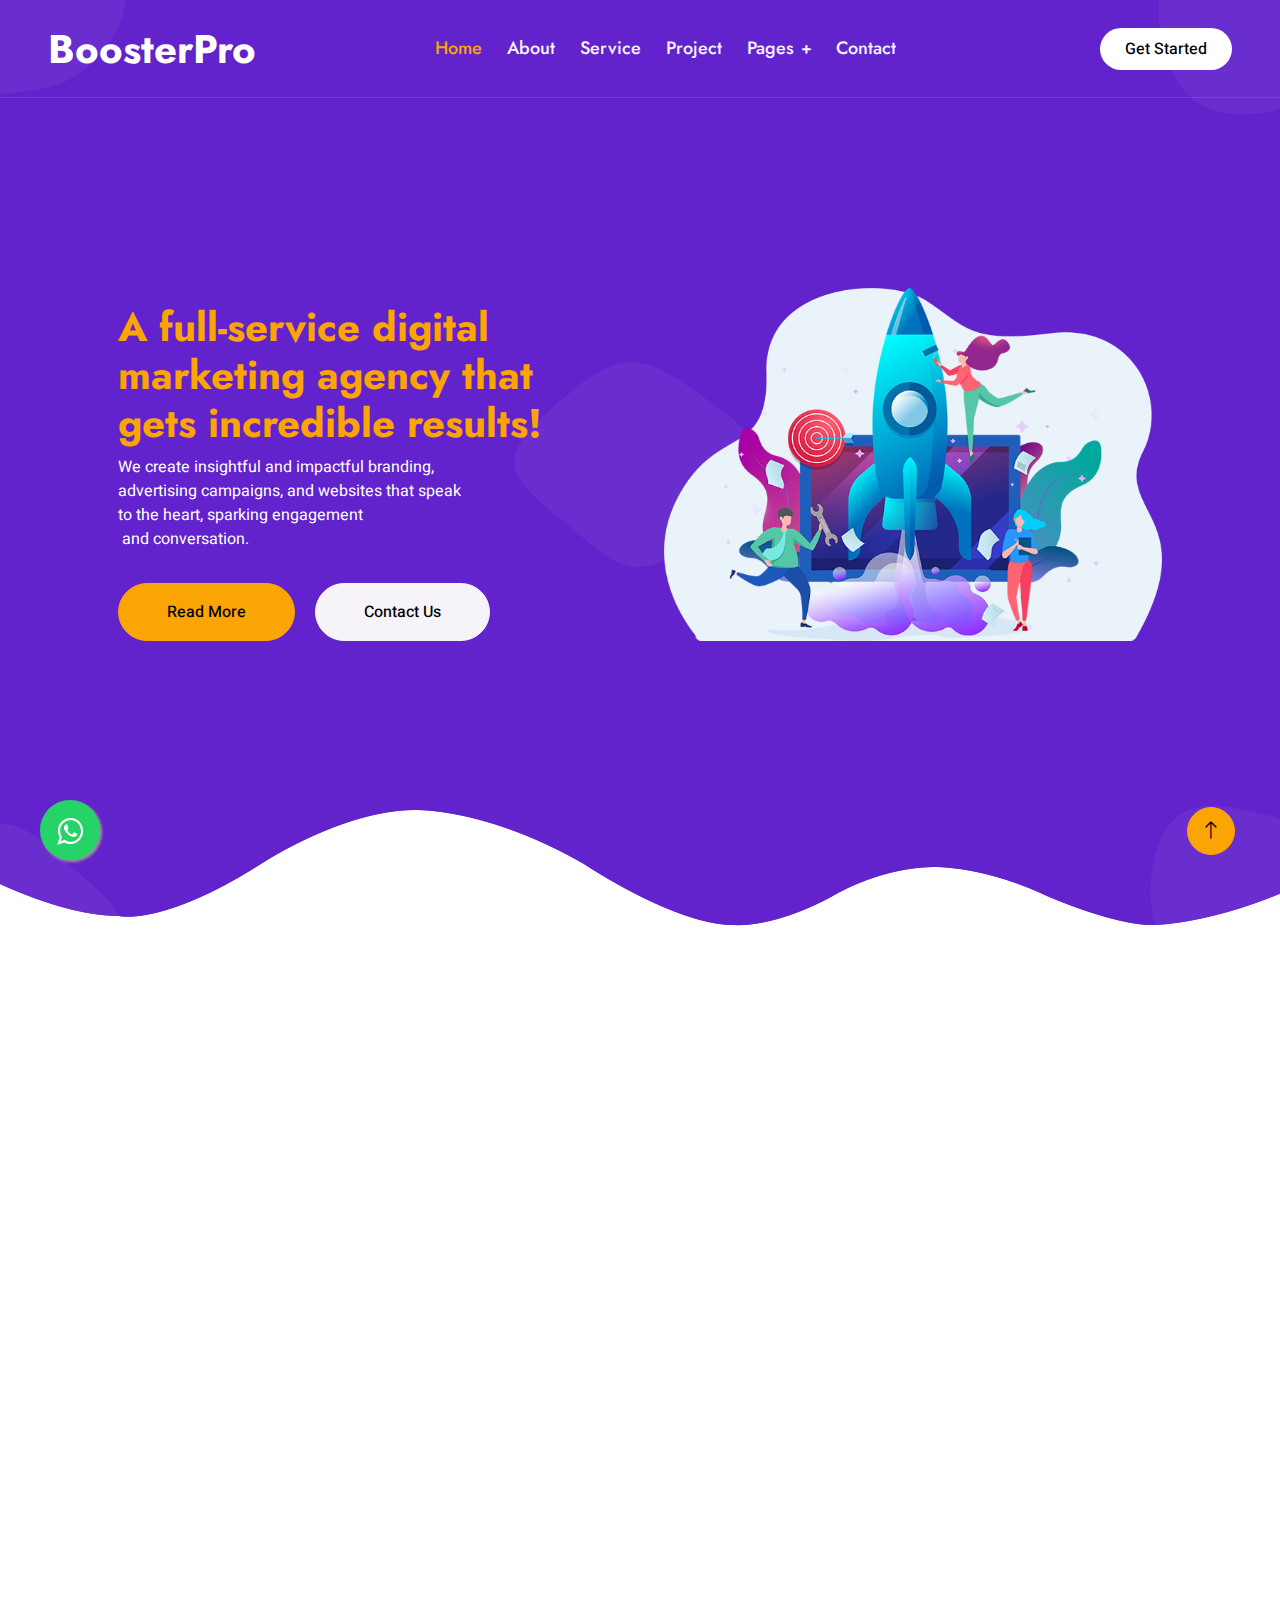
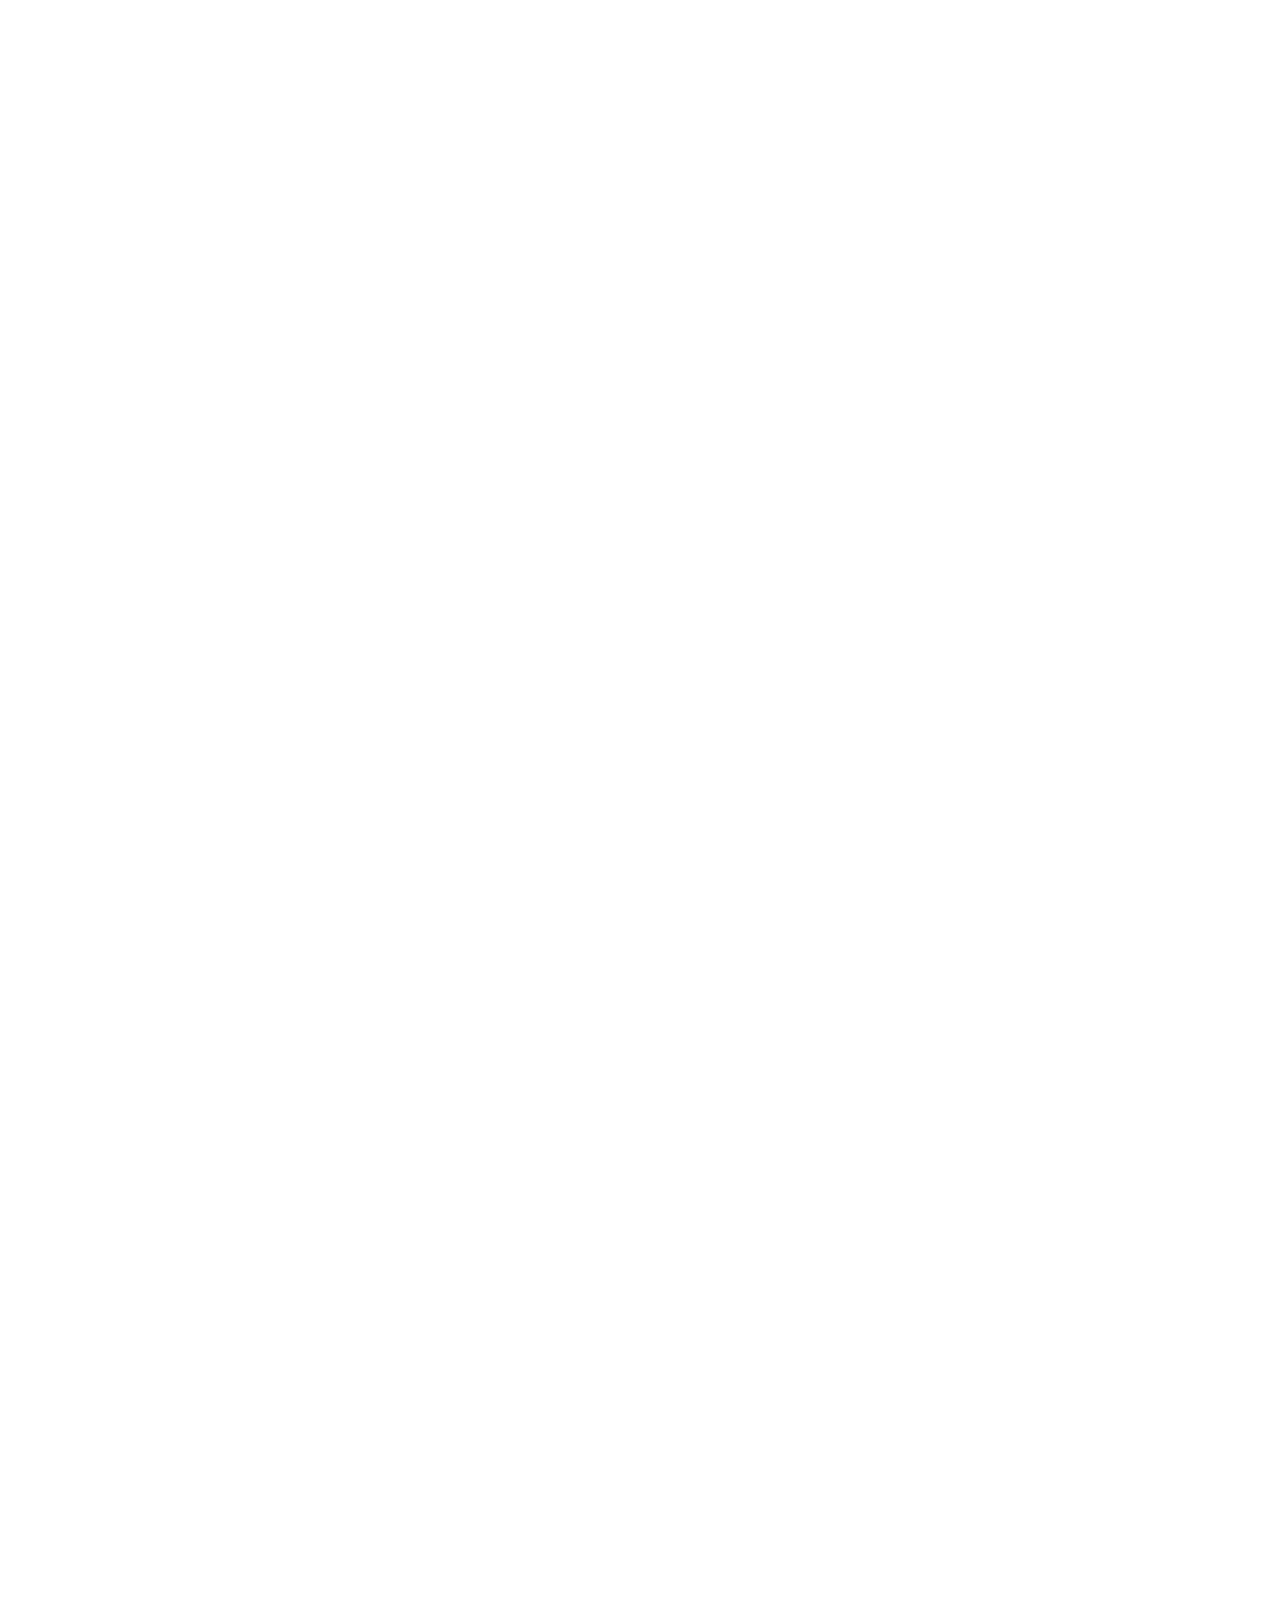
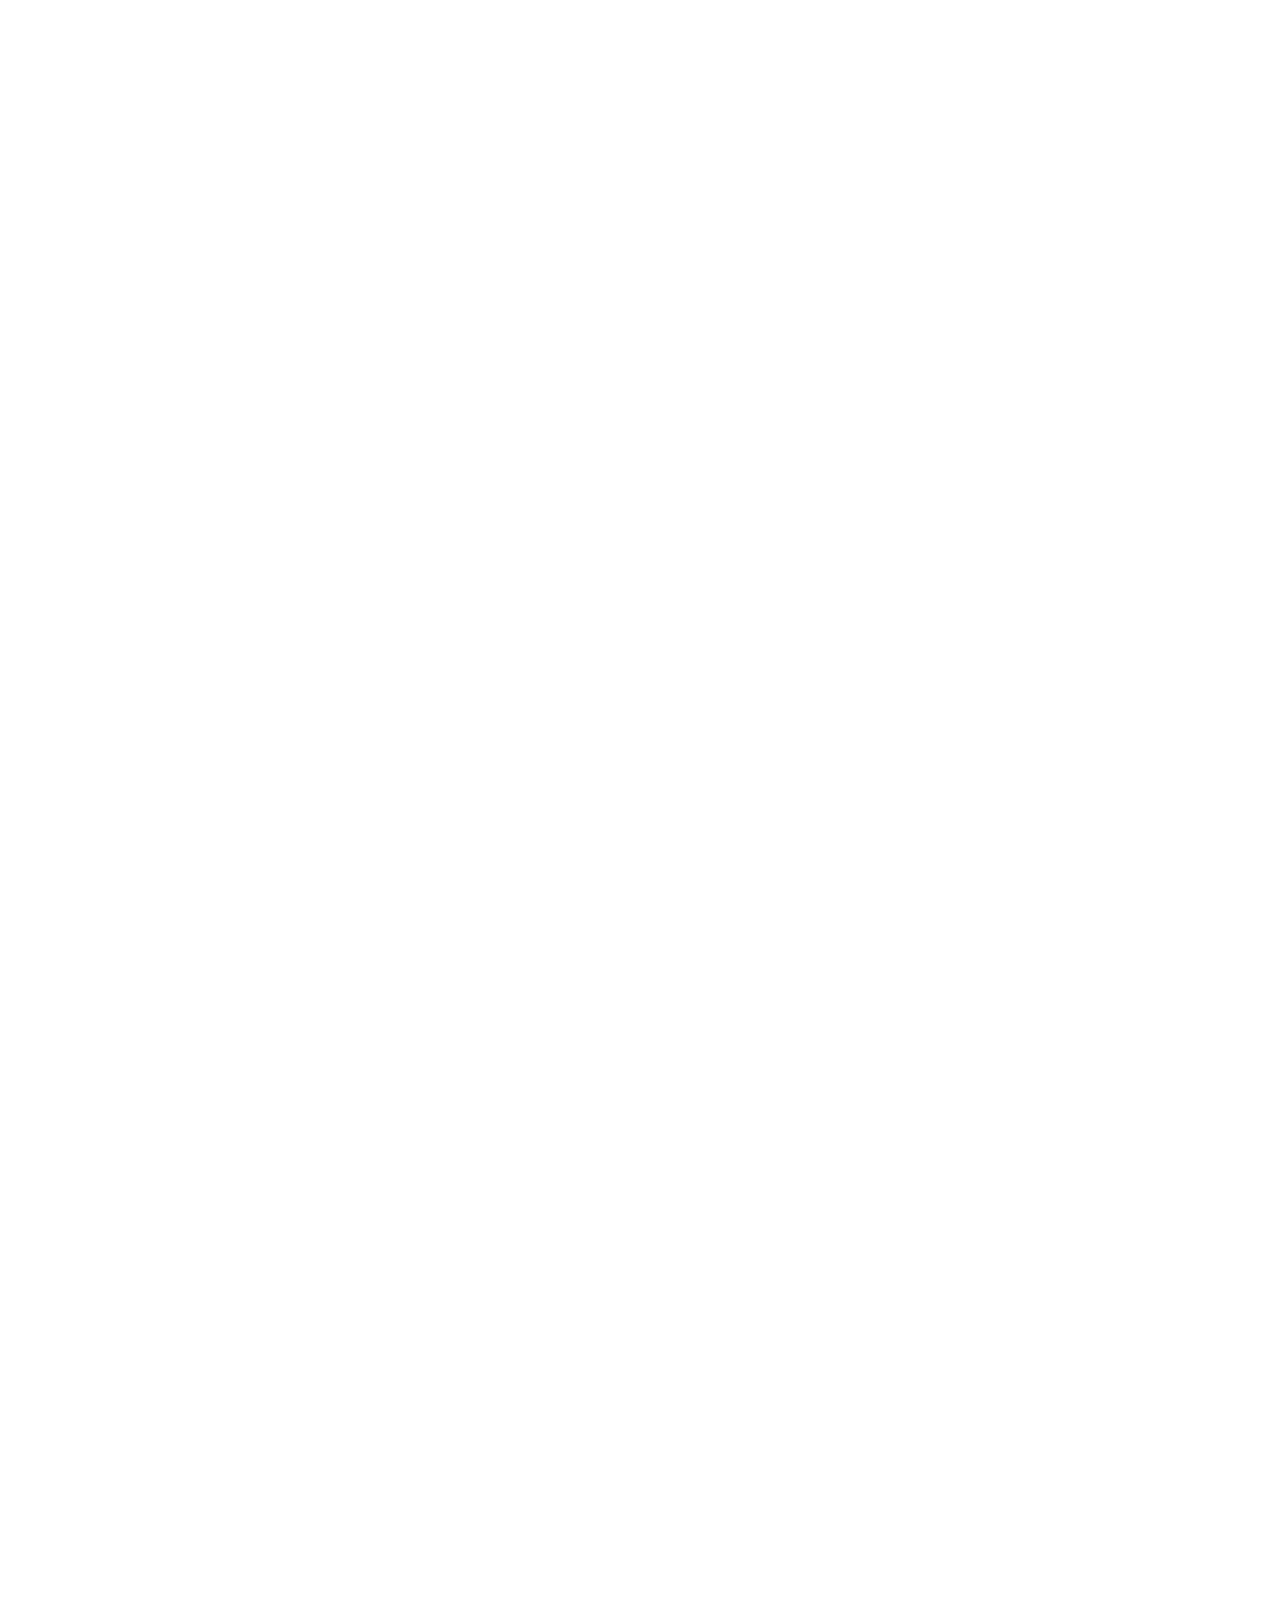
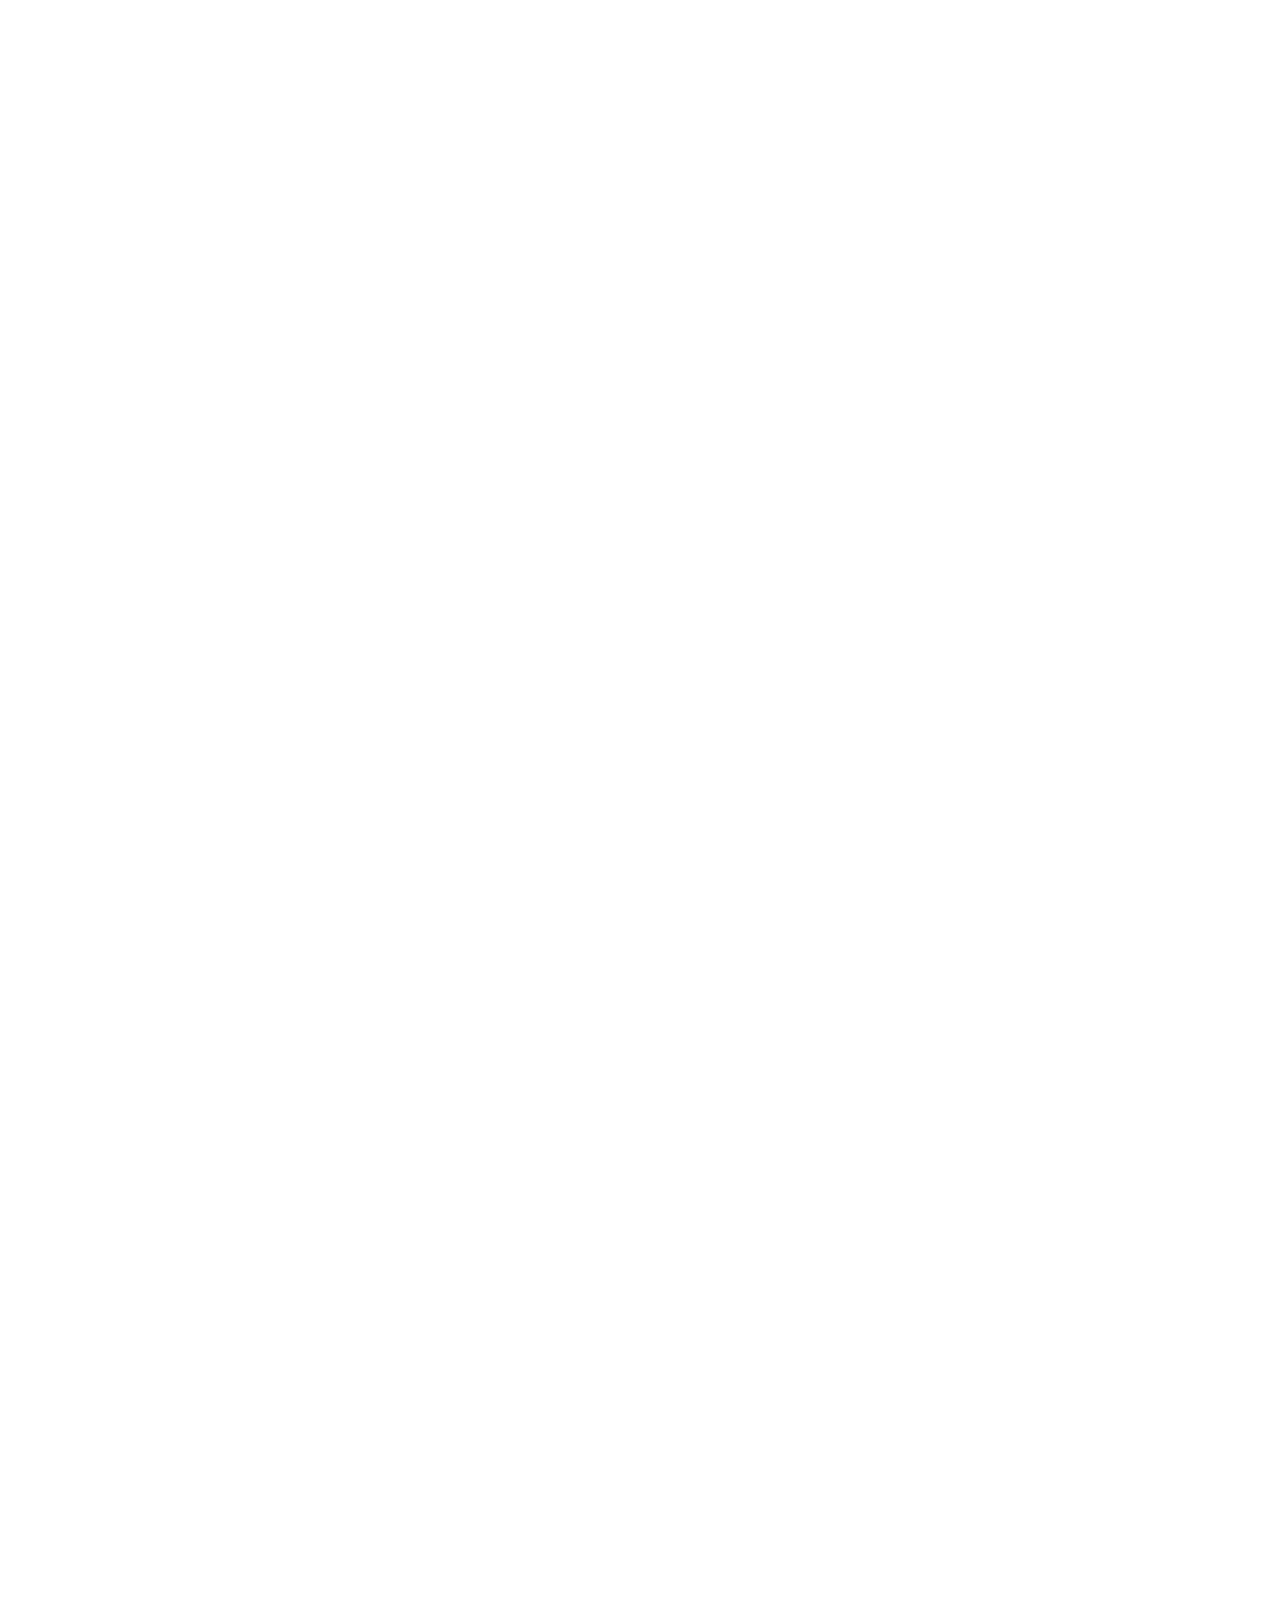
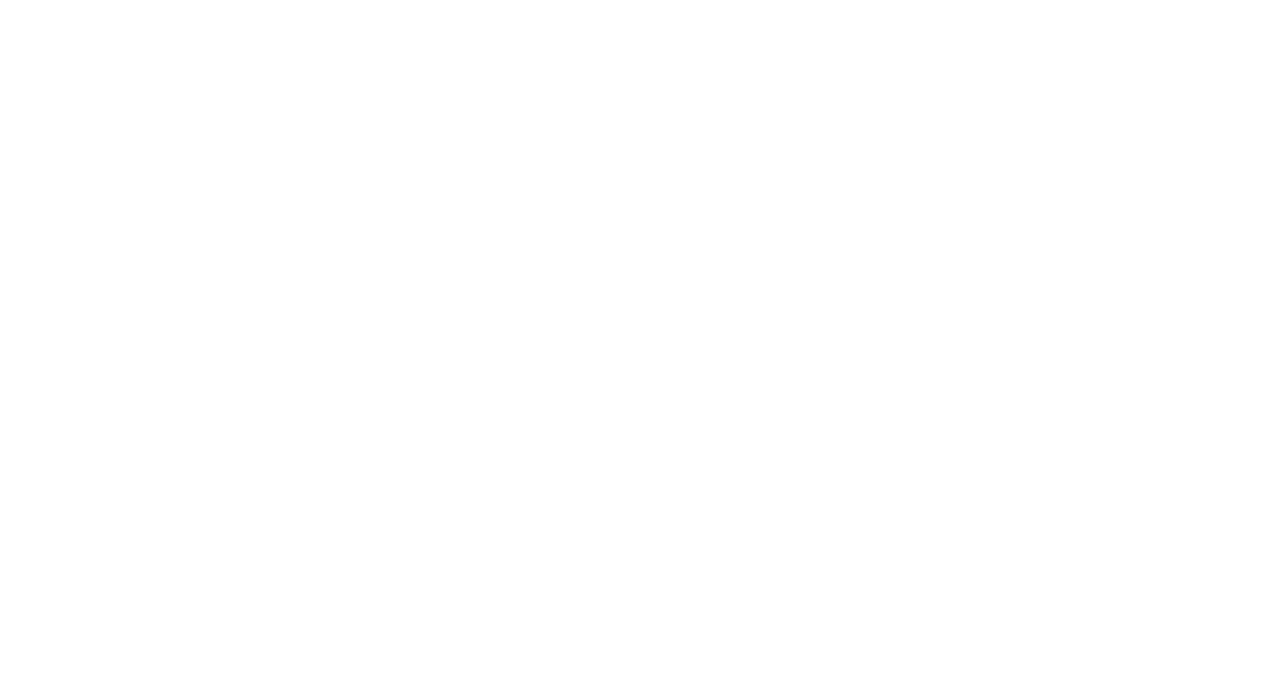
<file: index.html>
<!DOCTYPE html>
<html lang="en">

<head>
    <meta charset="utf-8">
    <title>BoosterPro - Digital Marketing Agency</title>
    <meta content="width=device-width, initial-scale=1.0" name="viewport">
    <meta content="" name="keywords">
    <meta content="" name="description">

    <!-- Favicon -->
    <link href="img/favicon.png" rel="icon">

    <!-- Google Web Fonts -->
    <link rel="preconnect" href="https://fonts.googleapis.com">
    <link rel="preconnect" href="https://fonts.gstatic.com" crossorigin>
    <link href="https://fonts.googleapis.com/css2?family=Heebo:wght@400;500&family=Jost:wght@500;600;700&display=swap" rel="stylesheet"> 

    <!-- Icon Font Stylesheet -->
    <link href="https://cdnjs.cloudflare.com/ajax/libs/font-awesome/5.10.0/css/all.min.css" rel="stylesheet">
    <link href="https://cdn.jsdelivr.net/npm/bootstrap-icons@1.4.1/font/bootstrap-icons.css" rel="stylesheet">

    <!-- Libraries Stylesheet -->
    <link href="lib/animate/animate.min.css" rel="stylesheet">
    <link href="lib/owlcarousel/assets/owl.carousel.min.css" rel="stylesheet">
    <link href="lib/lightbox/css/lightbox.min.css" rel="stylesheet">


    <link rel="stylesheet" href="https://maxcdn.bootstrapcdn.com/font-awesome/4.5.0/css/font-awesome.min.css">
<a href="https://wa.me/message/EETWV5VITNHUC1" class="float" target="_blank">
<i class="fa fa-whatsapp my-float"></i>
</a>

    <!-- Customized Bootstrap Stylesheet -->
    <link href="css/bootstrap.min.css" rel="stylesheet">

    <!-- Template Stylesheet -->
    <link href="css/style.css" rel="stylesheet">
</head>

<body>
    <div class="container-xxl bg-white p-0">
        <!-- Spinner Start -->
        <div id="spinner" class="show bg-white position-fixed translate-middle w-100 vh-100 top-50 start-50 d-flex align-items-center justify-content-center">
            <div class="spinner-grow text-primary" style="width: 3rem; height: 3rem;" role="status">
                <span class="sr-only">Loading...</span>
            </div>
        </div>
        <!-- Spinner End -->


        <!-- Navbar & Hero Start -->
        <div class="container-xxl position-relative p-0">
            <nav class="navbar navbar-expand-lg navbar-light px-4 px-lg-5 py-3 py-lg-0">
                <a href="" class="navbar-brand p-0">
                    <h1 class="m-0">BoosterPro</h1>
                    <!-- <img src="img/logo.png" alt="Logo"> -->
                </a>
                <button class="navbar-toggler" type="button" data-bs-toggle="collapse" data-bs-target="#navbarCollapse">
                    <span class="fa fa-bars"></span>
                </button>
                <div class="collapse navbar-collapse" id="navbarCollapse">
                    <div class="navbar-nav mx-auto py-0">
                        <a href="index.html" class="nav-item nav-link active">Home</a>
                        <a href="about.html" class="nav-item nav-link">About</a>
                        <a href="service.html" class="nav-item nav-link">Service</a>
                        <a href="project.html" class="nav-item nav-link">Project</a>
                        <div class="nav-item dropdown">
                            <a href="#" class="nav-link dropdown-toggle" data-bs-toggle="dropdown">Pages</a>
                            <div class="dropdown-menu m-0">

                                <a href="testimonial.html" class="dropdown-item">Testimonial</a>

                            </div>
                        </div>
                        <a href="contact.html" class="nav-item nav-link">Contact</a>
                    </div>
                    <a href="" class="btn rounded-pill py-2 px-4 ms-3 d-none d-lg-block">Get Started</a>
                </div>
            </nav>

            <div class="container-xxl bg-primary hero-header">
                <div class="container px-lg-5">
                    <div class="row g-5 align-items-end">
                        <div class="col-lg-6 text-center text-lg-start">
                            <h1 style="color:#FBA504"">A full-service digital marketing agency that gets incredible results! </h1>
                            
                            <p class="text-white pb-3 animated slideInDown">We create insightful and impactful branding,<br>advertising campaigns, and websites that speak <br>to the heart, sparking engagement<br> and conversation.</p>
                            <a href="about.html" class="btn btn-secondary py-sm-3 px-sm-5 rounded-pill me-3 animated slideInLeft">Read More</a>
                            <a href="contact.html" class="btn btn-light py-sm-3 px-sm-5 rounded-pill animated slideInRight">Contact Us</a>
                        </div>
                        <div class="col-lg-6 text-center text-lg-start">
                            <img class="img-fluid animated zoomIn" src="img/hero.png" alt="">
                        </div>
                    </div>
                </div>
            </div>
        </div>
        <!-- Navbar & Hero End -->


        <!-- Feature Start -->
        <div class="container-xxl py-5">
            <div class="container py-5 px-lg-5">
                <div class="row g-4">
                    <div class="col-lg-4 wow fadeInUp" data-wow-delay="0.1s">
                        <div class="feature-item bg-light rounded text-center p-4">
                            <i class="fa fa-3x fa-mail-bulk text-primary mb-4"></i>
                            <h5 class="mb-3">Digital Marketing</h5>
                            <p class="m-0">We provide integrated digital marketing solutions with the strategy and approach that is best suited to grow your business.</p>
                        </div>
                    </div>
                    <div class="col-lg-4 wow fadeInUp" data-wow-delay="0.3s">
                        <div class="feature-item bg-light rounded text-center p-4">
                            <i class="fa fa-3x fa-search text-primary mb-4"></i>
                            <h5 class="mb-3">SEO & Backlinks</h5>
                            <p class="m-0">Get Quality Link-Building Services for Higher Raking & Better Traffic. Designed for SEO Agencies.</p>
                        </div>
                    </div>
                    <div class="col-lg-4 wow fadeInUp" data-wow-delay="0.5s">
                        <div class="feature-item bg-light rounded text-center p-4">
                            <i class="fa fa-globe fa-3x text-primary mb-4 "></i>
                            <h5 class="mb-3">Design & WebDevelopment</h5>
                            <p class="m-0">We offer agile and cost-efficient web development solutions to give you a peerless experience in creating a strong online footprint.</p>
                        </div>
                    </div>
                </div>
            </div>
        </div>
        <!-- Feature End -->


        <!-- About Start -->
        <div class="container-xxl py-5">
            <div class="container py-5 px-lg-5">
                <div class="row g-5 align-items-center">
                    <div class="col-lg-6 wow fadeInUp" data-wow-delay="0.1s">
                        <p class="section-title text-secondary">About Us<span></span></p>
                        <h1 class="mb-5">#1 Digital solution with 5 years of experience</h1>
                        <p class="mb-4">We help our clients reach and exceed their goals with digital advertising efforts, marketing reporting with complete transparency, creative strategy and design, growth consultancy and much more. We believe that reaching the right people with precisely the right creative is what really matters in reaching best results. 

                            We do this by helping companies set the right targets and expectations. We create the roadmap together with our clients, defining the metrics we need to monitor. By working agile, we are able to iterate and react to the data in real-time to develop winning creatives. 
                            
                            We pride ourselves in being transparent with our clients, facilitating a collaborative partnership between agency and client.</p>
                        <div class="skill mb-4">
                            <div class="d-flex justify-content-between">
                                <p class="mb-2">Digital Marketing</p>
                                <p class="mb-2">96%</p>
                            </div>
                            <div class="progress">
                                <div class="progress-bar bg-primary" role="progressbar" aria-valuenow="96" aria-valuemin="0" aria-valuemax="100"></div>
                            </div>
                        </div>
                        <div class="skill mb-4">
                            <div class="d-flex justify-content-between">
                                <p class="mb-2">SEO & Backlinks</p>
                                <p class="mb-2">90%</p>
                            </div>
                            <div class="progress">
                                <div class="progress-bar bg-secondary" role="progressbar" aria-valuenow="90" aria-valuemin="0" aria-valuemax="100"></div>
                            </div>
                        </div>
                        <div class="skill mb-4">
                            <div class="d-flex justify-content-between">
                                <p class="mb-2">Design & WebDevelopment</p>
                                <p class="mb-2">95%</p>
                            </div>
                            <div class="progress">
                                <div class="progress-bar bg-dark" role="progressbar" aria-valuenow="95" aria-valuemin="0" aria-valuemax="100"></div>
                            </div>
                        </div>
                        <a href="service.html" class="btn btn-primary py-sm-3 px-sm-5 rounded-pill mt-3">Read More</a>
                    </div>
                    <div class="col-lg-6">
                        <img class="img-fluid wow zoomIn" data-wow-delay="0.5s" src="img/about.png">
                    </div>
                </div>
            </div>
        </div>
        <!-- About End -->


        <!-- Facts Start -->
        <div class="container-xxl bg-primary fact py-5 wow fadeInUp" data-wow-delay="0.1s">
            <div class="container py-5 px-lg-5">
                <div class="row g-4">
                    <div class="col-md-6 col-lg-3 text-center wow fadeIn" data-wow-delay="0.1s">
                        <i class="fa fa-certificate fa-3x text-secondary mb-3"></i>
                        <h1 class="text-white mb-2" data-toggle="counter-up">5</h1>
                        <p class="text-white mb-0">Years Experience</p>
                    </div>
                    <div class="col-md-6 col-lg-3 text-center wow fadeIn" data-wow-delay="0.3s">
                        <i class="fa fa-users-cog fa-3x text-secondary mb-3"></i>
                        <h1 class="text-white mb-2" data-toggle="counter-up">26</h1>
                        <p class="text-white mb-0">Team Members</p>
                    </div>
                    <div class="col-md-6 col-lg-3 text-center wow fadeIn" data-wow-delay="0.5s">
                        <i class="fa fa-users fa-3x text-secondary mb-3"></i>
                        <h1 class="text-white mb-2" data-toggle="counter-up">149</h1>
                        <p class="text-white mb-0">Satisfied Clients</p>
                    </div>
                    <div class="col-md-6 col-lg-3 text-center wow fadeIn" data-wow-delay="0.7s">
                        <i class="fa fa-check fa-3x text-secondary mb-3"></i>
                        <h1 class="text-white mb-2" data-toggle="counter-up">168</h1>
                        <p class="text-white mb-0">Compleate Projects</p>
                    </div>
                </div>
            </div>
        </div>
        <!-- Facts End -->


        <!-- Service Start -->
        <div class="container-xxl py-5">
            <div class="container py-5 px-lg-5">
                <div class="wow fadeInUp" data-wow-delay="0.1s">
                    <p class="section-title text-secondary justify-content-center"><span></span>Our Services<span></span></p>
                    <h1 class="text-center mb-5">What Solutions We Provide</h1>
                </div>
                <div class="row g-4">
                    <div class="col-lg-4 col-md-6 wow fadeInUp" data-wow-delay="0.1s">
                        <div class="service-item d-flex flex-column text-center rounded">
                            <div class="service-icon flex-shrink-0">
                                <i class="fa fa-search fa-2x"></i>
                            </div>
                            <h5 class="mb-3">SEO Optimization</h5>
                            <p class="m-0">The process of improving the quality and quantity of website traffic to a website or a web page from search engines.</p>
                            <a class="btn btn-square" href=""><i class="fa fa-arrow-right"></i></a>
                        </div>
                    </div>
                    <div class="col-lg-4 col-md-6 wow fadeInUp" data-wow-delay="0.3s">
                        <div class="service-item d-flex flex-column text-center rounded">
                            <div class="service-icon flex-shrink-0">
                                <i class="fa fa-laptop-code fa-2x"></i>
                            </div>
                            <h5 class="mb-3">Web Design</h5>
                            <p class="m-0">Create unique design and code internet sites and web pages, many of which combine text with sounds, pictures, graphics.</p>
                            <a class="btn btn-square" href=""><i class="fa fa-arrow-right"></i></a>
                        </div>
                    </div>
                    <div class="col-lg-4 col-md-6 wow fadeInUp" data-wow-delay="0.5s">
                        <div class="service-item d-flex flex-column text-center rounded">
                            <div class="service-icon flex-shrink-0">
                                <i class="fab fa-facebook-f fa-2x"></i>
                            </div>
                            <h5 class="mb-3">Social Media Marketing</h5>
                            <p class="m-0">The use of social media platforms and websites to promote the website or product or service. </p>
                            <a class="btn btn-square" href=""><i class="fa fa-arrow-right"></i></a>
                        </div>
                    </div>
                    <div class="col-lg-4 col-md-6 wow fadeInUp" data-wow-delay="0.1s">
                        <div class="service-item d-flex flex-column text-center rounded">
                            <div class="service-icon flex-shrink-0">
                                <i class="fa fa-envelope fa-2x"></i>
                            </div>
                            <h5 class="mb-3">Email Marketing</h5>
                            <p class="m-0">Make the customers on your email list aware of new products, discounts, and other services. </p>
                            <a class="btn btn-square" href=""><i class="fa fa-arrow-right"></i></a>
                        </div>
                    </div>
                    <div class="col-lg-4 col-md-6 wow fadeInUp" data-wow-delay="0.3s">
                        <div class="service-item d-flex flex-column text-center rounded">
                            <div class="service-icon flex-shrink-0">
                                <i class="fa fa-thumbs-up fa-2x"></i>
                            </div>
                            <h5 class="mb-3">Advertising</h5>
                            <p class="m-0">We help you build a strong brand recognition on social media, improve engagement, and generate more leads.</p>
                            <a class="btn btn-square" href=""><i class="fa fa-arrow-right"></i></a>
                        </div>
                    </div>
                    <div class="col-lg-4 col-md-6 wow fadeInUp" data-wow-delay="0.5s">
                        <div class="service-item d-flex flex-column text-center rounded">
                            <div class="service-icon flex-shrink-0">
                                <i class="fa fa-globe fa-2x"></i>
                            </div>
                            <h5 class="mb-3">Web Development</h5>
                            <p class="m-0">We develop highly customized and easy to integrate websites and applications which enable you to create a strong online footprint.</p>
                            <a class="btn btn-square" href=""><i class="fa fa-arrow-right"></i></a>
                        </div>
                    </div>
                </div>
            </div>
        </div>
        <!-- Service End -->


        <!-- Newsletter Start -->
        <div class="container-xxl bg-primary newsletter py-5 wow fadeInUp" data-wow-delay="0.1s">
            <div class="container py-5 px-lg-5">
                <div class="row justify-content-center">
                    <div class="col-lg-7 text-center">
                        <p class="section-title text-white justify-content-center"><span></span>Newsletter<span></span></p>
                        <h1 class="text-center text-white mb-4">Stay Always In Touch</h1>
                        <p class="text-white mb-4"></p>
                        <div class="position-relative w-100 mt-3">
                            <input class="form-control border-0 rounded-pill w-100 ps-4 pe-5" type="text" placeholder="Enter Your Email" style="height: 48px;">
                            <button type="button" class="btn shadow-none position-absolute top-0 end-0 mt-1 me-2"><i class="fa fa-paper-plane text-primary fs-4"></i></button>
                        </div>
                    </div>
                </div>
            </div>
        </div>
        <!-- Newsletter End -->


        <!-- Projects Start -->
        <div class="container-xxl py-5">
            <div class="container py-5 px-lg-5">
                <div class="wow fadeInUp" data-wow-delay="0.1s">
                    <p class="section-title text-secondary justify-content-center"><span></span>Our Projects<span></span></p>
                    <h1 class="text-center mb-5">Recently Completed Projects</h1>
                </div>
                <div class="row mt-n2 wow fadeInUp" data-wow-delay="0.3s">
                    <div class="col-12 text-center">
                        <ul class="list-inline mb-5" id="portfolio-flters">
                            <li class="mx-2 active" data-filter="*">All</li>
                            <li class="mx-2" data-filter=".first">Web Design</li>
                            <li class="mx-2" data-filter=".second">Graphic Design</li>
                        </ul>
                    </div>
                </div>
                <div class="row g-4 portfolio-container">
                    <div class="col-lg-4 col-md-6 portfolio-item first wow fadeInUp" data-wow-delay="0.1s">
                        <div class="rounded overflow-hidden">
                            <div class="position-relative overflow-hidden">
                                <img class="img-fluid w-100" src="img/portfolio-1.jpg" alt="">
                                <div class="portfolio-overlay">
                                    <a class="btn btn-square btn-outline-light mx-1" href="img/portfolio-1.jpg" data-lightbox="portfolio"><i class="fa fa-eye"></i></a>
                                    <a class="btn btn-square btn-outline-light mx-1" href="dotnet/index.html"><i class="fa fa-link"></i></a>
                                </div>
                            </div>
                            <div class="bg-light p-4">
                                <p class="text-primary fw-medium mb-2">DOT.NET</p>
                                <h5 class="lh-base mb-0">Digital Agency Website</a>
                            </div>
                        </div>
                    </div>
                    <div class="col-lg-4 col-md-6 portfolio-item second wow fadeInUp" data-wow-delay="0.3s">
                        <div class="rounded overflow-hidden">
                            <div class="position-relative overflow-hidden">
                                <img class="img-fluid w-100" src="img/portfolio-2.jpg" alt="">
                                <div class="portfolio-overlay">
                                    <a class="btn btn-square btn-outline-light mx-1" href="img/portfolio-2.jpg" data-lightbox="portfolio"><i class="fa fa-eye"></i></a>
                                    <a class="btn btn-square btn-outline-light mx-1" href="coffe/index.html"><i class="fa fa-link"></i></a>
                                </div>
                            </div>
                            <div class="bg-light p-4">
                                <p class="text-primary fw-medium mb-2">KOPPEE</p>
                                <h5 class="lh-base mb-0">Coffee Shop Website</a>
                            </div>
                        </div>
                    </div>
                    <div class="col-lg-4 col-md-6 portfolio-item first wow fadeInUp" data-wow-delay="0.5s">
                        <div class="rounded overflow-hidden">
                            <div class="position-relative overflow-hidden">
                                <img class="img-fluid w-100" src="img/portfolio-3.jpg" alt="">
                                <div class="portfolio-overlay">
                                    <a class="btn btn-square btn-outline-light mx-1" href="img/portfolio-3.jpg" data-lightbox="portfolio"><i class="fa fa-eye"></i></a>
                                    <a class="btn btn-square btn-outline-light mx-1" href="pet/index.html"><i class="fa fa-link"></i></a>
                                </div>
                            </div>
                            <div class="bg-light p-4">
                                <p class="text-primary fw-medium mb-2">PET SHOP</p>
                                <h5 class="lh-base mb-0"> Pet Shop Website</a>
                            </div>
                        </div>
                    </div>
                    <div class="col-lg-4 col-md-6 portfolio-item second wow fadeInUp" data-wow-delay="0.1s">
                        <div class="rounded overflow-hidden">
                            <div class="position-relative overflow-hidden">
                                <img class="img-fluid w-100" src="img/portfolio-4.jpg" alt="">
                                <div class="portfolio-overlay">
                                    <a class="btn btn-square btn-outline-light mx-1" href="img/portfolio-4.jpg" data-lightbox="portfolio"><i class="fa fa-eye"></i></a>
                                    <a class="btn btn-square btn-outline-light mx-1" href="resto/index.html"><i class="fa fa-link"></i></a>
                                </div>
                            </div>
                            <div class="bg-light p-4">
                                <p class="text-primary fw-medium mb-2">Burger King</p>
                                <h5 class="lh-base mb-0">Food Website</a>
                            </div>
                        </div>
                    </div>
                    <div class="col-lg-4 col-md-6 portfolio-item first wow fadeInUp" data-wow-delay="0.3s">
                        <div class="rounded overflow-hidden">
                            <div class="position-relative overflow-hidden">
                                <img class="img-fluid w-100" src="img/portfolio-5.jpg" alt="">
                                <div class="portfolio-overlay">
                                    <a class="btn btn-square btn-outline-light mx-1" href="img/portfolio-5.jpg" data-lightbox="portfolio"><i class="fa fa-eye"></i></a>
                                    <a class="btn btn-square btn-outline-light mx-1" href="consult/index.html"><i class="fa fa-link"></i></a>
                                </div>
                            </div>
                            <div class="bg-light p-4">
                                <p class="text-primary fw-medium mb-2">Consult</p>
                                <h5 class="lh-base mb-0">Consultancy Website</a>
                            </div>
                        </div>
                    </div>
                    <div class="col-lg-4 col-md-6 portfolio-item second wow fadeInUp" data-wow-delay="0.5s">
                        <div class="rounded overflow-hidden">
                            <div class="position-relative overflow-hidden">
                                <img class="img-fluid w-100" src="img/portfolio-6.jpg" alt="">
                                <div class="portfolio-overlay">
                                    <a class="btn btn-square btn-outline-light mx-1" href="img/portfolio-6.jpg" data-lightbox="portfolio"><i class="fa fa-eye"></i></a>
                                    <a class="btn btn-square btn-outline-light mx-1" href="barber/index.html"><i class="fa fa-link"></i></a>
                                </div>
                            </div>
                            <div class="bg-light p-4">
                                <p class="text-primary fw-medium mb-2">Barber-shop</p>
                                <h5 class="lh-base mb-0">Barber Shop Website</a>
                            </div>
                        </div>
                    </div>
                </div>
            </div>
        </div>
        <!-- Projects End -->


        <!-- Testimonial Start -->
        <div class="container-xxl py-5 wow fadeInUp" data-wow-delay="0.1s">
            <div class="container py-5 px-lg-5">
                <p class="section-title text-secondary justify-content-center"><span></span>Testimonial<span></span></p>
                <h1 class="text-center mb-5">What Say Our Clients!</h1>
                <div class="owl-carousel testimonial-carousel">
                    <div class="testimonial-item bg-light rounded my-4">
                        <p class="fs-5"><i class="fa fa-quote-left fa-4x text-primary mt-n4 me-3"></i>I’m never really worried that the booth isn’t going to get there on time. I can call over there and talk to anyone and get my questions answered in an instant. Ease of getting a hold of people. All communication with them is really easy. They do handle everything.</p>
                        <div class="d-flex align-items-center">
                            <img class="img-fluid flex-shrink-0 rounded-circle" src="img/testimonial-1.jpg" style="width: 65px; height: 65px;">
                            <div class="ps-4">
                                <h5 class="mb-1">Clara Baden </h5>
                                <span>Doctor</span>
                            </div>
                        </div>
                    </div>
                    <div class="testimonial-item bg-light rounded my-4">
                        <p class="fs-5"><i class="fa fa-quote-left fa-4x text-primary mt-n4 me-3"></i>Lorsque je cherchais une agence de marketing, je cherchais vraiment un partenaire et une extension de notre équipe et c'est exactement ce que j'ai trouvé. Mon équipe de compte s'est surpassée pour se renseigner sur les spécificités de mon secteur.</p>
                        <div class="d-flex align-items-center">
                            <img class="img-fluid flex-shrink-0 rounded-circle" src="img/testimonial-2.jpg" style="width: 65px; height: 65px;">
                            <div class="ps-4">
                                <h5 class="mb-1">Alexie Perrer</h5>
                                <span>Entrepreneur</span>
                            </div>
                        </div>
                    </div>
                    <div class="testimonial-item bg-light rounded my-4">
                        <p class="fs-5"><i class="fa fa-quote-left fa-4x text-primary mt-n4 me-3"></i>Leur créativité nous a aidés à trouver de nouvelles façons de générer des revenus et d'augmenter les ventes publicitaires autour de l'EXPO, notre plus grand événement annuel.</p>
                        <div class="d-flex align-items-center">
                            <img class="img-fluid flex-shrink-0 rounded-circle" src="img/testimonial-3.jpg" style="width: 65px; height: 65px;">
                            <div class="ps-4">
                                <h5 class="mb-1">Greg Bernard</h5>
                                <span>Entrepreneur</span>
                            </div>
                        </div>
                    </div>
                </div>
            </div>
        </div>
        <!-- Testimonial End -->


        
        

        
        <!-- Footer Start -->
       <div class="container-fluid bg-primary text-light footer wow fadeIn" data-wow-delay="0.1s">
        <div class="container py-5 px-lg-5">
            <div class="row g-5">
                <div class="col-md-6 col-lg-3">
                    <p class="section-title text-white h5 mb-4">Address<span></span></p>
                    <p><i class="fa fa-map-marker-alt me-3"></i>Mozdalifa , Marrakech</p>
                    <p><i class="fa fa-phone-alt me-3"></i>+212638708144</p>
                    <p><i class="fa fa-envelope me-3"></i>boosterpronet@gmail.com</p>
                    <div class="d-flex pt-2">
                        <a class="btn btn-outline-light btn-social" href="https://twitter.com/boosterpro8"><i class="fab fa-twitter"></i></a>
                        <a class="btn btn-outline-light btn-social" href="https://web.facebook.com/boosterpro.net"><i class="fab fa-facebook-f"></i></a>
                        <a class="btn btn-outline-light btn-social" href="https://www.instagram.com/boosterpronet/"><i class="fab fa-instagram"></i></a>
                        <a class="btn btn-outline-light btn-social" href=""><i class="fab fa-linkedin-in"></i></a>
                    </div>
                </div>
                <div class="col-md-6 col-lg-3">
                    <p class="section-title text-white h5 mb-4">Quick Link<span></span></p>
                    <a class="btn btn-link" href="/about.html">About Us</a>
                    <a class="btn btn-link" href="/contact.html">Contact Us</a>
                    <a class="btn btn-link" href="">Privacy Policy</a>
                    <a class="btn btn-link" href="">Terms & Condition</a>
                    <a class="btn btn-link" href="">Career</a>
                </div>
                    <div class="col-md-6 col-lg-3">
                        <p class="section-title text-white h5 mb-4">Gallery<span></span></p>
                        <div class="row g-2">
                            <div class="col-4">
                                <img class="img-fluid" src="img/portfolio-1.jpg" alt="Image">
                            </div>
                            <div class="col-4">
                                <img class="img-fluid" src="img/portfolio-2.jpg" alt="Image">
                            </div>
                            <div class="col-4">
                                <img class="img-fluid" src="img/portfolio-3.jpg" alt="Image">
                            </div>
                            <div class="col-4">
                                <img class="img-fluid" src="img/portfolio-4.jpg" alt="Image">
                            </div>
                            <div class="col-4">
                                <img class="img-fluid" src="img/portfolio-5.jpg" alt="Image">
                            </div>
                            <div class="col-4">
                                <img class="img-fluid" src="img/portfolio-6.jpg" alt="Image">
                            </div>
                        </div>
                    </div>
                    <div class="col-md-6 col-lg-3">
                        <p class="section-title text-white h5 mb-4">Newsletter<span></span></p>
                        <p></p>
                        <div class="position-relative w-100 mt-3">
                            <input class="form-control border-0 rounded-pill w-100 ps-4 pe-5" type="text" placeholder="Your Email" style="height: 48px;">
                            <button type="button" class="btn shadow-none position-absolute top-0 end-0 mt-1 me-2"><i class="fa fa-paper-plane text-primary fs-4"></i></button>
                        </div>
                    </div>
                </div>
            </div>
            <div class="container px-lg-5">
                <div class="copyright">
                    <div class="row">
                        <div class="col-md-6 text-center text-md-start mb-3 mb-md-0">
                            &copy; <a class="border-bottom" href="#">BoosterPro</a>, All Right Reserved. 
							
							<!--/*** This template is free as long as you keep the footer author’s credit link/attribution link/backlink. If you'd like to use the template without the footer author’s credit link/attribution link/backlink, you can purchase the Credit Removal License from "https://htmlcodex.com/credit-removal". Thank you for your support. ***/-->
							Designed By <a class="border-bottom" href="https://boosterpro.net">BoosterPro</a>
                        </div>
                        <div class="col-md-6 text-center text-md-end">
                            <div class="footer-menu">
                                <a href="">Home</a>
                                <a href="">Cookies</a>
                                <a href="">Help</a>
                                <a href="">FaQs</a>
                            </div>
                        </div>
                    </div>
                </div>
            </div>
        </div>
        <!-- Footer End -->



        <!-- Back to Top -->
        <a href="#" class="btn btn-lg btn-secondary btn-lg-square back-to-top"><i class="bi bi-arrow-up"></i></a>
    </div>

    <!-- JavaScript Libraries -->
    <script src="https://code.jquery.com/jquery-3.4.1.min.js"></script>
    <script src="https://cdn.jsdelivr.net/npm/bootstrap@5.0.0/dist/js/bootstrap.bundle.min.js"></script>
    <script src="lib/wow/wow.min.js"></script>
    <script src="lib/easing/easing.min.js"></script>
    <script src="lib/waypoints/waypoints.min.js"></script>
    <script src="lib/counterup/counterup.min.js"></script>
    <script src="lib/owlcarousel/owl.carousel.min.js"></script>
    <script src="lib/isotope/isotope.pkgd.min.js"></script>
    <script src="lib/lightbox/js/lightbox.min.js"></script>

    <!-- Template Javascript -->
    <script src="js/main.js"></script>
</body>

</html>
</file>
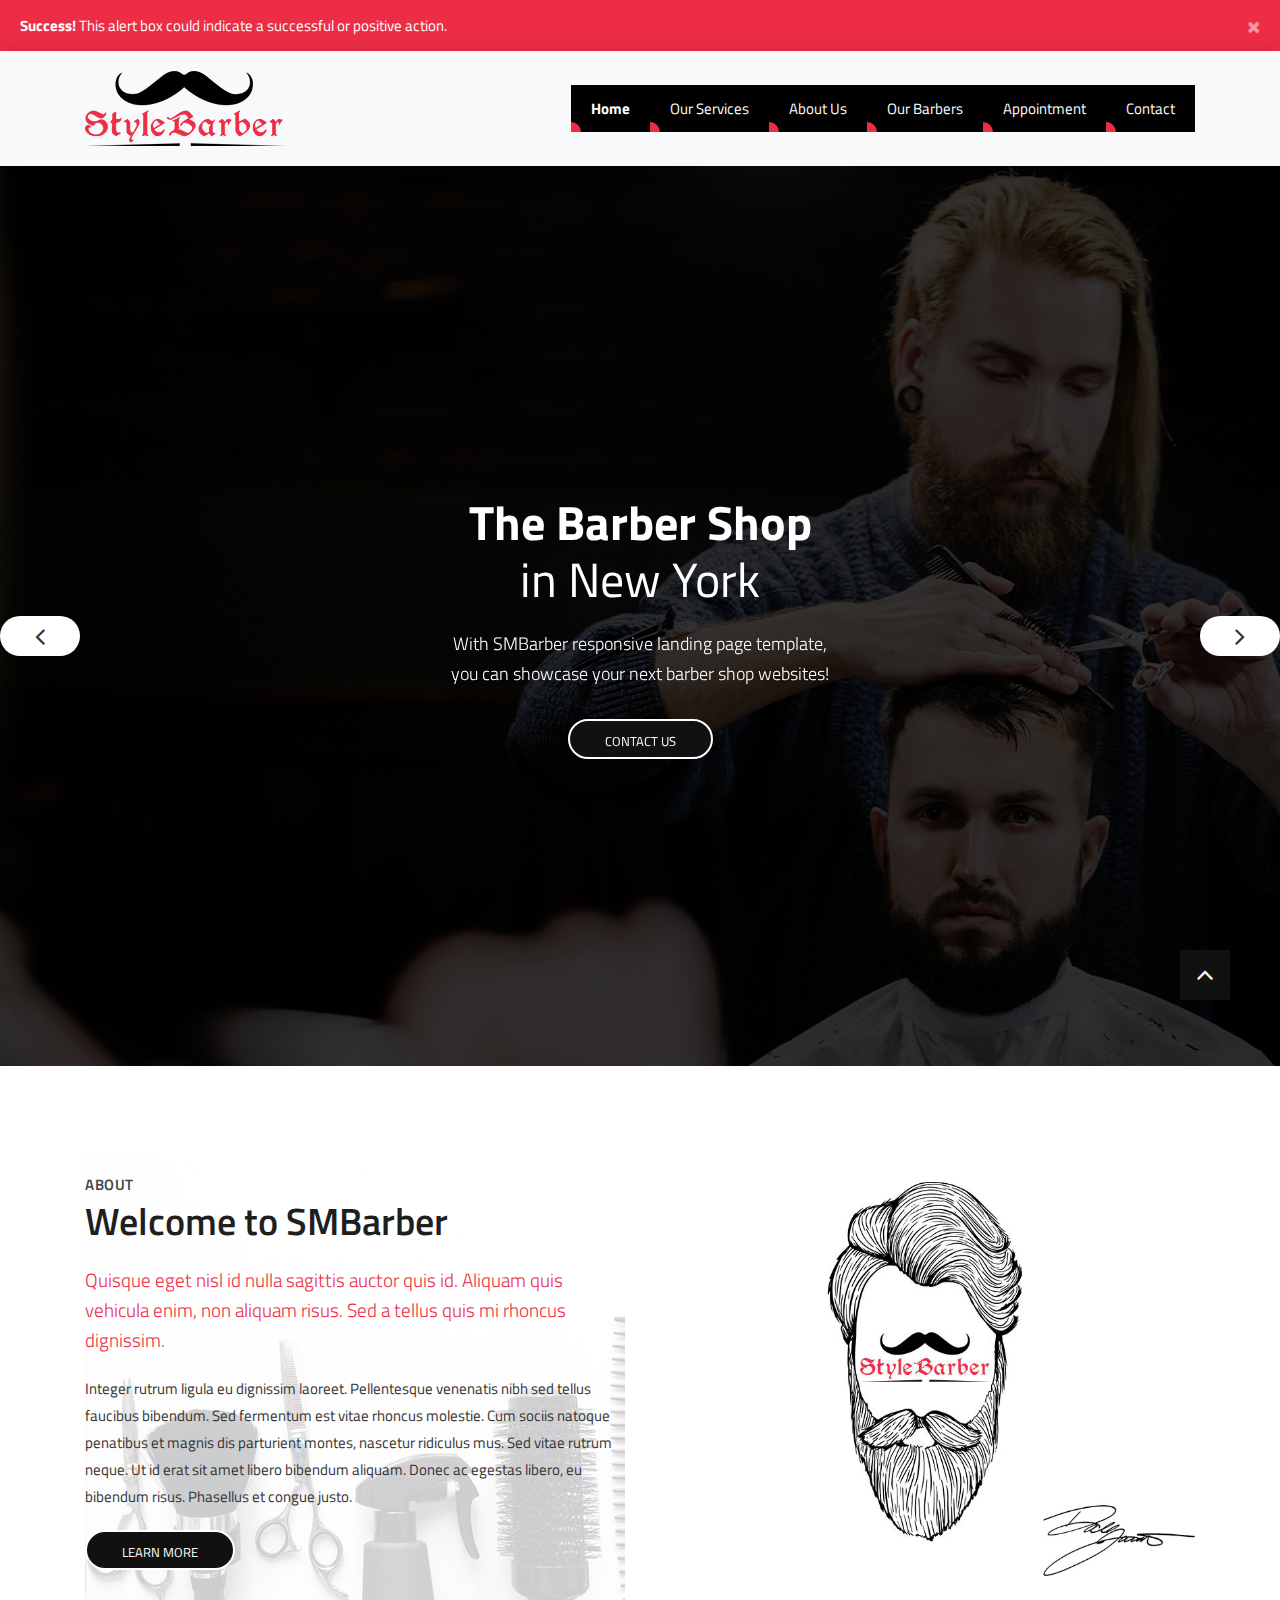
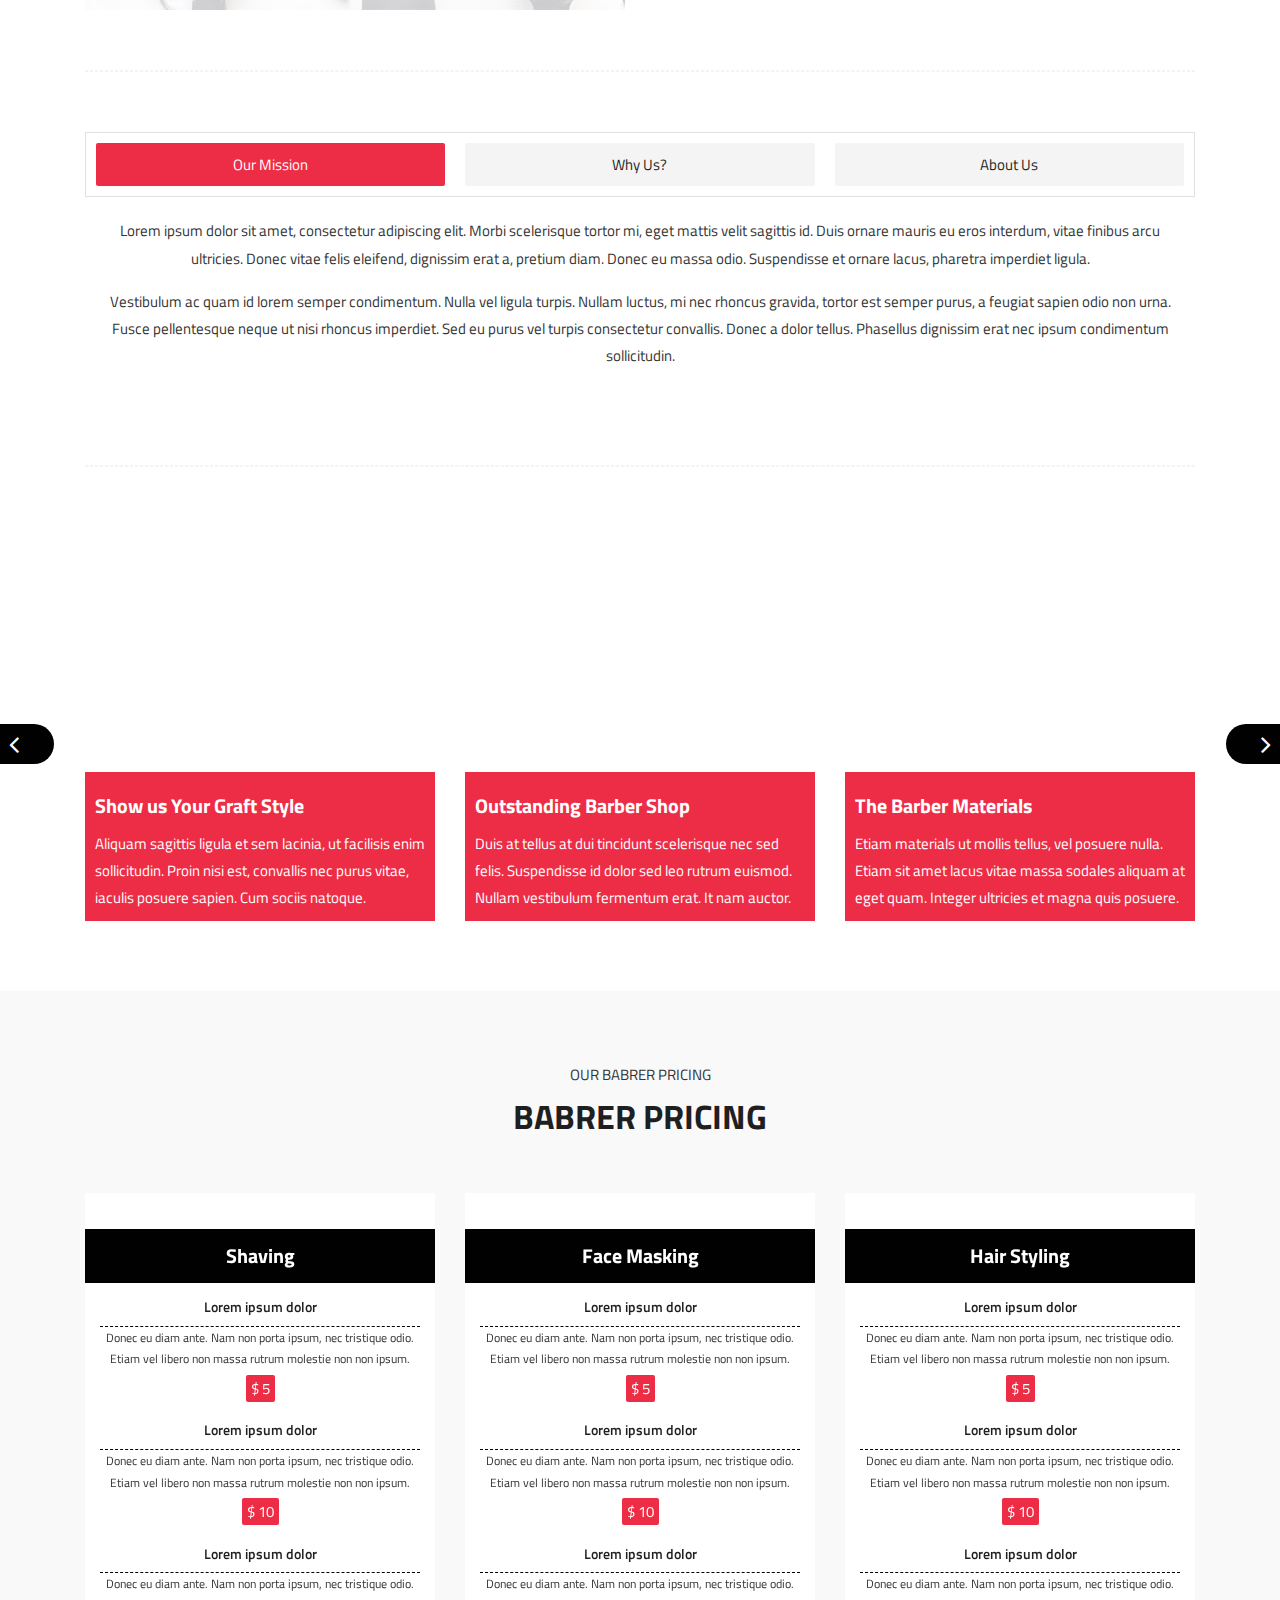
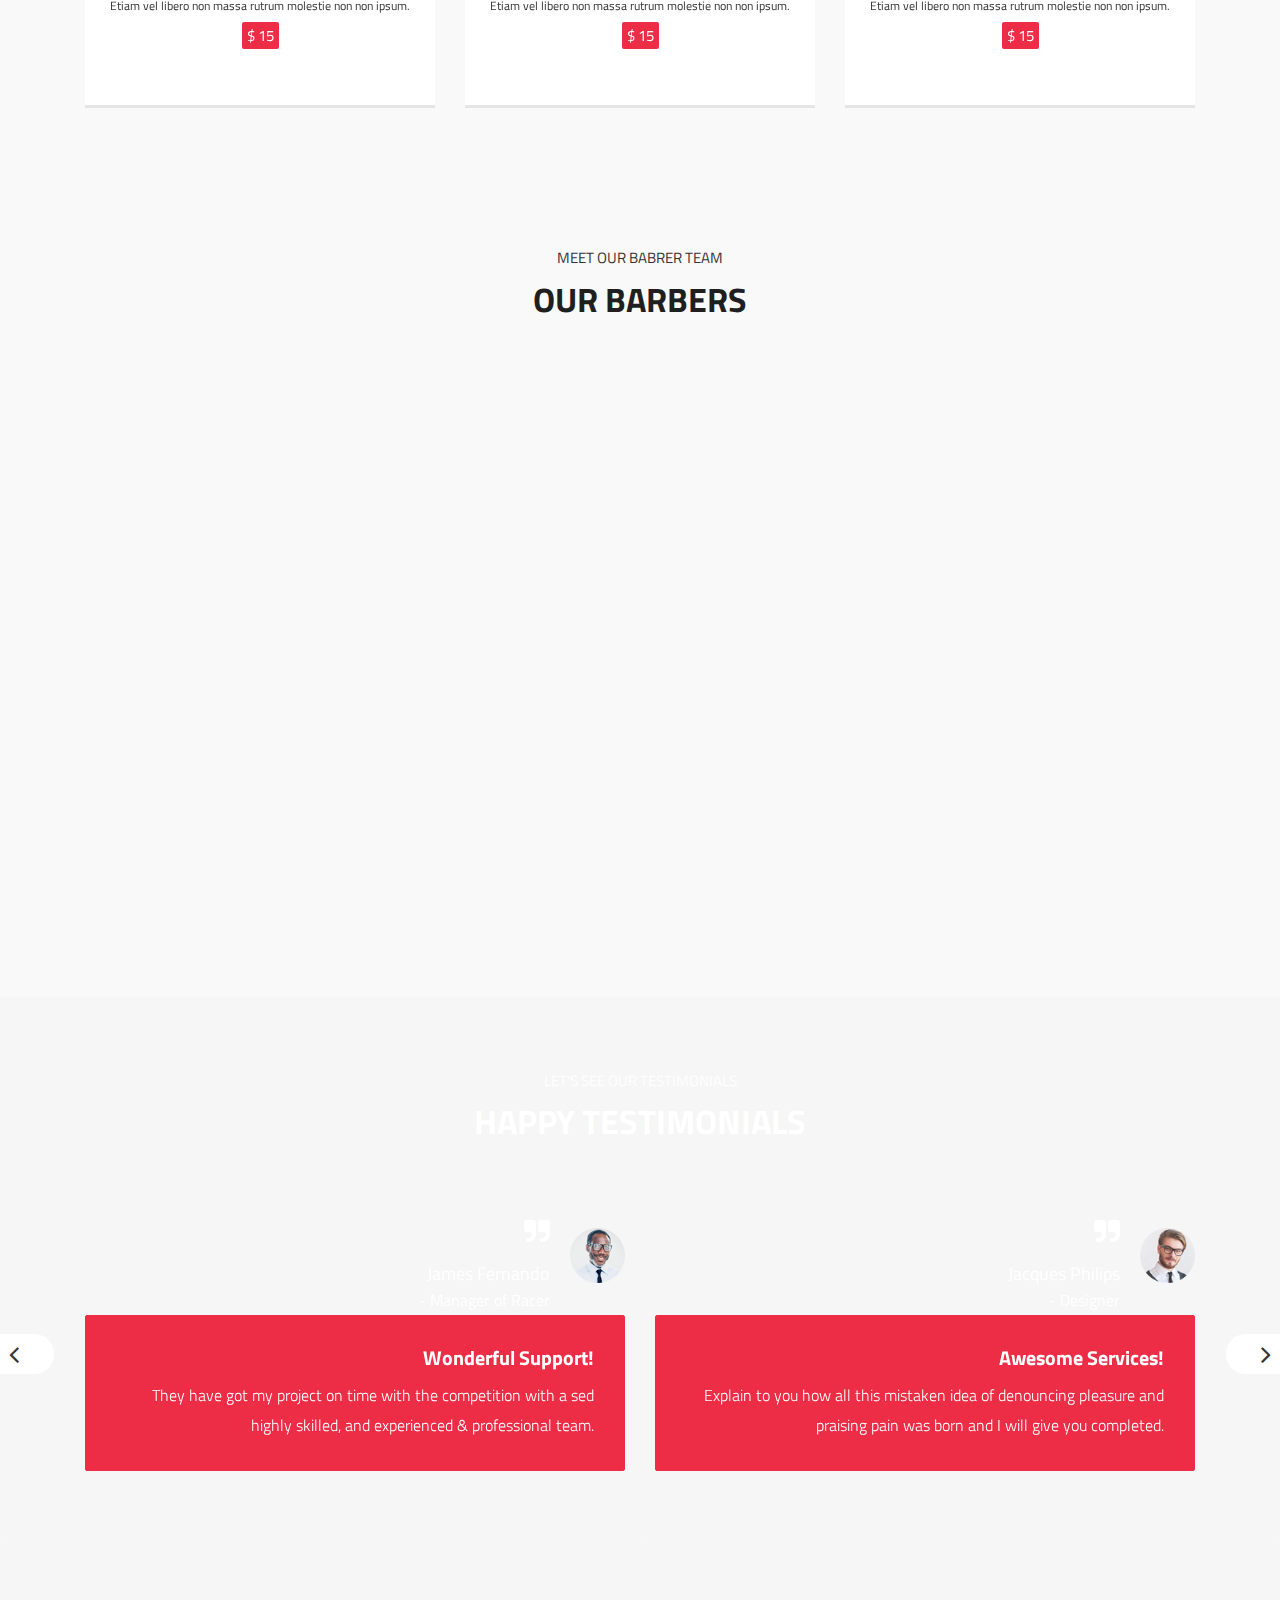
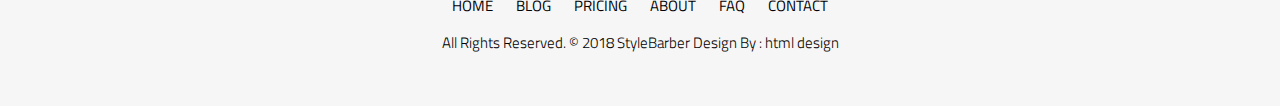
<file: barber/index.html>
<!DOCTYPE html>
<html lang="en">

    <!-- Basic -->
    <meta charset="utf-8">
    <meta http-equiv="X-UA-Compatible" content="IE=edge">   
   
    <!-- Mobile Metas -->
    <meta name="viewport" content="width=device-width, initial-scale=1.0">
 
     <!-- Site Metas -->
    <title>StyleBarber - Bootstrap 4 Responsive HTML5 Template</title>  
    <meta name="keywords" content="">
    <meta name="description" content="">
    <meta name="author" content="">

    <!-- Site Icons -->
    <link rel="shortcut icon" href="images/favicon.ico" type="image/x-icon" />
    <link rel="apple-touch-icon" href="images/apple-touch-icon.png">

    <!-- Bootstrap CSS -->
    <link rel="stylesheet" href="css/bootstrap.min.css">
    <!-- Site CSS -->
    <link rel="stylesheet" href="style.css">
    <!-- ALL VERSION CSS -->
    <link rel="stylesheet" href="css/versions.css">
    <!-- Responsive CSS -->
    <link rel="stylesheet" href="css/responsive.css">
    <!-- Custom CSS -->
    <link rel="stylesheet" href="css/custom.css">

    <!--[if lt IE 9]>
      <script src="https://oss.maxcdn.com/libs/html5shiv/3.7.0/html5shiv.js"></script>
      <script src="https://oss.maxcdn.com/libs/respond.js/1.4.2/respond.min.js"></script>
    <![endif]-->

</head>
<body class="barber_version">

    <!-- LOADER -->
    <div id="preloader">
        <div class="cube-wrapper">
		  <div class="cube-folding">
			<span class="leaf1"></span>
			<span class="leaf2"></span>
			<span class="leaf3"></span>
			<span class="leaf4"></span>
		  </div>
		  <div class="mus">
			<img src="images/lode-img.png" alt="" />
		  </div>
		  <span class="loading" data-name="Loading">StyleBarber Loading</span>
		</div>
    </div><!-- end loader -->
    <!-- END LOADER -->

	<div class="top-add alert alert-light alert-dismissible">
		<button type="button" class="close" data-dismiss="alert">&times;</button>
		<strong>Success!</strong> This alert box could indicate a successful or positive action.
	</div>
	<!-- Start header -->
	<header class="top-navbar">
		<nav class="navbar navbar-expand-lg navbar-light bg-light">
			<div class="container">
				<a class="navbar-brand" href="index.html">
					<img src="images/logo.png" alt="" />
				</a>
				<button class="navbar-toggler collapsed" type="button" data-toggle="collapse" data-target="#navbars-rs-food" aria-controls="navbars-rs-food" aria-expanded="false" aria-label="Toggle navigation">
					<span class="icon-bar top-bar"></span>
					<span class="icon-bar middle-bar"></span>
					<span class="icon-bar bottom-bar"></span>
				</button>
				<div class="collapse navbar-collapse" id="navbars-rs-food">
					<ul class="navbar-nav ml-auto">
						<li class="nav-item active"><a class="nav-link" href="index.html">Home</a></li>
						<li class="nav-item"><a class="nav-link" href="services.html">Our Services</a></li>
						<li class="nav-item"><a class="nav-link" href="about.html">About Us</a></li>
						<li class="nav-item"><a class="nav-link" href="barbers.html">Our Barbers</a></li>
						<li class="nav-item"><a class="nav-link" href="appointment.html">Appointment</a></li>
						<li class="nav-item"><a class="nav-link" href="contact.html">Contact</a></li>
					</ul>
				</div>
			</div>
		</nav>
	</header>
	<!-- End header -->

	<div id="home" class="parallax">
		<div id="full-width" class="owl-carousel owl-theme home-hero">
			<div class="text-center item slider-01 display-table overlay">
				<div class="display-table-cell">
					<div class="big-tagline text-center">
						<h2><strong>The Barber Shop</strong><br>
						in New York</h2>
						<p class="lead">With SMBarber responsive landing page template, <br>you can showcase your next barber shop websites!</p>
						<a href="#" class="btn btn-light btn-radius btn-brd grd1 effect-1 butn">Contact US</a>
					</div>
				</div>
			</div>
			<div class="text-center item slider-02 display-table overlay">
				<div class="display-table-cell">
					<div class="big-tagline text-center">
						<h2><strong>The Barber Shop</strong><br>
						in New York</h2>
						<p class="lead">With SMBarber responsive landing page template, <br>you can showcase your next barber shop websites!</p>
						<a href="#" class="btn btn-light btn-radius btn-brd grd1 effect-1 butn">Contact US</a>
					</div>
				</div>
			</div>
			<div class="text-center item slider-03 display-table overlay">
				<div class="display-table-cell">
					<div class="big-tagline text-center">
						<h2><strong>The Barber Shop</strong><br>
						in New York</h2>
						<p class="lead">With SMBarber responsive landing page template, <br>you can showcase your next barber shop websites!</p>
						<a href="#" class="btn btn-light btn-radius btn-brd grd1 effect-1 butn">Contact US</a>
					</div>
				</div>
			</div>
		</div>
	</div><!-- end section -->
		
	<!-- Page Content -->
	<div id="page-content-wrapper">			
		<div class="section wb">
			<div class="container">
				<div class="row align-items-center">
					<div class="col-md-6 text-left">
						<div class="message-box">
							<h4>About</h4>
							<h2>Welcome to SMBarber</h2>
							<p class="lead">Quisque eget nisl id nulla sagittis auctor quis id. Aliquam quis vehicula enim, non aliquam risus. Sed a tellus quis mi rhoncus dignissim.</p>

							<p> Integer rutrum ligula eu dignissim laoreet. Pellentesque venenatis nibh sed tellus faucibus bibendum. Sed fermentum est vitae rhoncus molestie. Cum sociis natoque penatibus et magnis dis parturient montes, nascetur ridiculus mus. Sed vitae rutrum neque. Ut id erat sit amet libero bibendum aliquam. Donec ac egestas libero, eu bibendum risus. Phasellus et congue justo. </p>

							<a href="#services" data-scroll class="btn btn-light btn-radius btn-brd grd1 effect-1">Learn More</a>
						</div><!-- end messagebox -->
					</div><!-- end col -->
					<div class="col-md-6 text-center">
						<div class="right-box">
							<img class="img-fluid" src="uploads/about-img.jpg" alt="" />
						</div>
					</div><!-- end col -->
				</div><!-- end row -->
				
				<hr class="hr1"> 
				
				<div class="row">
					<div class="col-md-12">
						<div class="about-tab">
							<ul class="nav nav-pills nav-justified" id="myTab" role="tablist">
								<li class="nav-item"><a class="nav-link active" href="#tab_a" data-toggle="tab">Our Mission</a></li>
								<li class="nav-item"><a class="nav-link" href="#tab_b" data-toggle="tab">Why Us?</a></li>
								<li class="nav-item"><a class="nav-link" href="#tab_c" data-toggle="tab">About Us</a></li>								
							</ul>
							<div class="tab-content">
								<div class="tab-pane fade show active" id="tab_a">
									<p>Lorem ipsum dolor sit amet, consectetur adipiscing elit. Morbi scelerisque tortor mi, eget mattis velit sagittis id. Duis ornare mauris eu eros interdum, vitae finibus arcu ultricies. Donec vitae felis eleifend, dignissim erat a, pretium diam. Donec eu massa odio. Suspendisse et ornare lacus, pharetra imperdiet ligula.</p>
									<p>Vestibulum ac quam id lorem semper condimentum. Nulla vel ligula turpis. Nullam luctus, mi nec rhoncus gravida, tortor est semper purus, a feugiat sapien odio non urna. Fusce pellentesque neque ut nisi rhoncus imperdiet. Sed eu purus vel turpis consectetur convallis. Donec a dolor tellus. Phasellus dignissim erat nec ipsum condimentum sollicitudin. </p>
								</div>
								<div class="tab-pane fade" id="tab_b">
									<p>There are many variations of passages of Lorem Ipsum available, but the majority have suffered alteration in some form, by injected humour, or randomised words which don't look even slightly believable. If you are going to use a passage of Lorem Ipsum, you need to be sure there isn't anything embarrassing hidden in the middle of text.</p>
									<ul>
										<li><i class="fa fa-circle-o" aria-hidden="true"></i>User Experince</li>
										<li><i class="fa fa-circle-o" aria-hidden="true"></i>Full Devices</li>
										<li><i class="fa fa-circle-o" aria-hidden="true"></i>Awesome Design</li>
										<li><i class="fa fa-circle-o" aria-hidden="true"></i>Visual Impact</li>
										<li><i class="fa fa-circle-o" aria-hidden="true"></i>100% Sincronized</li>
										<li><i class="fa fa-circle-o" aria-hidden="true"></i>Custom Support</li>
									</ul>
								</div>
								<div class="tab-pane fade" id="tab_c">
									<p>There are many variations of passages of Lorem Ipsum available, but the majority have suffered alteration in some form, by injected humour, or randomised words which don't look even slightly believable. If you are going to use a passage of Lorem Ipsum, you need to be sure there isn't anything embarrassing hidden in the middle of text.</p>
								</div>
							</div><!-- tab content -->
						</div>
					</div><!-- end col -->
				</div><!-- end row -->
				
				<hr class="hr1"> 

				<div class="row text-center">
					<div class="col-lg-12">
						<div class="owl-services owl-carousel owl-theme">
							
						   <div class="service-widget">
								<div class="post-media wow fadeIn">
									<a href="uploads/barber_01.jpg" data-rel="prettyPhoto[gal]" class="hoverbutton global-radius"><i class="flaticon-unlink"></i></a>
									<img src="uploads/barber_01.jpg" alt="" class="img-responsive img-rounded">
								</div>
								<div class="dit-box">
									<h3>Show us Your Graft Style</h3>
									<p>Aliquam sagittis ligula et sem lacinia, ut facilisis enim sollicitudin. Proin nisi est, convallis nec purus vitae, iaculis posuere sapien. Cum sociis natoque.</p>
								</div>
							</div><!-- end service -->
							
							<div class="service-widget">
								<div class="post-media wow fadeIn">
									<a href="uploads/barber_02.jpg" data-rel="prettyPhoto[gal]" class="hoverbutton global-radius"><i class="flaticon-unlink"></i></a>
									<img src="uploads/barber_02.jpg" alt="" class="img-responsive img-rounded">
								</div>
								<div class="dit-box">
									<h3>Outstanding Barber Shop</h3>
									<p>Duis at tellus at dui tincidunt scelerisque nec sed felis. Suspendisse id dolor sed leo rutrum euismod. Nullam vestibulum fermentum erat. It nam auctor. </p>
								</div>
							</div><!-- end service -->
							
							<div class="service-widget">
								<div class="post-media wow fadeIn">
									<a href="uploads/barber_03.jpg" data-rel="prettyPhoto[gal]" class="hoverbutton global-radius"><i class="flaticon-unlink"></i></a>
									<img src="uploads/barber_03.jpg" alt="" class="img-responsive img-rounded">
								</div>
								<div class="dit-box">
									<h3>The Barber Materials</h3>
									<p>Etiam materials ut mollis tellus, vel posuere nulla. Etiam sit amet lacus vitae massa sodales aliquam at eget quam. Integer ultricies et magna quis posuere.</p>
								</div>
							</div><!-- end service -->
							
							<div class="service-widget">
								<div class="post-media wow fadeIn">
									<a href="uploads/barber_04.jpg" data-rel="prettyPhoto[gal]" class="hoverbutton global-radius"><i class="flaticon-unlink"></i></a>
									<img src="uploads/barber_04.jpg" alt="" class="img-responsive img-rounded">
								</div>
								<div class="dit-box">
									<h3>The Barber Materials</h3>
									<p>Etiam materials ut mollis tellus, vel posuere nulla. Etiam sit amet lacus vitae massa sodales aliquam at eget quam. Integer ultricies et magna quis posuere.</p>
								</div>
							</div><!-- end service -->
							
							<div class="service-widget">
								<div class="post-media wow fadeIn">
									<a href="uploads/barber_05.jpg" data-rel="prettyPhoto[gal]" class="hoverbutton global-radius"><i class="flaticon-unlink"></i></a>
									<img src="uploads/barber_05.jpg" alt="" class="img-responsive img-rounded">
								</div>
								<div class="dit-box">
									<h3>The Barber Materials</h3>
									<p>Etiam materials ut mollis tellus, vel posuere nulla. Etiam sit amet lacus vitae massa sodales aliquam at eget quam. Integer ultricies et magna quis posuere.</p>
								</div>
							</div><!-- end service -->
							
							<div class="service-widget">
								<div class="post-media wow fadeIn">
									<a href="uploads/barber_06.jpg" data-rel="prettyPhoto[gal]" class="hoverbutton global-radius"><i class="flaticon-unlink"></i></a>
									<img src="uploads/barber_06.jpg" alt="" class="img-responsive img-rounded">
								</div>
								<div class="dit-box">
									<h3>The Barber Materials</h3>
									<p>Etiam materials ut mollis tellus, vel posuere nulla. Etiam sit amet lacus vitae massa sodales aliquam at eget quam. Integer ultricies et magna quis posuere.</p>
								</div>
							</div><!-- end service -->
							
						</div>
					</div>
				</div><!-- end row -->
			</div><!-- end container -->
		</div><!-- end section -->

		<div id="pricing" class="section lb">
				<div class="container">
					<div class="section-title row text-center">
						<div class="col-md-8 offset-md-2">
						<small>OUR BABRER PRICING</small>
						<h3>BABRER PRICING</h3>
						</div>
					</div><!-- end title -->
					<div class="row flex-items-xs-middle flex-items-xs-center">

						<!-- Table #1  -->
						<div class="col-xs-12 col-lg-4">
						  <div class="card text-center">
							<div class="card-block">
							  <h4 class="card-title pricing-ti"> 
								Shaving
							  </h4>
							  <div class="line-pricing">
								<h5>Lorem ipsum dolor</h5>
								<p>Donec eu diam ante. Nam non porta ipsum, nec tristique odio. Etiam vel libero non massa rutrum molestie non non ipsum.</p>
								<a href="#">$ 5</a>
							  </div>
							  <div class="line-pricing">
								<h5>Lorem ipsum dolor</h5>
								<p>Donec eu diam ante. Nam non porta ipsum, nec tristique odio. Etiam vel libero non massa rutrum molestie non non ipsum.</p>
								<a href="#">$ 10</a>
							  </div>
							  <div class="line-pricing">
								<h5>Lorem ipsum dolor</h5>
								<p>Donec eu diam ante. Nam non porta ipsum, nec tristique odio. Etiam vel libero non massa rutrum molestie non non ipsum.</p>
								<a href="#">$ 15</a>
							  </div>
							</div>
						  </div>
						</div>

						<!-- Table #1  -->
						<div class="col-xs-12 col-lg-4">
						  <div class="card text-center">
							<div class="card-block">
							  <h4 class="card-title pricing-ti"> 
								Face Masking
							  </h4>
							  <div class="line-pricing">
								<h5>Lorem ipsum dolor</h5>
								<p>Donec eu diam ante. Nam non porta ipsum, nec tristique odio. Etiam vel libero non massa rutrum molestie non non ipsum.</p>
								<a href="#">$ 5</a>
							  </div>
							  <div class="line-pricing">
								<h5>Lorem ipsum dolor</h5>
								<p>Donec eu diam ante. Nam non porta ipsum, nec tristique odio. Etiam vel libero non massa rutrum molestie non non ipsum.</p>
								<a href="#">$ 10</a>
							  </div>
							  <div class="line-pricing">
								<h5>Lorem ipsum dolor</h5>
								<p>Donec eu diam ante. Nam non porta ipsum, nec tristique odio. Etiam vel libero non massa rutrum molestie non non ipsum.</p>
								<a href="#">$ 15</a>
							  </div>
							</div>
						  </div>
						</div>

						<!-- Table #1  -->
						<div class="col-xs-12 col-lg-4">
						  <div class="card text-center">
							<div class="card-block">
							  <h4 class="card-title pricing-ti"> 
								Hair Styling
							  </h4>
							  <div class="line-pricing">
								<h5>Lorem ipsum dolor</h5>
								<p>Donec eu diam ante. Nam non porta ipsum, nec tristique odio. Etiam vel libero non massa rutrum molestie non non ipsum.</p>
								<a href="#">$ 5</a>
							  </div>
							  <div class="line-pricing">
								<h5>Lorem ipsum dolor</h5>
								<p>Donec eu diam ante. Nam non porta ipsum, nec tristique odio. Etiam vel libero non massa rutrum molestie non non ipsum.</p>
								<a href="#">$ 10</a>
							  </div>
							  <div class="line-pricing">
								<h5>Lorem ipsum dolor</h5>
								<p>Donec eu diam ante. Nam non porta ipsum, nec tristique odio. Etiam vel libero non massa rutrum molestie non non ipsum.</p>
								<a href="#">$ 15</a>
							  </div>
							</div>
						  </div>
						</div>
					</div>
			</div>
		</div>
		
		
		<div id="barbers" class="section lb">
			<div class="container">
				<div class="section-title row text-center">
					<div class="col-md-8 offset-md-2">
					<small>MEET OUR BABRER TEAM</small>
					<h3>OUR BARBERS</h3>
					</div>
				</div><!-- end title -->

				<div class="row dev-list text-center">
					<div class="col-lg-4 col-md-4 col-sm-12 col-xs-12 wow fadeIn" data-wow-duration="1s" data-wow-delay="0.2s">
						<div class="widget our-inner-taem clearfix">
							<div class="t-top"></div>
							<div class="hover-br">
								<img src="uploads/barber_team_01.jpg" alt="" class="img-responsive">
								<div class="social-up-hover">
									<div class="footer-social">
										<a href="#" class="btn grd1"><i class="fa fa-facebook"></i></a>
										<a href="#" class="btn grd1"><i class="fa fa-github"></i></a>
										<a href="#" class="btn grd1"><i class="fa fa-twitter"></i></a>
										<a href="#" class="btn grd1"><i class="fa fa-linkedin"></i></a>
									</div>
								</div>
							</div>
							<div class="team-box">
								<div class="widget-title">
									<h3>Soren Bo Bostian</h3>
									<small>The Founder</small>
								</div>
								<!-- end title -->
								<p>Hello guys, I am Soren from Sirbistana. I am senior art director and founder of The Barber Shop Company.</p>
							</div>
							<div class="t-bottom"></div>
						</div><!--widget -->
					</div><!-- end col -->

					<div class="col-lg-4 col-md-4 col-sm-12 col-xs-12 wow fadeIn" data-wow-duration="1s" data-wow-delay="0.4s">
						<div class="widget our-inner-taem clearfix">
							<div class="t-top"></div>
							<div class="hover-br">
								<img src="uploads/barber_team_03.jpg" alt="" class="img-responsive">
								<div class="social-up-hover">
									<div class="footer-social">
										<a href="#" class="btn grd1"><i class="fa fa-facebook"></i></a>
										<a href="#" class="btn grd1"><i class="fa fa-github"></i></a>
										<a href="#" class="btn grd1"><i class="fa fa-twitter"></i></a>
										<a href="#" class="btn grd1"><i class="fa fa-linkedin"></i></a>
									</div>
								</div>
							</div>
							<div class="team-box">
								<div class="widget-title">
									<h3>Bryan Saftler</h3>
									<small>The Barber</small>
								</div>
								<!-- end title -->
								<p>Hello guys, I am Soren from Sirbistana. I am senior art director and barber of the Barber Shop Market.</p>
							</div>
							<div class="t-bottom"></div>
						</div><!--widget -->
					</div><!-- end col -->

					<div class="col-lg-4 col-md-4 col-sm-12 col-xs-12 wow fadeIn" data-wow-duration="1s" data-wow-delay="0.6s">
						<div class="widget our-inner-taem clearfix">
							<div class="t-top"></div>
							<div class="hover-br">
								<img src="uploads/barber_team_02.jpg" alt="" class="img-responsive">
								<div class="social-up-hover">
									<div class="footer-social">
										<a href="#" class="btn grd1"><i class="fa fa-facebook"></i></a>
										<a href="#" class="btn grd1"><i class="fa fa-github"></i></a>
										<a href="#" class="btn grd1"><i class="fa fa-twitter"></i></a>
										<a href="#" class="btn grd1"><i class="fa fa-linkedin"></i></a>
									</div>
								</div>
							</div>
							<div class="team-box">
								<div class="widget-title">
									<h3>Matthew Bayliss</h3>
									<small>The Barber</small>
								</div>
								<!-- end title -->
								<p>Hello guys, I am Soren from Sirbistana. I am senior art director and barber of the Barber Shop Website.</p>
							</div>
							<div class="t-bottom"></div>
						</div><!--widget -->
					</div><!-- end col -->
				</div><!-- end row -->
			</div><!-- end container -->
		</div><!-- end section -->

		<div id="testimonials" class="parallax section db parallax-inner-bg">
			<div class="container">
				<div class="section-title row text-center">
					<div class="col-md-8 offset-md-2">
						<small>LET'S SEE OUR TESTIMONIALS</small>
						<h3>HAPPY TESTIMONIALS</h3>
					</div>
				</div><!-- end title -->

				<div class="row">
					<div class="col-md-12 col-sm-12">
						<div class="testi-carousel owl-carousel owl-theme">                                
							<div class="testimonial clearfix">
								<div class="testi-meta">
									<i class="fa fa-quote-right"></i>
									<img src="uploads/testi_01.png" alt="" class="img-responsive alignright">
									<h4>James Fernando <small>- Manager of Racer</small></h4>
								</div>
								<div class="desc">
									<h3>Wonderful Support!</h3>
									<p class="lead">They have got my project on time with the competition with a sed highly skilled, and experienced & professional team.</p>
								</div>
								<!-- end testi-meta -->
							</div>
							<!-- end testimonial -->
							<div class="testimonial clearfix">
								<div class="testi-meta">
									<i class="fa fa-quote-right"></i>
									<img src="uploads/testi_02.png" alt="" class="img-responsive alignright">
									<h4>Jacques Philips <small>- Designer</small></h4>
								</div>
								<div class="desc">
									<h3>Awesome Services!</h3>
									<p class="lead">Explain to you how all this mistaken idea of denouncing pleasure and praising pain was born and I will give you completed.</p>
								</div>
								<!-- end testi-meta -->
							</div>
							<!-- end testimonial -->
							<div class="testimonial clearfix">
								<div class="testi-meta">
									<i class="fa fa-quote-right"></i>
									<img src="uploads/testi_03.png" alt="" class="img-responsive alignright">
									<h4>Venanda Mercy <small>- Newyork City</small></h4>
								</div>
								<div class="desc">
									<h3>Great & Talented Team!</h3>
									<p class="lead">The master-builder of human happines no one rejects, dislikes avoids pleasure itself, because it is very pursue pleasure. </p>
								</div>
								<!-- end testi-meta -->
							</div>
							<!-- end testimonial -->
							<div class="testimonial clearfix">
								<div class="testi-meta">
									<i class="fa fa-quote-right"></i>
									<img src="uploads/testi_03.png" alt="" class="img-responsive alignright">
									<h4>Venanda Mercy <small>- Newyork City</small></h4>
								</div>
								<div class="desc">
									<h3> Great & Talented Team!</h3>
									<p class="lead">The master-builder of human happines no one rejects, dislikes avoids pleasure itself, because it is very pursue pleasure. </p>
								</div>
								<!-- end testi-meta -->
							</div>
							<!-- end testimonial -->
						</div><!-- end carousel -->
					</div><!-- end col -->
				</div><!-- end row -->
			</div><!-- end container -->
		</div><!-- end section -->

		<div class="copyrights">
			<div class="container">
				<div class="footer-distributed">
					<div class="footer-left">
						<p class="footer-links">
							<a href="#">Home</a>
							<a href="#">Blog</a>
							<a href="#">Pricing</a>
							<a href="#">About</a>
							<a href="#">Faq</a>
							<a href="#">Contact</a>
						</p>
						<p class="footer-company-name">All Rights Reserved. &copy; 2018 <a href="#">StyleBarber</a> Design By : <a href="https://html.design/">html design</a></p>
					</div>
				</div>
			</div><!-- end container -->
		</div><!-- end copyrights -->
	</div>
    
    <a href="#" id="scroll-to-top" class="dmtop global-radius"><i class="fa fa-angle-up"></i></a>

    <!-- ALL JS FILES -->
    <script src="js/all.js"></script>
	<script src="js/responsive-tabs.js"></script>
    <!-- ALL PLUGINS -->
    <script src="js/custom.js"></script>
</body>
</html>
</file>
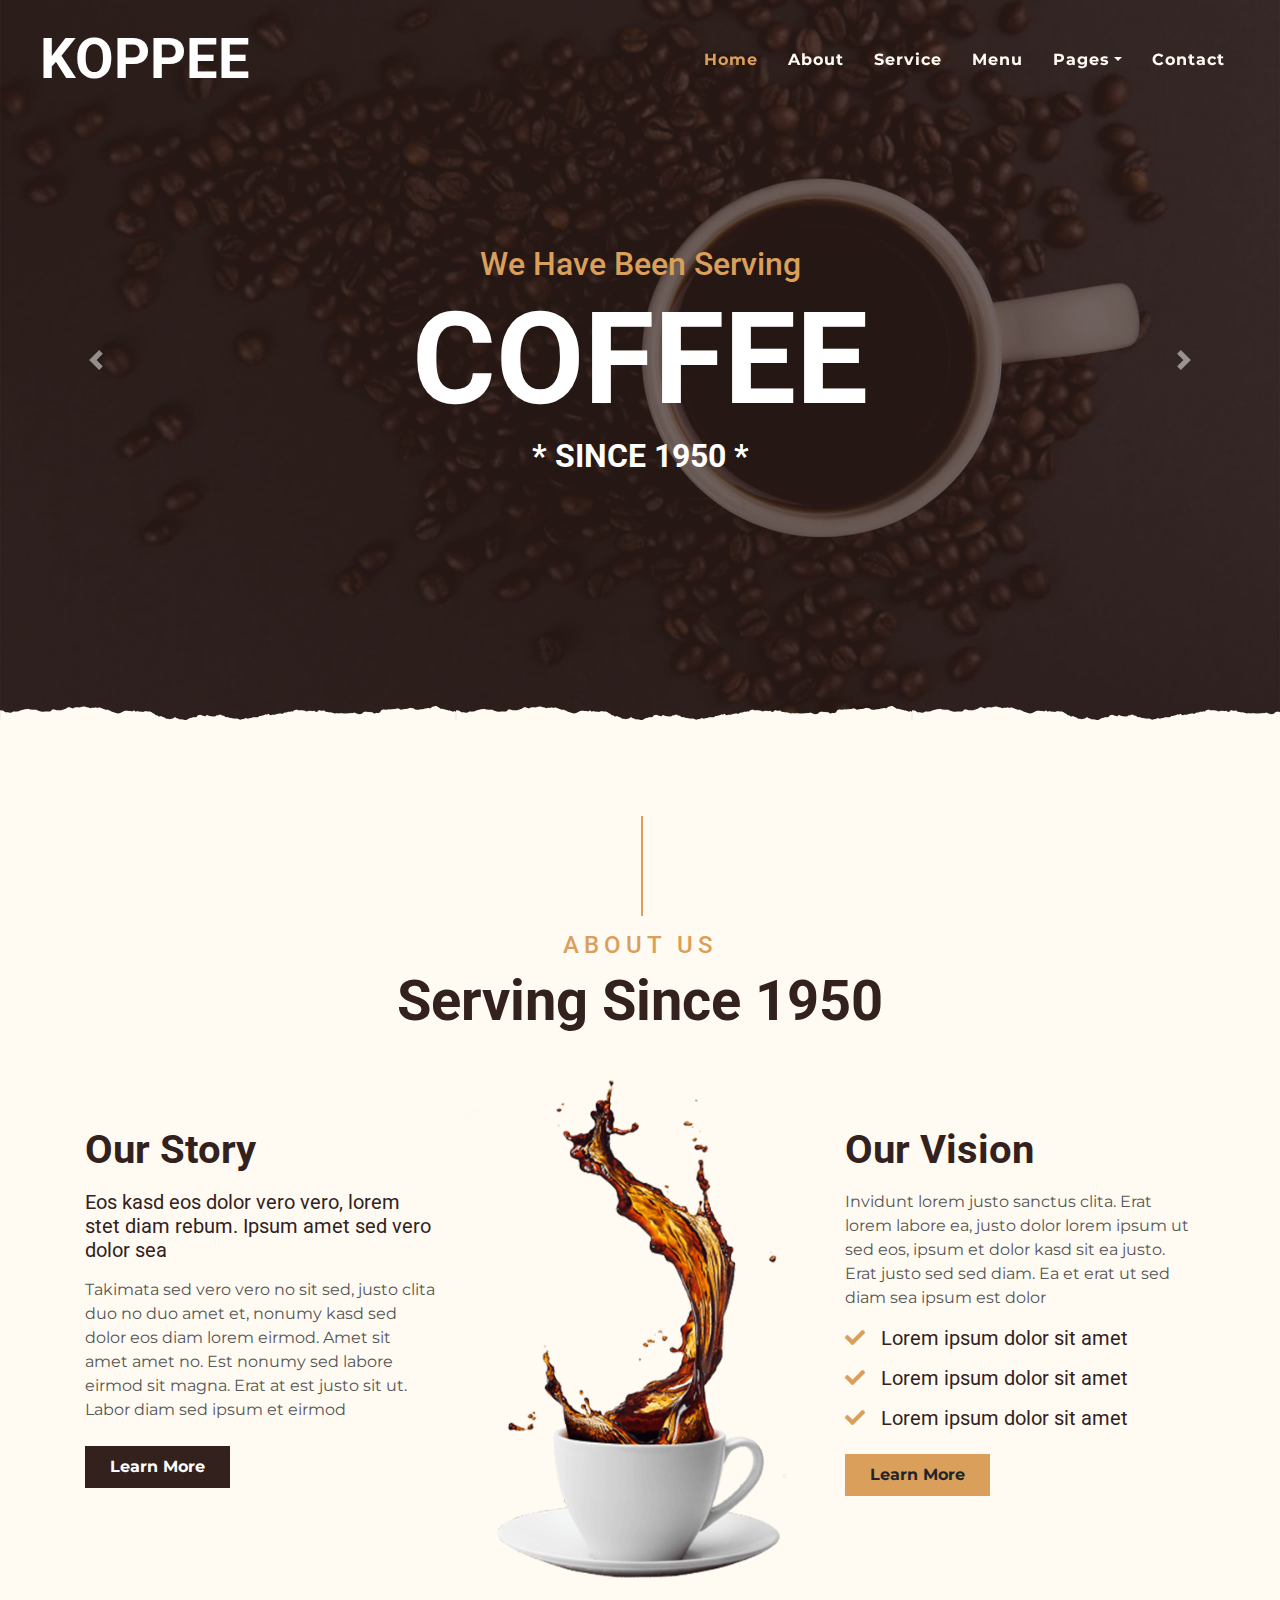
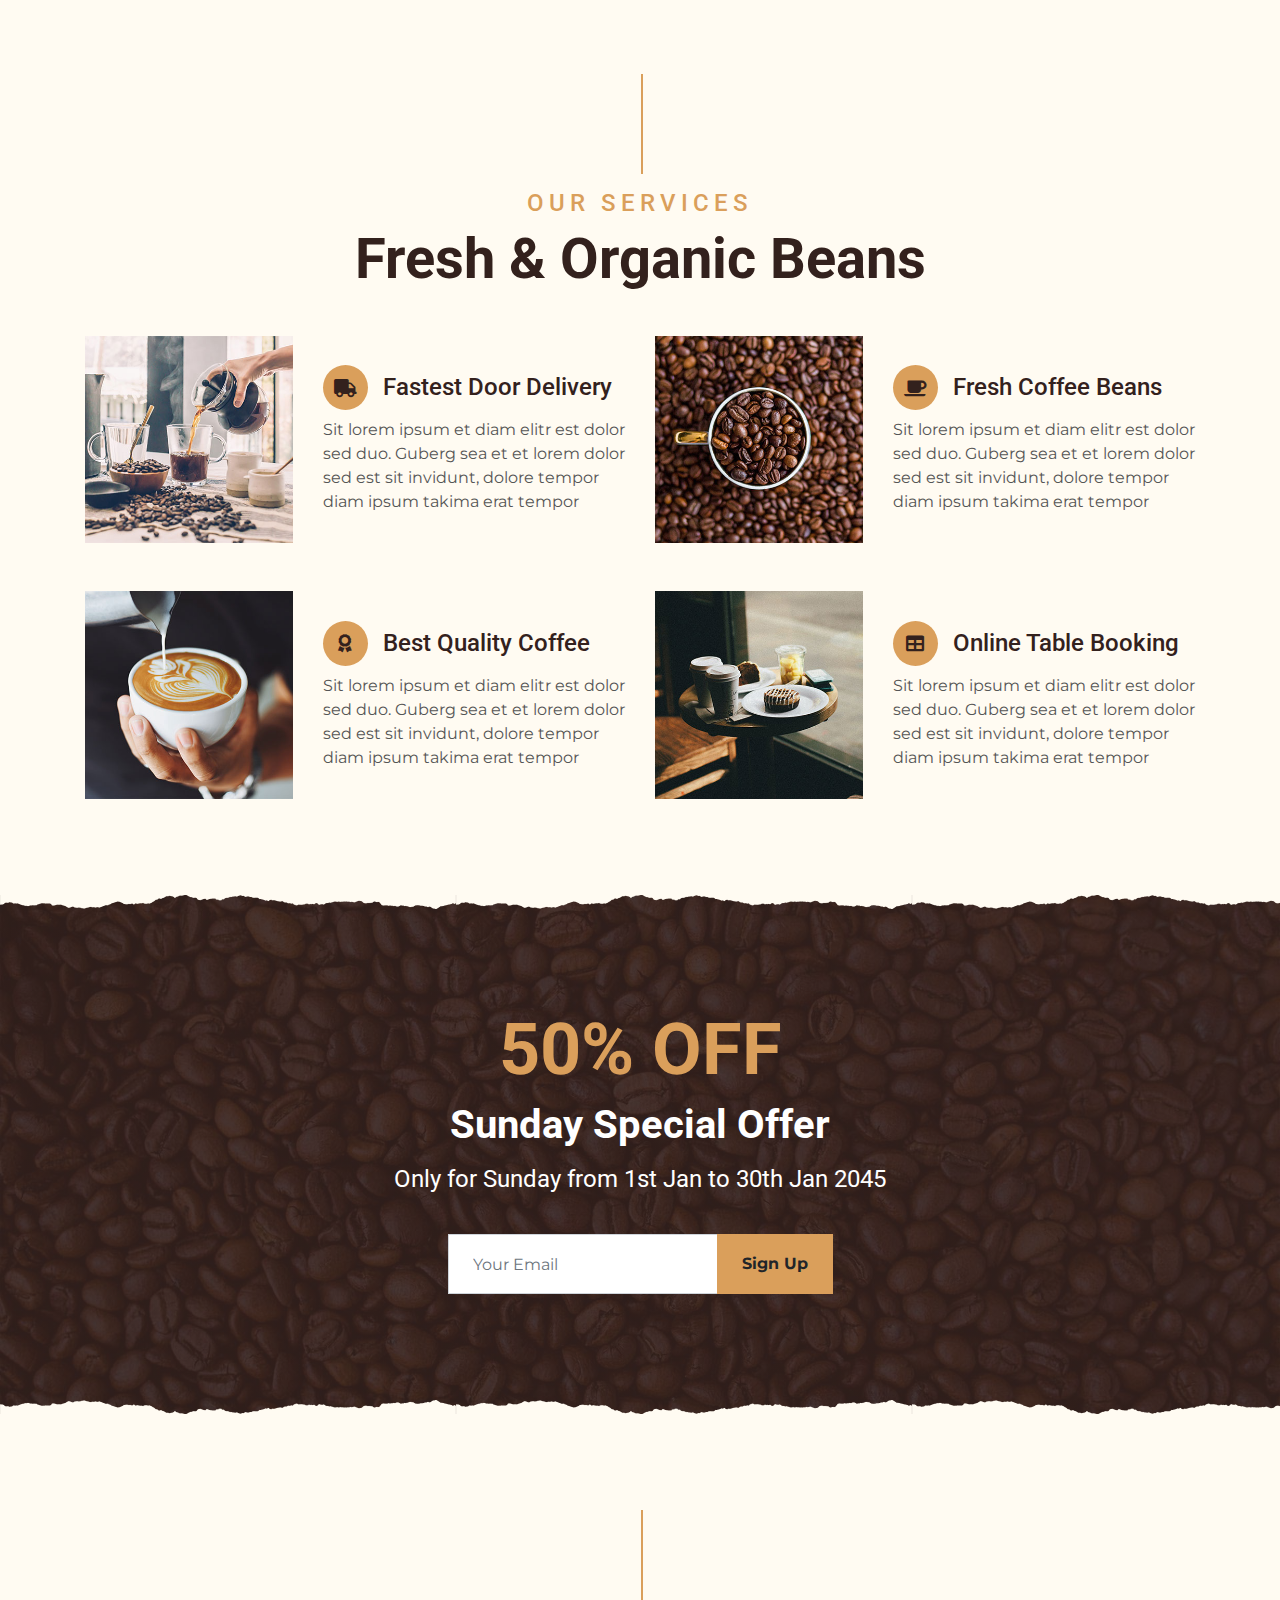
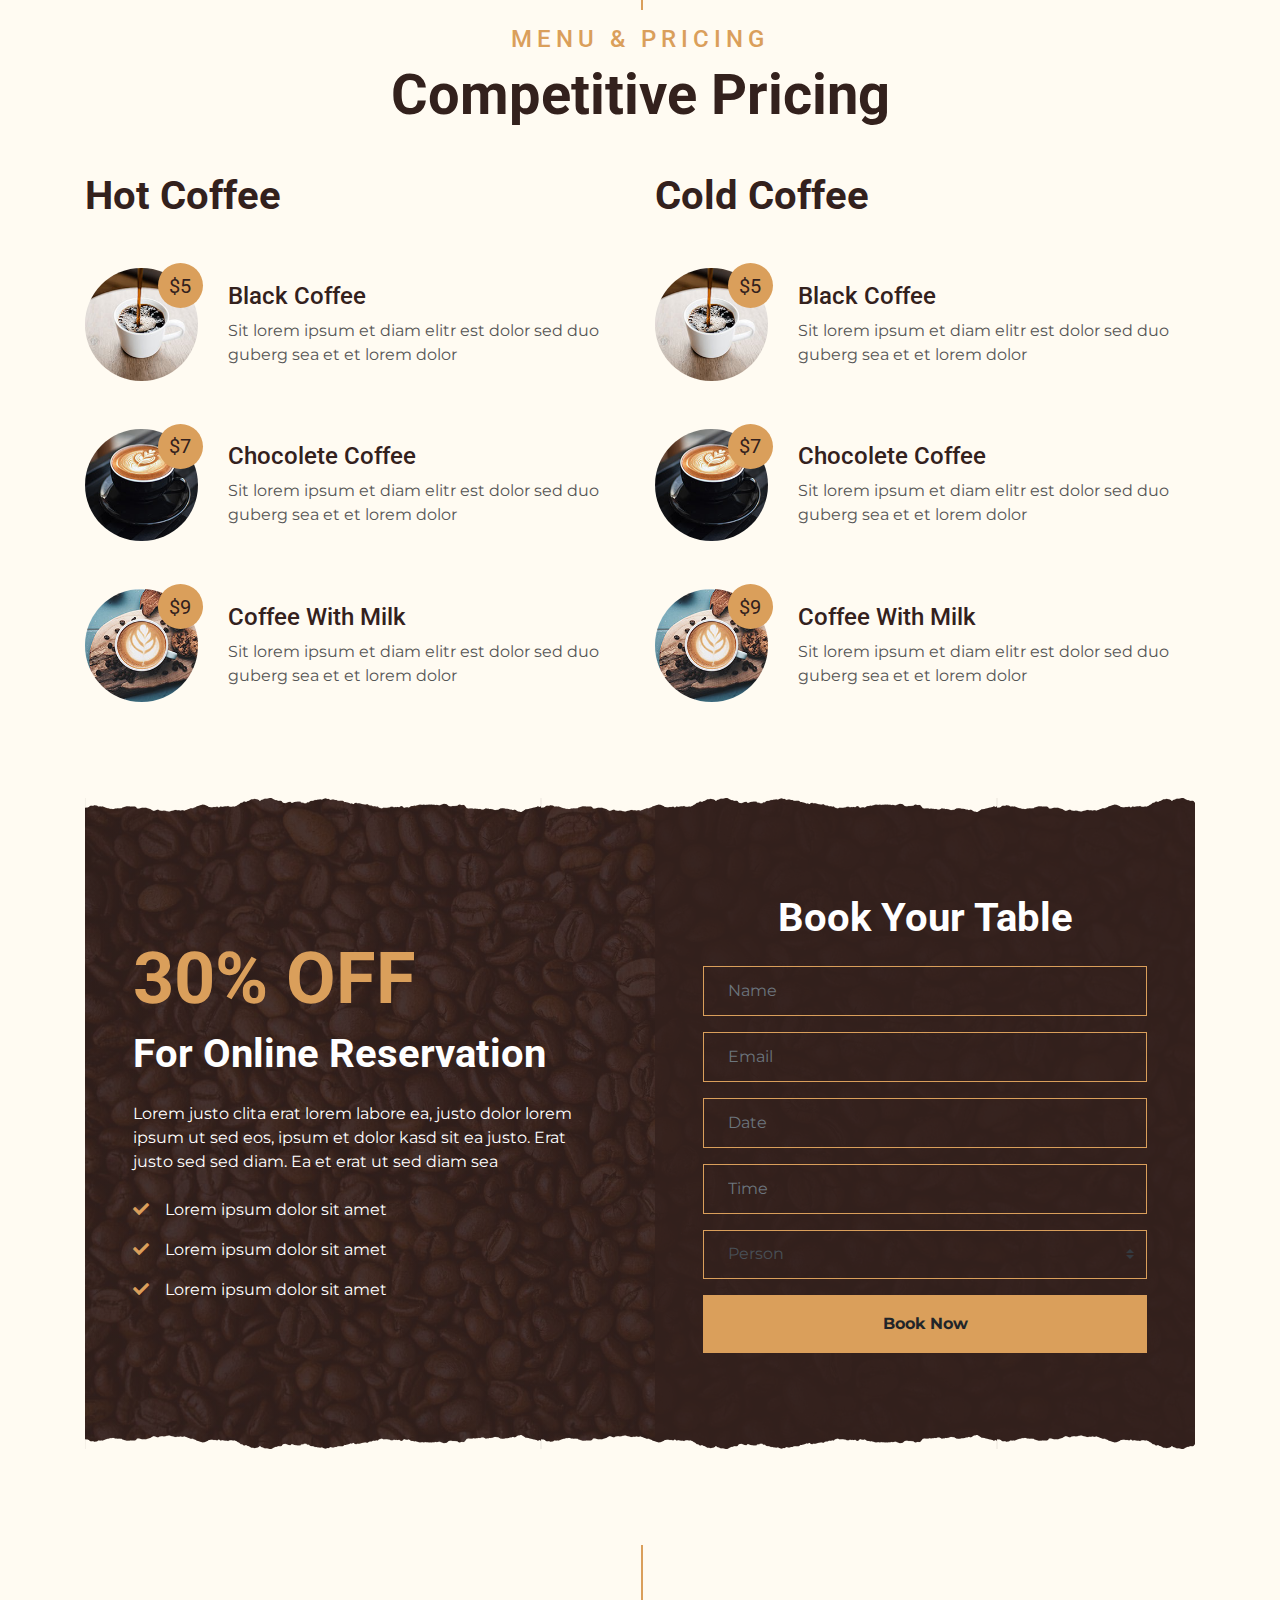
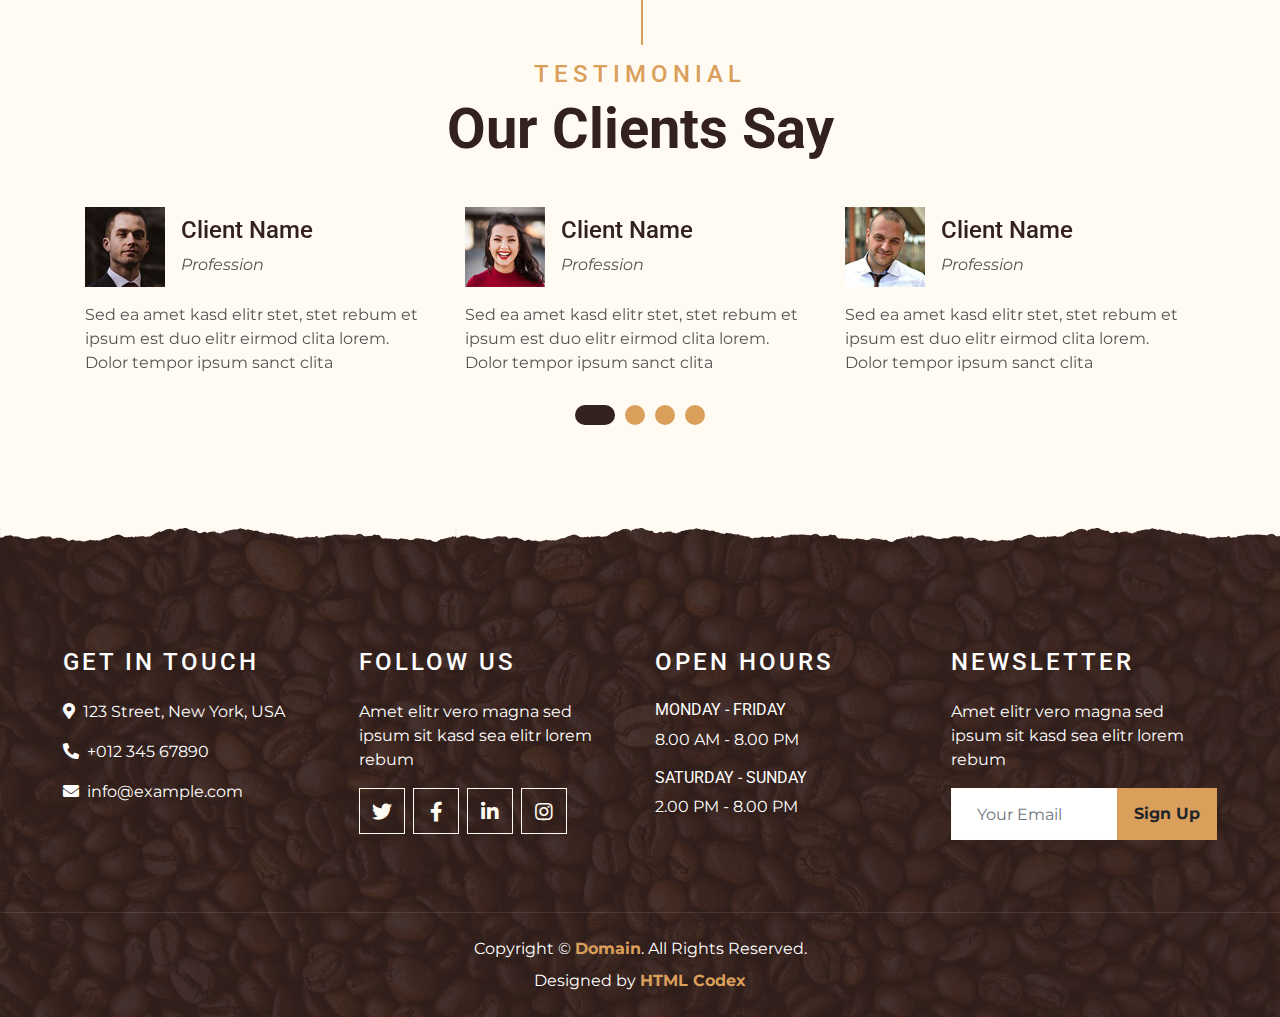
<file: coffe/index.html>
<!DOCTYPE html>
<html lang="en">

<head>
    <meta charset="utf-8">
    <title>KOPPEE - Coffee Shop HTML Template</title>
    <meta content="width=device-width, initial-scale=1.0" name="viewport">
    <meta content="Free Website Template" name="keywords">
    <meta content="Free Website Template" name="description">

    <!-- Favicon -->
    <link href="img/favicon.ico" rel="icon">

    <!-- Google Font -->
    <link rel="preconnect" href="https://fonts.gstatic.com">
    <link href="https://fonts.googleapis.com/css2?family=Montserrat:wght@200;400&family=Roboto:wght@400;500;700&display=swap" rel="stylesheet"> 

    <!-- Font Awesome -->
    <link href="https://cdnjs.cloudflare.com/ajax/libs/font-awesome/5.10.0/css/all.min.css" rel="stylesheet">

    <!-- Libraries Stylesheet -->
    <link href="lib/owlcarousel/assets/owl.carousel.min.css" rel="stylesheet">
    <link href="lib/tempusdominus/css/tempusdominus-bootstrap-4.min.css" rel="stylesheet" />

    <!-- Customized Bootstrap Stylesheet -->
    <link href="css/style.min.css" rel="stylesheet">
</head>

<body>
    <!-- Navbar Start -->
    <div class="container-fluid p-0 nav-bar">
        <nav class="navbar navbar-expand-lg bg-none navbar-dark py-3">
            <a href="index.html" class="navbar-brand px-lg-4 m-0">
                <h1 class="m-0 display-4 text-uppercase text-white">KOPPEE</h1>
            </a>
            <button type="button" class="navbar-toggler" data-toggle="collapse" data-target="#navbarCollapse">
                <span class="navbar-toggler-icon"></span>
            </button>
            <div class="collapse navbar-collapse justify-content-between" id="navbarCollapse">
                <div class="navbar-nav ml-auto p-4">
                    <a href="index.html" class="nav-item nav-link active">Home</a>
                    <a href="about.html" class="nav-item nav-link">About</a>
                    <a href="service.html" class="nav-item nav-link">Service</a>
                    <a href="menu.html" class="nav-item nav-link">Menu</a>
                    <div class="nav-item dropdown">
                        <a href="#" class="nav-link dropdown-toggle" data-toggle="dropdown">Pages</a>
                        <div class="dropdown-menu text-capitalize">
                            <a href="reservation.html" class="dropdown-item">Reservation</a>
                            <a href="testimonial.html" class="dropdown-item">Testimonial</a>
                        </div>
                    </div>
                    <a href="contact.html" class="nav-item nav-link">Contact</a>
                </div>
            </div>
        </nav>
    </div>
    <!-- Navbar End -->

    <!-- Carousel Start -->
    <div class="container-fluid p-0 mb-5">
        <div id="blog-carousel" class="carousel slide overlay-bottom" data-ride="carousel">
            <div class="carousel-inner">
                <div class="carousel-item active">
                    <img class="w-100" src="img/carousel-1.jpg" alt="Image">
                    <div class="carousel-caption d-flex flex-column align-items-center justify-content-center">
                        <h2 class="text-primary font-weight-medium m-0">We Have Been Serving</h2>
                        <h1 class="display-1 text-white m-0">COFFEE</h1>
                        <h2 class="text-white m-0">* SINCE 1950 *</h2>
                    </div>
                </div>
                <div class="carousel-item">
                    <img class="w-100" src="img/carousel-2.jpg" alt="Image">
                    <div class="carousel-caption d-flex flex-column align-items-center justify-content-center">
                        <h2 class="text-primary font-weight-medium m-0">We Have Been Serving</h2>
                        <h1 class="display-1 text-white m-0">COFFEE</h1>
                        <h2 class="text-white m-0">* SINCE 1950 *</h2>
                    </div>
                </div>
            </div>
            <a class="carousel-control-prev" href="#blog-carousel" data-slide="prev">
                <span class="carousel-control-prev-icon"></span>
            </a>
            <a class="carousel-control-next" href="#blog-carousel" data-slide="next">
                <span class="carousel-control-next-icon"></span>
            </a>
        </div>
    </div>
    <!-- Carousel End -->


    <!-- About Start -->
    <div class="container-fluid py-5">
        <div class="container">
            <div class="section-title">
                <h4 class="text-primary text-uppercase" style="letter-spacing: 5px;">About Us</h4>
                <h1 class="display-4">Serving Since 1950</h1>
            </div>
            <div class="row">
                <div class="col-lg-4 py-0 py-lg-5">
                    <h1 class="mb-3">Our Story</h1>
                    <h5 class="mb-3">Eos kasd eos dolor vero vero, lorem stet diam rebum. Ipsum amet sed vero dolor sea</h5>
                    <p>Takimata sed vero vero no sit sed, justo clita duo no duo amet et, nonumy kasd sed dolor eos diam lorem eirmod. Amet sit amet amet no. Est nonumy sed labore eirmod sit magna. Erat at est justo sit ut. Labor diam sed ipsum et eirmod</p>
                    <a href="" class="btn btn-secondary font-weight-bold py-2 px-4 mt-2">Learn More</a>
                </div>
                <div class="col-lg-4 py-5 py-lg-0" style="min-height: 500px;">
                    <div class="position-relative h-100">
                        <img class="position-absolute w-100 h-100" src="img/about.png" style="object-fit: cover;">
                    </div>
                </div>
                <div class="col-lg-4 py-0 py-lg-5">
                    <h1 class="mb-3">Our Vision</h1>
                    <p>Invidunt lorem justo sanctus clita. Erat lorem labore ea, justo dolor lorem ipsum ut sed eos, ipsum et dolor kasd sit ea justo. Erat justo sed sed diam. Ea et erat ut sed diam sea ipsum est dolor</p>
                    <h5 class="mb-3"><i class="fa fa-check text-primary mr-3"></i>Lorem ipsum dolor sit amet</h5>
                    <h5 class="mb-3"><i class="fa fa-check text-primary mr-3"></i>Lorem ipsum dolor sit amet</h5>
                    <h5 class="mb-3"><i class="fa fa-check text-primary mr-3"></i>Lorem ipsum dolor sit amet</h5>
                    <a href="" class="btn btn-primary font-weight-bold py-2 px-4 mt-2">Learn More</a>
                </div>
            </div>
        </div>
    </div>
    <!-- About End -->


    <!-- Service Start -->
    <div class="container-fluid pt-5">
        <div class="container">
            <div class="section-title">
                <h4 class="text-primary text-uppercase" style="letter-spacing: 5px;">Our Services</h4>
                <h1 class="display-4">Fresh & Organic Beans</h1>
            </div>
            <div class="row">
                <div class="col-lg-6 mb-5">
                    <div class="row align-items-center">
                        <div class="col-sm-5">
                            <img class="img-fluid mb-3 mb-sm-0" src="img/service-1.jpg" alt="">
                        </div>
                        <div class="col-sm-7">
                            <h4><i class="fa fa-truck service-icon"></i>Fastest Door Delivery</h4>
                            <p class="m-0">Sit lorem ipsum et diam elitr est dolor sed duo. Guberg sea et et lorem dolor sed est sit
                                invidunt, dolore tempor diam ipsum takima erat tempor</p>
                        </div>
                    </div>
                </div>
                <div class="col-lg-6 mb-5">
                    <div class="row align-items-center">
                        <div class="col-sm-5">
                            <img class="img-fluid mb-3 mb-sm-0" src="img/service-2.jpg" alt="">
                        </div>
                        <div class="col-sm-7">
                            <h4><i class="fa fa-coffee service-icon"></i>Fresh Coffee Beans</h4>
                            <p class="m-0">Sit lorem ipsum et diam elitr est dolor sed duo. Guberg sea et et lorem dolor sed est sit
                                invidunt, dolore tempor diam ipsum takima erat tempor</p>
                        </div>
                    </div>
                </div>
                <div class="col-lg-6 mb-5">
                    <div class="row align-items-center">
                        <div class="col-sm-5">
                            <img class="img-fluid mb-3 mb-sm-0" src="img/service-3.jpg" alt="">
                        </div>
                        <div class="col-sm-7">
                            <h4><i class="fa fa-award service-icon"></i>Best Quality Coffee</h4>
                            <p class="m-0">Sit lorem ipsum et diam elitr est dolor sed duo. Guberg sea et et lorem dolor sed est sit
                                invidunt, dolore tempor diam ipsum takima erat tempor</p>
                        </div>
                    </div>
                </div>
                <div class="col-lg-6 mb-5">
                    <div class="row align-items-center">
                        <div class="col-sm-5">
                            <img class="img-fluid mb-3 mb-sm-0" src="img/service-4.jpg" alt="">
                        </div>
                        <div class="col-sm-7">
                            <h4><i class="fa fa-table service-icon"></i>Online Table Booking</h4>
                            <p class="m-0">Sit lorem ipsum et diam elitr est dolor sed duo. Guberg sea et et lorem dolor sed est sit
                                invidunt, dolore tempor diam ipsum takima erat tempor</p>
                        </div>
                    </div>
                </div>
            </div>
        </div>
    </div>
    <!-- Service End -->


    <!-- Offer Start -->
    <div class="offer container-fluid my-5 py-5 text-center position-relative overlay-top overlay-bottom">
        <div class="container py-5">
            <h1 class="display-3 text-primary mt-3">50% OFF</h1>
            <h1 class="text-white mb-3">Sunday Special Offer</h1>
            <h4 class="text-white font-weight-normal mb-4 pb-3">Only for Sunday from 1st Jan to 30th Jan 2045</h4>
            <form class="form-inline justify-content-center mb-4">
                <div class="input-group">
                    <input type="text" class="form-control p-4" placeholder="Your Email" style="height: 60px;">
                    <div class="input-group-append">
                        <button class="btn btn-primary font-weight-bold px-4" type="submit">Sign Up</button>
                    </div>
                </div>
            </form>
        </div>
    </div>
    <!-- Offer End -->


    <!-- Menu Start -->
    <div class="container-fluid pt-5">
        <div class="container">
            <div class="section-title">
                <h4 class="text-primary text-uppercase" style="letter-spacing: 5px;">Menu & Pricing</h4>
                <h1 class="display-4">Competitive Pricing</h1>
            </div>
            <div class="row">
                <div class="col-lg-6">
                    <h1 class="mb-5">Hot Coffee</h1>
                    <div class="row align-items-center mb-5">
                        <div class="col-4 col-sm-3">
                            <img class="w-100 rounded-circle mb-3 mb-sm-0" src="img/menu-1.jpg" alt="">
                            <h5 class="menu-price">$5</h5>
                        </div>
                        <div class="col-8 col-sm-9">
                            <h4>Black Coffee</h4>
                            <p class="m-0">Sit lorem ipsum et diam elitr est dolor sed duo guberg sea et et lorem dolor</p>
                        </div>
                    </div>
                    <div class="row align-items-center mb-5">
                        <div class="col-4 col-sm-3">
                            <img class="w-100 rounded-circle mb-3 mb-sm-0" src="img/menu-2.jpg" alt="">
                            <h5 class="menu-price">$7</h5>
                        </div>
                        <div class="col-8 col-sm-9">
                            <h4>Chocolete Coffee</h4>
                            <p class="m-0">Sit lorem ipsum et diam elitr est dolor sed duo guberg sea et et lorem dolor</p>
                        </div>
                    </div>
                    <div class="row align-items-center mb-5">
                        <div class="col-4 col-sm-3">
                            <img class="w-100 rounded-circle mb-3 mb-sm-0" src="img/menu-3.jpg" alt="">
                            <h5 class="menu-price">$9</h5>
                        </div>
                        <div class="col-8 col-sm-9">
                            <h4>Coffee With Milk</h4>
                            <p class="m-0">Sit lorem ipsum et diam elitr est dolor sed duo guberg sea et et lorem dolor</p>
                        </div>
                    </div>
                </div>
                <div class="col-lg-6">
                    <h1 class="mb-5">Cold Coffee</h1>
                    <div class="row align-items-center mb-5">
                        <div class="col-4 col-sm-3">
                            <img class="w-100 rounded-circle mb-3 mb-sm-0" src="img/menu-1.jpg" alt="">
                            <h5 class="menu-price">$5</h5>
                        </div>
                        <div class="col-8 col-sm-9">
                            <h4>Black Coffee</h4>
                            <p class="m-0">Sit lorem ipsum et diam elitr est dolor sed duo guberg sea et et lorem dolor</p>
                        </div>
                    </div>
                    <div class="row align-items-center mb-5">
                        <div class="col-4 col-sm-3">
                            <img class="w-100 rounded-circle mb-3 mb-sm-0" src="img/menu-2.jpg" alt="">
                            <h5 class="menu-price">$7</h5>
                        </div>
                        <div class="col-8 col-sm-9">
                            <h4>Chocolete Coffee</h4>
                            <p class="m-0">Sit lorem ipsum et diam elitr est dolor sed duo guberg sea et et lorem dolor</p>
                        </div>
                    </div>
                    <div class="row align-items-center mb-5">
                        <div class="col-4 col-sm-3">
                            <img class="w-100 rounded-circle mb-3 mb-sm-0" src="img/menu-3.jpg" alt="">
                            <h5 class="menu-price">$9</h5>
                        </div>
                        <div class="col-8 col-sm-9">
                            <h4>Coffee With Milk</h4>
                            <p class="m-0">Sit lorem ipsum et diam elitr est dolor sed duo guberg sea et et lorem dolor</p>
                        </div>
                    </div>
                </div>
            </div>
        </div>
    </div>
    <!-- Menu End -->


    <!-- Reservation Start -->
    <div class="container-fluid my-5">
        <div class="container">
            <div class="reservation position-relative overlay-top overlay-bottom">
                <div class="row align-items-center">
                    <div class="col-lg-6 my-5 my-lg-0">
                        <div class="p-5">
                            <div class="mb-4">
                                <h1 class="display-3 text-primary">30% OFF</h1>
                                <h1 class="text-white">For Online Reservation</h1>
                            </div>
                            <p class="text-white">Lorem justo clita erat lorem labore ea, justo dolor lorem ipsum ut sed eos,
                                ipsum et dolor kasd sit ea justo. Erat justo sed sed diam. Ea et erat ut sed diam sea</p>
                            <ul class="list-inline text-white m-0">
                                <li class="py-2"><i class="fa fa-check text-primary mr-3"></i>Lorem ipsum dolor sit amet</li>
                                <li class="py-2"><i class="fa fa-check text-primary mr-3"></i>Lorem ipsum dolor sit amet</li>
                                <li class="py-2"><i class="fa fa-check text-primary mr-3"></i>Lorem ipsum dolor sit amet</li>
                            </ul>
                        </div>
                    </div>
                    <div class="col-lg-6">
                        <div class="text-center p-5" style="background: rgba(51, 33, 29, .8);">
                            <h1 class="text-white mb-4 mt-5">Book Your Table</h1>
                            <form class="mb-5">
                                <div class="form-group">
                                    <input type="text" class="form-control bg-transparent border-primary p-4" placeholder="Name"
                                        required="required" />
                                </div>
                                <div class="form-group">
                                    <input type="email" class="form-control bg-transparent border-primary p-4" placeholder="Email"
                                        required="required" />
                                </div>
                                <div class="form-group">
                                    <div class="date" id="date" data-target-input="nearest">
                                        <input type="text" class="form-control bg-transparent border-primary p-4 datetimepicker-input" placeholder="Date" data-target="#date" data-toggle="datetimepicker"/>
                                    </div>
                                </div>
                                <div class="form-group">
                                    <div class="time" id="time" data-target-input="nearest">
                                        <input type="text" class="form-control bg-transparent border-primary p-4 datetimepicker-input" placeholder="Time" data-target="#time" data-toggle="datetimepicker"/>
                                    </div>
                                </div>
                                <div class="form-group">
                                    <select class="custom-select bg-transparent border-primary px-4" style="height: 49px;">
                                        <option selected>Person</option>
                                        <option value="1">Person 1</option>
                                        <option value="2">Person 2</option>
                                        <option value="3">Person 3</option>
                                        <option value="3">Person 4</option>
                                    </select>
                                </div>
                                
                                <div>
                                    <button class="btn btn-primary btn-block font-weight-bold py-3" type="submit">Book Now</button>
                                </div>
                            </form>
                        </div>
                    </div>
                </div>
            </div>
        </div>
    </div>
    <!-- Reservation End -->


    <!-- Testimonial Start -->
    <div class="container-fluid py-5">
        <div class="container">
            <div class="section-title">
                <h4 class="text-primary text-uppercase" style="letter-spacing: 5px;">Testimonial</h4>
                <h1 class="display-4">Our Clients Say</h1>
            </div>
            <div class="owl-carousel testimonial-carousel">
                <div class="testimonial-item">
                    <div class="d-flex align-items-center mb-3">
                        <img class="img-fluid" src="img/testimonial-1.jpg" alt="">
                        <div class="ml-3">
                            <h4>Client Name</h4>
                            <i>Profession</i>
                        </div>
                    </div>
                    <p class="m-0">Sed ea amet kasd elitr stet, stet rebum et ipsum est duo elitr eirmod clita lorem. Dolor tempor ipsum sanct clita</p>
                </div>
                <div class="testimonial-item">
                    <div class="d-flex align-items-center mb-3">
                        <img class="img-fluid" src="img/testimonial-2.jpg" alt="">
                        <div class="ml-3">
                            <h4>Client Name</h4>
                            <i>Profession</i>
                        </div>
                    </div>
                    <p class="m-0">Sed ea amet kasd elitr stet, stet rebum et ipsum est duo elitr eirmod clita lorem. Dolor tempor ipsum sanct clita</p>
                </div>
                <div class="testimonial-item">
                    <div class="d-flex align-items-center mb-3">
                        <img class="img-fluid" src="img/testimonial-3.jpg" alt="">
                        <div class="ml-3">
                            <h4>Client Name</h4>
                            <i>Profession</i>
                        </div>
                    </div>
                    <p class="m-0">Sed ea amet kasd elitr stet, stet rebum et ipsum est duo elitr eirmod clita lorem. Dolor tempor ipsum sanct clita</p>
                </div>
                <div class="testimonial-item">
                    <div class="d-flex align-items-center mb-3">
                        <img class="img-fluid" src="img/testimonial-4.jpg" alt="">
                        <div class="ml-3">
                            <h4>Client Name</h4>
                            <i>Profession</i>
                        </div>
                    </div>
                    <p class="m-0">Sed ea amet kasd elitr stet, stet rebum et ipsum est duo elitr eirmod clita lorem. Dolor tempor ipsum sanct clita</p>
                </div>
            </div>
        </div>
    </div>
    <!-- Testimonial End -->


    <!-- Footer Start -->
    <div class="container-fluid footer text-white mt-5 pt-5 px-0 position-relative overlay-top">
        <div class="row mx-0 pt-5 px-sm-3 px-lg-5 mt-4">
            <div class="col-lg-3 col-md-6 mb-5">
                <h4 class="text-white text-uppercase mb-4" style="letter-spacing: 3px;">Get In Touch</h4>
                <p><i class="fa fa-map-marker-alt mr-2"></i>123 Street, New York, USA</p>
                <p><i class="fa fa-phone-alt mr-2"></i>+012 345 67890</p>
                <p class="m-0"><i class="fa fa-envelope mr-2"></i>info@example.com</p>
            </div>
            <div class="col-lg-3 col-md-6 mb-5">
                <h4 class="text-white text-uppercase mb-4" style="letter-spacing: 3px;">Follow Us</h4>
                <p>Amet elitr vero magna sed ipsum sit kasd sea elitr lorem rebum</p>
                <div class="d-flex justify-content-start">
                    <a class="btn btn-lg btn-outline-light btn-lg-square mr-2" href="#"><i class="fab fa-twitter"></i></a>
                    <a class="btn btn-lg btn-outline-light btn-lg-square mr-2" href="#"><i class="fab fa-facebook-f"></i></a>
                    <a class="btn btn-lg btn-outline-light btn-lg-square mr-2" href="#"><i class="fab fa-linkedin-in"></i></a>
                    <a class="btn btn-lg btn-outline-light btn-lg-square" href="#"><i class="fab fa-instagram"></i></a>
                </div>
            </div>
            <div class="col-lg-3 col-md-6 mb-5">
                <h4 class="text-white text-uppercase mb-4" style="letter-spacing: 3px;">Open Hours</h4>
                <div>
                    <h6 class="text-white text-uppercase">Monday - Friday</h6>
                    <p>8.00 AM - 8.00 PM</p>
                    <h6 class="text-white text-uppercase">Saturday - Sunday</h6>
                    <p>2.00 PM - 8.00 PM</p>
                </div>
            </div>
            <div class="col-lg-3 col-md-6 mb-5">
                <h4 class="text-white text-uppercase mb-4" style="letter-spacing: 3px;">Newsletter</h4>
                <p>Amet elitr vero magna sed ipsum sit kasd sea elitr lorem rebum</p>
                <div class="w-100">
                    <div class="input-group">
                        <input type="text" class="form-control border-light" style="padding: 25px;" placeholder="Your Email">
                        <div class="input-group-append">
                            <button class="btn btn-primary font-weight-bold px-3">Sign Up</button>
                        </div>
                    </div>
                </div>
            </div>
        </div>
        <div class="container-fluid text-center text-white border-top mt-4 py-4 px-sm-3 px-md-5" style="border-color: rgba(256, 256, 256, .1) !important;">
            <p class="mb-2 text-white">Copyright &copy; <a class="font-weight-bold" href="#">Domain</a>. All Rights Reserved.</a></p>
            <p class="m-0 text-white">Designed by <a class="font-weight-bold" href="https://htmlcodex.com">HTML Codex</a></p>
        </div>
    </div>
    <!-- Footer End -->


    <!-- Back to Top -->
    <a href="#" class="btn btn-lg btn-primary btn-lg-square back-to-top"><i class="fa fa-angle-double-up"></i></a>


    <!-- JavaScript Libraries -->
    <script src="https://code.jquery.com/jquery-3.4.1.min.js"></script>
    <script src="https://stackpath.bootstrapcdn.com/bootstrap/4.4.1/js/bootstrap.bundle.min.js"></script>
    <script src="lib/easing/easing.min.js"></script>
    <script src="lib/waypoints/waypoints.min.js"></script>
    <script src="lib/owlcarousel/owl.carousel.min.js"></script>
    <script src="lib/tempusdominus/js/moment.min.js"></script>
    <script src="lib/tempusdominus/js/moment-timezone.min.js"></script>
    <script src="lib/tempusdominus/js/tempusdominus-bootstrap-4.min.js"></script>

    <!-- Contact Javascript File -->
    <script src="mail/jqBootstrapValidation.min.js"></script>
    <script src="mail/contact.js"></script>

    <!-- Template Javascript -->
    <script src="js/main.js"></script>
</body>

</html>
</file>
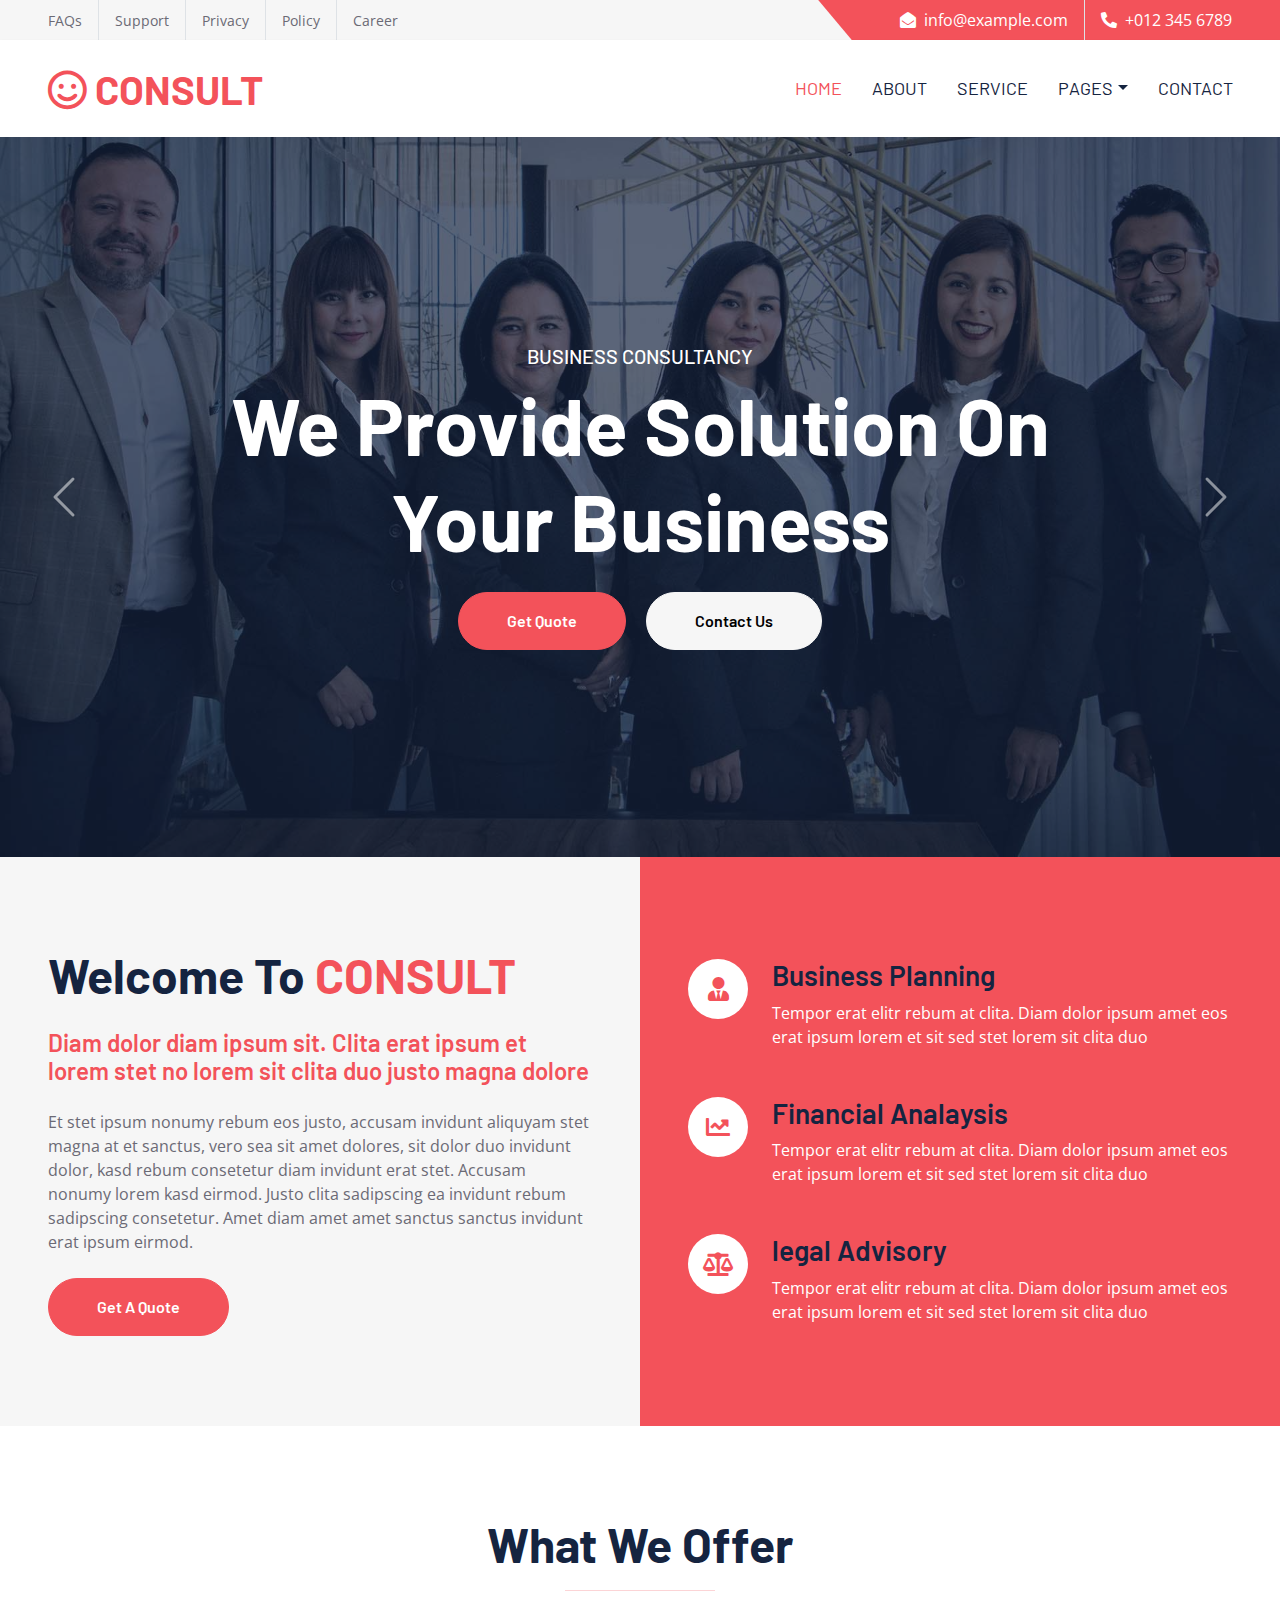
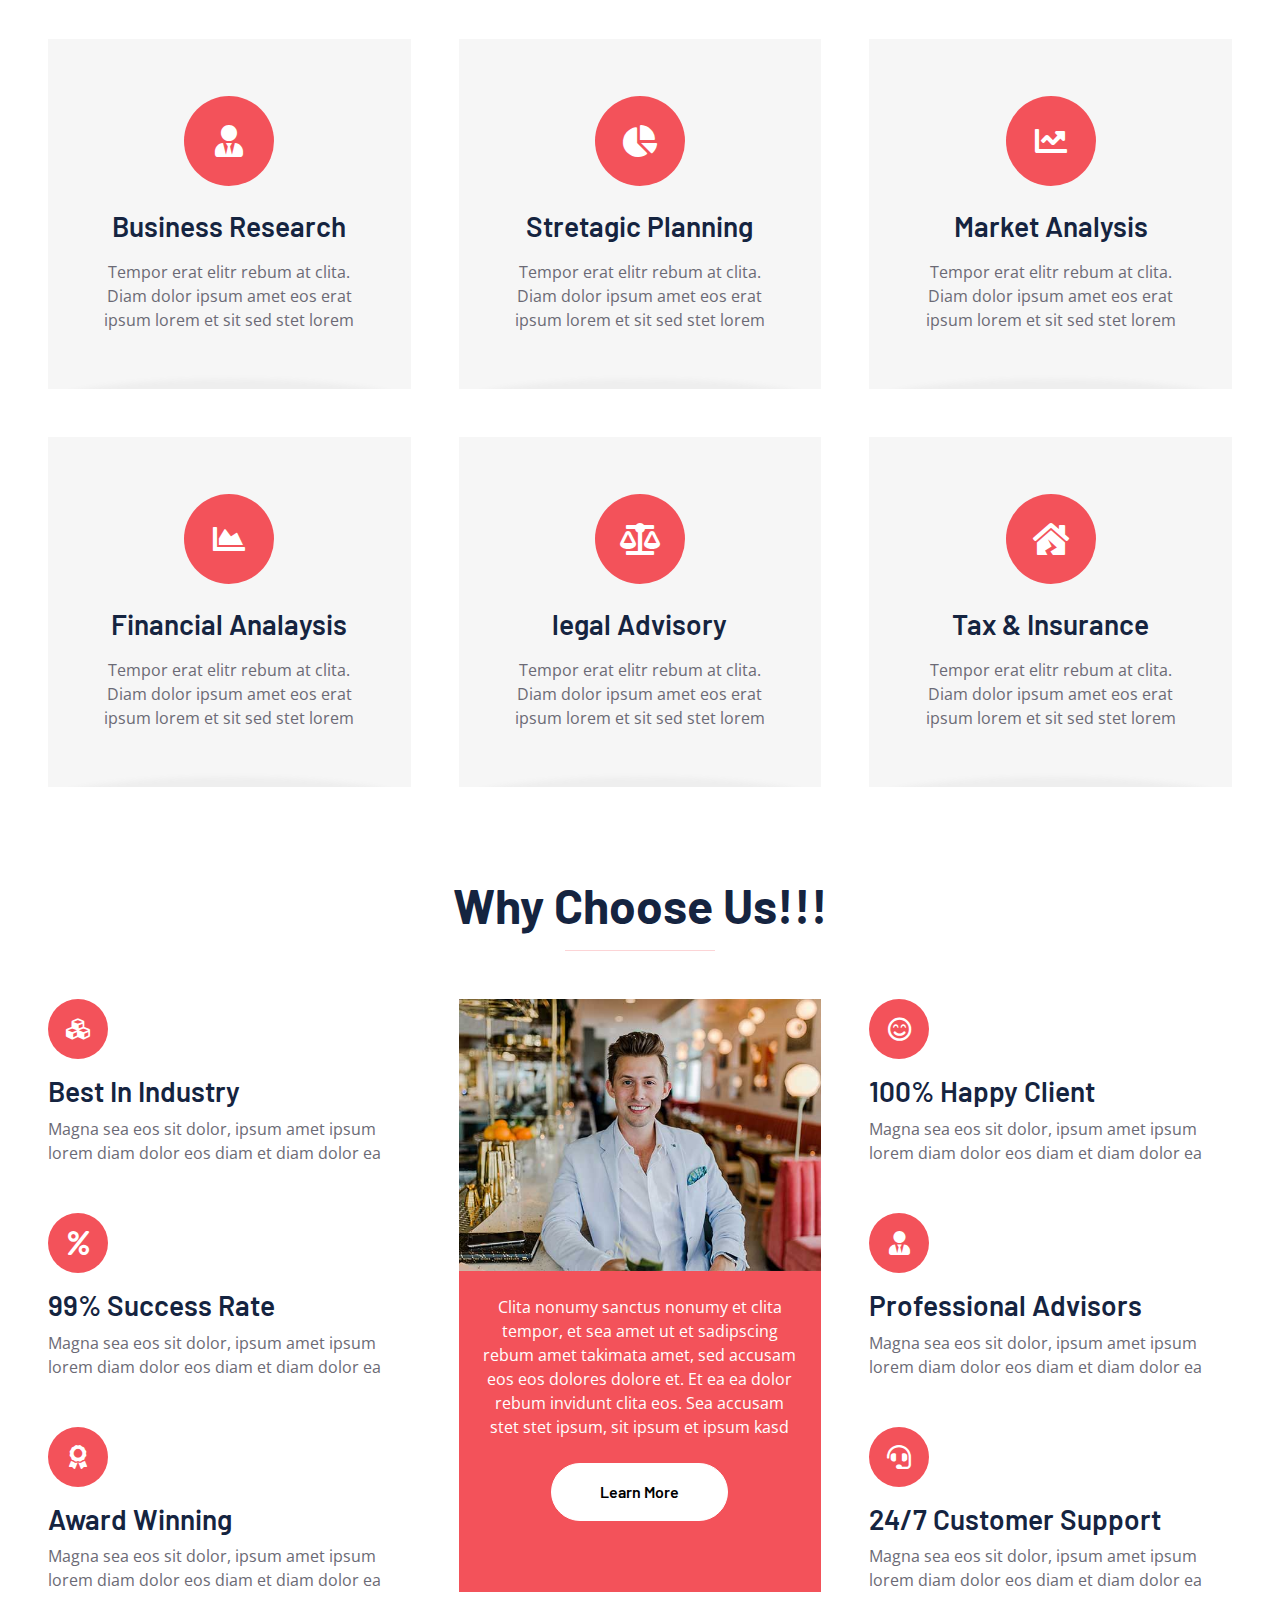
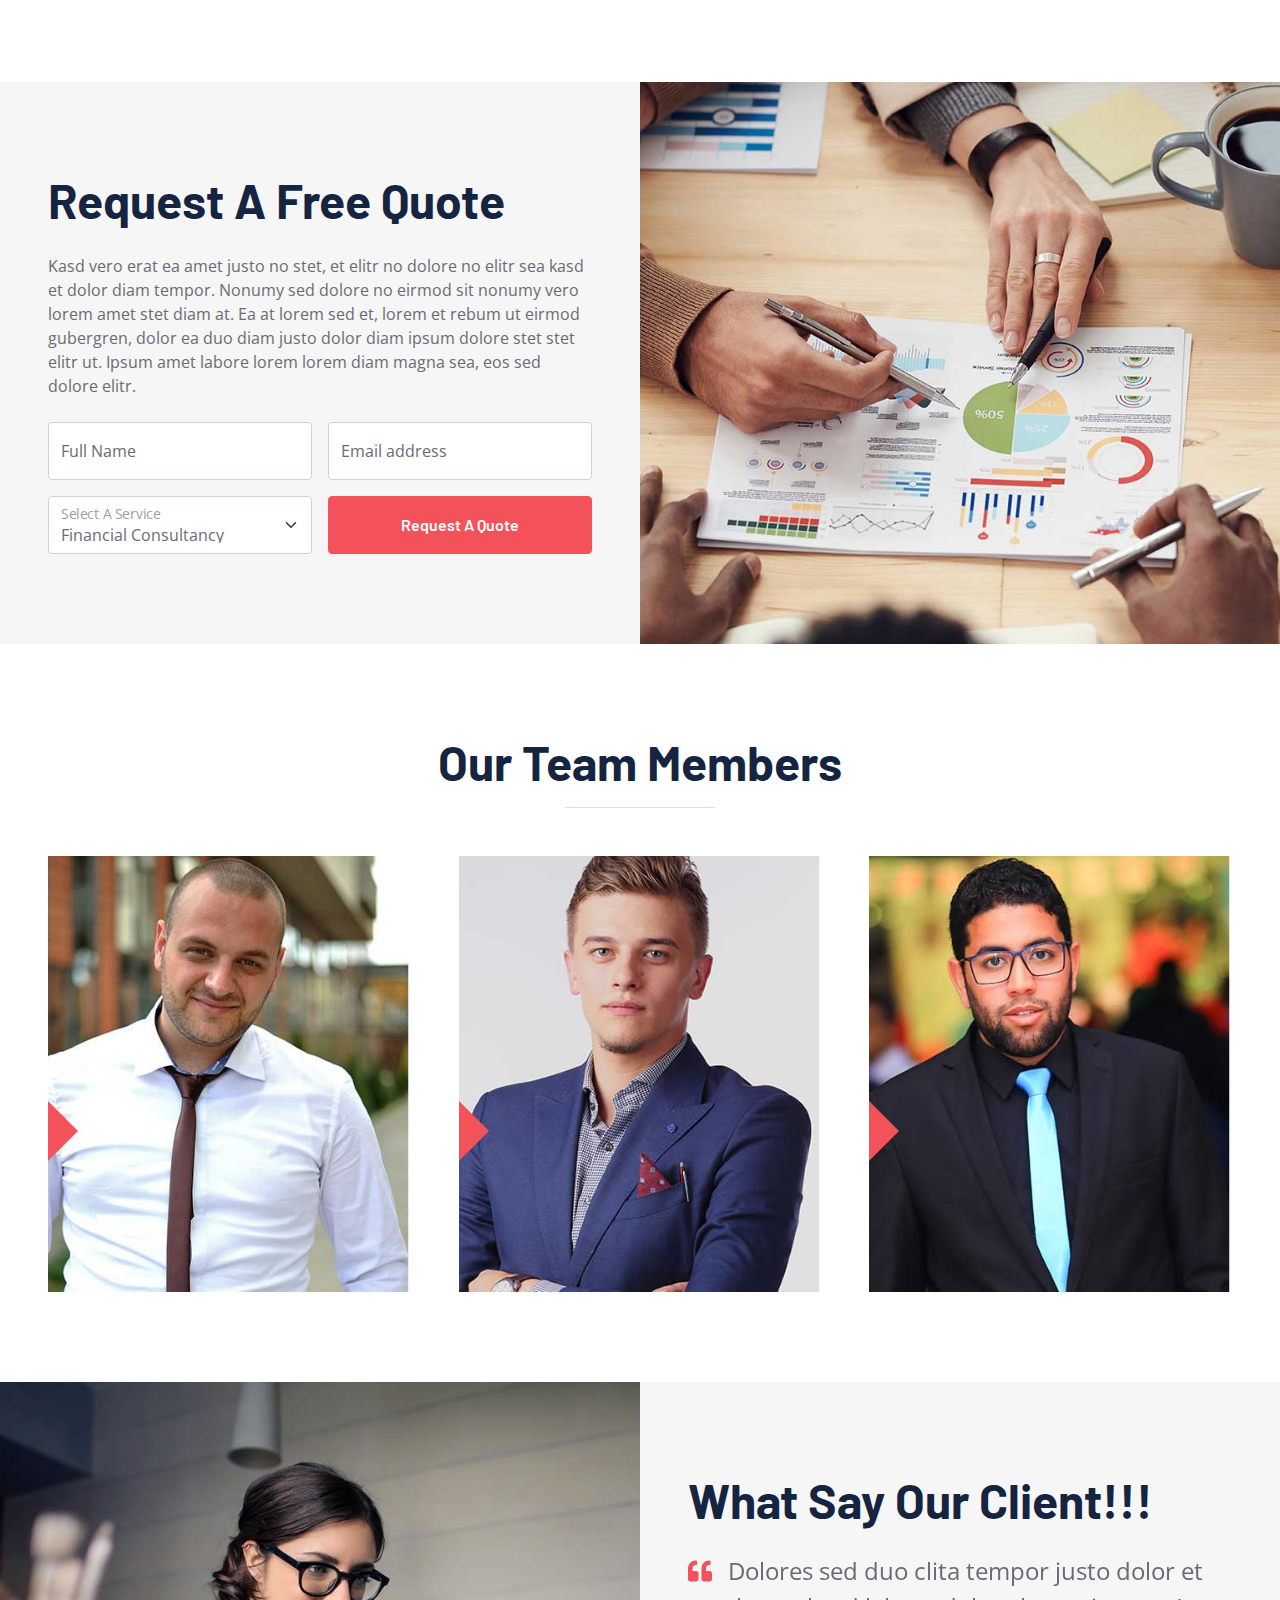
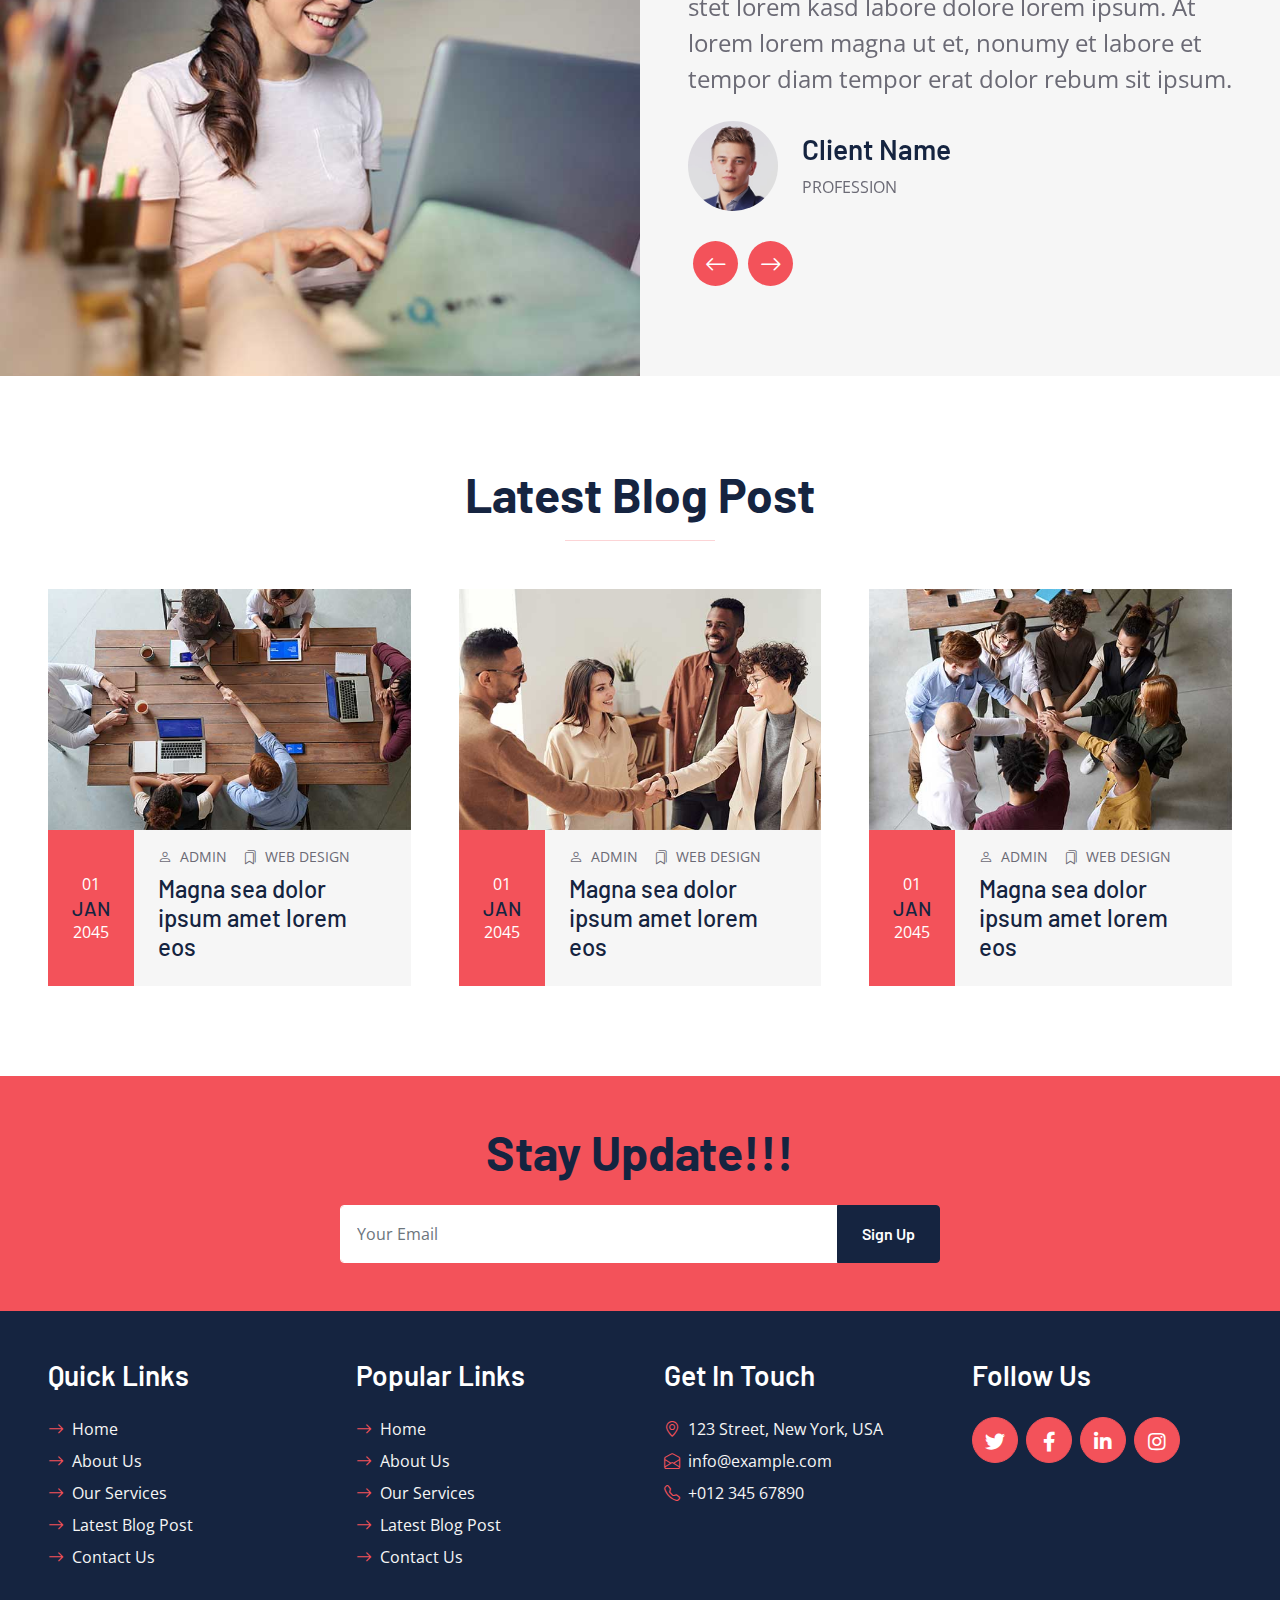
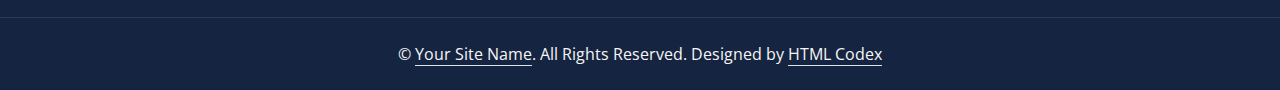
<file: consult/index.html>
<!DOCTYPE html>
<html lang="en">

<head>
    <meta charset="utf-8">
    <title>CONSULT - Consultancy Website Template</title>
    <meta content="width=device-width, initial-scale=1.0" name="viewport">
    <meta content="Free HTML Templates" name="keywords">
    <meta content="Free HTML Templates" name="description">

    <!-- Favicon -->
    <link href="img/favicon.ico" rel="icon">

    <!-- Google Web Fonts -->
    <link rel="preconnect" href="https://fonts.googleapis.com">
    <link rel="preconnect" href="https://fonts.gstatic.com" crossorigin>
    <link href="https://fonts.googleapis.com/css2?family=Barlow:wght@500;600;700&family=Open+Sans:wght@400;600&display=swap" rel="stylesheet"> 

    <!-- Icon Font Stylesheet -->
    <link href="https://cdnjs.cloudflare.com/ajax/libs/font-awesome/5.10.0/css/all.min.css" rel="stylesheet">
    <link href="https://cdn.jsdelivr.net/npm/bootstrap-icons@1.4.1/font/bootstrap-icons.css" rel="stylesheet">

    <!-- Libraries Stylesheet -->
    <link href="lib/owlcarousel/assets/owl.carousel.min.css" rel="stylesheet">

    <!-- Customized Bootstrap Stylesheet -->
    <link href="css/bootstrap.min.css" rel="stylesheet">

    <!-- Template Stylesheet -->
    <link href="css/style.css" rel="stylesheet">
</head>

<div>
    <!-- Topbar Start -->
    <div class="container-fluid bg-secondary ps-5 pe-0 d-none d-lg-block">
        <div class="row gx-0">
            <div class="col-md-6 text-center text-lg-start mb-2 mb-lg-0">
                <div class="d-inline-flex align-items-center">
                    <a class="text-body py-2 pe-3 border-end" href=""><small>FAQs</small></a>
                    <a class="text-body py-2 px-3 border-end" href=""><small>Support</small></a>
                    <a class="text-body py-2 px-3 border-end" href=""><small>Privacy</small></a>
                    <a class="text-body py-2 px-3 border-end" href=""><small>Policy</small></a>
                    <a class="text-body py-2 ps-3" href=""><small>Career</small></a>
                </div>
            </div>
            <div class="col-md-6 text-center text-lg-end">
                <div class="position-relative d-inline-flex align-items-center bg-primary text-white top-shape px-5">
                    <div class="me-3 pe-3 border-end py-2">
                        <p class="m-0"><i class="fa fa-envelope-open me-2"></i>info@example.com</p>
                    </div>
                    <div class="py-2">
                        <p class="m-0"><i class="fa fa-phone-alt me-2"></i>+012 345 6789</p>
                    </div>
                </div>
            </div>
        </div>
    </div>
    <!-- Topbar End -->


    <!-- Navbar Start -->
    <nav class="navbar navbar-expand-lg bg-white navbar-light shadow-sm px-5 py-3 py-lg-0">
        <a href="index.html" class="navbar-brand p-0">
            <h1 class="m-0 text-uppercase text-primary"><i class="far fa-smile text-primary me-2"></i>consult</h1>
        </a>
        <button class="navbar-toggler" type="button" data-bs-toggle="collapse" data-bs-target="#navbarCollapse">
            <span class="navbar-toggler-icon"></span>
        </button>
        <div class="collapse navbar-collapse" id="navbarCollapse">
            <div class="navbar-nav ms-auto py-0 me-n3">
                <a href="index.html" class="nav-item nav-link active">Home</a>
                <a href="about.html" class="nav-item nav-link">About</a>
                <a href="service.html" class="nav-item nav-link">Service</a>
                <div class="nav-item dropdown">
                    <a href="#" class="nav-link dropdown-toggle" data-bs-toggle="dropdown">Pages</a>
                    <div class="dropdown-menu m-0">
                        <a href="blog.html" class="dropdown-item">Blog Grid</a>
                        <a href="detail.html" class="dropdown-item">Blog Detail</a>
                        <a href="feature.html" class="dropdown-item">Features</a>
                        <a href="quote.html" class="dropdown-item">Quote Form</a>
                        <a href="team.html" class="dropdown-item">The Team</a>
                        <a href="testimonial.html" class="dropdown-item">Testimonial</a>
                    </div>
                </div>
                <a href="contact.html" class="nav-item nav-link">Contact</a>
            </div>
        </div>
    </nav>
    <!-- Navbar End -->


    <!-- Carousel Start -->
    <div class="container-fluid p-0">
        <div id="header-carousel" class="carousel slide carousel-fade" data-bs-ride="carousel">
            <div class="carousel-inner">
                <div class="carousel-item active">
                    <img class="w-100" src="img/carousel-1.jpg" alt="Image">
                    <div class="carousel-caption d-flex flex-column align-items-center justify-content-center">
                        <div class="p-3" style="max-width: 900px;">
                            <h5 class="text-white text-uppercase">Business Consultancy</h5>
                            <h1 class="display-1 text-white mb-md-4">We Provide Solution On Your Business</h1>
                            <a href="" class="btn btn-primary py-md-3 px-md-5 me-3 rounded-pill">Get Quote</a>
                            <a href="" class="btn btn-secondary py-md-3 px-md-5 rounded-pill">Contact Us</a>
                        </div>
                    </div>
                </div>
                <div class="carousel-item">
                    <img class="w-100" src="img/carousel-2.jpg" alt="Image">
                    <div class="carousel-caption d-flex flex-column align-items-center justify-content-center">
                        <div class="p-3" style="max-width: 900px;">
                            <h5 class="text-white text-uppercase">Business Consultancy</h5>
                            <h1 class="display-1 text-white mb-md-4">Take Our Help To Reach The Top Level</h1>
                            <a href="" class="btn btn-primary py-md-3 px-md-5 me-3 rounded-pill">Get Quote</a>
                            <a href="" class="btn btn-secondary py-md-3 px-md-5 rounded-pill">Contact Us</a>
                        </div>
                    </div>
                </div>
            </div>
            <button class="carousel-control-prev" type="button" data-bs-target="#header-carousel"
                data-bs-slide="prev">
                <span class="carousel-control-prev-icon" aria-hidden="true"></span>
                <span class="visually-hidden">Previous</span>
            </button>
            <button class="carousel-control-next" type="button" data-bs-target="#header-carousel"
                data-bs-slide="next">
                <span class="carousel-control-next-icon" aria-hidden="true"></span>
                <span class="visually-hidden">Next</span>
            </button>
        </div>
    </div>
    <!-- Carousel End -->


    <!-- About Start -->
    <div class="container-fluid bg-secondary p-0">
        <div class="row g-0">
            <div class="col-lg-6 py-6 px-5">
                <h1 class="display-5 mb-4">Welcome To <span class="text-primary">CONSULT</span></h1>
                <h4 class="text-primary mb-4">Diam dolor diam ipsum sit. Clita erat ipsum et lorem stet no lorem sit clita duo justo magna dolore</h4>
                <p class="mb-4">Et stet ipsum nonumy rebum eos justo, accusam invidunt aliquyam stet magna at et sanctus, vero sea sit amet dolores, sit dolor duo invidunt dolor, kasd rebum consetetur diam invidunt erat stet. Accusam nonumy lorem kasd eirmod. Justo clita sadipscing ea invidunt rebum sadipscing consetetur. Amet diam amet amet sanctus sanctus invidunt erat ipsum eirmod.</p>
                <a href="" class="btn btn-primary py-md-3 px-md-5 rounded-pill">Get A Quote</a>
            </div>
            <div class="col-lg-6">
                <div class="h-100 d-flex flex-column justify-content-center bg-primary p-5">
                    <div class="d-flex text-white mb-5">
                        <div class="d-flex flex-shrink-0 align-items-center justify-content-center bg-white text-primary rounded-circle mx-auto mb-4" style="width: 60px; height: 60px;">
                            <i class="fa fa-user-tie fs-4"></i>
                        </div>
                        <div class="ps-4">
                            <h3>Business Planning</h3>
                            <p class="mb-0">Tempor erat elitr rebum at clita. Diam dolor ipsum amet eos erat ipsum lorem et sit sed stet lorem sit clita duo</p>
                        </div>
                    </div>
                    <div class="d-flex text-white mb-5">
                        <div class="d-flex flex-shrink-0 align-items-center justify-content-center bg-white text-primary rounded-circle mx-auto mb-4" style="width: 60px; height: 60px;">
                            <i class="fa fa-chart-line fs-4"></i>
                        </div>
                        <div class="ps-4">
                            <h3>Financial Analaysis</h3>
                            <p class="mb-0">Tempor erat elitr rebum at clita. Diam dolor ipsum amet eos erat ipsum lorem et sit sed stet lorem sit clita duo</p>
                        </div>
                    </div>
                    <div class="d-flex text-white">
                        <div class="d-flex flex-shrink-0 align-items-center justify-content-center bg-white text-primary rounded-circle mx-auto mb-4" style="width: 60px; height: 60px;">
                            <i class="fa fa-balance-scale fs-4"></i>
                        </div>
                        <div class="ps-4">
                            <h3>legal Advisory</h3>
                            <p class="mb-0">Tempor erat elitr rebum at clita. Diam dolor ipsum amet eos erat ipsum lorem et sit sed stet lorem sit clita duo</p>
                        </div>
                    </div>
                </div>
            </div>
        </div>
    </div>
    <!-- About End -->
    

    <!-- Services Start -->
    <div class="container-fluid pt-6 px-5">
        <div class="text-center mx-auto mb-5" style="max-width: 600px;">
            <h1 class="display-5 mb-0">What We Offer</h1>
            <hr class="w-25 mx-auto bg-primary">
        </div>
        <div class="row g-5">
            <div class="col-lg-4 col-md-6">
                <div class="service-item bg-secondary text-center px-5">
                    <div class="d-flex align-items-center justify-content-center bg-primary text-white rounded-circle mx-auto mb-4" style="width: 90px; height: 90px;">
                        <i class="fa fa-user-tie fa-2x"></i>
                    </div>
                    <h3 class="mb-3">Business Research</h3>
                    <p class="mb-0">Tempor erat elitr rebum at clita. Diam dolor ipsum amet eos erat ipsum lorem et sit sed stet lorem</p>
                </div>
            </div>
            <div class="col-lg-4 col-md-6">
                <div class="service-item bg-secondary text-center px-5">
                    <div class="d-flex align-items-center justify-content-center bg-primary text-white rounded-circle mx-auto mb-4" style="width: 90px; height: 90px;">
                        <i class="fa fa-chart-pie fa-2x"></i>
                    </div>
                    <h3 class="mb-3">Stretagic Planning</h3>
                    <p class="mb-0">Tempor erat elitr rebum at clita. Diam dolor ipsum amet eos erat ipsum lorem et sit sed stet lorem</p>
                </div>
            </div>
            <div class="col-lg-4 col-md-6">
                <div class="service-item bg-secondary text-center px-5">
                    <div class="d-flex align-items-center justify-content-center bg-primary text-white rounded-circle mx-auto mb-4" style="width: 90px; height: 90px;">
                        <i class="fa fa-chart-line fa-2x"></i>
                    </div>
                    <h3 class="mb-3">Market Analysis</h3>
                    <p class="mb-0">Tempor erat elitr rebum at clita. Diam dolor ipsum amet eos erat ipsum lorem et sit sed stet lorem</p>
                </div>
            </div>
            <div class="col-lg-4 col-md-6">
                <div class="service-item bg-secondary text-center px-5">
                    <div class="d-flex align-items-center justify-content-center bg-primary text-white rounded-circle mx-auto mb-4" style="width: 90px; height: 90px;">
                        <i class="fa fa-chart-area fa-2x"></i>
                    </div>
                    <h3 class="mb-3">Financial Analaysis</h3>
                    <p class="mb-0">Tempor erat elitr rebum at clita. Diam dolor ipsum amet eos erat ipsum lorem et sit sed stet lorem</p>
                </div>
            </div>
            <div class="col-lg-4 col-md-6">
                <div class="service-item bg-secondary text-center px-5">
                    <div class="d-flex align-items-center justify-content-center bg-primary text-white rounded-circle mx-auto mb-4" style="width: 90px; height: 90px;">
                        <i class="fa fa-balance-scale fa-2x"></i>
                    </div>
                    <h3 class="mb-3">legal Advisory</h3>
                    <p class="mb-0">Tempor erat elitr rebum at clita. Diam dolor ipsum amet eos erat ipsum lorem et sit sed stet lorem</p>
                </div>
            </div>
            <div class="col-lg-4 col-md-6">
                <div class="service-item bg-secondary text-center px-5">
                    <div class="d-flex align-items-center justify-content-center bg-primary text-white rounded-circle mx-auto mb-4" style="width: 90px; height: 90px;">
                        <i class="fa fa-house-damage fa-2x"></i>
                    </div>
                    <h3 class="mb-3">Tax & Insurance</h3>
                    <p class="mb-0">Tempor erat elitr rebum at clita. Diam dolor ipsum amet eos erat ipsum lorem et sit sed stet lorem</p>
                </div>
            </div>
        </div>
    </div>
    <!-- Services End -->


    <!-- Features Start -->
    <div class="container-fluid py-6 px-5">
        <div class="text-center mx-auto mb-5" style="max-width: 600px;">
            <h1 class="display-5 mb-0">Why Choose Us!!!</h1>
            <hr class="w-25 mx-auto bg-primary">
        </div>
        <div class="row g-5">
            <div class="col-lg-4">
                <div class="row g-5">
                    <div class="col-12">
                        <div class="bg-primary rounded-circle d-flex align-items-center justify-content-center mb-3" style="width: 60px; height: 60px;">
                            <i class="fa fa-cubes fs-4 text-white"></i>
                        </div>
                        <h3>Best In Industry</h3>
                        <p class="mb-0">Magna sea eos sit dolor, ipsum amet ipsum lorem diam dolor eos diam et diam dolor ea</p>
                    </div>
                    <div class="col-12">
                        <div class="bg-primary rounded-circle d-flex align-items-center justify-content-center mb-3" style="width: 60px; height: 60px;">
                            <i class="fa fa-percent fs-4 text-white"></i>
                        </div>
                        <h3>99% Success Rate</h3>
                        <p class="mb-0">Magna sea eos sit dolor, ipsum amet ipsum lorem diam dolor eos diam et diam dolor ea</p>
                    </div>
                    <div class="col-12">
                        <div class="bg-primary rounded-circle d-flex align-items-center justify-content-center mb-3" style="width: 60px; height: 60px;">
                            <i class="fa fa-award fs-4 text-white"></i>
                        </div>
                        <h3>Award Winning</h3>
                        <p class="mb-0">Magna sea eos sit dolor, ipsum amet ipsum lorem diam dolor eos diam et diam dolor ea</p>
                    </div>
                </div>
            </div>
            <div class="col-lg-4">
                <div class="d-block bg-primary h-100 text-center">
                    <img class="img-fluid" src="img/feature.jpg" alt="">
                    <div class="p-4">
                        <p class="text-white mb-4">Clita nonumy sanctus nonumy et clita tempor, et sea amet ut et sadipscing rebum amet takimata amet, sed accusam eos eos dolores dolore et. Et ea ea dolor rebum invidunt clita eos. Sea accusam stet stet ipsum, sit ipsum et ipsum kasd</p>
                        <a href="" class="btn btn-light py-md-3 px-md-5 rounded-pill mb-2">Learn More</a>
                    </div>
                </div>
            </div>
            <div class="col-lg-4">
                <div class="row g-5">
                    <div class="col-12">
                        <div class="bg-primary rounded-circle d-flex align-items-center justify-content-center mb-3" style="width: 60px; height: 60px;">
                            <i class="far fa-smile-beam fs-4 text-white"></i>
                        </div>
                        <h3>100% Happy Client</h3>
                        <p class="mb-0">Magna sea eos sit dolor, ipsum amet ipsum lorem diam dolor eos diam et diam dolor ea</p>
                    </div>
                    <div class="col-12">
                        <div class="bg-primary rounded-circle d-flex align-items-center justify-content-center mb-3" style="width: 60px; height: 60px;">
                            <i class="fa fa-user-tie fs-4 text-white"></i>
                        </div>
                        <h3>Professional Advisors</h3>
                        <p class="mb-0">Magna sea eos sit dolor, ipsum amet ipsum lorem diam dolor eos diam et diam dolor ea</p>
                    </div>
                    <div class="col-12">
                        <div class="bg-primary rounded-circle d-flex align-items-center justify-content-center mb-3" style="width: 60px; height: 60px;">
                            <i class="fa fa-headset fs-4 text-white"></i>
                        </div>
                        <h3>24/7 Customer Support</h3>
                        <p class="mb-0">Magna sea eos sit dolor, ipsum amet ipsum lorem diam dolor eos diam et diam dolor ea</p>
                    </div>
                </div>
            </div>
        </div>
    </div>
    <!-- Features Start -->


    <!-- Quote Start -->
    <div class="container-fluid bg-secondary px-0">
        <div class="row g-0">
            <div class="col-lg-6 py-6 px-5">
                <h1 class="display-5 mb-4">Request A Free Quote</h1>
                <p class="mb-4">Kasd vero erat ea amet justo no stet, et elitr no dolore no elitr sea kasd et dolor diam tempor. Nonumy sed dolore no eirmod sit nonumy vero lorem amet stet diam at. Ea at lorem sed et, lorem et rebum ut eirmod gubergren, dolor ea duo diam justo dolor diam ipsum dolore stet stet elitr ut. Ipsum amet labore lorem lorem diam magna sea, eos sed dolore elitr.</p>
                <form>
                    <div class="row gx-3">
                        <div class="col-6">
                            <div class="form-floating">
                                <input type="text" class="form-control" id="form-floating-1" placeholder="John Doe">
                                <label for="form-floating-1">Full Name</label>
                            </div>
                        </div>
                        <div class="col-6">
                            <div class="form-floating mb-3">
                                <input type="email" class="form-control" id="form-floating-2" placeholder="name@example.com">
                                <label for="form-floating-2">Email address</label>
                            </div>
                        </div>
                        <div class="col-6">
                            <div class="form-floating">
                                <select class="form-select" id="floatingSelect" aria-label="Financial Consultancy">
                                    <option selected>Financial Consultancy</option>
                                    <option value="1">Strategy Consultancy</option>
                                    <option value="2">Tax Consultancy</option>
                                </select>
                                <label for="floatingSelect">Select A Service</label>
                            </div>
                        </div>
                        <div class="col-6">
                            <button class="btn btn-primary w-100 h-100" type="submit">Request A Quote</button>
                        </div>
                    </div>
                </form>
            </div>
            <div class="col-lg-6" style="min-height: 400px;">
                <div class="position-relative h-100">
                    <img class="position-absolute w-100 h-100" src="img/quote.jpg" style="object-fit: cover;">
                </div>
            </div>
        </div>
    </div>
    <!-- Quote End -->


    <!-- Team Start -->
    <div class="container-fluid py-6 px-5">
        <div class="text-center mx-auto mb-5" style="max-width: 600px;">
            <h1 class="display-5 mb-0">Our Team Members</h1>
            <hr class="w-25 mx-auto bg-primary">
        </div>
        <div class="row g-5">
            <div class="col-lg-4">
                <div class="team-item position-relative overflow-hidden">
                    <img class="img-fluid w-100" src="img/team-1.jpg" alt="">
                    <div class="team-text w-100 position-absolute top-50 text-center bg-primary p-4">
                        <h3 class="text-white">Full Name</h3>
                        <p class="text-white text-uppercase mb-0">Designation</p>
                    </div>
                </div>
            </div>
            <div class="col-lg-4">
                <div class="team-item position-relative overflow-hidden">
                    <img class="img-fluid w-100" src="img/team-2.jpg" alt="">
                    <div class="team-text w-100 position-absolute top-50 text-center bg-primary p-4">
                        <h3 class="text-white">Full Name</h3>
                        <p class="text-white text-uppercase mb-0">Designation</p>
                    </div>
                </div>
            </div>
            <div class="col-lg-4">
                <div class="team-item position-relative overflow-hidden">
                    <img class="img-fluid w-100" src="img/team-3.jpg" alt="">
                    <div class="team-text w-100 position-absolute top-50 text-center bg-primary p-4">
                        <h3 class="text-white">Full Name</h3>
                        <p class="text-white text-uppercase mb-0">Designation</p>
                    </div>
                </div>
            </div>
        </div>
    </div>
    <!-- Team End -->


    <!-- Testimonial Start -->
    <div class="container-fluid bg-secondary p-0">
        <div class="row g-0">
            <div class="col-lg-6" style="min-height: 500px;">
                <div class="position-relative h-100">
                    <img class="position-absolute w-100 h-100" src="img/testimonial.jpg" style="object-fit: cover;">
                </div>
            </div>
            <div class="col-lg-6 py-6 px-5">
                <h1 class="display-5 mb-4">What Say Our Client!!!</h1>
                <div class="owl-carousel testimonial-carousel">
                    <div class="testimonial-item">
                        <p class="fs-4 fw-normal mb-4"><i class="fa fa-quote-left text-primary me-3"></i>Dolores sed duo clita tempor justo dolor et stet lorem kasd labore dolore lorem ipsum. At lorem lorem magna ut et, nonumy et labore et tempor diam tempor erat dolor rebum sit ipsum.</p>
                        <div class="d-flex align-items-center">
                            <img class="img-fluid rounded-circle" src="img/testimonial-1.jpg" alt="">
                            <div class="ps-4">
                                <h3>Client Name</h3>
                                <span class="text-uppercase">Profession</span>
                            </div>
                        </div>
                    </div>
                    <div class="testimonial-item">
                        <p class="fs-4 fw-normal mb-4"><i class="fa fa-quote-left text-primary me-3"></i>Dolores sed duo clita tempor justo dolor et stet lorem kasd labore dolore lorem ipsum. At lorem lorem magna ut et, nonumy et labore et tempor diam tempor erat dolor rebum sit ipsum.</p>
                        <div class="d-flex align-items-center">
                            <img class="img-fluid rounded-circle" src="img/testimonial-2.jpg" alt="">
                            <div class="ps-4">
                                <h3>Client Name</h3>
                                <span class="text-uppercase">Profession</span>
                            </div>
                        </div>
                    </div>
                </div>
            </div>
        </div>
    </div>
    <!-- Testimonial End -->


    <!-- Blog Start -->
    <div class="container-fluid py-6 px-5">
        <div class="text-center mx-auto mb-5" style="max-width: 600px;">
            <h1 class="display-5 mb-0">Latest Blog Post</h1>
            <hr class="w-25 mx-auto bg-primary">
        </div>
        <div class="row g-5">
            <div class="col-lg-4">
                <div class="blog-item">
                    <div class="position-relative overflow-hidden">
                        <img class="img-fluid" src="img/blog-1.jpg" alt="">
                    </div>
                    <div class="bg-secondary d-flex">
                        <div class="flex-shrink-0 d-flex flex-column justify-content-center text-center bg-primary text-white px-4">
                            <span>01</span>
                            <h5 class="text-uppercase m-0">Jan</h5>
                            <span>2045</span>
                        </div>
                        <div class="d-flex flex-column justify-content-center py-3 px-4">
                            <div class="d-flex mb-2">
                                <small class="text-uppercase me-3"><i class="bi bi-person me-2"></i>Admin</small>
                                <small class="text-uppercase me-3"><i class="bi bi-bookmarks me-2"></i>Web Design</small>
                            </div>
                            <a class="h4" href="">Magna sea dolor ipsum amet lorem eos</a>
                        </div>
                    </div>
                </div>
            </div>
            <div class="col-lg-4">
                <div class="blog-item">
                    <div class="position-relative overflow-hidden">
                        <img class="img-fluid" src="img/blog-2.jpg" alt="">
                    </div>
                    <div class="bg-secondary d-flex">
                        <div class="flex-shrink-0 d-flex flex-column justify-content-center text-center bg-primary text-white px-4">
                            <span>01</span>
                            <h5 class="text-uppercase m-0">Jan</h5>
                            <span>2045</span>
                        </div>
                        <div class="d-flex flex-column justify-content-center py-3 px-4">
                            <div class="d-flex mb-2">
                                <small class="text-uppercase me-3"><i class="bi bi-person me-2"></i>Admin</small>
                                <small class="text-uppercase me-3"><i class="bi bi-bookmarks me-2"></i>Web Design</small>
                            </div>
                            <a class="h4" href="">Magna sea dolor ipsum amet lorem eos</a>
                        </div>
                    </div>
                </div>
            </div>
            <div class="col-lg-4">
                <div class="blog-item">
                    <div class="position-relative overflow-hidden">
                        <img class="img-fluid" src="img/blog-3.jpg" alt="">
                    </div>
                    <div class="bg-secondary d-flex">
                        <div class="flex-shrink-0 d-flex flex-column justify-content-center text-center bg-primary text-white px-4">
                            <span>01</span>
                            <h5 class="text-uppercase m-0">Jan</h5>
                            <span>2045</span>
                        </div>
                        <div class="d-flex flex-column justify-content-center py-3 px-4">
                            <div class="d-flex mb-2">
                                <small class="text-uppercase me-3"><i class="bi bi-person me-2"></i>Admin</small>
                                <small class="text-uppercase me-3"><i class="bi bi-bookmarks me-2"></i>Web Design</small>
                            </div>
                            <a class="h4" href="">Magna sea dolor ipsum amet lorem eos</a>
                        </div>
                    </div>
                </div>
            </div>
        </div>
    </div>
    <!-- Blog End -->
    

    <!-- Footer Start -->
    <div class="container-fluid bg-primary text-secondary p-5">
        <div class="row g-5">
            <div class="col-12 text-center">
                <h1 class="display-5 mb-4">Stay Update!!!</h1>
                <form class="mx-auto" style="max-width: 600px;">
                    <div class="input-group">
                        <input type="text" class="form-control border-white p-3" placeholder="Your Email">
                        <button class="btn btn-dark px-4">Sign Up</button>
                    </div>
                </form>
            </div>
        </div>
    </div>
    <div class="container-fluid bg-dark text-secondary p-5">
        <div class="row g-5">
            <div class="col-lg-3 col-md-6">
                <h3 class="text-white mb-4">Quick Links</h3>
                <div class="d-flex flex-column justify-content-start">
                    <a class="text-secondary mb-2" href="#"><i class="bi bi-arrow-right text-primary me-2"></i>Home</a>
                    <a class="text-secondary mb-2" href="#"><i class="bi bi-arrow-right text-primary me-2"></i>About Us</a>
                    <a class="text-secondary mb-2" href="#"><i class="bi bi-arrow-right text-primary me-2"></i>Our Services</a>
                    <a class="text-secondary mb-2" href="#"><i class="bi bi-arrow-right text-primary me-2"></i>Latest Blog Post</a>
                    <a class="text-secondary" href="#"><i class="bi bi-arrow-right text-primary me-2"></i>Contact Us</a>
                </div>
            </div>
            <div class="col-lg-3 col-md-6">
                <h3 class="text-white mb-4">Popular Links</h3>
                <div class="d-flex flex-column justify-content-start">
                    <a class="text-secondary mb-2" href="#"><i class="bi bi-arrow-right text-primary me-2"></i>Home</a>
                    <a class="text-secondary mb-2" href="#"><i class="bi bi-arrow-right text-primary me-2"></i>About Us</a>
                    <a class="text-secondary mb-2" href="#"><i class="bi bi-arrow-right text-primary me-2"></i>Our Services</a>
                    <a class="text-secondary mb-2" href="#"><i class="bi bi-arrow-right text-primary me-2"></i>Latest Blog Post</a>
                    <a class="text-secondary" href="#"><i class="bi bi-arrow-right text-primary me-2"></i>Contact Us</a>
                </div>
            </div>
            <div class="col-lg-3 col-md-6">
                <h3 class="text-white mb-4">Get In Touch</h3>
                <p class="mb-2"><i class="bi bi-geo-alt text-primary me-2"></i>123 Street, New York, USA</p>
                <p class="mb-2"><i class="bi bi-envelope-open text-primary me-2"></i>info@example.com</p>
                <p class="mb-0"><i class="bi bi-telephone text-primary me-2"></i>+012 345 67890</p>
            </div>
            <div class="col-lg-3 col-md-6">
                <h3 class="text-white mb-4">Follow Us</h3>
                <div class="d-flex">
                    <a class="btn btn-lg btn-primary btn-lg-square rounded-circle me-2" href="#"><i class="fab fa-twitter fw-normal"></i></a>
                    <a class="btn btn-lg btn-primary btn-lg-square rounded-circle me-2" href="#"><i class="fab fa-facebook-f fw-normal"></i></a>
                    <a class="btn btn-lg btn-primary btn-lg-square rounded-circle me-2" href="#"><i class="fab fa-linkedin-in fw-normal"></i></a>
                    <a class="btn btn-lg btn-primary btn-lg-square rounded-circle" href="#"><i class="fab fa-instagram fw-normal"></i></a>
                </div>
            </div>
        </div>
    </div>
    <div class="container-fluid bg-dark text-secondary text-center border-top py-4 px-5" style="border-color: rgba(256, 256, 256, .1) !important;">
        <p class="m-0">&copy; <a class="text-secondary border-bottom" href="#">Your Site Name</a>. All Rights Reserved. Designed by <a class="text-secondary border-bottom" href="https://htmlcodex.com">HTML Codex</a></p>
    </div>
    <!-- Footer End -->


    <!-- Back to Top -->
    <a href="#" class="btn btn-lg btn-primary btn-lg-square rounded-circle back-to-top"><i class="bi bi-arrow-up"></i></a>


    <!-- JavaScript Libraries -->
    <script src="https://code.jquery.com/jquery-3.4.1.min.js"></script>
    <script src="https://cdn.jsdelivr.net/npm/bootstrap@5.0.0/dist/js/bootstrap.bundle.min.js"></script>
    <script src="lib/easing/easing.min.js"></script>
    <script src="lib/waypoints/waypoints.min.js"></script>
    <script src="lib/owlcarousel/owl.carousel.min.js"></script>

    <!-- Template Javascript -->
    <script src="js/main.js"></script>
</body>

</html>
</file>
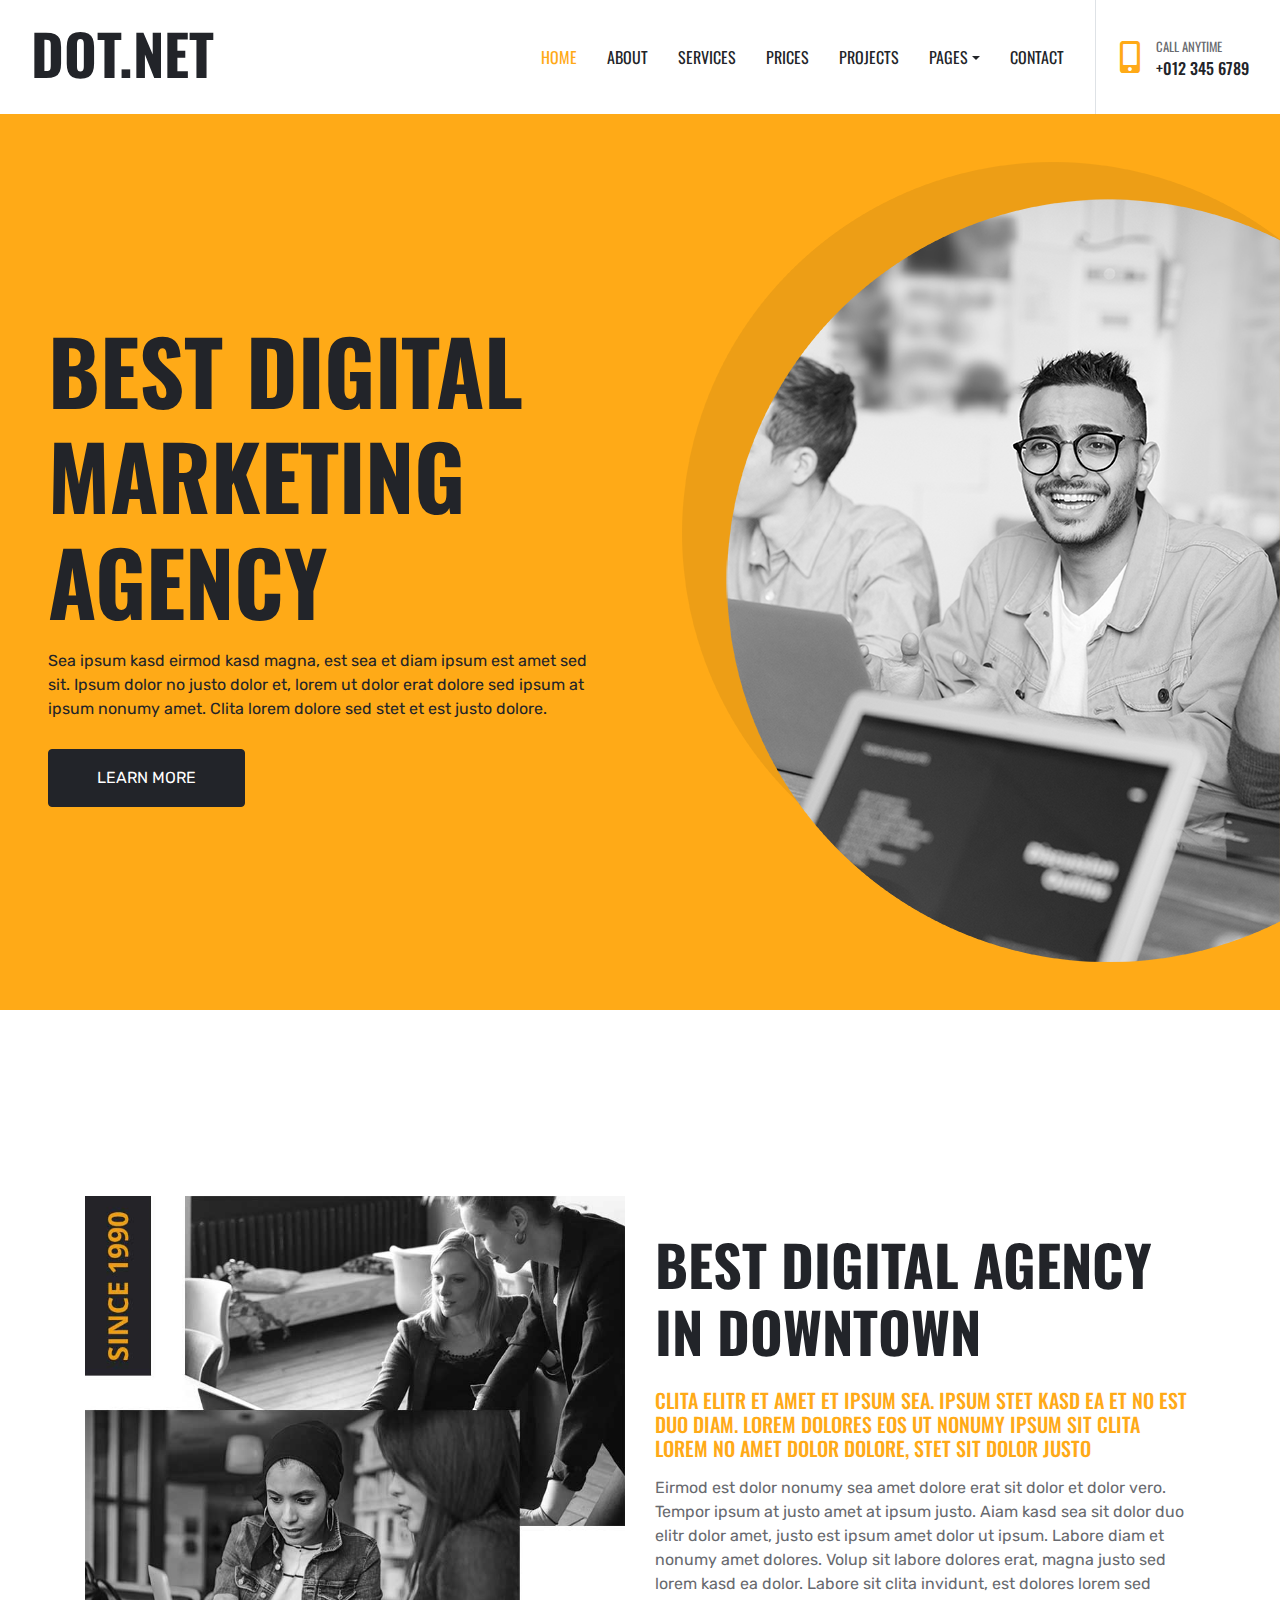
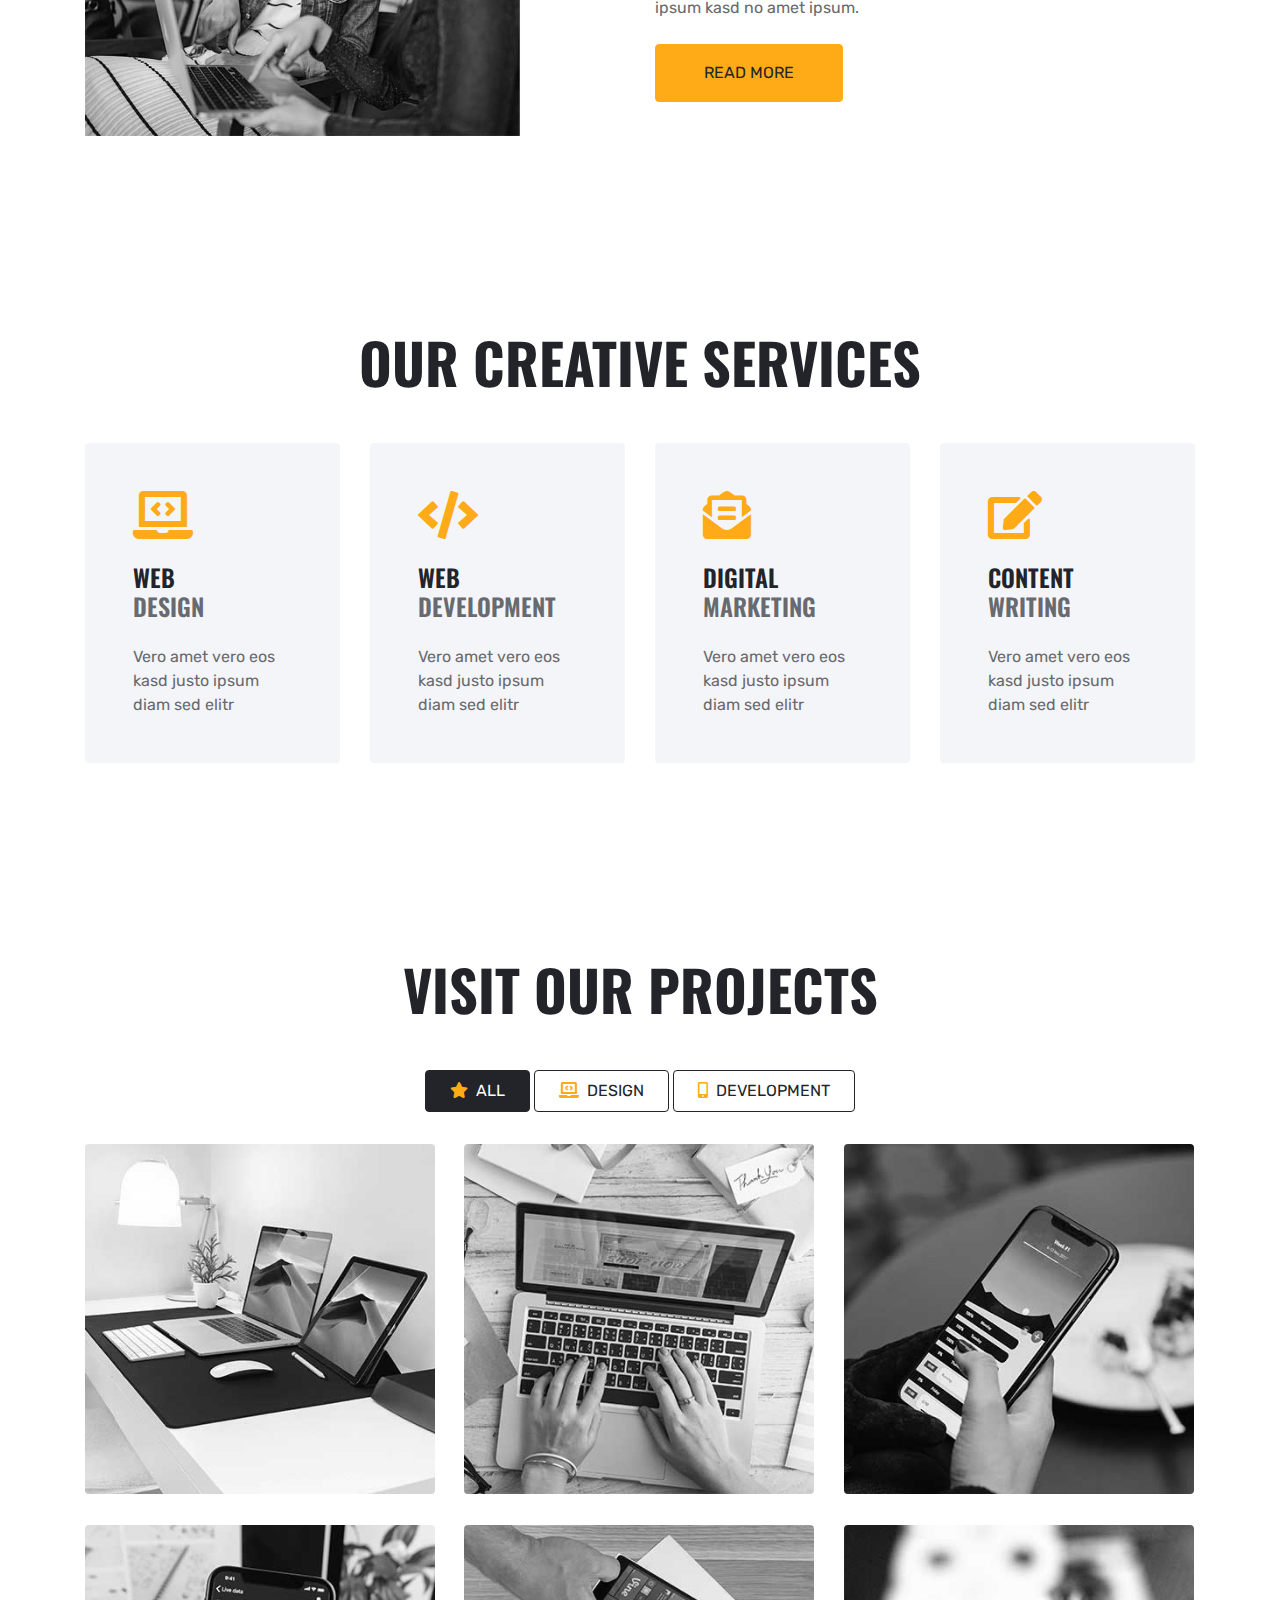
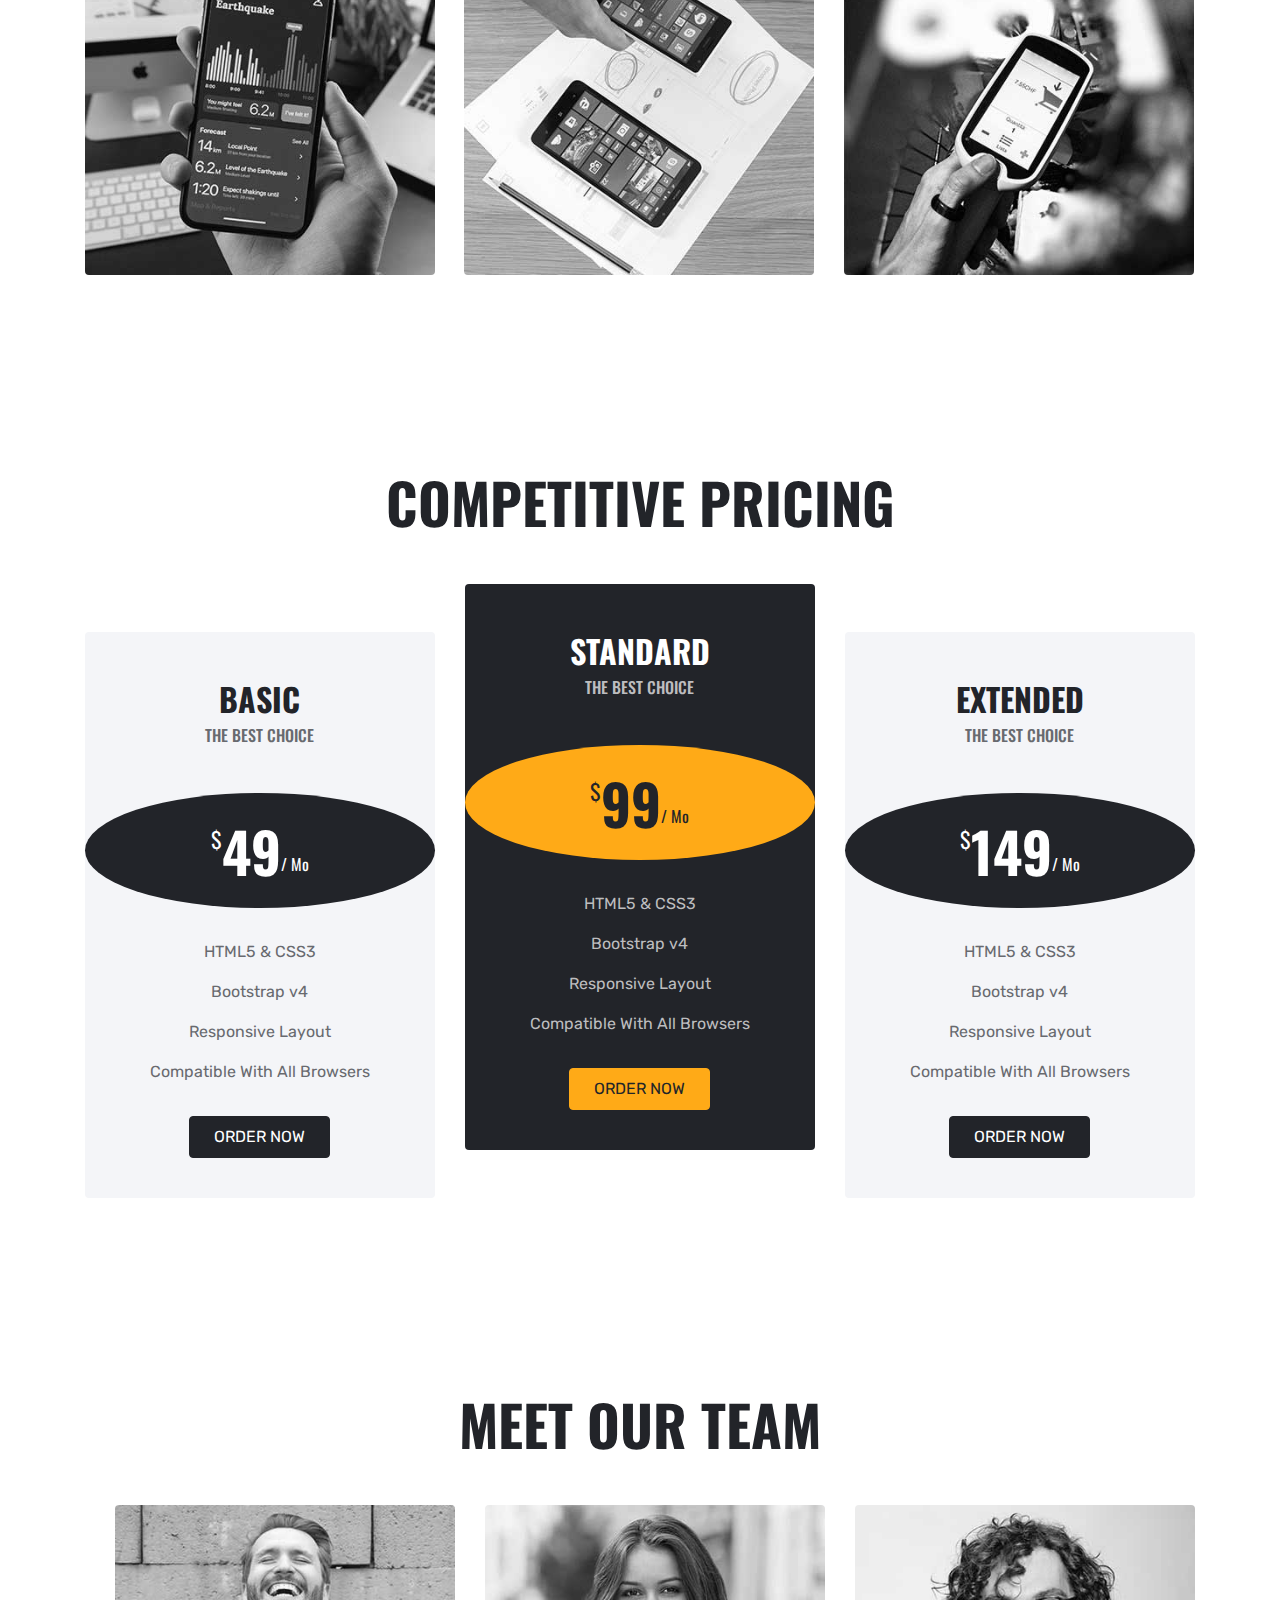
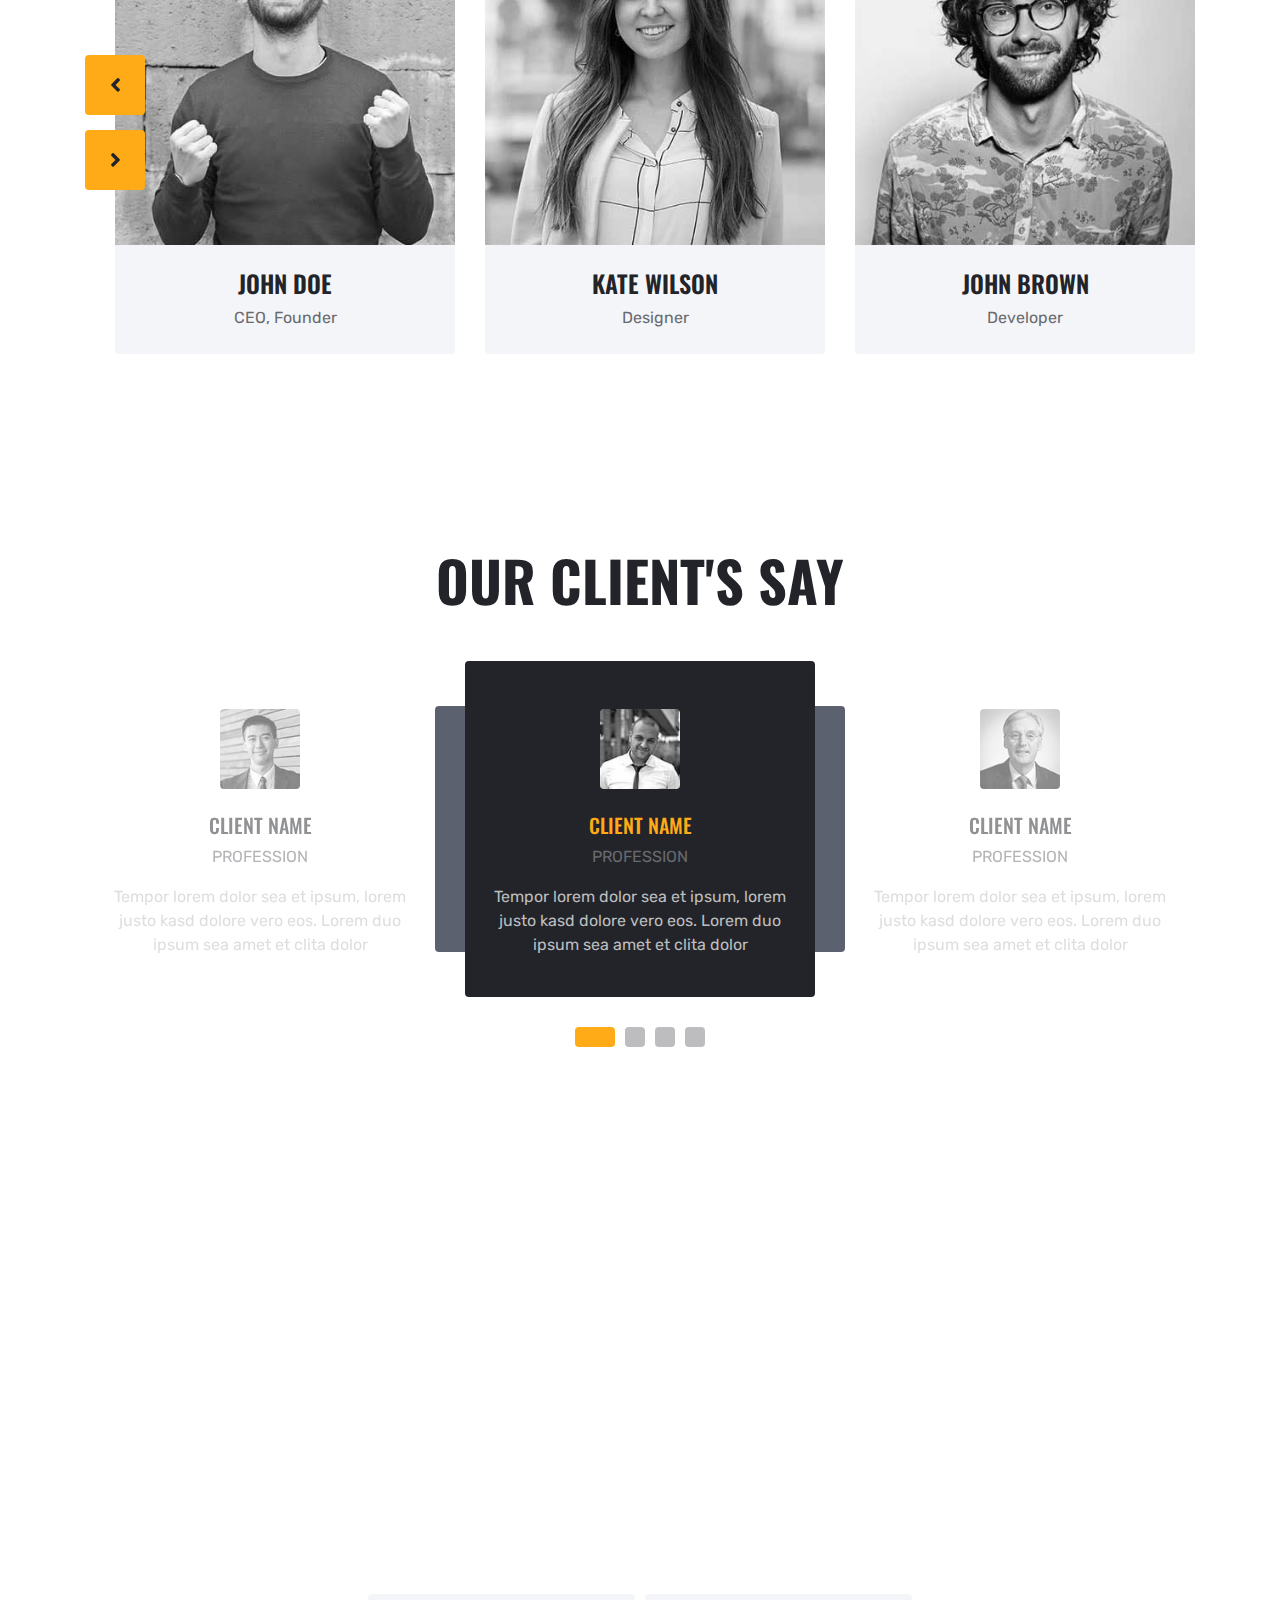
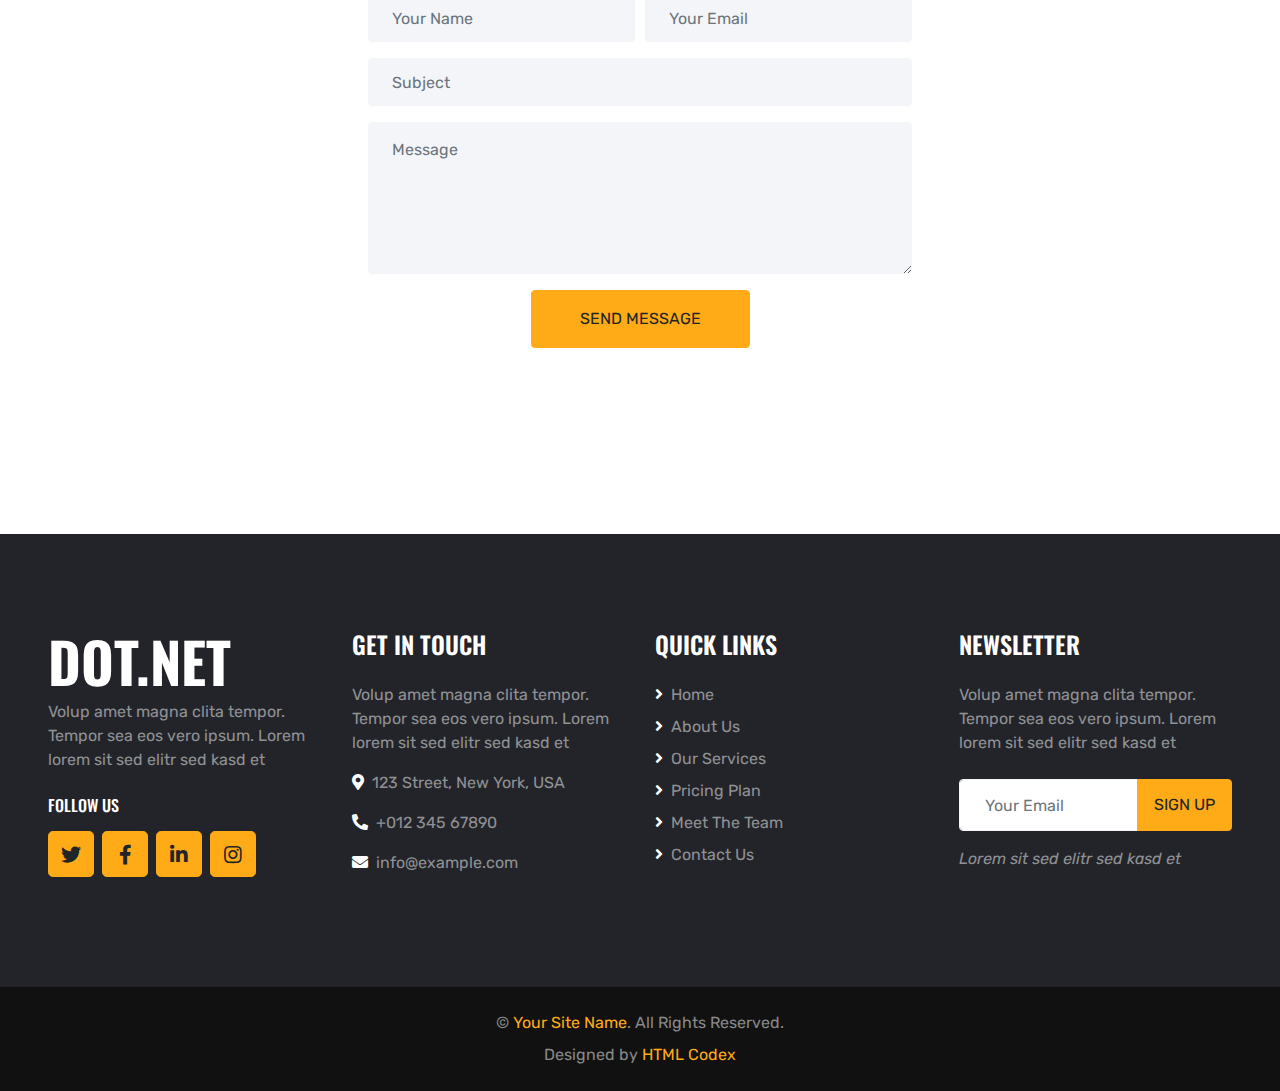
<file: dotnet/index.html>
<!DOCTYPE html>
<html lang="en">

<head>
    <meta charset="utf-8">
    <title>DOT.NET - Digital Agency Website Template</title>
    <meta content="width=device-width, initial-scale=1.0" name="viewport">
    <meta content="Free HTML Templates" name="keywords">
    <meta content="Free HTML Templates" name="description">

    <!-- Favicon -->
    <link href="img/favicon.ico" rel="icon">

    <!-- Google Web Fonts -->
    <link rel="preconnect" href="https://fonts.gstatic.com">
    <link href="https://fonts.googleapis.com/css2?family=Oswald:wght@400;500;600;700&family=Rubik&display=swap" rel="stylesheet"> 

    <!-- Font Awesome -->
    <link href="https://cdnjs.cloudflare.com/ajax/libs/font-awesome/5.15.0/css/all.min.css" rel="stylesheet">

    <!-- Libraries Stylesheet -->
    <link href="lib/owlcarousel/assets/owl.carousel.min.css" rel="stylesheet">
    <link href="lib/lightbox/css/lightbox.min.css" rel="stylesheet">

    <!-- Customized Bootstrap Stylesheet -->
    <link href="css/style.css" rel="stylesheet">
</head>

<body>
    <!-- Navbar Start -->
    <div class="container-fluid bg-white position-relative">
        <nav class="navbar navbar-expand-lg bg-white navbar-light py-3 py-lg-0">
            <a href="index.html" class="navbar-brand text-secondary">
                <h1 class="display-4 text-uppercase">DOT.NET</h1>
            </a>
            <button type="button" class="navbar-toggler" data-toggle="collapse" data-target="#navbarCollapse">
                <span class="navbar-toggler-icon"></span>
            </button>
            <div class="collapse navbar-collapse" id="navbarCollapse">
                <div class="navbar-nav ml-auto py-0 pr-3 border-right">
                    <a href="index.html" class="nav-item nav-link active">Home</a>
                    <a href="about.html" class="nav-item nav-link">About</a>
                    <a href="service.html" class="nav-item nav-link">Services</a>
                    <a href="price.html" class="nav-item nav-link">Prices</a>
                    <a href="project.html" class="nav-item nav-link">Projects</a>
                    <div class="nav-item dropdown">
                        <a href="#" class="nav-link dropdown-toggle" data-toggle="dropdown">Pages</a>
                        <div class="dropdown-menu rounded-0 m-0">
                            <a href="team.html" class="dropdown-item">Meat The Team</a>
                            <a href="testimonial.html" class="dropdown-item">Testimonial</a>
                        </div>
                    </div>
                    <a href="contact.html" class="nav-item nav-link">Contact</a>
                </div>
                <div class="d-none d-lg-flex align-items-center pl-4">
                    <i class="fa fa-2x fa-mobile-alt text-primary mr-3"></i>
                    <div>
                        <h6 class="text-body text-uppercase mb-1"><small>Call Anytime</small></h6>
                        <h6 class="m-0">+012 345 6789</h6>
                    </div>
                </div>
            </div>
        </nav>
    </div>
    <!-- Navbar End -->


    <!-- Header Start -->
    <div class="container-fluid bg-primary py-5 px-0" style="margin-bottom: 90px;">
        <div class="row mx-0 align-items-center">
            <div class="col-lg-6 px-md-5 text-center text-lg-left">
                <h1 class="display-2 text-uppercase mb-3">Best Digital Marketing Agency</h1>
                <p class="text-dark mb-4">Sea ipsum kasd eirmod kasd magna, est sea et diam ipsum est amet sed sit.
                    Ipsum dolor no justo dolor et, lorem ut dolor erat dolore sed ipsum at ipsum nonumy amet. Clita
                    lorem dolore sed stet et est justo dolore.</p>
                <a href="" class="btn btn-dark text-uppercase mt-1 py-3 px-5">Learn More</a>
            </div>
            <div class="col-lg-6 px-0 text-right">
                <img class="img-fluid mt-5 mt-lg-0" src="img/header.png" alt="">
            </div>
        </div>
    </div>
    <!-- Header End -->


    <!-- About Start -->
    <div class="container-fluid py-5">
        <div class="container py-5">
            <div class="row align-items-center">
                <div class="col-lg-6">
                    <img class="img-fluid mb-4 mb-lg-0" src="img/about.jpg" alt="">
                </div>
                <div class="col-lg-6">
                    <h1 class="display-4 text-uppercase mb-4">Best digital agency in downtown</h1>
                    <h5 class="text-uppercase text-primary mb-3">Clita elitr et amet et ipsum sea. Ipsum stet kasd ea et no est duo diam. Lorem dolores eos ut nonumy ipsum sit clita lorem no amet dolor dolore, stet sit dolor justo</h5>
                    <p class="mb-4">Eirmod est dolor nonumy sea amet dolore erat sit dolor et dolor vero. Tempor ipsum at justo amet at ipsum justo. Aiam kasd sea sit dolor duo elitr dolor amet, justo est ipsum amet dolor ut ipsum. Labore diam et nonumy amet dolores. Volup sit labore dolores erat, magna justo sed lorem kasd ea dolor. Labore sit clita invidunt, est dolores lorem sed ipsum kasd no amet ipsum.</p>
                    <a href="" class="btn btn-primary text-uppercase py-3 px-5">Read More</a>
                </div>
            </div>
        </div>
    </div>
    <!-- About End -->
    

    <!-- Services Start -->
    <div class="container-fluid py-5">
        <div class="container pt-5 pb-3">
            <h1 class="display-4 text-uppercase text-center mb-5">Our Creative Services</h1>
            <div class="row">
                <div class="col-lg-3 mb-2">
                    <div class="service-item rounded p-5 mb-4">
                        <i class="fa fa-3x fa-laptop-code text-primary mb-4"></i>
                        <h4 class="text-uppercase mb-4">Web <span class="d-block text-body">Design</span></h4>
                        <p class="m-0">Vero amet vero eos kasd justo ipsum diam sed elitr</p>
                    </div>
                </div>
                <div class="col-lg-3 mb-2">
                    <div class="service-item rounded p-5 mb-4">
                        <i class="fa fa-3x fa-code text-primary mb-4"></i>
                        <h4 class="text-uppercase mb-4">Web <span class="d-block text-body">Development</span></h4>
                        <p class="m-0">Vero amet vero eos kasd justo ipsum diam sed elitr</p>
                    </div>
                </div>
                <div class="col-lg-3 mb-2">
                    <div class="service-item rounded p-5 mb-4">
                        <i class="fa fa-3x fa-envelope-open-text text-primary mb-4"></i>
                        <h4 class="text-uppercase mb-4">Digital <span class="d-block text-body">Marketing</span></h4>
                        <p class="m-0">Vero amet vero eos kasd justo ipsum diam sed elitr</p>
                    </div>
                </div>
                <div class="col-lg-3 mb-2">
                    <div class="service-item rounded p-5 mb-4">
                        <i class="fa fa-3x fa-edit text-primary mb-4"></i>
                        <h4 class="text-uppercase mb-4">Content <span class="d-block text-body">Writing</span></h4>
                        <p class="m-0">Vero amet vero eos kasd justo ipsum diam sed elitr</p>
                    </div>
                </div>
            </div>
        </div>
    </div>
    <!-- Services End -->


    <!-- Portfolio Start -->
    <div class="container-fluid py-5">
        <div class="container pt-5 pb-3">
            <h1 class="display-4 text-uppercase text-center mb-5">Visit Our Projects</h1>
            <div class="row">
                <div class="col-12 text-center mb-2">
                    <ul class="list-inline mb-4" id="portfolio-flters">
                        <li class="btn btn-outline-dark text-uppercase py-2 px-4 active" data-filter="*">
                            <i class="fa fa-star text-primary mr-2"></i>All
                        </li>
                        <li class="btn btn-outline-dark text-uppercase py-2 px-4" data-filter=".first">
                            <i class="fa fa-laptop-code text-primary mr-2"></i>Design
                        </li>
                        <li class="btn btn-outline-dark text-uppercase py-2 px-4" data-filter=".second">
                            <i class="fa fa-mobile-alt text-primary mr-2"></i>Development
                        </li>
                    </ul>
                </div>
            </div>
            <div class="row portfolio-container">
                <div class="col-lg-4 col-md-6 mb-4 portfolio-item first">
                    <div class="position-relative rounded overflow-hidden mb-2">
                        <img class="img-fluid w-100" src="img/portfolio-1.jpg" alt="">
                        <div class="portfolio-btn d-flex align-items-center justify-content-center">
                            <a href="img/portfolio-1.jpg" data-lightbox="portfolio">
                                <i class="fa fa-4x fa-plus text-primary"></i>
                            </a>
                        </div>
                    </div>
                </div>
                <div class="col-lg-4 col-md-6 mb-4 portfolio-item second">
                    <div class="position-relative rounded overflow-hidden mb-2">
                        <img class="img-fluid w-100" src="img/portfolio-2.jpg" alt="">
                        <div class="portfolio-btn d-flex align-items-center justify-content-center">
                            <a href="img/portfolio-2.jpg" data-lightbox="portfolio">
                                <i class="fa fa-4x fa-plus text-primary"></i>
                            </a>
                        </div>
                    </div>
                </div>
                <div class="col-lg-4 col-md-6 mb-4 portfolio-item first">
                    <div class="position-relative rounded overflow-hidden mb-2">
                        <img class="img-fluid w-100" src="img/portfolio-3.jpg" alt="">
                        <div class="portfolio-btn d-flex align-items-center justify-content-center">
                            <a href="img/portfolio-3.jpg" data-lightbox="portfolio">
                                <i class="fa fa-4x fa-plus text-primary"></i>
                            </a>
                        </div>
                    </div>
                </div>
                <div class="col-lg-4 col-md-6 mb-4 portfolio-item second">
                    <div class="position-relative rounded overflow-hidden mb-2">
                        <img class="img-fluid w-100" src="img/portfolio-4.jpg" alt="">
                        <div class="portfolio-btn d-flex align-items-center justify-content-center">
                            <a href="img/portfolio-4.jpg" data-lightbox="portfolio">
                                <i class="fa fa-4x fa-plus text-primary"></i>
                            </a>
                        </div>
                    </div>
                </div>
                <div class="col-lg-4 col-md-6 mb-4 portfolio-item first">
                    <div class="position-relative rounded overflow-hidden mb-2">
                        <img class="img-fluid w-100" src="img/portfolio-5.jpg" alt="">
                        <div class="portfolio-btn d-flex align-items-center justify-content-center">
                            <a href="img/portfolio-3.jpg" data-lightbox="portfolio">
                                <i class="fa fa-4x fa-plus text-primary"></i>
                            </a>
                        </div>
                    </div>
                </div>
                <div class="col-lg-4 col-md-6 mb-4 portfolio-item second">
                    <div class="position-relative rounded overflow-hidden mb-2">
                        <img class="img-fluid w-100" src="img/portfolio-6.jpg" alt="">
                        <div class="portfolio-btn d-flex align-items-center justify-content-center">
                            <a href="img/portfolio-4.jpg" data-lightbox="portfolio">
                                <i class="fa fa-4x fa-plus text-primary"></i>
                            </a>
                        </div>
                    </div>
                </div>
            </div>
        </div>
    </div>
    <!-- Portfolio End -->


    <!-- Pricing Plan Start -->
    <div class="container-fluid py-5">
        <div class="container pt-5 pb-3">
            <h1 class="display-4 text-uppercase text-center mb-5">Competitive Pricing</h1>
            <div class="row">
                <div class="col-lg-4 mb-2">
                    <div class="bg-light rounded text-center pt-5 mt-lg-5 mb-4">
                        <h2 class="text-uppercase">Basic</h2>
                        <h6 class="text-uppercase text-body mb-5">The Best Choice</h6>
                        <div class="text-center bg-dark rounded-circle p-4 mb-2">
                            <h1 class="display-4 text-white mb-0">
                                <small class="align-top"
                                    style="font-size: 22px; line-height: 45px;">$</small>49<small
                                    class="align-bottom" style="font-size: 16px; line-height: 40px;">/
                                    Mo</small>
                            </h1>
                        </div>
                        <div class="text-center py-4">
                            <p>HTML5 & CSS3</p>
                            <p>Bootstrap v4</p>
                            <p>Responsive Layout</p>
                            <p>Compatible With All Browsers</p>
                            <a href="" class="btn btn-dark text-uppercase py-2 px-4 my-3">Order Now</a>
                        </div>
                    </div>
                </div>
                <div class="col-lg-4 mb-2">
                    <div class="bg-dark rounded text-center pt-5 mb-4">
                        <h2 class="text-uppercase text-white">Standard</h2>
                        <h6 class="text-uppercase text-secondary mb-5">The Best Choice</h6>
                        <div class="text-center bg-primary rounded-circle p-4 mb-2">
                            <h1 class="display-4 mb-0">
                                <small class="align-top"
                                    style="font-size: 22px; line-height: 45px;">$</small>99<small
                                    class="align-bottom" style="font-size: 16px; line-height: 40px;">/
                                    Mo</small>
                            </h1>
                        </div>
                        <div class="text-center text-secondary py-4">
                            <p>HTML5 & CSS3</p>
                            <p>Bootstrap v4</p>
                            <p>Responsive Layout</p>
                            <p>Compatible With All Browsers</p>
                            <a href="" class="btn btn-primary text-uppercase py-2 px-4 my-3">Order Now</a>
                        </div>
                    </div>
                </div>
                <div class="col-lg-4 mb-2">
                    <div class="bg-light rounded text-center pt-5 mt-lg-5 mb-4">
                        <h2 class=" text-uppercase">Extended</h2>
                        <h6 class="text-uppercase text-body mb-5">The Best Choice</h6>
                        <div class="text-center bg-dark rounded-circle p-4 mb-2">
                            <h1 class="display-4 text-white mb-0">
                                <small class="align-top"
                                    style="font-size: 22px; line-height: 45px;">$</small>149<small
                                    class="align-bottom" style="font-size: 16px; line-height: 40px;">/
                                    Mo</small>
                            </h1>
                        </div>
                        <div class="text-center py-4">
                            <p>HTML5 & CSS3</p>
                            <p>Bootstrap v4</p>
                            <p>Responsive Layout</p>
                            <p>Compatible With All Browsers</p>
                            <a href="" class="btn btn-dark text-uppercase py-2 px-4 my-3">Order Now</a>
                        </div>
                    </div>
                </div>
            </div>
        </div>
    </div>
    <!-- Pricing Plan End -->


    <!-- Team Start -->
    <div class="container-fluid py-5">
        <div class="container py-5">
            <h1 class="display-4 text-uppercase text-center mb-5">Meet Our Team</h1>
            <div class="owl-carousel team-carousel position-relative" style="padding-left: 30px;">
                <div class="team-item rounded overflow-hidden">
                    <div class="position-relative">
                        <img class="img-fluid w-100" src="img/team-1.jpg" alt="">
                        <div class="team-overlay">
                            <div class="d-flex align-items-center justify-content-start">
                                <a class="btn btn-lg btn-primary btn-lg-square mx-1" href="#"><i class="fab fa-twitter"></i></a>
                                <a class="btn btn-lg btn-primary btn-lg-square mx-1" href="#"><i class="fab fa-facebook-f"></i></a>
                                <a class="btn btn-lg btn-primary btn-lg-square mx-1" href="#"><i class="fab fa-linkedin-in"></i></a>
                            </div>
                        </div>
                    </div>
                    <div class="bg-light text-center p-4">
                        <h4 class="text-uppercase">John Doe</h4>
                        <p class="m-0">CEO, Founder</p>
                    </div>
                </div>
                <div class="team-item rounded overflow-hidden">
                    <div class="position-relative">
                        <img class="img-fluid w-100" src="img/team-2.jpg" alt="">
                        <div class="team-overlay">
                            <div class="d-flex align-items-center justify-content-start">
                                <a class="btn btn-lg btn-primary btn-lg-square mx-1" href="#"><i class="fab fa-twitter"></i></a>
                                <a class="btn btn-lg btn-primary btn-lg-square mx-1" href="#"><i class="fab fa-facebook-f"></i></a>
                                <a class="btn btn-lg btn-primary btn-lg-square mx-1" href="#"><i class="fab fa-linkedin-in"></i></a>
                            </div>
                        </div>
                    </div>
                    <div class="bg-light text-center p-4">
                        <h4 class="text-uppercase">Kate Wilson</h4>
                        <p class="m-0">Designer</p>
                    </div>
                </div>
                <div class="team-item rounded overflow-hidden">
                    <div class="position-relative">
                        <img class="img-fluid w-100" src="img/team-3.jpg" alt="">
                        <div class="team-overlay">
                            <div class="d-flex align-items-center justify-content-start">
                                <a class="btn btn-lg btn-primary btn-lg-square mx-1" href="#"><i class="fab fa-twitter"></i></a>
                                <a class="btn btn-lg btn-primary btn-lg-square mx-1" href="#"><i class="fab fa-facebook-f"></i></a>
                                <a class="btn btn-lg btn-primary btn-lg-square mx-1" href="#"><i class="fab fa-linkedin-in"></i></a>
                            </div>
                        </div>
                    </div>
                    <div class="bg-light text-center p-4">
                        <h4 class="text-uppercase">John Brown</h4>
                        <p class="m-0">Developer</p>
                    </div>
                </div>
                <div class="team-item rounded overflow-hidden">
                    <div class="position-relative">
                        <img class="img-fluid w-100" src="img/team-4.jpg" alt="">
                        <div class="team-overlay">
                            <div class="d-flex align-items-center justify-content-start">
                                <a class="btn btn-lg btn-primary btn-lg-square mx-1" href="#"><i class="fab fa-twitter"></i></a>
                                <a class="btn btn-lg btn-primary btn-lg-square mx-1" href="#"><i class="fab fa-facebook-f"></i></a>
                                <a class="btn btn-lg btn-primary btn-lg-square mx-1" href="#"><i class="fab fa-linkedin-in"></i></a>
                            </div>
                        </div>
                    </div>
                    <div class="bg-light text-center p-4">
                        <h4 class="text-uppercase">Paul Watson</h4>
                        <p class="m-0">Marketer</p>
                    </div>
                </div>
            </div>
        </div>
    </div>
    <!-- Team End -->


    <!-- Testimonial Start -->
    <div class="container-fluid py-5">
        <div class="container py-5">
            <h1 class="display-4 text-uppercase text-center mb-5">Our Client's Say</h1>
            <div class="owl-carousel testimonial-carousel">
                <div class="testimonial-item position-relative text-center rounded p-4">
                    <img class="img-fluid rounded mx-auto my-4" src="img/testimonial-1.jpg" alt="">
                    <h5 class="text-uppercase">Client Name</h5>
                    <p class="text-uppercase">Profession</p>
                    <p class="text-secondary">Tempor lorem dolor sea et ipsum, lorem justo kasd dolore vero eos. Lorem duo ipsum sea amet et clita dolor</p>
                </div>
                <div class="testimonial-item position-relative text-center rounded p-4">
                    <img class="img-fluid rounded mx-auto my-4" src="img/testimonial-2.jpg" alt="">
                    <h5 class="text-uppercase">Client Name</h5>
                    <p class="text-uppercase">Profession</p>
                    <p class="text-secondary">Tempor lorem dolor sea et ipsum, lorem justo kasd dolore vero eos. Lorem duo ipsum sea amet et clita dolor</p>
                </div>
                <div class="testimonial-item position-relative text-center rounded p-4">
                    <img class="img-fluid rounded mx-auto my-4" src="img/testimonial-3.jpg" alt="">
                    <h5 class="text-uppercase">Client Name</h5>
                    <p class="text-uppercase">Profession</p>
                    <p class="text-secondary">Tempor lorem dolor sea et ipsum, lorem justo kasd dolore vero eos. Lorem duo ipsum sea amet et clita dolor</p>
                </div>
                <div class="testimonial-item position-relative text-center rounded p-4">
                    <img class="img-fluid rounded mx-auto my-4" src="img/testimonial-4.jpg" alt="">
                    <h5 class="text-uppercase">Client Name</h5>
                    <p class="text-uppercase">Profession</p>
                    <p class="text-secondary">Tempor lorem dolor sea et ipsum, lorem justo kasd dolore vero eos. Lorem duo ipsum sea amet et clita dolor</p>
                </div>
            </div>
        </div>
    </div>
    <!-- Testimonial End -->


    <!-- Contact Start -->
    <div class="container-fluid py-5 px-0">
        <div class="row mt-5 mx-0">
            <div class="col-12 px-0" style="height: 500px;">
                <div class="position-relative h-100">
                    <iframe class="position-relative w-100 h-100"
                        src="https://www.google.com/maps/embed?pb=!1m18!1m12!1m3!1d3001156.4288297426!2d-78.01371936852176!3d42.72876761954724!2m3!1f0!2f0!3f0!3m2!1i1024!2i768!4f13.1!3m3!1m2!1s0x4ccc4bf0f123a5a9%3A0xddcfc6c1de189567!2sNew%20York%2C%20USA!5e0!3m2!1sen!2sbd!4v1603794290143!5m2!1sen!2sbd"
                        frameborder="0" style="border:0;" allowfullscreen="" aria-hidden="false"
                        tabindex="0"></iframe>
                </div>
            </div>
        </div>
        <div class="row mx-0 justify-content-center" style="margin-top: -200px;">
            <div class="col-lg-6 col-md-8 col-sm-10 px-0">
                <div class="contact-form bg-white rounded p-5">
                    <div id="success"></div>
                    <form name="sentMessage" id="contactForm" novalidate="novalidate">
                        <div class="form-row">
                            <div class="col-md-6">
                                <div class="control-group">
                                    <input type="text" class="form-control bg-light border-0 p-4" id="name" placeholder="Your Name" required="required" data-validation-required-message="Please enter your name" />
                                    <p class="help-block text-danger"></p>
                                </div>
                            </div>
                            <div class="col-md-6">
                                <div class="control-group">
                                    <input type="email" class="form-control bg-light border-0 p-4" id="email" placeholder="Your Email" required="required" data-validation-required-message="Please enter your email" />
                                    <p class="help-block text-danger"></p>
                                </div>
                            </div>
                        </div>
                        <div class="control-group">
                            <input type="text" class="form-control bg-light border-0 p-4" id="subject" placeholder="Subject" required="required" data-validation-required-message="Please enter a subject" />
                            <p class="help-block text-danger"></p>
                        </div>
                        <div class="control-group">
                            <textarea class="form-control bg-light border-0 py-3 px-4" rows="5" id="message" placeholder="Message" required="required" data-validation-required-message="Please enter your message"></textarea>
                            <p class="help-block text-danger"></p>
                        </div>
                        <div class="text-center">
                            <button class="btn btn-primary text-uppercase py-3 px-5" type="submit" id="sendMessageButton">Send Message</button>
                        </div>
                    </form>
                </div>
            </div>
        </div>
    </div>
    <!-- Contact End -->


    <!-- Footer Start -->
    <div class="container-fluid bg-dark text-white-50 py-5 px-sm-3 px-md-5" style="margin-top: 90px;">
        <div class="row pt-5">
            <div class="col-lg-3 col-md-6 mb-5">
                <a href="index.html" class="navbar-brand">
                    <h1 class="m-0 mt-n2 text-white display-4">DOT.NET</h1>
                </a>
                <p>Volup amet magna clita tempor. Tempor sea eos vero ipsum. Lorem lorem sit sed elitr sed kasd et</p>
                <h6 class="text-uppercase text-white py-2">Follow Us</h6>
                <div class="d-flex justify-content-start">
                    <a class="btn btn-lg btn-primary btn-lg-square mr-2" href="#"><i class="fab fa-twitter"></i></a>
                    <a class="btn btn-lg btn-primary btn-lg-square mr-2" href="#"><i class="fab fa-facebook-f"></i></a>
                    <a class="btn btn-lg btn-primary btn-lg-square mr-2" href="#"><i class="fab fa-linkedin-in"></i></a>
                    <a class="btn btn-lg btn-primary btn-lg-square" href="#"><i class="fab fa-instagram"></i></a>
                </div>
            </div>
            <div class="col-lg-3 col-md-6 mb-5">
                <h4 class="text-uppercase text-white mb-4">Get In Touch</h4>
                <p>Volup amet magna clita tempor. Tempor sea eos vero ipsum. Lorem lorem sit sed elitr sed kasd et</p>
                <p><i class="fa fa-map-marker-alt text-white mr-2"></i>123 Street, New York, USA</p>
                <p><i class="fa fa-phone-alt text-white mr-2"></i>+012 345 67890</p>
                <p><i class="fa fa-envelope text-white mr-2"></i>info@example.com</p>
            </div>
            <div class="col-lg-3 col-md-6 mb-5">
                <h4 class="text-uppercase text-white mb-4">Quick Links</h4>
                <div class="d-flex flex-column justify-content-start">
                    <a class="text-white-50 mb-2" href="#"><i class="fa fa-angle-right text-white mr-2"></i>Home</a>
                    <a class="text-white-50 mb-2" href="#"><i class="fa fa-angle-right text-white mr-2"></i>About Us</a>
                    <a class="text-white-50 mb-2" href="#"><i class="fa fa-angle-right text-white mr-2"></i>Our Services</a>
                    <a class="text-white-50 mb-2" href="#"><i class="fa fa-angle-right text-white mr-2"></i>Pricing Plan</a>
                    <a class="text-white-50 mb-2" href="#"><i class="fa fa-angle-right text-white mr-2"></i>Meet The Team</a>
                    <a class="text-white-50" href="#"><i class="fa fa-angle-right text-white mr-2"></i>Contact Us</a>
                </div>
            </div>
            <div class="col-lg-3 col-md-6 mb-5">
                <h4 class="text-uppercase text-white mb-4">Newsletter</h4>
                <p class="mb-4">Volup amet magna clita tempor. Tempor sea eos vero ipsum. Lorem lorem sit sed elitr sed kasd et</p>
                <div class="w-100 mb-3">
                    <div class="input-group">
                        <input type="text" class="form-control border-light" style="padding: 25px;" placeholder="Your Email">
                        <div class="input-group-append">
                            <button class="btn btn-primary text-uppercase px-3">Sign Up</button>
                        </div>
                    </div>
                </div>
                <i>Lorem sit sed elitr sed kasd et</i>
            </div>
        </div>
    </div>
    <div class="container-fluid py-4 px-sm-3 px-md-5" style="background: #111111;">
        <p class="mb-2 text-center text-white-50">&copy; <a href="#">Your Site Name</a>. All Rights Reserved.</p>
        <p class="m-0 text-center text-white-50">Designed by <a href="https://htmlcodex.com">HTML Codex</a></p>
    </div>
    <!-- Footer End -->


    <!-- Back to Top -->
    <a href="#" class="btn btn-lg btn-primary btn-lg-square back-to-top"><i class="fa fa-angle-up"></i></a>


    <!-- JavaScript Libraries -->
    <script src="https://code.jquery.com/jquery-3.4.1.min.js"></script>
    <script src="https://stackpath.bootstrapcdn.com/bootstrap/4.4.1/js/bootstrap.bundle.min.js"></script>
    <script src="lib/easing/easing.min.js"></script>
    <script src="lib/waypoints/waypoints.min.js"></script>
    <script src="lib/owlcarousel/owl.carousel.min.js"></script>
    <script src="lib/isotope/isotope.pkgd.min.js"></script>
    <script src="lib/lightbox/js/lightbox.min.js"></script>

    <!-- Contact Javascript File -->
    <script src="mail/jqBootstrapValidation.min.js"></script>
    <script src="mail/contact.js"></script>

    <!-- Template Javascript -->
    <script src="js/main.js"></script>
</body>

</html>
</file>
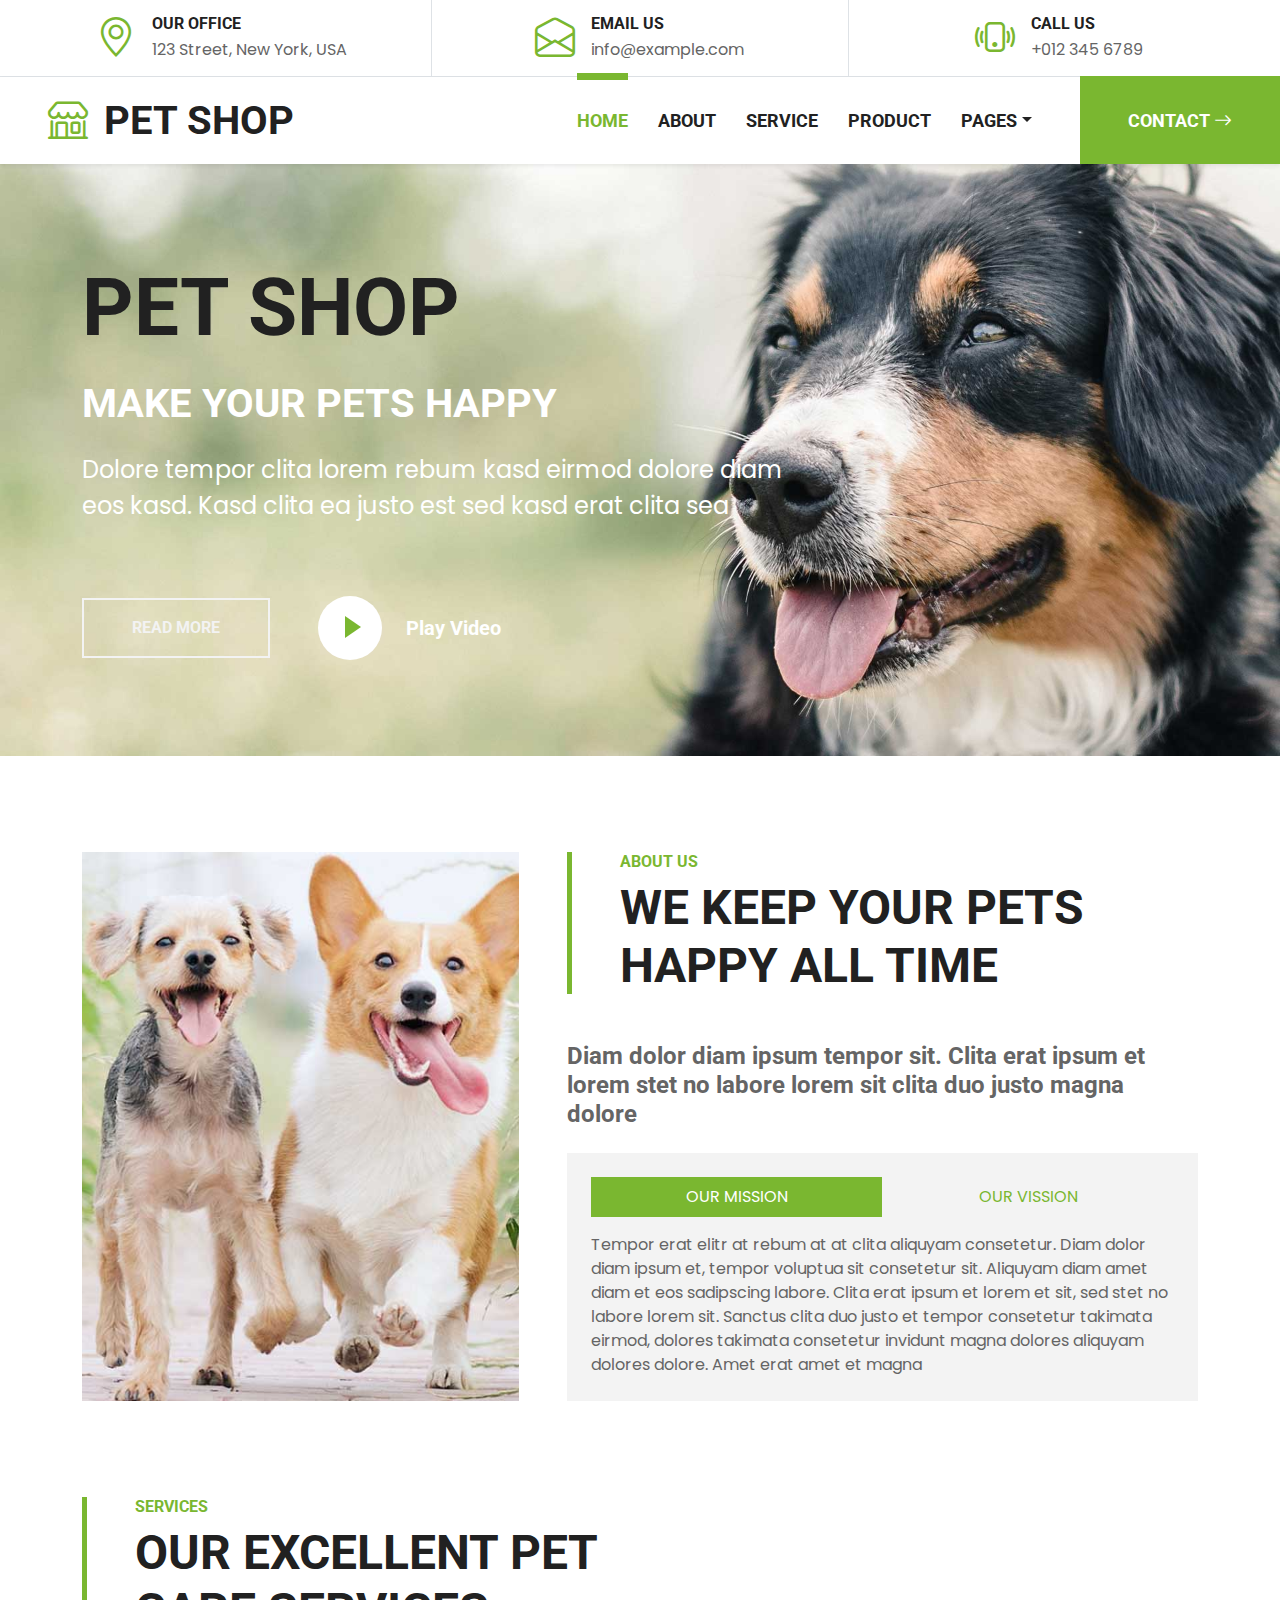
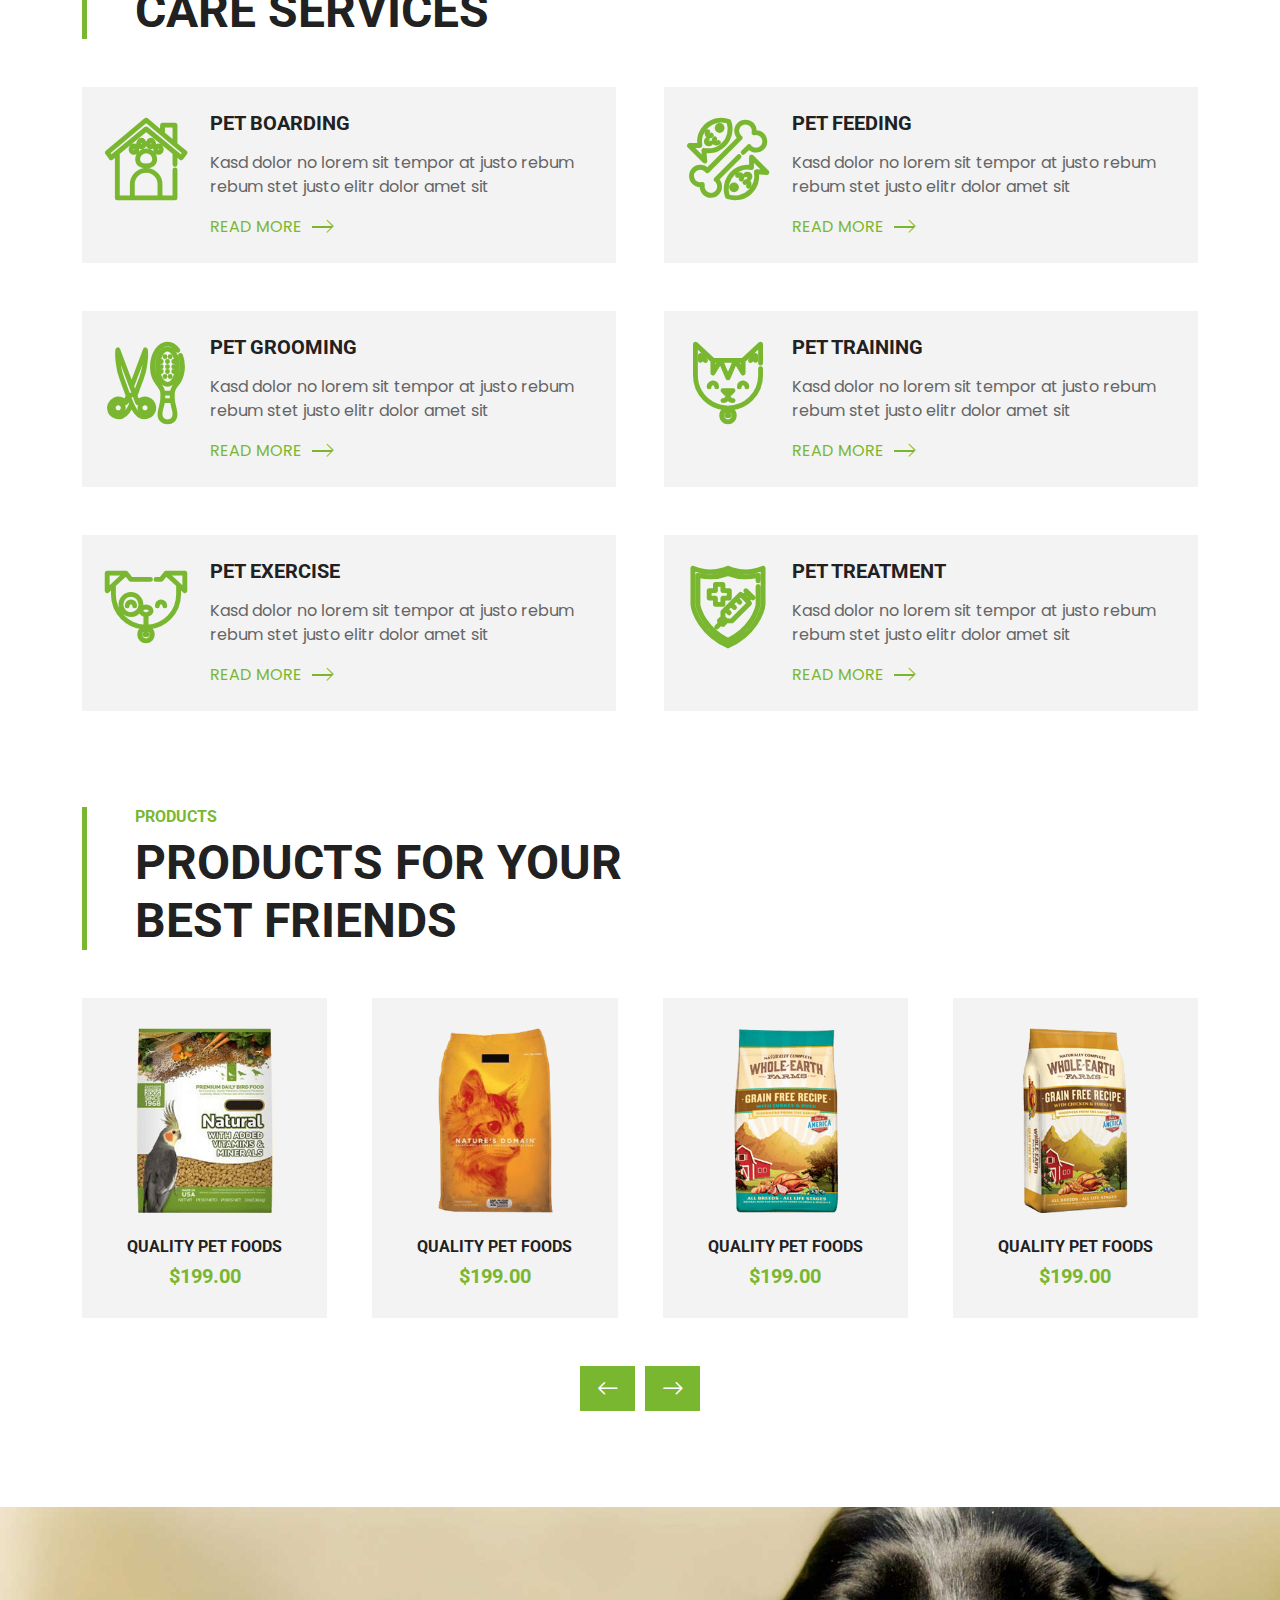
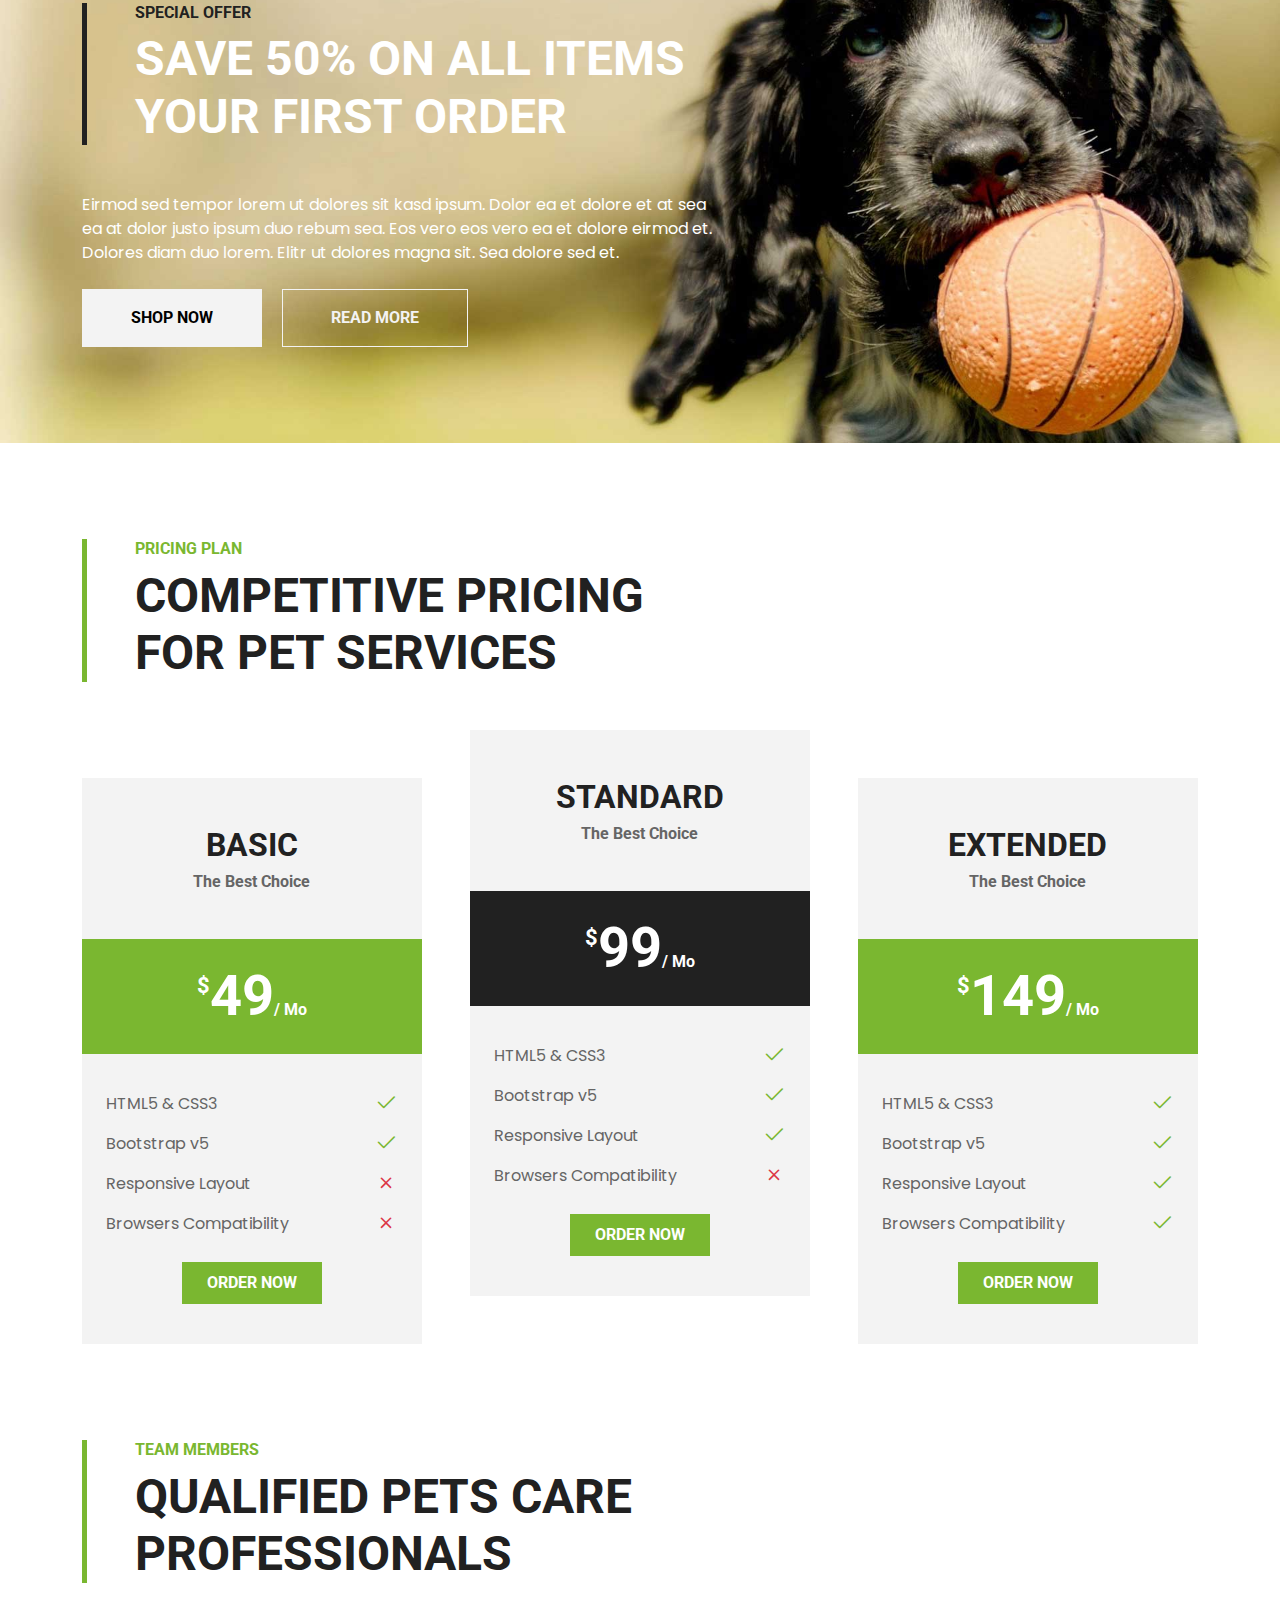
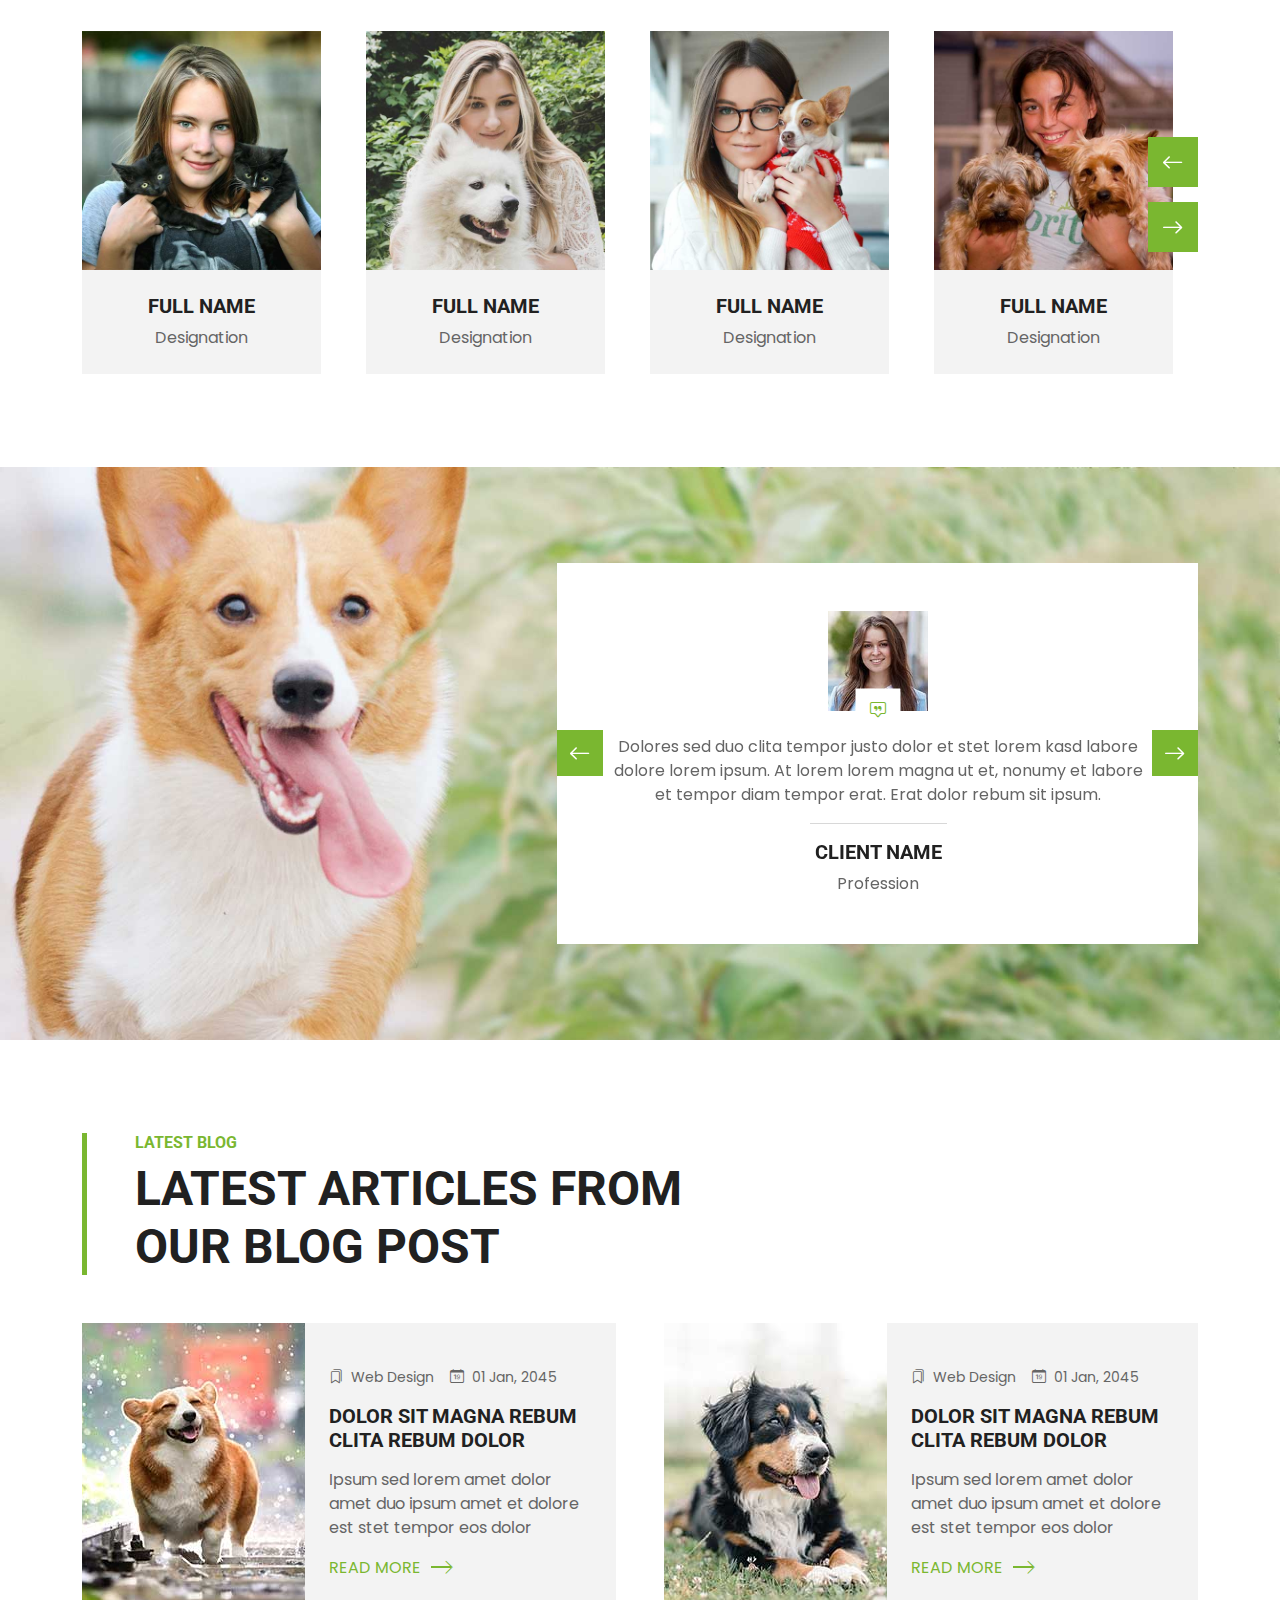
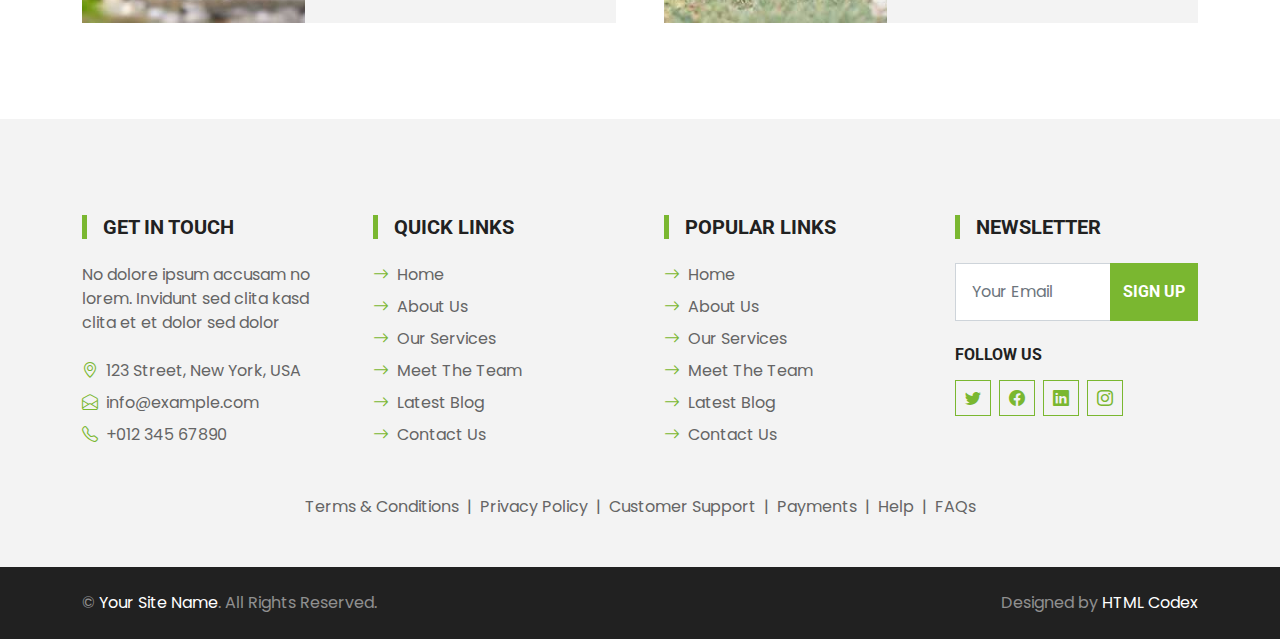
<file: pet/index.html>
<!DOCTYPE html>
<html lang="en">

<head>
    <meta charset="utf-8">
    <title>PET SHOP - Pet Shop Website Template</title>
    <meta content="width=device-width, initial-scale=1.0" name="viewport">
    <meta content="Free HTML Templates" name="keywords">
    <meta content="Free HTML Templates" name="description">

    <!-- Favicon -->
    <link href="img/favicon.ico" rel="icon">

    <!-- Google Web Fonts -->
    <link rel="preconnect" href="https://fonts.gstatic.com">
    <link href="https://fonts.googleapis.com/css2?family=Poppins&family=Roboto:wght@700&display=swap" rel="stylesheet">  

    <!-- Icon Font Stylesheet -->
    <link href="https://cdn.jsdelivr.net/npm/bootstrap-icons@1.4.1/font/bootstrap-icons.css" rel="stylesheet">
    <link href="lib/flaticon/font/flaticon.css" rel="stylesheet">

    <!-- Libraries Stylesheet -->
    <link href="lib/owlcarousel/assets/owl.carousel.min.css" rel="stylesheet">

    <!-- Customized Bootstrap Stylesheet -->
    <link href="css/bootstrap.min.css" rel="stylesheet">

    <!-- Template Stylesheet -->
    <link href="css/style.css" rel="stylesheet">
</head>

<body>
    <!-- Topbar Start -->
    <div class="container-fluid border-bottom d-none d-lg-block">
        <div class="row gx-0">
            <div class="col-lg-4 text-center py-2">
                <div class="d-inline-flex align-items-center">
                    <i class="bi bi-geo-alt fs-1 text-primary me-3"></i>
                    <div class="text-start">
                        <h6 class="text-uppercase mb-1">Our Office</h6>
                        <span>123 Street, New York, USA</span>
                    </div>
                </div>
            </div>
            <div class="col-lg-4 text-center border-start border-end py-2">
                <div class="d-inline-flex align-items-center">
                    <i class="bi bi-envelope-open fs-1 text-primary me-3"></i>
                    <div class="text-start">
                        <h6 class="text-uppercase mb-1">Email Us</h6>
                        <span>info@example.com</span>
                    </div>
                </div>
            </div>
            <div class="col-lg-4 text-center py-2">
                <div class="d-inline-flex align-items-center">
                    <i class="bi bi-phone-vibrate fs-1 text-primary me-3"></i>
                    <div class="text-start">
                        <h6 class="text-uppercase mb-1">Call Us</h6>
                        <span>+012 345 6789</span>
                    </div>
                </div>
            </div>
        </div>
    </div>
    <!-- Topbar End -->


    <!-- Navbar Start -->
    <nav class="navbar navbar-expand-lg bg-white navbar-light shadow-sm py-3 py-lg-0 px-3 px-lg-0">
        <a href="index.html" class="navbar-brand ms-lg-5">
            <h1 class="m-0 text-uppercase text-dark"><i class="bi bi-shop fs-1 text-primary me-3"></i>Pet Shop</h1>
        </a>
        <button class="navbar-toggler" type="button" data-bs-toggle="collapse" data-bs-target="#navbarCollapse">
            <span class="navbar-toggler-icon"></span>
        </button>
        <div class="collapse navbar-collapse" id="navbarCollapse">
            <div class="navbar-nav ms-auto py-0">
                <a href="index.html" class="nav-item nav-link active">Home</a>
                <a href="about.html" class="nav-item nav-link">About</a>
                <a href="service.html" class="nav-item nav-link">Service</a>
                <a href="product.html" class="nav-item nav-link">Product</a>
                <div class="nav-item dropdown">
                    <a href="#" class="nav-link dropdown-toggle" data-bs-toggle="dropdown">Pages</a>
                    <div class="dropdown-menu m-0">
                        <a href="price.html" class="dropdown-item">Pricing Plan</a>
                        <a href="team.html" class="dropdown-item">The Team</a>
                        <a href="testimonial.html" class="dropdown-item">Testimonial</a>
                        <a href="blog.html" class="dropdown-item">Blog Grid</a>
                        <a href="detail.html" class="dropdown-item">Blog Detail</a>
                    </div>
                </div>
                <a href="contact.html" class="nav-item nav-link nav-contact bg-primary text-white px-5 ms-lg-5">Contact <i class="bi bi-arrow-right"></i></a>
            </div>
        </div>
    </nav>
    <!-- Navbar End -->


    <!-- Hero Start -->
    <div class="container-fluid bg-primary py-5 mb-5 hero-header">
        <div class="container py-5">
            <div class="row justify-content-start">
                <div class="col-lg-8 text-center text-lg-start">
                    <h1 class="display-1 text-uppercase text-dark mb-lg-4">Pet Shop</h1>
                    <h1 class="text-uppercase text-white mb-lg-4">Make Your Pets Happy</h1>
                    <p class="fs-4 text-white mb-lg-4">Dolore tempor clita lorem rebum kasd eirmod dolore diam eos kasd. Kasd clita ea justo est sed kasd erat clita sea</p>
                    <div class="d-flex align-items-center justify-content-center justify-content-lg-start pt-5">
                        <a href="" class="btn btn-outline-light border-2 py-md-3 px-md-5 me-5">Read More</a>
                        <button type="button" class="btn-play" data-bs-toggle="modal"
                            data-src="https://www.youtube.com/embed/DWRcNpR6Kdc" data-bs-target="#videoModal">
                            <span></span>
                        </button>
                        <h5 class="font-weight-normal text-white m-0 ms-4 d-none d-sm-block">Play Video</h5>
                    </div>
                </div>
            </div>
        </div>
    </div>
    <!-- Hero End -->


    <!-- Video Modal Start -->
    <div class="modal fade" id="videoModal" tabindex="-1" aria-labelledby="exampleModalLabel" aria-hidden="true">
        <div class="modal-dialog">
            <div class="modal-content rounded-0">
                <div class="modal-header">
                    <h5 class="modal-title" id="exampleModalLabel">Youtube Video</h5>
                    <button type="button" class="btn-close" data-bs-dismiss="modal" aria-label="Close"></button>
                </div>
                <div class="modal-body">
                    <!-- 16:9 aspect ratio -->
                    <div class="ratio ratio-16x9">
                        <iframe class="embed-responsive-item" src="" id="video" allowfullscreen allowscriptaccess="always"
                            allow="autoplay"></iframe>
                    </div>
                </div>
            </div>
        </div>
    </div>
    <!-- Video Modal End -->


    <!-- About Start -->
    <div class="container-fluid py-5">
        <div class="container">
            <div class="row gx-5">
                <div class="col-lg-5 mb-5 mb-lg-0" style="min-height: 500px;">
                    <div class="position-relative h-100">
                        <img class="position-absolute w-100 h-100 rounded" src="img/about.jpg" style="object-fit: cover;">
                    </div>
                </div>
                <div class="col-lg-7">
                    <div class="border-start border-5 border-primary ps-5 mb-5">
                        <h6 class="text-primary text-uppercase">About Us</h6>
                        <h1 class="display-5 text-uppercase mb-0">We Keep Your Pets Happy All Time</h1>
                    </div>
                    <h4 class="text-body mb-4">Diam dolor diam ipsum tempor sit. Clita erat ipsum et lorem stet no labore lorem sit clita duo justo magna dolore</h4>
                    <div class="bg-light p-4">
                        <ul class="nav nav-pills justify-content-between mb-3" id="pills-tab" role="tablist">
                            <li class="nav-item w-50" role="presentation">
                                <button class="nav-link text-uppercase w-100 active" id="pills-1-tab" data-bs-toggle="pill"
                                    data-bs-target="#pills-1" type="button" role="tab" aria-controls="pills-1"
                                    aria-selected="true">Our Mission</button>
                            </li>
                            <li class="nav-item w-50" role="presentation">
                                <button class="nav-link text-uppercase w-100" id="pills-2-tab" data-bs-toggle="pill"
                                    data-bs-target="#pills-2" type="button" role="tab" aria-controls="pills-2"
                                    aria-selected="false">Our Vission</button>
                            </li>
                        </ul>
                        <div class="tab-content" id="pills-tabContent">
                            <div class="tab-pane fade show active" id="pills-1" role="tabpanel" aria-labelledby="pills-1-tab">
                                <p class="mb-0">Tempor erat elitr at rebum at at clita aliquyam consetetur. Diam dolor diam ipsum et, tempor voluptua sit consetetur sit. Aliquyam diam amet diam et eos sadipscing labore. Clita erat ipsum et lorem et sit, sed stet no labore lorem sit. Sanctus clita duo justo et tempor consetetur takimata eirmod, dolores takimata consetetur invidunt magna dolores aliquyam dolores dolore. Amet erat amet et magna</p>
                            </div>
                            <div class="tab-pane fade" id="pills-2" role="tabpanel" aria-labelledby="pills-2-tab">
                                <p class="mb-0">Tempor erat elitr at rebum at at clita aliquyam consetetur. Diam dolor diam ipsum et, tempor voluptua sit consetetur sit. Aliquyam diam amet diam et eos sadipscing labore. Clita erat ipsum et lorem et sit, sed stet no labore lorem sit. Sanctus clita duo justo et tempor consetetur takimata eirmod, dolores takimata consetetur invidunt magna dolores aliquyam dolores dolore. Amet erat amet et magna</p>
                            </div>
                        </div>
                    </div>
                </div>
            </div>
        </div>
    </div>
    <!-- About End -->
    

    <!-- Services Start -->
    <div class="container-fluid py-5">
        <div class="container">
            <div class="border-start border-5 border-primary ps-5 mb-5" style="max-width: 600px;">
                <h6 class="text-primary text-uppercase">Services</h6>
                <h1 class="display-5 text-uppercase mb-0">Our Excellent Pet Care Services</h1>
            </div>
            <div class="row g-5">
                <div class="col-md-6">
                    <div class="service-item bg-light d-flex p-4">
                        <i class="flaticon-house display-1 text-primary me-4"></i>
                        <div>
                            <h5 class="text-uppercase mb-3">Pet Boarding</h5>
                            <p>Kasd dolor no lorem sit tempor at justo rebum rebum stet justo elitr dolor amet sit</p>
                            <a class="text-primary text-uppercase" href="">Read More<i class="bi bi-chevron-right"></i></a>
                        </div>
                    </div>
                </div>
                <div class="col-md-6">
                    <div class="service-item bg-light d-flex p-4">
                        <i class="flaticon-food display-1 text-primary me-4"></i>
                        <div>
                            <h5 class="text-uppercase mb-3">Pet Feeding</h5>
                            <p>Kasd dolor no lorem sit tempor at justo rebum rebum stet justo elitr dolor amet sit</p>
                            <a class="text-primary text-uppercase" href="">Read More<i class="bi bi-chevron-right"></i></a>
                        </div>
                    </div>
                </div>
                <div class="col-md-6">
                    <div class="service-item bg-light d-flex p-4">
                        <i class="flaticon-grooming display-1 text-primary me-4"></i>
                        <div>
                            <h5 class="text-uppercase mb-3">Pet Grooming</h5>
                            <p>Kasd dolor no lorem sit tempor at justo rebum rebum stet justo elitr dolor amet sit</p>
                            <a class="text-primary text-uppercase" href="">Read More<i class="bi bi-chevron-right"></i></a>
                        </div>
                    </div>
                </div>
                <div class="col-md-6">
                    <div class="service-item bg-light d-flex p-4">
                        <i class="flaticon-cat display-1 text-primary me-4"></i>
                        <div>
                            <h5 class="text-uppercase mb-3">Pet Training</h5>
                            <p>Kasd dolor no lorem sit tempor at justo rebum rebum stet justo elitr dolor amet sit</p>
                            <a class="text-primary text-uppercase" href="">Read More<i class="bi bi-chevron-right"></i></a>
                        </div>
                    </div>
                </div>
                <div class="col-md-6">
                    <div class="service-item bg-light d-flex p-4">
                        <i class="flaticon-dog display-1 text-primary me-4"></i>
                        <div>
                            <h5 class="text-uppercase mb-3">Pet Exercise</h5>
                            <p>Kasd dolor no lorem sit tempor at justo rebum rebum stet justo elitr dolor amet sit</p>
                            <a class="text-primary text-uppercase" href="">Read More<i class="bi bi-chevron-right"></i></a>
                        </div>
                    </div>
                </div>
                <div class="col-md-6">
                    <div class="service-item bg-light d-flex p-4">
                        <i class="flaticon-vaccine display-1 text-primary me-4"></i>
                        <div>
                            <h5 class="text-uppercase mb-3">Pet Treatment</h5>
                            <p>Kasd dolor no lorem sit tempor at justo rebum rebum stet justo elitr dolor amet sit</p>
                            <a class="text-primary text-uppercase" href="">Read More<i class="bi bi-chevron-right"></i></a>
                        </div>
                    </div>
                </div>
            </div>
        </div>
    </div>
    <!-- Services End -->


    <!-- Products Start -->
    <div class="container-fluid py-5">
        <div class="container">
            <div class="border-start border-5 border-primary ps-5 mb-5" style="max-width: 600px;">
                <h6 class="text-primary text-uppercase">Products</h6>
                <h1 class="display-5 text-uppercase mb-0">Products For Your Best Friends</h1>
            </div>
            <div class="owl-carousel product-carousel">
                <div class="pb-5">
                    <div class="product-item position-relative bg-light d-flex flex-column text-center">
                        <img class="img-fluid mb-4" src="img/product-1.png" alt="">
                        <h6 class="text-uppercase">Quality Pet Foods</h6>
                        <h5 class="text-primary mb-0">$199.00</h5>
                        <div class="btn-action d-flex justify-content-center">
                            <a class="btn btn-primary py-2 px-3" href=""><i class="bi bi-cart"></i></a>
                            <a class="btn btn-primary py-2 px-3" href=""><i class="bi bi-eye"></i></a>
                        </div>
                    </div>
                </div>
                <div class="pb-5">
                    <div class="product-item position-relative bg-light d-flex flex-column text-center">
                        <img class="img-fluid mb-4" src="img/product-2.png" alt="">
                        <h6 class="text-uppercase">Quality Pet Foods</h6>
                        <h5 class="text-primary mb-0">$199.00</h5>
                        <div class="btn-action d-flex justify-content-center">
                            <a class="btn btn-primary py-2 px-3" href=""><i class="bi bi-cart"></i></a>
                            <a class="btn btn-primary py-2 px-3" href=""><i class="bi bi-eye"></i></a>
                        </div>
                    </div>
                </div>
                <div class="pb-5">
                    <div class="product-item position-relative bg-light d-flex flex-column text-center">
                        <img class="img-fluid mb-4" src="img/product-3.png" alt="">
                        <h6 class="text-uppercase">Quality Pet Foods</h6>
                        <h5 class="text-primary mb-0">$199.00</h5>
                        <div class="btn-action d-flex justify-content-center">
                            <a class="btn btn-primary py-2 px-3" href=""><i class="bi bi-cart"></i></a>
                            <a class="btn btn-primary py-2 px-3" href=""><i class="bi bi-eye"></i></a>
                        </div>
                    </div>
                </div>
                <div class="pb-5">
                    <div class="product-item position-relative bg-light d-flex flex-column text-center">
                        <img class="img-fluid mb-4" src="img/product-4.png" alt="">
                        <h6 class="text-uppercase">Quality Pet Foods</h6>
                        <h5 class="text-primary mb-0">$199.00</h5>
                        <div class="btn-action d-flex justify-content-center">
                            <a class="btn btn-primary py-2 px-3" href=""><i class="bi bi-cart"></i></a>
                            <a class="btn btn-primary py-2 px-3" href=""><i class="bi bi-eye"></i></a>
                        </div>
                    </div>
                </div>
                <div class="pb-5">
                    <div class="product-item position-relative bg-light d-flex flex-column text-center">
                        <img class="img-fluid mb-4" src="img/product-2.png" alt="">
                        <h6 class="text-uppercase">Quality Pet Foods</h6>
                        <h5 class="text-primary mb-0">$199.00</h5>
                        <div class="btn-action d-flex justify-content-center">
                            <a class="btn btn-primary py-2 px-3" href=""><i class="bi bi-cart"></i></a>
                            <a class="btn btn-primary py-2 px-3" href=""><i class="bi bi-eye"></i></a>
                        </div>
                    </div>
                </div>
            </div>
        </div>
    </div>
    <!-- Products End -->


    <!-- Offer Start -->
    <div class="container-fluid bg-offer my-5 py-5">
        <div class="container py-5">
            <div class="row gx-5 justify-content-start">
                <div class="col-lg-7">
                    <div class="border-start border-5 border-dark ps-5 mb-5">
                        <h6 class="text-dark text-uppercase">Special Offer</h6>
                        <h1 class="display-5 text-uppercase text-white mb-0">Save 50% on all items your first order</h1>
                    </div>
                    <p class="text-white mb-4">Eirmod sed tempor lorem ut dolores sit kasd ipsum. Dolor ea et dolore et at sea ea at dolor justo ipsum duo rebum sea. Eos vero eos vero ea et dolore eirmod et. Dolores diam duo lorem. Elitr ut dolores magna sit. Sea dolore sed et.</p>
                    <a href="" class="btn btn-light py-md-3 px-md-5 me-3">Shop Now</a>
                    <a href="" class="btn btn-outline-light py-md-3 px-md-5">Read More</a>
                </div>
            </div>
        </div>
    </div>
    <!-- Offer End -->


    <!-- Pricing Plan Start -->
    <div class="container-fluid py-5">
        <div class="container">
            <div class="border-start border-5 border-primary ps-5 mb-5" style="max-width: 600px;">
                <h6 class="text-primary text-uppercase">Pricing Plan</h6>
                <h1 class="display-5 text-uppercase mb-0">Competitive Pricing For Pet Services</h1>
            </div>
            <div class="row g-5">
                <div class="col-lg-4">
                    <div class="bg-light text-center pt-5 mt-lg-5">
                        <h2 class="text-uppercase">Basic</h2>
                        <h6 class="text-body mb-5">The Best Choice</h6>
                        <div class="text-center bg-primary p-4 mb-2">
                            <h1 class="display-4 text-white mb-0">
                                <small class="align-top"
                                    style="font-size: 22px; line-height: 45px;">$</small>49<small
                                    class="align-bottom" style="font-size: 16px; line-height: 40px;">/
                                    Mo</small>
                            </h1>
                        </div>
                        <div class="text-center p-4">
                            <div class="d-flex align-items-center justify-content-between mb-1">
                                <span>HTML5 & CSS3</span>
                                <i class="bi bi-check2 fs-4 text-primary"></i>
                            </div>
                            <div class="d-flex align-items-center justify-content-between mb-1">
                                <span>Bootstrap v5</span>
                                <i class="bi bi-check2 fs-4 text-primary"></i>
                            </div>
                            <div class="d-flex align-items-center justify-content-between mb-1">
                                <span>Responsive Layout</span>
                                <i class="bi bi-x fs-4 text-danger"></i>
                            </div>
                            <div class="d-flex align-items-center justify-content-between mb-1">
                                <span>Browsers Compatibility</span>
                                <i class="bi bi-x fs-4 text-danger"></i>
                            </div>
                            <a href="" class="btn btn-primary text-uppercase py-2 px-4 my-3">Order Now</a>
                        </div>
                    </div>
                </div>
                <div class="col-lg-4">
                    <div class="bg-light text-center pt-5">
                        <h2 class="text-uppercase">Standard</h2>
                        <h6 class="text-body mb-5">The Best Choice</h6>
                        <div class="text-center bg-dark p-4 mb-2">
                            <h1 class="display-4 text-white mb-0">
                                <small class="align-top"
                                    style="font-size: 22px; line-height: 45px;">$</small>99<small
                                    class="align-bottom" style="font-size: 16px; line-height: 40px;">/
                                    Mo</small>
                            </h1>
                        </div>
                        <div class="text-center p-4">
                            <div class="d-flex align-items-center justify-content-between mb-1">
                                <span>HTML5 & CSS3</span>
                                <i class="bi bi-check2 fs-4 text-primary"></i>
                            </div>
                            <div class="d-flex align-items-center justify-content-between mb-1">
                                <span>Bootstrap v5</span>
                                <i class="bi bi-check2 fs-4 text-primary"></i>
                            </div>
                            <div class="d-flex align-items-center justify-content-between mb-1">
                                <span>Responsive Layout</span>
                                <i class="bi bi-check2 fs-4 text-primary"></i>
                            </div>
                            <div class="d-flex align-items-center justify-content-between mb-1">
                                <span>Browsers Compatibility</span>
                                <i class="bi bi-x fs-4 text-danger"></i>
                            </div>
                            <a href="" class="btn btn-primary text-uppercase py-2 px-4 my-3">Order Now</a>
                        </div>
                    </div>
                </div>
                <div class="col-lg-4">
                    <div class="bg-light text-center pt-5 mt-lg-5">
                        <h2 class="text-uppercase">Extended</h2>
                        <h6 class="text-body mb-5">The Best Choice</h6>
                        <div class="text-center bg-primary p-4 mb-2">
                            <h1 class="display-4 text-white mb-0">
                                <small class="align-top"
                                    style="font-size: 22px; line-height: 45px;">$</small>149<small
                                    class="align-bottom" style="font-size: 16px; line-height: 40px;">/
                                    Mo</small>
                            </h1>
                        </div>
                        <div class="text-center p-4">
                            <div class="d-flex align-items-center justify-content-between mb-1">
                                <span>HTML5 & CSS3</span>
                                <i class="bi bi-check2 fs-4 text-primary"></i>
                            </div>
                            <div class="d-flex align-items-center justify-content-between mb-1">
                                <span>Bootstrap v5</span>
                                <i class="bi bi-check2 fs-4 text-primary"></i>
                            </div>
                            <div class="d-flex align-items-center justify-content-between mb-1">
                                <span>Responsive Layout</span>
                                <i class="bi bi-check2 fs-4 text-primary"></i>
                            </div>
                            <div class="d-flex align-items-center justify-content-between mb-1">
                                <span>Browsers Compatibility</span>
                                <i class="bi bi-check2 fs-4 text-primary"></i>
                            </div>
                            <a href="" class="btn btn-primary text-uppercase py-2 px-4 my-3">Order Now</a>
                        </div>
                    </div>
                </div>
            </div>
        </div>
    </div>
    <!-- Pricing Plan End -->


    <!-- Team Start -->
    <div class="container-fluid py-5">
        <div class="container">
            <div class="border-start border-5 border-primary ps-5 mb-5" style="max-width: 600px;">
                <h6 class="text-primary text-uppercase">Team Members</h6>
                <h1 class="display-5 text-uppercase mb-0">Qualified Pets Care Professionals</h1>
            </div>
            <div class="owl-carousel team-carousel position-relative" style="padding-right: 25px;">
                <div class="team-item">
                    <div class="position-relative overflow-hidden">
                        <img class="img-fluid w-100" src="img/team-1.jpg" alt="">
                        <div class="team-overlay">
                            <div class="d-flex align-items-center justify-content-start">
                                <a class="btn btn-light btn-square mx-1" href="#"><i class="bi bi-twitter"></i></a>
                                <a class="btn btn-light btn-square mx-1" href="#"><i class="bi bi-facebook"></i></a>
                                <a class="btn btn-light btn-square mx-1" href="#"><i class="bi bi-linkedin"></i></a>
                            </div>
                        </div>
                    </div>
                    <div class="bg-light text-center p-4">
                        <h5 class="text-uppercase">Full Name</h5>
                        <p class="m-0">Designation</p>
                    </div>
                </div>
                <div class="team-item">
                    <div class="position-relative overflow-hidden">
                        <img class="img-fluid w-100" src="img/team-2.jpg" alt="">
                        <div class="team-overlay">
                            <div class="d-flex align-items-center justify-content-start">
                                <a class="btn btn-light btn-square mx-1" href="#"><i class="bi bi-twitter"></i></a>
                                <a class="btn btn-light btn-square mx-1" href="#"><i class="bi bi-facebook"></i></a>
                                <a class="btn btn-light btn-square mx-1" href="#"><i class="bi bi-linkedin"></i></a>
                            </div>
                        </div>
                    </div>
                    <div class="bg-light text-center p-4">
                        <h5 class="text-uppercase">Full Name</h5>
                        <p class="m-0">Designation</p>
                    </div>
                </div>
                <div class="team-item">
                    <div class="position-relative overflow-hidden">
                        <img class="img-fluid w-100" src="img/team-3.jpg" alt="">
                        <div class="team-overlay">
                            <div class="d-flex align-items-center justify-content-start">
                                <a class="btn btn-light btn-square mx-1" href="#"><i class="bi bi-twitter"></i></a>
                                <a class="btn btn-light btn-square mx-1" href="#"><i class="bi bi-facebook"></i></a>
                                <a class="btn btn-light btn-square mx-1" href="#"><i class="bi bi-linkedin"></i></a>
                            </div>
                        </div>
                    </div>
                    <div class="bg-light text-center p-4">
                        <h5 class="text-uppercase">Full Name</h5>
                        <p class="m-0">Designation</p>
                    </div>
                </div>
                <div class="team-item">
                    <div class="position-relative overflow-hidden">
                        <img class="img-fluid w-100" src="img/team-4.jpg" alt="">
                        <div class="team-overlay">
                            <div class="d-flex align-items-center justify-content-start">
                                <a class="btn btn-light btn-square mx-1" href="#"><i class="bi bi-twitter"></i></a>
                                <a class="btn btn-light btn-square mx-1" href="#"><i class="bi bi-facebook"></i></a>
                                <a class="btn btn-light btn-square mx-1" href="#"><i class="bi bi-linkedin"></i></a>
                            </div>
                        </div>
                    </div>
                    <div class="bg-light text-center p-4">
                        <h5 class="text-uppercase">Full Name</h5>
                        <p class="m-0">Designation</p>
                    </div>
                </div>
                <div class="team-item">
                    <div class="position-relative overflow-hidden">
                        <img class="img-fluid w-100" src="img/team-5.jpg" alt="">
                        <div class="team-overlay">
                            <div class="d-flex align-items-center justify-content-start">
                                <a class="btn btn-light btn-square mx-1" href="#"><i class="bi bi-twitter"></i></a>
                                <a class="btn btn-light btn-square mx-1" href="#"><i class="bi bi-facebook"></i></a>
                                <a class="btn btn-light btn-square mx-1" href="#"><i class="bi bi-linkedin"></i></a>
                            </div>
                        </div>
                    </div>
                    <div class="bg-light text-center p-4">
                        <h5 class="text-uppercase">Full Name</h5>
                        <p class="m-0">Designation</p>
                    </div>
                </div>
            </div>
        </div>
    </div>
    <!-- Team End -->


    <!-- Testimonial Start -->
    <div class="container-fluid bg-testimonial py-5" style="margin: 45px 0;">
        <div class="container py-5">
            <div class="row justify-content-end">
                <div class="col-lg-7">
                    <div class="owl-carousel testimonial-carousel bg-white p-5">
                        <div class="testimonial-item text-center">
                            <div class="position-relative mb-4">
                                <img class="img-fluid mx-auto" src="img/testimonial-1.jpg" alt="">
                                <div class="position-absolute top-100 start-50 translate-middle d-flex align-items-center justify-content-center bg-white" style="width: 45px; height: 45px;">
                                    <i class="bi bi-chat-square-quote text-primary"></i>
                                </div>
                            </div>
                            <p>Dolores sed duo clita tempor justo dolor et stet lorem kasd labore dolore lorem ipsum. At lorem lorem magna ut et, nonumy et labore et tempor diam tempor erat. Erat dolor rebum sit ipsum.</p>
                            <hr class="w-25 mx-auto">
                            <h5 class="text-uppercase">Client Name</h5>
                            <span>Profession</span>
                        </div>
                        <div class="testimonial-item text-center">
                            <div class="position-relative mb-4">
                                <img class="img-fluid mx-auto" src="img/testimonial-2.jpg" alt="">
                                <div class="position-absolute top-100 start-50 translate-middle d-flex align-items-center justify-content-center bg-white" style="width: 45px; height: 45px;">
                                    <i class="bi bi-chat-square-quote text-primary"></i>
                                </div>
                            </div>
                            <p>Dolores sed duo clita tempor justo dolor et stet lorem kasd labore dolore lorem ipsum. At lorem lorem magna ut et, nonumy et labore et tempor diam tempor erat. Erat dolor rebum sit ipsum.</p>
                            <hr class="w-25 mx-auto">
                            <h5 class="text-uppercase">Client Name</h5>
                            <span>Profession</span>
                        </div>
                    </div>
                </div>
            </div>
        </div>
    </div>
    <!-- Testimonial End -->


    <!-- Blog Start -->
    <div class="container-fluid py-5">
        <div class="container">
            <div class="border-start border-5 border-primary ps-5 mb-5" style="max-width: 600px;">
                <h6 class="text-primary text-uppercase">Latest Blog</h6>
                <h1 class="display-5 text-uppercase mb-0">Latest Articles From Our Blog Post</h1>
            </div>
            <div class="row g-5">
                <div class="col-lg-6">
                    <div class="blog-item">
                        <div class="row g-0 bg-light overflow-hidden">
                            <div class="col-12 col-sm-5 h-100">
                                <img class="img-fluid h-100" src="img/blog-1.jpg" style="object-fit: cover;">
                            </div>
                            <div class="col-12 col-sm-7 h-100 d-flex flex-column justify-content-center">
                                <div class="p-4">
                                    <div class="d-flex mb-3">
                                        <small class="me-3"><i class="bi bi-bookmarks me-2"></i>Web Design</small>
                                        <small><i class="bi bi-calendar-date me-2"></i>01 Jan, 2045</small>
                                    </div>
                                    <h5 class="text-uppercase mb-3">Dolor sit magna rebum clita rebum dolor</h5>
                                    <p>Ipsum sed lorem amet dolor amet duo ipsum amet et dolore est stet tempor eos dolor</p>
                                    <a class="text-primary text-uppercase" href="">Read More<i class="bi bi-chevron-right"></i></a>
                                </div>
                            </div>
                        </div>
                    </div>
                </div>
                <div class="col-lg-6">
                    <div class="blog-item">
                        <div class="row g-0 bg-light overflow-hidden">
                            <div class="col-12 col-sm-5 h-100">
                                <img class="img-fluid h-100" src="img/blog-2.jpg" style="object-fit: cover;">
                            </div>
                            <div class="col-12 col-sm-7 h-100 d-flex flex-column justify-content-center">
                                <div class="p-4">
                                    <div class="d-flex mb-3">
                                        <small class="me-3"><i class="bi bi-bookmarks me-2"></i>Web Design</small>
                                        <small><i class="bi bi-calendar-date me-2"></i>01 Jan, 2045</small>
                                    </div>
                                    <h5 class="text-uppercase mb-3">Dolor sit magna rebum clita rebum dolor</h5>
                                    <p>Ipsum sed lorem amet dolor amet duo ipsum amet et dolore est stet tempor eos dolor</p>
                                    <a class="text-primary text-uppercase" href="">Read More<i class="bi bi-chevron-right"></i></a>
                                </div>
                            </div>
                        </div>
                    </div>
                </div>
            </div>
        </div>
    </div>
    <!-- Blog End -->
    

    <!-- Footer Start -->
    <div class="container-fluid bg-light mt-5 py-5">
        <div class="container pt-5">
            <div class="row g-5">
                <div class="col-lg-3 col-md-6">
                    <h5 class="text-uppercase border-start border-5 border-primary ps-3 mb-4">Get In Touch</h5>
                    <p class="mb-4">No dolore ipsum accusam no lorem. Invidunt sed clita kasd clita et et dolor sed dolor</p>
                    <p class="mb-2"><i class="bi bi-geo-alt text-primary me-2"></i>123 Street, New York, USA</p>
                    <p class="mb-2"><i class="bi bi-envelope-open text-primary me-2"></i>info@example.com</p>
                    <p class="mb-0"><i class="bi bi-telephone text-primary me-2"></i>+012 345 67890</p>
                </div>
                <div class="col-lg-3 col-md-6">
                    <h5 class="text-uppercase border-start border-5 border-primary ps-3 mb-4">Quick Links</h5>
                    <div class="d-flex flex-column justify-content-start">
                        <a class="text-body mb-2" href="#"><i class="bi bi-arrow-right text-primary me-2"></i>Home</a>
                        <a class="text-body mb-2" href="#"><i class="bi bi-arrow-right text-primary me-2"></i>About Us</a>
                        <a class="text-body mb-2" href="#"><i class="bi bi-arrow-right text-primary me-2"></i>Our Services</a>
                        <a class="text-body mb-2" href="#"><i class="bi bi-arrow-right text-primary me-2"></i>Meet The Team</a>
                        <a class="text-body mb-2" href="#"><i class="bi bi-arrow-right text-primary me-2"></i>Latest Blog</a>
                        <a class="text-body" href="#"><i class="bi bi-arrow-right text-primary me-2"></i>Contact Us</a>
                    </div>
                </div>
                <div class="col-lg-3 col-md-6">
                    <h5 class="text-uppercase border-start border-5 border-primary ps-3 mb-4">Popular Links</h5>
                    <div class="d-flex flex-column justify-content-start">
                        <a class="text-body mb-2" href="#"><i class="bi bi-arrow-right text-primary me-2"></i>Home</a>
                        <a class="text-body mb-2" href="#"><i class="bi bi-arrow-right text-primary me-2"></i>About Us</a>
                        <a class="text-body mb-2" href="#"><i class="bi bi-arrow-right text-primary me-2"></i>Our Services</a>
                        <a class="text-body mb-2" href="#"><i class="bi bi-arrow-right text-primary me-2"></i>Meet The Team</a>
                        <a class="text-body mb-2" href="#"><i class="bi bi-arrow-right text-primary me-2"></i>Latest Blog</a>
                        <a class="text-body" href="#"><i class="bi bi-arrow-right text-primary me-2"></i>Contact Us</a>
                    </div>
                </div>
                <div class="col-lg-3 col-md-6">
                    <h5 class="text-uppercase border-start border-5 border-primary ps-3 mb-4">Newsletter</h5>
                    <form action="">
                        <div class="input-group">
                            <input type="text" class="form-control p-3" placeholder="Your Email">
                            <button class="btn btn-primary">Sign Up</button>
                        </div>
                    </form>
                    <h6 class="text-uppercase mt-4 mb-3">Follow Us</h6>
                    <div class="d-flex">
                        <a class="btn btn-outline-primary btn-square me-2" href="#"><i class="bi bi-twitter"></i></a>
                        <a class="btn btn-outline-primary btn-square me-2" href="#"><i class="bi bi-facebook"></i></a>
                        <a class="btn btn-outline-primary btn-square me-2" href="#"><i class="bi bi-linkedin"></i></a>
                        <a class="btn btn-outline-primary btn-square" href="#"><i class="bi bi-instagram"></i></a>
                    </div>
                </div>
                <div class="col-12 text-center text-body">
                    <a class="text-body" href="">Terms & Conditions</a>
                    <span class="mx-1">|</span>
                    <a class="text-body" href="">Privacy Policy</a>
                    <span class="mx-1">|</span>
                    <a class="text-body" href="">Customer Support</a>
                    <span class="mx-1">|</span>
                    <a class="text-body" href="">Payments</a>
                    <span class="mx-1">|</span>
                    <a class="text-body" href="">Help</a>
                    <span class="mx-1">|</span>
                    <a class="text-body" href="">FAQs</a>
                </div>
            </div>
        </div>
    </div>
    <div class="container-fluid bg-dark text-white-50 py-4">
        <div class="container">
            <div class="row g-5">
                <div class="col-md-6 text-center text-md-start">
                    <p class="mb-md-0">&copy; <a class="text-white" href="#">Your Site Name</a>. All Rights Reserved.</p>
                </div>
                <div class="col-md-6 text-center text-md-end">
                    <p class="mb-0">Designed by <a class="text-white" href="https://htmlcodex.com">HTML Codex</a></p>
                </div>
            </div>
        </div>
    </div>
    <!-- Footer End -->


    <!-- Back to Top -->
    <a href="#" class="btn btn-primary py-3 fs-4 back-to-top"><i class="bi bi-arrow-up"></i></a>


    <!-- JavaScript Libraries -->
    <script src="https://code.jquery.com/jquery-3.4.1.min.js"></script>
    <script src="https://cdn.jsdelivr.net/npm/bootstrap@5.0.0/dist/js/bootstrap.bundle.min.js"></script>
    <script src="lib/easing/easing.min.js"></script>
    <script src="lib/waypoints/waypoints.min.js"></script>
    <script src="lib/owlcarousel/owl.carousel.min.js"></script>

    <!-- Template Javascript -->
    <script src="js/main.js"></script>
</body>

</html>
</file>
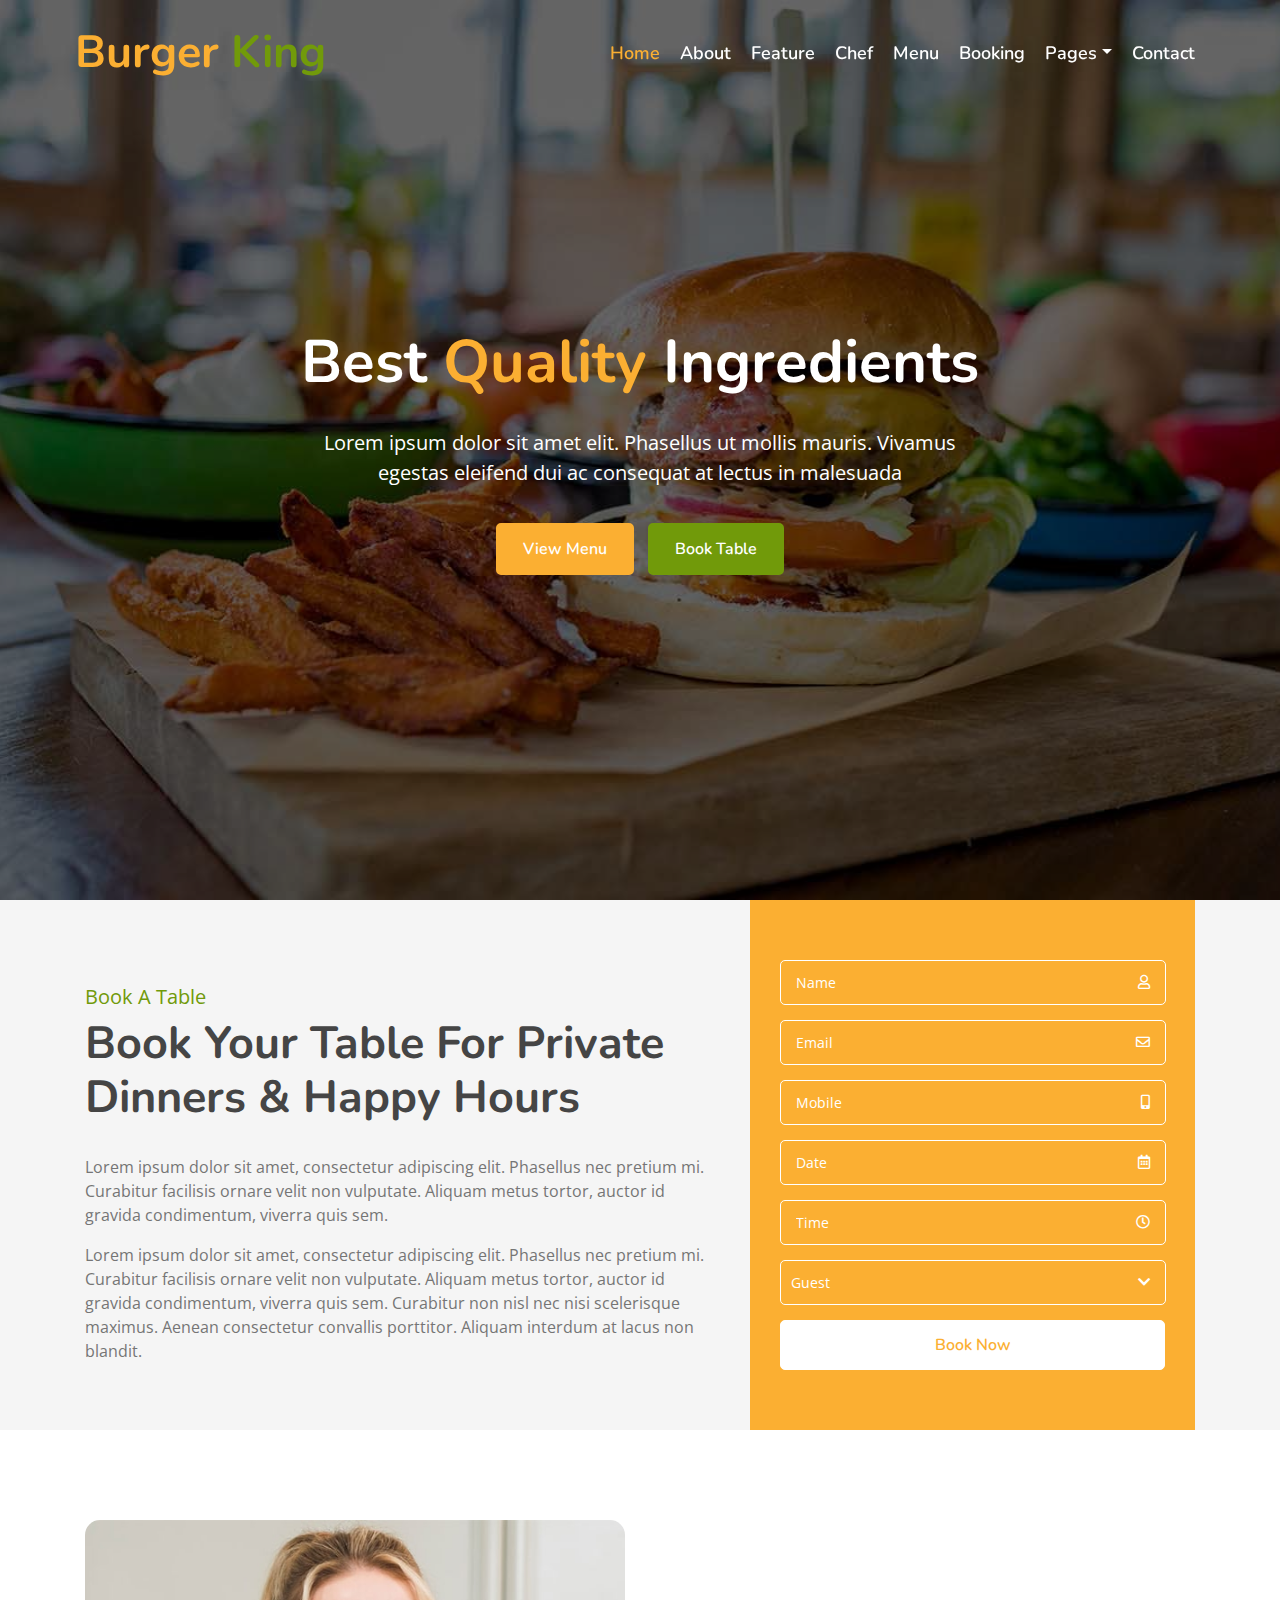
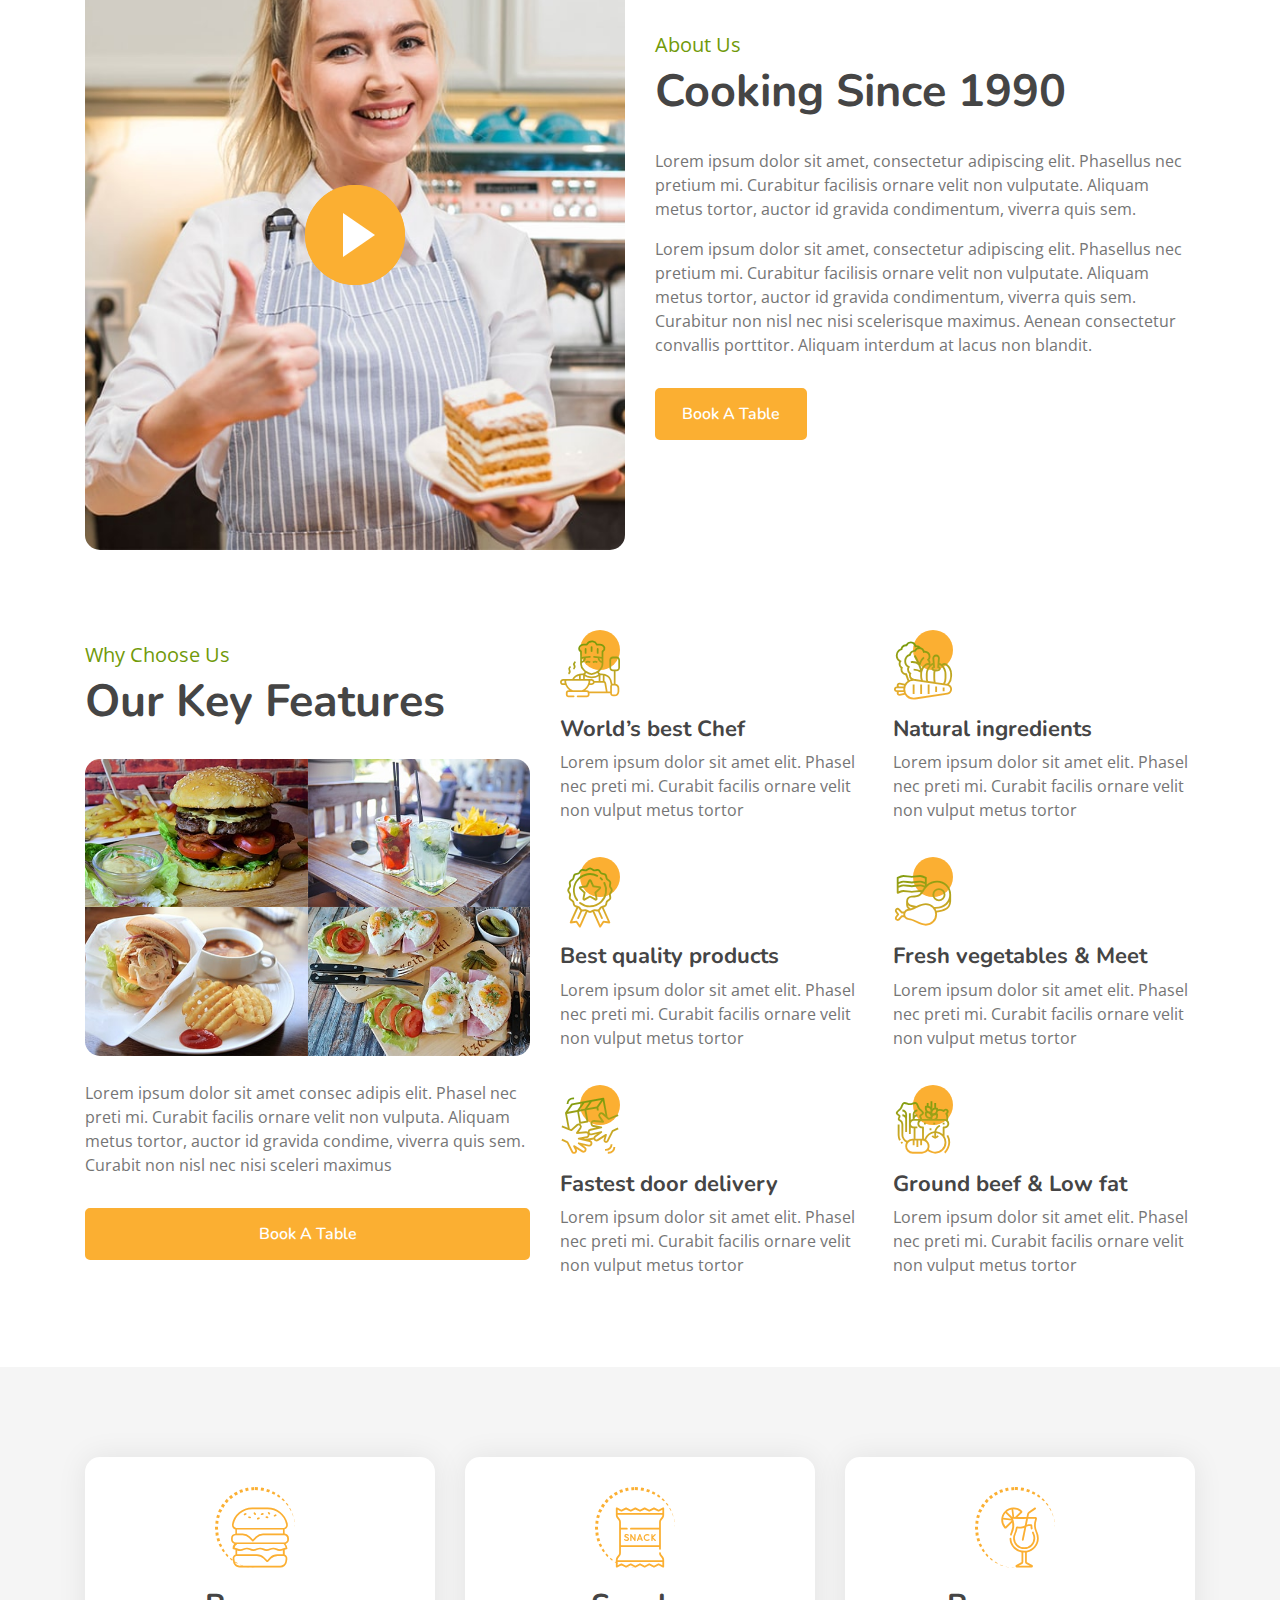
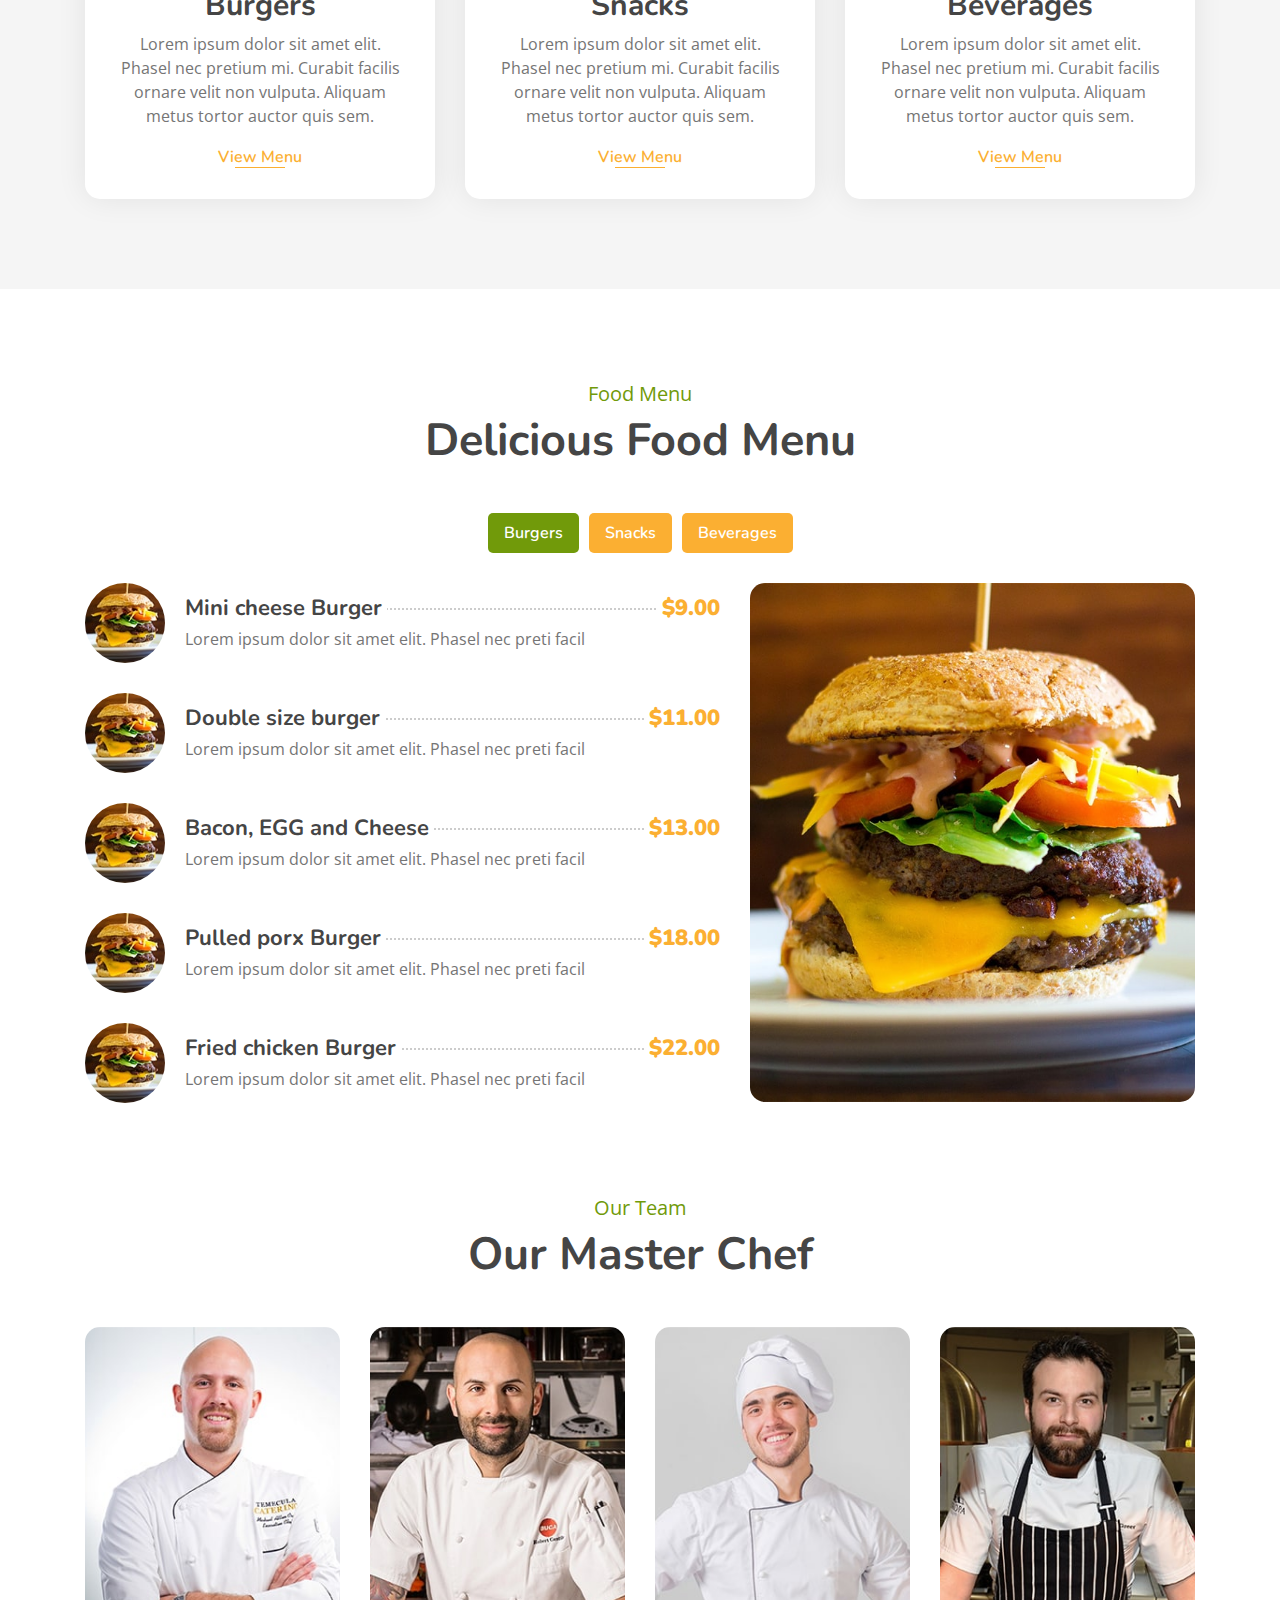
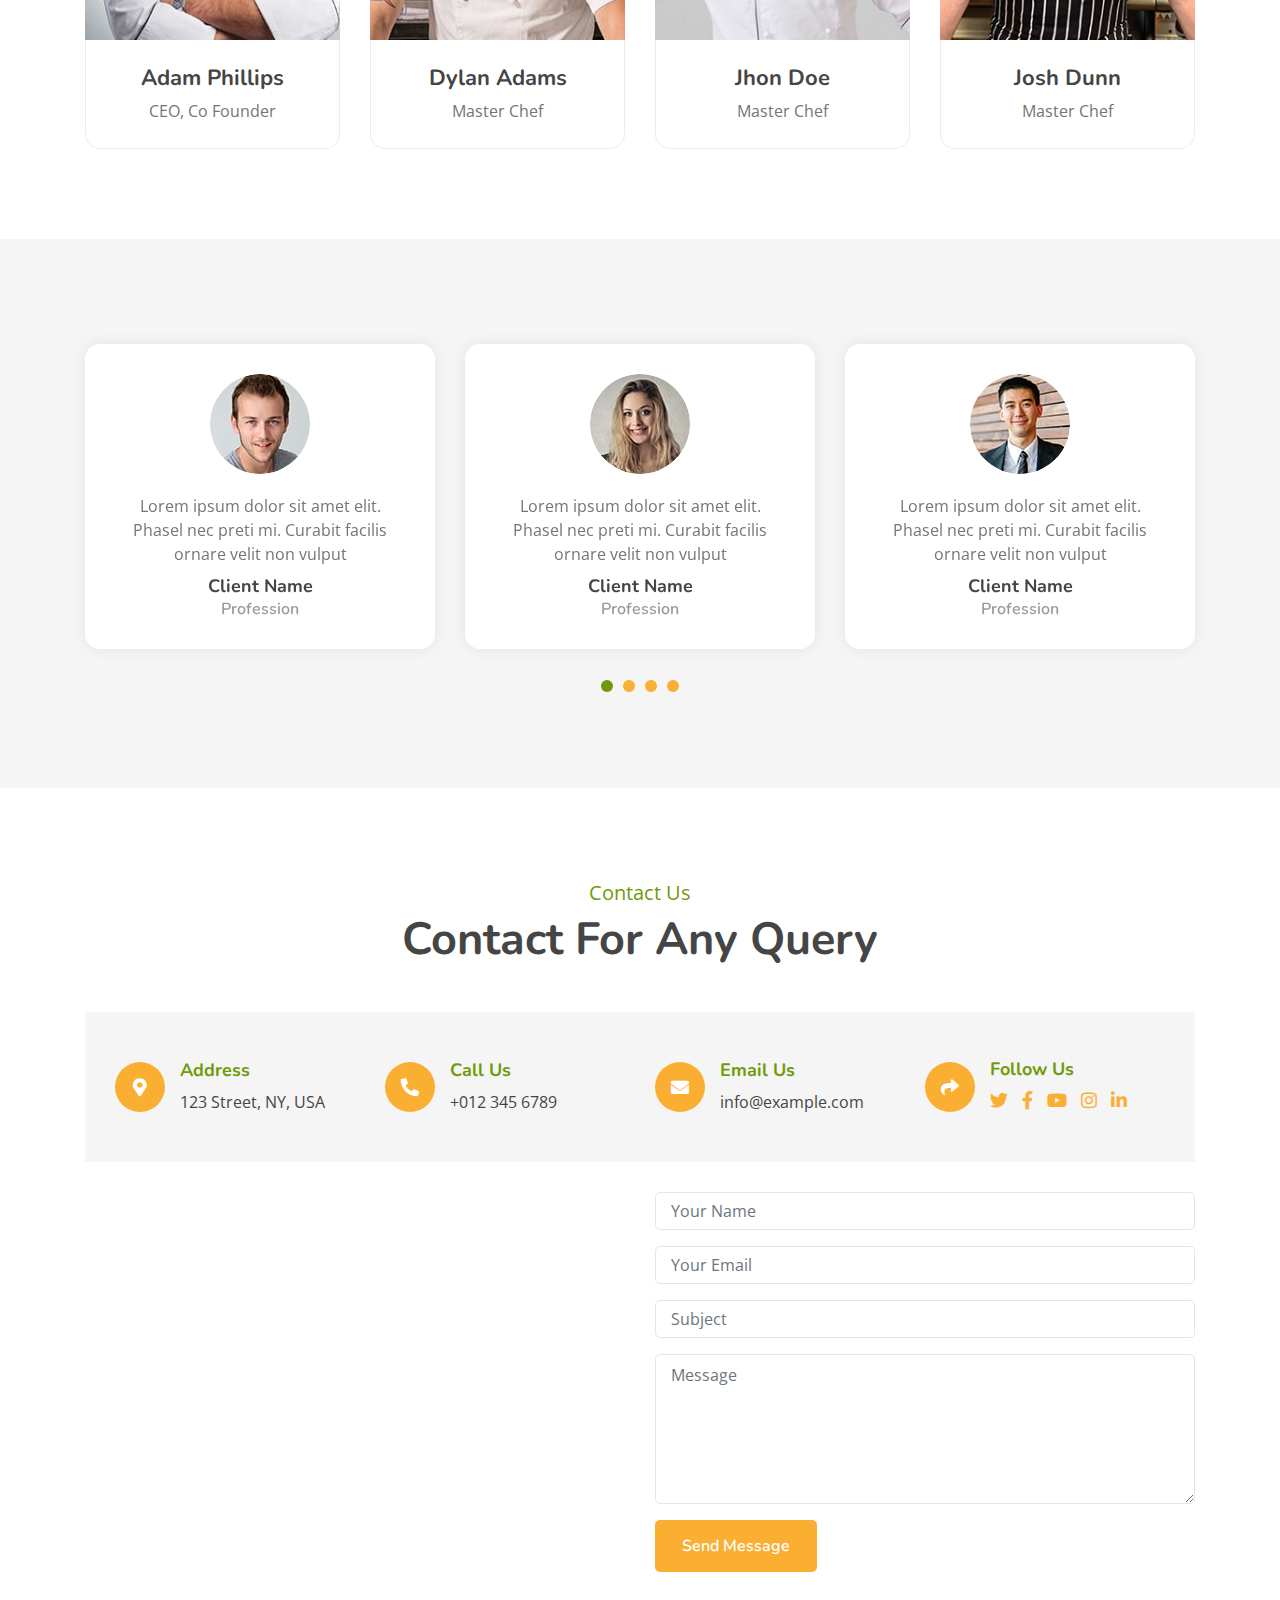
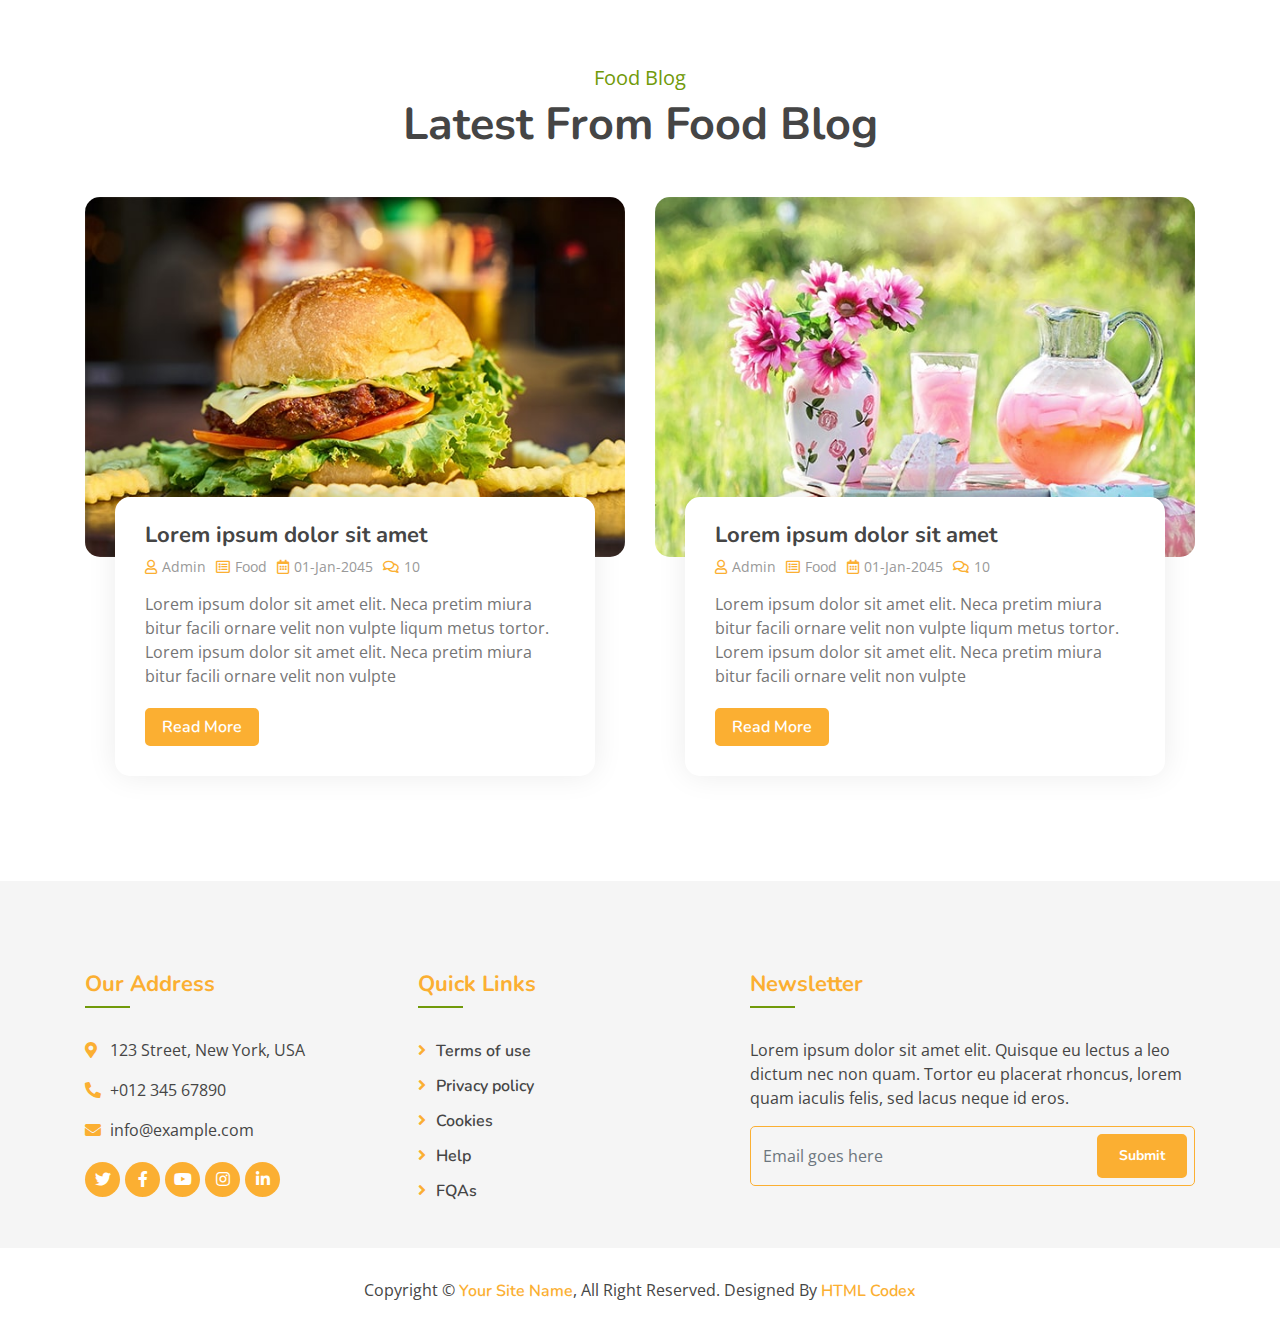
<file: resto/index.html>
<!DOCTYPE html>
<html lang="en">
    <head>
        <meta charset="utf-8">
        <title>Burger King - Food Website Template</title>
        <meta content="width=device-width, initial-scale=1.0" name="viewport">
        <meta content="Free Website Template" name="keywords">
        <meta content="Free Website Template" name="description">

        <!-- Favicon -->
        <link href="img/favicon.ico" rel="icon">

        <!-- Google Font -->
        <link href="https://fonts.googleapis.com/css?family=Open+Sans:300,400|Nunito:600,700" rel="stylesheet"> 
        
        <!-- CSS Libraries -->
        <link href="https://stackpath.bootstrapcdn.com/bootstrap/4.4.1/css/bootstrap.min.css" rel="stylesheet">
        <link href="https://cdnjs.cloudflare.com/ajax/libs/font-awesome/5.10.0/css/all.min.css" rel="stylesheet">
        <link href="lib/animate/animate.min.css" rel="stylesheet">
        <link href="lib/owlcarousel/assets/owl.carousel.min.css" rel="stylesheet">
        <link href="lib/flaticon/font/flaticon.css" rel="stylesheet">
        <link href="lib/tempusdominus/css/tempusdominus-bootstrap-4.min.css" rel="stylesheet" />

        <!-- Template Stylesheet -->
        <link href="css/style.css" rel="stylesheet">
    </head>

    <body>
        <!-- Nav Bar Start -->
        <div class="navbar navbar-expand-lg bg-light navbar-light">
            <div class="container-fluid">
                <a href="index.html" class="navbar-brand">Burger <span>King</span></a>
                <button type="button" class="navbar-toggler" data-toggle="collapse" data-target="#navbarCollapse">
                    <span class="navbar-toggler-icon"></span>
                </button>

                <div class="collapse navbar-collapse justify-content-between" id="navbarCollapse">
                    <div class="navbar-nav ml-auto">
                        <a href="index.html" class="nav-item nav-link active">Home</a>
                        <a href="about.html" class="nav-item nav-link">About</a>
                        <a href="feature.html" class="nav-item nav-link">Feature</a>
                        <a href="team.html" class="nav-item nav-link">Chef</a>
                        <a href="menu.html" class="nav-item nav-link">Menu</a>
                        <a href="booking.html" class="nav-item nav-link">Booking</a>
                        <div class="nav-item dropdown">
                            <a href="#" class="nav-link dropdown-toggle" data-toggle="dropdown">Pages</a>
                            <div class="dropdown-menu">
                                <a href="blog.html" class="dropdown-item">Blog Grid</a>
                                <a href="single.html" class="dropdown-item">Blog Detail</a>
                            </div>
                        </div>
                        <a href="contact.html" class="nav-item nav-link">Contact</a>
                    </div>
                </div>
            </div>
        </div>
        <!-- Nav Bar End -->


        <!-- Carousel Start -->
        <div class="carousel">
            <div class="container-fluid">
                <div class="owl-carousel">
                    <div class="carousel-item">
                        <div class="carousel-img">
                            <img src="img/carousel-1.jpg" alt="Image">
                        </div>
                        <div class="carousel-text">
                            <h1>Best <span>Quality</span> Ingredients</h1>
                            <p>
                                Lorem ipsum dolor sit amet elit. Phasellus ut mollis mauris. Vivamus egestas eleifend dui ac consequat at lectus in malesuada
                            </p>
                            <div class="carousel-btn">
                                <a class="btn custom-btn" href="">View Menu</a>
                                <a class="btn custom-btn" href="">Book Table</a>
                            </div>
                        </div>
                    </div>
                    <div class="carousel-item">
                        <div class="carousel-img">
                            <img src="img/carousel-2.jpg" alt="Image">
                        </div>
                        <div class="carousel-text">
                            <h1>World’s <span>Best</span> Chef</h1>
                            <p>
                                Morbi sagittis turpis id suscipit feugiat. Suspendisse eu augue urna. Morbi sagittis, orci sodales varius fermentum, tortor
                            </p>
                            <div class="carousel-btn">
                                <a class="btn custom-btn" href="">View Menu</a>
                                <a class="btn custom-btn" href="">Book Table</a>
                            </div>
                        </div>
                    </div>
                    <div class="carousel-item">
                        <div class="carousel-img">
                            <img src="img/carousel-3.jpg" alt="Image">
                        </div>
                        <div class="carousel-text">
                            <h1>Fastest Order <span>Delivery</span></h1>
                            <p>
                                Sed ultrices, est eget feugiat accumsan, dui nibh egestas tortor, ut rhoncus nibh ligula euismod quam. Proin pellentesque odio
                            </p>
                            <div class="carousel-btn">
                                <a class="btn custom-btn" href="">View Menu</a>
                                <a class="btn custom-btn" href="">Book Table</a>
                            </div>
                        </div>
                    </div>
                </div>
            </div>
        </div>
        <!-- Carousel End -->
        
        
        <!-- Booking Start -->
        <div class="booking">
            <div class="container">
                <div class="row align-items-center">
                    <div class="col-lg-7">
                        <div class="booking-content">
                            <div class="section-header">
                                <p>Book A Table</p>
                                <h2>Book Your Table For Private Dinners & Happy Hours</h2>
                            </div>
                            <div class="about-text">
                                <p>
                                    Lorem ipsum dolor sit amet, consectetur adipiscing elit. Phasellus nec pretium mi. Curabitur facilisis ornare velit non vulputate. Aliquam metus tortor, auctor id gravida condimentum, viverra quis sem.
                                </p>
                                <p>
                                    Lorem ipsum dolor sit amet, consectetur adipiscing elit. Phasellus nec pretium mi. Curabitur facilisis ornare velit non vulputate. Aliquam metus tortor, auctor id gravida condimentum, viverra quis sem. Curabitur non nisl nec nisi scelerisque maximus. Aenean consectetur convallis porttitor. Aliquam interdum at lacus non blandit.
                                </p>
                            </div>
                        </div>
                    </div>
                    <div class="col-lg-5">
                        <div class="booking-form">
                            <form>
                                <div class="control-group">
                                    <div class="input-group">
                                        <input type="text" class="form-control" placeholder="Name" required="required" />
                                        <div class="input-group-append">
                                            <div class="input-group-text"><i class="far fa-user"></i></div>
                                        </div>
                                    </div>
                                </div>
                                <div class="control-group">
                                    <div class="input-group">
                                        <input type="email" class="form-control" placeholder="Email" required="required" />
                                        <div class="input-group-append">
                                            <div class="input-group-text"><i class="far fa-envelope"></i></div>
                                        </div>
                                    </div>
                                </div>
                                <div class="control-group">
                                    <div class="input-group">
                                        <input type="text" class="form-control" placeholder="Mobile" required="required" />
                                        <div class="input-group-append">
                                            <div class="input-group-text"><i class="fa fa-mobile-alt"></i></div>
                                        </div>
                                    </div>
                                </div>
                                <div class="control-group">
                                    <div class="input-group date" id="date" data-target-input="nearest">
                                        <input type="text" class="form-control datetimepicker-input" placeholder="Date" data-target="#date" data-toggle="datetimepicker"/>
                                        <div class="input-group-append" data-target="#date" data-toggle="datetimepicker">
                                            <div class="input-group-text"><i class="far fa-calendar-alt"></i></div>
                                        </div>
                                    </div>
                                </div>
                                <div class="control-group">
                                    <div class="input-group time" id="time" data-target-input="nearest">
                                        <input type="text" class="form-control datetimepicker-input" placeholder="Time" data-target="#time" data-toggle="datetimepicker"/>
                                        <div class="input-group-append" data-target="#time" data-toggle="datetimepicker">
                                            <div class="input-group-text"><i class="far fa-clock"></i></div>
                                        </div>
                                    </div>
                                </div>
                                <div class="control-group">
                                    <div class="input-group">
                                        <select class="custom-select form-control">
                                            <option selected>Guest</option>
                                            <option value="1">1 Guest</option>
                                            <option value="2">2 Guest</option>
                                            <option value="3">3 Guest</option>
                                            <option value="4">4 Guest</option>
                                            <option value="5">5 Guest</option>
                                            <option value="6">6 Guest</option>
                                            <option value="7">7 Guest</option>
                                            <option value="8">8 Guest</option>
                                            <option value="9">9 Guest</option>
                                            <option value="10">10 Guest</option>
                                        </select>
                                        <div class="input-group-append">
                                            <div class="input-group-text"><i class="fa fa-chevron-down"></i></div>
                                        </div>
                                    </div>
                                </div>
                                <div>
                                    <button class="btn custom-btn" type="submit">Book Now</button>
                                </div>
                            </form>
                        </div>
                    </div>
                </div>
            </div>
        </div>
        <!-- Booking End -->
        

        <!-- About Start -->
        <div class="about">
            <div class="container">
                <div class="row align-items-center">
                    <div class="col-lg-6">
                        <div class="about-img">
                            <img src="img/about.jpg" alt="Image">
                            <button type="button" class="btn-play" data-toggle="modal" data-src="https://www.youtube.com/embed/DWRcNpR6Kdc" data-target="#videoModal">
                                <span></span>
                            </button>
                        </div>
                    </div>
                    <div class="col-lg-6">
                        <div class="about-content">
                            <div class="section-header">
                                <p>About Us</p>
                                <h2>Cooking Since 1990</h2>
                            </div>
                            <div class="about-text">
                                <p>
                                    Lorem ipsum dolor sit amet, consectetur adipiscing elit. Phasellus nec pretium mi. Curabitur facilisis ornare velit non vulputate. Aliquam metus tortor, auctor id gravida condimentum, viverra quis sem.
                                </p>
                                <p>
                                    Lorem ipsum dolor sit amet, consectetur adipiscing elit. Phasellus nec pretium mi. Curabitur facilisis ornare velit non vulputate. Aliquam metus tortor, auctor id gravida condimentum, viverra quis sem. Curabitur non nisl nec nisi scelerisque maximus. Aenean consectetur convallis porttitor. Aliquam interdum at lacus non blandit.
                                </p>
                                <a class="btn custom-btn" href="">Book A Table</a>
                            </div>
                        </div>
                    </div>
                </div>
            </div>
        </div>
        <!-- About End -->
        
        
        <!-- Video Modal Start-->
        <div class="modal fade" id="videoModal" tabindex="-1" role="dialog" aria-labelledby="exampleModalLabel" aria-hidden="true">
            <div class="modal-dialog" role="document">
                <div class="modal-content">
                    <div class="modal-body">
                        <button type="button" class="close" data-dismiss="modal" aria-label="Close">
                            <span aria-hidden="true">&times;</span>
                        </button>        
                        <!-- 16:9 aspect ratio -->
                        <div class="embed-responsive embed-responsive-16by9">
                            <iframe class="embed-responsive-item" src="" id="video"  allowscriptaccess="always" allow="autoplay"></iframe>
                        </div>
                    </div>
                </div>
            </div>
        </div> 
        <!-- Video Modal End -->
        
        
        <!-- Feature Start -->
        <div class="feature">
            <div class="container">
                <div class="row">
                    <div class="col-lg-5">
                        <div class="section-header">
                            <p>Why Choose Us</p>
                            <h2>Our Key Features</h2>
                        </div>
                        <div class="feature-text">
                            <div class="feature-img">
                                <div class="row">
                                    <div class="col-6">
                                        <img src="img/feature-1.jpg" alt="Image">
                                    </div>
                                    <div class="col-6">
                                        <img src="img/feature-2.jpg" alt="Image">
                                    </div>
                                    <div class="col-6">
                                        <img src="img/feature-3.jpg" alt="Image">
                                    </div>
                                    <div class="col-6">
                                        <img src="img/feature-4.jpg" alt="Image">
                                    </div>
                                </div>
                            </div>
                            <p>
                                Lorem ipsum dolor sit amet consec adipis elit. Phasel nec preti mi. Curabit facilis ornare velit non vulputa. Aliquam metus tortor, auctor id gravida condime, viverra quis sem. Curabit non nisl nec nisi sceleri maximus 
                            </p>
                            <a class="btn custom-btn" href="">Book A Table</a>
                        </div>
                    </div>
                    <div class="col-lg-7">
                        <div class="row">
                            <div class="col-sm-6">
                                <div class="feature-item">
                                    <i class="flaticon-cooking"></i>
                                    <h3>World’s best Chef</h3>
                                    <p>
                                        Lorem ipsum dolor sit amet elit. Phasel nec preti mi. Curabit facilis ornare velit non vulput metus tortor
                                    </p>
                                </div>
                            </div>
                            <div class="col-sm-6">
                                <div class="feature-item">
                                    <i class="flaticon-vegetable"></i>
                                    <h3>Natural ingredients</h3>
                                    <p>
                                        Lorem ipsum dolor sit amet elit. Phasel nec preti mi. Curabit facilis ornare velit non vulput metus tortor
                                    </p>
                                </div>
                            </div>
                        </div>
                        <div class="row">
                            <div class="col-sm-6">
                                <div class="feature-item">
                                    <i class="flaticon-medal"></i>
                                    <h3>Best quality products</h3>
                                    <p>
                                        Lorem ipsum dolor sit amet elit. Phasel nec preti mi. Curabit facilis ornare velit non vulput metus tortor
                                    </p>
                                </div>
                            </div>
                            <div class="col-sm-6">
                                <div class="feature-item">
                                    <i class="flaticon-meat"></i>
                                    <h3>Fresh vegetables & Meet</h3>
                                    <p>
                                        Lorem ipsum dolor sit amet elit. Phasel nec preti mi. Curabit facilis ornare velit non vulput metus tortor
                                    </p>
                                </div>
                            </div>
                        </div>
                        <div class="row">
                            <div class="col-sm-6">
                                <div class="feature-item">
                                    <i class="flaticon-courier"></i>
                                    <h3>Fastest door delivery</h3>
                                    <p>
                                        Lorem ipsum dolor sit amet elit. Phasel nec preti mi. Curabit facilis ornare velit non vulput metus tortor
                                    </p>
                                </div>
                            </div>
                            <div class="col-sm-6">
                                <div class="feature-item">
                                    <i class="flaticon-fruits-and-vegetables"></i>
                                    <h3>Ground beef & Low fat</h3>
                                    <p>
                                        Lorem ipsum dolor sit amet elit. Phasel nec preti mi. Curabit facilis ornare velit non vulput metus tortor
                                    </p>
                                </div>
                            </div>
                        </div>
                    </div>
                </div>
            </div>
        </div>
        <!-- Feature End -->
        
        
        <!-- Food Start -->
        <div class="food">
            <div class="container">
                <div class="row align-items-center">
                    <div class="col-md-4">
                        <div class="food-item">
                            <i class="flaticon-burger"></i>
                            <h2>Burgers</h2>
                            <p>
                                Lorem ipsum dolor sit amet elit. Phasel nec pretium mi. Curabit facilis ornare velit non vulputa. Aliquam metus tortor auctor quis sem. 
                            </p>
                            <a href="">View Menu</a>
                        </div>
                    </div>
                    <div class="col-md-4">
                        <div class="food-item">
                            <i class="flaticon-snack"></i>
                            <h2>Snacks</h2>
                            <p>
                                Lorem ipsum dolor sit amet elit. Phasel nec pretium mi. Curabit facilis ornare velit non vulputa. Aliquam metus tortor auctor quis sem. 
                            </p>
                            <a href="">View Menu</a>
                        </div>
                    </div>
                    <div class="col-md-4">
                        <div class="food-item">
                            <i class="flaticon-cocktail"></i>
                            <h2>Beverages</h2>
                            <p>
                                Lorem ipsum dolor sit amet elit. Phasel nec pretium mi. Curabit facilis ornare velit non vulputa. Aliquam metus tortor auctor quis sem. 
                            </p>
                            <a href="">View Menu</a>
                        </div>
                    </div>
                </div>
            </div>
        </div>
        <!-- Food End -->
        
        
        <!-- Menu Start -->
        <div class="menu">
            <div class="container">
                <div class="section-header text-center">
                    <p>Food Menu</p>
                    <h2>Delicious Food Menu</h2>
                </div>
                <div class="menu-tab">
                    <ul class="nav nav-pills justify-content-center">
                        <li class="nav-item">
                            <a class="nav-link active" data-toggle="pill" href="#burgers">Burgers</a>
                        </li>
                        <li class="nav-item">
                            <a class="nav-link" data-toggle="pill" href="#snacks">Snacks</a>
                        </li>
                        <li class="nav-item">
                            <a class="nav-link" data-toggle="pill" href="#beverages">Beverages</a>
                        </li>
                    </ul>
                    <div class="tab-content">
                        <div id="burgers" class="container tab-pane active">
                            <div class="row">
                                <div class="col-lg-7 col-md-12">
                                    <div class="menu-item">
                                        <div class="menu-img">
                                            <img src="img/menu-burger.jpg" alt="Image">
                                        </div>
                                        <div class="menu-text">
                                            <h3><span>Mini cheese Burger</span> <strong>$9.00</strong></h3>
                                            <p>Lorem ipsum dolor sit amet elit. Phasel nec preti facil</p>
                                        </div>
                                    </div>
                                    <div class="menu-item">
                                        <div class="menu-img">
                                            <img src="img/menu-burger.jpg" alt="Image">
                                        </div>
                                        <div class="menu-text">
                                            <h3><span>Double size burger</span> <strong>$11.00</strong></h3>
                                            <p>Lorem ipsum dolor sit amet elit. Phasel nec preti facil</p>
                                        </div>
                                    </div>
                                    <div class="menu-item">
                                        <div class="menu-img">
                                            <img src="img/menu-burger.jpg" alt="Image">
                                        </div>
                                        <div class="menu-text">
                                            <h3><span>Bacon, EGG and Cheese</span> <strong>$13.00</strong></h3>
                                            <p>Lorem ipsum dolor sit amet elit. Phasel nec preti facil</p>
                                        </div>
                                    </div>
                                    <div class="menu-item">
                                        <div class="menu-img">
                                            <img src="img/menu-burger.jpg" alt="Image">
                                        </div>
                                        <div class="menu-text">
                                            <h3><span>Pulled porx Burger</span> <strong>$18.00</strong></h3>
                                            <p>Lorem ipsum dolor sit amet elit. Phasel nec preti facil</p>
                                        </div>
                                    </div>
                                    <div class="menu-item">
                                        <div class="menu-img">
                                            <img src="img/menu-burger.jpg" alt="Image">
                                        </div>
                                        <div class="menu-text">
                                            <h3><span>Fried chicken Burger</span> <strong>$22.00</strong></h3>
                                            <p>Lorem ipsum dolor sit amet elit. Phasel nec preti facil</p>
                                        </div>
                                    </div>
                                </div>
                                <div class="col-lg-5 d-none d-lg-block">
                                    <img src="img/menu-burger-img.jpg" alt="Image">
                                </div>
                            </div>
                        </div>
                        <div id="snacks" class="container tab-pane fade">
                            <div class="row">
                                <div class="col-lg-7 col-md-12">
                                    <div class="menu-item">
                                        <div class="menu-img">
                                            <img src="img/menu-snack.jpg" alt="Image">
                                        </div>
                                        <div class="menu-text">
                                            <h3><span>Corn Tikki - Spicy fried Aloo</span> <strong>$15.00</strong></h3>
                                            <p>Lorem ipsum dolor sit amet elit. Phasel nec preti facil</p>
                                        </div>
                                    </div>
                                    <div class="menu-item">
                                        <div class="menu-img">
                                            <img src="img/menu-snack.jpg" alt="Image">
                                        </div>
                                        <div class="menu-text">
                                            <h3><span>Bread besan Toast</span> <strong>$35.00</strong></h3>
                                            <p>Lorem ipsum dolor sit amet elit. Phasel nec preti facil</p>
                                        </div>
                                    </div>
                                    <div class="menu-item">
                                        <div class="menu-img">
                                            <img src="img/menu-snack.jpg" alt="Image">
                                        </div>
                                        <div class="menu-text">
                                            <h3><span>Healthy soya nugget snacks</span> <strong>$20.00</strong></h3>
                                            <p>Lorem ipsum dolor sit amet elit. Phasel nec preti facil</p>
                                        </div>
                                    </div>
                                    <div class="menu-item">
                                        <div class="menu-img">
                                            <img src="img/menu-snack.jpg" alt="Image">
                                        </div>
                                        <div class="menu-text">
                                            <h3><span>Tandoori Soya Chunks</span> <strong>$30.00</strong></h3>
                                            <p>Lorem ipsum dolor sit amet elit. Phasel nec preti facil</p>
                                        </div>
                                    </div>
                                </div>
                                <div class="col-lg-5 d-none d-lg-block">
                                    <img src="img/menu-snack-img.jpg" alt="Image">
                                </div>
                            </div>
                        </div>
                        <div id="beverages" class="container tab-pane fade">
                            <div class="row">
                                <div class="col-lg-7 col-md-12">
                                    <div class="menu-item">
                                        <div class="menu-img">
                                            <img src="img/menu-beverage.jpg" alt="Image">
                                        </div>
                                        <div class="menu-text">
                                            <h3><span>Single Cup Brew</span> <strong>$7.00</strong></h3>
                                            <p>Lorem ipsum dolor sit amet elit. Phasel nec preti facil</p>
                                        </div>
                                    </div>
                                    <div class="menu-item">
                                        <div class="menu-img">
                                            <img src="img/menu-beverage.jpg" alt="Image">
                                        </div>
                                        <div class="menu-text">
                                            <h3><span>Caffe Americano</span> <strong>$9.00</strong></h3>
                                            <p>Lorem ipsum dolor sit amet elit. Phasel nec preti facil</p>
                                        </div>
                                    </div>
                                    <div class="menu-item">
                                        <div class="menu-img">
                                            <img src="img/menu-beverage.jpg" alt="Image">
                                        </div>
                                        <div class="menu-text">
                                            <h3><span>Caramel Macchiato</span> <strong>$15.00</strong></h3>
                                            <p>Lorem ipsum dolor sit amet elit. Phasel nec preti facil</p>
                                        </div>
                                    </div>
                                    <div class="menu-item">
                                        <div class="menu-img">
                                            <img src="img/menu-beverage.jpg" alt="Image">
                                        </div>
                                        <div class="menu-text">
                                            <h3><span>Standard black coffee</span> <strong>$8.00</strong></h3>
                                            <p>Lorem ipsum dolor sit amet elit. Phasel nec preti facil</p>
                                        </div>
                                    </div>
                                    <div class="menu-item">
                                        <div class="menu-img">
                                            <img src="img/menu-beverage.jpg" alt="Image">
                                        </div>
                                        <div class="menu-text">
                                            <h3><span>Standard black coffee</span> <strong>$12.00</strong></h3>
                                            <p>Lorem ipsum dolor sit amet elit. Phasel nec preti facil</p>
                                        </div>
                                    </div>
                                </div>
                                <div class="col-lg-5 d-none d-lg-block">
                                    <img src="img/menu-beverage-img.jpg" alt="Image">
                                </div>
                            </div>
                        </div>
                    </div>
                </div>
            </div>
        </div>
        <!-- Menu End -->
        
        
        <!-- Team Start -->
        <div class="team">
            <div class="container">
                <div class="section-header text-center">
                    <p>Our Team</p>
                    <h2>Our Master Chef</h2>
                </div>
                <div class="row">
                    <div class="col-lg-3 col-md-6">
                        <div class="team-item">
                            <div class="team-img">
                                <img src="img/team-1.jpg" alt="Image">
                                <div class="team-social">
                                    <a href=""><i class="fab fa-twitter"></i></a>
                                    <a href=""><i class="fab fa-facebook-f"></i></a>
                                    <a href=""><i class="fab fa-linkedin-in"></i></a>
                                    <a href=""><i class="fab fa-instagram"></i></a>
                                </div>
                            </div>
                            <div class="team-text">
                                <h2>Adam Phillips</h2>
                                <p>CEO, Co Founder</p>
                            </div>
                        </div>
                    </div>
                    <div class="col-lg-3 col-md-6">
                        <div class="team-item">
                            <div class="team-img">
                                <img src="img/team-2.jpg" alt="Image">
                                <div class="team-social">
                                    <a href=""><i class="fab fa-twitter"></i></a>
                                    <a href=""><i class="fab fa-facebook-f"></i></a>
                                    <a href=""><i class="fab fa-linkedin-in"></i></a>
                                    <a href=""><i class="fab fa-instagram"></i></a>
                                </div>
                            </div>
                            <div class="team-text">
                                <h2>Dylan Adams</h2>
                                <p>Master Chef</p>
                            </div>
                        </div>
                    </div>
                    <div class="col-lg-3 col-md-6">
                        <div class="team-item">
                            <div class="team-img">
                                <img src="img/team-3.jpg" alt="Image">
                                <div class="team-social">
                                    <a href=""><i class="fab fa-twitter"></i></a>
                                    <a href=""><i class="fab fa-facebook-f"></i></a>
                                    <a href=""><i class="fab fa-linkedin-in"></i></a>
                                    <a href=""><i class="fab fa-instagram"></i></a>
                                </div>
                            </div>
                            <div class="team-text">
                                <h2>Jhon Doe</h2>
                                <p>Master Chef</p>
                            </div>
                        </div>
                    </div>
                    <div class="col-lg-3 col-md-6">
                        <div class="team-item">
                            <div class="team-img">
                                <img src="img/team-4.jpg" alt="Image">
                                <div class="team-social">
                                    <a href=""><i class="fab fa-twitter"></i></a>
                                    <a href=""><i class="fab fa-facebook-f"></i></a>
                                    <a href=""><i class="fab fa-linkedin-in"></i></a>
                                    <a href=""><i class="fab fa-instagram"></i></a>
                                </div>
                            </div>
                            <div class="team-text">
                                <h2>Josh Dunn</h2>
                                <p>Master Chef</p>
                            </div>
                        </div>
                    </div>
                </div>
            </div>
        </div>
        <!-- Team End -->
        
        
        <!-- Testimonial Start -->
        <div class="testimonial">
            <div class="container">
                <div class="owl-carousel testimonials-carousel">
                    <div class="testimonial-item">
                        <div class="testimonial-img">
                            <img src="img/testimonial-1.jpg" alt="Image">
                        </div>
                        <p>
                            Lorem ipsum dolor sit amet elit. Phasel nec preti mi. Curabit facilis ornare velit non vulput
                        </p>
                        <h2>Client Name</h2>
                        <h3>Profession</h3>
                    </div>
                    <div class="testimonial-item">
                        <div class="testimonial-img">
                            <img src="img/testimonial-2.jpg" alt="Image">
                        </div>
                        <p>
                            Lorem ipsum dolor sit amet elit. Phasel nec preti mi. Curabit facilis ornare velit non vulput
                        </p>
                        <h2>Client Name</h2>
                        <h3>Profession</h3>
                    </div>
                    <div class="testimonial-item">
                        <div class="testimonial-img">
                            <img src="img/testimonial-3.jpg" alt="Image">
                        </div>
                        <p>
                            Lorem ipsum dolor sit amet elit. Phasel nec preti mi. Curabit facilis ornare velit non vulput
                        </p>
                        <h2>Client Name</h2>
                        <h3>Profession</h3>
                    </div>
                    <div class="testimonial-item">
                        <div class="testimonial-img">
                            <img src="img/testimonial-4.jpg" alt="Image">
                        </div>
                        <p>
                            Lorem ipsum dolor sit amet elit. Phasel nec preti mi. Curabit facilis ornare velit non vulput
                        </p>
                        <h2>Client Name</h2>
                        <h3>Profession</h3>
                    </div>
                </div>
            </div>
        </div>
        <!-- Testimonial End -->
        
        
        <!-- Contact Start -->
        <div class="contact">
            <div class="container">
                <div class="section-header text-center">
                    <p>Contact Us</p>
                    <h2>Contact For Any Query</h2>
                </div>
                <div class="row align-items-center contact-information">
                    <div class="col-md-6 col-lg-3">
                        <div class="contact-info">
                            <div class="contact-icon">
                                <i class="fa fa-map-marker-alt"></i>
                            </div>
                            <div class="contact-text">
                                <h3>Address</h3>
                                <p>123 Street, NY, USA</p>
                            </div>
                        </div>
                    </div>
                    <div class="col-md-6 col-lg-3">
                        <div class="contact-info">
                            <div class="contact-icon">
                                <i class="fa fa-phone-alt"></i>
                            </div>
                            <div class="contact-text">
                                <h3>Call Us</h3>
                                <p>+012 345 6789</p>
                            </div>
                        </div>
                    </div>
                    <div class="col-md-6 col-lg-3">
                        <div class="contact-info">
                            <div class="contact-icon">
                                <i class="fa fa-envelope"></i>
                            </div>
                            <div class="contact-text">
                                <h3>Email Us</h3>
                                <p>info@example.com</p>
                            </div>
                        </div>
                    </div>
                    <div class="col-md-6 col-lg-3">
                        <div class="contact-info">
                            <div class="contact-icon">
                                <i class="fa fa-share"></i>
                            </div>
                            <div class="contact-text">
                                <h3>Follow Us</h3>
                                <div class="contact-social">
                                    <a href=""><i class="fab fa-twitter"></i></a>
                                    <a href=""><i class="fab fa-facebook-f"></i></a>
                                    <a href=""><i class="fab fa-youtube"></i></a>
                                    <a href=""><i class="fab fa-instagram"></i></a>
                                    <a href=""><i class="fab fa-linkedin-in"></i></a>
                                </div>
                            </div>
                        </div>
                    </div>
                </div>
                <div class="row contact-form">
                    <div class="col-md-6">
                        <iframe src="https://www.google.com/maps/embed?pb=!1m18!1m12!1m3!1d3001156.4288297426!2d-78.01371936852176!3d42.72876761954724!2m3!1f0!2f0!3f0!3m2!1i1024!2i768!4f13.1!3m3!1m2!1s0x4ccc4bf0f123a5a9%3A0xddcfc6c1de189567!2sNew%20York%2C%20USA!5e0!3m2!1sen!2sbd!4v1600663868074!5m2!1sen!2sbd" frameborder="0" style="border:0;" allowfullscreen="" aria-hidden="false" tabindex="0"></iframe>
                    </div>
                    <div class="col-md-6">
                        <div id="success"></div>
                        <form name="sentMessage" id="contactForm" novalidate="novalidate">
                            <div class="control-group">
                                <input type="text" class="form-control" id="name" placeholder="Your Name" required="required" data-validation-required-message="Please enter your name" />
                                <p class="help-block text-danger"></p>
                            </div>
                            <div class="control-group">
                                <input type="email" class="form-control" id="email" placeholder="Your Email" required="required" data-validation-required-message="Please enter your email" />
                                <p class="help-block text-danger"></p>
                            </div>
                            <div class="control-group">
                                <input type="text" class="form-control" id="subject" placeholder="Subject" required="required" data-validation-required-message="Please enter a subject" />
                                <p class="help-block text-danger"></p>
                            </div>
                            <div class="control-group">
                                <textarea class="form-control" id="message" placeholder="Message" required="required" data-validation-required-message="Please enter your message"></textarea>
                                <p class="help-block text-danger"></p>
                            </div>
                            <div>
                                <button class="btn custom-btn" type="submit" id="sendMessageButton">Send Message</button>
                            </div>
                        </form>
                    </div>
                </div>
            </div>
        </div>
        <!-- Contact End -->


        <!-- Blog Start -->
        <div class="blog">
            <div class="container">
                <div class="section-header text-center">
                    <p>Food Blog</p>
                    <h2>Latest From Food Blog</h2>
                </div>
                <div class="row">
                    <div class="col-md-6">
                        <div class="blog-item">
                            <div class="blog-img">
                                <img src="img/blog-1.jpg" alt="Blog">
                            </div>
                            <div class="blog-content">
                                <h2 class="blog-title">Lorem ipsum dolor sit amet</h2>
                                <div class="blog-meta">
                                    <p><i class="far fa-user"></i>Admin</p>
                                    <p><i class="far fa-list-alt"></i>Food</p>
                                    <p><i class="far fa-calendar-alt"></i>01-Jan-2045</p>
                                    <p><i class="far fa-comments"></i>10</p>
                                </div>
                                <div class="blog-text">
                                    <p>
                                        Lorem ipsum dolor sit amet elit. Neca pretim miura bitur facili ornare velit non vulpte liqum metus tortor. Lorem ipsum dolor sit amet elit. Neca pretim miura bitur facili ornare velit non vulpte
                                    </p>
                                    <a class="btn custom-btn" href="">Read More</a>
                                </div>
                            </div>
                        </div>
                    </div>
                    <div class="col-md-6">
                        <div class="blog-item">
                            <div class="blog-img">
                                <img src="img/blog-2.jpg" alt="Blog">
                            </div>
                            <div class="blog-content">
                                <h2 class="blog-title">Lorem ipsum dolor sit amet</h2>
                                <div class="blog-meta">
                                    <p><i class="far fa-user"></i>Admin</p>
                                    <p><i class="far fa-list-alt"></i>Food</p>
                                    <p><i class="far fa-calendar-alt"></i>01-Jan-2045</p>
                                    <p><i class="far fa-comments"></i>10</p>
                                </div>
                                <div class="blog-text">
                                    <p>
                                        Lorem ipsum dolor sit amet elit. Neca pretim miura bitur facili ornare velit non vulpte liqum metus tortor. Lorem ipsum dolor sit amet elit. Neca pretim miura bitur facili ornare velit non vulpte
                                    </p>
                                    <a class="btn custom-btn" href="">Read More</a>
                                </div>
                            </div>
                        </div>
                    </div>
                </div>
            </div>
        </div>
        <!-- Blog End -->


        <!-- Footer Start -->
        <div class="footer">
            <div class="container">
                <div class="row">
                    <div class="col-lg-7">
                        <div class="row">
                            <div class="col-md-6">
                                <div class="footer-contact">
                                    <h2>Our Address</h2>
                                    <p><i class="fa fa-map-marker-alt"></i>123 Street, New York, USA</p>
                                    <p><i class="fa fa-phone-alt"></i>+012 345 67890</p>
                                    <p><i class="fa fa-envelope"></i>info@example.com</p>
                                    <div class="footer-social">
                                        <a href=""><i class="fab fa-twitter"></i></a>
                                        <a href=""><i class="fab fa-facebook-f"></i></a>
                                        <a href=""><i class="fab fa-youtube"></i></a>
                                        <a href=""><i class="fab fa-instagram"></i></a>
                                        <a href=""><i class="fab fa-linkedin-in"></i></a>
                                    </div>
                                </div>
                            </div>
                            <div class="col-md-6">
                                <div class="footer-link">
                                    <h2>Quick Links</h2>
                                    <a href="">Terms of use</a>
                                    <a href="">Privacy policy</a>
                                    <a href="">Cookies</a>
                                    <a href="">Help</a>
                                    <a href="">FQAs</a>
                                </div>
                            </div>
                        </div>
                    </div>
                    <div class="col-lg-5">
                        <div class="footer-newsletter">
                            <h2>Newsletter</h2>
                            <p>
                                Lorem ipsum dolor sit amet elit. Quisque eu lectus a leo dictum nec non quam. Tortor eu placerat rhoncus, lorem quam iaculis felis, sed lacus neque id eros.
                            </p>
                            <div class="form">
                                <input class="form-control" placeholder="Email goes here">
                                <button class="btn custom-btn">Submit</button>
                            </div>
                        </div>
                    </div>
                </div>
            </div>
            <div class="copyright">
                <div class="container">
                    <p>Copyright &copy; <a href="#">Your Site Name</a>, All Right Reserved.</p>
                    <p>Designed By <a href="https://htmlcodex.com">HTML Codex</a></p>
                </div>
            </div>
        </div>
        <!-- Footer End -->

        <a href="#" class="back-to-top"><i class="fa fa-chevron-up"></i></a>

        <!-- JavaScript Libraries -->
        <script src="https://code.jquery.com/jquery-3.4.1.min.js"></script>
        <script src="https://stackpath.bootstrapcdn.com/bootstrap/4.4.1/js/bootstrap.bundle.min.js"></script>
        <script src="lib/easing/easing.min.js"></script>
        <script src="lib/owlcarousel/owl.carousel.min.js"></script>
        <script src="lib/tempusdominus/js/moment.min.js"></script>
        <script src="lib/tempusdominus/js/moment-timezone.min.js"></script>
        <script src="lib/tempusdominus/js/tempusdominus-bootstrap-4.min.js"></script>
        
        <!-- Contact Javascript File -->
        <script src="mail/jqBootstrapValidation.min.js"></script>
        <script src="mail/contact.js"></script>

        <!-- Template Javascript -->
        <script src="js/main.js"></script>
    </body>
</html>
</file>
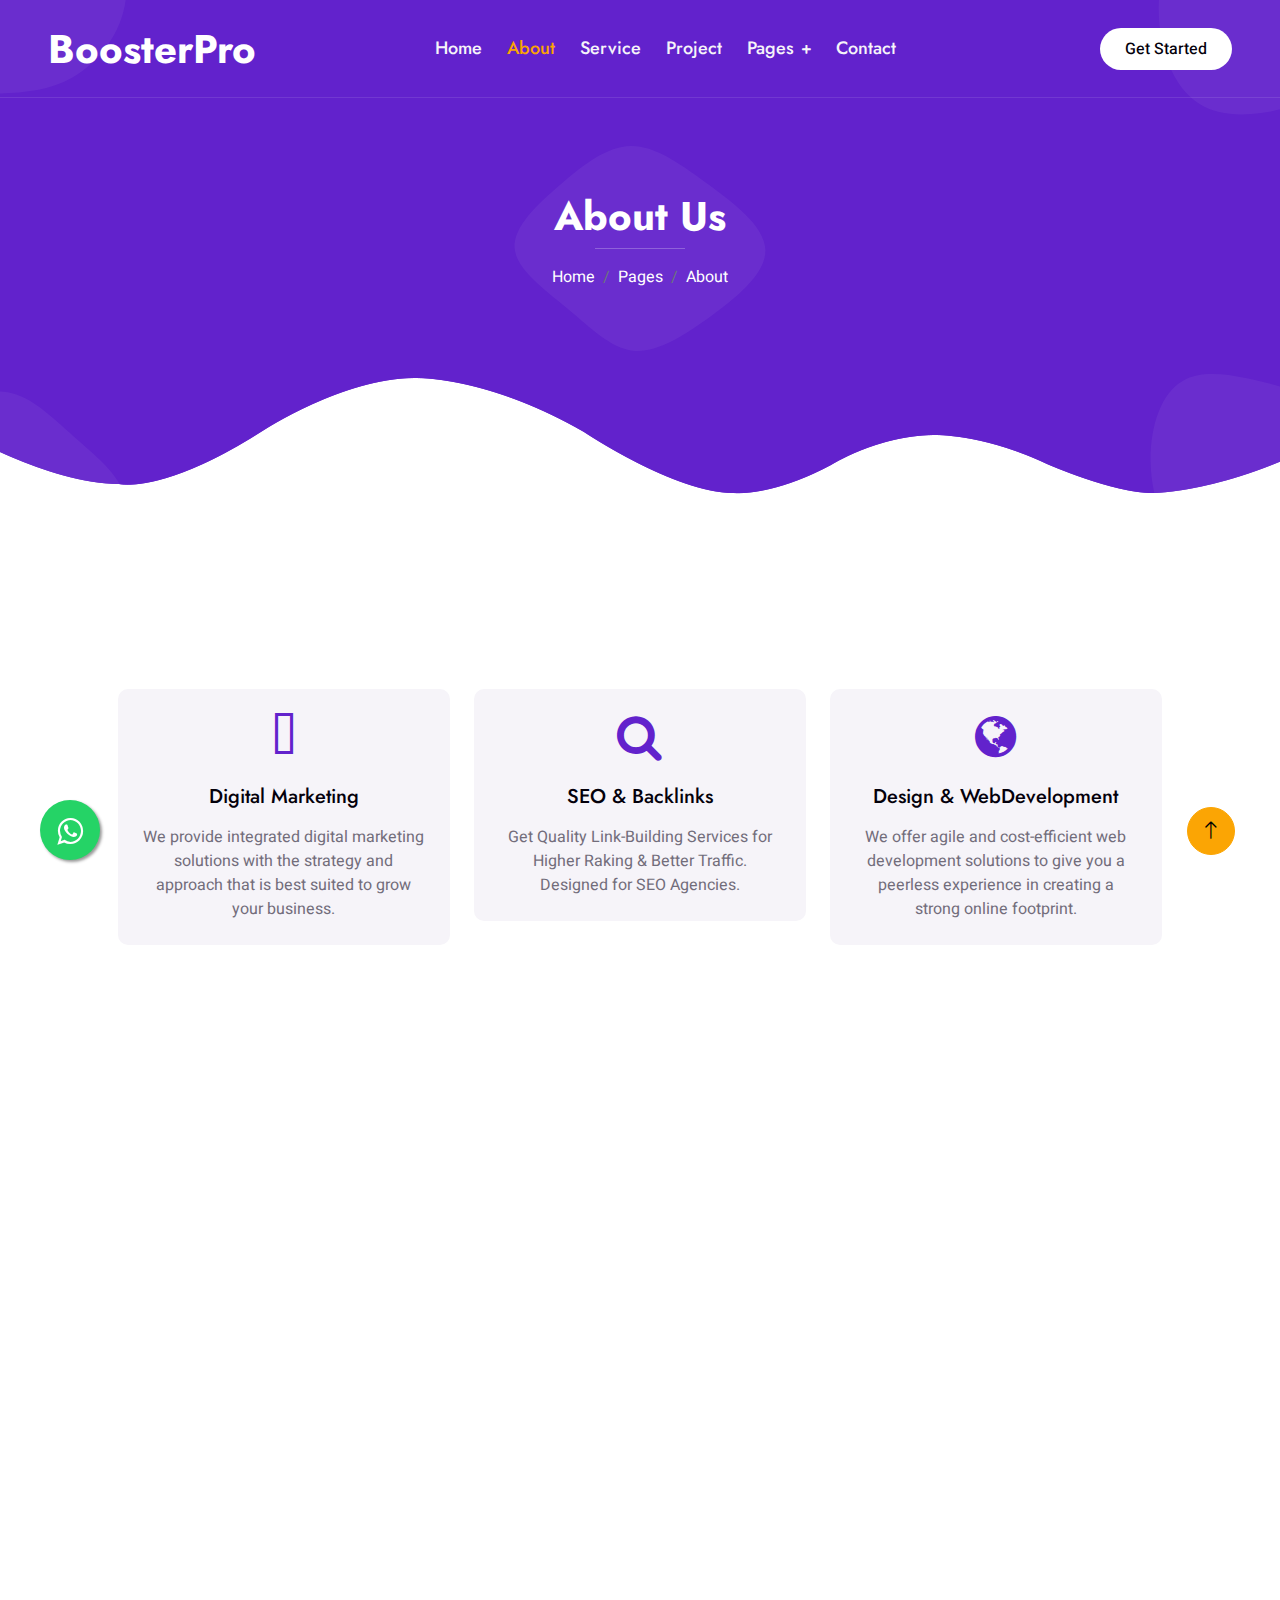
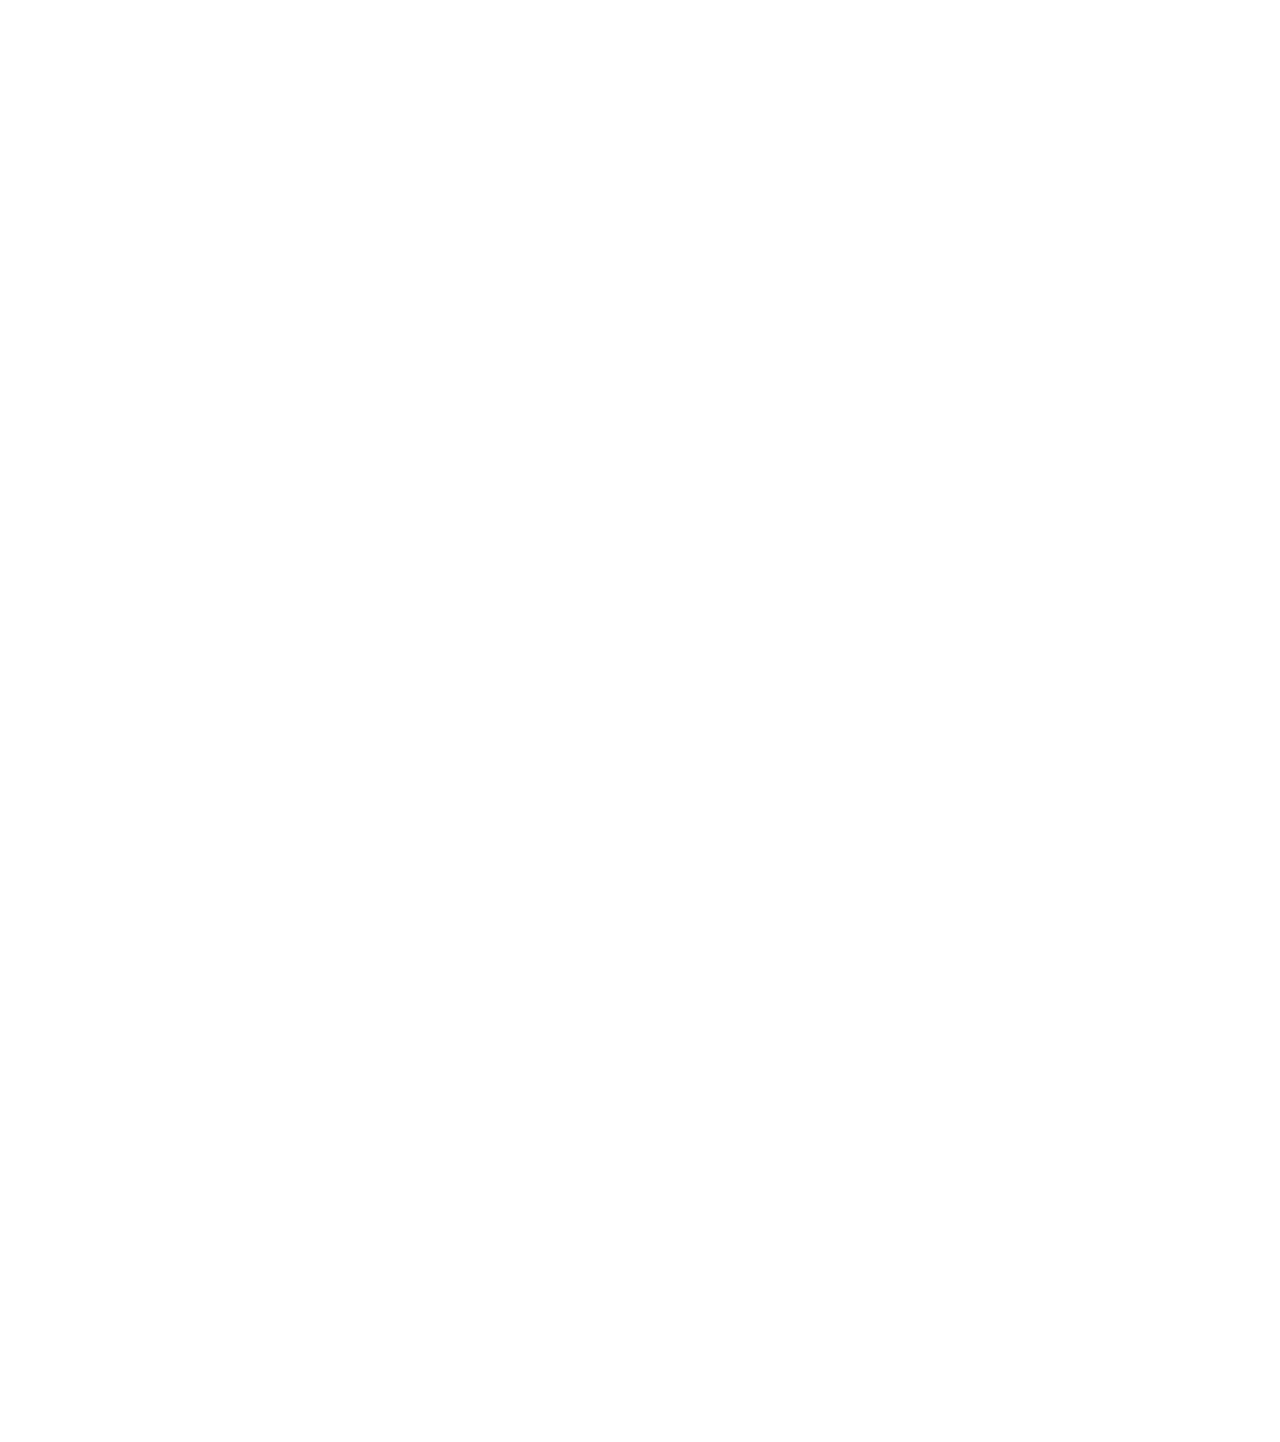
<file: about.html>
<!DOCTYPE html>
<html lang="en">

<head>
    <meta charset="utf-8">
    <title>BoosterPro - Digital Marketing Agency</title>
    <meta content="width=device-width, initial-scale=1.0" name="viewport">
    <meta content="" name="keywords">
    <meta content="" name="description">

    <!-- Favicon -->
    <link href="img/favicon.ico" rel="icon">

    <!-- Google Web Fonts -->
    <link rel="preconnect" href="https://fonts.googleapis.com">
    <link rel="preconnect" href="https://fonts.gstatic.com" crossorigin>
    <link href="https://fonts.googleapis.com/css2?family=Heebo:wght@400;500&family=Jost:wght@500;600;700&display=swap" rel="stylesheet"> 

    <!-- Icon Font Stylesheet -->
    <link href="https://cdnjs.cloudflare.com/ajax/libs/font-awesome/5.10.0/css/all.min.css" rel="stylesheet">
    <link href="https://cdn.jsdelivr.net/npm/bootstrap-icons@1.4.1/font/bootstrap-icons.css" rel="stylesheet">


    <link rel="stylesheet" href="https://maxcdn.bootstrapcdn.com/font-awesome/4.5.0/css/font-awesome.min.css">
    <a href="https://wa.me/message/VIUACAYDWCFKJ1" class="float" target="_blank">
    <i class="fa fa-whatsapp my-float"></i>
    </a>
    
    <!-- Libraries Stylesheet -->
    <link href="lib/animate/animate.min.css" rel="stylesheet">
    <link href="lib/owlcarousel/assets/owl.carousel.min.css" rel="stylesheet">
    <link href="lib/lightbox/css/lightbox.min.css" rel="stylesheet">

    <!-- Customized Bootstrap Stylesheet -->
    <link href="css/bootstrap.min.css" rel="stylesheet">

    <!-- Template Stylesheet -->
    <link href="css/style.css" rel="stylesheet">
</head>

<body>
    <div class="container-xxl bg-white p-0">
        <!-- Spinner Start -->
        <div id="spinner" class="show bg-white position-fixed translate-middle w-100 vh-100 top-50 start-50 d-flex align-items-center justify-content-center">
            <div class="spinner-grow text-primary" style="width: 3rem; height: 3rem;" role="status">
                <span class="sr-only">Loading...</span>
            </div>
        </div>
        <!-- Spinner End -->


        <!-- Navbar & Hero Start -->
        <div class="container-xxl position-relative p-0">
            <nav class="navbar navbar-expand-lg navbar-light px-4 px-lg-5 py-3 py-lg-0">
                <a href="" class="navbar-brand p-0">
                    <h1 class="m-0">BoosterPro</h1>
                    <!-- <img src="img/logo.png" alt="Logo"> -->
                </a>
                <button class="navbar-toggler" type="button" data-bs-toggle="collapse" data-bs-target="#navbarCollapse">
                    <span class="fa fa-bars"></span>
                </button>
                <div class="collapse navbar-collapse" id="navbarCollapse">
                    <div class="navbar-nav mx-auto py-0">
                        <a href="index.html" class="nav-item nav-link">Home</a>
                        <a href="about.html" class="nav-item nav-link active">About</a>
                        <a href="service.html" class="nav-item nav-link">Service</a>
                        <a href="project.html" class="nav-item nav-link">Project</a>
                        <div class="nav-item dropdown">
                            <a href="#" class="nav-link dropdown-toggle" data-bs-toggle="dropdown">Pages</a>
                            <div class="dropdown-menu m-0">
                                <a href="testimonial.html" class="dropdown-item">Testimonial</a>
                            </div>
                        </div>
                        <a href="contact.html" class="nav-item nav-link">Contact</a>
                    </div>
                    <a href="" class="btn rounded-pill py-2 px-4 ms-3 d-none d-lg-block">Get Started</a>
                </div>
            </nav>

            <div class="container-xxl py-5 bg-primary hero-header">
                <div class="container my-5 py-5 px-lg-5">
                    <div class="row g-5 py-5">
                        <div class="col-12 text-center">
                            <h1 class="text-white animated slideInDown">About Us</h1>
                            <hr class="bg-white mx-auto mt-0" style="width: 90px;">
                            <nav aria-label="breadcrumb">
                                <ol class="breadcrumb justify-content-center">
                                    <li class="breadcrumb-item"><a class="text-white" href="#">Home</a></li>
                                    <li class="breadcrumb-item"><a class="text-white" href="#">Pages</a></li>
                                    <li class="breadcrumb-item text-white active" aria-current="page">About</li>
                                </ol>
                            </nav>
                        </div>
                    </div>
                </div>
            </div>
        </div>
        <!-- Navbar & Hero End -->


        

        <!-- Feature Start -->
        <div class="container-xxl py-5">
            <div class="container py-5 px-lg-5">
                <div class="row g-4">
                    <div class="col-lg-4 wow fadeInUp" data-wow-delay="0.1s">
                        <div class="feature-item bg-light rounded text-center p-4">
                            <i class="fa fa-3x fa-mail-bulk text-primary mb-4"></i>
                            <h5 class="mb-3">Digital Marketing</h5>
                            <p class="m-0">We provide integrated digital marketing solutions with the strategy and approach that is best suited to grow your business.</p>
                        </div>
                    </div>
                    <div class="col-lg-4 wow fadeInUp" data-wow-delay="0.3s">
                        <div class="feature-item bg-light rounded text-center p-4">
                            <i class="fa fa-3x fa-search text-primary mb-4"></i>
                            <h5 class="mb-3">SEO & Backlinks</h5>
                            <p class="m-0">Get Quality Link-Building Services for Higher Raking & Better Traffic. Designed for SEO Agencies.</p>
                        </div>
                    </div>
                    <div class="col-lg-4 wow fadeInUp" data-wow-delay="0.5s">
                        <div class="feature-item bg-light rounded text-center p-4">
                            <i class="fa fa-globe fa-3x text-primary mb-4 "></i>
                            <h5 class="mb-3">Design & WebDevelopment</h5>
                            <p class="m-0">We offer agile and cost-efficient web development solutions to give you a peerless experience in creating a strong online footprint.</p>
                        </div>
                    </div>
                </div>
            </div>
        </div>
        <!-- Feature End -->

        <!-- About Start -->
        <div class="container-xxl py-5">
            <div class="container py-5 px-lg-5">
                <div class="row g-5 align-items-center">
                    <div class="col-lg-6 wow fadeInUp" data-wow-delay="0.1s">
                        <p class="section-title text-secondary">About Us<span></span></p>
                        <h1 class="mb-5">#1 Digital solution with 5 years of experience</h1>
                        <p class="mb-4">We help our clients reach and exceed their goals with digital advertising efforts, marketing reporting with complete transparency, creative strategy and design, growth consultancy and much more. We believe that reaching the right people with precisely the right creative is what really matters in reaching best results. 

                            We do this by helping companies set the right targets and expectations. We create the roadmap together with our clients, defining the metrics we need to monitor. By working agile, we are able to iterate and react to the data in real-time to develop winning creatives. 
                            
                            We pride ourselves in being transparent with our clients, facilitating a collaborative partnership between agency and client.</p>
                        <div class="skill mb-4">
                            <div class="d-flex justify-content-between">
                                <p class="mb-2">Digital Marketing</p>
                                <p class="mb-2">96%</p>
                            </div>
                            <div class="progress">
                                <div class="progress-bar bg-primary" role="progressbar" aria-valuenow="96" aria-valuemin="0" aria-valuemax="100"></div>
                            </div>
                        </div>
                        <div class="skill mb-4">
                            <div class="d-flex justify-content-between">
                                <p class="mb-2">SEO & Backlinks</p>
                                <p class="mb-2">90%</p>
                            </div>
                            <div class="progress">
                                <div class="progress-bar bg-secondary" role="progressbar" aria-valuenow="90" aria-valuemin="0" aria-valuemax="100"></div>
                            </div>
                        </div>
                        <div class="skill mb-4">
                            <div class="d-flex justify-content-between">
                                <p class="mb-2">Design & WebDevelopment</p>
                                <p class="mb-2">95%</p>
                            </div>
                            <div class="progress">
                                <div class="progress-bar bg-dark" role="progressbar" aria-valuenow="95" aria-valuemin="0" aria-valuemax="100"></div>
                            </div>
                        </div>
                        <a href="service.html" class="btn btn-primary py-sm-3 px-sm-5 rounded-pill mt-3">Read More</a>
                    </div>
                    <div class="col-lg-6">
                        <img class="img-fluid wow zoomIn" data-wow-delay="0.5s" src="img/about.png">
                    </div>
                </div>
            </div>
        </div>
        <!-- About End -->


        

        <!-- Facts Start -->
        <div class="container-xxl bg-primary fact py-5 wow fadeInUp" data-wow-delay="0.1s">
            <div class="container py-5 px-lg-5">
                <div class="row g-4">
                    <div class="col-md-6 col-lg-3 text-center wow fadeIn" data-wow-delay="0.1s">
                        <i class="fa fa-certificate fa-3x text-secondary mb-3"></i>
                        <h1 class="text-white mb-2" data-toggle="counter-up">5</h1>
                        <p class="text-white mb-0">Years Experience</p>
                    </div>
                    <div class="col-md-6 col-lg-3 text-center wow fadeIn" data-wow-delay="0.3s">
                        <i class="fa fa-users-cog fa-3x text-secondary mb-3"></i>
                        <h1 class="text-white mb-2" data-toggle="counter-up">26</h1>
                        <p class="text-white mb-0">Team Members</p>
                    </div>
                    <div class="col-md-6 col-lg-3 text-center wow fadeIn" data-wow-delay="0.5s">
                        <i class="fa fa-users fa-3x text-secondary mb-3"></i>
                        <h1 class="text-white mb-2" data-toggle="counter-up">149</h1>
                        <p class="text-white mb-0">Satisfied Clients</p>
                    </div>
                    <div class="col-md-6 col-lg-3 text-center wow fadeIn" data-wow-delay="0.7s">
                        <i class="fa fa-check fa-3x text-secondary mb-3"></i>
                        <h1 class="text-white mb-2" data-toggle="counter-up">168</h1>
                        <p class="text-white mb-0">Compleate Projects</p>
                    </div>
                </div>
            </div>
        </div>
        <!-- Facts End -->

       
        

       <!-- Footer Start -->
       <div class="container-fluid bg-primary text-light footer wow fadeIn" data-wow-delay="0.1s">
        <div class="container py-5 px-lg-5">
            <div class="row g-5">
                <div class="col-md-6 col-lg-3">
                    <p class="section-title text-white h5 mb-4">Address<span></span></p>
                    <p><i class="fa fa-map-marker-alt me-3"></i>Istanbul , Essenyurt , Pinar Mah , ak towers</p>
                    <p><i class="fa fa-phone-alt me-3"></i>+90 552 876 53 65</p>
                    <p><i class="fa fa-envelope me-3"></i>boosterpronet@gmail.com</p>
                    <div class="d-flex pt-2">
                        <a class="btn btn-outline-light btn-social" href="https://twitter.com/boosterpro8"><i class="fab fa-twitter"></i></a>
                        <a class="btn btn-outline-light btn-social" href="https://web.facebook.com/boosterpro.net"><i class="fab fa-facebook-f"></i></a>
                        <a class="btn btn-outline-light btn-social" href="https://www.instagram.com/boosterpronet/"><i class="fab fa-instagram"></i></a>
                        <a class="btn btn-outline-light btn-social" href=""><i class="fab fa-linkedin-in"></i></a>
                    </div>
                </div>
                <div class="col-md-6 col-lg-3">
                    <p class="section-title text-white h5 mb-4">Quick Link<span></span></p>
                    <a class="btn btn-link" href="/about.html">About Us</a>
                    <a class="btn btn-link" href="/contact.html">Contact Us</a>
                    <a class="btn btn-link" href="">Privacy Policy</a>
                    <a class="btn btn-link" href="">Terms & Condition</a>
                    <a class="btn btn-link" href="">Career</a>
                </div>
                <div class="col-md-6 col-lg-3">
                    <p class="section-title text-white h5 mb-4">Gallery<span></span></p>
                    <div class="row g-2">
                        <div class="col-4">
                            <img class="img-fluid" src="img/portfolio-1.jpg" alt="Image">
                        </div>
                        <div class="col-4">
                            <img class="img-fluid" src="img/portfolio-2.jpg" alt="Image">
                        </div>
                        <div class="col-4">
                            <img class="img-fluid" src="img/portfolio-3.jpg" alt="Image">
                        </div>
                        <div class="col-4">
                            <img class="img-fluid" src="img/portfolio-4.jpg" alt="Image">
                        </div>
                        <div class="col-4">
                            <img class="img-fluid" src="img/portfolio-5.jpg" alt="Image">
                        </div>
                        <div class="col-4">
                            <img class="img-fluid" src="img/portfolio-6.jpg" alt="Image">
                        </div>
                    </div>
                </div>
                <div class="col-md-6 col-lg-3">
                    <p class="section-title text-white h5 mb-4">Newsletter<span></span></p>
                    <p></p>
                    <div class="position-relative w-100 mt-3">
                        <input class="form-control border-0 rounded-pill w-100 ps-4 pe-5" type="text" placeholder="Your Email" style="height: 48px;">
                        <button type="button" class="btn shadow-none position-absolute top-0 end-0 mt-1 me-2"><i class="fa fa-paper-plane text-primary fs-4"></i></button>
                    </div>
                </div>
            </div>
        </div>
        <div class="container px-lg-5">
            <div class="copyright">
                <div class="row">
                    <div class="col-md-6 text-center text-md-start mb-3 mb-md-0">
                        &copy; <a class="border-bottom" href="#">BoosterPro</a>, All Right Reserved. 
                        
                        <!--/*** This template is free as long as you keep the footer author’s credit link/attribution link/backlink. If you'd like to use the template without the footer author’s credit link/attribution link/backlink, you can purchase the Credit Removal License from "https://htmlcodex.com/credit-removal". Thank you for your support. ***/-->
                        Designed By <a class="border-bottom" href="https://boosterpro.net">BoosterPro</a>
                    </div>
                    <div class="col-md-6 text-center text-md-end">
                        <div class="footer-menu">
                            <a href="">Home</a>
                            <a href="">Cookies</a>
                            <a href="">Help</a>
                            <a href="">FaQs</a>
                        </div>
                    </div>
                </div>
            </div>
        </div>
    </div>
    <!-- Footer End -->


        <!-- Back to Top -->
        <a href="#" class="btn btn-lg btn-secondary btn-lg-square back-to-top"><i class="bi bi-arrow-up"></i></a>
    </div>

    <!-- JavaScript Libraries -->
    <script src="https://code.jquery.com/jquery-3.4.1.min.js"></script>
    <script src="https://cdn.jsdelivr.net/npm/bootstrap@5.0.0/dist/js/bootstrap.bundle.min.js"></script>
    <script src="lib/wow/wow.min.js"></script>
    <script src="lib/easing/easing.min.js"></script>
    <script src="lib/waypoints/waypoints.min.js"></script>
    <script src="lib/counterup/counterup.min.js"></script>
    <script src="lib/owlcarousel/owl.carousel.min.js"></script>
    <script src="lib/isotope/isotope.pkgd.min.js"></script>
    <script src="lib/lightbox/js/lightbox.min.js"></script>

    <!-- Template Javascript -->
    <script src="js/main.js"></script>
</body>

</html>
</file>
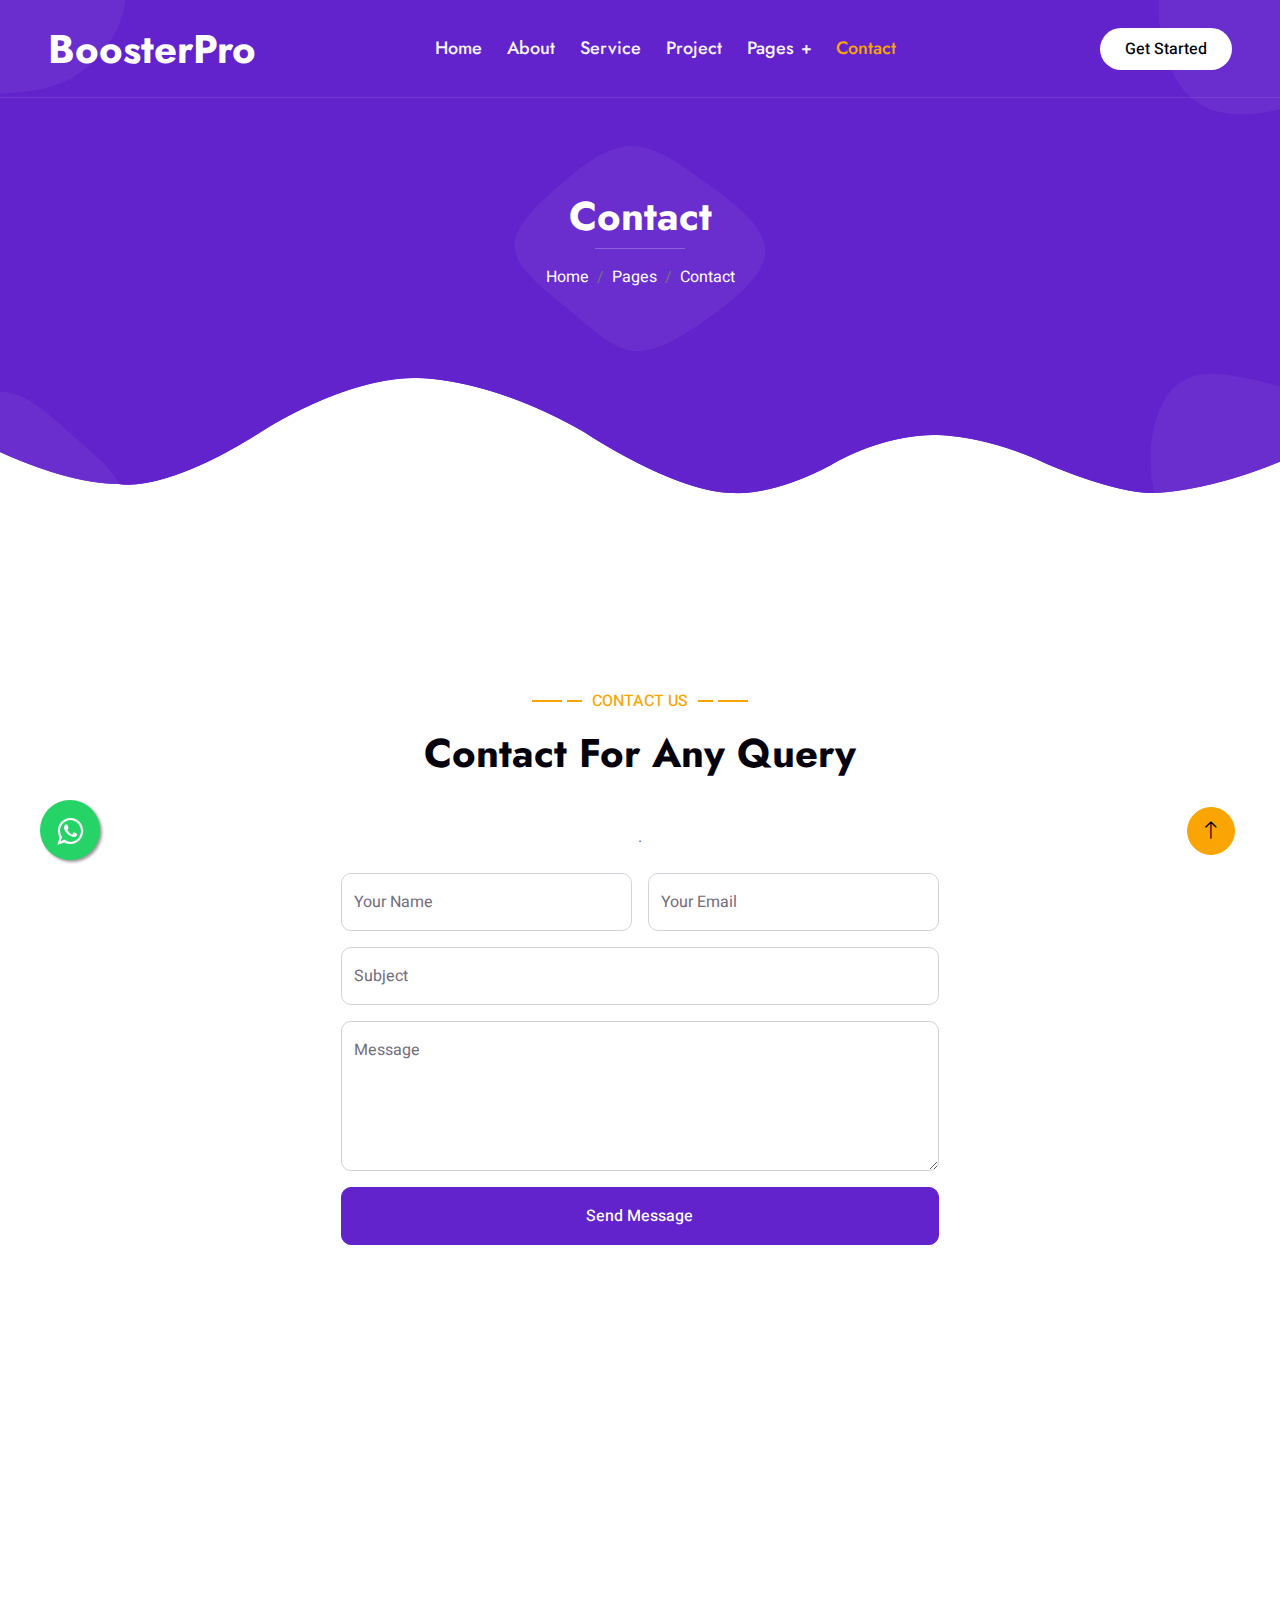
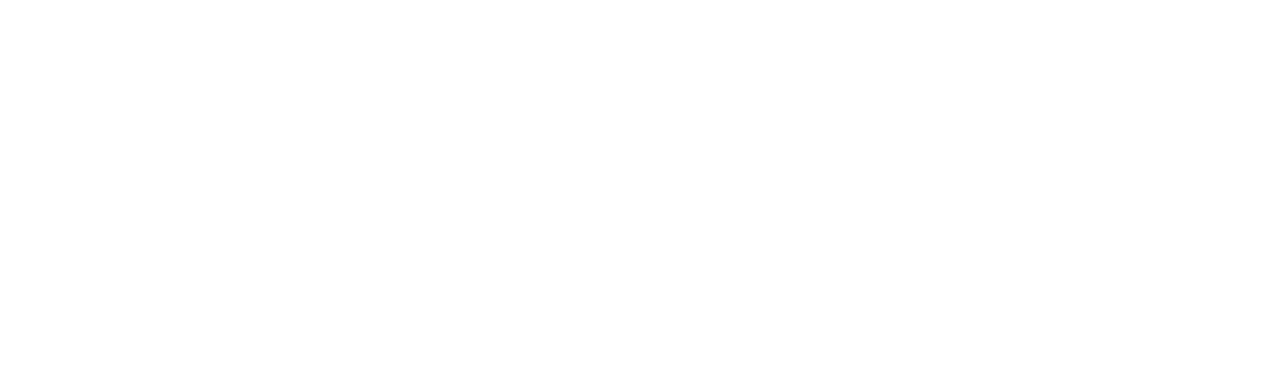
<file: contact.html>
<!DOCTYPE html>
<html lang="en">

<head>
    <meta charset="utf-8">
    <title>BoosterPro - Digital Marketing Agency</title>
    <meta content="width=device-width, initial-scale=1.0" name="viewport">
    <meta content="" name="keywords">
    <meta content="" name="description">

    <!-- Favicon -->
    <link href="img/favicon.ico" rel="icon">

    <!-- Google Web Fonts -->
    <link rel="preconnect" href="https://fonts.googleapis.com">
    <link rel="preconnect" href="https://fonts.gstatic.com" crossorigin>
    <link href="https://fonts.googleapis.com/css2?family=Heebo:wght@400;500&family=Jost:wght@500;600;700&display=swap" rel="stylesheet"> 

    <!-- Icon Font Stylesheet -->
    <link href="https://cdnjs.cloudflare.com/ajax/libs/font-awesome/5.10.0/css/all.min.css" rel="stylesheet">
    <link href="https://cdn.jsdelivr.net/npm/bootstrap-icons@1.4.1/font/bootstrap-icons.css" rel="stylesheet">

    <!-- Libraries Stylesheet -->
    <link href="lib/animate/animate.min.css" rel="stylesheet">
    <link href="lib/owlcarousel/assets/owl.carousel.min.css" rel="stylesheet">
    <link href="lib/lightbox/css/lightbox.min.css" rel="stylesheet">


    <link rel="stylesheet" href="https://maxcdn.bootstrapcdn.com/font-awesome/4.5.0/css/font-awesome.min.css">
    <a href="https://wa.me/message/VIUACAYDWCFKJ1" class="float" target="_blank">
    <i class="fa fa-whatsapp my-float"></i>
    </a>
    
    <!-- Customized Bootstrap Stylesheet -->
    <link href="css/bootstrap.min.css" rel="stylesheet">

    <!-- Template Stylesheet -->
    <link href="css/style.css" rel="stylesheet">
</head>

<body>
    <div class="container-xxl bg-white p-0">
        <!-- Spinner Start -->
        <div id="spinner" class="show bg-white position-fixed translate-middle w-100 vh-100 top-50 start-50 d-flex align-items-center justify-content-center">
            <div class="spinner-grow text-primary" style="width: 3rem; height: 3rem;" role="status">
                <span class="sr-only">Loading...</span>
            </div>
        </div>
        <!-- Spinner End -->


        <!-- Navbar & Hero Start -->
        <div class="container-xxl position-relative p-0">
            <nav class="navbar navbar-expand-lg navbar-light px-4 px-lg-5 py-3 py-lg-0">
                <a href="" class="navbar-brand p-0">
                    <h1 class="m-0">BoosterPro</h1>
                    <!-- <img src="img/logo.png" alt="Logo"> -->
                </a>
                <button class="navbar-toggler" type="button" data-bs-toggle="collapse" data-bs-target="#navbarCollapse">
                    <span class="fa fa-bars"></span>
                </button>
                <div class="collapse navbar-collapse" id="navbarCollapse">
                    <div class="navbar-nav mx-auto py-0">
                        <a href="index.html" class="nav-item nav-link">Home</a>
                        <a href="about.html" class="nav-item nav-link">About</a>
                        <a href="service.html" class="nav-item nav-link">Service</a>
                        <a href="project.html" class="nav-item nav-link">Project</a>
                        <div class="nav-item dropdown">
                            <a href="#" class="nav-link dropdown-toggle" data-bs-toggle="dropdown">Pages</a>
                            <div class="dropdown-menu m-0">
                                <a href="testimonial.html" class="dropdown-item">Testimonial</a>

                            </div>
                        </div>
                        <a href="contact.html" class="nav-item nav-link active">Contact</a>
                    </div>
                    <a href="" class="btn rounded-pill py-2 px-4 ms-3 d-none d-lg-block">Get Started</a>
                </div>
            </nav>

            <div class="container-xxl py-5 bg-primary hero-header">
                <div class="container my-5 py-5 px-lg-5">
                    <div class="row g-5 py-5">
                        <div class="col-12 text-center">
                            <h1 class="text-white animated slideInDown">Contact</h1>
                            <hr class="bg-white mx-auto mt-0" style="width: 90px;">
                            <nav aria-label="breadcrumb">
                                <ol class="breadcrumb justify-content-center">
                                    <li class="breadcrumb-item"><a class="text-white" href="#">Home</a></li>
                                    <li class="breadcrumb-item"><a class="text-white" href="#">Pages</a></li>
                                    <li class="breadcrumb-item text-white active" aria-current="page">Contact</li>
                                </ol>
                            </nav>
                        </div>
                    </div>
                </div>
            </div>
        </div>
        <!-- Navbar & Hero End -->


        <!-- Contact Start -->
        <div class="container-xxl py-5">
            <div class="container py-5 px-lg-5">
                <div class="wow fadeInUp" data-wow-delay="0.1s">
                    <p class="section-title text-secondary justify-content-center"><span></span>Contact Us<span></span></p>
                    <h1 class="text-center mb-5">Contact For Any Query</h1>
                </div>
                <div class="row justify-content-center">
                    <div class="col-lg-7">
                        <div class="wow fadeInUp" data-wow-delay="0.3s">
                            <p class="text-center mb-4"></a>.</p>
                            <form>
                                <div class="row g-3">
                                    <div class="col-md-6">
                                        <div class="form-floating">
                                            <input type="text" class="form-control" id="name" placeholder="Your Name">
                                            <label for="name">Your Name</label>
                                        </div>
                                    </div>
                                    <div class="col-md-6">
                                        <div class="form-floating">
                                            <input type="email" class="form-control" id="email" placeholder="Your Email">
                                            <label for="email">Your Email</label>
                                        </div>
                                    </div>
                                    <div class="col-12">
                                        <div class="form-floating">
                                            <input type="text" class="form-control" id="subject" placeholder="Subject">
                                            <label for="subject">Subject</label>
                                        </div>
                                    </div>
                                    <div class="col-12">
                                        <div class="form-floating">
                                            <textarea class="form-control" placeholder="Leave a message here" id="message" style="height: 150px"></textarea>
                                            <label for="message">Message</label>
                                        </div>
                                    </div>
                                    <div class="col-12">
                                        <button class="btn btn-primary w-100 py-3" type="submit">Send Message</button>
                                    </div>
                                </div>
                            </form>
                        </div>
                    </div>
                </div>
            </div>
        </div>
        <!-- Contact End -->
        

<!-- Footer Start -->
<div class="container-fluid bg-primary text-light footer wow fadeIn" data-wow-delay="0.1s">
    <div class="container py-5 px-lg-5">
        <div class="row g-5">
            <div class="col-md-6 col-lg-3">
                <p class="section-title text-white h5 mb-4">Address<span></span></p>
                <p><i class="fa fa-map-marker-alt me-3"></i>Istanbul , Essenyurt , Pinar Mah , ak towers</p>
                    <p><i class="fa fa-phone-alt me-3"></i>+90 552 876 53 65</p>
                    <p><i class="fa fa-envelope me-3"></i>boosterpronet@gmail.com</p>
                <div class="d-flex pt-2">
                    <a class="btn btn-outline-light btn-social" href="https://twitter.com/boosterpro8"><i class="fab fa-twitter"></i></a>
                    <a class="btn btn-outline-light btn-social" href="https://web.facebook.com/boosterpro.net"><i class="fab fa-facebook-f"></i></a>
                    <a class="btn btn-outline-light btn-social" href="https://www.instagram.com/boosterpronet/"><i class="fab fa-instagram"></i></a>
                    <a class="btn btn-outline-light btn-social" href=""><i class="fab fa-linkedin-in"></i></a>
                </div>
            </div>
            <div class="col-md-6 col-lg-3">
                <p class="section-title text-white h5 mb-4">Quick Link<span></span></p>
                <a class="btn btn-link" href="/about.html">About Us</a>
                <a class="btn btn-link" href="/contact.html">Contact Us</a>
                <a class="btn btn-link" href="">Privacy Policy</a>
                <a class="btn btn-link" href="">Terms & Condition</a>
                <a class="btn btn-link" href="">Career</a>
            </div>
            <div class="col-md-6 col-lg-3">
                <p class="section-title text-white h5 mb-4">Gallery<span></span></p>
                <div class="row g-2">
                    <div class="col-4">
                        <img class="img-fluid" src="img/portfolio-1.jpg" alt="Image">
                    </div>
                    <div class="col-4">
                        <img class="img-fluid" src="img/portfolio-2.jpg" alt="Image">
                    </div>
                    <div class="col-4">
                        <img class="img-fluid" src="img/portfolio-3.jpg" alt="Image">
                    </div>
                    <div class="col-4">
                        <img class="img-fluid" src="img/portfolio-4.jpg" alt="Image">
                    </div>
                    <div class="col-4">
                        <img class="img-fluid" src="img/portfolio-5.jpg" alt="Image">
                    </div>
                    <div class="col-4">
                        <img class="img-fluid" src="img/portfolio-6.jpg" alt="Image">
                    </div>
                </div>
            </div>
            <div class="col-md-6 col-lg-3">
                <p class="section-title text-white h5 mb-4">Newsletter<span></span></p>
                <p></p>
                <div class="position-relative w-100 mt-3">
                    <input class="form-control border-0 rounded-pill w-100 ps-4 pe-5" type="text" placeholder="Your Email" style="height: 48px;">
                    <button type="button" class="btn shadow-none position-absolute top-0 end-0 mt-1 me-2"><i class="fa fa-paper-plane text-primary fs-4"></i></button>
                </div>
            </div>
        </div>
    </div>
    <div class="container px-lg-5">
        <div class="copyright">
            <div class="row">
                <div class="col-md-6 text-center text-md-start mb-3 mb-md-0">
                    &copy; <a class="border-bottom" href="#">BoosterPro</a>, All Right Reserved. 
                    
                    <!--/*** This template is free as long as you keep the footer author’s credit link/attribution link/backlink. If you'd like to use the template without the footer author’s credit link/attribution link/backlink, you can purchase the Credit Removal License from "https://htmlcodex.com/credit-removal". Thank you for your support. ***/-->
                    Designed By <a class="border-bottom" href="https://boosterpro.net">BoosterPro</a>
                </div>
                <div class="col-md-6 text-center text-md-end">
                    <div class="footer-menu">
                        <a href="">Home</a>
                        <a href="">Cookies</a>
                        <a href="">Help</a>
                        <a href="">FaQs</a>
                    </div>
                </div>
            </div>
        </div>
    </div>
</div>
<!-- Footer End -->


        <!-- Back to Top -->
        <a href="#" class="btn btn-lg btn-secondary btn-lg-square back-to-top"><i class="bi bi-arrow-up"></i></a>
    </div>

    <!-- JavaScript Libraries -->
    <script src="https://code.jquery.com/jquery-3.4.1.min.js"></script>
    <script src="https://cdn.jsdelivr.net/npm/bootstrap@5.0.0/dist/js/bootstrap.bundle.min.js"></script>
    <script src="lib/wow/wow.min.js"></script>
    <script src="lib/easing/easing.min.js"></script>
    <script src="lib/waypoints/waypoints.min.js"></script>
    <script src="lib/counterup/counterup.min.js"></script>
    <script src="lib/owlcarousel/owl.carousel.min.js"></script>
    <script src="lib/isotope/isotope.pkgd.min.js"></script>
    <script src="lib/lightbox/js/lightbox.min.js"></script>

    <!-- Template Javascript -->
    <script src="js/main.js"></script>
</body>

</html>
</file>
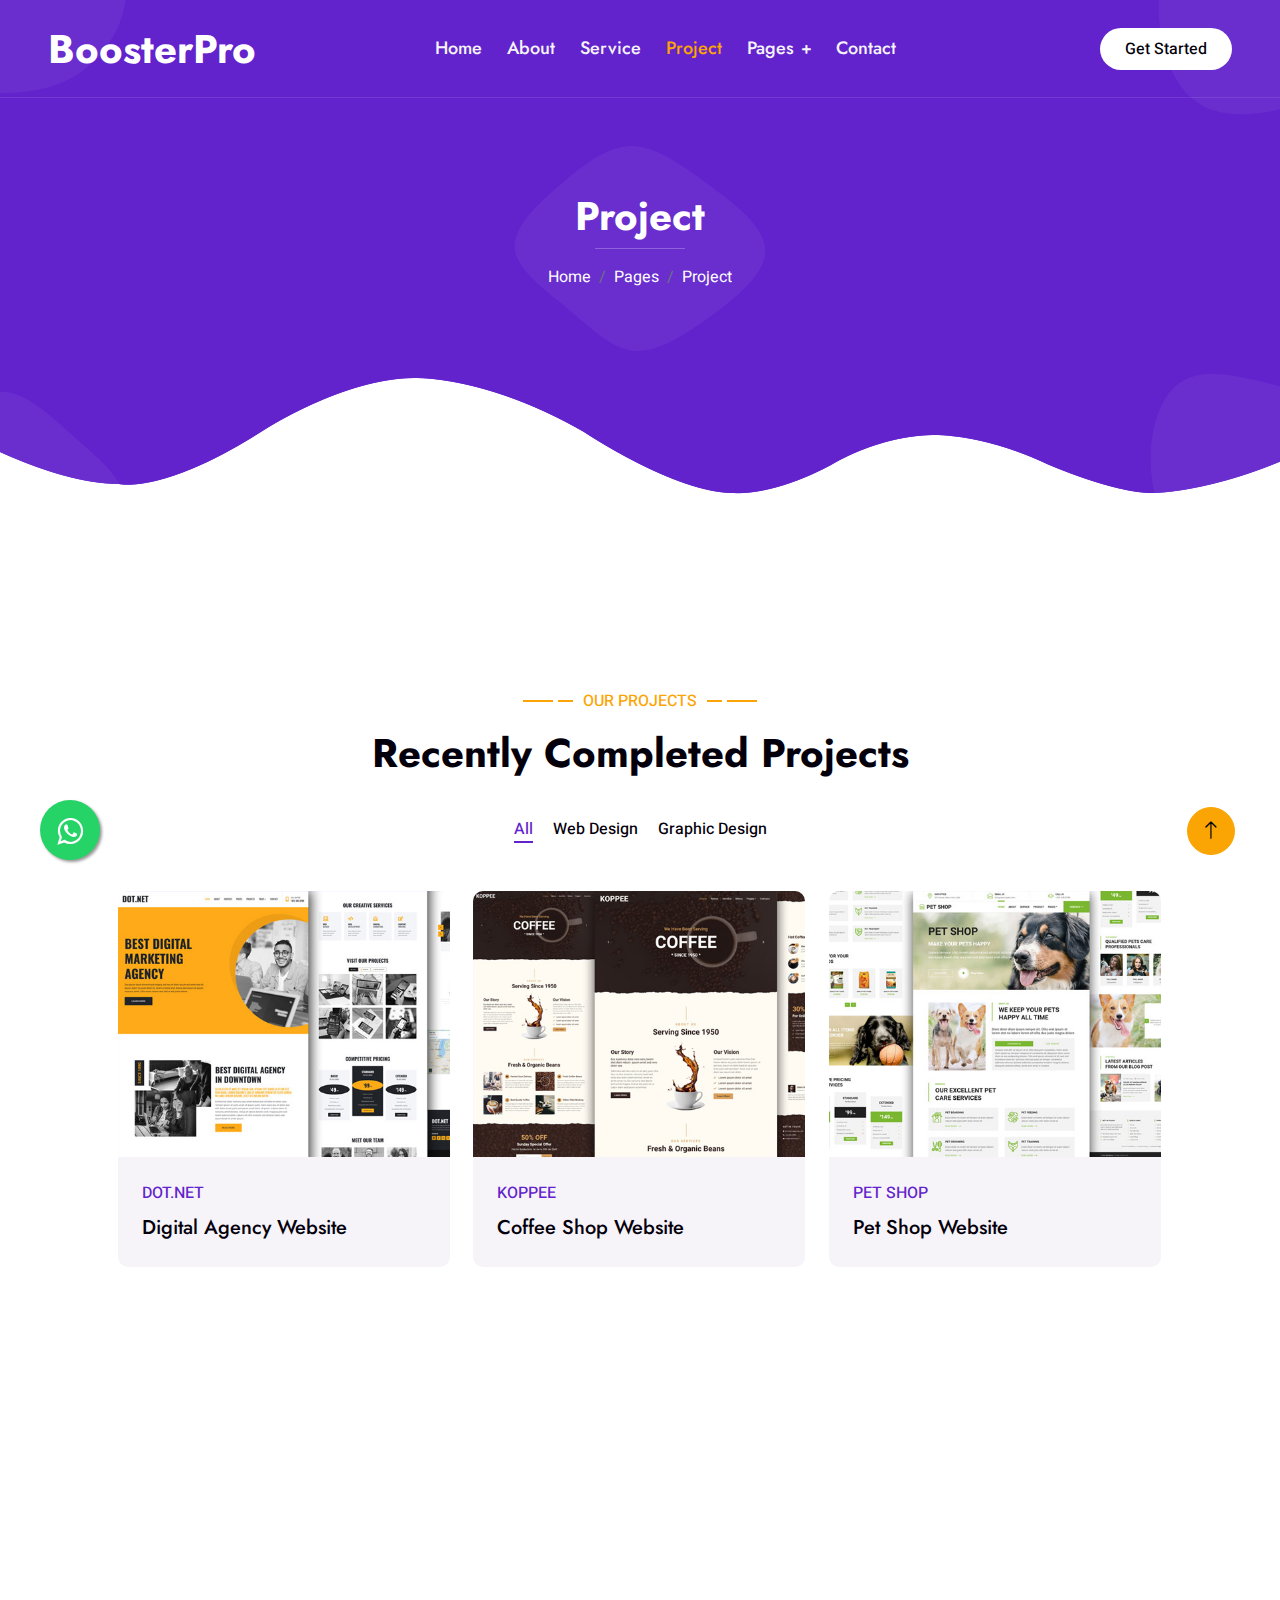
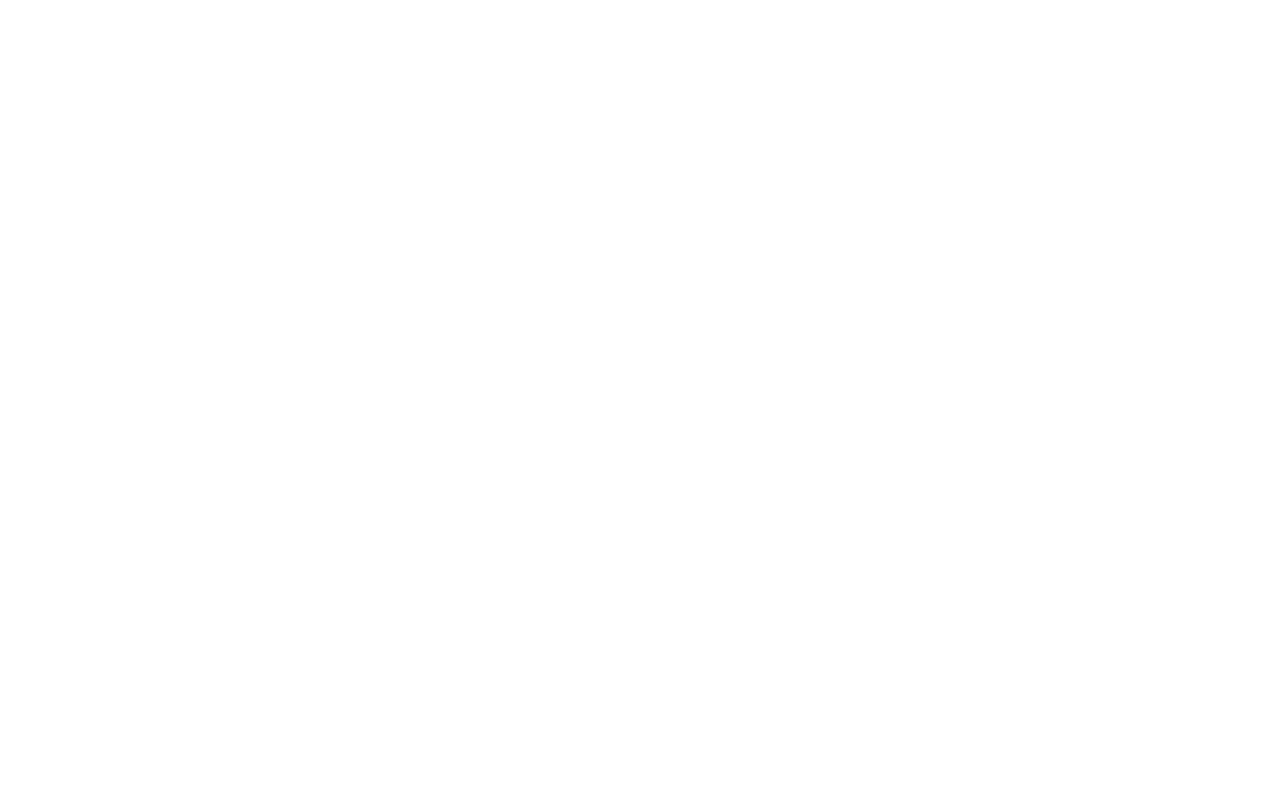
<file: project.html>
<!DOCTYPE html>
<html lang="en">

<head>
    <meta charset="utf-8">
    <title>BoosterPro - Digital Marketing Agency</title>
    <meta content="width=device-width, initial-scale=1.0" name="viewport">
    <meta content="" name="keywords">
    <meta content="" name="description">

    <!-- Favicon -->
    <link href="img/favicon.ico" rel="icon">

    <!-- Google Web Fonts -->
    <link rel="preconnect" href="https://fonts.googleapis.com">
    <link rel="preconnect" href="https://fonts.gstatic.com" crossorigin>
    <link href="https://fonts.googleapis.com/css2?family=Heebo:wght@400;500&family=Jost:wght@500;600;700&display=swap" rel="stylesheet"> 

    <!-- Icon Font Stylesheet -->
    <link href="https://cdnjs.cloudflare.com/ajax/libs/font-awesome/5.10.0/css/all.min.css" rel="stylesheet">
    <link href="https://cdn.jsdelivr.net/npm/bootstrap-icons@1.4.1/font/bootstrap-icons.css" rel="stylesheet">




    <link rel="stylesheet" href="https://maxcdn.bootstrapcdn.com/font-awesome/4.5.0/css/font-awesome.min.css">
    <a href="https://wa.me/message/VIUACAYDWCFKJ1" class="float" target="_blank">
    <i class="fa fa-whatsapp my-float"></i>
    </a>
    
    <!-- Libraries Stylesheet -->
    <link href="lib/animate/animate.min.css" rel="stylesheet">
    <link href="lib/owlcarousel/assets/owl.carousel.min.css" rel="stylesheet">
    <link href="lib/lightbox/css/lightbox.min.css" rel="stylesheet">

    <!-- Customized Bootstrap Stylesheet -->
    <link href="css/bootstrap.min.css" rel="stylesheet">

    <!-- Template Stylesheet -->
    <link href="css/style.css" rel="stylesheet">
</head>

<body>
    <div class="container-xxl bg-white p-0">
        <!-- Spinner Start -->
        <div id="spinner" class="show bg-white position-fixed translate-middle w-100 vh-100 top-50 start-50 d-flex align-items-center justify-content-center">
            <div class="spinner-grow text-primary" style="width: 3rem; height: 3rem;" role="status">
                <span class="sr-only">Loading...</span>
            </div>
        </div>
        <!-- Spinner End -->


        <!-- Navbar & Hero Start -->
        <div class="container-xxl position-relative p-0">
            <nav class="navbar navbar-expand-lg navbar-light px-4 px-lg-5 py-3 py-lg-0">
                <a href="" class="navbar-brand p-0">
                    <h1 class="m-0">BoosterPro</h1>
                    <!-- <img src="img/logo.png" alt="Logo"> -->
                </a>
                <button class="navbar-toggler" type="button" data-bs-toggle="collapse" data-bs-target="#navbarCollapse">
                    <span class="fa fa-bars"></span>
                </button>
                <div class="collapse navbar-collapse" id="navbarCollapse">
                    <div class="navbar-nav mx-auto py-0">
                        <a href="index.html" class="nav-item nav-link">Home</a>
                        <a href="about.html" class="nav-item nav-link">About</a>
                        <a href="service.html" class="nav-item nav-link">Service</a>
                        <a href="project.html" class="nav-item nav-link active">Project</a>
                        <div class="nav-item dropdown">
                            <a href="#" class="nav-link dropdown-toggle" data-bs-toggle="dropdown">Pages</a>
                            <div class="dropdown-menu m-0">
                                <a href="testimonial.html" class="dropdown-item">Testimonial</a>

                            </div>
                        </div>
                        <a href="contact.html" class="nav-item nav-link">Contact</a>
                    </div>
                    <a href="" class="btn rounded-pill py-2 px-4 ms-3 d-none d-lg-block">Get Started</a>
                </div>
            </nav>

            <div class="container-xxl py-5 bg-primary hero-header">
                <div class="container my-5 py-5 px-lg-5">
                    <div class="row g-5 py-5">
                        <div class="col-12 text-center">
                            <h1 class="text-white animated slideInDown">Project</h1>
                            <hr class="bg-white mx-auto mt-0" style="width: 90px;">
                            <nav aria-label="breadcrumb">
                                <ol class="breadcrumb justify-content-center">
                                    <li class="breadcrumb-item"><a class="text-white" href="#">Home</a></li>
                                    <li class="breadcrumb-item"><a class="text-white" href="#">Pages</a></li>
                                    <li class="breadcrumb-item text-white active" aria-current="page">Project</li>
                                </ol>
                            </nav>
                        </div>
                    </div>
                </div>
            </div>
        </div>
        <!-- Navbar & Hero End -->


        <!-- Projects Start -->
        <div class="container-xxl py-5">
            <div class="container py-5 px-lg-5">
                <div class="wow fadeInUp" data-wow-delay="0.1s">
                    <p class="section-title text-secondary justify-content-center"><span></span>Our Projects<span></span></p>
                    <h1 class="text-center mb-5">Recently Completed Projects</h1>
                </div>
                <div class="row mt-n2 wow fadeInUp" data-wow-delay="0.3s">
                    <div class="col-12 text-center">
                        <ul class="list-inline mb-5" id="portfolio-flters">
                            <li class="mx-2 active" data-filter="*">All</li>
                            <li class="mx-2" data-filter=".first">Web Design</li>
                            <li class="mx-2" data-filter=".second">Graphic Design</li>
                        </ul>
                    </div>
                </div>
                <div class="row g-4 portfolio-container">
                    <div class="col-lg-4 col-md-6 portfolio-item first wow fadeInUp" data-wow-delay="0.1s">
                        <div class="rounded overflow-hidden">
                            <div class="position-relative overflow-hidden">
                                <img class="img-fluid w-100" src="img/portfolio-1.jpg" alt="">
                                <div class="portfolio-overlay">
                                    <a class="btn btn-square btn-outline-light mx-1" href="img/portfolio-1.jpg" data-lightbox="portfolio"><i class="fa fa-eye"></i></a>
                                    <a class="btn btn-square btn-outline-light mx-1" href="dotnet/index.html"><i class="fa fa-link"></i></a>
                                </div>
                            </div>
                            <div class="bg-light p-4">
                                <p class="text-primary fw-medium mb-2">DOT.NET</p>
                                <h5 class="lh-base mb-0">Digital Agency Website</a>
                            </div>
                        </div>
                    </div>
                    <div class="col-lg-4 col-md-6 portfolio-item second wow fadeInUp" data-wow-delay="0.3s">
                        <div class="rounded overflow-hidden">
                            <div class="position-relative overflow-hidden">
                                <img class="img-fluid w-100" src="img/portfolio-2.jpg" alt="">
                                <div class="portfolio-overlay">
                                    <a class="btn btn-square btn-outline-light mx-1" href="img/portfolio-2.jpg" data-lightbox="portfolio"><i class="fa fa-eye"></i></a>
                                    <a class="btn btn-square btn-outline-light mx-1" href="coffe/index.html"><i class="fa fa-link"></i></a>
                                </div>
                            </div>
                            <div class="bg-light p-4">
                                <p class="text-primary fw-medium mb-2">KOPPEE</p>
                                <h5 class="lh-base mb-0">Coffee Shop Website</a>
                            </div>
                        </div>
                    </div>
                    <div class="col-lg-4 col-md-6 portfolio-item first wow fadeInUp" data-wow-delay="0.5s">
                        <div class="rounded overflow-hidden">
                            <div class="position-relative overflow-hidden">
                                <img class="img-fluid w-100" src="img/portfolio-3.jpg" alt="">
                                <div class="portfolio-overlay">
                                    <a class="btn btn-square btn-outline-light mx-1" href="img/portfolio-3.jpg" data-lightbox="portfolio"><i class="fa fa-eye"></i></a>
                                    <a class="btn btn-square btn-outline-light mx-1" href="pet/index.html"><i class="fa fa-link"></i></a>
                                </div>
                            </div>
                            <div class="bg-light p-4">
                                <p class="text-primary fw-medium mb-2">PET SHOP</p>
                                <h5 class="lh-base mb-0"> Pet Shop Website</a>
                            </div>
                        </div>
                    </div>
                    <div class="col-lg-4 col-md-6 portfolio-item second wow fadeInUp" data-wow-delay="0.1s">
                        <div class="rounded overflow-hidden">
                            <div class="position-relative overflow-hidden">
                                <img class="img-fluid w-100" src="img/portfolio-4.jpg" alt="">
                                <div class="portfolio-overlay">
                                    <a class="btn btn-square btn-outline-light mx-1" href="img/portfolio-4.jpg" data-lightbox="portfolio"><i class="fa fa-eye"></i></a>
                                    <a class="btn btn-square btn-outline-light mx-1" href="resto/index.html"><i class="fa fa-link"></i></a>
                                </div>
                            </div>
                            <div class="bg-light p-4">
                                <p class="text-primary fw-medium mb-2">Burger King</p>
                                <h5 class="lh-base mb-0">Food Website</a>
                            </div>
                        </div>
                    </div>
                    <div class="col-lg-4 col-md-6 portfolio-item first wow fadeInUp" data-wow-delay="0.3s">
                        <div class="rounded overflow-hidden">
                            <div class="position-relative overflow-hidden">
                                <img class="img-fluid w-100" src="img/portfolio-5.jpg" alt="">
                                <div class="portfolio-overlay">
                                    <a class="btn btn-square btn-outline-light mx-1" href="img/portfolio-5.jpg" data-lightbox="portfolio"><i class="fa fa-eye"></i></a>
                                    <a class="btn btn-square btn-outline-light mx-1" href="consult/index.html"><i class="fa fa-link"></i></a>
                                </div>
                            </div>
                            <div class="bg-light p-4">
                                <p class="text-primary fw-medium mb-2">Consult</p>
                                <h5 class="lh-base mb-0">Consultancy Website</a>
                            </div>
                        </div>
                    </div>
                    <div class="col-lg-4 col-md-6 portfolio-item second wow fadeInUp" data-wow-delay="0.5s">
                        <div class="rounded overflow-hidden">
                            <div class="position-relative overflow-hidden">
                                <img class="img-fluid w-100" src="img/portfolio-6.jpg" alt="">
                                <div class="portfolio-overlay">
                                    <a class="btn btn-square btn-outline-light mx-1" href="img/portfolio-6.jpg" data-lightbox="portfolio"><i class="fa fa-eye"></i></a>
                                    <a class="btn btn-square btn-outline-light mx-1" href="barber/index.html"><i class="fa fa-link"></i></a>
                                </div>
                            </div>
                            <div class="bg-light p-4">
                                <p class="text-primary fw-medium mb-2">Barber-shop</p>
                                <h5 class="lh-base mb-0">Barber Shop Website</a>
                            </div>
                        </div>
                    </div>
                </div>
            </div>
        </div>
        <!-- Projects End -->

        

        <!-- Footer Start -->
       <div class="container-fluid bg-primary text-light footer wow fadeIn" data-wow-delay="0.1s">
        <div class="container py-5 px-lg-5">
            <div class="row g-5">
                <div class="col-md-6 col-lg-3">
                    <p class="section-title text-white h5 mb-4">Address<span></span></p>
                    <p><i class="fa fa-map-marker-alt me-3"></i>Istanbul , Essenyurt , Pinar Mah , ak towers</p>
                    <p><i class="fa fa-phone-alt me-3"></i>+90 552 876 53 65</p>
                    <p><i class="fa fa-envelope me-3"></i>boosterpronet@gmail.com</p>
                    <div class="d-flex pt-2">
                        <a class="btn btn-outline-light btn-social" href="https://twitter.com/boosterpro8"><i class="fab fa-twitter"></i></a>
                        <a class="btn btn-outline-light btn-social" href="https://web.facebook.com/boosterpro.net"><i class="fab fa-facebook-f"></i></a>
                        <a class="btn btn-outline-light btn-social" href="https://www.instagram.com/boosterpronet/"><i class="fab fa-instagram"></i></a>
                        <a class="btn btn-outline-light btn-social" href=""><i class="fab fa-linkedin-in"></i></a>
                    </div>
                </div>
                <div class="col-md-6 col-lg-3">
                    <p class="section-title text-white h5 mb-4">Quick Link<span></span></p>
                    <a class="btn btn-link" href="/about.html">About Us</a>
                    <a class="btn btn-link" href="/contact.html">Contact Us</a>
                    <a class="btn btn-link" href="">Privacy Policy</a>
                    <a class="btn btn-link" href="">Terms & Condition</a>
                    <a class="btn btn-link" href="">Career</a>
                </div>
                    <div class="col-md-6 col-lg-3">
                        <p class="section-title text-white h5 mb-4">Gallery<span></span></p>
                        <div class="row g-2">
                            <div class="col-4">
                                <img class="img-fluid" src="img/portfolio-1.jpg" alt="Image">
                            </div>
                            <div class="col-4">
                                <img class="img-fluid" src="img/portfolio-2.jpg" alt="Image">
                            </div>
                            <div class="col-4">
                                <img class="img-fluid" src="img/portfolio-3.jpg" alt="Image">
                            </div>
                            <div class="col-4">
                                <img class="img-fluid" src="img/portfolio-4.jpg" alt="Image">
                            </div>
                            <div class="col-4">
                                <img class="img-fluid" src="img/portfolio-5.jpg" alt="Image">
                            </div>
                            <div class="col-4">
                                <img class="img-fluid" src="img/portfolio-6.jpg" alt="Image">
                            </div>
                        </div>
                    </div>
                    <div class="col-md-6 col-lg-3">
                        <p class="section-title text-white h5 mb-4">Newsletter<span></span></p>
                        <p></p>
                        <div class="position-relative w-100 mt-3">
                            <input class="form-control border-0 rounded-pill w-100 ps-4 pe-5" type="text" placeholder="Your Email" style="height: 48px;">
                            <button type="button" class="btn shadow-none position-absolute top-0 end-0 mt-1 me-2"><i class="fa fa-paper-plane text-primary fs-4"></i></button>
                        </div>
                    </div>
                </div>
            </div>
            <div class="container px-lg-5">
                <div class="copyright">
                    <div class="row">
                        <div class="col-md-6 text-center text-md-start mb-3 mb-md-0">
                            &copy; <a class="border-bottom" href="#">BoosterPro</a>, All Right Reserved. 
							
							<!--/*** This template is free as long as you keep the footer author’s credit link/attribution link/backlink. If you'd like to use the template without the footer author’s credit link/attribution link/backlink, you can purchase the Credit Removal License from "https://htmlcodex.com/credit-removal". Thank you for your support. ***/-->
							Designed By <a class="border-bottom" href="https://boosterpro.net">BoosterPro</a>
                        </div>
                        <div class="col-md-6 text-center text-md-end">
                            <div class="footer-menu">
                                <a href="">Home</a>
                                <a href="">Cookies</a>
                                <a href="">Help</a>
                                <a href="">FaQs</a>
                            </div>
                        </div>
                    </div>
                </div>
            </div>
        </div>
        <!-- Footer End -->


        <!-- Back to Top -->
        <a href="#" class="btn btn-lg btn-secondary btn-lg-square back-to-top"><i class="bi bi-arrow-up"></i></a>
    </div>

    <!-- JavaScript Libraries -->
    <script src="https://code.jquery.com/jquery-3.4.1.min.js"></script>
    <script src="https://cdn.jsdelivr.net/npm/bootstrap@5.0.0/dist/js/bootstrap.bundle.min.js"></script>
    <script src="lib/wow/wow.min.js"></script>
    <script src="lib/easing/easing.min.js"></script>
    <script src="lib/waypoints/waypoints.min.js"></script>
    <script src="lib/counterup/counterup.min.js"></script>
    <script src="lib/owlcarousel/owl.carousel.min.js"></script>
    <script src="lib/isotope/isotope.pkgd.min.js"></script>
    <script src="lib/lightbox/js/lightbox.min.js"></script>

    <!-- Template Javascript -->
    <script src="js/main.js"></script>
</body>

</html>
</file>
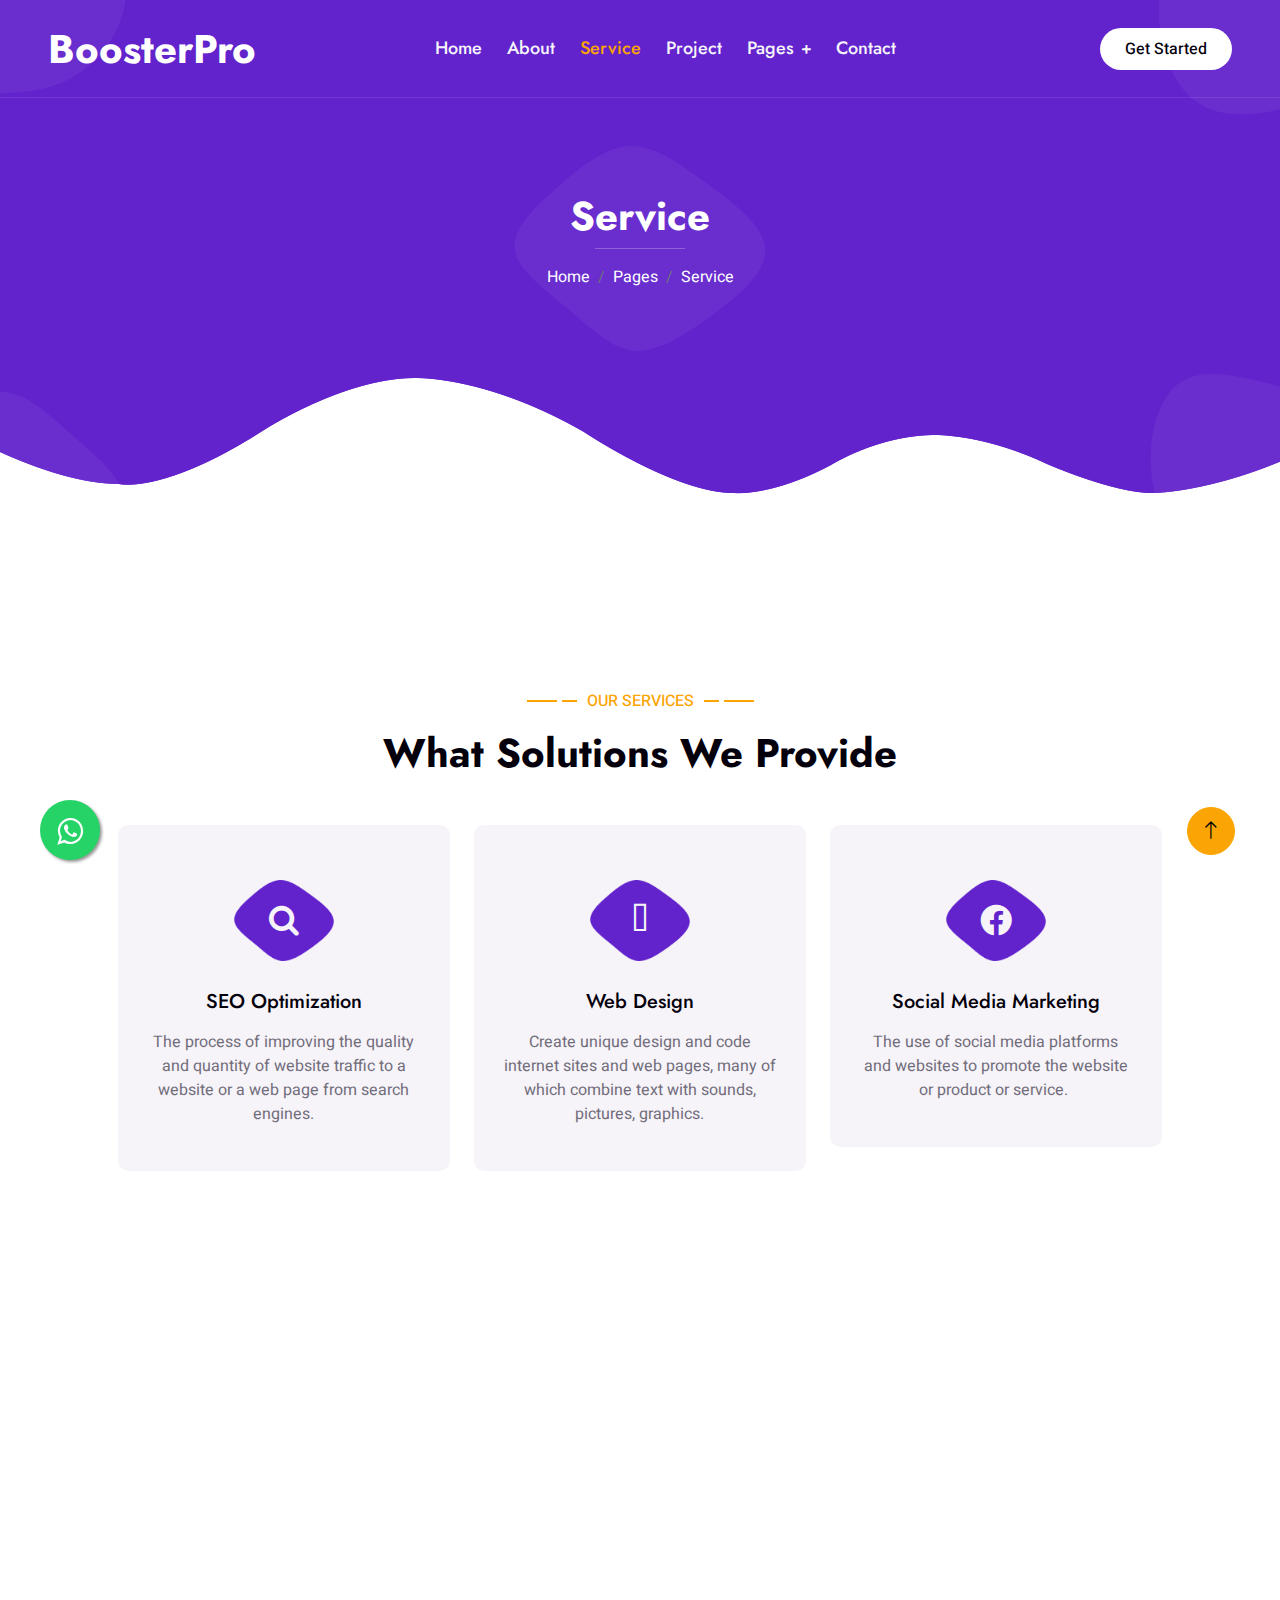
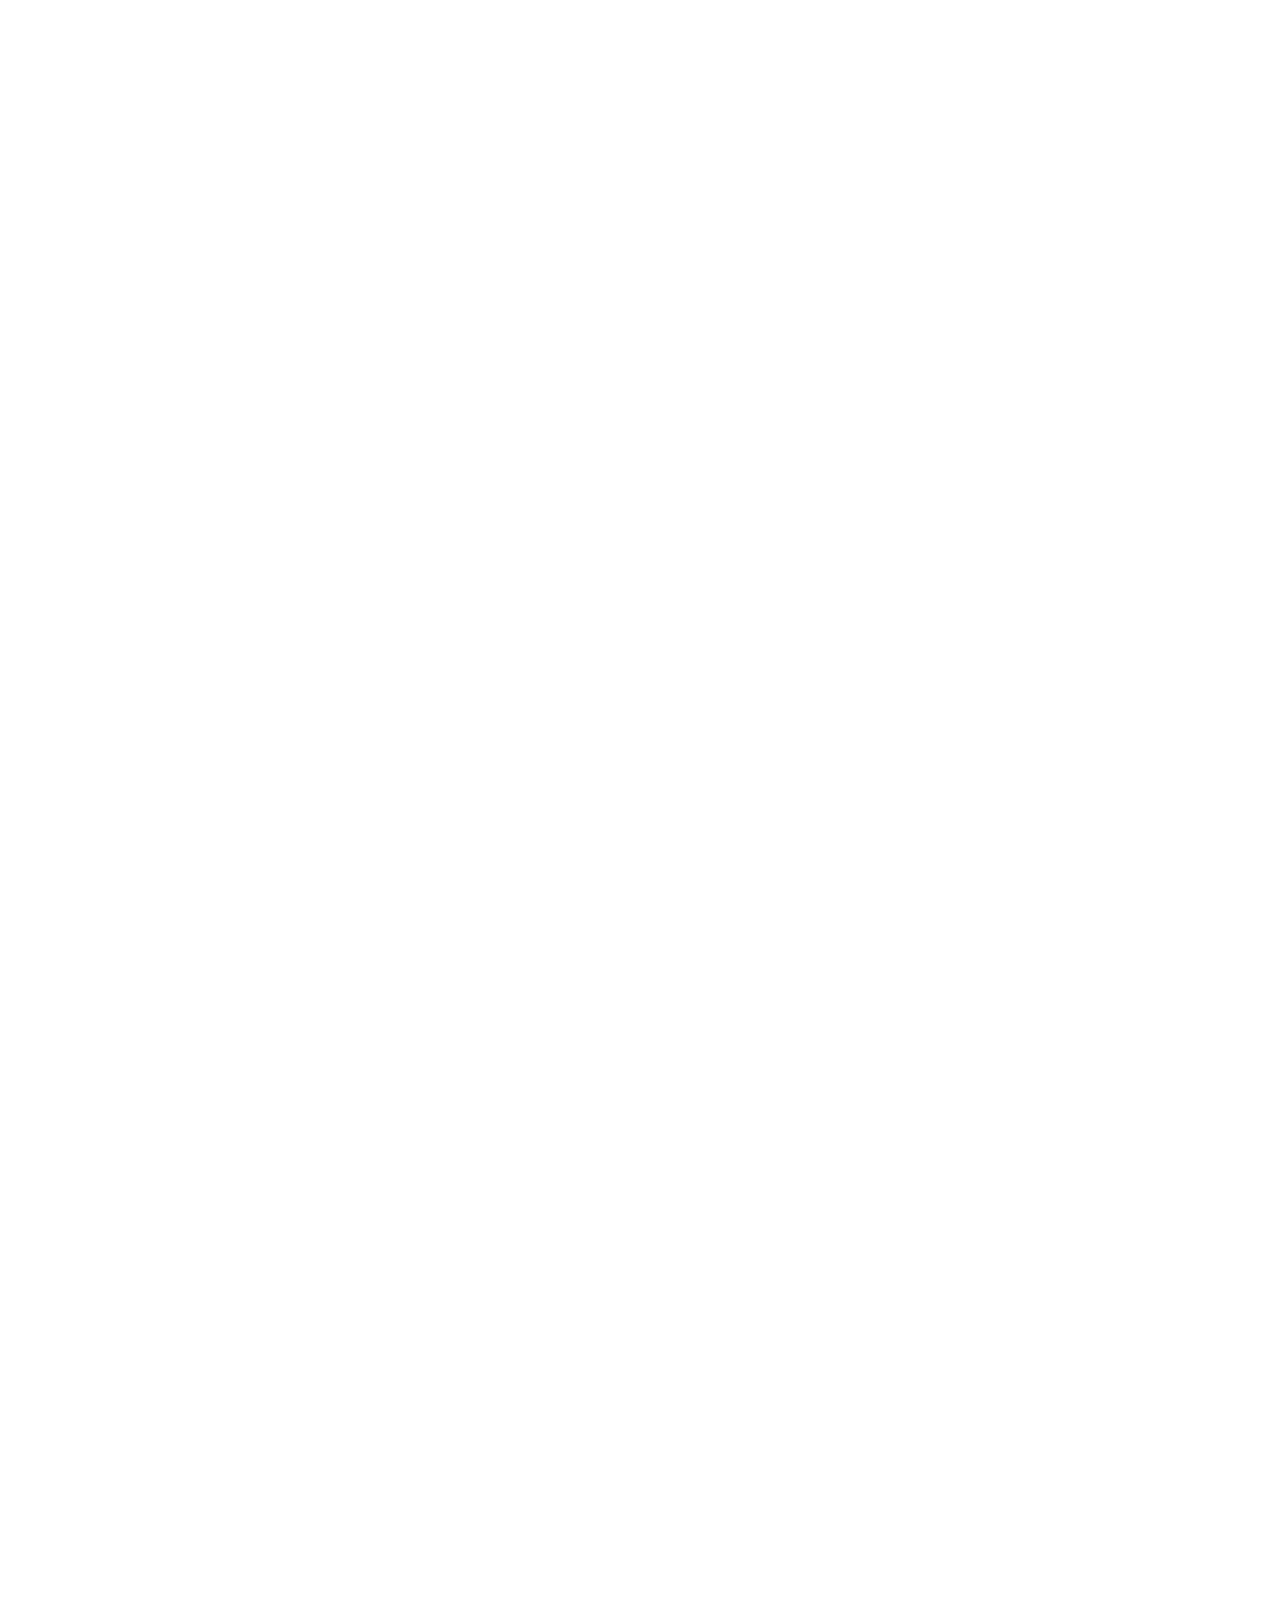
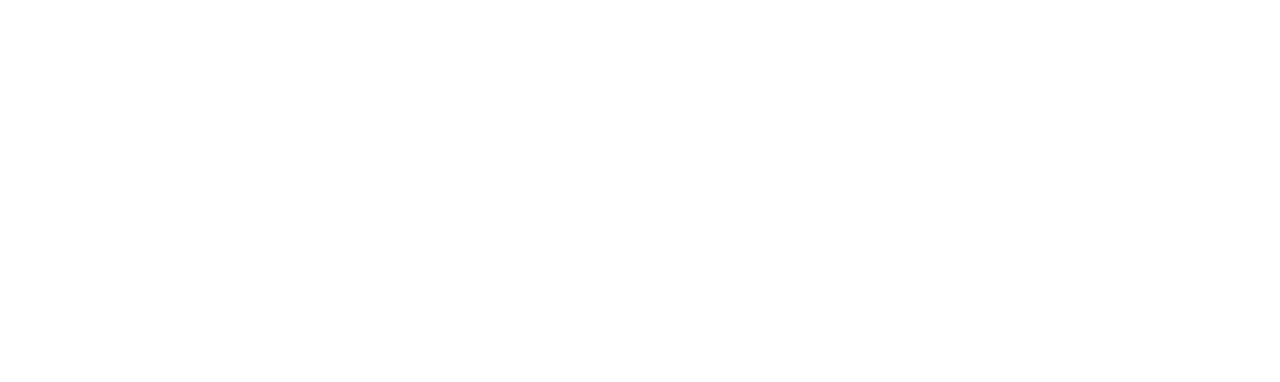
<file: service.html>
<!DOCTYPE html>
<html lang="en">

<head>
    <meta charset="utf-8">
    <title>BoosterPro - Digital Marketing Agency</title>
    <meta content="width=device-width, initial-scale=1.0" name="viewport">
    <meta content="" name="keywords">
    <meta content="" name="description">

    <!-- Favicon -->
    <link href="img/favicon.ico" rel="icon">

    <!-- Google Web Fonts -->
    <link rel="preconnect" href="https://fonts.googleapis.com">
    <link rel="preconnect" href="https://fonts.gstatic.com" crossorigin>
    <link href="https://fonts.googleapis.com/css2?family=Heebo:wght@400;500&family=Jost:wght@500;600;700&display=swap" rel="stylesheet"> 

    <!-- Icon Font Stylesheet -->
    <link href="https://cdnjs.cloudflare.com/ajax/libs/font-awesome/5.10.0/css/all.min.css" rel="stylesheet">
    <link href="https://cdn.jsdelivr.net/npm/bootstrap-icons@1.4.1/font/bootstrap-icons.css" rel="stylesheet">

    <!-- Libraries Stylesheet -->
    <link href="lib/animate/animate.min.css" rel="stylesheet">
    <link href="lib/owlcarousel/assets/owl.carousel.min.css" rel="stylesheet">
    <link href="lib/lightbox/css/lightbox.min.css" rel="stylesheet">


    <link rel="stylesheet" href="https://maxcdn.bootstrapcdn.com/font-awesome/4.5.0/css/font-awesome.min.css">
    <a href="https://wa.me/message/VIUACAYDWCFKJ1" class="float" target="_blank">
    <i class="fa fa-whatsapp my-float"></i>
    </a>
    
    <!-- Customized Bootstrap Stylesheet -->
    <link href="css/bootstrap.min.css" rel="stylesheet">

    <!-- Template Stylesheet -->
    <link href="css/style.css" rel="stylesheet">
</head>

<body>
    <div class="container-xxl bg-white p-0">
        <!-- Spinner Start -->
        <div id="spinner" class="show bg-white position-fixed translate-middle w-100 vh-100 top-50 start-50 d-flex align-items-center justify-content-center">
            <div class="spinner-grow text-primary" style="width: 3rem; height: 3rem;" role="status">
                <span class="sr-only">Loading...</span>
            </div>
        </div>
        <!-- Spinner End -->


        <!-- Navbar & Hero Start -->
        <div class="container-xxl position-relative p-0">
            <nav class="navbar navbar-expand-lg navbar-light px-4 px-lg-5 py-3 py-lg-0">
                <a href="" class="navbar-brand p-0">
                    <h1 class="m-0">BoosterPro</h1>
                    <!-- <img src="img/logo.png" alt="Logo"> -->
                </a>
                <button class="navbar-toggler" type="button" data-bs-toggle="collapse" data-bs-target="#navbarCollapse">
                    <span class="fa fa-bars"></span>
                </button>
                <div class="collapse navbar-collapse" id="navbarCollapse">
                    <div class="navbar-nav mx-auto py-0">
                        <a href="index.html" class="nav-item nav-link">Home</a>
                        <a href="about.html" class="nav-item nav-link">About</a>
                        <a href="service.html" class="nav-item nav-link active">Service</a>
                        <a href="project.html" class="nav-item nav-link">Project</a>
                        <div class="nav-item dropdown">
                            <a href="#" class="nav-link dropdown-toggle" data-bs-toggle="dropdown">Pages</a>
                            <div class="dropdown-menu m-0">

                                <a href="testimonial.html" class="dropdown-item">Testimonial</a>

                            </div>
                        </div>
                        <a href="contact.html" class="nav-item nav-link">Contact</a>
                    </div>
                    <a href="" class="btn rounded-pill py-2 px-4 ms-3 d-none d-lg-block">Get Started</a>
                </div>
            </nav>

            <div class="container-xxl py-5 bg-primary hero-header">
                <div class="container my-5 py-5 px-lg-5">
                    <div class="row g-5 py-5">
                        <div class="col-12 text-center">
                            <h1 class="text-white animated slideInDown">Service</h1>
                            <hr class="bg-white mx-auto mt-0" style="width: 90px;">
                            <nav aria-label="breadcrumb">
                                <ol class="breadcrumb justify-content-center">
                                    <li class="breadcrumb-item"><a class="text-white" href="#">Home</a></li>
                                    <li class="breadcrumb-item"><a class="text-white" href="#">Pages</a></li>
                                    <li class="breadcrumb-item text-white active" aria-current="page">Service</li>
                                </ol>
                            </nav>
                        </div>
                    </div>
                </div>
            </div>
        </div>
        <!-- Navbar & Hero End -->

        <!-- Service Start -->
        <div class="container-xxl py-5">
            <div class="container py-5 px-lg-5">
                <div class="wow fadeInUp" data-wow-delay="0.1s">
                    <p class="section-title text-secondary justify-content-center"><span></span>Our Services<span></span></p>
                    <h1 class="text-center mb-5">What Solutions We Provide</h1>
                </div>
                <div class="row g-4">
                    <div class="col-lg-4 col-md-6 wow fadeInUp" data-wow-delay="0.1s">
                        <div class="service-item d-flex flex-column text-center rounded">
                            <div class="service-icon flex-shrink-0">
                                <i class="fa fa-search fa-2x"></i>
                            </div>
                            <h5 class="mb-3">SEO Optimization</h5>
                            <p class="m-0">The process of improving the quality and quantity of website traffic to a website or a web page from search engines.</p>
                            <a class="btn btn-square" href=""><i class="fa fa-arrow-right"></i></a>
                        </div>
                    </div>
                    <div class="col-lg-4 col-md-6 wow fadeInUp" data-wow-delay="0.3s">
                        <div class="service-item d-flex flex-column text-center rounded">
                            <div class="service-icon flex-shrink-0">
                                <i class="fa fa-laptop-code fa-2x"></i>
                            </div>
                            <h5 class="mb-3">Web Design</h5>
                            <p class="m-0">Create unique design and code internet sites and web pages, many of which combine text with sounds, pictures, graphics.</p>
                            <a class="btn btn-square" href=""><i class="fa fa-arrow-right"></i></a>
                        </div>
                    </div>
                    <div class="col-lg-4 col-md-6 wow fadeInUp" data-wow-delay="0.5s">
                        <div class="service-item d-flex flex-column text-center rounded">
                            <div class="service-icon flex-shrink-0">
                                <i class="fab fa-facebook-f fa-2x"></i>
                            </div>
                            <h5 class="mb-3">Social Media Marketing</h5>
                            <p class="m-0">The use of social media platforms and websites to promote the website or product or service. </p>
                            <a class="btn btn-square" href=""><i class="fa fa-arrow-right"></i></a>
                        </div>
                    </div>
                    <div class="col-lg-4 col-md-6 wow fadeInUp" data-wow-delay="0.1s">
                        <div class="service-item d-flex flex-column text-center rounded">
                            <div class="service-icon flex-shrink-0">
                                <i class="fa fa-envelope fa-2x"></i>
                            </div>
                            <h5 class="mb-3">Email Marketing</h5>
                            <p class="m-0">Make the customers on your email list aware of new products, discounts, and other services. </p>
                            <a class="btn btn-square" href=""><i class="fa fa-arrow-right"></i></a>
                        </div>
                    </div>
                    <div class="col-lg-4 col-md-6 wow fadeInUp" data-wow-delay="0.3s">
                        <div class="service-item d-flex flex-column text-center rounded">
                            <div class="service-icon flex-shrink-0">
                                <i class="fa fa-thumbs-up fa-2x"></i>
                            </div>
                            <h5 class="mb-3">Advertising</h5>
                            <p class="m-0">We help you build a strong brand recognition on social media, improve engagement, and generate more leads.</p>
                            <a class="btn btn-square" href=""><i class="fa fa-arrow-right"></i></a>
                        </div>
                    </div>
                    <div class="col-lg-4 col-md-6 wow fadeInUp" data-wow-delay="0.5s">
                        <div class="service-item d-flex flex-column text-center rounded">
                            <div class="service-icon flex-shrink-0">
                                <i class="fa fa-globe fa-2x"></i>
                            </div>
                            <h5 class="mb-3">Web Development</h5>
                            <p class="m-0">We develop highly customized and easy to integrate websites and applications which enable you to create a strong online footprint.</p>
                            <a class="btn btn-square" href=""><i class="fa fa-arrow-right"></i></a>
                        </div>
                    </div>
                </div>
            </div>
        </div>
        <!-- Service End -->



        <!-- Newsletter Start -->
        <div class="container-xxl bg-primary newsletter py-5 wow fadeInUp" data-wow-delay="0.1s">
            <div class="container py-5 px-lg-5">
                <div class="row justify-content-center">
                    <div class="col-lg-7 text-center">
                        <p class="section-title text-white justify-content-center"><span></span>Newsletter<span></span></p>
                        <h1 class="text-center text-white mb-4">Stay Always In Touch</h1>
                        <p class="text-white mb-4"></p>
                        <div class="position-relative w-100 mt-3">
                            <input class="form-control border-0 rounded-pill w-100 ps-4 pe-5" type="text" placeholder="Enter Your Email" style="height: 48px;">
                            <button type="button" class="btn shadow-none position-absolute top-0 end-0 mt-1 me-2"><i class="fa fa-paper-plane text-primary fs-4"></i></button>
                        </div>
                    </div>
                </div>
            </div>
        </div>
        <!-- Newsletter End -->


                <!-- Testimonial Start -->
                <div class="container-xxl py-5 wow fadeInUp" data-wow-delay="0.1s">
                    <div class="container py-5 px-lg-5">
                        <p class="section-title text-secondary justify-content-center"><span></span>Testimonial<span></span></p>
                        <h1 class="text-center mb-5">What Say Our Clients!</h1>
                        <div class="owl-carousel testimonial-carousel">
                            <div class="testimonial-item bg-light rounded my-4">
                                <p class="fs-5"><i class="fa fa-quote-left fa-4x text-primary mt-n4 me-3"></i>I’m never really worried that the booth isn’t going to get there on time. I can call over there and talk to anyone and get my questions answered in an instant. Ease of getting a hold of people. All communication with them is really easy. They do handle everything.</p>
                                <div class="d-flex align-items-center">
                                    <img class="img-fluid flex-shrink-0 rounded-circle" src="img/testimonial-1.jpg" style="width: 65px; height: 65px;">
                                    <div class="ps-4">
                                        <h5 class="mb-1">Clara Baden </h5>
                                        <span>Doctor</span>
                                    </div>
                                </div>
                            </div>
                            <div class="testimonial-item bg-light rounded my-4">
                                <p class="fs-5"><i class="fa fa-quote-left fa-4x text-primary mt-n4 me-3"></i>Lorsque je cherchais une agence de marketing, je cherchais vraiment un partenaire et une extension de notre équipe et c'est exactement ce que j'ai trouvé. Mon équipe de compte s'est surpassée pour se renseigner sur les spécificités de mon secteur.</p>
                                <div class="d-flex align-items-center">
                                    <img class="img-fluid flex-shrink-0 rounded-circle" src="img/testimonial-2.jpg" style="width: 65px; height: 65px;">
                                    <div class="ps-4">
                                        <h5 class="mb-1">Alexie Perrer</h5>
                                        <span>Entrepreneur</span>
                                    </div>
                                </div>
                            </div>
                            <div class="testimonial-item bg-light rounded my-4">
                                <p class="fs-5"><i class="fa fa-quote-left fa-4x text-primary mt-n4 me-3"></i>Leur créativité nous a aidés à trouver de nouvelles façons de générer des revenus et d'augmenter les ventes publicitaires autour de l'EXPO, notre plus grand événement annuel.</p>
                                <div class="d-flex align-items-center">
                                    <img class="img-fluid flex-shrink-0 rounded-circle" src="img/testimonial-3.jpg" style="width: 65px; height: 65px;">
                                    <div class="ps-4">
                                        <h5 class="mb-1">Greg Bernard</h5>
                                        <span>Entrepreneur</span>
                                    </div>
                                </div>
                            </div>
                        </div>
                    </div>
                </div>
                <!-- Testimonial End -->
        

        <!-- Footer Start -->
       <div class="container-fluid bg-primary text-light footer wow fadeIn" data-wow-delay="0.1s">
        <div class="container py-5 px-lg-5">
            <div class="row g-5">
                <div class="col-md-6 col-lg-3">
                    <p class="section-title text-white h5 mb-4">Address<span></span></p>
                    <p><i class="fa fa-map-marker-alt me-3"></i>Istanbul , Essenyurt , Pinar Mah , ak towers</p>
                    <p><i class="fa fa-phone-alt me-3"></i>+90 552 876 53 65</p>
                    <p><i class="fa fa-envelope me-3"></i>boosterpronet@gmail.com</p>
                    <div class="d-flex pt-2">
                        <a class="btn btn-outline-light btn-social" href="https://twitter.com/boosterpro8"><i class="fab fa-twitter"></i></a>
                        <a class="btn btn-outline-light btn-social" href="https://web.facebook.com/boosterpro.net"><i class="fab fa-facebook-f"></i></a>
                        <a class="btn btn-outline-light btn-social" href="https://www.instagram.com/boosterpronet/"><i class="fab fa-instagram"></i></a>
                        <a class="btn btn-outline-light btn-social" href=""><i class="fab fa-linkedin-in"></i></a>
                    </div>
                </div>
                <div class="col-md-6 col-lg-3">
                    <p class="section-title text-white h5 mb-4">Quick Link<span></span></p>
                    <a class="btn btn-link" href="/about.html">About Us</a>
                    <a class="btn btn-link" href="/contact.html">Contact Us</a>
                    <a class="btn btn-link" href="">Privacy Policy</a>
                    <a class="btn btn-link" href="">Terms & Condition</a>
                    <a class="btn btn-link" href="">Career</a>
                </div>
                    <div class="col-md-6 col-lg-3">
                        <p class="section-title text-white h5 mb-4">Gallery<span></span></p>
                        <div class="row g-2">
                            <div class="col-4">
                                <img class="img-fluid" src="img/portfolio-1.jpg" alt="Image">
                            </div>
                            <div class="col-4">
                                <img class="img-fluid" src="img/portfolio-2.jpg" alt="Image">
                            </div>
                            <div class="col-4">
                                <img class="img-fluid" src="img/portfolio-3.jpg" alt="Image">
                            </div>
                            <div class="col-4">
                                <img class="img-fluid" src="img/portfolio-4.jpg" alt="Image">
                            </div>
                            <div class="col-4">
                                <img class="img-fluid" src="img/portfolio-5.jpg" alt="Image">
                            </div>
                            <div class="col-4">
                                <img class="img-fluid" src="img/portfolio-6.jpg" alt="Image">
                            </div>
                        </div>
                    </div>
                    <div class="col-md-6 col-lg-3">
                        <p class="section-title text-white h5 mb-4">Newsletter<span></span></p>
                        <p></p>
                        <div class="position-relative w-100 mt-3">
                            <input class="form-control border-0 rounded-pill w-100 ps-4 pe-5" type="text" placeholder="Your Email" style="height: 48px;">
                            <button type="button" class="btn shadow-none position-absolute top-0 end-0 mt-1 me-2"><i class="fa fa-paper-plane text-primary fs-4"></i></button>
                        </div>
                    </div>
                </div>
            </div>
            <div class="container px-lg-5">
                <div class="copyright">
                    <div class="row">
                        <div class="col-md-6 text-center text-md-start mb-3 mb-md-0">
                            &copy; <a class="border-bottom" href="#">BoosterPro</a>, All Right Reserved. 
							
							<!--/*** This template is free as long as you keep the footer author’s credit link/attribution link/backlink. If you'd like to use the template without the footer author’s credit link/attribution link/backlink, you can purchase the Credit Removal License from "https://htmlcodex.com/credit-removal". Thank you for your support. ***/-->
							Designed By <a class="border-bottom" href="https://boosterpro.net">BoosterPro</a>
                        </div>
                        <div class="col-md-6 text-center text-md-end">
                            <div class="footer-menu">
                                <a href="">Home</a>
                                <a href="">Cookies</a>
                                <a href="">Help</a>
                                <a href="">FaQs</a>
                            </div>
                        </div>
                    </div>
                </div>
            </div>
        </div>
        <!-- Footer End -->


        <!-- Back to Top -->
        <a href="#" class="btn btn-lg btn-secondary btn-lg-square back-to-top"><i class="bi bi-arrow-up"></i></a>
    </div>

    <!-- JavaScript Libraries -->
    <script src="https://code.jquery.com/jquery-3.4.1.min.js"></script>
    <script src="https://cdn.jsdelivr.net/npm/bootstrap@5.0.0/dist/js/bootstrap.bundle.min.js"></script>
    <script src="lib/wow/wow.min.js"></script>
    <script src="lib/easing/easing.min.js"></script>
    <script src="lib/waypoints/waypoints.min.js"></script>
    <script src="lib/counterup/counterup.min.js"></script>
    <script src="lib/owlcarousel/owl.carousel.min.js"></script>
    <script src="lib/isotope/isotope.pkgd.min.js"></script>
    <script src="lib/lightbox/js/lightbox.min.js"></script>

    <!-- Template Javascript -->
    <script src="js/main.js"></script>
</body>

</html>
</file>
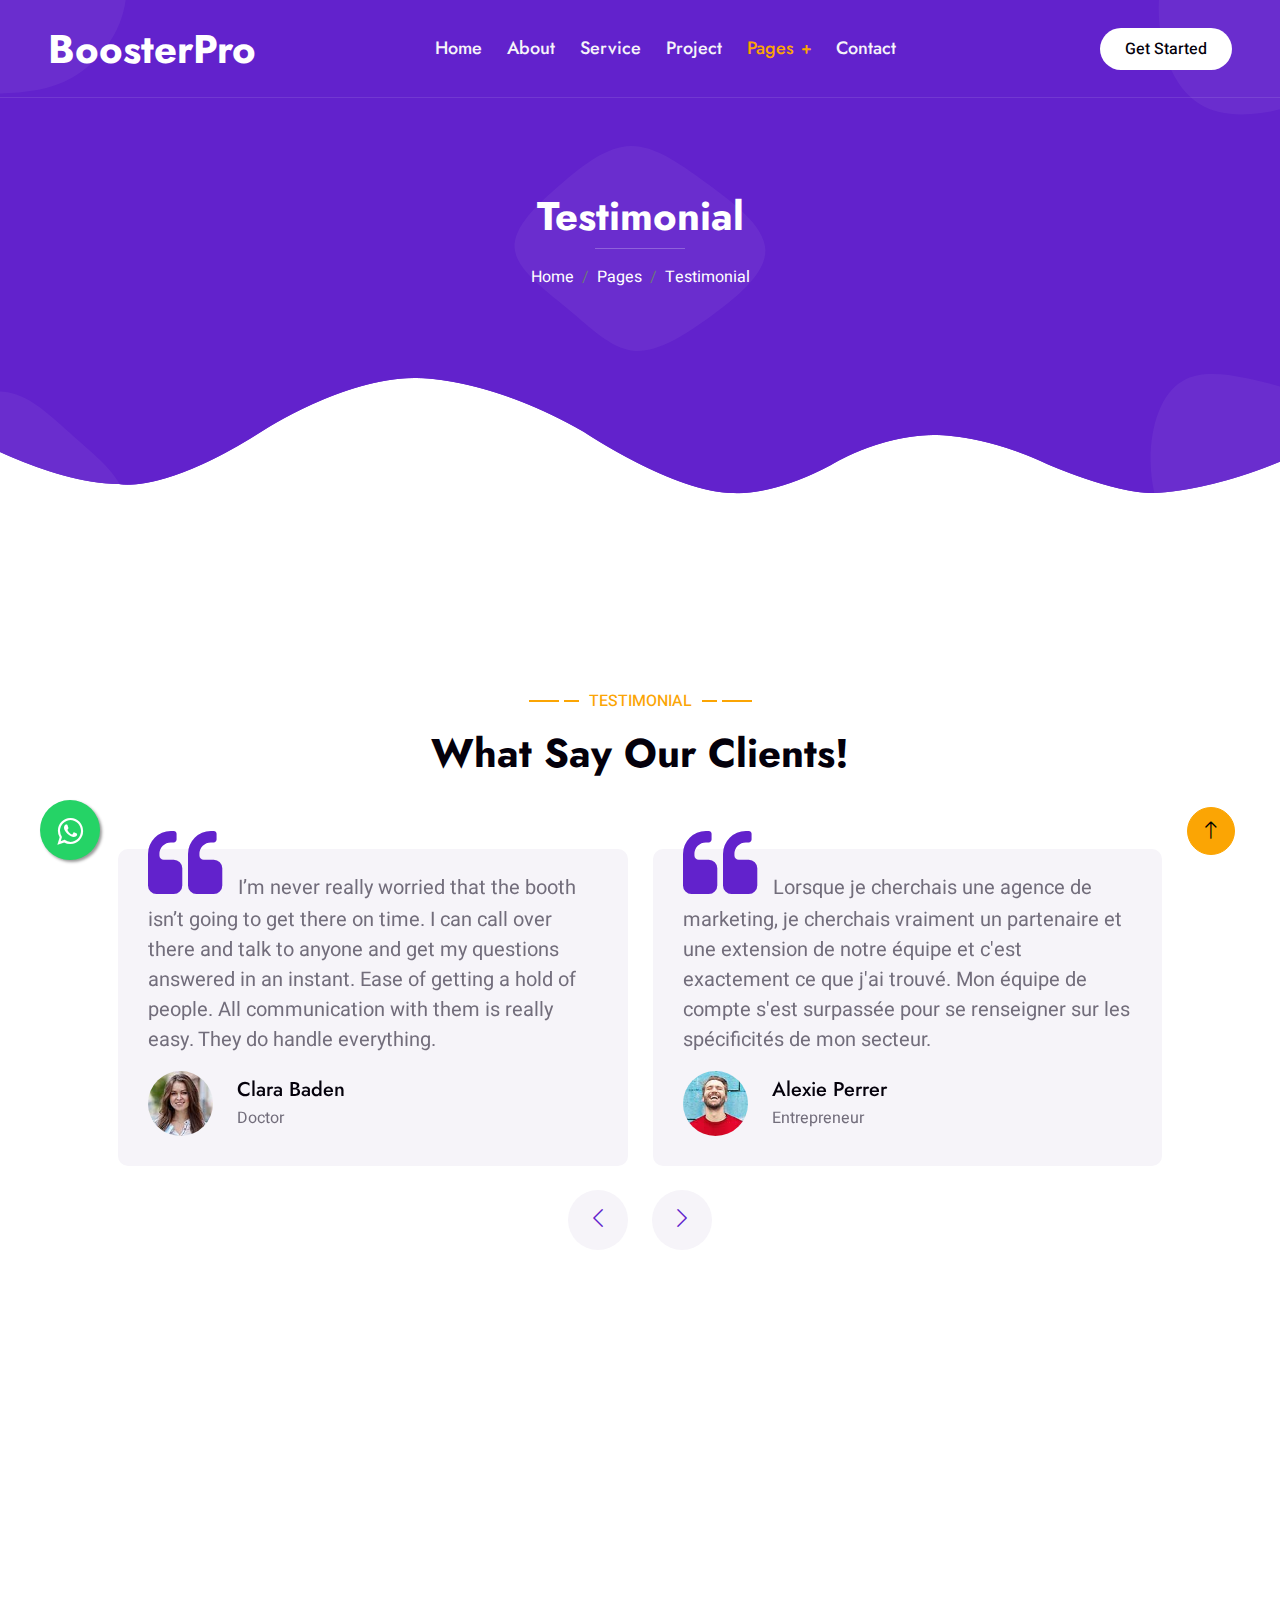
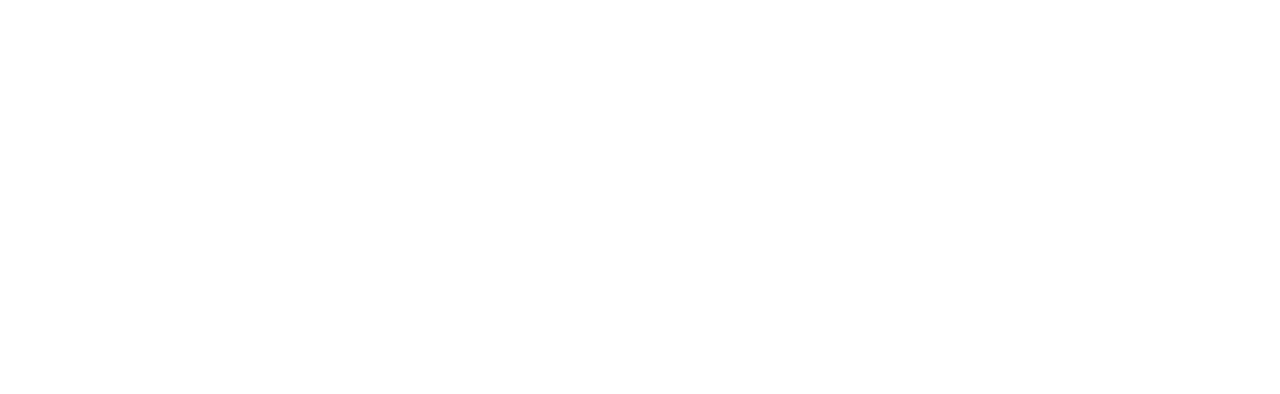
<file: testimonial.html>
<!DOCTYPE html>
<html lang="en">

<head>
    <meta charset="utf-8">
    <title>BoosterPro - Digital Marketing Agency</title>
    <meta content="width=device-width, initial-scale=1.0" name="viewport">
    <meta content="" name="keywords">
    <meta content="" name="description">

    <!-- Favicon -->
    <link href="img/favicon.ico" rel="icon">


    <link rel="preconnect" href="https://fonts.googleapis.com">
    <link rel="preconnect" href="https://fonts.gstatic.com" crossorigin>
    <link href="https://fonts.googleapis.com/css2?family=Heebo:wght@400;500&family=Jost:wght@500;600;700&display=swap" rel="stylesheet"> 

    <!-- Icon Font Stylesheet -->
    <link href="https://cdnjs.cloudflare.com/ajax/libs/font-awesome/5.10.0/css/all.min.css" rel="stylesheet">
    <link href="https://cdn.jsdelivr.net/npm/bootstrap-icons@1.4.1/font/bootstrap-icons.css" rel="stylesheet">

    <!-- Libraries Stylesheet -->
    <link href="lib/animate/animate.min.css" rel="stylesheet">
    <link href="lib/owlcarousel/assets/owl.carousel.min.css" rel="stylesheet">
    <link href="lib/lightbox/css/lightbox.min.css" rel="stylesheet">



    <link rel="stylesheet" href="https://maxcdn.bootstrapcdn.com/font-awesome/4.5.0/css/font-awesome.min.css">
    <a href="https://wa.me/message/VIUACAYDWCFKJ1" class="float" target="_blank">
    <i class="fa fa-whatsapp my-float"></i>
    </a>
    
    <!-- Customized Bootstrap Stylesheet -->
    <link href="css/bootstrap.min.css" rel="stylesheet">

    <!-- Template Stylesheet -->
    <link href="css/style.css" rel="stylesheet">
</head>

<body>
    <div class="container-xxl bg-white p-0">
        <!-- Spinner Start -->
        <div id="spinner" class="show bg-white position-fixed translate-middle w-100 vh-100 top-50 start-50 d-flex align-items-center justify-content-center">
            <div class="spinner-grow text-primary" style="width: 3rem; height: 3rem;" role="status">
                <span class="sr-only">Loading...</span>
            </div>
        </div>
        <!-- Spinner End -->


        <!-- Navbar & Hero Start -->
        <div class="container-xxl position-relative p-0">
            <nav class="navbar navbar-expand-lg navbar-light px-4 px-lg-5 py-3 py-lg-0">
                <a href="" class="navbar-brand p-0">
                    <h1 class="m-0">BoosterPro</h1>
                    <!-- <img src="img/logo.png" alt="Logo"> -->
                </a>
                <button class="navbar-toggler" type="button" data-bs-toggle="collapse" data-bs-target="#navbarCollapse">
                    <span class="fa fa-bars"></span>
                </button>
                <div class="collapse navbar-collapse" id="navbarCollapse">
                    <div class="navbar-nav mx-auto py-0">
                        <a href="index.html" class="nav-item nav-link">Home</a>
                        <a href="about.html" class="nav-item nav-link">About</a>
                        <a href="service.html" class="nav-item nav-link">Service</a>
                        <a href="project.html" class="nav-item nav-link">Project</a>
                        <div class="nav-item dropdown">
                            <a href="#" class="nav-link dropdown-toggle active" data-bs-toggle="dropdown">Pages</a>
                            <div class="dropdown-menu m-0">
                                <a href="testimonial.html" class="dropdown-item active">Testimonial</a>

                            </div>
                        </div>
                        <a href="contact.html" class="nav-item nav-link">Contact</a>
                    </div>
                    <a href="" class="btn rounded-pill py-2 px-4 ms-3 d-none d-lg-block">Get Started</a>
                </div>
            </nav>

            <div class="container-xxl py-5 bg-primary hero-header">
                <div class="container my-5 py-5 px-lg-5">
                    <div class="row g-5 py-5">
                        <div class="col-12 text-center">
                            <h1 class="text-white animated slideInDown">Testimonial</h1>
                            <hr class="bg-white mx-auto mt-0" style="width: 90px;">
                            <nav aria-label="breadcrumb">
                                <ol class="breadcrumb justify-content-center">
                                    <li class="breadcrumb-item"><a class="text-white" href="#">Home</a></li>
                                    <li class="breadcrumb-item"><a class="text-white" href="#">Pages</a></li>
                                    <li class="breadcrumb-item text-white active" aria-current="page">Testimonial</li>
                                </ol>
                            </nav>
                        </div>
                    </div>
                </div>
            </div>
        </div>
        <!-- Navbar & Hero End -->
        

        <!-- Testimonial Start -->
        <div class="container-xxl py-5 wow fadeInUp" data-wow-delay="0.1s">
            <div class="container py-5 px-lg-5">
                <p class="section-title text-secondary justify-content-center"><span></span>Testimonial<span></span></p>
                <h1 class="text-center mb-5">What Say Our Clients!</h1>
                <div class="owl-carousel testimonial-carousel">
                    <div class="testimonial-item bg-light rounded my-4">
                        <p class="fs-5"><i class="fa fa-quote-left fa-4x text-primary mt-n4 me-3"></i>I’m never really worried that the booth isn’t going to get there on time. I can call over there and talk to anyone and get my questions answered in an instant. Ease of getting a hold of people. All communication with them is really easy. They do handle everything.</p>
                        <div class="d-flex align-items-center">
                            <img class="img-fluid flex-shrink-0 rounded-circle" src="img/testimonial-1.jpg" style="width: 65px; height: 65px;">
                            <div class="ps-4">
                                <h5 class="mb-1">Clara Baden </h5>
                                <span>Doctor</span>
                            </div>
                        </div>
                    </div>
                    <div class="testimonial-item bg-light rounded my-4">
                        <p class="fs-5"><i class="fa fa-quote-left fa-4x text-primary mt-n4 me-3"></i>Lorsque je cherchais une agence de marketing, je cherchais vraiment un partenaire et une extension de notre équipe et c'est exactement ce que j'ai trouvé. Mon équipe de compte s'est surpassée pour se renseigner sur les spécificités de mon secteur.</p>
                        <div class="d-flex align-items-center">
                            <img class="img-fluid flex-shrink-0 rounded-circle" src="img/testimonial-2.jpg" style="width: 65px; height: 65px;">
                            <div class="ps-4">
                                <h5 class="mb-1">Alexie Perrer</h5>
                                <span>Entrepreneur</span>
                            </div>
                        </div>
                    </div>
                    <div class="testimonial-item bg-light rounded my-4">
                        <p class="fs-5"><i class="fa fa-quote-left fa-4x text-primary mt-n4 me-3"></i>Leur créativité nous a aidés à trouver de nouvelles façons de générer des revenus et d'augmenter les ventes publicitaires autour de l'EXPO, notre plus grand événement annuel.</p>
                        <div class="d-flex align-items-center">
                            <img class="img-fluid flex-shrink-0 rounded-circle" src="img/testimonial-3.jpg" style="width: 65px; height: 65px;">
                            <div class="ps-4">
                                <h5 class="mb-1">Greg Bernard</h5>
                                <span>Entrepreneur</span>
                            </div>
                        </div>
                    </div>
                </div>
            </div>
        </div>
        <!-- Testimonial End -->


       <!-- Footer Start -->
       <div class="container-fluid bg-primary text-light footer wow fadeIn" data-wow-delay="0.1s">
        <div class="container py-5 px-lg-5">
            <div class="row g-5">
                <div class="col-md-6 col-lg-3">
                    <p class="section-title text-white h5 mb-4">Address<span></span></p>
                    <p><i class="fa fa-map-marker-alt me-3"></i>Istanbul , Essenyurt , Pinar Mah , ak towers</p>
                    <p><i class="fa fa-phone-alt me-3"></i>+90 552 876 53 65</p>
                    <p><i class="fa fa-envelope me-3"></i>boosterpronet@gmail.com</p>
                    <div class="d-flex pt-2">
                        <a class="btn btn-outline-light btn-social" href="https://twitter.com/boosterpro8"><i class="fab fa-twitter"></i></a>
                        <a class="btn btn-outline-light btn-social" href="https://web.facebook.com/boosterpro.net"><i class="fab fa-facebook-f"></i></a>
                        <a class="btn btn-outline-light btn-social" href="https://www.instagram.com/boosterpronet/"><i class="fab fa-instagram"></i></a>
                        <a class="btn btn-outline-light btn-social" href=""><i class="fab fa-linkedin-in"></i></a>
                    </div>
                </div>
                <div class="col-md-6 col-lg-3">
                    <p class="section-title text-white h5 mb-4">Quick Link<span></span></p>
                    <a class="btn btn-link" href="/about.html">About Us</a>
                    <a class="btn btn-link" href="/contact.html">Contact Us</a>
                    <a class="btn btn-link" href="">Privacy Policy</a>
                    <a class="btn btn-link" href="">Terms & Condition</a>
                    <a class="btn btn-link" href="">Career</a>
                </div>
                    <div class="col-md-6 col-lg-3">
                        <p class="section-title text-white h5 mb-4">Gallery<span></span></p>
                        <div class="row g-2">
                            <div class="col-4">
                                <img class="img-fluid" src="img/portfolio-1.jpg" alt="Image">
                            </div>
                            <div class="col-4">
                                <img class="img-fluid" src="img/portfolio-2.jpg" alt="Image">
                            </div>
                            <div class="col-4">
                                <img class="img-fluid" src="img/portfolio-3.jpg" alt="Image">
                            </div>
                            <div class="col-4">
                                <img class="img-fluid" src="img/portfolio-4.jpg" alt="Image">
                            </div>
                            <div class="col-4">
                                <img class="img-fluid" src="img/portfolio-5.jpg" alt="Image">
                            </div>
                            <div class="col-4">
                                <img class="img-fluid" src="img/portfolio-6.jpg" alt="Image">
                            </div>
                        </div>
                    </div>
                    <div class="col-md-6 col-lg-3">
                        <p class="section-title text-white h5 mb-4">Newsletter<span></span></p>
                        <p></p>
                        <div class="position-relative w-100 mt-3">
                            <input class="form-control border-0 rounded-pill w-100 ps-4 pe-5" type="text" placeholder="Your Email" style="height: 48px;">
                            <button type="button" class="btn shadow-none position-absolute top-0 end-0 mt-1 me-2"><i class="fa fa-paper-plane text-primary fs-4"></i></button>
                        </div>
                    </div>
                </div>
            </div>
            <div class="container px-lg-5">
                <div class="copyright">
                    <div class="row">
                        <div class="col-md-6 text-center text-md-start mb-3 mb-md-0">
                            &copy; <a class="border-bottom" href="#">BoosterPro</a>, All Right Reserved. 
							
							<!--/*** This template is free as long as you keep the footer author’s credit link/attribution link/backlink. If you'd like to use the template without the footer author’s credit link/attribution link/backlink, you can purchase the Credit Removal License from "https://htmlcodex.com/credit-removal". Thank you for your support. ***/-->
							Designed By <a class="border-bottom" href="https://boosterpro.net">BoosterPro</a>
                        </div>
                        <div class="col-md-6 text-center text-md-end">
                            <div class="footer-menu">
                                <a href="">Home</a>
                                <a href="">Cookies</a>
                                <a href="">Help</a>
                                <a href="">FaQs</a>
                            </div>
                        </div>
                    </div>
                </div>
            </div>
        </div>
        <!-- Footer End -->


        <!-- Back to Top -->
        <a href="#" class="btn btn-lg btn-secondary btn-lg-square back-to-top"><i class="bi bi-arrow-up"></i></a>
    </div>

    <!-- JavaScript Libraries -->
    <script src="https://code.jquery.com/jquery-3.4.1.min.js"></script>
    <script src="https://cdn.jsdelivr.net/npm/bootstrap@5.0.0/dist/js/bootstrap.bundle.min.js"></script>
    <script src="lib/wow/wow.min.js"></script>
    <script src="lib/easing/easing.min.js"></script>
    <script src="lib/waypoints/waypoints.min.js"></script>
    <script src="lib/counterup/counterup.min.js"></script>
    <script src="lib/owlcarousel/owl.carousel.min.js"></script>
    <script src="lib/isotope/isotope.pkgd.min.js"></script>
    <script src="lib/lightbox/js/lightbox.min.js"></script>

    <!-- Template Javascript -->
    <script src="js/main.js"></script>
</body>

</html>
</file>
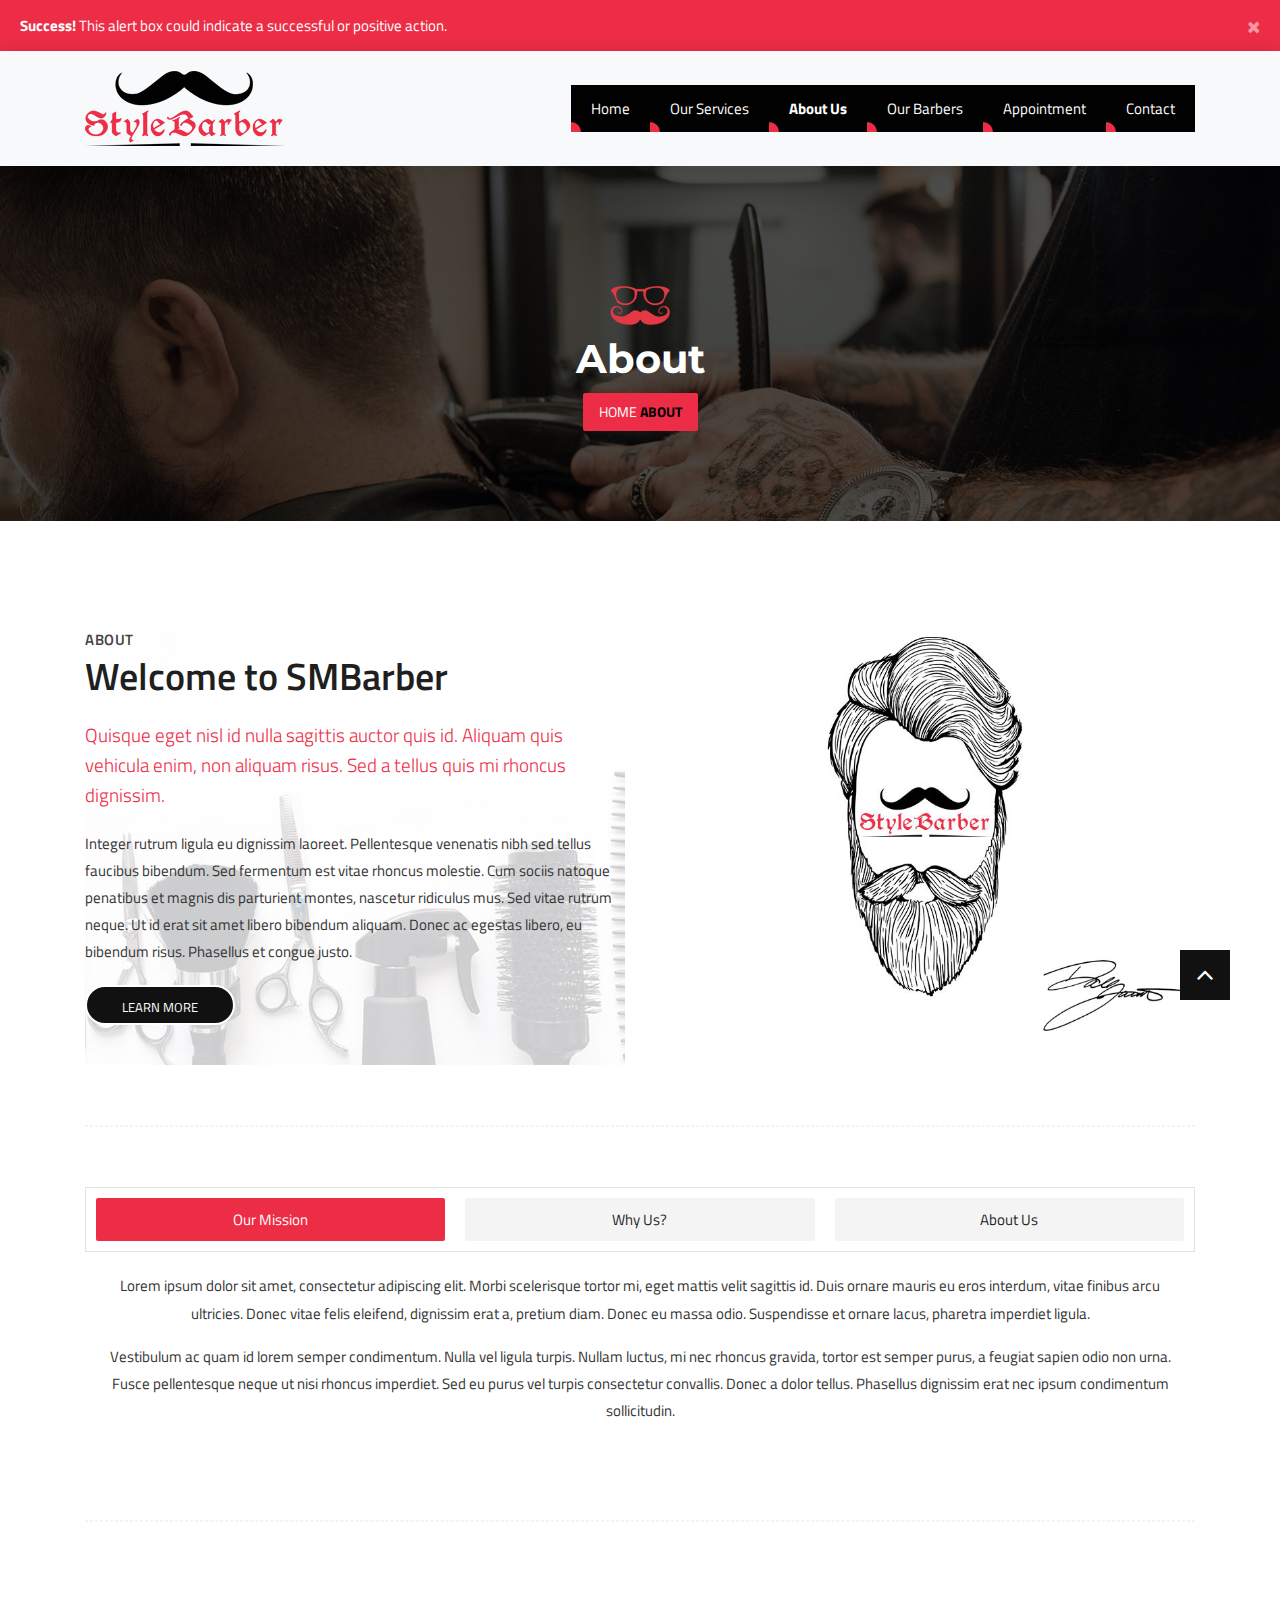
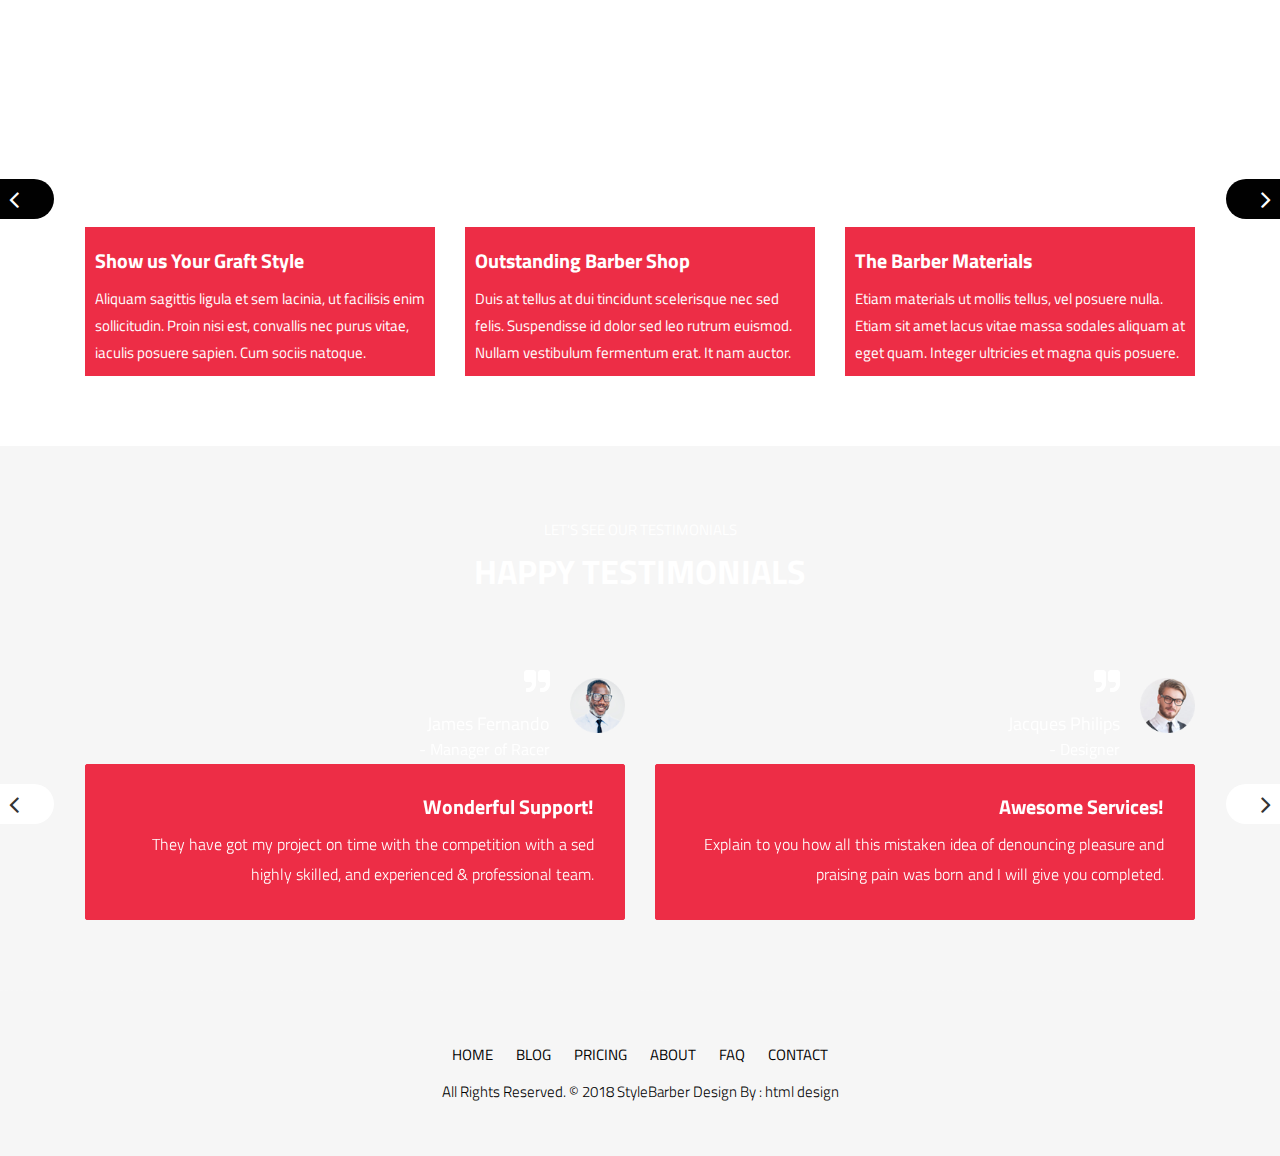
<file: barber/about.html>
<!DOCTYPE html>
<html lang="en">

    <!-- Basic -->
    <meta charset="utf-8">
    <meta http-equiv="X-UA-Compatible" content="IE=edge">   
   
    <!-- Mobile Metas -->
    <meta name="viewport" content="width=device-width, minimum-scale=1.0, maximum-scale=1.0, user-scalable=no">
 
     <!-- Site Metas -->
    <title>StyleBarber - Bootstrap 4 Responsive HTML5 Template</title>  
    <meta name="keywords" content="">
    <meta name="description" content="">
    <meta name="author" content="">

    <!-- Site Icons -->
    <link rel="shortcut icon" href="images/favicon.ico" type="image/x-icon" />
    <link rel="apple-touch-icon" href="images/apple-touch-icon.png">

    <!-- Bootstrap CSS -->
    <link rel="stylesheet" href="css/bootstrap.min.css">
    <!-- Site CSS -->
    <link rel="stylesheet" href="style.css">
    <!-- ALL VERSION CSS -->
    <link rel="stylesheet" href="css/versions.css">
    <!-- Responsive CSS -->
    <link rel="stylesheet" href="css/responsive.css">
    <!-- Custom CSS -->
    <link rel="stylesheet" href="css/custom.css">

    <!--[if lt IE 9]>
      <script src="https://oss.maxcdn.com/libs/html5shiv/3.7.0/html5shiv.js"></script>
      <script src="https://oss.maxcdn.com/libs/respond.js/1.4.2/respond.min.js"></script>
    <![endif]-->

</head>
<body class="barber_version">

    <!-- LOADER -->
    <div id="preloader">
        <div class="cube-wrapper">
		  <div class="cube-folding">
			<span class="leaf1"></span>
			<span class="leaf2"></span>
			<span class="leaf3"></span>
			<span class="leaf4"></span>
		  </div>
		  <div class="mus">
			<img src="images/lode-img.png" alt="" />
		  </div>
		  <span class="loading" data-name="Loading">SMBarber Loading</span>
		</div>
    </div><!-- end loader -->
    <!-- END LOADER -->

	<div class="top-add alert alert-light alert-dismissible">
		<button type="button" class="close" data-dismiss="alert">&times;</button>
		<strong>Success!</strong> This alert box could indicate a successful or positive action.
	</div>
    <!-- Start header -->
	<header class="top-navbar">
		<nav class="navbar navbar-expand-lg navbar-light bg-light">
			<div class="container">
				<a class="navbar-brand" href="index.html">
					<img src="images/logo.png" alt="" />
				</a>
				<button class="navbar-toggler collapsed" type="button" data-toggle="collapse" data-target="#navbars-rs-food" aria-controls="navbars-rs-food" aria-expanded="false" aria-label="Toggle navigation">
					<span class="icon-bar top-bar"></span>
					<span class="icon-bar middle-bar"></span>
					<span class="icon-bar bottom-bar"></span>
				</button>
				<div class="collapse navbar-collapse" id="navbars-rs-food">
					<ul class="navbar-nav ml-auto">
						<li class="nav-item"><a class="nav-link" href="index.html">Home</a></li>
						<li class="nav-item"><a class="nav-link" href="services.html">Our Services</a></li>
						<li class="nav-item active"><a class="nav-link" href="about.html">About Us</a></li>
						<li class="nav-item"><a class="nav-link" href="barbers.html">Our Barbers</a></li>
						<li class="nav-item"><a class="nav-link" href="appointment.html">Appointment</a></li>
						<li class="nav-item"><a class="nav-link" href="contact.html">Contact</a></li>
					</ul>
				</div>
			</div>
		</nav>
	</header>
	<!-- End header -->

	<!-- Page Content -->
	<div id="page-content-wrapper">		
		<div class="all-page-bar">
			<div class="container">
				<div class="row">
					<div class="col-xs-12 col-sm-12 col-md-12">
						<div class="title title-1 text-center">
							<div class="much">
								<img src="uploads/mustache.png" alt=""/>
							</div>
							
							<div class="title--heading">
								<h1>About</h1>
							</div>
							<div class="clearfix"></div>
							
							<ol class="breadcrumb">
								<li><a href="index-3.html">Home</a></li>
								<li class="active">About</li>
							</ol>
						</div>
						<!-- .title end -->
					</div>
				</div>
			</div>
		</div><!-- end all-page-bar -->

		<div class="section wb">
			<div class="container">
				<div class="row align-items-center">
					<div class="col-md-6 text-left">
						<div class="message-box">
							<h4>About</h4>
							<h2>Welcome to SMBarber</h2>
							<p class="lead">Quisque eget nisl id nulla sagittis auctor quis id. Aliquam quis vehicula enim, non aliquam risus. Sed a tellus quis mi rhoncus dignissim.</p>

							<p> Integer rutrum ligula eu dignissim laoreet. Pellentesque venenatis nibh sed tellus faucibus bibendum. Sed fermentum est vitae rhoncus molestie. Cum sociis natoque penatibus et magnis dis parturient montes, nascetur ridiculus mus. Sed vitae rutrum neque. Ut id erat sit amet libero bibendum aliquam. Donec ac egestas libero, eu bibendum risus. Phasellus et congue justo. </p>

							<a href="#services" data-scroll class="btn btn-light btn-radius btn-brd grd1 effect-1">Learn More</a>
						</div><!-- end messagebox -->
					</div><!-- end col -->
					<div class="col-md-6 text-center">
						<div class="right-box">
							<img class="img-fluid" src="uploads/about-img.jpg" alt="" />
						</div>
					</div><!-- end col -->
				</div><!-- end row -->
				
				<hr class="hr1"> 
				
				<div class="row">
					<div class="col-md-12">
						<div class="about-tab">
							<ul class="nav nav-pills nav-justified" id="myTab" role="tablist">
								<li class="nav-item"><a class="nav-link active" href="#tab_a" data-toggle="tab">Our Mission</a></li>
								<li class="nav-item"><a class="nav-link" href="#tab_b" data-toggle="tab">Why Us?</a></li>
								<li class="nav-item"><a class="nav-link" href="#tab_c" data-toggle="tab">About Us</a></li>								
							</ul>
							<div class="tab-content">
								<div class="tab-pane fade show active" id="tab_a">
									<p>Lorem ipsum dolor sit amet, consectetur adipiscing elit. Morbi scelerisque tortor mi, eget mattis velit sagittis id. Duis ornare mauris eu eros interdum, vitae finibus arcu ultricies. Donec vitae felis eleifend, dignissim erat a, pretium diam. Donec eu massa odio. Suspendisse et ornare lacus, pharetra imperdiet ligula.</p>
									<p>Vestibulum ac quam id lorem semper condimentum. Nulla vel ligula turpis. Nullam luctus, mi nec rhoncus gravida, tortor est semper purus, a feugiat sapien odio non urna. Fusce pellentesque neque ut nisi rhoncus imperdiet. Sed eu purus vel turpis consectetur convallis. Donec a dolor tellus. Phasellus dignissim erat nec ipsum condimentum sollicitudin. </p>
								</div>
								<div class="tab-pane fade" id="tab_b">
									<p>There are many variations of passages of Lorem Ipsum available, but the majority have suffered alteration in some form, by injected humour, or randomised words which don't look even slightly believable. If you are going to use a passage of Lorem Ipsum, you need to be sure there isn't anything embarrassing hidden in the middle of text.</p>
									<ul>
										<li><i class="fa fa-circle-o" aria-hidden="true"></i>User Experince</li>
										<li><i class="fa fa-circle-o" aria-hidden="true"></i>Full Devices</li>
										<li><i class="fa fa-circle-o" aria-hidden="true"></i>Awesome Design</li>
										<li><i class="fa fa-circle-o" aria-hidden="true"></i>Visual Impact</li>
										<li><i class="fa fa-circle-o" aria-hidden="true"></i>100% Sincronized</li>
										<li><i class="fa fa-circle-o" aria-hidden="true"></i>Custom Support</li>
									</ul>
								</div>
								<div class="tab-pane fade" id="tab_c">
									<p>There are many variations of passages of Lorem Ipsum available, but the majority have suffered alteration in some form, by injected humour, or randomised words which don't look even slightly believable. If you are going to use a passage of Lorem Ipsum, you need to be sure there isn't anything embarrassing hidden in the middle of text.</p>
								</div>
							</div><!-- tab content -->
						</div>
					</div><!-- end col -->
				</div><!-- end row -->
				
				<hr class="hr1"> 

				<div class="row text-center">
					<div class="col-lg-12">
						<div class="owl-services owl-carousel owl-theme">
							
						   <div class="service-widget">
								<div class="post-media wow fadeIn">
									<a href="uploads/barber_01.jpg" data-rel="prettyPhoto[gal]" class="hoverbutton global-radius"><i class="flaticon-unlink"></i></a>
									<img src="uploads/barber_01.jpg" alt="" class="img-responsive img-rounded">
								</div>
								<div class="dit-box">
									<h3>Show us Your Graft Style</h3>
									<p>Aliquam sagittis ligula et sem lacinia, ut facilisis enim sollicitudin. Proin nisi est, convallis nec purus vitae, iaculis posuere sapien. Cum sociis natoque.</p>
								</div>
							</div><!-- end service -->
							
							<div class="service-widget">
								<div class="post-media wow fadeIn">
									<a href="uploads/barber_02.jpg" data-rel="prettyPhoto[gal]" class="hoverbutton global-radius"><i class="flaticon-unlink"></i></a>
									<img src="uploads/barber_02.jpg" alt="" class="img-responsive img-rounded">
								</div>
								<div class="dit-box">
									<h3>Outstanding Barber Shop</h3>
									<p>Duis at tellus at dui tincidunt scelerisque nec sed felis. Suspendisse id dolor sed leo rutrum euismod. Nullam vestibulum fermentum erat. It nam auctor. </p>
								</div>
							</div><!-- end service -->
							
							<div class="service-widget">
								<div class="post-media wow fadeIn">
									<a href="uploads/barber_03.jpg" data-rel="prettyPhoto[gal]" class="hoverbutton global-radius"><i class="flaticon-unlink"></i></a>
									<img src="uploads/barber_03.jpg" alt="" class="img-responsive img-rounded">
								</div>
								<div class="dit-box">
									<h3>The Barber Materials</h3>
									<p>Etiam materials ut mollis tellus, vel posuere nulla. Etiam sit amet lacus vitae massa sodales aliquam at eget quam. Integer ultricies et magna quis posuere.</p>
								</div>
							</div><!-- end service -->
							
							<div class="service-widget">
								<div class="post-media wow fadeIn">
									<a href="uploads/barber_04.jpg" data-rel="prettyPhoto[gal]" class="hoverbutton global-radius"><i class="flaticon-unlink"></i></a>
									<img src="uploads/barber_04.jpg" alt="" class="img-responsive img-rounded">
								</div>
								<div class="dit-box">
									<h3>The Barber Materials</h3>
									<p>Etiam materials ut mollis tellus, vel posuere nulla. Etiam sit amet lacus vitae massa sodales aliquam at eget quam. Integer ultricies et magna quis posuere.</p>
								</div>
							</div><!-- end service -->
							
							<div class="service-widget">
								<div class="post-media wow fadeIn">
									<a href="uploads/barber_05.jpg" data-rel="prettyPhoto[gal]" class="hoverbutton global-radius"><i class="flaticon-unlink"></i></a>
									<img src="uploads/barber_05.jpg" alt="" class="img-responsive img-rounded">
								</div>
								<div class="dit-box">
									<h3>The Barber Materials</h3>
									<p>Etiam materials ut mollis tellus, vel posuere nulla. Etiam sit amet lacus vitae massa sodales aliquam at eget quam. Integer ultricies et magna quis posuere.</p>
								</div>
							</div><!-- end service -->
							
							<div class="service-widget">
								<div class="post-media wow fadeIn">
									<a href="uploads/barber_06.jpg" data-rel="prettyPhoto[gal]" class="hoverbutton global-radius"><i class="flaticon-unlink"></i></a>
									<img src="uploads/barber_06.jpg" alt="" class="img-responsive img-rounded">
								</div>
								<div class="dit-box">
									<h3>The Barber Materials</h3>
									<p>Etiam materials ut mollis tellus, vel posuere nulla. Etiam sit amet lacus vitae massa sodales aliquam at eget quam. Integer ultricies et magna quis posuere.</p>
								</div>
							</div><!-- end service -->
							
						</div>
					</div>
				</div><!-- end row -->
			</div><!-- end container -->
		</div><!-- end section -->

		<div id="testimonials" class="parallax section db parallax-inner-bg">
			<div class="container">
				<div class="section-title row text-center">
					<div class="col-md-8 offset-md-2">
						<small>LET'S SEE OUR TESTIMONIALS</small>
						<h3>HAPPY TESTIMONIALS</h3>
					</div>
				</div><!-- end title -->

				<div class="row">
					<div class="col-md-12 col-sm-12">
						<div class="testi-carousel owl-carousel owl-theme">                                
							<div class="testimonial clearfix">
								<div class="testi-meta">
									<i class="fa fa-quote-right"></i>
									<img src="uploads/testi_01.png" alt="" class="img-responsive alignright">
									<h4>James Fernando <small>- Manager of Racer</small></h4>
								</div>
								<div class="desc">
									<h3>Wonderful Support!</h3>
									<p class="lead">They have got my project on time with the competition with a sed highly skilled, and experienced & professional team.</p>
								</div>
								<!-- end testi-meta -->
							</div>
							<!-- end testimonial -->
							<div class="testimonial clearfix">
								<div class="testi-meta">
									<i class="fa fa-quote-right"></i>
									<img src="uploads/testi_02.png" alt="" class="img-responsive alignright">
									<h4>Jacques Philips <small>- Designer</small></h4>
								</div>
								<div class="desc">
									<h3>Awesome Services!</h3>
									<p class="lead">Explain to you how all this mistaken idea of denouncing pleasure and praising pain was born and I will give you completed.</p>
								</div>
								<!-- end testi-meta -->
							</div>
							<!-- end testimonial -->
							<div class="testimonial clearfix">
								<div class="testi-meta">
									<i class="fa fa-quote-right"></i>
									<img src="uploads/testi_03.png" alt="" class="img-responsive alignright">
									<h4>Venanda Mercy <small>- Newyork City</small></h4>
								</div>
								<div class="desc">
									<h3>Great & Talented Team!</h3>
									<p class="lead">The master-builder of human happines no one rejects, dislikes avoids pleasure itself, because it is very pursue pleasure. </p>
								</div>
								<!-- end testi-meta -->
							</div>
							<!-- end testimonial -->
							<div class="testimonial clearfix">
								<div class="testi-meta">
									<i class="fa fa-quote-right"></i>
									<img src="uploads/testi_03.png" alt="" class="img-responsive alignright">
									<h4>Venanda Mercy <small>- Newyork City</small></h4>
								</div>
								<div class="desc">
									<h3> Great & Talented Team!</h3>
									<p class="lead">The master-builder of human happines no one rejects, dislikes avoids pleasure itself, because it is very pursue pleasure. </p>
								</div>
								<!-- end testi-meta -->
							</div>
							<!-- end testimonial -->
						</div><!-- end carousel -->
					</div><!-- end col -->
				</div><!-- end row -->
			</div><!-- end container -->
		</div><!-- end section -->

		<div class="copyrights">
			<div class="container">
				<div class="footer-distributed">
					<div class="footer-left">
						<p class="footer-links">
							<a href="#">Home</a>
							<a href="#">Blog</a>
							<a href="#">Pricing</a>
							<a href="#">About</a>
							<a href="#">Faq</a>
							<a href="#">Contact</a>
						</p>
						<p class="footer-company-name">All Rights Reserved. &copy; 2018 <a href="#">StyleBarber</a> Design By : <a href="https://html.design/">html design</a></p>
					</div>
				</div>
			</div><!-- end container -->
		</div><!-- end copyrights -->
	</div>
    

    <a href="#" id="scroll-to-top" class="dmtop global-radius"><i class="fa fa-angle-up"></i></a>

    <!-- ALL JS FILES -->
    <script src="js/all.js"></script>
	<script src="js/responsive-tabs.js"></script>
    <!-- ALL PLUGINS -->
    <script src="js/custom.js"></script>

    <!-- Menu Toggle Script -->
    <script>
    (function($) {
        "use strict";
        $("#menu-toggle").click(function(e) {
            e.preventDefault();
            $("#wrapper").toggleClass("toggled");
        });
        smoothScroll.init({
            selector: '[data-scroll]', // Selector for links (must be a class, ID, data attribute, or element tag)
            selectorHeader: null, // Selector for fixed headers (must be a valid CSS selector) [optional]
            speed: 500, // Integer. How fast to complete the scroll in milliseconds
            easing: 'easeInOutCubic', // Easing pattern to use
            offset: 0, // Integer. How far to offset the scrolling anchor location in pixels
            callback: function ( anchor, toggle ) {} // Function to run after scrolling
        });
    })(jQuery);
    </script>

</body>
</html>
</file>
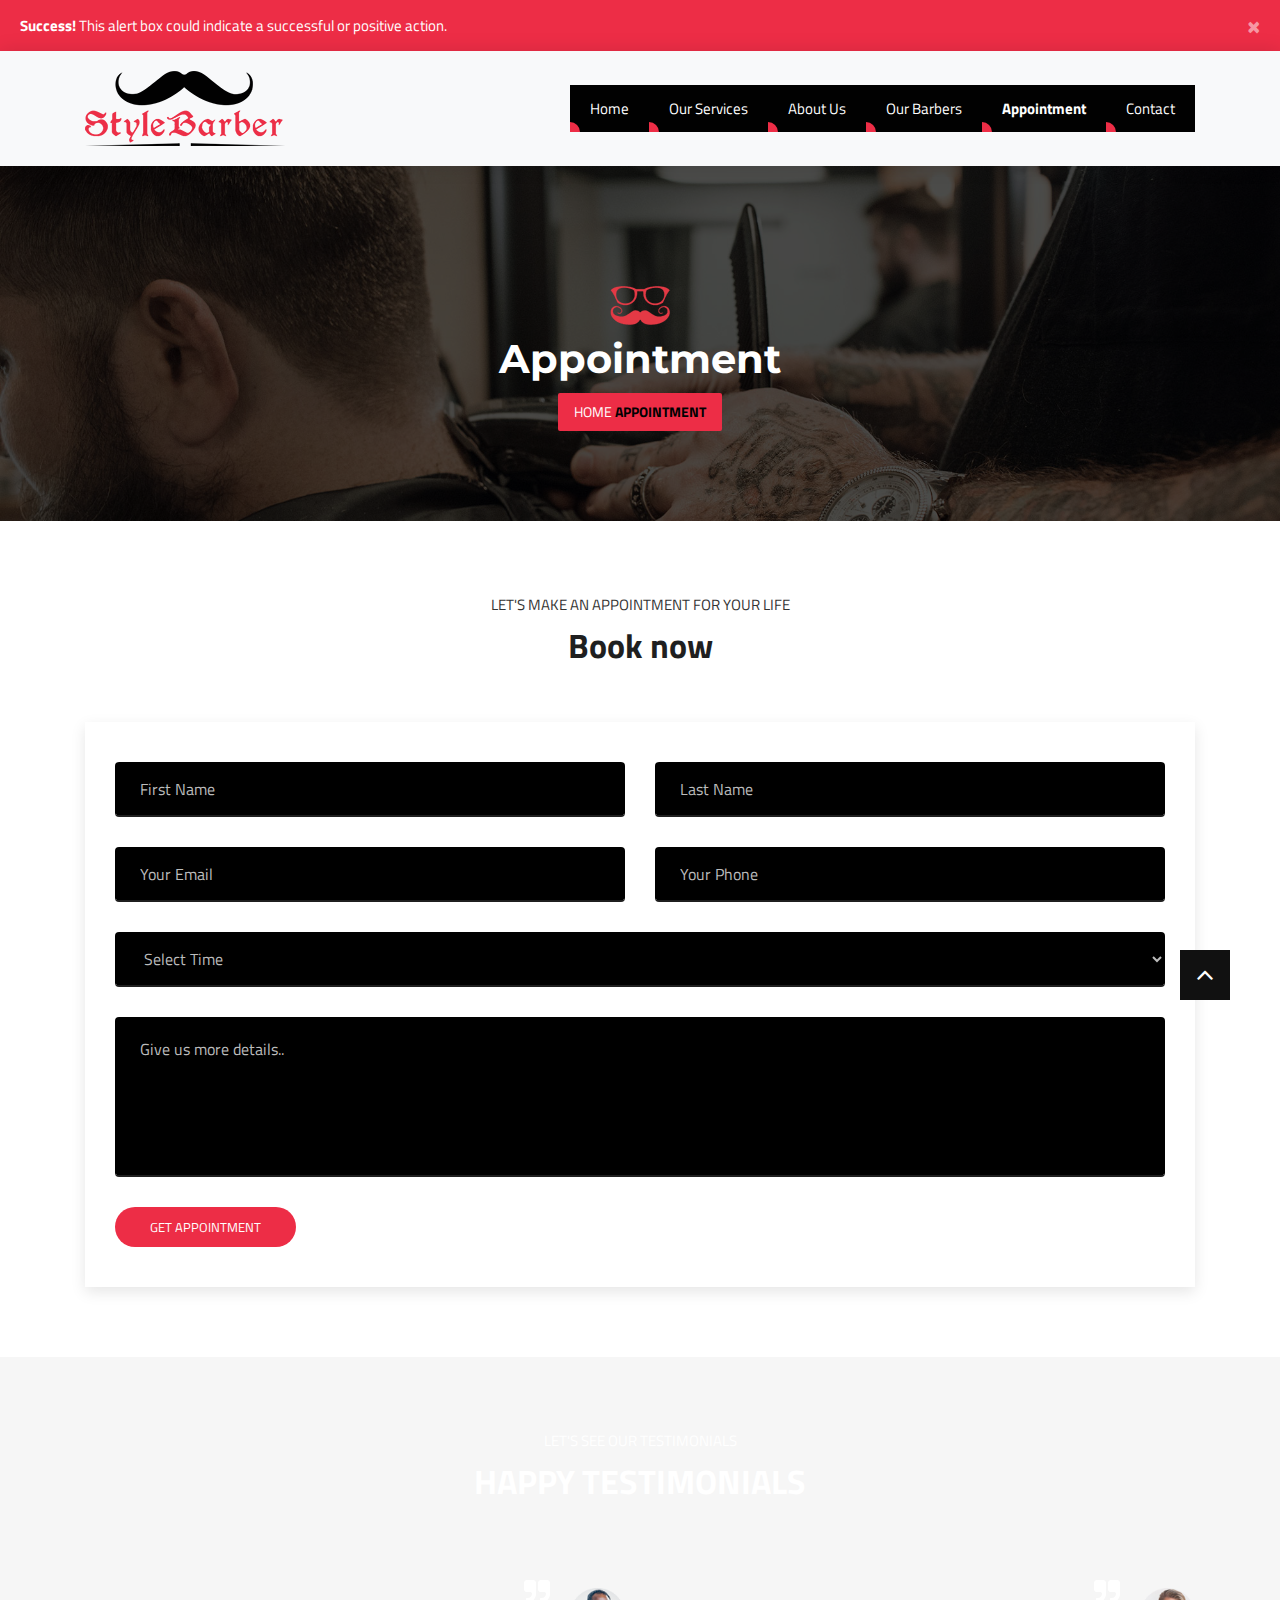
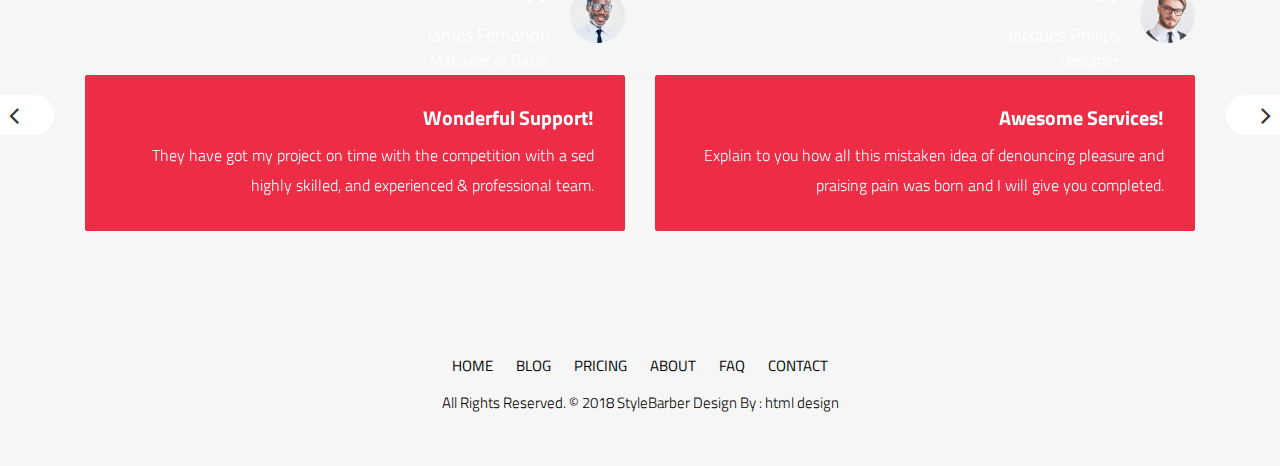
<file: barber/appointment.html>
<!DOCTYPE html>
<html lang="en">

    <!-- Basic -->
    <meta charset="utf-8">
    <meta http-equiv="X-UA-Compatible" content="IE=edge">   
   
    <!-- Mobile Metas -->
    <meta name="viewport" content="width=device-width, minimum-scale=1.0, maximum-scale=1.0, user-scalable=no">
 
     <!-- Site Metas -->
    <title>StyleBarber - Bootstrap 4 Responsive HTML5 Template</title>  
    <meta name="keywords" content="">
    <meta name="description" content="">
    <meta name="author" content="">

    <!-- Site Icons -->
    <link rel="shortcut icon" href="images/favicon.ico" type="image/x-icon" />
    <link rel="apple-touch-icon" href="images/apple-touch-icon.png">

    <!-- Bootstrap CSS -->
    <link rel="stylesheet" href="css/bootstrap.min.css">
    <!-- Site CSS -->
    <link rel="stylesheet" href="style.css">
    <!-- ALL VERSION CSS -->
    <link rel="stylesheet" href="css/versions.css">
    <!-- Responsive CSS -->
    <link rel="stylesheet" href="css/responsive.css">
    <!-- Custom CSS -->
    <link rel="stylesheet" href="css/custom.css">

    <!--[if lt IE 9]>
      <script src="https://oss.maxcdn.com/libs/html5shiv/3.7.0/html5shiv.js"></script>
      <script src="https://oss.maxcdn.com/libs/respond.js/1.4.2/respond.min.js"></script>
    <![endif]-->

</head>
<body class="barber_version">

    <!-- LOADER -->
    <div id="preloader">
        <div class="cube-wrapper">
		  <div class="cube-folding">
			<span class="leaf1"></span>
			<span class="leaf2"></span>
			<span class="leaf3"></span>
			<span class="leaf4"></span>
		  </div>
		  <div class="mus">
			<img src="images/lode-img.png" alt="" />
		  </div>
		  <span class="loading" data-name="Loading">SMBarber Loading</span>
		</div>
    </div><!-- end loader -->
    <!-- END LOADER -->

	<div class="top-add alert alert-light alert-dismissible">
		<button type="button" class="close" data-dismiss="alert">&times;</button>
		<strong>Success!</strong> This alert box could indicate a successful or positive action.
	</div>
    <!-- Start header -->
	<header class="top-navbar">
		<nav class="navbar navbar-expand-lg navbar-light bg-light">
			<div class="container">
				<a class="navbar-brand" href="index.html">
					<img src="images/logo.png" alt="" />
				</a>
				<button class="navbar-toggler collapsed" type="button" data-toggle="collapse" data-target="#navbars-rs-food" aria-controls="navbars-rs-food" aria-expanded="false" aria-label="Toggle navigation">
					<span class="icon-bar top-bar"></span>
					<span class="icon-bar middle-bar"></span>
					<span class="icon-bar bottom-bar"></span>
				</button>
				<div class="collapse navbar-collapse" id="navbars-rs-food">
					<ul class="navbar-nav ml-auto">
						<li class="nav-item"><a class="nav-link" href="index.html">Home</a></li>
						<li class="nav-item"><a class="nav-link" href="services.html">Our Services</a></li>
						<li class="nav-item"><a class="nav-link" href="about.html">About Us</a></li>
						<li class="nav-item"><a class="nav-link" href="barbers.html">Our Barbers</a></li>
						<li class="nav-item active"><a class="nav-link" href="appointment.html">Appointment</a></li>
						<li class="nav-item"><a class="nav-link" href="contact.html">Contact</a></li>
					</ul>
				</div>
			</div>
		</nav>
	</header>
	<!-- End header -->

	<!-- Page Content -->
	<div id="page-content-wrapper">
		<div class="all-page-bar">
			<div class="container">
				<div class="row">
					<div class="col-xs-12 col-sm-12 col-md-12">
						<div class="title title-1 text-center">
							<div class="much">
								<img src="uploads/mustache.png" alt=""/>
							</div>
							
							<div class="title--heading">
								<h1>Appointment</h1>
							</div>
							<div class="clearfix"></div>
							
							<ol class="breadcrumb">
								<li><a href="index-3.html">Home</a></li>
								<li class="active">Appointment</li>
							</ol>
						</div>
						<!-- .title end -->
					</div>
				</div>
			</div>
		</div><!-- end all-page-bar -->

		<div id="appointment" class="section wb">
			<div class="container">
				<div class="section-title row text-center">
					<div class="col-md-8 offset-md-2">
						<small>LET'S MAKE AN APPOINTMENT FOR YOUR LIFE</small>
						<h3>Book now</h3>
					</div>
				</div><!-- end title -->

				<div class="row">
					<div class="col-lg-12">
						<div class="contact_form">
							<div id="message"></div>
							<form id="contactform" class="" action="contact.php" name="contactform" method="post">
								<fieldset class="row row-fluid">
									<div class="col-lg-6 col-md-6 col-sm-6 col-xs-12">
										<input type="text" name="first_name" id="first_name" class="form-control" placeholder="First Name">
									</div>
									<div class="col-lg-6 col-md-6 col-sm-6 col-xs-12">
										<input type="text" name="last_name" id="last_name" class="form-control" placeholder="Last Name">
									</div>
									<div class="col-lg-6 col-md-6 col-sm-6 col-xs-12">
										<input type="email" name="email" id="email" class="form-control" placeholder="Your Email">
									</div>
									<div class="col-lg-6 col-md-6 col-sm-6 col-xs-12">
										<input type="text" name="phone" id="phone" class="form-control" placeholder="Your Phone">
									</div>
									<div class="col-lg-12 col-md-12 col-sm-12 col-xs-12">
										<select id="basic" class="form-control">
											<option value="selecttime">Select Time</option>
											<option value="Weekdays">Weekdays</option>
											<option value="Weekend">Weekend</option>
										</select>
									</div>
									<div class="col-lg-12 col-md-12 col-sm-12 col-xs-12">
										<textarea class="form-control" name="comments" id="comments" rows="6" placeholder="Give us more details.."></textarea>
									</div>
									<div class="form-btn text-center">
										<button type="submit" value="SEND" id="submit" class="btn btn-light btn-radius btn-brd grd1 btn-block subt">Get Appointment</button>
									</div>
								</fieldset>
							</form>
						</div>
					</div><!-- end col -->
				</div><!-- end row -->
			</div><!-- end container -->
		</div><!-- end section -->

		<div id="testimonials" class="parallax section db parallax-inner-bg">
			<div class="container">
				<div class="section-title row text-center">
					<div class="col-md-8 offset-md-2">
						<small>LET'S SEE OUR TESTIMONIALS</small>
						<h3>HAPPY TESTIMONIALS</h3>
					</div>
				</div><!-- end title -->

				<div class="row">
					<div class="col-md-12 col-sm-12">
						<div class="testi-carousel owl-carousel owl-theme">                                
							<div class="testimonial clearfix">
								<div class="testi-meta">
									<i class="fa fa-quote-right"></i>
									<img src="uploads/testi_01.png" alt="" class="img-responsive alignright">
									<h4>James Fernando <small>- Manager of Racer</small></h4>
								</div>
								<div class="desc">
									<h3>Wonderful Support!</h3>
									<p class="lead">They have got my project on time with the competition with a sed highly skilled, and experienced & professional team.</p>
								</div>
								<!-- end testi-meta -->
							</div>
							<!-- end testimonial -->
							<div class="testimonial clearfix">
								<div class="testi-meta">
									<i class="fa fa-quote-right"></i>
									<img src="uploads/testi_02.png" alt="" class="img-responsive alignright">
									<h4>Jacques Philips <small>- Designer</small></h4>
								</div>
								<div class="desc">
									<h3>Awesome Services!</h3>
									<p class="lead">Explain to you how all this mistaken idea of denouncing pleasure and praising pain was born and I will give you completed.</p>
								</div>
								<!-- end testi-meta -->
							</div>
							<!-- end testimonial -->
							<div class="testimonial clearfix">
								<div class="testi-meta">
									<i class="fa fa-quote-right"></i>
									<img src="uploads/testi_03.png" alt="" class="img-responsive alignright">
									<h4>Venanda Mercy <small>- Newyork City</small></h4>
								</div>
								<div class="desc">
									<h3>Great & Talented Team!</h3>
									<p class="lead">The master-builder of human happines no one rejects, dislikes avoids pleasure itself, because it is very pursue pleasure. </p>
								</div>
								<!-- end testi-meta -->
							</div>
							<!-- end testimonial -->
							<div class="testimonial clearfix">
								<div class="testi-meta">
									<i class="fa fa-quote-right"></i>
									<img src="uploads/testi_03.png" alt="" class="img-responsive alignright">
									<h4>Venanda Mercy <small>- Newyork City</small></h4>
								</div>
								<div class="desc">
									<h3> Great & Talented Team!</h3>
									<p class="lead">The master-builder of human happines no one rejects, dislikes avoids pleasure itself, because it is very pursue pleasure. </p>
								</div>
								<!-- end testi-meta -->
							</div>
							<!-- end testimonial -->
						</div><!-- end carousel -->
					</div><!-- end col -->
				</div><!-- end row -->
			</div><!-- end container -->
		</div><!-- end section -->

		<div class="copyrights">
			<div class="container">
				<div class="footer-distributed">
					<div class="footer-left">
						<p class="footer-links">
							<a href="#">Home</a>
							<a href="#">Blog</a>
							<a href="#">Pricing</a>
							<a href="#">About</a>
							<a href="#">Faq</a>
							<a href="#">Contact</a>
						</p>
						<p class="footer-company-name">All Rights Reserved. &copy; 2018 <a href="#">StyleBarber</a> Design By : <a href="https://html.design/">html design</a></p>
					</div>
				</div>
			</div><!-- end container -->
		</div><!-- end copyrights -->
	</div>
    

    <a href="#" id="scroll-to-top" class="dmtop global-radius"><i class="fa fa-angle-up"></i></a>

    <!-- ALL JS FILES -->
    <script src="js/all.js"></script>
	<script src="js/responsive-tabs.js"></script>
    <!-- ALL PLUGINS -->
    <script src="js/custom.js"></script>

    <!-- Menu Toggle Script -->
    <script>
    (function($) {
        "use strict";
        $("#menu-toggle").click(function(e) {
            e.preventDefault();
            $("#wrapper").toggleClass("toggled");
        });
        smoothScroll.init({
            selector: '[data-scroll]', // Selector for links (must be a class, ID, data attribute, or element tag)
            selectorHeader: null, // Selector for fixed headers (must be a valid CSS selector) [optional]
            speed: 500, // Integer. How fast to complete the scroll in milliseconds
            easing: 'easeInOutCubic', // Easing pattern to use
            offset: 0, // Integer. How far to offset the scrolling anchor location in pixels
            callback: function ( anchor, toggle ) {} // Function to run after scrolling
        });
    })(jQuery);
    </script>

</body>
</html>
</file>
<file: css/style.css>
/********** Template CSS **********/
:root {
    --primary: #6222CC;
    --secondary: #FBA504;
    --light: #F6F4F9;
    --dark: #04000B;
}


/*** Spinner ***/
#spinner {
    opacity: 0;
    visibility: hidden;
    transition: opacity .5s ease-out, visibility 0s linear .5s;
    z-index: 99999;
}

#spinner.show {
    transition: opacity .5s ease-out, visibility 0s linear 0s;
    visibility: visible;
    opacity: 1;
}

.back-to-top {
    position: fixed;
    display: none;
    right: 45px;
    bottom: 45px;
    z-index: 99;
}

.float{
	position:fixed;
	width:60px;
	height:60px;
	bottom:40px;
	left:40px;
	background-color:#25d366;
	color:#FFF;
	border-radius:50px;
	text-align:center;
  font-size:30px;
	box-shadow: 2px 2px 3px #999;
  z-index:100;
}

.my-float{
	margin-top:16px;
}

/*** Heading ***/
h1,
h2,
.fw-bold {
    font-weight: 700 !important;
}

h3,
h4,
.fw-semi-bold {
    font-weight: 600 !important;
}

h5,
h6,
.fw-medium {
    font-weight: 500 !important;
}


/*** Button ***/
.btn {
    font-weight: 500;
    transition: .5s;
}

.btn:hover {
    box-shadow: 0 0 10px rgba(0, 0, 0, .5);
}

.btn-square {
    width: 38px;
    height: 38px;
}

.btn-sm-square {
    width: 32px;
    height: 32px;
}

.btn-lg-square {
    width: 48px;
    height: 48px;
}

.btn-square,
.btn-sm-square,
.btn-lg-square {
    padding: 0;
    display: flex;
    align-items: center;
    justify-content: center;
    font-weight: normal;
    border-radius: 50px;
}


/*** Navbar ***/
.navbar .dropdown-toggle::after {
    border: none;
    content: "\f067";
    font-family: "Font Awesome 5 Free";
    font-size: 10px;
    font-weight: bold;
    vertical-align: middle;
    margin-left: 8px;
}

.navbar-light .navbar-nav .nav-link {
    position: relative;
    margin-right: 25px;
    padding: 35px 0;
    font-family: 'Jost', sans-serif;
    font-size: 18px;
    font-weight: 500;
    color: var(--light) !important;
    outline: none;
    transition: .5s;
}

.sticky-top.navbar-light .navbar-nav .nav-link {
    padding: 20px 0;
    color: var(--dark) !important;
}

.navbar-light .navbar-nav .nav-link:hover,
.navbar-light .navbar-nav .nav-link.active {
    color: var(--secondary) !important;
}

.navbar-light .navbar-brand h1 {
    color: #FFFFFF;
}

.navbar-light .navbar-brand img {
    max-height: 60px;
    transition: .5s;
}

.sticky-top.navbar-light .navbar-brand img {
    max-height: 45px;
}

@media (max-width: 991.98px) {
    .sticky-top.navbar-light {
        position: relative;
        background: #FFFFFF;
    }

    .navbar-light .navbar-collapse {
        margin-top: 15px;
        border-top: 1px solid #DDDDDD;
    }

    .navbar-light .navbar-nav .nav-link,
    .sticky-top.navbar-light .navbar-nav .nav-link {
        padding: 10px 0;
        margin-left: 0;
        color: var(--dark) !important;
    }

    .navbar-light .navbar-brand h1 {
        color: var(--primary);
    }

    .navbar-light .navbar-brand img {
        max-height: 45px;
    }
}

@media (min-width: 992px) {
    .navbar-light {
        position: absolute;
        width: 100%;
        top: 0;
        left: 0;
        border-bottom: 1px solid rgba(256, 256, 256, .1);
        z-index: 999;
    }
    
    .sticky-top.navbar-light {
        position: fixed;
        background: #FFFFFF;
    }

    .sticky-top.navbar-light .navbar-brand h1 {
        color: var(--primary);
    }

    .navbar-light .navbar-nav .nav-item .dropdown-menu {
        display: block;
        border: none;
        margin-top: 0;
        top: 150%;
        opacity: 0;
        visibility: hidden;
        transition: .5s;
    }

    .navbar-light .navbar-nav .nav-item:hover .dropdown-menu {
        top: 100%;
        visibility: visible;
        transition: .5s;
        opacity: 1;
    }

    .navbar-light .btn {
        color: var(--dark);
        background: #FFFFFF;
    }

    .sticky-top.navbar-light .btn {
        color: var(--dark);
        background: var(--secondary);
    }
}


/*** Hero Header ***/
.hero-header {
    margin-bottom: 6rem;
    padding: 18rem 0;
    background:
        url(../img/blob-top-left.png),
        url(../img/blob-top-right.png),
        url(../img/blob-bottom-left.png),
        url(../img/blob-bottom-right.png),
        url(../img/blob-center.png),
        url(../img/bg-bottom.png);
    background-position:
        left 0px top 0px,
        right 0px top 0px,
        left 0px bottom 0px,
        right 0px bottom 0px,
        center center,
        center bottom;
    background-repeat: no-repeat;
}

@media (max-width: 991.98px) {
    .hero-header {
        padding: 6rem 0 9rem 0;
    }
}


/*** Section Title ***/
.section-title {
    position: relative;
    display: flex;
    align-items: center;
    font-weight: 500;
    text-transform: uppercase;
}

.section-title span:first-child,
.section-title span:last-child {
    position: relative;
    display: inline-block;
    margin-right: 30px;
    width: 30px;
    height: 2px;
}

.section-title span:last-child {
    margin-right: 0;
    margin-left: 30px;
}

.section-title span:first-child::after,
.section-title span:last-child::after {
    position: absolute;
    content: "";
    width: 15px;
    height: 2px;
    top: 0;
    right: -20px;
}

.section-title span:last-child::after {
    right: auto;
    left: -20px;
}

.section-title.text-primary span:first-child,
.section-title.text-primary span:last-child,
.section-title.text-primary span:first-child::after,
.section-title.text-primary span:last-child::after {
    background: var(--primary);
}

.section-title.text-secondary span:first-child,
.section-title.text-secondary span:last-child,
.section-title.text-secondary span:first-child::after,
.section-title.text-secondary span:last-child::after {
    background: var(--secondary);
}

.section-title.text-white span:first-child,
.section-title.text-white span:last-child,
.section-title.text-white span:first-child::after,
.section-title.text-white span:last-child::after {
    background: #FFFFFF;
}


/*** Feature ***/
.feature-item {
    transition: .5s;
}

.feature-item:hover {
    margin-top: -15px;
}


/*** About ***/
.progress {
    height: 5px;
}

.progress .progress-bar {
    width: 0px;
    transition: 3s;
}


/*** Fact ***/
.fact {
    margin: 6rem 0;
    background:
        url(../img/blob-top-left.png),
        url(../img/blob-top-right.png),
        url(../img/blob-bottom-left.png),
        url(../img/blob-bottom-right.png),
        url(../img/blob-center.png);
    background-position:
        left 0px top 0px,
        right 0px top 0px,
        left 0px bottom 0px,
        right 0px bottom 0px,
        center center;
    background-repeat: no-repeat;
}


/*** Service ***/
.service-item {
    position: relative;
    padding: 45px 30px;
    background: var(--light);
    overflow: hidden;
    transition: .5s;
}

.service-item:hover {
    margin-top: -15px;
    padding-bottom: 60px;
    background: var(--primary);
}

.service-item .service-icon {
    margin: 0 auto 20px auto;
    width: 100px;
    height: 100px;
    display: flex;
    align-items: center;
    justify-content: center;
    color: var(--light);
    background: url(../img/blob-primary.png) center center no-repeat;
    background-size: contain;
    transition: .5s;
}

.service-item:hover .service-icon {
    color: var(--dark);
    background: url(../img/blob-secondary.png) center center no-repeat;
    background-size: contain;
}

.service-item h5,
.service-item p {
    transition: .5s;
}

.service-item:hover h5,
.service-item:hover p {
    color: #FFFFFF;
}

.service-item a.btn {
    position: absolute;
    bottom: -40px;
    left: 50%;
    transform: translateX(-50%);
    color: var(--primary);
    background: #FFFFFF;
    border-radius: 40px 40px 0 0;
    transition: .5s;
    z-index: 1;
}

.service-item a.btn:hover {
    color: var(--dark);
    background: var(--secondary);
}

.service-item:hover a.btn {
    bottom: 0;
}


/*** Project Portfolio ***/
#portfolio-flters li {
    display: inline-block;
    font-weight: 500;
    color: var(--dark);
    cursor: pointer;
    transition: .5s;
    border-bottom: 2px solid transparent;
}

#portfolio-flters li:hover,
#portfolio-flters li.active {
    color: var(--primary);
    border-color: var(--primary);
}

.portfolio-item img {
    transition: .5s;
}

.portfolio-item:hover img {
    transform: scale(1.1);
}

.portfolio-item .portfolio-overlay {
    position: absolute;
    display: flex;
    align-items: center;
    justify-content: center;
    width: 100%;
    height: 100%;
    top: 0;
    left: 0;
    background: rgba(98, 34, 204, .9);
    transition: .5s;
    opacity: 0;
}

.portfolio-item:hover .portfolio-overlay {
    opacity: 1;
}


/*** Newsletter ***/
.newsletter {
    margin: 6rem 0;
    background:
        url(../img/blob-top-left.png),
        url(../img/blob-top-right.png),
        url(../img/blob-bottom-left.png),
        url(../img/blob-bottom-right.png),
        url(../img/blob-center.png);
    background-position:
        left 0px top 0px,
        right 0px top 0px,
        left 0px bottom 0px,
        right 0px bottom 0px,
        center center;
    background-repeat: no-repeat;
}


/*** Testimonial ***/
.testimonial-carousel .testimonial-item {
    padding: 0 30px 30px 30px;
}

.testimonial-carousel .owl-nav {
    display: flex;
    justify-content: center;
}

.testimonial-carousel .owl-nav .owl-prev,
.testimonial-carousel .owl-nav .owl-next {
    margin: 0 12px;
    width: 60px;
    height: 60px;
    display: flex;
    align-items: center;
    justify-content: center;
    color: var(--primary);
    background: var(--light);
    border-radius: 60px;
    font-size: 22px;
    transition: .5s;
}

.testimonial-carousel .owl-nav .owl-prev:hover,
.testimonial-carousel .owl-nav .owl-next:hover {
    color: #FFFFFF;
    background: var(--primary);
    box-shadow: 0 0 10px rgba(0, 0, 0, .5);
}


/*** Team ***/
.team-item .btn {
    color: var(--primary);
    background: #FFFFFF;
}

.team-item .btn:hover {
    color: #FFFFFF;
    background: var(--primary);
}


/*** Footer ***/
.footer {
    margin-top: 6rem;
    padding-top: 9rem;
    background:
        url(../img/bg-top.png),
        url(../img/map.png);
    background-position:
        center top,
        center center;
    background-repeat: no-repeat;
}

.footer .btn.btn-social {
    margin-right: 5px;
    width: 40px;
    height: 40px;
    display: flex;
    align-items: center;
    justify-content: center;
    color: var(--light);
    border: 1px solid rgba(256, 256, 256, .1);
    border-radius: 40px;
    transition: .3s;
}

.footer .btn.btn-social:hover {
    color: var(--primary);
}

.footer .btn.btn-link {
    display: block;
    margin-bottom: 10px;
    padding: 0;
    text-align: left;
    color: var(--light);
    font-weight: normal;
    transition: .3s;
}

.footer .btn.btn-link::before {
    position: relative;
    content: "\f105";
    font-family: "Font Awesome 5 Free";
    font-weight: 900;
    margin-right: 10px;
}

.footer .btn.btn-link:hover {
    letter-spacing: 1px;
    box-shadow: none;
    color: var(--secondary);
}

.footer .copyright {
    padding: 25px 0;
    font-size: 14px;
    border-top: 1px solid rgba(256, 256, 256, .1);
}

.footer .copyright a {
    color: var(--light);
}

.footer .footer-menu a {
    margin-right: 15px;
    padding-right: 15px;
    border-right: 1px solid rgba(255, 255, 255, .1);
}

.footer .footer-menu a:last-child {
    margin-right: 0;
    padding-right: 0;
    border-right: none;
}

.footer .copyright a:hover,
.footer .footer-menu a:hover {
    color: var(--secondary);
}
</file>
<file: barber/style.css>
/*------------------------------------------------------------------
    Version: 1.0
-------------------------------------------------------------------*/

/*------------------------------------------------------------------
    IMPORT FONTS
-------------------------------------------------------------------*/

@import url('https://fonts.googleapis.com/css?family=Titillium+Web:200,300,400,600,700,900');

/*------------------------------------------------------------------
    IMPORT FILES
-------------------------------------------------------------------*/

@import url(css/animate.css);
@import url(css/animate.min.css);
@import url(css/loading.css);
@import url(css/bootstrap-select.css);
@import url(css/flaticon.css);
@import url(css/prettyPhoto.css);
@import url(css/owl.carousel.css);
@import url(css/font-awesome.min.css);

/*------------------------------------------------------------------
    SKELETON
-------------------------------------------------------------------*/

body {
    color: #333;
    font-size: 15px;
    font-family: 'Titillium Web', sans-serif;
    line-height: 1.80857;
}

html, body{
	height: 100%;
}

body.demos .section {
    background: url(images/bg.png) repeat top center #f2f3f5;
}

body.demos .section-title img {
    max-width: 280px;
    display: block;
    margin: 10px auto;
}

body.demos .service-widget h3 {
    border-bottom: 1px solid #ededed;
    font-size: 18px;
    padding: 20px 0;
    background-color: #ffffff;
}

body.demos .service-widget {
    margin: 0 0 30px;
    padding: 30px;
    background-color: #fff
}

body.demos .container-fluid {
    max-width: 1080px
}

a {
    color: #1f1f1f;
    text-decoration: none !important;
    outline: none !important;
    -webkit-transition: all .3s ease-in-out;
    -moz-transition: all .3s ease-in-out;
    -ms-transition: all .3s ease-in-out;
    -o-transition: all .3s ease-in-out;
    transition: all .3s ease-in-out;
}

h1,
h2,
h3,
h4,
h5,
h6 {
    letter-spacing: 0;
    font-weight: normal;
    position: relative;
    padding: 0 0 10px 0;
    font-weight: normal;
    line-height: 120% !important;
    color: #1f1f1f;
    margin: 0
}

h1 {
    font-size: 24px
}

h2 {
    font-size: 22px
}

h3 {
    font-size: 18px
}

h4 {
    font-size: 16px
}

h5 {
    font-size: 14px
}

h6 {
    font-size: 13px
}

h1 a,
h2 a,
h3 a,
h4 a,
h5 a,
h6 a {
    color: #212121;
    text-decoration: none!important;
    opacity: 1
}

h1 a:hover,
h2 a:hover,
h3 a:hover,
h4 a:hover,
h5 a:hover,
h6 a:hover {
    opacity: .8
}

a {
    color: #1f1f1f;
    text-decoration: none;
    outline: none;
}

a,
.btn {
    text-decoration: none !important;
    outline: none !important;
    -webkit-transition: all .3s ease-in-out;
    -moz-transition: all .3s ease-in-out;
    -ms-transition: all .3s ease-in-out;
    -o-transition: all .3s ease-in-out;
    transition: all .3s ease-in-out;
}

.btn-custom {
    margin-top: 20px;
    background-color: transparent !important;
    border: 2px solid #ddd;
    padding: 12px 40px;
    font-size: 16px;
}

.lead {
    font-size: 18px;
    line-height: 30px;
    color: #767676;
    margin: 0;
    padding: 0;
}

blockquote {
    margin: 20px 0 20px;
    padding: 30px;
}
ul, li, ol{
	list-style: none;
	margin: 0px;
	padding: 0px;
}


/*------------------------------------------------------------------
    WP CORE
-------------------------------------------------------------------*/

.first {
    clear: both
}

.last {
    margin-right: 0
}

.alignnone {
    margin: 5px 20px 20px 0;
}

.aligncenter,
div.aligncenter {
    display: block;
    margin: 5px auto 5px auto;
}

.alignright {
    float: right;
    margin: 10px 0 20px 20px;
}

.alignleft {
    float: left;
    margin: 10px 20px 20px 0;
}

a img.alignright {
    float: right;
    margin: 10px 0 20px 20px;
}

a img.alignnone {
    margin: 10px 20px 20px 0;
}

a img.alignleft {
    float: left;
    margin: 10px 20px 20px 0;
}

a img.aligncenter {
    display: block;
    margin-left: auto;
    margin-right: auto
}

.wp-caption {
    background: #fff;
    border: 1px solid #f0f0f0;
    max-width: 96%;
    /* Image does not overflow the content area */
    padding: 5px 3px 10px;
    text-align: center;
}

.wp-caption.alignnone {
    margin: 5px 20px 20px 0;
}

.wp-caption.alignleft {
    margin: 5px 20px 20px 0;
}

.wp-caption.alignright {
    margin: 5px 0 20px 20px;
}

.wp-caption img {
    border: 0 none;
    height: auto;
    margin: 0;
    max-width: 98.5%;
    padding: 0;
    width: auto;
}

.wp-caption p.wp-caption-text {
    font-size: 11px;
    line-height: 17px;
    margin: 0;
    padding: 0 4px 5px;
}


/* Text meant only for screen readers. */

.screen-reader-text {
    clip: rect(1px, 1px, 1px, 1px);
    position: absolute !important;
    height: 1px;
    width: 1px;
    overflow: hidden;
}

.screen-reader-text:focus {
    background-color: #f1f1f1;
    border-radius: 3px;
    box-shadow: 0 0 2px 2px rgba(0, 0, 0, 0.6);
    clip: auto !important;
    color: #21759b;
    display: block;
    font-size: 14px;
    font-size: 0.875rem;
    font-weight: bold;
    height: auto;
    left: 5px;
    line-height: normal;
    padding: 15px 23px 14px;
    text-decoration: none;
    top: 5px;
    width: auto;
    z-index: 100000;
    /* Above WP toolbar. */
}

.mus{
	
}

/*------------------------------------------------------------------
    HEADER
-------------------------------------------------------------------*/

.top-add{
	background: #ed2d46;
	border: none;
	border-radius: 0px;
	color: #ffffff;
	margin: 0px;
}

.top-navbar {
    position: relative;
    z-index: 10;
}

.top-navbar .navbar {
    padding: 15px 0px;
    width: 100%;
	-webkit-box-shadow: 0px 0px 18px 1px rgba(0, 0, 0, 0.1);
	box-shadow: 0px 0px 18px 1px rgba(0, 0, 0, 0.1);
    transition: height .3s ease-out, background .3s ease-out, box-shadow .3s ease-out;
    -webkit-transform: translate3d(0, 0, 0);
    transform: translate3d(0, 0, 0);
    z-index: 100;
}

.top-navbar.fixed-menu{
	position: fixed;
	width: 100%;
	top: 0;
	-webkit-box-shadow: 0px 0px 18px 1px rgba(0, 0, 0, 0.1);
	box-shadow: 0px 0px 18px 1px rgba(0, 0, 0, 0.1);
    transition: height .3s ease-out, background .3s ease-out, box-shadow .3s ease-out;
    -webkit-transform: translate3d(0, 0, 0);
    transform: translate3d(0, 0, 0);
}

.top-navbar .navbar-light .navbar-nav .nav-link{
	position: relative;
	padding: 10px 20px;
	color: #ffffff;
}
.top-navbar .navbar-light .navbar-nav .nav-link::after {
	content: "";
    background: #ed2d46;
    z-index: -1;
    width: 10px;
    height: 10px;
    position: absolute;
    bottom: 0;
    left: 0;
	border-radius: 0px 50px 0px 0px; 
    transition: .3s linear;
}
.top-navbar .navbar-light .navbar-nav .nav-item.active .nav-link{
	font-weight: 700;
}
.top-navbar .navbar-light .navbar-nav .nav-item{	
	background: #010101;
	position: relative;
	z-index: 0;
}
.top-navbar .navbar-light .navbar-nav .nav-link:hover::after {
    width: 100%;
    height: 100%;
    border-radius: 0px 15px 0px 0px;
}
.top-navbar .navbar-nav{	
	position: relative;
	z-index: 0;
}


.navbar-light .navbar-toggler{
	padding: 5px 10px 10px;
	margin: 0 0 0 10px;
	position: relative;
	border-radius: 2px;
	border-color: rgba(0,0,0,.5);
	z-index: 9999;
}
.navbar-toggler .icon-bar {
    display: block;
    width: 22px;
    height: 2px;
    border-radius: 1px;
}

.navbar-toggler .icon-bar {
	background: #010101;
	transition: all 0.2s;
	width: 0 auto;
	width: 25px;
	margin-top: 5px;
}

.navbar-toggler .icon-bar:hover {
	background: #ed2d4;
}



/*------------------------------------------------------------------
    Banner
-------------------------------------------------------------------*/

#full-width{
	width: 100%;
	height: 100%;
}

.display-table {
    display: table;
    width: 100%;
    height: 100%;
}

.display-table-cell {
    display: table-cell;
    vertical-align: middle;
}

.slider-01{
	background: url(uploads/slider-img-01.jpg) no-repeat center;
	background-size: cover;
	height: 100vh;
}
.slider-02{
	background: url(uploads/slider-img-02.jpg) no-repeat center;
	background-size: cover;
	height: 100vh;
}
.slider-03{
	background: url(uploads/slider-img-03.jpg) no-repeat center;
	background-size: cover;
	height: 100vh;
}

.item.slider-01{
	
}
.home-hero .big-tagline h2{
	font-size: 48px;
	color: #ffffff;
	padding: 20px 0px;
}

.home-hero .big-tagline p{
	color: #ffffff;
	padding: 0px 0px 30px 0px;
}


.overlay{
	position: relative;
}
.overlay::before{
	content: "";
	background: rgba(0,0,0,0.8);
	width: 100%;
	height: 100%;
	left: 0;
	top: 0;
	position: absolute;
	z-index: 0;
}

.home-hero .owl-nav .owl-prev{
	position: absolute;
	left: 0px;
}
.home-hero .owl-nav .owl-prev:hover i{
	background: #ed2d46;
	color: #ffffff;
}
.home-hero .owl-nav .owl-next{
	position: absolute;
	right: 0px;
}
.home-hero .owl-nav .owl-next:hover i{
	background: #ed2d46;
	color: #ffffff;
}

/*------------------------------------------------------------------
    SECTIONS
-------------------------------------------------------------------*/

.parallax {
    background-attachment: fixed;
    background-size: cover;
    height: 100%;
    padding: 0px;
    position: relative;
    width: 100%;
}

.parallax.parallax-off {
    background-attachment: scroll !important;
    display: block;
    height: 100%;
    min-height: 100%;
    overflow: hidden;
    position: relative;
    background-position: center center;
    vertical-align: sub;
    width: 100%;
    z-index: 2;
}

.parallax-off::before{
	content: "";
	position: absolute; 
	width: 100%;
	height: 100%;
	background: rgba(0,0,0,.6);
	left: 0px;
	top: 0px;
}


.no-scroll-xy {
    overflow: hidden !important;
    -webkit-transition: all .4s ease-in-out;
    -moz-transition: all .4s ease-in-out;
    -ms-transition: all .4s ease-in-out;
    -o-transition: all .4s ease-in-out;
    transition: all .4s ease-in-out;
}

.section {
    display: block;
    position: relative;
    overflow: hidden;
    padding: 70px 0;
}

.noover {
    overflow: visible;
}

.noover .btn-dark {
    border: 0 !important;
}

.nopad {
    padding: 0;
}

.nopadtop {
    padding-top: 0;
}

.section.wb {
    background-color: #ffffff;
}

.section.lb {
    background-color: #f2f3f5;
}

.section.db {
    background-color: #1f1f1f;
}

.section.color1 {
    background-color: #448AFF;
}

.first-section {
    display: block;
    position: relative;
    overflow: hidden;
    padding: 16em 0 13em;
}

.first-section::before{
	content: "";
	position: absolute;
	top: 0px;
	left: 0px;
	width: 100%;
	height: 100%;
	background: #000000;
}
.first-section::before{
	opacity: 0.5;
}

.first-section h2 {
    color: #ffffff;
    font-size: 68px;
    font-weight: 300;
    text-transform: capitalize;
    display: block;
    margin: 0;
    padding: 0 0 30px;
    position: relative;
}

.big-tagline{
	padding: 10px 0px;
	position: relative;
	z-index: 2;
}

.first-section .lead {
    font-size: 21px;
    font-weight: 300;
    padding: 0 0 40px;
    margin: 0;
    line-height: inherit;
    color: #ffffff;
}

.macbookright {
    width: 980px;
    position: absolute;
    right: -15%;
    bottom: -6%;
}

.section-title {
    display: block;
    position: relative;
    margin-bottom: 60px;
}

.section-title p {
    color: #999;
    font-weight: 400;
    font-size: 18px;
    line-height: 33px;
    margin: 0;
}

.section-title h3 {
    font-size: 42px;
    font-weight: 300;
    line-height: 62px;
    margin: 0 0 25px;
    padding: 0;
    text-transform: none;
}

.section.colorsection p,
.section.colorsection h3,
.section.db h3 {
    color: #ffffff;
}

.our-inner-taem{
	position: relative;
}

.our-inner-taem .t-top::before{
	position: absolute;
	content: "";
	width: 0px;
	right:0px;
	top: 0px;
	height: 2px;
	background-color: #000;
	-webkit-transition: all .5s ease;
	-moz-transition: all .5s ease;
	-ms-transition: all .5s ease;
	-o-transition: all .5s ease;
	transition: all .5s ease;
}
.our-inner-taem .t-top::after{
	position: absolute;
	content: "";
	right:0px;
	top: 0px;
	width: 2px;
	height: 0px;
	background-color: #000;
	-webkit-transition: all .5s ease;
	-moz-transition: all .5s ease;
	-ms-transition: all .5s ease;
	-o-transition: all .5s ease;
	transition: all .5s ease;
}


.parallax-inner-bg .section-title small{
	color: #ffffff;
}

.our-inner-taem .t-bottom::before{
	position: absolute;
	content: "";
	width: 0px;
	left: 0px;
	bottom: 0px;
	height: 2px;
	background-color: #000;
	-webkit-transition: all .5s ease;
	-moz-transition: all .5s ease;
	-ms-transition: all .5s ease;
	-o-transition: all .5s ease;
	transition: all .5s ease;
}

.our-inner-taem .t-bottom::after{
	position: absolute;
	content: "";
	left: 0px;
	bottom: 0px;
	width: 2px;
	height: 0px;
	background-color: #000;
	-webkit-transition: all .5s ease;
	-moz-transition: all .5s ease;
	-ms-transition: all .5s ease;
	-o-transition: all .5s ease;
	transition: all .5s ease;
}

.our-inner-taem:hover .t-top::before{
	width: 100%;
}
.our-inner-taem:hover .t-top::after{
	height: 100%;
}


.our-inner-taem:hover .t-bottom::before{
	width: 100%;
}
.our-inner-taem:hover .t-bottom::after{
	height: 100%;
}


/*------------------------------------------------------------------
    PORTFOLIO
-------------------------------------------------------------------*/

.item-h2,
.item-h1 {
    height: 100% !important;
    height: auto !important;
}

.isotope-item {
    z-index: 2;
    padding: 0;
}

.isotope-hidden.isotope-item {
    pointer-events: none;
    z-index: 1;
}

.isotope,
.isotope .isotope-item {
    /* change duration value to whatever you like */
    -webkit-transition-duration: 0.8s;
    -moz-transition-duration: 0.8s;
    transition-duration: 0.8s;
}

.isotope {
    -webkit-transition-property: height, width;
    -moz-transition-property: height, width;
    transition-property: height, width;
}

.isotope .isotope-item {
    -webkit-transition-property: -webkit-transform, opacity;
    -moz-transition-property: -moz-transform, opacity;
    transition-property: transform, opacity;
}

.portfolio-filter ul {
    padding: 0;
    z-index: 2;
    display: block;
    position: relative;
    margin: 0;
}

.portfolio-filter ul li {
    border-radius: 0;
    display: inline-block;
    margin: 0 5px 0 0;
    text-decoration: none;
    text-transform: uppercase;
    vertical-align: middle;
}

.portfolio-filter ul li:last-child:after {
    content: "";
}

.portfolio-filter ul li .btn-dark {
    box-shadow: none;
    background-color: transparent;
    border: 1px solid #e6e7e6 !important;
    color: #1f1f1f;
    font-weight: 400;
    font-size: 13px;
    padding: 10px 30px;
}

.da-thumbs {
    list-style: none;
    position: relative;
    padding: 0;
}

.da-thumbs .pitem {
    margin: 0;
    padding: 15px;
    position: relative;
}

.da-thumbs .pitem a,
.da-thumbs .pitem a img {
    display: block;
    position: relative;
}

.da-thumbs .pitem a {
    overflow: hidden;
}

.da-thumbs .pitem a div {
    position: absolute;
    background-color: rgba(0, 0, 0, 0.8);
    width: 100%;
    height: 100%;
}

.da-thumbs .pitem a div h3 {
    display: block;
    color: #ffffff;
    font-size: 20px;
    padding: 30px 15px;
    text-transform: capitalize;
    font-weight: normal;
}

.da-thumbs .pitem a div h3 small {
    display: block;
    color: #ffffff;
    margin-top: 5px;
    font-size: 13px;
    font-weight: 300;
}

.da-thumbs .pitem a div i {
    background-color: #1f1f1f;
    position: absolute;
    color: #ffffff !important;
    bottom: 0;
    font-size: 15px;
    z-index: 12;
    right: 0;
    width: 40px;
    height: 40px;
    line-height: 40px;
    text-align: center;
}


/*------------------------------------------------------------------
    TESTIMONIALS
-------------------------------------------------------------------*/

.logos img {
    margin: auto;
    display: block;
    text-align: center;
    width: 100%;
    opacity: 0.3;
}

.logos img:hover {
    opacity: 0.5;
}

.desc h3 i {
    color: #111111;
    font-size: 37px;
    vertical-align: middle;
    margin-right: 12px;
}

.desc {
    padding: 30px;
    position: relative;
    background: #ed2d46;
    border: 1px solid #ed2d46;
	border-radius: 2px;
	text-align: right;
}

.parallax-inner-bg{
	background: url(uploads/parallax_20.jpg) no-repeat top center;
	background-size: cover;
	background-attachment: fixed;
}

.testi-meta {
    display: block;
    margin-top: 20px;
	text-align: right;
}

.testi-meta i{
	font-size: 28px;
	color: #ffffff;
}

.testimonial h4 {
    font-size: 18px;
    color: #ffffff;
    padding: 13px 0 0;
}

.testimonial img {
    max-width: 55px;
}

.testimonial small {
    margin-top: 7px;
    font-size: 16px;
    display: block;
}

.testimonial {
    background-color: transparent;
}

.testimonial h3 {
    padding: 0 0 10px;
    font-size: 20px;
    font-weight: 700;
}

.testimonial small,
.testimonial .lead {
    background-color: transparent;
    color: #ffffff;
    display: block;
    font-size: 16px;
    font-style: normal;
    line-height: 30px;
    margin: 0;
    padding: 0;
    position: relative;
}

.testimonial p:after {
    display: none;
}

.testi-carousel .owl-nav .owl-prev i{
	background: #ffffff;
}

.testi-carousel .owl-nav .owl-prev:hover i{
	background: #ed2d46;
	color: #ffffff;
}

.testi-carousel .owl-nav .owl-next i{
	background: #ffffff;
}

.testi-carousel .owl-nav .owl-next:hover i{
	background: #ed2d46;
	color: #ffffff;
}

.testimonial:hover .desc{
	background: #010101;
}


/*------------------------------------------------------------------
    PRICING TABLES
-------------------------------------------------------------------*/

.pricing-table {
    margin: 50px 0 0 0;
    background: #fff;
    box-shadow: 0 5px 14px rgba(0, 0, 0, 0.1);
}

.pricing-table i {
    width: 30px;
    color: #c2c2c2;
    display: inline-block;
    margin-right: 10px;
    padding-right: 5px;
    border-right: 1px solid #ececec;
}

.pricing-table .btn-dark {
    padding: 10px 24px;
    font-size: 15px;
}

.pricing-table strong {
    font-weight: 600;
    margin-right: 6px;
    color: #1f1f1f;
}

.pricing-table-header {
    padding: 30px 0 25px 0;
    background: #ffffff;
}

.pricing-table-header h2 {
    font-size: 31px;
    margin: 0;
    padding: 0;
    font-weight: 300;
}

.pricing-table-header h3 {
    font-size: 15px;
    font-weight: 600;
    color: #aaaaaa;
    margin-top: 10px;
    text-transform: uppercase;
}

.pricing-table-space {
    height: 10px;
}

.pricing-table-text {
    margin: 15px 30px 0 30px;
    padding: 0 10px 15px 10px;
    border-bottom: 1px solid #ececec;
    font-weight: 300;
    line-height: 30px;
    color: #c2c2c2;
    font-size: 16px;
}

.pricing-table-text p {
    font-weight: 400;
}

.pricing-table-features {
    margin: 15px 30px 0 30px;
    padding: 0 10px 15px 30px;
    border-bottom: 1px solid #ececec;
    text-align: left;
    line-height: 30px;
    font-size: 16px;
    color: #c2c2c2;
}

.pricing-table-highlighted h3,
.pricing-table-highlighted h2 {
    color: #ffffff !important;
}

.pricing-table-sign-up {
    margin-top: 25px;
    padding-bottom: 30px;
}


/* Highlighted table */

.pricing-table-highlighted {
    margin-top: 0;
}

.m130 {
    margin-top: 130px;
}

.nav-pills {
    border: 1px solid #e1e1e1;
}

.nav-pills > li {
    width: 50%;
    padding: 10px;
    float: left;
    margin: 0 !important;
}

.nav-pills > li > a {
    margin: 0!important;
    text-align: center;
    background-color: #f4f4f4;
}

.about-tab .nav-tabs{
	border: none;
	padding: 20px;
	display: block;
	text-align: center;
}
.about-tab .nav-tabs > li{
	margin: 0px;
	display: inline-block;
	text-align: center;
	float: none;
}

.about-tab .nav-pills > li a{
	border-radius: 2px;
	border: none;
}

body.barber_version .about-tab .nav-pills > li a:hover{
	color: #ffffff;
	background: #111111;
	border: none;
}
.about-tab .nav-pills > li > a.active{
	border: none;
	background: #ed2d46;
	color: #ffffff;
}

.about-tab .tab-content > .tab-pane{
	padding: 20px;
	text-align: center;
}
.about-tab .tab-content > .tab-pane ul li{
	display: inline-block;
	margin: 0px 10px;
}
.about-tab .tab-content > .tab-pane ul li i{
	margin-right: 10px;
}


/*------------------------------------------------------------------
    ICON BOXES
-------------------------------------------------------------------*/

.icon-wrapper {
    position: relative;
    cursor: pointer;
    display: block;
    z-index: 1;
}

.icon-wrapper i {
    width: 75px;
    height: 75px;
    text-align: center;
    line-height: 75px;
    font-size: 28px;
    background-color: #f2f3f5;
    color: #1f1f1f;
    margin-top: 0;
}

.small-icons.icon-wrapper:hover i,
.small-icons.icon-wrapper:hover i:hover,
.small-icons.icon-wrapper i {
    width: auto !important;
    height: auto !important;
    line-height: 1 !important;
    padding: 0 !important;
    color: #e3e3e3 !important;
    background-color: transparent !important;
    background: none !important;
    margin-right: 10px !important;
    vertical-align: middle;
    font-size: 24px !important;
}

.small-icons.icon-wrapper h3 {
    font-size: 18px;
    padding-bottom: 5px;
}

.small-icons.icon-wrapper p {
    padding: 0;
    margin: 0;
}

.icon-wrapper h3 {
    font-size: 21px;
    padding: 0 0 15px;
    margin: 0;
}

.icon-wrapper p {
    margin-bottom: 0;
    padding-left: 95px;
}

.icon-wrapper p small {
    display: block;
    color: #999;
    margin-top: 10px;
    text-transform: none;
    font-weight: 600;
    font-size: 16px;
}

.icon-wrapper p small:after {
    content: "\f105";
    font-family: FontAwesome;
    margin-left: 5px;
    font-size: 11px;
}



/*------------------------------------------------------------------
    MESSAGE BOXES
-------------------------------------------------------------------*/

.service-widget h3 {
    font-size: 20px;
    color: #ffffff;
    padding: 12px 0 12px;
    margin: 0;
	font-weight: 700;
}

.service-widget p {
    margin-bottom: 0;
    padding-bottom: 0;
}

.message-box{
	background: url(uploads/about-bg.jpg) no-repeat center;
	background-size: cover;
	padding: 40px 0px;
}

.message-box h4 {
    text-transform: uppercase;
    padding: 0;
    margin: 0 0 5px;
    font-weight: 600;
    letter-spacing: 0.5px;
    font-size: 15px;
    color: #999;
}

.message-box h2 {
    font-size: 38px;
    font-weight: 600;
    padding: 0 0 10px;
    margin: 0;
    line-height: 62px;
    margin-top: 0;
    text-transform: none;
}

.message-box p {
    margin-bottom: 20px;
}

.message-box .lead {
    padding-top: 10px;
    font-size: 19px;
    font-style: normal;
    color: #ed2d46;
    padding-bottom: 0;
}

.right-box{}

.post-media {
    position: relative;
}

.post-media img {
    width: 100%;
}

.playbutton {
    position: absolute;
    color: #ffffff !important;
    top: 40%;
    font-size: 60px;
    z-index: 12;
    left: 0;
    right: 0;
    text-align: center;
    margin: -20px auto;
}

.hoverbutton {
    background-color: rgba(255, 255, 255, 0.8);
    position: absolute;
    color: #1f1f1f !important;
    top: 48%;
    font-size: 21px;
    z-index: 12;
    left: 0;
    opacity: 0;
    right: 0;
    width: 50px;
    height: 50px;
    line-height: 50px;
    text-align: center;
    margin: -20px auto;
}

.service-widget:hover .hoverbutton {
    opacity: 1;
}

hr.hr1 {
    position: relative;
    margin: 60px 0;
    border: 1px dashed #f2f3f5;
}

hr.hr2 {
    position: relative;
    margin: 17px 0;
    border: 1px dashed #f2f3f5;
}

hr.hr3 {
    position: relative;
    margin: 25px 0 30px 0;
    border: 1px dashed #f2f3f5;
}

hr.invis {
    border-color: transparent;
}

hr.invis1 {
    margin: 10px 0;
    border-color: transparent;
}

.section.parallax hr.hr1 {
    border-color: rgba(255, 255, 255, 0.1);
}

.sep1 {
    display: block;
    position: absolute;
    content: '';
    width: 40px;
    height: 40px;
    bottom: -20px;
    left: 50%;
    margin-left: -14px;
    background-color: #1f1f1f;
    -ms-transform: rotate(45deg);
    -webkit-transform: rotate(45deg);
    transform: rotate(45deg);
    z-index: 1;
}

.sep2 {
    display: block;
    position: absolute;
    content: '';
    width: 40px;
    height: 40px;
    top: -20px;
    left: 50%;
    margin-left: -14px;
    background-color: #1f1f1f;
    -ms-transform: rotate(45deg);
    -webkit-transform: rotate(45deg);
    transform: rotate(45deg);
    z-index: 1;
}

.dit-box{
	text-align: left;
	padding: 10px;
	background: #ed2d46;
	color: #ffffff;
}
.owl-services .owl-nav .owl-prev i{
	background: #010101;
	color: #ffffff;
}
.owl-services .owl-nav .owl-prev:hover i{
	background: #ed2d46;
	color: #ffffff;
}

.owl-services .owl-nav .owl-next i{
	background: #010101;
	color: #ffffff;
}
.owl-services .owl-nav .owl-next:hover i{
	background: #ed2d46;
	color: #ffffff;
}

/* Divider Styles */

.divider-wrapper {
    width: 100%;
    box-shadow: 0 5px 14px rgba(0, 0, 0, 0.1);
    height: 540px;
    margin: 0 auto;
    position: relative;
}

.divider-wrapper:hover {
    cursor: none;
}

.divider-bar {
    position: absolute;
    width: 10px;
    left: 50%;
    top: -10px;
    bottom: -15px;
}

.code-wrapper {
    border: 1px solid #ffffff;
    display: block;
    overflow: hidden;
    width: 100%;
    height: 100%;
    position: relative;
    background: url("uploads/code.jpg") no-repeat;
}

.design-wrapper {
    overflow: hidden;
    position: absolute;
    top: 0;
    left: 0;
    right: 0;
    bottom: 0;
    -webkit-transform: translateX(50%);
    transform: translateX(50%);
}

.design-image {
    display: block;
    width: 100%;
    height: 100%;
    position: relative;
    -webkit-transform: translateX(-50%);
    transform: translateX(-50%);
    background: url("uploads/design.jpg") no-repeat;
}


/*------------------------------------------------------------------
    FEATURES
-------------------------------------------------------------------*/

.customwidget h1 {
    font-size: 44px;
    color: #ffffff;
    padding: 15px 0 25px;
    margin: 0;
    line-height: 1 !important;
    font-weight: 300;
}

.customwidget ul {
    padding: 0;
    display: block;
    margin-bottom: 30px;
}

.customwidget li i {
    margin-right: 5px;
}

.customwidget li {
    color: #ffffff;
    margin-right: 10px;
}

.image-center img {
    position: relative;
    margin: 0 0 -208px;
    z-index: 10;
    padding-right: 30px;
    text-align: center;
}

.customwidget p {
    font-style: italic;
    font-size: 18px;
    padding: 0 0 10px;
}

.img-center img {
    width: 100%;
    box-shadow: 0 5px 14px rgba(0, 0, 0, 0.1);
}

.img-center {
    margin: auto;
}

#features li p {
    margin-bottom: 0;
    padding-bottom: 0;
}

#features li {
    display: table;
    width: 100%;
    margin: 35px 0;
    cursor: pointer;
}

.features-left,
.features-right {
    padding: 0 10px;
}

.features-right li:last-child,
.features-left li:last-child {
    margin-bottom: 0px;
    padding-bottom: 0 !important;
}

.features-right li i,
.features-left li i {
    width: 68px;
    height: 68px;
    line-height: 68px;
    display: table;
    border-radius: 50%;
    font-size: 26px;
    background-color: #f2f3f5;
    margin: 0 auto 22px;
    position: relative;
    text-align: center;
    z-index: 55;
    transition: .4s;
    padding: 0;
}

#features i img {
    display: table;
    margin: 0 auto;
}

.features-left li i:before,
.features-right li i:before {
    text-align: center;
}

.features-right li i .ico-current,
.features-left li i .ico-current {
    opacity: 1;
    transition: .4s;
    visibility: visible;
}

.features-right li i .ico-hover,
.features-left li i .ico-hover {
    opacity: 0;
    transition: .4s;
    visibility: hidden;
    top: 19px;
}

.features-right li:hover .ico-current,
.features-left li:hover .ico-current {
    opacity: 0;
    transition: .4s;
    visibility: hidden;
}

.features-right li:hover .ico-hover,
.features-left li:hover .ico-hover {
    opacity: 1;
    transition: .4s;
    visibility: visible;
}

.features-right i {
    float: left;
}

.fr-inner {
    margin-left: 90px;
}

.features-left i {
    float: right;
}

.fl-inner {
    text-align: right;
    margin-right: 90px;
}

#features h4 {
    text-transform: capitalize;
    margin: 0;
    font-size: 19px;
}


/*------------------------------------------------------------------
    CONTACT
-------------------------------------------------------------------*/

.bootstrap-select {
    width: 100% \0;
    /*IE9 and below*/
}

.bootstrap-select > .dropdown-toggle {
    width: 100%;
    padding-right: 25px;
}

.has-error .bootstrap-select .dropdown-toggle,
.error .bootstrap-select .dropdown-toggle {
    border-color: #b94a48;
}

.bootstrap-select.fit-width {
    width: auto !important;
}

.bootstrap-select:not([class*="col-"]):not([class*="form-control"]):not(.input-group-btn) {
    width: 100%;
}

.bootstrap-select .dropdown-toggle:focus {
    outline: thin dotted #333333 !important;
    outline: 5px auto -webkit-focus-ring-color !important;
    outline-offset: -2px;
}

.bootstrap-select.form-control {
    margin-bottom: 0;
    padding: 0;
    border: none;
}

.bootstrap-select.form-control:not([class*="col-"]) {
    width: 100%;
}

.bootstrap-select.form-control.input-group-btn {
    z-index: auto;
}

.bootstrap-select.btn-group:not(.input-group-btn),
.bootstrap-select.btn-group[class*="col-"] {
    float: none;
    display: inline-block;
    margin-left: 0;
}

.bootstrap-select.btn-group.dropdown-menu-right,
.bootstrap-select.btn-group[class*="col-"].dropdown-menu-right,
.row .bootstrap-select.btn-group[class*="col-"].dropdown-menu-right {
    float: right;
}

.form-inline .bootstrap-select.btn-group,
.form-horizontal .bootstrap-select.btn-group,
.form-group .bootstrap-select.btn-group {
    margin-bottom: 0;
}

.form-group-lg .bootstrap-select.btn-group.form-control,
.form-group-sm .bootstrap-select.btn-group.form-control {
    padding: 0;
}

.form-inline .bootstrap-select.btn-group .form-control {
    width: 100%;
}

.bootstrap-select.btn-group.disabled,
.bootstrap-select.btn-group > .disabled {
    cursor: not-allowed;
}

.bootstrap-select.btn-group.disabled:focus,
.bootstrap-select.btn-group > .disabled:focus {
    outline: none !important;
}

.bootstrap-select.btn-group .dropdown-toggle .filter-option {
    display: inline-block;
    overflow: hidden;
    width: 100%;
    text-align: left;
}

.bootstrap-select.btn-group .dropdown-toggle .fa-angle-down {
    position: absolute;
    top: 30% !important;
    right: -5px;
    vertical-align: middle;
}

.bootstrap-select.btn-group[class*="col-"] .dropdown-toggle {
    width: 100%;
}

.bootstrap-select.btn-group .dropdown-menu {
    border: 1px solid #ededed;
    box-shadow: none;
    box-sizing: border-box;
    min-width: 100%;
    padding: 20px 10px;
    z-index: 1035;
}

.dropdown-menu > li > a {
    background-color: transparent !important;
    color: #bcbcbc !important;
    font-size: 15px;
    padding: 10px 20px;
}

.bootstrap-select.btn-group .dropdown-menu.inner {
    position: static;
    float: none;
    border: 0;
    padding: 0;
    margin: 0;
    border-radius: 0;
    -webkit-box-shadow: none;
    box-shadow: none;
}

.bootstrap-select.btn-group .dropdown-menu li {
    position: relative;
}

.bootstrap-select.btn-group .dropdown-menu li.active small {
    color: #fff;
}

.bootstrap-select.btn-group .dropdown-menu li.disabled a {
    cursor: not-allowed;
}

.bootstrap-select.btn-group .dropdown-menu li a {
    cursor: pointer;
}

.bootstrap-select.btn-group .dropdown-menu li a.opt {
    position: relative;
    padding-left: 2.25em;
}

.bootstrap-select.btn-group .dropdown-menu li a span.check-mark {
    display: none;
}

.bootstrap-select.btn-group .dropdown-menu li a span.text {
    display: inline-block;
}

.bootstrap-select.btn-group .dropdown-menu li small {
    padding-left: 0.5em;
}

.bootstrap-select.btn-group .dropdown-menu .notify {
    position: absolute;
    bottom: 5px;
    width: 96%;
    margin: 0 2%;
    min-height: 26px;
    padding: 3px 5px;
    background: #f5f5f5;
    border: 1px solid #e3e3e3;
    -webkit-box-shadow: inset 0 1px 1px rgba(0, 0, 0, 0.05);
    box-shadow: inset 0 1px 1px rgba(0, 0, 0, 0.05);
    pointer-events: none;
    opacity: 0.9;
    -webkit-box-sizing: border-box;
    -moz-box-sizing: border-box;
    box-sizing: border-box;
}

.bootstrap-select.btn-group .no-results {
    padding: 3px;
    background: #f5f5f5;
    margin: 0 5px;
    white-space: nowrap;
}

.bootstrap-select.btn-group.fit-width .dropdown-toggle .filter-option {
    position: static;
}

.bootstrap-select.btn-group.fit-width .dropdown-toggle .caret {
    position: static;
    top: auto;
    margin-top: 4px;
}

.bootstrap-select.btn-group.show-tick .dropdown-menu li.selected a span.check-mark {
    position: absolute;
    display: inline-block;
    right: 15px;
    margin-top: 5px;
}

.bootstrap-select.btn-group.show-tick .dropdown-menu li a span.text {
    margin-right: 34px;
}

.bootstrap-select.show-menu-arrow.open > .dropdown-toggle {
    z-index: 1036;
}

.bootstrap-select.show-menu-arrow .dropdown-toggle:before {
    content: '';
    border-left: 7px solid transparent;
    border-right: 7px solid transparent;
    border-bottom: 7px solid rgba(204, 204, 204, 0.2);
    position: absolute;
    bottom: -4px;
    left: 9px;
    display: none;
}

.bootstrap-select.show-menu-arrow .dropdown-toggle:after {
    content: '';
    border-left: 6px solid transparent;
    border-right: 6px solid transparent;
    border-bottom: 6px solid white;
    position: absolute;
    bottom: -4px;
    left: 10px;
    display: none;
}

.bootstrap-select.show-menu-arrow.dropup .dropdown-toggle:before {
    bottom: auto;
    top: -3px;
    border-top: 7px solid rgba(204, 204, 204, 0.2);
    border-bottom: 0;
}

.bootstrap-select.show-menu-arrow.dropup .dropdown-toggle:after {
    bottom: auto;
    top: -3px;
    border-top: 6px solid white;
    border-bottom: 0;
}

.bootstrap-select.show-menu-arrow.pull-right .dropdown-toggle:before {
    right: 12px;
    left: auto;
}

.bootstrap-select.show-menu-arrow.pull-right .dropdown-toggle:after {
    right: 13px;
    left: auto;
}

.bootstrap-select.show-menu-arrow.open > .dropdown-toggle:before,
.bootstrap-select.show-menu-arrow.open > .dropdown-toggle:after {
    display: block;
}

.bs-searchbox,
.bs-actionsbox,
.bs-donebutton {
    padding: 4px 8px;
}

.bs-actionsbox {
    float: left;
    width: 100%;
    -webkit-box-sizing: border-box;
    -moz-box-sizing: border-box;
    box-sizing: border-box;
}

.bs-actionsbox .btn-group button {
    width: 50%;
}

.bs-donebutton {
    float: left;
    width: 100%;
    -webkit-box-sizing: border-box;
    -moz-box-sizing: border-box;
    box-sizing: border-box;
}

.bs-donebutton .btn-group button {
    width: 100%;
}

.bs-searchbox + .bs-actionsbox {
    padding: 0 8px 4px;
}

.bs-searchbox .form-control {
    margin-bottom: 0;
    width: 100%;
}

select.bs-select-hidden,
select.selectpicker {
    display: none !important;
}

select.mobile-device {
    position: absolute !important;
    top: 0;
    left: 0;
    display: block !important;
    width: 100%;
    height: 100% !important;
    opacity: 0;
}


/*# sourceMappingURL=bootstrap-select.css.map */

.bootstrap-select > .btn {
    background: rgba(0, 0, 0, 0) none repeat scroll 0 0;
    font-size: 15px;
    height: 33px;
    box-shadow: none !important;
    border: 0 !important;
    padding: 0;
    width: 100%;
    color: #bcbcbc !important;
}

.contact_form {
    border: 1px solid #ededed;
    box-shadow: 0 5px 14px rgba(0, 0, 0, 0.1);
    background-color: #f2f3f5;
    padding: 40px 30px;
}

.contact_form .form-control {
    background-color: #fff;
    margin-bottom: 30px;
    border: 1px solid #ebebeb;
    box-sizing: border-box;
    color: #bcbcbc;
    font-size: 16px;
    outline: 0 none;
    padding: 10px 25px;
    height: 55px;
    resize: none;
    box-shadow: none !important;
    width: 100%;
}

.contact_form textarea {
    color: #bcbcbc;
    padding: 20px 25px !important;
    height: 160px !important;
}

.contact_form .form-control::-webkit-input-placeholder {
    color: #bcbcbc;
}

.contact_form .form-control::-moz-placeholder {
    opacity: 1;
    color: #bcbcbc;
}

.contact_form .form-control::-ms-input-placeholder {
    color: #bcbcbc;
}

#contact {
    background: url(images/bg.png) no-repeat center center #fff;
}


/*------------------------------------------------------------------
    FOOTER
-------------------------------------------------------------------*/

.cac {
    background-color: #232323;
    -webkit-transition: all .3s ease-in-out;
    -moz-transition: all .3s ease-in-out;
    -ms-transition: all .3s ease-in-out;
    -o-transition: all .3s ease-in-out;
    transition: all .3s ease-in-out;
}

.cac:hover a h3 {
    color: #fff !important;
}

.cac a h3 {
    color: #ffffff;
}

.cac h3 {
    padding: 60px 0;
    margin: 0;
    font-weight: 400;
    font-size: 20px;
    text-transform: capitalize;
    line-height: !important;
}

.footer {
    padding: 90px 0 80px !important;
    color: #999;
    background-color: #1f1f1f;
}

.footer .widget-title {
    position: relative;
    display: block;
    margin-bottom: 30px;
}

.footer .widget-title small {
    color: #999;
    display: block;
    padding: 0 58px;
    text-transform: uppercase;
}

.footer .widget-title h3 {
    color: #fff;
    font-weight: 300;
    font-size: 21px;
    padding: 0;
    margin: 0;
    line-height: 1 !important;
}

.footer-links {
    list-style: none;
    padding: 0;
}

.footer-links a {
    color: #010101;
}

.footer-links a:hover,
.footer a:hover {
    color: #ed2d46;
}

.footer-links li {
    margin-bottom: 10px;
    display: block;
    width: 100%;
    border-bottom: 1px dashed rgba(255, 255, 255, 0.1);
    padding-bottom: 10px;
}

.twitter-widget li {
    margin-bottom: 0;
    border: 0 !important;
}

.twitter-widget li i {
    border-right: 0 !important;
    margin-right: 0;
}

.footer-links li:last-child {
    margin-bottom: 0;
    padding-bottom: 0;
    border: 0;
}

.footer-links i {
    display: inline-block;
    width: 25px;
    margin-right: 10px;
    border-right: 1px dashed rgba(255, 255, 255, 0.1);
}

.copyrights {
    border-top: 1px dashed rgba(255, 255, 255, 0.1);
    background-color: #1f1f1f;
    box-sizing: border-box;
    width: 100%;
    text-align: left;
    padding: 50px 60px;
    overflow: hidden;
}


/* Footer left */

.footer-distributed .footer-left {
    float: none;
	text-align: center;
}

.footer-distributed .footer-links {
    margin: 0 0 10px;
    text-transform: uppercase;
    padding: 0;
}

.footer-distributed .footer-links a {
    display: inline-block;
    line-height: 1.8;
    margin: 0 10px 0 10px;
    text-decoration: none;
}

.footer-distributed .footer-company-name {
    font-weight: 300;
    margin: 0 10px;
    color: #000000;
    padding: 0;
}


/* Footer right */

.footer-distributed .footer-right {
    float: right;
}


/* The search form */

.footer-distributed form {
    position: relative;
}

.footer-distributed form input {
    display: block;
    border-radius: 3px;
    box-sizing: border-box;
    background-color: #181818;
    border: none;
    font: inherit;
    font-size: 15px;
    font-weight: normal;
    color: #999;
    width: 400px;
    padding: 18px 50px 18px 18px;
}

.footer-distributed form input:focus {
    outline: none;
}


/* Changing the placeholder color */

.footer-distributed form input::-webkit-input-placeholder {
    color: #999;
}

.footer-distributed form input::-moz-placeholder {
    opacity: 1;
    color: #999;
}

.footer-distributed form input:-ms-input-placeholder {
    color: #999;
}


/* The magnify glass icon */

.footer-distributed form i {
    width: 18px;
    height: 18px;
    position: absolute;
    top: 16px;
    right: 18px;
    color: #999;
    font-size: 18px;
    margin-top: 6px;
}


.footer-distributed .footer-company-name a{
	color: #010101;
}

.footer-distributed .footer-company-name a:hover{
	color: #ed2d46;
}


/*------------------------------------------------------------------
    MISC
-------------------------------------------------------------------*/

.progress {
    background-color: #f2f3f5;
    border-radius: 0;
    box-shadow: none;
    height: 5px;
    margin-bottom: 20px;
    overflow: hidden;
}

.skills h3 {
    color: #999999;
    font-size: 15px;
}

.dmtop {
    background-color: #3C3D41;
    z-index: 100;
    width: 50px;
    height: 50px;
    line-height: 47px;
    position: fixed;
    bottom: -100px;
    border-radius: 0px;
    right: 50px;
    text-align: center;
    font-size: 28px;
    color: #ffffff !important;
    cursor: pointer;
    -webkit-transition: all .7s ease-in-out;
    -moz-transition: all .7s ease-in-out;
    -o-transition: all .7s ease-in-out;
    -ms-transition: all .7s ease-in-out;
    transition: all .7s ease-in-out;
}

.dmtop.show{
	bottom: 50px;
}

.icon_wrap {
    background-color: #1f1f1f;
    width: 100px;
    height: 100px;
    display: block;
    line-height: 100px;
    font-size: 34px;
    color: #ffffff;
    margin: 0 auto;
    text-align: center;
    padding: 0 !important;
    border: 0 !important;
}

.stat-wrap h3 {
    font-size: 18px;
    font-weight: 400;
    color: #999 !important;
    margin: 0 !important;
    padding: 0 !important;
    line-height: 1 !important:
}

.stat-wrap p {
    font-size: 38px;
    color: #ffffff;
    margin: 0;
    font-weight: 300;
    padding: 4px 0 0;
    line-height: 1 !important:
}

#preloader {
    width: 100%;
    height: 100%;
    top: 0;
    right: 0;
    bottom: 0;
    left: 0;
    background: #ed2d46;
    z-index: 11000;
    position: fixed;
    display: block
}

.preloader {
    position: absolute;
    margin: 0 auto;
    left: 1%;
    right: 1%;
    top: 45%;
    width: 95px;
    height: 95px;
    background: center center no-repeat none;
    background-size: 95px 95px;
    -webkit-border-radius: 50%;
    -moz-border-radius: 50%;
    -ms-border-radius: 50%;
    -o-border-radius: 50%;
    border-radius: 50%
}


/*------------------------------------------------------------------
    BUTTONS
-------------------------------------------------------------------*/

.navbar-default .btn-light {
    padding: 0 20px;
    margin-left: 15px;
}

.btn-light {
    padding: 13px 40px;
    font-size: 18px;
    border: 2px solid #ffffff;
    border-radius: 50px;
    color: #ffffff;
    display: inline-block;
    font-size: 13px;
    font-weight: 500;
    height: 40px;
    line-height: 28px;
    margin-top: 0;
    padding: 6px 35px;
    text-transform: uppercase;
}

.btn-dark {
    padding: 13px 40px;
    font-size: 18px;
    border: 1px solid #ececec !important;
    color: #1f1f1f;
    background-color: transparent;
}

.btn-light:hover,
.btn-light:focus {
    border-color: rgba(255, 255, 255, 0.6);
    color: rgba(255, 255, 255, 0.6);
}



/*------------------------------------------------------------------
    Inner Pages
-------------------------------------------------------------------*/

.all-page-bar{
	background: url("uploads/barber_all.jpg") no-repeat center;
	background-size: cover;
	position: relative;
}

.all-page-bar::before{
	content: "";
	position: absolute;
	width: 100%;
	height: 100%;
	background: rgba(0,0,0, 0.7);
	top: 0px;
	left: 0px;
}

.all-page-bar .title{
	padding: 120px 0 90px 0;
}

.all-page-bar .title h1{
	font-size: 40px;
	font-weight: 700;
	color: #ffffff;
}

.all-page-bar .title .breadcrumb, .all-page-bar .title .breadcrumb a{
	background: #ed2d46;
	font-size: 14px;
	font-weight: 400;
	line-height: 1;
	color: #ffffff;
	border-radius: 2px;
	display: inline-block;
	margin: 0px;
	text-transform: uppercase;
}

.all-page-bar .title .breadcrumb, .all-page-bar .title .breadcrumb li {
	display: inline-block;
}

.all-page-bar .title .breadcrumb .active{
	color: #010101;
	font-weight: 700;
}

.much{
	margin-bottom: 10px;
}

body.barber_version .service-wrap:hover .uptop{
	transform: scale(1.07);
	transition: all 1s ease-in-out;
	z-index: 1;
}

body.barber_version .service-wrap:hover .uptop img{
	border-radius: 100%;
	transition: all 1s ease-in-out;
}

.uptop img{
	transition: all 1s ease-in-out;
}

.hover-br{
	position: relative;
	display: block;
	overflow: hidden;
}

.hover-br .social-up-hover{
	position: absolute;
	top: -100%;
	left: 0;
	width: 100%;
	height: 100%;	
	transform: none;
	opacity: 1;
	transition: all 500ms ease;	
	background: rgba(237,45,70,0.5);
}

.team-box{
	padding: 10px;
	text-align: left;
}


body.barber_version .dev-list .widget:hover .hover-br .social-up-hover{
	top: 0%;
	opacity: 1;
}

.footer-social{
	position: absolute;
	left: 0px;
	right: 0px;
	bottom: 32px;
	width: auto;
	padding: 0 40px;
	transform: scale(1.2);
	transition: all 2s ease-in-out;
}

body.barber_version .dev-list .widget:hover .hover-br .social-up-hover .footer-social {
	transform: scale(1.1);
	opacity: 1;
	transition: all 2s ease-in-out;
}

.appointment-left{
	margin-top: 70px;
}

.appointment-left h2{
	font-size: 38px;
	color: #ed2d46;
	font-weight: 700;
}

.appointment-time ul{}
.appointment-time ul li{
	color: #ffffff;
	list-style-type: none;
	margin-bottom: 45px;
	border-bottom: 2px dotted #111111;
	font-size: 16px;
	text-transform: uppercase;
	font-weight: 400;
	line-height: 34px;
}
.appointment-time ul li span{
	background: #111111;
	position: relative;
	top: 5px;
	padding: 0 5px;
	display: inline-block;
}
.appointment-time ul li span:last-child{
	float: right;
}


.uptop{
	display: inline-block;
	margin: auto;
	padding: 10px;
	transition: all 1s ease-in-out;
	-webkit-box-shadow: 0px 5px 35px 0px rgba(148, 146, 245, 0.15);
	box-shadow: 0px 5px 35px 0px rgba(148, 146, 245, 0.15);
}

.form-btn{
	padding: 0 15px;
}

#map {
    width: 100%;
    height: 650px;
    margin-top: 40px;
    margin-bottom: 40px;
}


.card {
  border: 0;
  border-radius: 0px;
  -webkit-box-shadow: 0 3px 0px 0 rgba(0, 0, 0, 0.08);
  box-shadow: 0 3px 0px 0 rgba(0, 0, 0, 0.08);
  transition: all .3s ease-in-out;
  padding: 2.25rem 0;
  position: relative;
  will-change: transform;
}
.card:after {
  content: '';
  position: absolute;
  top: 0;
  left: 0;
  width: 0%;
  height: 5px;
  background-color: #ed2d46;
  transition: 0.5s;
}
.card:hover {
  transform: scale(1.05);
  -webkit-box-shadow: 0 20px 35px 0 rgba(0, 0, 0, 0.08);
  box-shadow: 0 20px 35px 0 rgba(0, 0, 0, 0.08);
}
.card:hover:after {
  width: 100%;
}
.card .card-header {
  background-color: white;
  padding-left: 2rem;
  border-bottom: 0px;
}
.card .card-title {
  margin-bottom: 1rem;
}
.card .card-block {
  padding-top: 0;
}
.card .list-group-item {
  border: 0px;
  padding: .25rem;
  color: #808080;
  font-weight: 300;
}

.display-2 {
  font-size: 7rem;
  letter-spacing: -.5rem;
}
.display-2 .currency {
  font-size: 2.75rem;
  position: relative;
  font-weight: 400;
  top: -45px;
  letter-spacing: 0px;
}
.display-2 .period {
  font-size: 1rem;
  color: #b3b3b3;
  letter-spacing: 0px;
}

.pricing-ti{
	background: #010101;
	color: #ffffff;
	padding: 15px 0px;
	font-weight: 700;
	font-size: 20px;
}

.line-pricing{
	padding: 0px 15px;
	margin-bottom: 20px;
}

.line-pricing h5{
	font-size: 14px;
	font-weight: 600;
	border-bottom: 1px dashed #010101;
}
.line-pricing p{
	font-size: 12px;
	margin: 0px;
	padding-bottom: 5px;
}
.line-pricing a{
	background: #ed2d46;
	color: #ffffff;
	border-radius: 2px;
	padding: 2px 5px;
}
.line-pricing a:hover{
	color: #010101 !important;
}
</file>
<file: barber/css/versions.css>
/*------------------------------------------------------------------
    Version: 1.0
-------------------------------------------------------------------*/


/*------------------------------------------------------------------
    [Table of contents]

    1. DEFAULT VERSION (Check style.css and colors.css)
    2. HOSTING VERSION
    3. SEO VERSION
    4. WATCH VERSION
    5. APP VERSION
    6. CLINIC VERSION
    7. REAL ESTATE VERSION
    8. POLITICS VERSION
    9. BARBER VERSION
    10. BUILDING VERSION

-------------------------------------------------------------------*/

/*------------------------------------------------------------------
    1. BARBER
-------------------------------------------------------------------*/

body.barber_version .participate-wrap small,
body.barber_version .message-box h4,
body.barber_version .customwidget li i,
body.barber_version .navbar-nav span {
    color: #424145 !important;
}

body.barber_version .sidebar-nav li:hover a {
    background: #ed2d46;
	color: #ffffff;
}

body.barber_version .lead strong,
body.barber_version .icon-wrapper:hover a,
body.barber_version a:hover,
body.barber_version a:focus {
    color: #ed2d46;
}


/**************************************
GRADIENTS 
**************************************/

body.barber_version .icon_wrap:hover,
body.barber_version .nav-pills > li.active > a,
body.barber_version .nav-pills > li.active > a:focus,
body.barber_version .nav-pills > li.active > a:hover,
body.barber_version .icon-wrapper:hover i{
    color: #ffffff;
    background: #ed2d46;   
}

body.barber_version .grd1 {
	color: #ffffff;
    background: #111111;
}

body.barber_version .dmtop,
body.barber_version .icon_wrap,
body.barber_version .dmtop:hover,
body.barber_version .features-right li:hover i,
body.barber_version .features-left li:hover i,
body.barber_version .nav-pills > li:hover > a,
body.barber_version .nav-pills > li:focus > a,
body.barber_version .nav-pills > li.active > a,
body.barber_version .nav-pills > li.active > a:focus,
body.barber_version .nav-pills > li.active > a:hover,
body.barber_version .divider-bar,
body.barber_version .icon-wrapper:hover i:hover{
    background-position: 100px;
    color: #ffffff;
    background: #111111;
}

body.barber_version .grd1:hover,
body.barber_version .grd1:focus {
	color: #ffffff;
    background: #ed2d46;
}

body.barber_version .cac:hover{
	background: #ed2d46;
}

body.barber_version .effect-1:after {
    box-shadow: 0 0 0 2px #ed2d46;
}

body.barber_version {    
    overflow-x: hidden;
}

body.barber_version .first-section .grd1 {
    border: 0 !important;
    padding: 17px 40px;
    font-size: 15px;
	font-weight: 600;
}



body.barber_version .section.lb {
    background-color: #f9f9f9;
}


/* Toggle Styles */

body.barber_version .menuopener {
    position: absolute;
    top: 15px;
    left: 15px;
    background-color: #ed2d46;
    z-index: 111;
    color: #fff !important;
    width: 50px;
    height: 50px;
    display: none;
    line-height: 50px;
	font-size: 24px;
    text-align: center;
}

body.barber_version .menuopener:hover{
	background-color: #111111;
}

body.barber_version #wrapper {
    padding-left: 0;
    -webkit-transition: all 0.5s ease;
    -moz-transition: all 0.5s ease;
    -o-transition: all 0.5s ease;
    transition: all 0.5s ease;
}

body.barber_version #wrapper.toggled {
    padding-left: 280px;
}

body.barber_version #sidebar-wrapper {
    z-index: 1000;
    border-right: 1px dashed rgba(255, 255, 255, 0.1);
    position: fixed;
    left: 280px;
    width: 0;
    height: 100%;
    margin-left: -280px;
    overflow-y: auto;
    background: #111111;
    -webkit-transition: all 0.5s ease;
    -moz-transition: all 0.5s ease;
    -o-transition: all 0.5s ease;
    transition: all 0.5s ease;
}

body.barber_version .contact_form {
    background-color: #ffffff;
    border: 0;
}

body.barber_version .contact_form .form-control {
    background-color: #000;
    border: 0;
    border-bottom: 2px solid #1f1f1f;
	height: 55px;
}

body.barber_version .contact_form .btn {
    border: 0 !important;
}

body.barber_version .contact_form .btn.subt{
	background: #ed2d46;
}

body.barber_version .section.db,
body.barber_version .copyrights,
body.barber_version .cac,
body.barber_version .footer {
    background-color: #f6f6f6;
}

body.barber_version #wrapper.toggled #sidebar-wrapper {
    width: 280px;
}


body.barber_version #wrapper.toggled #page-content-wrapper {
    position: absolute;
    margin-right: -280px;
}

body.barber_version .first-section h2 strong {
    font-size: 68px;
}

body.barber_version .first-section h2 {
    font-size: 52px;
}


/* Sidebar Styles */


body.barber_version .container-fluid {
    padding-left: 30px;
    padding-right: 30px;
}

body.barber_version .logo-sidebar {
    display: block;
    margin: 0 0 2em;
}

body.barber_version .sidebar-nav li {
    line-height: 45px;
	margin-bottom: 15px;
}

body.barber_version .sidebar-nav li a {
    display: block;
    text-decoration: none;
    color: #999999;
	background-color: transparent;
	font-weight: 600;
	padding: 7px 17px 7px;
	-webkit-border-radius: 10px;
	-ms-border-radius: 10px;
	border-radius: 10px;
	line-height: 21px;
}

body.barber_version .sidebar-nav li a:hover {
    text-decoration: none;
    color: #fff;
}

body.barber_version .sidebar-nav li a:active,
body.barber_version .sidebar-nav li a:focus {
    text-decoration: none;
}

body.barber_version .section-title h3 {
    font-size: 34px;
    padding: 10px 0 0;
    font-weight: bold;
    line-height: 1 !important;
}

body.barber_version .section-title small {
    font-size: 15px;
}

body.barber_version .section-title hr {
    width: 100px;
    margin: 0 auto 30px !important;
    padding: 1px;
    background-color: #111;
}

body.barber_version hr.invis4 {
    margin: 90px 0 0;
    border: 0;
}

body.barber_version .service-wrap {
    margin: 30px 0;
	padding: 20px;
    display: block;
    position: relative;
    background: #ffffff;
	-webkit-box-shadow: 0px 5px 35px 0px rgba(148, 146, 245, 0.15);
	box-shadow: 0px 5px 35px 0px rgba(148, 146, 245, 0.15);
	border-radius: 10px;
	transition: all 1s ease-in-out;
}

body.barber_version .service-wrap h4 {
    font-weight: bold;
    text-transform: capitalize;
    font-size: 20px;
}

body.barber_version .service-wrap p,
body.barber_version .service-wrap p {
    margin-bottom: 0;
}

body.barber_version .service-wrap img {
    max-width: 120px;
    margin: 0px;
}

body.barber_version .dev-list .widget p {
    margin: 0;
    padding: 5px 0 15px;
}

body.barber_version .dev-list img {
    width: 100%;
}

body.barber_version .dev-list .widget {
    padding: 15px;
	margin-bottom: 30px;
    border: 1px solid #ededed;
	-webkit-box-shadow: 0px 5px 35px 0px rgba(148, 146, 245, 0.15);
	box-shadow: 0px 5px 35px 0px rgba(148, 146, 245, 0.15);
}

body.barber_version .dev-list .widget h3 {
    font-size: 21px;
    padding: 0 0 5px;
    margin: 0;
	font-weight: 600;
    line-height: 1 !important;
}

body.barber_version .dev-list .grd1 {
    margin: 0 2px;
    border-radius: 0px;
}

body.barber_version .dev-list .widget-title {
    padding: 20px 0 10px;
    margin: 0;
    line-height: 1 !important;
}

@media(max-width:768px) {
    body.barber_version .menuopener {
        display: block;
    }
    body.barber_version .first-section h2 strong,
    body.barber_version .first-section h2 {
        font-size: 36px;
    }
}

@media(min-width:768px) {
    body.barber_version #wrapper.toggled {
        padding-left: 0;
    }
    body.barber_version #wrapper.toggled #sidebar-wrapper {
        width: 0;
    }
    body.barber_version #page-content-wrapper {
        padding: 0;
        position: relative;
    }
    body.barber_version #wrapper.toggled #page-content-wrapper {
        position: relative;
        margin-right: 0;
    }
}
</file>
<file: barber/css/responsive.css>
/******************************************
    Version: 1.0
/****************************************** */
@media only screen and (min-width: 992px) and (max-width: 1199px) {}
@media (min-width: 768px) and (max-width: 991px) {
	
}
@media (max-width: 767px) {
	.top-navbar .navbar{
		padding: 15px 10px;
	}
	.middle-bar {
		opacity: 0;
	}
	.collapsed .middle-bar {
		opacity: 1;
	}
	.top-bar {
		transform: rotate(45deg);
		transform-origin: 10% 10%;
	}
	.bottom-bar {
		transform: rotate(-45deg);
		transform-origin: 10% 90%;
	}
	.collapsed .top-bar {
		transform: rotate(0);
	}
	.collapsed .bottom-bar {
		transform: rotate(0);
	}
	
	.home-hero .big-tagline h2{
		font-size: 22px;
	}
	.lead{
		font-size: 13px;
	}
	.section{
		padding: 40px 0;
	}
	.message-box{
		padding: 10px 0px;
		margin-bottom: 30px;
	}
	hr.hr1{
		margin: 30px 0;
	}
	.flex-items-xs-middle .card{
		margin-bottom: 30px;
	}
	body.barber_version .dev-list .grd1{
		padding: 7px;
	}
	body.barber_version .section-title h3{
		font-size: 24px;
	}
	.copyrights{
		padding: 50px 0px;
	}
	.all-page-bar .title h1{
		font-size: 28px;
	}
	.contact_form{
		padding: 40px 0px;
	}
}
@media only screen and (min-width: 280px) and (max-width: 599px) {
	.top-navbar .navbar{
		padding: 15px 10px;
	}
	.middle-bar {
		opacity: 0;
	}
	.collapsed .middle-bar {
		opacity: 1;
	}
	.top-bar {
		transform: rotate(45deg);
		transform-origin: 10% 10%;
	}
	.bottom-bar {
		transform: rotate(-45deg);
		transform-origin: 10% 90%;
	}
	.collapsed .top-bar {
		transform: rotate(0);
	}
	.collapsed .bottom-bar {
		transform: rotate(0);
	}
	
	.home-hero .big-tagline h2{
		font-size: 22px;
	}
	.lead{
		font-size: 13px;
	}
	.section{
		padding: 40px 0;
	}
	.message-box{
		padding: 10px 0px;
		margin-bottom: 30px;
	}
	hr.hr1{
		margin: 30px 0;
	}
	.flex-items-xs-middle .card{
		margin-bottom: 30px;
	}
	body.barber_version .dev-list .grd1{
		padding: 7px;
	}
	body.barber_version .section-title h3{
		font-size: 24px;
	}
	.copyrights{
		padding: 50px 0px;
	}
	.all-page-bar .title h1{
		font-size: 28px;
	}
	.contact_form{
		padding: 40px 0px;
	}
}
</file>
<file: barber/css/custom.css>
/** ADD YOUR AWESOME CODES HERE **/
</file>
<file: consult/css/style.css>
/********** Template CSS **********/
:root {
    --primary: #F3525A;
    --secondary: #F6F6F6;
    --light: #FFFFFF;
    --dark: #152440;
}

h1,
h2,
.font-weight-bold {
    font-weight: 700 !important;
}

h3,
h4,
.font-weight-semi-bold {
    font-weight: 600 !important;
}

h5,
h6,
.font-weight-medium {
    font-weight: 500 !important;
}

.pt-6 {
    padding-top: 90px;
}

.pb-6 {
    padding-bottom: 90px;
}

.py-6 {
    padding-top: 90px;
    padding-bottom: 90px;
}

.btn {
    font-family: 'Barlow', sans-serif;
    font-weight: 600;
    transition: .5s;
}

.btn-primary {
    color: #FFFFFF;
}

.btn-square {
    width: 36px;
    height: 36px;
}

.btn-sm-square {
    width: 28px;
    height: 28px;
}

.btn-lg-square {
    width: 46px;
    height: 46px;
}

.btn-square,
.btn-sm-square,
.btn-lg-square {
    padding-left: 0;
    padding-right: 0;
    text-align: center;
}

.back-to-top {
    position: fixed;
    display: none;
    right: 45px;
    bottom: 45px;
    z-index: 99;
}

.top-shape::before {
    position: absolute;
    content: "";
    width: 35px;
    height: 100%;
    top: 0;
    left: -17px;
    background: var(--primary);
    transform: skew(40deg);
}

.navbar-light .navbar-nav .nav-link {
    font-family: 'Barlow', sans-serif;
    padding: 35px 15px;
    font-size: 18px;
    text-transform: uppercase;
    color: var(--dark);
    outline: none;
    transition: .5s;
}

.sticky-top.navbar-light .navbar-nav .nav-link {
    padding: 20px 15px;
}

.navbar-light .navbar-nav .nav-link:hover,
.navbar-light .navbar-nav .nav-link.active {
    color: var(--primary);
}

@media (max-width: 991.98px) {
    .navbar-light .navbar-nav .nav-link  {
        padding: 10px 0;
    }
}

.carousel-caption {
    top: 0;
    left: 0;
    right: 0;
    bottom: 0;
    background: rgba(21, 36, 64, .7);
    z-index: 1;
}

@media (max-width: 576px) {
    .carousel-caption h5 {
        font-size: 14px;
        font-weight: 500 !important;
    }

    .carousel-caption h1 {
        font-size: 30px;
        font-weight: 600 !important;
    }
}

.carousel-control-prev,
.carousel-control-next {
    width: 10%;
}

.carousel-control-prev-icon,
.carousel-control-next-icon {
    width: 3rem;
    height: 3rem;
}

.service-item {
    position: relative;
    overflow: hidden;
    height: 350px;
    display: flex;
    flex-direction: column;
    align-items: center;
    justify-content: center;
    transition: .3s;
}

.service-item::after {
    position: absolute;
    content: "";
    width: 100%;
    height: 50px;
    bottom: -50px;
    left: 0;
    background: var(--light);
    border-radius: 100% 100% 0 0;
    box-shadow: 0px -10px 5px #EEEEEE;
    transition: .5s;
}

.service-item:hover::after {
    bottom: -25px;
}

.service-item p {
    transition: .3s;
}

.service-item:hover p {
    margin-bottom: 25px !important;
}

.team-item img {
    transform: scale(1.15);
    margin-left: -30px;
    transition: .5s;
}

.team-item:hover img {
    margin-left: 0;
}

.team-item .team-text {
    left: -100%;
    transition: .5s;
}

.team-item .team-text::after {
    position: absolute;
    content: "";
    width: 0;
    height: 0;
    top: 50%;
    right: -60px;
    margin-top: -30px;
    border: 30px solid;
    border-color: transparent transparent transparent var(--primary);
}

.team-item:hover .team-text {
    left: 0;
}

.testimonial-carousel .owl-nav {
    margin-top: 30px;
    display: flex;
    justify-content: start;
}

.testimonial-carousel .owl-nav .owl-prev,
.testimonial-carousel .owl-nav .owl-next{
    position: relative;
    margin: 0 5px;
    width: 45px;
    height: 45px;
    display: flex;
    align-items: center;
    justify-content: center;
    color: #FFFFFF;
    background: var(--primary);
    font-size: 22px;
    border-radius: 45px;
    transition: .5s;
}

.testimonial-carousel .owl-nav .owl-prev:hover,
.testimonial-carousel .owl-nav .owl-next:hover {
    color: var(--dark);
}

.testimonial-carousel .owl-item img {
    width: 90px;
    height: 90px;
}

.blog-item img {
    transition: .5s;
}

.blog-item:hover img {
    transform: scale(1.1);
}
</file>
<file: pet/lib/flaticon/font/flaticon.css>
/*
  	Flaticon icon font: Flaticon
  	Creation date: 06/11/2020 05:08
  	*/

@font-face {
  font-family: "Flaticon";
  src: url("./Flaticon.eot");
  src: url("./Flaticon.eot?#iefix") format("embedded-opentype"),
       url("./Flaticon.woff2") format("woff2"),
       url("./Flaticon.woff") format("woff"),
       url("./Flaticon.ttf") format("truetype"),
       url("./Flaticon.svg#Flaticon") format("svg");
  font-weight: normal;
  font-style: normal;
}

@media screen and (-webkit-min-device-pixel-ratio:0) {
  @font-face {
    font-family: "Flaticon";
    src: url("./Flaticon.svg#Flaticon") format("svg");
  }
}

[class^="flaticon-"]:before, [class*=" flaticon-"]:before,
[class^="flaticon-"]:after, [class*=" flaticon-"]:after {   
  font-family: Flaticon;
        font-size: 20px;
font-style: normal;
margin-left: 20px;
}

.flaticon-house:before { content: "\f100"; }
.flaticon-grooming:before { content: "\f101"; }
.flaticon-food:before { content: "\f102"; }
.flaticon-care:before { content: "\f103"; }
.flaticon-vaccine:before { content: "\f104"; }
.flaticon-doctor:before { content: "\f105"; }
.flaticon-cat:before { content: "\f106"; }
.flaticon-dog:before { content: "\f107"; }
.flaticon-fountain:before { content: "\f108"; }
.flaticon-toy:before { content: "\f109"; }
</file>
<file: pet/css/style.css>
/********** Template CSS **********/
:root {
    --primary: #7AB730;
    --secondary: #FFD33C;
    --light: #F3F3F3;
    --dark: #212121;
}

[class^=flaticon-]:before,
[class*=" flaticon-"]:before,
[class^=flaticon-]:after,
[class*=" flaticon-"]:after {
    font-size: inherit;
    margin-left: 0;
}

.btn {
    font-family: 'Roboto', sans-serif;
    text-transform: uppercase;
    font-weight: 700;
    transition: .5s;
}

.btn-primary {
    color: #FFFFFF;
}

.btn-square {
    width: 36px;
    height: 36px;
}

.btn-sm-square {
    width: 28px;
    height: 28px;
}

.btn-lg-square {
    width: 46px;
    height: 46px;
}

.btn-square,
.btn-sm-square,
.btn-lg-square {
    padding-left: 0;
    padding-right: 0;
    text-align: center;
}

.back-to-top {
    position: fixed;
    display: none;
    right: 30px;
    bottom: 0;
    border-radius: 0;
    z-index: 99;
}

.navbar-light .navbar-nav .nav-link {
    font-family: 'Roboto', sans-serif;
    position: relative;
    margin-left: 30px;
    padding: 30px 0;
    font-size: 18px;
    font-weight: 700;
    text-transform: uppercase;
    color: var(--dark);
    outline: none;
    transition: .5s;
}

.sticky-top.navbar-light .navbar-nav .nav-link {
    padding: 20px 0;
}

.navbar-light .navbar-nav .nav-link:hover,
.navbar-light .navbar-nav .nav-link.active {
    color: var(--primary);
}

@media (min-width: 992px) {
    .navbar-light .navbar-nav .nav-link::before {
        position: absolute;
        content: "";
        width: 0;
        height: 7px;
        top: -4px;
        left: 50%;
        background: var(--primary);
        transition: .5s;
    }

    .navbar-light .navbar-nav .nav-link:hover::before,
    .navbar-light .navbar-nav .nav-link.active::before {
        width: 100%;
        left: 0;
    }

    .navbar-light .navbar-nav .nav-link.nav-contact::before {
        width: 100%;
        height: 1px;
        top: -1px;
        left: 0;
    }
}

@media (max-width: 991.98px) {
    .navbar-light .navbar-nav .nav-link  {
        margin-left: 0;
        padding: 10px 0;
    }
}

.hero-header {
    background: url(../img/hero.jpg) top right no-repeat;
    background-size: cover;
}

.btn-play {
    position: relative;
    display: block;
    box-sizing: content-box;
    width: 16px;
    height: 26px;
    border-radius: 100%;
    border: none;
    outline: none !important;
    padding: 18px 20px 20px 28px;
    background: #FFFFFF;
}

.btn-play:before {
    content: "";
    position: absolute;
    z-index: 0;
    left: 50%;
    top: 50%;
    transform: translateX(-50%) translateY(-50%);
    display: block;
    width: 60px;
    height: 60px;
    background: #FFFFFF;
    border-radius: 100%;
    animation: pulse-border 1500ms ease-out infinite;
}

.btn-play:after {
    content: "";
    position: absolute;
    z-index: 1;
    left: 50%;
    top: 50%;
    transform: translateX(-50%) translateY(-50%);
    display: block;
    width: 60px;
    height: 60px;
    background: #FFFFFF;
    border-radius: 100%;
    transition: all 200ms;
}

.btn-play span {
    display: block;
    position: relative;
    z-index: 3;
    width: 0;
    height: 0;
    left: -1px;
    border-left: 16px solid var(--primary);
    border-top: 11px solid transparent;
    border-bottom: 11px solid transparent;
}

@keyframes pulse-border {
    0% {
        transform: translateX(-50%) translateY(-50%) translateZ(0) scale(1);
        opacity: 1;
    }

    100% {
        transform: translateX(-50%) translateY(-50%) translateZ(0) scale(2);
        opacity: 0;
    }
}

#videoModal .modal-dialog {
    position: relative;
    max-width: 800px;
    margin: 60px auto 0 auto;
}

#videoModal .modal-body {
    position: relative;
    padding: 0px;
}

#videoModal .close {
    position: absolute;
    width: 30px;
    height: 30px;
    right: 0px;
    top: -30px;
    z-index: 999;
    font-size: 30px;
    font-weight: normal;
    color: #FFFFFF;
    background: #000000;
    opacity: 1;
}

.service-item a i {
    position: relative;
    padding-left: 20px;
    transition: .3s;
}

.service-item a:hover i {
    padding-left: 50px;
}

.service-item a i::after {
    position: absolute;
    content: "";
    width: 20px;
    height: 2px;
    top: 50%;
    left: 10px;
    margin-top: -1px;
    background: var(--primary);
    transition: .3s;
}

.service-item a:hover i::after {
    width: 50px;
}

.product-item {
    padding: 30px;
}

.product-item .btn-action {
    position: absolute;
    width: 100%;
    bottom: -40px;
    left: 0;
    opacity: 0;
    transition: .5s;
}

.product-item:hover .btn-action {
    bottom: -20px;
    opacity: 1;
}

.product-carousel .owl-nav {
    width: 100%;
    text-align: center;
    display: flex;
    justify-content: center;
}

.product-carousel .owl-nav .owl-prev,
.product-carousel .owl-nav .owl-next{
    position: relative;
    margin: 0 5px;
    width: 55px;
    height: 45px;
    display: flex;
    align-items: center;
    justify-content: center;
    color: #FFFFFF;
    background: var(--primary);
    font-size: 22px;
    transition: .5s;
}

.product-carousel .owl-nav .owl-prev:hover,
.product-carousel .owl-nav .owl-next:hover {
    color: var(--dark);
}

.bg-offer {
    background: url(../img/offer.jpg) top right no-repeat;
    background-size: cover;
}

.price-carousel::after {
    position: absolute;
    content: "";
    width: 100%;
    height: 50%;
    bottom: 0;
    left: 0;
    background: var(--primary);
    border-radius: 8px 8px 50% 50%;
    z-index: -1;
}

.price-carousel .owl-nav {
    margin-top: 35px;
    width: 100%;
    text-align: center;
    display: flex;
    justify-content: center;
}

.price-carousel .owl-nav .owl-prev,
.price-carousel .owl-nav .owl-next{
    position: relative;
    margin: 0 5px;
    width: 45px;
    height: 45px;
    display: flex;
    align-items: center;
    justify-content: center;
    color: var(--primary);
    background: #FFFFFF;
    font-size: 22px;
    border-radius: 45px;
    transition: .5s;
}

.price-carousel .owl-nav .owl-prev:hover,
.price-carousel .owl-nav .owl-next:hover {
    color: var(--dark);
}

.team-carousel .owl-nav {
    position: absolute;
    width: 50px;
    height: 160px;
    top: calc(50% - 80px);
    right: 0;
    z-index: 1;
}

.team-carousel .owl-nav .owl-prev,
.team-carousel .owl-nav .owl-next {
    position: relative;
    width: 50px;
    height: 50px;
    margin: 15px 0;
    display: flex;
    align-items: center;
    justify-content: center;
    color: #FFFFFF;
    background: var(--primary);
    font-size: 22px;
    transition: .5s;
}

.team-carousel .owl-nav .owl-prev:hover,
.team-carousel .owl-nav .owl-next:hover {
    color: var(--dark);
}

.team-item img {
    transition: .5s;
}

.team-item:hover img {
    transform: scale(1.2);
}

.team-item .team-overlay {
    position: absolute;
    top: 45px;
    right: 45px;
    bottom: 45px;
    left: 45px;
    display: flex;
    align-items: center;
    justify-content: center;
    background: rgba(122, 183, 48, .8);
    transition: .5s;
    opacity: 0;
}

.team-item:hover .team-overlay {
    top: 0;
    right: 0;
    bottom: 0;
    left: 0;
    opacity: 1;
}

.bg-testimonial {
    background: url(../img/testimonial.jpg) top left no-repeat;
    background-size: cover;
}

.testimonial-carousel .owl-nav {
    position: absolute;
    width: 100%;
    height: 46px;
    top: calc(50% - 23px);
    left: 0;
    display: flex;
    justify-content: space-between;
    z-index: 1;
}

.testimonial-carousel .owl-nav .owl-prev,
.testimonial-carousel .owl-nav .owl-next {
    position: relative;
    width: 46px;
    height: 46px;
    display: flex;
    align-items: center;
    justify-content: center;
    color: #FFFFFF;
    background: var(--primary);
    font-size: 22px;
    transition: .5s;
}

.testimonial-carousel .owl-nav .owl-prev:hover,
.testimonial-carousel .owl-nav .owl-next:hover {
    color: var(--dark);
}

.testimonial-carousel .owl-item img {
    width: 100px;
    height: 100px;
}

@media (min-width: 576px) {
    .blog-item .row {
        height: 300px;
    }
}

.blog-item a i {
    position: relative;
    padding-left: 20px;
    transition: .3s;
}

.blog-item a:hover i {
    padding-left: 50px;
}

.blog-item a i::after {
    position: absolute;
    content: "";
    width: 20px;
    height: 2px;
    top: 50%;
    left: 10px;
    margin-top: -1px;
    background: var(--primary);
    transition: .3s;
}

.blog-item a:hover i::after {
    width: 50px;
}
</file>
<file: resto/lib/flaticon/font/flaticon.css>
/*
  	Flaticon icon font: Flaticon
  	Creation date: 19/09/2020 16:59
  	*/

@font-face {
  font-family: "Flaticon";
  src: url("./Flaticon.eot");
  src: url("./Flaticon.eot?#iefix") format("embedded-opentype"),
       url("./Flaticon.woff2") format("woff2"),
       url("./Flaticon.woff") format("woff"),
       url("./Flaticon.ttf") format("truetype"),
       url("./Flaticon.svg#Flaticon") format("svg");
  font-weight: normal;
  font-style: normal;
}

@media screen and (-webkit-min-device-pixel-ratio:0) {
  @font-face {
    font-family: "Flaticon";
    src: url("./Flaticon.svg#Flaticon") format("svg");
  }
}

[class^="flaticon-"]:before, [class*=" flaticon-"]:before,
[class^="flaticon-"]:after, [class*=" flaticon-"]:after {   
  font-family: Flaticon;
        font-size: 20px;
font-style: normal;
margin-left: 20px;
}

.flaticon-burger:before { content: "\f100"; }
.flaticon-fast-food:before { content: "\f101"; }
.flaticon-snack:before { content: "\f102"; }
.flaticon-cocktail:before { content: "\f103"; }
.flaticon-vegetable:before { content: "\f104"; }
.flaticon-meat:before { content: "\f105"; }
.flaticon-medal:before { content: "\f106"; }
.flaticon-fruits-and-vegetables:before { content: "\f107"; }
.flaticon-cooking:before { content: "\f108"; }
.flaticon-courier:before { content: "\f109"; }
</file>
<file: resto/css/style.css>
/*******************************/
/********* General CSS *********/
/*******************************/
body {
    color: #757575;
    background: #ffffff;
    font-family: 'open sans', sans-serif;
}

h1,
h2, 
h3, 
h4,
h5, 
h6 {
    color: #454545;
    font-family: 'Nunito', sans-serif;
}

a {
    font-family: 'Nunito', sans-serif;
    font-weight: 600;
    color: #fbaf32;
    transition: .3s;
}

a:hover,
a:active,
a:focus {
    color: #719a0a;
    outline: none;
    text-decoration: none;
}

.btn.custom-btn {
    padding: 12px 25px;
    font-family: 'Nunito', sans-serif;
    font-size: 16px;
    font-weight: 600;
    color: #ffffff;
    background: #fbaf32;
    border: 2px solid #fbaf32;
    border-radius: 5px;
    transition: .5s;
}

.btn.custom-btn:hover {
    color: #fbaf32;
    background: transparent;
}

.btn.custom-btn:focus,
.form-control:focus,
.custom-select:focus {
    box-shadow: none;
}

.container-fluid {
    max-width: 1366px;
}

.back-to-top {
    position: fixed;
    display: none;
    background: #fbaf32;
    width: 44px;
    height: 44px;
    text-align: center;
    line-height: 1;
    font-size: 22px;
    right: 15px;
    bottom: 15px;
    border-radius: 5px;
    transition: background 0.5s;
    z-index: 9;
}

.back-to-top i {
    color: #ffffff;
    padding-top: 10px;
}

.back-to-top:hover {
    background: #719a0a;
}

[class^="flaticon-"]:before, [class*=" flaticon-"]:before,
[class^="flaticon-"]:after, [class*=" flaticon-"]:after {   
    font-size: inherit;
    margin-left: 0;
}


/**********************************/
/*********** Nav Bar CSS **********/
/**********************************/
.navbar {
    position: relative;
    transition: .5s;
    z-index: 999;
}

.navbar.nav-sticky {
    position: fixed;
    top: 0;
    width: 100%;
    box-shadow: 0 2px 5px rgba(0, 0, 0, .3);
}

.navbar .navbar-brand {
    margin: 0;
    color: #fbaf32;
    font-size: 45px;
    line-height: 0px;
    font-weight: 700;
    font-family: 'Nunito', sans-serif;
    transition: .5s;
    
}

.navbar .navbar-brand span {
    color: #719a0a;
}

.navbar .navbar-brand:hover {
    color: #fbaf32;
}

.navbar .navbar-brand:hover span {
    color: #fbaf32;
}

.navbar .navbar-brand img {
    max-width: 100%;
    max-height: 40px;
}

.navbar .dropdown-menu {
    margin-top: 0;
    border: 0;
    border-radius: 0;
    background: #f8f9fa;
}

@media (min-width: 992px) {
    .navbar {
        position: absolute;
        width: 100%;
        padding: 30px 60px;
        background: transparent !important;
        z-index: 9;
    }
    
    .navbar.nav-sticky {
        padding: 10px 60px;
        background: #ffffff !important;
    }
    
    .navbar .navbar-brand {
        color: #fbaf32;
    }
    
    .navbar.nav-sticky .navbar-brand {
        color: #fbaf32;
    }

    .navbar-light .navbar-nav .nav-link,
    .navbar-light .navbar-nav .nav-link:focus {
        padding: 10px 10px 8px 10px;
        font-family: 'Nunito', sans-serif;
        color: #ffffff;
        font-size: 18px;
        font-weight: 600;
    }
    
    .navbar-light.nav-sticky .navbar-nav .nav-link,
    .navbar-light.nav-sticky .navbar-nav .nav-link:focus {
        color: #666666;
    }

    .navbar-light .navbar-nav .nav-link:hover,
    .navbar-light .navbar-nav .nav-link.active {
        color: #fbaf32;
    }
    
    .navbar-light.nav-sticky .navbar-nav .nav-link:hover,
    .navbar-light.nav-sticky .navbar-nav .nav-link.active {
        color: #fbaf32;
    }
}

@media (max-width: 991.98px) {   
    .navbar {
        padding: 15px;
        background: #ffffff !important;
    }
    
    .navbar .navbar-brand {
        color: #fbaf32;
    }
    
    .navbar .navbar-nav {
        margin-top: 15px;
    }
    
    .navbar a.nav-link {
        padding: 5px;
    }
    
    .navbar .dropdown-menu {
        box-shadow: none;
    }
}


/*******************************/
/********** Hero CSS ***********/
/*******************************/
.carousel {
    position: relative;
    width: 100%;
    height: 100vh;
    min-height: 400px;
    background: #ffffff;
}

.carousel .container-fluid {
    padding: 0;
}

.carousel .carousel-item {
    position: relative;
    width: 100%;
    height: 100vh;
    display: flex;
    align-items: center;
    justify-content: center;
    flex-direction: column;
}

.carousel .carousel-img {
    position: relative;
    width: 100%;
    height: 100%;
    text-align: right;
    overflow: hidden;
}

.carousel .carousel-img::after {
    position: absolute;
    content: "";
    top: 0;
    right: 0;
    bottom: 0;
    left: 0;
    background: rgba(0, 0, 0, 0.6);
    z-index: 1;
}

.carousel .carousel-img img {
    width: 100%;
    height: 100%;
    object-fit: cover;
}

.carousel .carousel-text {
    position: absolute;
    max-width: 700px;
    height: calc(100vh - 35px);
    display: flex;
    align-items: center;
    justify-content: center;
    flex-direction: column;
    z-index: 2;
}

.carousel .carousel-text h1 {
    text-align: center;
    color: #ffffff;
    font-size: 60px;
    font-weight: 700;
    margin-bottom: 30px;
}

.carousel .carousel-text h1 span {
    color: #fbaf32;
}

.carousel .carousel-text p {
    color: #ffffff;
    text-align: center;
    font-size: 20px;
    margin-bottom: 35px;
}

.carousel .carousel-btn .btn:last-child {
    margin-left: 10px;
    background: #719a0a;
    border-color: #719a0a;
}

.carousel .carousel-btn .btn:last-child:hover {
    color: #719a0a;
    background: transparent;
}

.carousel .animated {
    -webkit-animation-duration: 1s;
    animation-duration: 1s;
}

@media (max-width: 991.98px) {
    .carousel,
    .carousel .carousel-item,
    .carousel .carousel-text {
        height: calc(100vh - 105px);
    }
    
    .carousel .carousel-text h1 {
        font-size: 35px;
    }
    
    .carousel .carousel-text p {
        font-size: 16px;
    }
    
    .carousel .carousel-text .btn {
        padding: 12px 30px;
        font-size: 15px;
        letter-spacing: 0;
    }
}

@media (max-width: 767.98px) {
    .carousel,
    .carousel .carousel-item,
    .carousel .carousel-text {
        height: calc(100vh - 70px);
    }
    
    .carousel .carousel-text h1 {
        font-size: 30px;
    }
    
    .carousel .carousel-text .btn {
        padding: 10px 25px;
        font-size: 15px;
        letter-spacing: 0;
    }
}

@media (max-width: 575.98px) {
    .carousel .carousel-text h1 {
        font-size: 25px;
    }
    
    .carousel .carousel-text .btn {
        padding: 8px 20px;
        font-size: 14px;
        letter-spacing: 0;
    }
}


/*******************************/
/******* Page Header CSS *******/
/*******************************/
.page-header {
    position: relative;
    margin-bottom: 45px;
    padding: 150px 0 90px 0;
    text-align: center;
    background: linear-gradient(rgba(0, 0, 0, .5), rgba(0, 0, 0, .5)), url(../img/page-header.jpg);
    background-position: center;
    background-repeat: no-repeat;
    background-size: cover;
}

.page-header h2 {
    position: relative;
    color: #fbaf32;
    font-size: 60px;
    font-weight: 700;
}

.page-header a {
    position: relative;
    padding: 0 12px;
    font-size: 20px;
    text-transform: uppercase;
    color: #ffffff;
}

.page-header a:hover {
    color: #ffffff;
}

.page-header a::after {
    position: absolute;
    content: "/";
    width: 8px;
    height: 8px;
    top: -1px;
    right: -7px;
    text-align: center;
    color: #fbaf32;
}

.page-header a:last-child::after {
    display: none;
}

@media (max-width: 767.98px) {
    .page-header h2 {
        font-size: 35px;
    }
    
    .page-header a {
        font-size: 18px;
    }
}


/*******************************/
/******* Section Header ********/
/*******************************/
.section-header {
    position: relative;
    margin-bottom: 45px;
}

.section-header p {
    color: #719a0a;
    margin-bottom: 5px;
    position: relative;
    font-size: 20px;
}

.section-header h2 {
    margin: 0;
    position: relative;
    font-size: 45px;
    font-weight: 700;
}

@media (max-width: 991.98px) {
    .section-header h2 {
        font-size: 40px;
        font-weight: 600;
    }
}

@media (max-width: 767.98px) {
    .section-header h2 {
        font-size: 35px;
        font-weight: 600;
    }
}

@media (max-width: 575.98px) {
    .section-header h2 {
        font-size: 30px;
        font-weight: 600;
    }
}


/*******************************/
/********* Booking CSS *********/
/*******************************/
.booking {
    position: relative;
    width: 100%;
    margin-bottom: 45px;
    background: rgba(0, 0, 0, .04);
}

.booking .booking-content {
    padding: 45px 0 15px 0;
}

.booking .booking-content .section-header {
    margin-bottom: 30px;
}

.booking .booking-form {
    padding: 60px 30px;
    background: #fbaf32;
}

.booking .booking-form .control-group {
    margin-bottom: 15px;
}

.booking .booking-form .input-group-text {
    position: absolute;
    padding: 0;
    border: none;
    background: none;
    top: 15px;
    right: 15px;
    color: #ffffff;
    font-size: 14px;
}

.booking .booking-form .form-control {
    height: 45px;
    font-size: 14px;
    color: #ffffff;
    padding: 0 15px;
    border-radius: 5px !important;
    border: 1px solid #ffffff;
    background: transparent;
}

.booking .booking-form select.form-control {
    padding: 0 10px;
}

.booking .booking-form .form-control::placeholder {
    color: #ffffff;
    opacity: 1;
}

.booking .booking-form .form-control:-ms-input-placeholder,
.booking .booking-form .form-control::-ms-input-placeholder {
    color: #ffffff;
}

.booking .booking-form .input-group [data-toggle="datetimepicker"] {
    cursor: default;
}

.booking .booking-form .btn.custom-btn {
    width: 100%;
    color: #fbaf32;
    background: #ffffff;
    border: 1px solid #ffffff;
}

.booking .booking-form .btn.custom-btn:hover {
    color: #ffffff;
    background: transparent;
}


/*******************************/
/********** Menu CSS ***********/
/*******************************/
.food {
    position: relative;
    width: 100%;
    padding: 90px 0 60px 0;
    margin: 45px 0;
    background: rgba(0, 0, 0, .04);
}

.food .food-item {
    position: relative;
    width: 100%;
    margin-bottom: 30px;
    padding: 50px 30px 30px;
    text-align: center;
    background: #ffffff;
    border-radius: 15px;
    box-shadow: 0 0 30px rgba(0, 0, 0, .08);
    transition: .3s;
}

.food .food-item:hover {
    box-shadow: none;
}

.food .food-item i {
    position: relative;
    display: inline-block;
    color: #fbaf32;
    font-size: 60px;
    line-height: 60px;
    margin-bottom: 20px;
    transition: .3s;
}

.food .food-item:hover i {
    color: #719a0a;
}

.food .food-item i::after {
    position: absolute;
    content: "";
    width: calc(100% + 20px);
    height: calc(100% + 20px);
    top: -20px;
    left: -15px;
    border: 3px dotted #fbaf32;
    border-right: transparent;
    border-bottom: transparent;
    border-radius: 100px;
    transition: .3s;
}

.food .food-item:hover i::after {
    border: 3px dotted #719a0a;
    border-right: transparent;
    border-bottom: transparent;
}

.food .food-item h2 {
    font-size: 30px;
    font-weight: 700;
}

.food .food-item a {
    position: relative;
    font-size: 16px;
}

.food .food-item a::after {
    position: absolute;
    content: "";
    width: 50px;
    height: 1px;
    bottom: 0;
    left: calc(50% - 25px);
    background: #fbaf32;
    transition: .3s;
}

.food .food-item a:hover::after {
    width: 100%;
    left: 0;
    background: #719a0a;
}



/*******************************/
/********** About CSS **********/
/*******************************/
.about {
    position: relative;
    width: 100%;
    padding: 45px 0;
}

.about .section-header {
    margin-bottom: 30px;
    margin-left: 0;
}

.about .about-img {
    position: relative;
}

.about .about-img img {
    position: relative;
    width: 100%;
    border-radius: 15px;
}

.about .btn-play {
    position: absolute;
    z-index: 1;
    top: 50%;
    left: 50%;
    transform: translateX(-50%) translateY(-50%);
    box-sizing: content-box;
    display: block;
    width: 32px;
    height: 44px;
    border-radius: 50%;
    border: none;
    outline: none;
    padding: 18px 20px 18px 28px;
}

.about .btn-play:before {
    content: "";
    position: absolute;
    z-index: 0;
    left: 50%;
    top: 50%;
    transform: translateX(-50%) translateY(-50%);
    display: block;
    width: 100px;
    height: 100px;
    background: #fbaf32;
    border-radius: 50%;
    animation: pulse-border 1500ms ease-out infinite;
}

.about .btn-play:after {
    content: "";
    position: absolute;
    z-index: 1;
    left: 50%;
    top: 50%;
    transform: translateX(-50%) translateY(-50%);
    display: block;
    width: 100px;
    height: 100px;
    background: #fbaf32;
    border-radius: 50%;
    transition: all 200ms;
}

.about .btn-play img {
    position: relative;
    z-index: 3;
    max-width: 100%;
    width: auto;
    height: auto;
}

.about .btn-play span {
    display: block;
    position: relative;
    z-index: 3;
    width: 0;
    height: 0;
    border-left: 32px solid #ffffff;
    border-top: 22px solid transparent;
    border-bottom: 22px solid transparent;
}

@keyframes pulse-border {
  0% {
    transform: translateX(-50%) translateY(-50%) translateZ(0) scale(1);
    opacity: 1;
  }
  100% {
    transform: translateX(-50%) translateY(-50%) translateZ(0) scale(1.5);
    opacity: 0;
  }
}

#videoModal {
    padding-left: 17px;
}

#videoModal .modal-dialog {
    position: relative;
    max-width: 800px;
    margin: 60px auto 0 auto;
}

#videoModal .modal-body {
    position: relative;
    padding: 0px;
}

#videoModal .close {
    position: absolute;
    width: 30px;
    height: 30px;
    right: 0px;
    top: -30px;
    z-index: 999;
    font-size: 30px;
    font-weight: normal;
    color: #ffffff;
    background: #000000;
    opacity: 1;
}

.about .about-content {
    position: relative;
}

.about .about-text p {
    font-size: 16px;
}

.about .about-text a.btn {
    position: relative;
    margin-top: 15px;
}

@media (max-width: 991.98px) {
    .about .about-img {
        margin-bottom: 30px;
    }
}


/*******************************/
/********* Feature CSS *********/
/*******************************/
.feature {
    position: relative;
    width: 100%;
    padding: 45px 0 0 0;
}

.feature .section-header {
    margin-bottom: 30px;
}

.feature .feature-text {
    position: relative;
    width: 100%;
}

.feature .feature-img {
    border-radius: 15px;
    margin-bottom: 25px;
    overflow: hidden;
}

.feature .feature-img .col-6,
.feature .feature-img .col-12 {
    padding: 0;
    overflow: hidden;
}

.feature .feature-img img {
    width: 100%;
    transition: .3s;
}

.feature .feature-img img:hover {
    transform: scale(1.1);
}

.feature .feature-text .btn {
    width: 100%;
    margin-top: 15px;
    margin-bottom: 45px;
}

.feature .feature-item {
    width: 100%;
    margin-bottom: 45px;
}

.feature .feature-item i {
    position: relative;
    display: block;
    color: #719a0a;
    font-size: 60px;
    line-height: 60px;
    margin-bottom: 15px;
    background-image: linear-gradient(#719a0a, #fbaf32);
    -webkit-background-clip: text;
    -webkit-text-fill-color: transparent;
}

.feature .feature-item i::after {
    position: absolute;
    content: "";
    width: 40px;
    height: 40px;
    top: -10px;
    left: 20px;
    background: #fbaf32;
    border-radius: 30px;
    z-index: -1;
}

.feature .feature-item h3 {
    font-size: 22px;
    font-weight: 700;
}


/*******************************/
/*********** Menu CSS **********/
/*******************************/
.menu {
    position: relative;
    padding: 45px 0 15px 0;
}

.menu .menu-tab {
    position: relative;
}

.menu .menu-tab img {
    max-width: 100%;
    border-radius: 15px;
}

.menu .menu-tab .nav.nav-pills .nav-link {
    color: #ffffff;
    background: #fbaf32;
    border-radius: 5px;
    margin: 0 5px;
}

.menu .menu-tab .nav.nav-pills .nav-link:hover,
.menu .menu-tab .nav.nav-pills .nav-link.active {
    color: #ffffff;
    background: #719a0a;
}

.menu .menu-tab .tab-content {
    padding: 30px 0 0 0;
    background: transparent;
}

.menu .menu-tab .tab-content .container {
    padding: 0;
}

.menu .menu-item {
    position: relative;
    margin-bottom: 30px;
    display: flex;
    align-items: center;
}

.menu .menu-img {
    width: 80px;
    margin-right: 20px;
}

.menu .menu-img img {
    width: 100%;
    border-radius: 100px;
}

.menu .menu-text {
    width: calc(100% - 100px);
}

.menu .menu-text h3 {
    position: relative;
    display: block;
    font-size: 22px;
    font-weight: 700;
}

.menu .menu-text h3::after {
    position: absolute;
    content: "";
    width: 100%;
    height: 0;
    top: 13px;
    left: 0;
    border-top: 2px dotted #cccccc;
    z-index: -1;
}

.menu .menu-text h3 span {
    display: inline-block;
    float: left;
    padding-right: 5px;
    background: #ffffff;
}

.menu .menu-text h3 strong {
    display: inline-block;
    float: right;
    padding-left: 5px;
    color: #fbaf32;
    background: #ffffff;
}

.menu .menu-text p {
    position: relative;
    margin: 5px 0 0 0;
    float: left;
    display: block;
}

@media(max-width: 575.98px) {
    .menu .menu-text p,
    .menu .menu-text h3,
    .menu .menu-text h3 span,
    .menu .menu-text h3 strong {
        display: block;
        float: none;
        padding: 0;
        margin: 0;
    }
    
    .menu .menu-text h3 {
        font-size: 18px;
        margin-bottom: 0;
    }
    
    .menu .menu-text h3 span {
        margin-bottom: 3px;
    }
    
    .menu .menu-text h3::after {
        display: none;
    }
}


/*******************************/
/*********** Team CSS **********/
/*******************************/
.team {
    position: relative;
    width: 100%;
    padding: 45px 0 15px 0;
}

.team .team-item {
    position: relative;
    margin-bottom: 30px;
    background: #ffffff;
}

.team .team-img {
    position: relative;
    border-radius: 15px 15px 0 0;
    overflow: hidden;
}

.team .team-img img {
    position: relative;
    width: 100%;
    margin-top: 15px;
    transform: scale(1.1);
    transition: .3s;
}

.team .team-item:hover img {
    margin-top: 0;
    margin-bottom: 15px;
}

.team .team-social {
    position: absolute;
    width: 100%;
    height: 100%;
    top: 0;
    left: 0;
    display: flex;
    align-items: center;
    justify-content: center;
    transition: .5s;
}

.team .team-social a {
    position: relative;
    margin: 0 3px;
    margin-top: 100px;
    width: 40px;
    height: 40px;
    display: flex;
    align-items: center;
    justify-content: center;
    border-radius: 40px;
    font-size: 16px;
    color: #ffffff;
    background: #fbaf32;
    opacity: 0;
}

.team .team-social a:hover {
    color: #ffffff;
    background: #719a0a;
}

.team .team-item:hover .team-social {
    background: rgba(256, 256, 256, .5);
}

.team .team-item:hover .team-social a:first-child {
    opacity: 1;
    margin-top: 0;
    transition: .3s 0s;
}

.team .team-item:hover .team-social a:nth-child(2) {
    opacity: 1;
    margin-top: 0;
    transition: .3s .1s;
}

.team .team-item:hover .team-social a:nth-child(3) {
    opacity: 1;
    margin-top: 0;
    transition: .3s .2s;
}

.team .team-item:hover .team-social a:nth-child(4) {
    opacity: 1;
    margin-top: 0;
    transition: .3s .3s;
}

.team .team-text {
    position: relative;
    padding: 25px 15px;
    text-align: center;
    background: #ffffff;
    border: 1px solid rgba(0, 0, 0, .07);
    border-top: none;
    border-radius: 0 0 15px 15px;
}

.team .team-text h2 {
    font-size: 22px;
    font-weight: 700;
}

.team .team-text p {
    margin: 0;
    font-size: 16px;
}


/*******************************/
/******* Testimonial CSS *******/
/*******************************/
.testimonial {
    position: relative;
    width: 100%;
    padding: 90px 0;
    margin: 45px 0;
    background: rgba(0, 0, 0, .04);
}

.testimonial .testimonials-carousel {
    position: relative;
    width: calc(100% + 30px);
    margin: 0 -15px;
}

.testimonial .testimonial-item {
    position: relative;
    margin: 15px;
    padding: 30px;
    display: flex;
    align-items: center;
    justify-content: center;
    flex-direction: column;
    background: #ffffff;
    border-radius: 15px;
    box-shadow: 0 0 15px rgba(0, 0, 0, .08);
    transition: .3s;
    overflow: hidden;
}

.testimonial .testimonial-item:hover {
    box-shadow: none;
}

.testimonial .testimonial-img {
    position: relative;
    width: 100px;
    border-radius: 100px;
    margin-bottom: 20px;
    overflow: hidden;
}

.testimonial .testimonial-img img {
    width: 100%;
    border-radius: 100px;
}

.testimonial .testimonial-item p {
    text-align: center;
    margin-bottom: 10px;
}

.testimonial .testimonial-item h2 {
    position: relative;
    font-size: 18px;
    font-weight: 700;
    margin-bottom: 2px;
}

.testimonial .testimonial-item h3 {
    color: #999999;
    font-size: 16px;
    font-weight: 600;
    margin: 0;
}

.testimonial .owl-dots {
    margin-top: 10px;
    text-align: center;
}

.testimonial .owl-dot {
    display: inline-block;
    margin: 0 5px;
    width: 12px;
    height: 12px;
    border-radius: 50%;
    background: #fbaf32;
}

.testimonial .owl-dot.active {
    background: #719a0a;
}


/*******************************/
/*********** Blog CSS **********/
/*******************************/
.blog {
    position: relative;
    width: 100%;
    padding: 45px 0 0 0;
}

.blog .blog-item {
    position: relative;
}

.blog .blog-img {
    position: relative;
    width: 100%;
    border-radius: 15px;
    overflow: hidden;
    z-index: 1;
}

.blog .blog-img img {
    width: 100%;
}

.blog .blog-content {
    position: relative;
    width: calc(100% - 60px);
    top: -60px;
    left: 30px;
    padding: 25px 30px 30px 30px;
    background: #ffffff;
    box-shadow: 0 0 30px rgba(0, 0, 0, .08);
    border-radius: 15px;
    z-index: 2;
}

.blog .blog-content h2.blog-title {
    font-size: 22px;
    font-weight: 700;
}

.blog .blog-meta {
    position: relative;
    display: flex;
    flex-wrap: wrap;
    margin-bottom: 15px;
}

.blog .blog-meta p {
    margin: 0 10px 0 0;
    font-size: 14px;
    color: #999999;
}

.blog .blog-meta i {
    color: #fbaf32;
    margin-right: 5px;
}

.blog .blog-meta p:last-child {
    margin: 0;
}

.blog .blog-text {
    position: relative;
}

.blog .blog-text p {
    margin-bottom: 10px;
}

.blog .blog-item a.btn {
    margin-top: 10px;
    padding: 5px 15px;
}

.blog .pagination .page-link {
    color: #fbaf32;
    border-radius: 5px;
    border-color: #fbaf32;
    margin: 0 2px;
}

.blog .pagination .page-link:hover,
.blog .pagination .page-item.active .page-link {
    color: #ffffff;
    background: #fbaf32;
}

.blog .pagination .disabled .page-link {
    color: #999999;
}

@media(max-width: 575.98px){
    .blog .blog-meta p {
        flex: 50%;
        font-size: 13px;
        margin: 0 0 5px 0;
    }
}


/*******************************/
/******* Single Post CSS *******/
/*******************************/
.single {
    position: relative;
    padding: 45px 0;
}

.single .single-content {
    position: relative;
    margin-bottom: 30px;
    overflow: hidden;
}

.single .single-content img {
    margin-bottom: 20px;
    width: 100%;
}

.single .single-tags {
    margin: -5px -5px 41px -5px;
    font-size: 0;
}

.single .single-tags a {
    margin: 5px;
    display: inline-block;
    padding: 7px 15px;
    font-size: 14px;
    font-weight: 400;
    color: #fbaf32;
    border: 1px solid #dddddd;
    border-radius: 5px;
}

.single .single-tags a:hover {
    color: #ffffff;
    background: #fbaf32;
    border-color: #fbaf32;
}

.single .single-bio {
    margin-bottom: 45px;
    padding: 30px;
    background: rgba(0, 0, 0, .04);
    display: flex;
}

.single .single-bio-img {
    width: 100%;
    max-width: 100px;
}

.single .single-bio-img img {
    width: 100%;
    border-radius: 100px;
}

.single .single-bio-text {
    padding-left: 30px;
}

.single .single-bio-text h3 {
    font-size: 20px;
    font-weight: 700;
}

.single .single-bio-text p {
    margin: 0;
}

.single .single-related {
    margin-bottom: 45px;
}

.single .single-related h2 {
    font-size: 30px;
    font-weight: 700;
    margin-bottom: 25px;
}

.single .related-slider {
    position: relative;
    margin: 0 -15px;
    width: calc(100% + 30px);
}

.single .related-slider .post-item {
    margin: 0 15px;
}

.single .post-item {
    display: flex;
    align-items: center;
    margin-bottom: 15px;
}

.single .post-item .post-img {
    width: 100%;
    max-width: 80px;
}

.single .post-item .post-img img {
    width: 100%;
    border-radius: 5px;
}

.single .post-item .post-text {
    padding-left: 15px;
}

.single .post-item .post-text a {
    color: #757575;
    font-size: 17px;
}

.single .post-item .post-text a:hover {
    color: #fbaf32;
}

.single .post-item .post-meta {
    display: flex;
    margin-top: 8px;
}

.single .post-item .post-meta p {
    display: inline-block;
    margin: 0;
    padding: 0 3px;
    font-size: 14px;
    font-weight: 300;
    font-style: italic;
}

.single .post-item .post-meta p a {
    margin-left: 5px;
    color: #999999;
    font-size: 14px;
    font-weight: 300;
    font-style: normal;
}

.single .related-slider .owl-nav {
    position: absolute;
    width: 90px;
    top: -55px;
    right: 15px;
    display: flex;
}

.single .related-slider .owl-nav .owl-prev,
.single .related-slider .owl-nav .owl-next {
    margin-left: 15px;
    width: 30px;
    height: 30px;
    display: flex;
    align-items: center;
    justify-content: center;
    color: #ffffff;
    background: #fbaf32;
    font-size: 16px;
    transition: .3s;
}

.single .related-slider .owl-nav .owl-prev:hover,
.single .related-slider .owl-nav .owl-next:hover {
    color: #ffffff;
    background: #719a0a;
}

.single .single-comment {
    position: relative;
    margin-bottom: 45px;
}

.single .single-comment h2 {
    font-size: 30px;
    font-weight: 700;
    margin-bottom: 25px;
}

.single .comment-list {
    list-style: none;
    padding: 0;
}

.single .comment-child {
    list-style: none;
}

.single .comment-body {
    display: flex;
    margin-bottom: 30px;
}

.single .comment-img {
    width: 60px;
}

.single .comment-img img {
    width: 100%;
    border-radius: 100px;
}

.single .comment-text {
    padding-left: 15px;
    width: calc(100% - 60px);
}

.single .comment-text h3 {
    font-size: 18px;
    font-weight: 600;
    margin-bottom: 3px;
}

.single .comment-text span {
    display: block;
    font-size: 14px;
    font-weight: 300;
    margin-bottom: 5px;
}

.single .comment-text .btn {
    padding: 3px 10px;
    font-size: 14px;
    color: #454545;
    background: #dddddd;
    border-radius: 5px;
}

.single .comment-text .btn:hover {
    background: #fbaf32;
}

.single .comment-form {
    position: relative;
}

.single .comment-form h2 {
    font-size: 30px;
    font-weight: 700;
    margin-bottom: 25px;
}

.single .comment-form form {
    padding: 30px;
    background: #f3f6ff;
}

.single .comment-form form .form-group:last-child {
    margin: 0;
}

.single .comment-form input,
.single .comment-form textarea {
    border-radius: 5px;
}


/**********************************/
/*********** Sidebar CSS **********/
/**********************************/
.sidebar {
    position: relative;
    width: 100%;
}

@media(max-width: 991.98px) {
    .sidebar {
        margin-top: 45px;
    }
}

.sidebar .sidebar-widget {
    position: relative;
    margin-bottom: 45px;
}

.sidebar .sidebar-widget .widget-title {
    position: relative;
    margin-bottom: 30px;
    padding-bottom: 5px;
    font-size: 25px;
    font-weight: 700;
}

.sidebar .sidebar-widget .widget-title::after {
    position: absolute;
    content: "";
    width: 60px;
    height: 2px;
    bottom: 0;
    left: 0;
    background: #fbaf32;
}

.sidebar .sidebar-widget .search-widget {
    position: relative;
}

.sidebar .search-widget input {
    height: 50px;
    border: 1px solid #dddddd;
    border-radius: 5px;
}

.sidebar .search-widget input:focus {
    box-shadow: none;
}

.sidebar .search-widget .btn {
    position: absolute;
    top: 6px;
    right: 15px;
    height: 40px;
    padding: 0;
    font-size: 25px;
    color: #fbaf32;
    background: none;
    border-radius: 0;
    border: none;
    transition: .3s;
}

.sidebar .search-widget .btn:hover {
    color: #719a0a;
}

.sidebar .sidebar-widget .recent-post {
    position: relative;
}

.sidebar .sidebar-widget .tab-post {
    position: relative;
}

.sidebar .tab-post .nav.nav-pills .nav-link {
    color: #ffffff;
    background: #fbaf32;
    border-radius: 0;
}

.sidebar .tab-post .nav.nav-pills .nav-link:hover,
.sidebar .tab-post .nav.nav-pills .nav-link.active {
    color: #ffffff;
    background: #719a0a;
}

.sidebar .tab-post .tab-content {
    padding: 15px 0 0 0;
    background: transparent;
}

.sidebar .tab-post .tab-content .container {
    padding: 0;
}

.sidebar .sidebar-widget .category-widget {
    position: relative;
}

.sidebar .category-widget ul {
    margin: 0;
    padding: 0;
    list-style: none;
}

.sidebar .category-widget ul li {
    margin: 0 0 12px 22px; 
}

.sidebar .category-widget ul li:last-child {
    margin-bottom: 0; 
}

.sidebar .category-widget ul li a {
    display: inline-block;
    line-height: 23px;
}

.sidebar .category-widget ul li::before {
    position: absolute;
    content: '\f105';
    font-family: 'Font Awesome 5 Free';
    font-weight: 900;
    color: #fbaf32;
    left: 1px;
}

.sidebar .category-widget ul li span {
    display: inline-block;
    float: right;
}

.sidebar .sidebar-widget .tag-widget {
    position: relative;
    margin: -5px -5px;
}

.single .tag-widget a {
    margin: 5px;
    display: inline-block;
    padding: 7px 15px;
    font-size: 14px;
    font-weight: 400;
    color: #fbaf32;
    border: 1px solid #dddddd;
    border-radius: 5px;
}

.single .tag-widget a:hover {
    color: #ffffff;
    background: #fbaf32;
    border-color: #fbaf32;
}

.sidebar .image-widget {
    display: block;
    width: 100%;
    overflow: hidden;
}

.sidebar .image-widget img {
    max-width: 100%;
    transition: .3s;
}

.sidebar .image-widget img:hover {
    transform: scale(1.1);
}


/*******************************/
/********* Contact CSS *********/
/*******************************/
.contact {
    position: relative;
    width: 100%;
    padding: 45px 0 15px 0;
}

.contact .contact-information {
    min-height: 150px;
    margin: 0 0 30px 0;
    padding: 30px 15px 0 15px;
    background: rgba(0, 0, 0, .04);
}

.contact .contact-info {
    position: relative;
    display: flex;
    align-items: center;
    margin-bottom: 30px;
}

.contact .contact-icon {
    position: relative;
    width: 50px;
    height: 50px;
    display: flex;
    align-items: center;
    justify-content: center;
    background: #fbaf32;
    border-radius: 50px;
}

.contact .contact-icon i {
    font-size: 18px;
    color: #ffffff;
}

.contact .contact-text {
    position: relative;
    width: calc(100% - 50px);
    display: flex;
    flex-direction: column;
    padding-left: 15px;
}

.contact .contact-text h3 {
    font-size: 18px;
    font-weight: 700;
    color: #719a0a;
}

.contact .contact-text p {
    margin: 0;
    font-size: 16px;
    color: #454545;
}

.contact .contact-social a {
    margin-right: 10px;
    font-size: 18px;
    color: #fbaf32;
}

.contact .contact-social a:hover {
    color: #719a0a;
}

.contact .contact-form iframe {
    width: 100%;
    height: 380px;
    border-radius: 15px;
    margin-bottom: 25px;
}

.contact .contact-form input {
    padding: 15px;
    background: none;
    border-radius: 5px;
    border: 1px solid rgba(0, 0, 0, .1);
}

.contact .contact-form textarea {
    height: 150px;
    padding: 8px 15px;
    background: none;
    border-radius: 5px;
    border: 1px solid rgba(0, 0, 0, .1);
}

.contact .help-block ul {
    margin: 0;
    padding: 0;
    list-style-type: none;
}


/*******************************/
/********* Footer CSS **********/
/*******************************/
.footer {
    position: relative;
    margin-top: 45px;
    padding-top: 90px;
    background: rgba(0, 0, 0, .04);
}

.footer .footer-contact,
.footer .footer-link,
.footer .footer-newsletter {
    position: relative;
    margin-bottom: 45px;
    color: #454545;
}

.footer .footer-contact h2,
.footer .footer-link h2,
.footer .footer-newsletter h2 {
    position: relative;
    margin-bottom: 30px;
    padding-bottom: 10px;
    font-size: 22px;
    font-weight: 700;
    color: #fbaf32;
}

.footer .footer-contact h2::after,
.footer .footer-link h2::after,
.footer .footer-newsletter h2::after {
    position: absolute;
    content: "";
    width: 45px;
    height: 2px;
    bottom: 0;
    left: 0;
    background: #719a0a;
}

.footer .footer-link a {
    display: block;
    margin-bottom: 10px;
    color: #454545;
    transition: .3s;
}

.footer .footer-link a::before {
    position: relative;
    content: "\f105";
    font-family: "Font Awesome 5 Free";
    font-weight: 900;
    margin-right: 10px;
    color: #fbaf32;
}

.footer .footer-link a:hover {
    color: #fbaf32;
    letter-spacing: 1px;
}

.footer .footer-contact p i {
    width: 25px;
    color: #fbaf32;
}

.footer .footer-social {
    position: relative;
    margin-top: 20px;
    display: flex;
}

.footer .footer-social a {
    display: inline-block;
    margin-right: 5px;
    width: 35px;
    height: 35px;
    display: flex;
    align-items: center;
    justify-content: center;
    background: #fbaf32;
    border-radius: 35px;
    font-size: 16px;
    color: #ffffff;
}

.footer .footer-social a:hover {
    background: #719a0a;
}

.footer .footer-social a:last-child {
    margin: 0;
}

.footer .footer-newsletter .form {
    position: relative;
    width: 100%;
}

.footer .footer-newsletter input {
    height: 60px;
    background: transparent;
    border: 1px solid #fbaf32;
    border-radius: 5px;
}

.footer .footer-newsletter .btn {
    position: absolute;
    top: 8px;
    right: 8px;
    height: 44px;
    padding: 8px 20px;
    font-size: 14px;
    font-weight: 700;
}

.footer .copyright {
    position: relative;
    width: 100%;
    padding: 30px 0;
    text-align: center;
    background: #ffffff;
}

.footer .copyright p {
    margin: 0;
    display: inline-block;
    color: #454545;
}

.footer .copyright p a {
    color: #fbaf32;
}

.footer .copyright p a:hover {
    color: #719a0a;
}
</file>
<file: dotnet/css/style.css>
/******* Bootstrap Theming ********/
/*!
 * Bootstrap v4.5.3 (https://getbootstrap.com/)
 * Copyright 2011-2020 The Bootstrap Authors
 * Copyright 2011-2020 Twitter, Inc.
 * Licensed under MIT (https://github.com/twbs/bootstrap/blob/main/LICENSE)
 */
:root {
  --blue: #007bff;
  --indigo: #6610f2;
  --purple: #6f42c1;
  --pink: #e83e8c;
  --red: #dc3545;
  --orange: #fd7e14;
  --yellow: #ffc107;
  --green: #28a745;
  --teal: #20c997;
  --cyan: #17a2b8;
  --white: #fff;
  --gray: #6c757d;
  --gray-dark: #343a40;
  --primary: #FFAA17;
  --secondary: #BDBDBF;
  --success: #28a745;
  --info: #17a2b8;
  --warning: #ffc107;
  --danger: #dc3545;
  --light: #F4F5F8;
  --dark: #222429;
  --breakpoint-xs: 0;
  --breakpoint-sm: 576px;
  --breakpoint-md: 768px;
  --breakpoint-lg: 992px;
  --breakpoint-xl: 1200px;
  --font-family-sans-serif: "Rubik", sans-serif;
  --font-family-monospace: SFMono-Regular, Menlo, Monaco, Consolas, "Liberation Mono", "Courier New", monospace;
}

*,
*::before,
*::after {
  box-sizing: border-box;
}

html {
  font-family: sans-serif;
  line-height: 1.15;
  -webkit-text-size-adjust: 100%;
  -webkit-tap-highlight-color: rgba(0, 0, 0, 0);
}

article, aside, figcaption, figure, footer, header, hgroup, main, nav, section {
  display: block;
}

body {
  margin: 0;
  font-family: "Rubik", sans-serif;
  font-size: 1rem;
  font-weight: 400;
  line-height: 1.5;
  color: #686A6F;
  text-align: left;
  background-color: #fff;
}

[tabindex="-1"]:focus:not(:focus-visible) {
  outline: 0 !important;
}

hr {
  box-sizing: content-box;
  height: 0;
  overflow: visible;
}

h1, h2, h3, h4, h5, h6 {
  margin-top: 0;
  margin-bottom: 0.5rem;
}

p {
  margin-top: 0;
  margin-bottom: 1rem;
}

abbr[title],
abbr[data-original-title] {
  text-decoration: underline;
  text-decoration: underline dotted;
  cursor: help;
  border-bottom: 0;
  text-decoration-skip-ink: none;
}

address {
  margin-bottom: 1rem;
  font-style: normal;
  line-height: inherit;
}

ol,
ul,
dl {
  margin-top: 0;
  margin-bottom: 1rem;
}

ol ol,
ul ul,
ol ul,
ul ol {
  margin-bottom: 0;
}

dt {
  font-weight: 700;
}

dd {
  margin-bottom: .5rem;
  margin-left: 0;
}

blockquote {
  margin: 0 0 1rem;
}

b,
strong {
  font-weight: bolder;
}

small {
  font-size: 80%;
}

sub,
sup {
  position: relative;
  font-size: 75%;
  line-height: 0;
  vertical-align: baseline;
}

sub {
  bottom: -.25em;
}

sup {
  top: -.5em;
}

a {
  color: #FFAA17;
  text-decoration: none;
  background-color: transparent;
}

a:hover {
  color: #ca8000;
  text-decoration: underline;
}

a:not([href]):not([class]) {
  color: inherit;
  text-decoration: none;
}

a:not([href]):not([class]):hover {
  color: inherit;
  text-decoration: none;
}

pre,
code,
kbd,
samp {
  font-family: SFMono-Regular, Menlo, Monaco, Consolas, "Liberation Mono", "Courier New", monospace;
  font-size: 1em;
}

pre {
  margin-top: 0;
  margin-bottom: 1rem;
  overflow: auto;
  -ms-overflow-style: scrollbar;
}

figure {
  margin: 0 0 1rem;
}

img {
  vertical-align: middle;
  border-style: none;
}

svg {
  overflow: hidden;
  vertical-align: middle;
}

table {
  border-collapse: collapse;
}

caption {
  padding-top: 0.75rem;
  padding-bottom: 0.75rem;
  color: #6c757d;
  text-align: left;
  caption-side: bottom;
}

th {
  text-align: inherit;
  text-align: -webkit-match-parent;
}

label {
  display: inline-block;
  margin-bottom: 0.5rem;
}

button {
  border-radius: 0;
}

button:focus {
  outline: 1px dotted;
  outline: 5px auto -webkit-focus-ring-color;
}

input,
button,
select,
optgroup,
textarea {
  margin: 0;
  font-family: inherit;
  font-size: inherit;
  line-height: inherit;
}

button,
input {
  overflow: visible;
}

button,
select {
  text-transform: none;
}

[role="button"] {
  cursor: pointer;
}

select {
  word-wrap: normal;
}

button,
[type="button"],
[type="reset"],
[type="submit"] {
  -webkit-appearance: button;
}

button:not(:disabled),
[type="button"]:not(:disabled),
[type="reset"]:not(:disabled),
[type="submit"]:not(:disabled) {
  cursor: pointer;
}

button::-moz-focus-inner,
[type="button"]::-moz-focus-inner,
[type="reset"]::-moz-focus-inner,
[type="submit"]::-moz-focus-inner {
  padding: 0;
  border-style: none;
}

input[type="radio"],
input[type="checkbox"] {
  box-sizing: border-box;
  padding: 0;
}

textarea {
  overflow: auto;
  resize: vertical;
}

fieldset {
  min-width: 0;
  padding: 0;
  margin: 0;
  border: 0;
}

legend {
  display: block;
  width: 100%;
  max-width: 100%;
  padding: 0;
  margin-bottom: .5rem;
  font-size: 1.5rem;
  line-height: inherit;
  color: inherit;
  white-space: normal;
}

@media (max-width: 1200px) {
  legend {
    font-size: calc(1.275rem + 0.3vw) ;
  }
}

progress {
  vertical-align: baseline;
}

[type="number"]::-webkit-inner-spin-button,
[type="number"]::-webkit-outer-spin-button {
  height: auto;
}

[type="search"] {
  outline-offset: -2px;
  -webkit-appearance: none;
}

[type="search"]::-webkit-search-decoration {
  -webkit-appearance: none;
}

::-webkit-file-upload-button {
  font: inherit;
  -webkit-appearance: button;
}

output {
  display: inline-block;
}

summary {
  display: list-item;
  cursor: pointer;
}

template {
  display: none;
}

[hidden] {
  display: none !important;
}

h1, h2, h3, h4, h5, h6,
.h1, .h2, .h3, .h4, .h5, .h6 {
  margin-bottom: 0.5rem;
  font-family: "Oswald", sans-serif;
  font-weight: 500;
  line-height: 1.2;
  color: #222429;
}

h1, .h1 {
  font-size: 2.5rem;
}

@media (max-width: 1200px) {
  h1, .h1 {
    font-size: calc(1.375rem + 1.5vw) ;
  }
}

h2, .h2 {
  font-size: 2rem;
}

@media (max-width: 1200px) {
  h2, .h2 {
    font-size: calc(1.325rem + 0.9vw) ;
  }
}

h3, .h3 {
  font-size: 1.75rem;
}

@media (max-width: 1200px) {
  h3, .h3 {
    font-size: calc(1.3rem + 0.6vw) ;
  }
}

h4, .h4 {
  font-size: 1.5rem;
}

@media (max-width: 1200px) {
  h4, .h4 {
    font-size: calc(1.275rem + 0.3vw) ;
  }
}

h5, .h5 {
  font-size: 1.25rem;
}

h6, .h6 {
  font-size: 1rem;
}

.lead {
  font-size: 1.25rem;
  font-weight: 300;
}

.display-1 {
  font-size: 6rem;
  font-weight: 300;
  line-height: 1.2;
}

@media (max-width: 1200px) {
  .display-1 {
    font-size: calc(1.725rem + 5.7vw) ;
  }
}

.display-2 {
  font-size: 5.5rem;
  font-weight: 300;
  line-height: 1.2;
}

@media (max-width: 1200px) {
  .display-2 {
    font-size: calc(1.675rem + 5.1vw) ;
  }
}

.display-3 {
  font-size: 4.5rem;
  font-weight: 300;
  line-height: 1.2;
}

@media (max-width: 1200px) {
  .display-3 {
    font-size: calc(1.575rem + 3.9vw) ;
  }
}

.display-4 {
  font-size: 3.5rem;
  font-weight: 300;
  line-height: 1.2;
}

@media (max-width: 1200px) {
  .display-4 {
    font-size: calc(1.475rem + 2.7vw) ;
  }
}

hr {
  margin-top: 1rem;
  margin-bottom: 1rem;
  border: 0;
  border-top: 1px solid rgba(0, 0, 0, 0.1);
}

small,
.small {
  font-size: 80%;
  font-weight: 400;
}

mark,
.mark {
  padding: 0.2em;
  background-color: #fcf8e3;
}

.list-unstyled {
  padding-left: 0;
  list-style: none;
}

.list-inline {
  padding-left: 0;
  list-style: none;
}

.list-inline-item {
  display: inline-block;
}

.list-inline-item:not(:last-child) {
  margin-right: 0.5rem;
}

.initialism {
  font-size: 90%;
  text-transform: uppercase;
}

.blockquote {
  margin-bottom: 1rem;
  font-size: 1.25rem;
}

.blockquote-footer {
  display: block;
  font-size: 80%;
  color: #6c757d;
}

.blockquote-footer::before {
  content: "\2014\00A0";
}

.img-fluid {
  max-width: 100%;
  height: auto;
}

.img-thumbnail {
  padding: 0.25rem;
  background-color: #fff;
  border: 1px solid #dee2e6;
  border-radius: 0.25rem;
  max-width: 100%;
  height: auto;
}

.figure {
  display: inline-block;
}

.figure-img {
  margin-bottom: 0.5rem;
  line-height: 1;
}

.figure-caption {
  font-size: 90%;
  color: #6c757d;
}

code {
  font-size: 87.5%;
  color: #e83e8c;
  word-wrap: break-word;
}

a > code {
  color: inherit;
}

kbd {
  padding: 0.2rem 0.4rem;
  font-size: 87.5%;
  color: #fff;
  background-color: #212529;
  border-radius: 0.2rem;
}

kbd kbd {
  padding: 0;
  font-size: 100%;
  font-weight: 700;
}

pre {
  display: block;
  font-size: 87.5%;
  color: #212529;
}

pre code {
  font-size: inherit;
  color: inherit;
  word-break: normal;
}

.pre-scrollable {
  max-height: 340px;
  overflow-y: scroll;
}

.container,
.container-fluid,
.container-sm,
.container-md,
.container-lg,
.container-xl {
  width: 100%;
  padding-right: 15px;
  padding-left: 15px;
  margin-right: auto;
  margin-left: auto;
}

@media (min-width: 576px) {
  .container, .container-sm {
    max-width: 540px;
  }
}

@media (min-width: 768px) {
  .container, .container-sm, .container-md {
    max-width: 720px;
  }
}

@media (min-width: 992px) {
  .container, .container-sm, .container-md, .container-lg {
    max-width: 960px;
  }
}

@media (min-width: 1200px) {
  .container, .container-sm, .container-md, .container-lg, .container-xl {
    max-width: 1140px;
  }
}

.row {
  display: flex;
  flex-wrap: wrap;
  margin-right: -15px;
  margin-left: -15px;
}

.no-gutters {
  margin-right: 0;
  margin-left: 0;
}

.no-gutters > .col,
.no-gutters > [class*="col-"] {
  padding-right: 0;
  padding-left: 0;
}

.col-1, .col-2, .col-3, .col-4, .col-5, .col-6, .col-7, .col-8, .col-9, .col-10, .col-11, .col-12, .col,
.col-auto, .col-sm-1, .col-sm-2, .col-sm-3, .col-sm-4, .col-sm-5, .col-sm-6, .col-sm-7, .col-sm-8, .col-sm-9, .col-sm-10, .col-sm-11, .col-sm-12, .col-sm,
.col-sm-auto, .col-md-1, .col-md-2, .col-md-3, .col-md-4, .col-md-5, .col-md-6, .col-md-7, .col-md-8, .col-md-9, .col-md-10, .col-md-11, .col-md-12, .col-md,
.col-md-auto, .col-lg-1, .col-lg-2, .col-lg-3, .col-lg-4, .col-lg-5, .col-lg-6, .col-lg-7, .col-lg-8, .col-lg-9, .col-lg-10, .col-lg-11, .col-lg-12, .col-lg,
.col-lg-auto, .col-xl-1, .col-xl-2, .col-xl-3, .col-xl-4, .col-xl-5, .col-xl-6, .col-xl-7, .col-xl-8, .col-xl-9, .col-xl-10, .col-xl-11, .col-xl-12, .col-xl,
.col-xl-auto {
  position: relative;
  width: 100%;
  padding-right: 15px;
  padding-left: 15px;
}

.col {
  flex-basis: 0;
  flex-grow: 1;
  max-width: 100%;
}

.row-cols-1 > * {
  flex: 0 0 100%;
  max-width: 100%;
}

.row-cols-2 > * {
  flex: 0 0 50%;
  max-width: 50%;
}

.row-cols-3 > * {
  flex: 0 0 33.33333%;
  max-width: 33.33333%;
}

.row-cols-4 > * {
  flex: 0 0 25%;
  max-width: 25%;
}

.row-cols-5 > * {
  flex: 0 0 20%;
  max-width: 20%;
}

.row-cols-6 > * {
  flex: 0 0 16.66667%;
  max-width: 16.66667%;
}

.col-auto {
  flex: 0 0 auto;
  width: auto;
  max-width: 100%;
}

.col-1 {
  flex: 0 0 8.33333%;
  max-width: 8.33333%;
}

.col-2 {
  flex: 0 0 16.66667%;
  max-width: 16.66667%;
}

.col-3 {
  flex: 0 0 25%;
  max-width: 25%;
}

.col-4 {
  flex: 0 0 33.33333%;
  max-width: 33.33333%;
}

.col-5 {
  flex: 0 0 41.66667%;
  max-width: 41.66667%;
}

.col-6 {
  flex: 0 0 50%;
  max-width: 50%;
}

.col-7 {
  flex: 0 0 58.33333%;
  max-width: 58.33333%;
}

.col-8 {
  flex: 0 0 66.66667%;
  max-width: 66.66667%;
}

.col-9 {
  flex: 0 0 75%;
  max-width: 75%;
}

.col-10 {
  flex: 0 0 83.33333%;
  max-width: 83.33333%;
}

.col-11 {
  flex: 0 0 91.66667%;
  max-width: 91.66667%;
}

.col-12 {
  flex: 0 0 100%;
  max-width: 100%;
}

.order-first {
  order: -1;
}

.order-last {
  order: 13;
}

.order-0 {
  order: 0;
}

.order-1 {
  order: 1;
}

.order-2 {
  order: 2;
}

.order-3 {
  order: 3;
}

.order-4 {
  order: 4;
}

.order-5 {
  order: 5;
}

.order-6 {
  order: 6;
}

.order-7 {
  order: 7;
}

.order-8 {
  order: 8;
}

.order-9 {
  order: 9;
}

.order-10 {
  order: 10;
}

.order-11 {
  order: 11;
}

.order-12 {
  order: 12;
}

.offset-1 {
  margin-left: 8.33333%;
}

.offset-2 {
  margin-left: 16.66667%;
}

.offset-3 {
  margin-left: 25%;
}

.offset-4 {
  margin-left: 33.33333%;
}

.offset-5 {
  margin-left: 41.66667%;
}

.offset-6 {
  margin-left: 50%;
}

.offset-7 {
  margin-left: 58.33333%;
}

.offset-8 {
  margin-left: 66.66667%;
}

.offset-9 {
  margin-left: 75%;
}

.offset-10 {
  margin-left: 83.33333%;
}

.offset-11 {
  margin-left: 91.66667%;
}

@media (min-width: 576px) {
  .col-sm {
    flex-basis: 0;
    flex-grow: 1;
    max-width: 100%;
  }
  .row-cols-sm-1 > * {
    flex: 0 0 100%;
    max-width: 100%;
  }
  .row-cols-sm-2 > * {
    flex: 0 0 50%;
    max-width: 50%;
  }
  .row-cols-sm-3 > * {
    flex: 0 0 33.33333%;
    max-width: 33.33333%;
  }
  .row-cols-sm-4 > * {
    flex: 0 0 25%;
    max-width: 25%;
  }
  .row-cols-sm-5 > * {
    flex: 0 0 20%;
    max-width: 20%;
  }
  .row-cols-sm-6 > * {
    flex: 0 0 16.66667%;
    max-width: 16.66667%;
  }
  .col-sm-auto {
    flex: 0 0 auto;
    width: auto;
    max-width: 100%;
  }
  .col-sm-1 {
    flex: 0 0 8.33333%;
    max-width: 8.33333%;
  }
  .col-sm-2 {
    flex: 0 0 16.66667%;
    max-width: 16.66667%;
  }
  .col-sm-3 {
    flex: 0 0 25%;
    max-width: 25%;
  }
  .col-sm-4 {
    flex: 0 0 33.33333%;
    max-width: 33.33333%;
  }
  .col-sm-5 {
    flex: 0 0 41.66667%;
    max-width: 41.66667%;
  }
  .col-sm-6 {
    flex: 0 0 50%;
    max-width: 50%;
  }
  .col-sm-7 {
    flex: 0 0 58.33333%;
    max-width: 58.33333%;
  }
  .col-sm-8 {
    flex: 0 0 66.66667%;
    max-width: 66.66667%;
  }
  .col-sm-9 {
    flex: 0 0 75%;
    max-width: 75%;
  }
  .col-sm-10 {
    flex: 0 0 83.33333%;
    max-width: 83.33333%;
  }
  .col-sm-11 {
    flex: 0 0 91.66667%;
    max-width: 91.66667%;
  }
  .col-sm-12 {
    flex: 0 0 100%;
    max-width: 100%;
  }
  .order-sm-first {
    order: -1;
  }
  .order-sm-last {
    order: 13;
  }
  .order-sm-0 {
    order: 0;
  }
  .order-sm-1 {
    order: 1;
  }
  .order-sm-2 {
    order: 2;
  }
  .order-sm-3 {
    order: 3;
  }
  .order-sm-4 {
    order: 4;
  }
  .order-sm-5 {
    order: 5;
  }
  .order-sm-6 {
    order: 6;
  }
  .order-sm-7 {
    order: 7;
  }
  .order-sm-8 {
    order: 8;
  }
  .order-sm-9 {
    order: 9;
  }
  .order-sm-10 {
    order: 10;
  }
  .order-sm-11 {
    order: 11;
  }
  .order-sm-12 {
    order: 12;
  }
  .offset-sm-0 {
    margin-left: 0;
  }
  .offset-sm-1 {
    margin-left: 8.33333%;
  }
  .offset-sm-2 {
    margin-left: 16.66667%;
  }
  .offset-sm-3 {
    margin-left: 25%;
  }
  .offset-sm-4 {
    margin-left: 33.33333%;
  }
  .offset-sm-5 {
    margin-left: 41.66667%;
  }
  .offset-sm-6 {
    margin-left: 50%;
  }
  .offset-sm-7 {
    margin-left: 58.33333%;
  }
  .offset-sm-8 {
    margin-left: 66.66667%;
  }
  .offset-sm-9 {
    margin-left: 75%;
  }
  .offset-sm-10 {
    margin-left: 83.33333%;
  }
  .offset-sm-11 {
    margin-left: 91.66667%;
  }
}

@media (min-width: 768px) {
  .col-md {
    flex-basis: 0;
    flex-grow: 1;
    max-width: 100%;
  }
  .row-cols-md-1 > * {
    flex: 0 0 100%;
    max-width: 100%;
  }
  .row-cols-md-2 > * {
    flex: 0 0 50%;
    max-width: 50%;
  }
  .row-cols-md-3 > * {
    flex: 0 0 33.33333%;
    max-width: 33.33333%;
  }
  .row-cols-md-4 > * {
    flex: 0 0 25%;
    max-width: 25%;
  }
  .row-cols-md-5 > * {
    flex: 0 0 20%;
    max-width: 20%;
  }
  .row-cols-md-6 > * {
    flex: 0 0 16.66667%;
    max-width: 16.66667%;
  }
  .col-md-auto {
    flex: 0 0 auto;
    width: auto;
    max-width: 100%;
  }
  .col-md-1 {
    flex: 0 0 8.33333%;
    max-width: 8.33333%;
  }
  .col-md-2 {
    flex: 0 0 16.66667%;
    max-width: 16.66667%;
  }
  .col-md-3 {
    flex: 0 0 25%;
    max-width: 25%;
  }
  .col-md-4 {
    flex: 0 0 33.33333%;
    max-width: 33.33333%;
  }
  .col-md-5 {
    flex: 0 0 41.66667%;
    max-width: 41.66667%;
  }
  .col-md-6 {
    flex: 0 0 50%;
    max-width: 50%;
  }
  .col-md-7 {
    flex: 0 0 58.33333%;
    max-width: 58.33333%;
  }
  .col-md-8 {
    flex: 0 0 66.66667%;
    max-width: 66.66667%;
  }
  .col-md-9 {
    flex: 0 0 75%;
    max-width: 75%;
  }
  .col-md-10 {
    flex: 0 0 83.33333%;
    max-width: 83.33333%;
  }
  .col-md-11 {
    flex: 0 0 91.66667%;
    max-width: 91.66667%;
  }
  .col-md-12 {
    flex: 0 0 100%;
    max-width: 100%;
  }
  .order-md-first {
    order: -1;
  }
  .order-md-last {
    order: 13;
  }
  .order-md-0 {
    order: 0;
  }
  .order-md-1 {
    order: 1;
  }
  .order-md-2 {
    order: 2;
  }
  .order-md-3 {
    order: 3;
  }
  .order-md-4 {
    order: 4;
  }
  .order-md-5 {
    order: 5;
  }
  .order-md-6 {
    order: 6;
  }
  .order-md-7 {
    order: 7;
  }
  .order-md-8 {
    order: 8;
  }
  .order-md-9 {
    order: 9;
  }
  .order-md-10 {
    order: 10;
  }
  .order-md-11 {
    order: 11;
  }
  .order-md-12 {
    order: 12;
  }
  .offset-md-0 {
    margin-left: 0;
  }
  .offset-md-1 {
    margin-left: 8.33333%;
  }
  .offset-md-2 {
    margin-left: 16.66667%;
  }
  .offset-md-3 {
    margin-left: 25%;
  }
  .offset-md-4 {
    margin-left: 33.33333%;
  }
  .offset-md-5 {
    margin-left: 41.66667%;
  }
  .offset-md-6 {
    margin-left: 50%;
  }
  .offset-md-7 {
    margin-left: 58.33333%;
  }
  .offset-md-8 {
    margin-left: 66.66667%;
  }
  .offset-md-9 {
    margin-left: 75%;
  }
  .offset-md-10 {
    margin-left: 83.33333%;
  }
  .offset-md-11 {
    margin-left: 91.66667%;
  }
}

@media (min-width: 992px) {
  .col-lg {
    flex-basis: 0;
    flex-grow: 1;
    max-width: 100%;
  }
  .row-cols-lg-1 > * {
    flex: 0 0 100%;
    max-width: 100%;
  }
  .row-cols-lg-2 > * {
    flex: 0 0 50%;
    max-width: 50%;
  }
  .row-cols-lg-3 > * {
    flex: 0 0 33.33333%;
    max-width: 33.33333%;
  }
  .row-cols-lg-4 > * {
    flex: 0 0 25%;
    max-width: 25%;
  }
  .row-cols-lg-5 > * {
    flex: 0 0 20%;
    max-width: 20%;
  }
  .row-cols-lg-6 > * {
    flex: 0 0 16.66667%;
    max-width: 16.66667%;
  }
  .col-lg-auto {
    flex: 0 0 auto;
    width: auto;
    max-width: 100%;
  }
  .col-lg-1 {
    flex: 0 0 8.33333%;
    max-width: 8.33333%;
  }
  .col-lg-2 {
    flex: 0 0 16.66667%;
    max-width: 16.66667%;
  }
  .col-lg-3 {
    flex: 0 0 25%;
    max-width: 25%;
  }
  .col-lg-4 {
    flex: 0 0 33.33333%;
    max-width: 33.33333%;
  }
  .col-lg-5 {
    flex: 0 0 41.66667%;
    max-width: 41.66667%;
  }
  .col-lg-6 {
    flex: 0 0 50%;
    max-width: 50%;
  }
  .col-lg-7 {
    flex: 0 0 58.33333%;
    max-width: 58.33333%;
  }
  .col-lg-8 {
    flex: 0 0 66.66667%;
    max-width: 66.66667%;
  }
  .col-lg-9 {
    flex: 0 0 75%;
    max-width: 75%;
  }
  .col-lg-10 {
    flex: 0 0 83.33333%;
    max-width: 83.33333%;
  }
  .col-lg-11 {
    flex: 0 0 91.66667%;
    max-width: 91.66667%;
  }
  .col-lg-12 {
    flex: 0 0 100%;
    max-width: 100%;
  }
  .order-lg-first {
    order: -1;
  }
  .order-lg-last {
    order: 13;
  }
  .order-lg-0 {
    order: 0;
  }
  .order-lg-1 {
    order: 1;
  }
  .order-lg-2 {
    order: 2;
  }
  .order-lg-3 {
    order: 3;
  }
  .order-lg-4 {
    order: 4;
  }
  .order-lg-5 {
    order: 5;
  }
  .order-lg-6 {
    order: 6;
  }
  .order-lg-7 {
    order: 7;
  }
  .order-lg-8 {
    order: 8;
  }
  .order-lg-9 {
    order: 9;
  }
  .order-lg-10 {
    order: 10;
  }
  .order-lg-11 {
    order: 11;
  }
  .order-lg-12 {
    order: 12;
  }
  .offset-lg-0 {
    margin-left: 0;
  }
  .offset-lg-1 {
    margin-left: 8.33333%;
  }
  .offset-lg-2 {
    margin-left: 16.66667%;
  }
  .offset-lg-3 {
    margin-left: 25%;
  }
  .offset-lg-4 {
    margin-left: 33.33333%;
  }
  .offset-lg-5 {
    margin-left: 41.66667%;
  }
  .offset-lg-6 {
    margin-left: 50%;
  }
  .offset-lg-7 {
    margin-left: 58.33333%;
  }
  .offset-lg-8 {
    margin-left: 66.66667%;
  }
  .offset-lg-9 {
    margin-left: 75%;
  }
  .offset-lg-10 {
    margin-left: 83.33333%;
  }
  .offset-lg-11 {
    margin-left: 91.66667%;
  }
}

@media (min-width: 1200px) {
  .col-xl {
    flex-basis: 0;
    flex-grow: 1;
    max-width: 100%;
  }
  .row-cols-xl-1 > * {
    flex: 0 0 100%;
    max-width: 100%;
  }
  .row-cols-xl-2 > * {
    flex: 0 0 50%;
    max-width: 50%;
  }
  .row-cols-xl-3 > * {
    flex: 0 0 33.33333%;
    max-width: 33.33333%;
  }
  .row-cols-xl-4 > * {
    flex: 0 0 25%;
    max-width: 25%;
  }
  .row-cols-xl-5 > * {
    flex: 0 0 20%;
    max-width: 20%;
  }
  .row-cols-xl-6 > * {
    flex: 0 0 16.66667%;
    max-width: 16.66667%;
  }
  .col-xl-auto {
    flex: 0 0 auto;
    width: auto;
    max-width: 100%;
  }
  .col-xl-1 {
    flex: 0 0 8.33333%;
    max-width: 8.33333%;
  }
  .col-xl-2 {
    flex: 0 0 16.66667%;
    max-width: 16.66667%;
  }
  .col-xl-3 {
    flex: 0 0 25%;
    max-width: 25%;
  }
  .col-xl-4 {
    flex: 0 0 33.33333%;
    max-width: 33.33333%;
  }
  .col-xl-5 {
    flex: 0 0 41.66667%;
    max-width: 41.66667%;
  }
  .col-xl-6 {
    flex: 0 0 50%;
    max-width: 50%;
  }
  .col-xl-7 {
    flex: 0 0 58.33333%;
    max-width: 58.33333%;
  }
  .col-xl-8 {
    flex: 0 0 66.66667%;
    max-width: 66.66667%;
  }
  .col-xl-9 {
    flex: 0 0 75%;
    max-width: 75%;
  }
  .col-xl-10 {
    flex: 0 0 83.33333%;
    max-width: 83.33333%;
  }
  .col-xl-11 {
    flex: 0 0 91.66667%;
    max-width: 91.66667%;
  }
  .col-xl-12 {
    flex: 0 0 100%;
    max-width: 100%;
  }
  .order-xl-first {
    order: -1;
  }
  .order-xl-last {
    order: 13;
  }
  .order-xl-0 {
    order: 0;
  }
  .order-xl-1 {
    order: 1;
  }
  .order-xl-2 {
    order: 2;
  }
  .order-xl-3 {
    order: 3;
  }
  .order-xl-4 {
    order: 4;
  }
  .order-xl-5 {
    order: 5;
  }
  .order-xl-6 {
    order: 6;
  }
  .order-xl-7 {
    order: 7;
  }
  .order-xl-8 {
    order: 8;
  }
  .order-xl-9 {
    order: 9;
  }
  .order-xl-10 {
    order: 10;
  }
  .order-xl-11 {
    order: 11;
  }
  .order-xl-12 {
    order: 12;
  }
  .offset-xl-0 {
    margin-left: 0;
  }
  .offset-xl-1 {
    margin-left: 8.33333%;
  }
  .offset-xl-2 {
    margin-left: 16.66667%;
  }
  .offset-xl-3 {
    margin-left: 25%;
  }
  .offset-xl-4 {
    margin-left: 33.33333%;
  }
  .offset-xl-5 {
    margin-left: 41.66667%;
  }
  .offset-xl-6 {
    margin-left: 50%;
  }
  .offset-xl-7 {
    margin-left: 58.33333%;
  }
  .offset-xl-8 {
    margin-left: 66.66667%;
  }
  .offset-xl-9 {
    margin-left: 75%;
  }
  .offset-xl-10 {
    margin-left: 83.33333%;
  }
  .offset-xl-11 {
    margin-left: 91.66667%;
  }
}

.table {
  width: 100%;
  margin-bottom: 1rem;
  color: #686A6F;
}

.table th,
.table td {
  padding: 0.75rem;
  vertical-align: top;
  border-top: 1px solid #dee2e6;
}

.table thead th {
  vertical-align: bottom;
  border-bottom: 2px solid #dee2e6;
}

.table tbody + tbody {
  border-top: 2px solid #dee2e6;
}

.table-sm th,
.table-sm td {
  padding: 0.3rem;
}

.table-bordered {
  border: 1px solid #dee2e6;
}

.table-bordered th,
.table-bordered td {
  border: 1px solid #dee2e6;
}

.table-bordered thead th,
.table-bordered thead td {
  border-bottom-width: 2px;
}

.table-borderless th,
.table-borderless td,
.table-borderless thead th,
.table-borderless tbody + tbody {
  border: 0;
}

.table-striped tbody tr:nth-of-type(odd) {
  background-color: rgba(0, 0, 0, 0.05);
}

.table-hover tbody tr:hover {
  color: #686A6F;
  background-color: rgba(0, 0, 0, 0.075);
}

.table-primary,
.table-primary > th,
.table-primary > td {
  background-color: #ffe7be;
}

.table-primary th,
.table-primary td,
.table-primary thead th,
.table-primary tbody + tbody {
  border-color: #ffd386;
}

.table-hover .table-primary:hover {
  background-color: #ffdea5;
}

.table-hover .table-primary:hover > td,
.table-hover .table-primary:hover > th {
  background-color: #ffdea5;
}

.table-secondary,
.table-secondary > th,
.table-secondary > td {
  background-color: #ededed;
}

.table-secondary th,
.table-secondary td,
.table-secondary thead th,
.table-secondary tbody + tbody {
  border-color: #ddddde;
}

.table-hover .table-secondary:hover {
  background-color: #e0e0e0;
}

.table-hover .table-secondary:hover > td,
.table-hover .table-secondary:hover > th {
  background-color: #e0e0e0;
}

.table-success,
.table-success > th,
.table-success > td {
  background-color: #c3e6cb;
}

.table-success th,
.table-success td,
.table-success thead th,
.table-success tbody + tbody {
  border-color: #8fd19e;
}

.table-hover .table-success:hover {
  background-color: #b1dfbb;
}

.table-hover .table-success:hover > td,
.table-hover .table-success:hover > th {
  background-color: #b1dfbb;
}

.table-info,
.table-info > th,
.table-info > td {
  background-color: #bee5eb;
}

.table-info th,
.table-info td,
.table-info thead th,
.table-info tbody + tbody {
  border-color: #86cfda;
}

.table-hover .table-info:hover {
  background-color: #abdde5;
}

.table-hover .table-info:hover > td,
.table-hover .table-info:hover > th {
  background-color: #abdde5;
}

.table-warning,
.table-warning > th,
.table-warning > td {
  background-color: #ffeeba;
}

.table-warning th,
.table-warning td,
.table-warning thead th,
.table-warning tbody + tbody {
  border-color: #ffdf7e;
}

.table-hover .table-warning:hover {
  background-color: #ffe8a1;
}

.table-hover .table-warning:hover > td,
.table-hover .table-warning:hover > th {
  background-color: #ffe8a1;
}

.table-danger,
.table-danger > th,
.table-danger > td {
  background-color: #f5c6cb;
}

.table-danger th,
.table-danger td,
.table-danger thead th,
.table-danger tbody + tbody {
  border-color: #ed969e;
}

.table-hover .table-danger:hover {
  background-color: #f1b0b7;
}

.table-hover .table-danger:hover > td,
.table-hover .table-danger:hover > th {
  background-color: #f1b0b7;
}

.table-light,
.table-light > th,
.table-light > td {
  background-color: #fcfcfd;
}

.table-light th,
.table-light td,
.table-light thead th,
.table-light tbody + tbody {
  border-color: #f9fafb;
}

.table-hover .table-light:hover {
  background-color: #ededf3;
}

.table-hover .table-light:hover > td,
.table-hover .table-light:hover > th {
  background-color: #ededf3;
}

.table-dark,
.table-dark > th,
.table-dark > td {
  background-color: #c1c2c3;
}

.table-dark th,
.table-dark td,
.table-dark thead th,
.table-dark tbody + tbody {
  border-color: #8c8d90;
}

.table-hover .table-dark:hover {
  background-color: #b4b5b6;
}

.table-hover .table-dark:hover > td,
.table-hover .table-dark:hover > th {
  background-color: #b4b5b6;
}

.table-active,
.table-active > th,
.table-active > td {
  background-color: rgba(0, 0, 0, 0.075);
}

.table-hover .table-active:hover {
  background-color: rgba(0, 0, 0, 0.075);
}

.table-hover .table-active:hover > td,
.table-hover .table-active:hover > th {
  background-color: rgba(0, 0, 0, 0.075);
}

.table .thead-dark th {
  color: #fff;
  background-color: #343a40;
  border-color: #454d55;
}

.table .thead-light th {
  color: #495057;
  background-color: #e9ecef;
  border-color: #dee2e6;
}

.table-dark {
  color: #fff;
  background-color: #343a40;
}

.table-dark th,
.table-dark td,
.table-dark thead th {
  border-color: #454d55;
}

.table-dark.table-bordered {
  border: 0;
}

.table-dark.table-striped tbody tr:nth-of-type(odd) {
  background-color: rgba(255, 255, 255, 0.05);
}

.table-dark.table-hover tbody tr:hover {
  color: #fff;
  background-color: rgba(255, 255, 255, 0.075);
}

@media (max-width: 575.98px) {
  .table-responsive-sm {
    display: block;
    width: 100%;
    overflow-x: auto;
    -webkit-overflow-scrolling: touch;
  }
  .table-responsive-sm > .table-bordered {
    border: 0;
  }
}

@media (max-width: 767.98px) {
  .table-responsive-md {
    display: block;
    width: 100%;
    overflow-x: auto;
    -webkit-overflow-scrolling: touch;
  }
  .table-responsive-md > .table-bordered {
    border: 0;
  }
}

@media (max-width: 991.98px) {
  .table-responsive-lg {
    display: block;
    width: 100%;
    overflow-x: auto;
    -webkit-overflow-scrolling: touch;
  }
  .table-responsive-lg > .table-bordered {
    border: 0;
  }
}

@media (max-width: 1199.98px) {
  .table-responsive-xl {
    display: block;
    width: 100%;
    overflow-x: auto;
    -webkit-overflow-scrolling: touch;
  }
  .table-responsive-xl > .table-bordered {
    border: 0;
  }
}

.table-responsive {
  display: block;
  width: 100%;
  overflow-x: auto;
  -webkit-overflow-scrolling: touch;
}

.table-responsive > .table-bordered {
  border: 0;
}

.form-control {
  display: block;
  width: 100%;
  height: calc(1.5em + 0.75rem + 2px);
  padding: 0.375rem 0.75rem;
  font-size: 1rem;
  font-weight: 400;
  line-height: 1.5;
  color: #495057;
  background-color: #fff;
  background-clip: padding-box;
  border: 1px solid #ced4da;
  border-radius: 0.25rem;
  transition: border-color 0.15s ease-in-out, box-shadow 0.15s ease-in-out;
}

@media (prefers-reduced-motion: reduce) {
  .form-control {
    transition: none;
  }
}

.form-control::-ms-expand {
  background-color: transparent;
  border: 0;
}

.form-control:-moz-focusring {
  color: transparent;
  text-shadow: 0 0 0 #495057;
}

.form-control:focus {
  color: #495057;
  background-color: #fff;
  border-color: #ffd997;
  outline: 0;
  box-shadow: 0 0 0 0.2rem rgba(255, 170, 23, 0.25);
}

.form-control::placeholder {
  color: #6c757d;
  opacity: 1;
}

.form-control:disabled, .form-control[readonly] {
  background-color: #e9ecef;
  opacity: 1;
}

input[type="date"].form-control,
input[type="time"].form-control,
input[type="datetime-local"].form-control,
input[type="month"].form-control {
  appearance: none;
}

select.form-control:focus::-ms-value {
  color: #495057;
  background-color: #fff;
}

.form-control-file,
.form-control-range {
  display: block;
  width: 100%;
}

.col-form-label {
  padding-top: calc(0.375rem + 1px);
  padding-bottom: calc(0.375rem + 1px);
  margin-bottom: 0;
  font-size: inherit;
  line-height: 1.5;
}

.col-form-label-lg {
  padding-top: calc(0.5rem + 1px);
  padding-bottom: calc(0.5rem + 1px);
  font-size: 1.25rem;
  line-height: 1.5;
}

.col-form-label-sm {
  padding-top: calc(0.25rem + 1px);
  padding-bottom: calc(0.25rem + 1px);
  font-size: 0.875rem;
  line-height: 1.5;
}

.form-control-plaintext {
  display: block;
  width: 100%;
  padding: 0.375rem 0;
  margin-bottom: 0;
  font-size: 1rem;
  line-height: 1.5;
  color: #686A6F;
  background-color: transparent;
  border: solid transparent;
  border-width: 1px 0;
}

.form-control-plaintext.form-control-sm, .form-control-plaintext.form-control-lg {
  padding-right: 0;
  padding-left: 0;
}

.form-control-sm {
  height: calc(1.5em + 0.5rem + 2px);
  padding: 0.25rem 0.5rem;
  font-size: 0.875rem;
  line-height: 1.5;
  border-radius: 0.2rem;
}

.form-control-lg {
  height: calc(1.5em + 1rem + 2px);
  padding: 0.5rem 1rem;
  font-size: 1.25rem;
  line-height: 1.5;
  border-radius: 0.3rem;
}

select.form-control[size], select.form-control[multiple] {
  height: auto;
}

textarea.form-control {
  height: auto;
}

.form-group {
  margin-bottom: 1rem;
}

.form-text {
  display: block;
  margin-top: 0.25rem;
}

.form-row {
  display: flex;
  flex-wrap: wrap;
  margin-right: -5px;
  margin-left: -5px;
}

.form-row > .col,
.form-row > [class*="col-"] {
  padding-right: 5px;
  padding-left: 5px;
}

.form-check {
  position: relative;
  display: block;
  padding-left: 1.25rem;
}

.form-check-input {
  position: absolute;
  margin-top: 0.3rem;
  margin-left: -1.25rem;
}

.form-check-input[disabled] ~ .form-check-label,
.form-check-input:disabled ~ .form-check-label {
  color: #6c757d;
}

.form-check-label {
  margin-bottom: 0;
}

.form-check-inline {
  display: inline-flex;
  align-items: center;
  padding-left: 0;
  margin-right: 0.75rem;
}

.form-check-inline .form-check-input {
  position: static;
  margin-top: 0;
  margin-right: 0.3125rem;
  margin-left: 0;
}

.valid-feedback {
  display: none;
  width: 100%;
  margin-top: 0.25rem;
  font-size: 80%;
  color: #28a745;
}

.valid-tooltip {
  position: absolute;
  top: 100%;
  left: 0;
  z-index: 5;
  display: none;
  max-width: 100%;
  padding: 0.25rem 0.5rem;
  margin-top: .1rem;
  font-size: 0.875rem;
  line-height: 1.5;
  color: #fff;
  background-color: rgba(40, 167, 69, 0.9);
  border-radius: 0.25rem;
}

.was-validated :valid ~ .valid-feedback,
.was-validated :valid ~ .valid-tooltip,
.is-valid ~ .valid-feedback,
.is-valid ~ .valid-tooltip {
  display: block;
}

.was-validated .form-control:valid, .form-control.is-valid {
  border-color: #28a745;
  padding-right: calc(1.5em + 0.75rem);
  background-image: url("data:image/svg+xml,%3csvg xmlns='http://www.w3.org/2000/svg' width='8' height='8' viewBox='0 0 8 8'%3e%3cpath fill='%2328a745' d='M2.3 6.73L.6 4.53c-.4-1.04.46-1.4 1.1-.8l1.1 1.4 3.4-3.8c.6-.63 1.6-.27 1.2.7l-4 4.6c-.43.5-.8.4-1.1.1z'/%3e%3c/svg%3e");
  background-repeat: no-repeat;
  background-position: right calc(0.375em + 0.1875rem) center;
  background-size: calc(0.75em + 0.375rem) calc(0.75em + 0.375rem);
}

.was-validated .form-control:valid:focus, .form-control.is-valid:focus {
  border-color: #28a745;
  box-shadow: 0 0 0 0.2rem rgba(40, 167, 69, 0.25);
}

.was-validated textarea.form-control:valid, textarea.form-control.is-valid {
  padding-right: calc(1.5em + 0.75rem);
  background-position: top calc(0.375em + 0.1875rem) right calc(0.375em + 0.1875rem);
}

.was-validated .custom-select:valid, .custom-select.is-valid {
  border-color: #28a745;
  padding-right: calc(0.75em + 2.3125rem);
  background: url("data:image/svg+xml,%3csvg xmlns='http://www.w3.org/2000/svg' width='4' height='5' viewBox='0 0 4 5'%3e%3cpath fill='%23343a40' d='M2 0L0 2h4zm0 5L0 3h4z'/%3e%3c/svg%3e") no-repeat right 0.75rem center/8px 10px, url("data:image/svg+xml,%3csvg xmlns='http://www.w3.org/2000/svg' width='8' height='8' viewBox='0 0 8 8'%3e%3cpath fill='%2328a745' d='M2.3 6.73L.6 4.53c-.4-1.04.46-1.4 1.1-.8l1.1 1.4 3.4-3.8c.6-.63 1.6-.27 1.2.7l-4 4.6c-.43.5-.8.4-1.1.1z'/%3e%3c/svg%3e") #fff no-repeat center right 1.75rem/calc(0.75em + 0.375rem) calc(0.75em + 0.375rem);
}

.was-validated .custom-select:valid:focus, .custom-select.is-valid:focus {
  border-color: #28a745;
  box-shadow: 0 0 0 0.2rem rgba(40, 167, 69, 0.25);
}

.was-validated .form-check-input:valid ~ .form-check-label, .form-check-input.is-valid ~ .form-check-label {
  color: #28a745;
}

.was-validated .form-check-input:valid ~ .valid-feedback,
.was-validated .form-check-input:valid ~ .valid-tooltip, .form-check-input.is-valid ~ .valid-feedback,
.form-check-input.is-valid ~ .valid-tooltip {
  display: block;
}

.was-validated .custom-control-input:valid ~ .custom-control-label, .custom-control-input.is-valid ~ .custom-control-label {
  color: #28a745;
}

.was-validated .custom-control-input:valid ~ .custom-control-label::before, .custom-control-input.is-valid ~ .custom-control-label::before {
  border-color: #28a745;
}

.was-validated .custom-control-input:valid:checked ~ .custom-control-label::before, .custom-control-input.is-valid:checked ~ .custom-control-label::before {
  border-color: #34ce57;
  background-color: #34ce57;
}

.was-validated .custom-control-input:valid:focus ~ .custom-control-label::before, .custom-control-input.is-valid:focus ~ .custom-control-label::before {
  box-shadow: 0 0 0 0.2rem rgba(40, 167, 69, 0.25);
}

.was-validated .custom-control-input:valid:focus:not(:checked) ~ .custom-control-label::before, .custom-control-input.is-valid:focus:not(:checked) ~ .custom-control-label::before {
  border-color: #28a745;
}

.was-validated .custom-file-input:valid ~ .custom-file-label, .custom-file-input.is-valid ~ .custom-file-label {
  border-color: #28a745;
}

.was-validated .custom-file-input:valid:focus ~ .custom-file-label, .custom-file-input.is-valid:focus ~ .custom-file-label {
  border-color: #28a745;
  box-shadow: 0 0 0 0.2rem rgba(40, 167, 69, 0.25);
}

.invalid-feedback {
  display: none;
  width: 100%;
  margin-top: 0.25rem;
  font-size: 80%;
  color: #dc3545;
}

.invalid-tooltip {
  position: absolute;
  top: 100%;
  left: 0;
  z-index: 5;
  display: none;
  max-width: 100%;
  padding: 0.25rem 0.5rem;
  margin-top: .1rem;
  font-size: 0.875rem;
  line-height: 1.5;
  color: #fff;
  background-color: rgba(220, 53, 69, 0.9);
  border-radius: 0.25rem;
}

.was-validated :invalid ~ .invalid-feedback,
.was-validated :invalid ~ .invalid-tooltip,
.is-invalid ~ .invalid-feedback,
.is-invalid ~ .invalid-tooltip {
  display: block;
}

.was-validated .form-control:invalid, .form-control.is-invalid {
  border-color: #dc3545;
  padding-right: calc(1.5em + 0.75rem);
  background-image: url("data:image/svg+xml,%3csvg xmlns='http://www.w3.org/2000/svg' width='12' height='12' fill='none' stroke='%23dc3545' viewBox='0 0 12 12'%3e%3ccircle cx='6' cy='6' r='4.5'/%3e%3cpath stroke-linejoin='round' d='M5.8 3.6h.4L6 6.5z'/%3e%3ccircle cx='6' cy='8.2' r='.6' fill='%23dc3545' stroke='none'/%3e%3c/svg%3e");
  background-repeat: no-repeat;
  background-position: right calc(0.375em + 0.1875rem) center;
  background-size: calc(0.75em + 0.375rem) calc(0.75em + 0.375rem);
}

.was-validated .form-control:invalid:focus, .form-control.is-invalid:focus {
  border-color: #dc3545;
  box-shadow: 0 0 0 0.2rem rgba(220, 53, 69, 0.25);
}

.was-validated textarea.form-control:invalid, textarea.form-control.is-invalid {
  padding-right: calc(1.5em + 0.75rem);
  background-position: top calc(0.375em + 0.1875rem) right calc(0.375em + 0.1875rem);
}

.was-validated .custom-select:invalid, .custom-select.is-invalid {
  border-color: #dc3545;
  padding-right: calc(0.75em + 2.3125rem);
  background: url("data:image/svg+xml,%3csvg xmlns='http://www.w3.org/2000/svg' width='4' height='5' viewBox='0 0 4 5'%3e%3cpath fill='%23343a40' d='M2 0L0 2h4zm0 5L0 3h4z'/%3e%3c/svg%3e") no-repeat right 0.75rem center/8px 10px, url("data:image/svg+xml,%3csvg xmlns='http://www.w3.org/2000/svg' width='12' height='12' fill='none' stroke='%23dc3545' viewBox='0 0 12 12'%3e%3ccircle cx='6' cy='6' r='4.5'/%3e%3cpath stroke-linejoin='round' d='M5.8 3.6h.4L6 6.5z'/%3e%3ccircle cx='6' cy='8.2' r='.6' fill='%23dc3545' stroke='none'/%3e%3c/svg%3e") #fff no-repeat center right 1.75rem/calc(0.75em + 0.375rem) calc(0.75em + 0.375rem);
}

.was-validated .custom-select:invalid:focus, .custom-select.is-invalid:focus {
  border-color: #dc3545;
  box-shadow: 0 0 0 0.2rem rgba(220, 53, 69, 0.25);
}

.was-validated .form-check-input:invalid ~ .form-check-label, .form-check-input.is-invalid ~ .form-check-label {
  color: #dc3545;
}

.was-validated .form-check-input:invalid ~ .invalid-feedback,
.was-validated .form-check-input:invalid ~ .invalid-tooltip, .form-check-input.is-invalid ~ .invalid-feedback,
.form-check-input.is-invalid ~ .invalid-tooltip {
  display: block;
}

.was-validated .custom-control-input:invalid ~ .custom-control-label, .custom-control-input.is-invalid ~ .custom-control-label {
  color: #dc3545;
}

.was-validated .custom-control-input:invalid ~ .custom-control-label::before, .custom-control-input.is-invalid ~ .custom-control-label::before {
  border-color: #dc3545;
}

.was-validated .custom-control-input:invalid:checked ~ .custom-control-label::before, .custom-control-input.is-invalid:checked ~ .custom-control-label::before {
  border-color: #e4606d;
  background-color: #e4606d;
}

.was-validated .custom-control-input:invalid:focus ~ .custom-control-label::before, .custom-control-input.is-invalid:focus ~ .custom-control-label::before {
  box-shadow: 0 0 0 0.2rem rgba(220, 53, 69, 0.25);
}

.was-validated .custom-control-input:invalid:focus:not(:checked) ~ .custom-control-label::before, .custom-control-input.is-invalid:focus:not(:checked) ~ .custom-control-label::before {
  border-color: #dc3545;
}

.was-validated .custom-file-input:invalid ~ .custom-file-label, .custom-file-input.is-invalid ~ .custom-file-label {
  border-color: #dc3545;
}

.was-validated .custom-file-input:invalid:focus ~ .custom-file-label, .custom-file-input.is-invalid:focus ~ .custom-file-label {
  border-color: #dc3545;
  box-shadow: 0 0 0 0.2rem rgba(220, 53, 69, 0.25);
}

.form-inline {
  display: flex;
  flex-flow: row wrap;
  align-items: center;
}

.form-inline .form-check {
  width: 100%;
}

@media (min-width: 576px) {
  .form-inline label {
    display: flex;
    align-items: center;
    justify-content: center;
    margin-bottom: 0;
  }
  .form-inline .form-group {
    display: flex;
    flex: 0 0 auto;
    flex-flow: row wrap;
    align-items: center;
    margin-bottom: 0;
  }
  .form-inline .form-control {
    display: inline-block;
    width: auto;
    vertical-align: middle;
  }
  .form-inline .form-control-plaintext {
    display: inline-block;
  }
  .form-inline .input-group,
  .form-inline .custom-select {
    width: auto;
  }
  .form-inline .form-check {
    display: flex;
    align-items: center;
    justify-content: center;
    width: auto;
    padding-left: 0;
  }
  .form-inline .form-check-input {
    position: relative;
    flex-shrink: 0;
    margin-top: 0;
    margin-right: 0.25rem;
    margin-left: 0;
  }
  .form-inline .custom-control {
    align-items: center;
    justify-content: center;
  }
  .form-inline .custom-control-label {
    margin-bottom: 0;
  }
}

.btn {
  display: inline-block;
  font-weight: 400;
  color: #686A6F;
  text-align: center;
  vertical-align: middle;
  user-select: none;
  background-color: transparent;
  border: 1px solid transparent;
  padding: 0.375rem 0.75rem;
  font-size: 1rem;
  line-height: 1.5;
  border-radius: 0.25rem;
  transition: color 0.15s ease-in-out, background-color 0.15s ease-in-out, border-color 0.15s ease-in-out, box-shadow 0.15s ease-in-out;
}

@media (prefers-reduced-motion: reduce) {
  .btn {
    transition: none;
  }
}

.btn:hover {
  color: #686A6F;
  text-decoration: none;
}

.btn:focus, .btn.focus {
  outline: 0;
  box-shadow: 0 0 0 0.2rem rgba(255, 170, 23, 0.25);
}

.btn.disabled, .btn:disabled {
  opacity: 0.65;
}

.btn:not(:disabled):not(.disabled) {
  cursor: pointer;
}

a.btn.disabled,
fieldset:disabled a.btn {
  pointer-events: none;
}

.btn-primary {
  color: #212529;
  background-color: #FFAA17;
  border-color: #FFAA17;
}

.btn-primary:hover {
  color: #212529;
  background-color: #f09800;
  border-color: #e39000;
}

.btn-primary:focus, .btn-primary.focus {
  color: #212529;
  background-color: #f09800;
  border-color: #e39000;
  box-shadow: 0 0 0 0.2rem rgba(222, 150, 26, 0.5);
}

.btn-primary.disabled, .btn-primary:disabled {
  color: #212529;
  background-color: #FFAA17;
  border-color: #FFAA17;
}

.btn-primary:not(:disabled):not(.disabled):active, .btn-primary:not(:disabled):not(.disabled).active,
.show > .btn-primary.dropdown-toggle {
  color: #212529;
  background-color: #e39000;
  border-color: #d68800;
}

.btn-primary:not(:disabled):not(.disabled):active:focus, .btn-primary:not(:disabled):not(.disabled).active:focus,
.show > .btn-primary.dropdown-toggle:focus {
  box-shadow: 0 0 0 0.2rem rgba(222, 150, 26, 0.5);
}

.btn-secondary {
  color: #212529;
  background-color: #BDBDBF;
  border-color: #BDBDBF;
}

.btn-secondary:hover {
  color: #212529;
  background-color: #aaaaac;
  border-color: #a3a3a6;
}

.btn-secondary:focus, .btn-secondary.focus {
  color: #212529;
  background-color: #aaaaac;
  border-color: #a3a3a6;
  box-shadow: 0 0 0 0.2rem rgba(166, 166, 169, 0.5);
}

.btn-secondary.disabled, .btn-secondary:disabled {
  color: #212529;
  background-color: #BDBDBF;
  border-color: #BDBDBF;
}

.btn-secondary:not(:disabled):not(.disabled):active, .btn-secondary:not(:disabled):not(.disabled).active,
.show > .btn-secondary.dropdown-toggle {
  color: #212529;
  background-color: #a3a3a6;
  border-color: #9d9da0;
}

.btn-secondary:not(:disabled):not(.disabled):active:focus, .btn-secondary:not(:disabled):not(.disabled).active:focus,
.show > .btn-secondary.dropdown-toggle:focus {
  box-shadow: 0 0 0 0.2rem rgba(166, 166, 169, 0.5);
}

.btn-success {
  color: #fff;
  background-color: #28a745;
  border-color: #28a745;
}

.btn-success:hover {
  color: #fff;
  background-color: #218838;
  border-color: #1e7e34;
}

.btn-success:focus, .btn-success.focus {
  color: #fff;
  background-color: #218838;
  border-color: #1e7e34;
  box-shadow: 0 0 0 0.2rem rgba(72, 180, 97, 0.5);
}

.btn-success.disabled, .btn-success:disabled {
  color: #fff;
  background-color: #28a745;
  border-color: #28a745;
}

.btn-success:not(:disabled):not(.disabled):active, .btn-success:not(:disabled):not(.disabled).active,
.show > .btn-success.dropdown-toggle {
  color: #fff;
  background-color: #1e7e34;
  border-color: #1c7430;
}

.btn-success:not(:disabled):not(.disabled):active:focus, .btn-success:not(:disabled):not(.disabled).active:focus,
.show > .btn-success.dropdown-toggle:focus {
  box-shadow: 0 0 0 0.2rem rgba(72, 180, 97, 0.5);
}

.btn-info {
  color: #fff;
  background-color: #17a2b8;
  border-color: #17a2b8;
}

.btn-info:hover {
  color: #fff;
  background-color: #138496;
  border-color: #117a8b;
}

.btn-info:focus, .btn-info.focus {
  color: #fff;
  background-color: #138496;
  border-color: #117a8b;
  box-shadow: 0 0 0 0.2rem rgba(58, 176, 195, 0.5);
}

.btn-info.disabled, .btn-info:disabled {
  color: #fff;
  background-color: #17a2b8;
  border-color: #17a2b8;
}

.btn-info:not(:disabled):not(.disabled):active, .btn-info:not(:disabled):not(.disabled).active,
.show > .btn-info.dropdown-toggle {
  color: #fff;
  background-color: #117a8b;
  border-color: #10707f;
}

.btn-info:not(:disabled):not(.disabled):active:focus, .btn-info:not(:disabled):not(.disabled).active:focus,
.show > .btn-info.dropdown-toggle:focus {
  box-shadow: 0 0 0 0.2rem rgba(58, 176, 195, 0.5);
}

.btn-warning {
  color: #212529;
  background-color: #ffc107;
  border-color: #ffc107;
}

.btn-warning:hover {
  color: #212529;
  background-color: #e0a800;
  border-color: #d39e00;
}

.btn-warning:focus, .btn-warning.focus {
  color: #212529;
  background-color: #e0a800;
  border-color: #d39e00;
  box-shadow: 0 0 0 0.2rem rgba(222, 170, 12, 0.5);
}

.btn-warning.disabled, .btn-warning:disabled {
  color: #212529;
  background-color: #ffc107;
  border-color: #ffc107;
}

.btn-warning:not(:disabled):not(.disabled):active, .btn-warning:not(:disabled):not(.disabled).active,
.show > .btn-warning.dropdown-toggle {
  color: #212529;
  background-color: #d39e00;
  border-color: #c69500;
}

.btn-warning:not(:disabled):not(.disabled):active:focus, .btn-warning:not(:disabled):not(.disabled).active:focus,
.show > .btn-warning.dropdown-toggle:focus {
  box-shadow: 0 0 0 0.2rem rgba(222, 170, 12, 0.5);
}

.btn-danger {
  color: #fff;
  background-color: #dc3545;
  border-color: #dc3545;
}

.btn-danger:hover {
  color: #fff;
  background-color: #c82333;
  border-color: #bd2130;
}

.btn-danger:focus, .btn-danger.focus {
  color: #fff;
  background-color: #c82333;
  border-color: #bd2130;
  box-shadow: 0 0 0 0.2rem rgba(225, 83, 97, 0.5);
}

.btn-danger.disabled, .btn-danger:disabled {
  color: #fff;
  background-color: #dc3545;
  border-color: #dc3545;
}

.btn-danger:not(:disabled):not(.disabled):active, .btn-danger:not(:disabled):not(.disabled).active,
.show > .btn-danger.dropdown-toggle {
  color: #fff;
  background-color: #bd2130;
  border-color: #b21f2d;
}

.btn-danger:not(:disabled):not(.disabled):active:focus, .btn-danger:not(:disabled):not(.disabled).active:focus,
.show > .btn-danger.dropdown-toggle:focus {
  box-shadow: 0 0 0 0.2rem rgba(225, 83, 97, 0.5);
}

.btn-light {
  color: #212529;
  background-color: #F4F5F8;
  border-color: #F4F5F8;
}

.btn-light:hover {
  color: #212529;
  background-color: #dde0e9;
  border-color: #d5d9e4;
}

.btn-light:focus, .btn-light.focus {
  color: #212529;
  background-color: #dde0e9;
  border-color: #d5d9e4;
  box-shadow: 0 0 0 0.2rem rgba(212, 214, 217, 0.5);
}

.btn-light.disabled, .btn-light:disabled {
  color: #212529;
  background-color: #F4F5F8;
  border-color: #F4F5F8;
}

.btn-light:not(:disabled):not(.disabled):active, .btn-light:not(:disabled):not(.disabled).active,
.show > .btn-light.dropdown-toggle {
  color: #212529;
  background-color: #d5d9e4;
  border-color: #cdd2df;
}

.btn-light:not(:disabled):not(.disabled):active:focus, .btn-light:not(:disabled):not(.disabled).active:focus,
.show > .btn-light.dropdown-toggle:focus {
  box-shadow: 0 0 0 0.2rem rgba(212, 214, 217, 0.5);
}

.btn-dark {
  color: #fff;
  background-color: #222429;
  border-color: #222429;
}

.btn-dark:hover {
  color: #fff;
  background-color: #111214;
  border-color: #0b0c0d;
}

.btn-dark:focus, .btn-dark.focus {
  color: #fff;
  background-color: #111214;
  border-color: #0b0c0d;
  box-shadow: 0 0 0 0.2rem rgba(67, 69, 73, 0.5);
}

.btn-dark.disabled, .btn-dark:disabled {
  color: #fff;
  background-color: #222429;
  border-color: #222429;
}

.btn-dark:not(:disabled):not(.disabled):active, .btn-dark:not(:disabled):not(.disabled).active,
.show > .btn-dark.dropdown-toggle {
  color: #fff;
  background-color: #0b0c0d;
  border-color: #050506;
}

.btn-dark:not(:disabled):not(.disabled):active:focus, .btn-dark:not(:disabled):not(.disabled).active:focus,
.show > .btn-dark.dropdown-toggle:focus {
  box-shadow: 0 0 0 0.2rem rgba(67, 69, 73, 0.5);
}

.btn-outline-primary {
  color: #FFAA17;
  border-color: #FFAA17;
}

.btn-outline-primary:hover {
  color: #212529;
  background-color: #FFAA17;
  border-color: #FFAA17;
}

.btn-outline-primary:focus, .btn-outline-primary.focus {
  box-shadow: 0 0 0 0.2rem rgba(255, 170, 23, 0.5);
}

.btn-outline-primary.disabled, .btn-outline-primary:disabled {
  color: #FFAA17;
  background-color: transparent;
}

.btn-outline-primary:not(:disabled):not(.disabled):active, .btn-outline-primary:not(:disabled):not(.disabled).active,
.show > .btn-outline-primary.dropdown-toggle {
  color: #212529;
  background-color: #FFAA17;
  border-color: #FFAA17;
}

.btn-outline-primary:not(:disabled):not(.disabled):active:focus, .btn-outline-primary:not(:disabled):not(.disabled).active:focus,
.show > .btn-outline-primary.dropdown-toggle:focus {
  box-shadow: 0 0 0 0.2rem rgba(255, 170, 23, 0.5);
}

.btn-outline-secondary {
  color: #BDBDBF;
  border-color: #BDBDBF;
}

.btn-outline-secondary:hover {
  color: #212529;
  background-color: #BDBDBF;
  border-color: #BDBDBF;
}

.btn-outline-secondary:focus, .btn-outline-secondary.focus {
  box-shadow: 0 0 0 0.2rem rgba(189, 189, 191, 0.5);
}

.btn-outline-secondary.disabled, .btn-outline-secondary:disabled {
  color: #BDBDBF;
  background-color: transparent;
}

.btn-outline-secondary:not(:disabled):not(.disabled):active, .btn-outline-secondary:not(:disabled):not(.disabled).active,
.show > .btn-outline-secondary.dropdown-toggle {
  color: #212529;
  background-color: #BDBDBF;
  border-color: #BDBDBF;
}

.btn-outline-secondary:not(:disabled):not(.disabled):active:focus, .btn-outline-secondary:not(:disabled):not(.disabled).active:focus,
.show > .btn-outline-secondary.dropdown-toggle:focus {
  box-shadow: 0 0 0 0.2rem rgba(189, 189, 191, 0.5);
}

.btn-outline-success {
  color: #28a745;
  border-color: #28a745;
}

.btn-outline-success:hover {
  color: #fff;
  background-color: #28a745;
  border-color: #28a745;
}

.btn-outline-success:focus, .btn-outline-success.focus {
  box-shadow: 0 0 0 0.2rem rgba(40, 167, 69, 0.5);
}

.btn-outline-success.disabled, .btn-outline-success:disabled {
  color: #28a745;
  background-color: transparent;
}

.btn-outline-success:not(:disabled):not(.disabled):active, .btn-outline-success:not(:disabled):not(.disabled).active,
.show > .btn-outline-success.dropdown-toggle {
  color: #fff;
  background-color: #28a745;
  border-color: #28a745;
}

.btn-outline-success:not(:disabled):not(.disabled):active:focus, .btn-outline-success:not(:disabled):not(.disabled).active:focus,
.show > .btn-outline-success.dropdown-toggle:focus {
  box-shadow: 0 0 0 0.2rem rgba(40, 167, 69, 0.5);
}

.btn-outline-info {
  color: #17a2b8;
  border-color: #17a2b8;
}

.btn-outline-info:hover {
  color: #fff;
  background-color: #17a2b8;
  border-color: #17a2b8;
}

.btn-outline-info:focus, .btn-outline-info.focus {
  box-shadow: 0 0 0 0.2rem rgba(23, 162, 184, 0.5);
}

.btn-outline-info.disabled, .btn-outline-info:disabled {
  color: #17a2b8;
  background-color: transparent;
}

.btn-outline-info:not(:disabled):not(.disabled):active, .btn-outline-info:not(:disabled):not(.disabled).active,
.show > .btn-outline-info.dropdown-toggle {
  color: #fff;
  background-color: #17a2b8;
  border-color: #17a2b8;
}

.btn-outline-info:not(:disabled):not(.disabled):active:focus, .btn-outline-info:not(:disabled):not(.disabled).active:focus,
.show > .btn-outline-info.dropdown-toggle:focus {
  box-shadow: 0 0 0 0.2rem rgba(23, 162, 184, 0.5);
}

.btn-outline-warning {
  color: #ffc107;
  border-color: #ffc107;
}

.btn-outline-warning:hover {
  color: #212529;
  background-color: #ffc107;
  border-color: #ffc107;
}

.btn-outline-warning:focus, .btn-outline-warning.focus {
  box-shadow: 0 0 0 0.2rem rgba(255, 193, 7, 0.5);
}

.btn-outline-warning.disabled, .btn-outline-warning:disabled {
  color: #ffc107;
  background-color: transparent;
}

.btn-outline-warning:not(:disabled):not(.disabled):active, .btn-outline-warning:not(:disabled):not(.disabled).active,
.show > .btn-outline-warning.dropdown-toggle {
  color: #212529;
  background-color: #ffc107;
  border-color: #ffc107;
}

.btn-outline-warning:not(:disabled):not(.disabled):active:focus, .btn-outline-warning:not(:disabled):not(.disabled).active:focus,
.show > .btn-outline-warning.dropdown-toggle:focus {
  box-shadow: 0 0 0 0.2rem rgba(255, 193, 7, 0.5);
}

.btn-outline-danger {
  color: #dc3545;
  border-color: #dc3545;
}

.btn-outline-danger:hover {
  color: #fff;
  background-color: #dc3545;
  border-color: #dc3545;
}

.btn-outline-danger:focus, .btn-outline-danger.focus {
  box-shadow: 0 0 0 0.2rem rgba(220, 53, 69, 0.5);
}

.btn-outline-danger.disabled, .btn-outline-danger:disabled {
  color: #dc3545;
  background-color: transparent;
}

.btn-outline-danger:not(:disabled):not(.disabled):active, .btn-outline-danger:not(:disabled):not(.disabled).active,
.show > .btn-outline-danger.dropdown-toggle {
  color: #fff;
  background-color: #dc3545;
  border-color: #dc3545;
}

.btn-outline-danger:not(:disabled):not(.disabled):active:focus, .btn-outline-danger:not(:disabled):not(.disabled).active:focus,
.show > .btn-outline-danger.dropdown-toggle:focus {
  box-shadow: 0 0 0 0.2rem rgba(220, 53, 69, 0.5);
}

.btn-outline-light {
  color: #F4F5F8;
  border-color: #F4F5F8;
}

.btn-outline-light:hover {
  color: #212529;
  background-color: #F4F5F8;
  border-color: #F4F5F8;
}

.btn-outline-light:focus, .btn-outline-light.focus {
  box-shadow: 0 0 0 0.2rem rgba(244, 245, 248, 0.5);
}

.btn-outline-light.disabled, .btn-outline-light:disabled {
  color: #F4F5F8;
  background-color: transparent;
}

.btn-outline-light:not(:disabled):not(.disabled):active, .btn-outline-light:not(:disabled):not(.disabled).active,
.show > .btn-outline-light.dropdown-toggle {
  color: #212529;
  background-color: #F4F5F8;
  border-color: #F4F5F8;
}

.btn-outline-light:not(:disabled):not(.disabled):active:focus, .btn-outline-light:not(:disabled):not(.disabled).active:focus,
.show > .btn-outline-light.dropdown-toggle:focus {
  box-shadow: 0 0 0 0.2rem rgba(244, 245, 248, 0.5);
}

.btn-outline-dark {
  color: #222429;
  border-color: #222429;
}

.btn-outline-dark:hover {
  color: #fff;
  background-color: #222429;
  border-color: #222429;
}

.btn-outline-dark:focus, .btn-outline-dark.focus {
  box-shadow: 0 0 0 0.2rem rgba(34, 36, 41, 0.5);
}

.btn-outline-dark.disabled, .btn-outline-dark:disabled {
  color: #222429;
  background-color: transparent;
}

.btn-outline-dark:not(:disabled):not(.disabled):active, .btn-outline-dark:not(:disabled):not(.disabled).active,
.show > .btn-outline-dark.dropdown-toggle {
  color: #fff;
  background-color: #222429;
  border-color: #222429;
}

.btn-outline-dark:not(:disabled):not(.disabled):active:focus, .btn-outline-dark:not(:disabled):not(.disabled).active:focus,
.show > .btn-outline-dark.dropdown-toggle:focus {
  box-shadow: 0 0 0 0.2rem rgba(34, 36, 41, 0.5);
}

.btn-link {
  font-weight: 400;
  color: #FFAA17;
  text-decoration: none;
}

.btn-link:hover {
  color: #ca8000;
  text-decoration: underline;
}

.btn-link:focus, .btn-link.focus {
  text-decoration: underline;
}

.btn-link:disabled, .btn-link.disabled {
  color: #6c757d;
  pointer-events: none;
}

.btn-lg, .btn-group-lg > .btn {
  padding: 0.5rem 1rem;
  font-size: 1.25rem;
  line-height: 1.5;
  border-radius: 0.3rem;
}

.btn-sm, .btn-group-sm > .btn {
  padding: 0.25rem 0.5rem;
  font-size: 0.875rem;
  line-height: 1.5;
  border-radius: 0.2rem;
}

.btn-block {
  display: block;
  width: 100%;
}

.btn-block + .btn-block {
  margin-top: 0.5rem;
}

input[type="submit"].btn-block,
input[type="reset"].btn-block,
input[type="button"].btn-block {
  width: 100%;
}

.fade {
  transition: opacity 0.15s linear;
}

@media (prefers-reduced-motion: reduce) {
  .fade {
    transition: none;
  }
}

.fade:not(.show) {
  opacity: 0;
}

.collapse:not(.show) {
  display: none;
}

.collapsing {
  position: relative;
  height: 0;
  overflow: hidden;
  transition: height 0.35s ease;
}

@media (prefers-reduced-motion: reduce) {
  .collapsing {
    transition: none;
  }
}

.dropup,
.dropright,
.dropdown,
.dropleft {
  position: relative;
}

.dropdown-toggle {
  white-space: nowrap;
}

.dropdown-toggle::after {
  display: inline-block;
  margin-left: 0.255em;
  vertical-align: 0.255em;
  content: "";
  border-top: 0.3em solid;
  border-right: 0.3em solid transparent;
  border-bottom: 0;
  border-left: 0.3em solid transparent;
}

.dropdown-toggle:empty::after {
  margin-left: 0;
}

.dropdown-menu {
  position: absolute;
  top: 100%;
  left: 0;
  z-index: 1000;
  display: none;
  float: left;
  min-width: 10rem;
  padding: 0.5rem 0;
  margin: 0.125rem 0 0;
  font-size: 1rem;
  color: #686A6F;
  text-align: left;
  list-style: none;
  background-color: #fff;
  background-clip: padding-box;
  border: 1px solid rgba(0, 0, 0, 0.15);
  border-radius: 0.25rem;
}

.dropdown-menu-left {
  right: auto;
  left: 0;
}

.dropdown-menu-right {
  right: 0;
  left: auto;
}

@media (min-width: 576px) {
  .dropdown-menu-sm-left {
    right: auto;
    left: 0;
  }
  .dropdown-menu-sm-right {
    right: 0;
    left: auto;
  }
}

@media (min-width: 768px) {
  .dropdown-menu-md-left {
    right: auto;
    left: 0;
  }
  .dropdown-menu-md-right {
    right: 0;
    left: auto;
  }
}

@media (min-width: 992px) {
  .dropdown-menu-lg-left {
    right: auto;
    left: 0;
  }
  .dropdown-menu-lg-right {
    right: 0;
    left: auto;
  }
}

@media (min-width: 1200px) {
  .dropdown-menu-xl-left {
    right: auto;
    left: 0;
  }
  .dropdown-menu-xl-right {
    right: 0;
    left: auto;
  }
}

.dropup .dropdown-menu {
  top: auto;
  bottom: 100%;
  margin-top: 0;
  margin-bottom: 0.125rem;
}

.dropup .dropdown-toggle::after {
  display: inline-block;
  margin-left: 0.255em;
  vertical-align: 0.255em;
  content: "";
  border-top: 0;
  border-right: 0.3em solid transparent;
  border-bottom: 0.3em solid;
  border-left: 0.3em solid transparent;
}

.dropup .dropdown-toggle:empty::after {
  margin-left: 0;
}

.dropright .dropdown-menu {
  top: 0;
  right: auto;
  left: 100%;
  margin-top: 0;
  margin-left: 0.125rem;
}

.dropright .dropdown-toggle::after {
  display: inline-block;
  margin-left: 0.255em;
  vertical-align: 0.255em;
  content: "";
  border-top: 0.3em solid transparent;
  border-right: 0;
  border-bottom: 0.3em solid transparent;
  border-left: 0.3em solid;
}

.dropright .dropdown-toggle:empty::after {
  margin-left: 0;
}

.dropright .dropdown-toggle::after {
  vertical-align: 0;
}

.dropleft .dropdown-menu {
  top: 0;
  right: 100%;
  left: auto;
  margin-top: 0;
  margin-right: 0.125rem;
}

.dropleft .dropdown-toggle::after {
  display: inline-block;
  margin-left: 0.255em;
  vertical-align: 0.255em;
  content: "";
}

.dropleft .dropdown-toggle::after {
  display: none;
}

.dropleft .dropdown-toggle::before {
  display: inline-block;
  margin-right: 0.255em;
  vertical-align: 0.255em;
  content: "";
  border-top: 0.3em solid transparent;
  border-right: 0.3em solid;
  border-bottom: 0.3em solid transparent;
}

.dropleft .dropdown-toggle:empty::after {
  margin-left: 0;
}

.dropleft .dropdown-toggle::before {
  vertical-align: 0;
}

.dropdown-menu[x-placement^="top"], .dropdown-menu[x-placement^="right"], .dropdown-menu[x-placement^="bottom"], .dropdown-menu[x-placement^="left"] {
  right: auto;
  bottom: auto;
}

.dropdown-divider {
  height: 0;
  margin: 0.5rem 0;
  overflow: hidden;
  border-top: 1px solid #e9ecef;
}

.dropdown-item {
  display: block;
  width: 100%;
  padding: 0.25rem 1.5rem;
  clear: both;
  font-weight: 400;
  color: #212529;
  text-align: inherit;
  white-space: nowrap;
  background-color: transparent;
  border: 0;
}

.dropdown-item:hover, .dropdown-item:focus {
  color: #16181b;
  text-decoration: none;
  background-color: #f8f9fa;
}

.dropdown-item.active, .dropdown-item:active {
  color: #fff;
  text-decoration: none;
  background-color: #FFAA17;
}

.dropdown-item.disabled, .dropdown-item:disabled {
  color: #6c757d;
  pointer-events: none;
  background-color: transparent;
}

.dropdown-menu.show {
  display: block;
}

.dropdown-header {
  display: block;
  padding: 0.5rem 1.5rem;
  margin-bottom: 0;
  font-size: 0.875rem;
  color: #6c757d;
  white-space: nowrap;
}

.dropdown-item-text {
  display: block;
  padding: 0.25rem 1.5rem;
  color: #212529;
}

.btn-group,
.btn-group-vertical {
  position: relative;
  display: inline-flex;
  vertical-align: middle;
}

.btn-group > .btn,
.btn-group-vertical > .btn {
  position: relative;
  flex: 1 1 auto;
}

.btn-group > .btn:hover,
.btn-group-vertical > .btn:hover {
  z-index: 1;
}

.btn-group > .btn:focus, .btn-group > .btn:active, .btn-group > .btn.active,
.btn-group-vertical > .btn:focus,
.btn-group-vertical > .btn:active,
.btn-group-vertical > .btn.active {
  z-index: 1;
}

.btn-toolbar {
  display: flex;
  flex-wrap: wrap;
  justify-content: flex-start;
}

.btn-toolbar .input-group {
  width: auto;
}

.btn-group > .btn:not(:first-child),
.btn-group > .btn-group:not(:first-child) {
  margin-left: -1px;
}

.btn-group > .btn:not(:last-child):not(.dropdown-toggle),
.btn-group > .btn-group:not(:last-child) > .btn {
  border-top-right-radius: 0;
  border-bottom-right-radius: 0;
}

.btn-group > .btn:not(:first-child),
.btn-group > .btn-group:not(:first-child) > .btn {
  border-top-left-radius: 0;
  border-bottom-left-radius: 0;
}

.dropdown-toggle-split {
  padding-right: 0.5625rem;
  padding-left: 0.5625rem;
}

.dropdown-toggle-split::after,
.dropup .dropdown-toggle-split::after,
.dropright .dropdown-toggle-split::after {
  margin-left: 0;
}

.dropleft .dropdown-toggle-split::before {
  margin-right: 0;
}

.btn-sm + .dropdown-toggle-split, .btn-group-sm > .btn + .dropdown-toggle-split {
  padding-right: 0.375rem;
  padding-left: 0.375rem;
}

.btn-lg + .dropdown-toggle-split, .btn-group-lg > .btn + .dropdown-toggle-split {
  padding-right: 0.75rem;
  padding-left: 0.75rem;
}

.btn-group-vertical {
  flex-direction: column;
  align-items: flex-start;
  justify-content: center;
}

.btn-group-vertical > .btn,
.btn-group-vertical > .btn-group {
  width: 100%;
}

.btn-group-vertical > .btn:not(:first-child),
.btn-group-vertical > .btn-group:not(:first-child) {
  margin-top: -1px;
}

.btn-group-vertical > .btn:not(:last-child):not(.dropdown-toggle),
.btn-group-vertical > .btn-group:not(:last-child) > .btn {
  border-bottom-right-radius: 0;
  border-bottom-left-radius: 0;
}

.btn-group-vertical > .btn:not(:first-child),
.btn-group-vertical > .btn-group:not(:first-child) > .btn {
  border-top-left-radius: 0;
  border-top-right-radius: 0;
}

.btn-group-toggle > .btn,
.btn-group-toggle > .btn-group > .btn {
  margin-bottom: 0;
}

.btn-group-toggle > .btn input[type="radio"],
.btn-group-toggle > .btn input[type="checkbox"],
.btn-group-toggle > .btn-group > .btn input[type="radio"],
.btn-group-toggle > .btn-group > .btn input[type="checkbox"] {
  position: absolute;
  clip: rect(0, 0, 0, 0);
  pointer-events: none;
}

.input-group {
  position: relative;
  display: flex;
  flex-wrap: wrap;
  align-items: stretch;
  width: 100%;
}

.input-group > .form-control,
.input-group > .form-control-plaintext,
.input-group > .custom-select,
.input-group > .custom-file {
  position: relative;
  flex: 1 1 auto;
  width: 1%;
  min-width: 0;
  margin-bottom: 0;
}

.input-group > .form-control + .form-control,
.input-group > .form-control + .custom-select,
.input-group > .form-control + .custom-file,
.input-group > .form-control-plaintext + .form-control,
.input-group > .form-control-plaintext + .custom-select,
.input-group > .form-control-plaintext + .custom-file,
.input-group > .custom-select + .form-control,
.input-group > .custom-select + .custom-select,
.input-group > .custom-select + .custom-file,
.input-group > .custom-file + .form-control,
.input-group > .custom-file + .custom-select,
.input-group > .custom-file + .custom-file {
  margin-left: -1px;
}

.input-group > .form-control:focus,
.input-group > .custom-select:focus,
.input-group > .custom-file .custom-file-input:focus ~ .custom-file-label {
  z-index: 3;
}

.input-group > .custom-file .custom-file-input:focus {
  z-index: 4;
}

.input-group > .form-control:not(:last-child),
.input-group > .custom-select:not(:last-child) {
  border-top-right-radius: 0;
  border-bottom-right-radius: 0;
}

.input-group > .form-control:not(:first-child),
.input-group > .custom-select:not(:first-child) {
  border-top-left-radius: 0;
  border-bottom-left-radius: 0;
}

.input-group > .custom-file {
  display: flex;
  align-items: center;
}

.input-group > .custom-file:not(:last-child) .custom-file-label,
.input-group > .custom-file:not(:last-child) .custom-file-label::after {
  border-top-right-radius: 0;
  border-bottom-right-radius: 0;
}

.input-group > .custom-file:not(:first-child) .custom-file-label {
  border-top-left-radius: 0;
  border-bottom-left-radius: 0;
}

.input-group-prepend,
.input-group-append {
  display: flex;
}

.input-group-prepend .btn,
.input-group-append .btn {
  position: relative;
  z-index: 2;
}

.input-group-prepend .btn:focus,
.input-group-append .btn:focus {
  z-index: 3;
}

.input-group-prepend .btn + .btn,
.input-group-prepend .btn + .input-group-text,
.input-group-prepend .input-group-text + .input-group-text,
.input-group-prepend .input-group-text + .btn,
.input-group-append .btn + .btn,
.input-group-append .btn + .input-group-text,
.input-group-append .input-group-text + .input-group-text,
.input-group-append .input-group-text + .btn {
  margin-left: -1px;
}

.input-group-prepend {
  margin-right: -1px;
}

.input-group-append {
  margin-left: -1px;
}

.input-group-text {
  display: flex;
  align-items: center;
  padding: 0.375rem 0.75rem;
  margin-bottom: 0;
  font-size: 1rem;
  font-weight: 400;
  line-height: 1.5;
  color: #495057;
  text-align: center;
  white-space: nowrap;
  background-color: #e9ecef;
  border: 1px solid #ced4da;
  border-radius: 0.25rem;
}

.input-group-text input[type="radio"],
.input-group-text input[type="checkbox"] {
  margin-top: 0;
}

.input-group-lg > .form-control:not(textarea),
.input-group-lg > .custom-select {
  height: calc(1.5em + 1rem + 2px);
}

.input-group-lg > .form-control,
.input-group-lg > .custom-select,
.input-group-lg > .input-group-prepend > .input-group-text,
.input-group-lg > .input-group-append > .input-group-text,
.input-group-lg > .input-group-prepend > .btn,
.input-group-lg > .input-group-append > .btn {
  padding: 0.5rem 1rem;
  font-size: 1.25rem;
  line-height: 1.5;
  border-radius: 0.3rem;
}

.input-group-sm > .form-control:not(textarea),
.input-group-sm > .custom-select {
  height: calc(1.5em + 0.5rem + 2px);
}

.input-group-sm > .form-control,
.input-group-sm > .custom-select,
.input-group-sm > .input-group-prepend > .input-group-text,
.input-group-sm > .input-group-append > .input-group-text,
.input-group-sm > .input-group-prepend > .btn,
.input-group-sm > .input-group-append > .btn {
  padding: 0.25rem 0.5rem;
  font-size: 0.875rem;
  line-height: 1.5;
  border-radius: 0.2rem;
}

.input-group-lg > .custom-select,
.input-group-sm > .custom-select {
  padding-right: 1.75rem;
}

.input-group > .input-group-prepend > .btn,
.input-group > .input-group-prepend > .input-group-text,
.input-group > .input-group-append:not(:last-child) > .btn,
.input-group > .input-group-append:not(:last-child) > .input-group-text,
.input-group > .input-group-append:last-child > .btn:not(:last-child):not(.dropdown-toggle),
.input-group > .input-group-append:last-child > .input-group-text:not(:last-child) {
  border-top-right-radius: 0;
  border-bottom-right-radius: 0;
}

.input-group > .input-group-append > .btn,
.input-group > .input-group-append > .input-group-text,
.input-group > .input-group-prepend:not(:first-child) > .btn,
.input-group > .input-group-prepend:not(:first-child) > .input-group-text,
.input-group > .input-group-prepend:first-child > .btn:not(:first-child),
.input-group > .input-group-prepend:first-child > .input-group-text:not(:first-child) {
  border-top-left-radius: 0;
  border-bottom-left-radius: 0;
}

.custom-control {
  position: relative;
  z-index: 1;
  display: block;
  min-height: 1.5rem;
  padding-left: 1.5rem;
  color-adjust: exact;
}

.custom-control-inline {
  display: inline-flex;
  margin-right: 1rem;
}

.custom-control-input {
  position: absolute;
  left: 0;
  z-index: -1;
  width: 1rem;
  height: 1.25rem;
  opacity: 0;
}

.custom-control-input:checked ~ .custom-control-label::before {
  color: #fff;
  border-color: #FFAA17;
  background-color: #FFAA17;
}

.custom-control-input:focus ~ .custom-control-label::before {
  box-shadow: 0 0 0 0.2rem rgba(255, 170, 23, 0.25);
}

.custom-control-input:focus:not(:checked) ~ .custom-control-label::before {
  border-color: #ffd997;
}

.custom-control-input:not(:disabled):active ~ .custom-control-label::before {
  color: #fff;
  background-color: #ffebca;
  border-color: #ffebca;
}

.custom-control-input[disabled] ~ .custom-control-label, .custom-control-input:disabled ~ .custom-control-label {
  color: #6c757d;
}

.custom-control-input[disabled] ~ .custom-control-label::before, .custom-control-input:disabled ~ .custom-control-label::before {
  background-color: #e9ecef;
}

.custom-control-label {
  position: relative;
  margin-bottom: 0;
  vertical-align: top;
}

.custom-control-label::before {
  position: absolute;
  top: 0.25rem;
  left: -1.5rem;
  display: block;
  width: 1rem;
  height: 1rem;
  pointer-events: none;
  content: "";
  background-color: #fff;
  border: #adb5bd solid 1px;
}

.custom-control-label::after {
  position: absolute;
  top: 0.25rem;
  left: -1.5rem;
  display: block;
  width: 1rem;
  height: 1rem;
  content: "";
  background: no-repeat 50% / 50% 50%;
}

.custom-checkbox .custom-control-label::before {
  border-radius: 0.25rem;
}

.custom-checkbox .custom-control-input:checked ~ .custom-control-label::after {
  background-image: url("data:image/svg+xml,%3csvg xmlns='http://www.w3.org/2000/svg' width='8' height='8' viewBox='0 0 8 8'%3e%3cpath fill='%23fff' d='M6.564.75l-3.59 3.612-1.538-1.55L0 4.26l2.974 2.99L8 2.193z'/%3e%3c/svg%3e");
}

.custom-checkbox .custom-control-input:indeterminate ~ .custom-control-label::before {
  border-color: #FFAA17;
  background-color: #FFAA17;
}

.custom-checkbox .custom-control-input:indeterminate ~ .custom-control-label::after {
  background-image: url("data:image/svg+xml,%3csvg xmlns='http://www.w3.org/2000/svg' width='4' height='4' viewBox='0 0 4 4'%3e%3cpath stroke='%23fff' d='M0 2h4'/%3e%3c/svg%3e");
}

.custom-checkbox .custom-control-input:disabled:checked ~ .custom-control-label::before {
  background-color: rgba(255, 170, 23, 0.5);
}

.custom-checkbox .custom-control-input:disabled:indeterminate ~ .custom-control-label::before {
  background-color: rgba(255, 170, 23, 0.5);
}

.custom-radio .custom-control-label::before {
  border-radius: 50%;
}

.custom-radio .custom-control-input:checked ~ .custom-control-label::after {
  background-image: url("data:image/svg+xml,%3csvg xmlns='http://www.w3.org/2000/svg' width='12' height='12' viewBox='-4 -4 8 8'%3e%3ccircle r='3' fill='%23fff'/%3e%3c/svg%3e");
}

.custom-radio .custom-control-input:disabled:checked ~ .custom-control-label::before {
  background-color: rgba(255, 170, 23, 0.5);
}

.custom-switch {
  padding-left: 2.25rem;
}

.custom-switch .custom-control-label::before {
  left: -2.25rem;
  width: 1.75rem;
  pointer-events: all;
  border-radius: 0.5rem;
}

.custom-switch .custom-control-label::after {
  top: calc(0.25rem + 2px);
  left: calc(-2.25rem + 2px);
  width: calc(1rem - 4px);
  height: calc(1rem - 4px);
  background-color: #adb5bd;
  border-radius: 0.5rem;
  transition: transform 0.15s ease-in-out, background-color 0.15s ease-in-out, border-color 0.15s ease-in-out, box-shadow 0.15s ease-in-out;
}

@media (prefers-reduced-motion: reduce) {
  .custom-switch .custom-control-label::after {
    transition: none;
  }
}

.custom-switch .custom-control-input:checked ~ .custom-control-label::after {
  background-color: #fff;
  transform: translateX(0.75rem);
}

.custom-switch .custom-control-input:disabled:checked ~ .custom-control-label::before {
  background-color: rgba(255, 170, 23, 0.5);
}

.custom-select {
  display: inline-block;
  width: 100%;
  height: calc(1.5em + 0.75rem + 2px);
  padding: 0.375rem 1.75rem 0.375rem 0.75rem;
  font-size: 1rem;
  font-weight: 400;
  line-height: 1.5;
  color: #495057;
  vertical-align: middle;
  background: #fff url("data:image/svg+xml,%3csvg xmlns='http://www.w3.org/2000/svg' width='4' height='5' viewBox='0 0 4 5'%3e%3cpath fill='%23343a40' d='M2 0L0 2h4zm0 5L0 3h4z'/%3e%3c/svg%3e") no-repeat right 0.75rem center/8px 10px;
  border: 1px solid #ced4da;
  border-radius: 0.25rem;
  appearance: none;
}

.custom-select:focus {
  border-color: #ffd997;
  outline: 0;
  box-shadow: 0 0 0 0.2rem rgba(255, 170, 23, 0.25);
}

.custom-select:focus::-ms-value {
  color: #495057;
  background-color: #fff;
}

.custom-select[multiple], .custom-select[size]:not([size="1"]) {
  height: auto;
  padding-right: 0.75rem;
  background-image: none;
}

.custom-select:disabled {
  color: #6c757d;
  background-color: #e9ecef;
}

.custom-select::-ms-expand {
  display: none;
}

.custom-select:-moz-focusring {
  color: transparent;
  text-shadow: 0 0 0 #495057;
}

.custom-select-sm {
  height: calc(1.5em + 0.5rem + 2px);
  padding-top: 0.25rem;
  padding-bottom: 0.25rem;
  padding-left: 0.5rem;
  font-size: 0.875rem;
}

.custom-select-lg {
  height: calc(1.5em + 1rem + 2px);
  padding-top: 0.5rem;
  padding-bottom: 0.5rem;
  padding-left: 1rem;
  font-size: 1.25rem;
}

.custom-file {
  position: relative;
  display: inline-block;
  width: 100%;
  height: calc(1.5em + 0.75rem + 2px);
  margin-bottom: 0;
}

.custom-file-input {
  position: relative;
  z-index: 2;
  width: 100%;
  height: calc(1.5em + 0.75rem + 2px);
  margin: 0;
  opacity: 0;
}

.custom-file-input:focus ~ .custom-file-label {
  border-color: #ffd997;
  box-shadow: 0 0 0 0.2rem rgba(255, 170, 23, 0.25);
}

.custom-file-input[disabled] ~ .custom-file-label,
.custom-file-input:disabled ~ .custom-file-label {
  background-color: #e9ecef;
}

.custom-file-input:lang(en) ~ .custom-file-label::after {
  content: "Browse";
}

.custom-file-input ~ .custom-file-label[data-browse]::after {
  content: attr(data-browse);
}

.custom-file-label {
  position: absolute;
  top: 0;
  right: 0;
  left: 0;
  z-index: 1;
  height: calc(1.5em + 0.75rem + 2px);
  padding: 0.375rem 0.75rem;
  font-weight: 400;
  line-height: 1.5;
  color: #495057;
  background-color: #fff;
  border: 1px solid #ced4da;
  border-radius: 0.25rem;
}

.custom-file-label::after {
  position: absolute;
  top: 0;
  right: 0;
  bottom: 0;
  z-index: 3;
  display: block;
  height: calc(1.5em + 0.75rem);
  padding: 0.375rem 0.75rem;
  line-height: 1.5;
  color: #495057;
  content: "Browse";
  background-color: #e9ecef;
  border-left: inherit;
  border-radius: 0 0.25rem 0.25rem 0;
}

.custom-range {
  width: 100%;
  height: 1.4rem;
  padding: 0;
  background-color: transparent;
  appearance: none;
}

.custom-range:focus {
  outline: none;
}

.custom-range:focus::-webkit-slider-thumb {
  box-shadow: 0 0 0 1px #fff, 0 0 0 0.2rem rgba(255, 170, 23, 0.25);
}

.custom-range:focus::-moz-range-thumb {
  box-shadow: 0 0 0 1px #fff, 0 0 0 0.2rem rgba(255, 170, 23, 0.25);
}

.custom-range:focus::-ms-thumb {
  box-shadow: 0 0 0 1px #fff, 0 0 0 0.2rem rgba(255, 170, 23, 0.25);
}

.custom-range::-moz-focus-outer {
  border: 0;
}

.custom-range::-webkit-slider-thumb {
  width: 1rem;
  height: 1rem;
  margin-top: -0.25rem;
  background-color: #FFAA17;
  border: 0;
  border-radius: 1rem;
  transition: background-color 0.15s ease-in-out, border-color 0.15s ease-in-out, box-shadow 0.15s ease-in-out;
  appearance: none;
}

@media (prefers-reduced-motion: reduce) {
  .custom-range::-webkit-slider-thumb {
    transition: none;
  }
}

.custom-range::-webkit-slider-thumb:active {
  background-color: #ffebca;
}

.custom-range::-webkit-slider-runnable-track {
  width: 100%;
  height: 0.5rem;
  color: transparent;
  cursor: pointer;
  background-color: #dee2e6;
  border-color: transparent;
  border-radius: 1rem;
}

.custom-range::-moz-range-thumb {
  width: 1rem;
  height: 1rem;
  background-color: #FFAA17;
  border: 0;
  border-radius: 1rem;
  transition: background-color 0.15s ease-in-out, border-color 0.15s ease-in-out, box-shadow 0.15s ease-in-out;
  appearance: none;
}

@media (prefers-reduced-motion: reduce) {
  .custom-range::-moz-range-thumb {
    transition: none;
  }
}

.custom-range::-moz-range-thumb:active {
  background-color: #ffebca;
}

.custom-range::-moz-range-track {
  width: 100%;
  height: 0.5rem;
  color: transparent;
  cursor: pointer;
  background-color: #dee2e6;
  border-color: transparent;
  border-radius: 1rem;
}

.custom-range::-ms-thumb {
  width: 1rem;
  height: 1rem;
  margin-top: 0;
  margin-right: 0.2rem;
  margin-left: 0.2rem;
  background-color: #FFAA17;
  border: 0;
  border-radius: 1rem;
  transition: background-color 0.15s ease-in-out, border-color 0.15s ease-in-out, box-shadow 0.15s ease-in-out;
  appearance: none;
}

@media (prefers-reduced-motion: reduce) {
  .custom-range::-ms-thumb {
    transition: none;
  }
}

.custom-range::-ms-thumb:active {
  background-color: #ffebca;
}

.custom-range::-ms-track {
  width: 100%;
  height: 0.5rem;
  color: transparent;
  cursor: pointer;
  background-color: transparent;
  border-color: transparent;
  border-width: 0.5rem;
}

.custom-range::-ms-fill-lower {
  background-color: #dee2e6;
  border-radius: 1rem;
}

.custom-range::-ms-fill-upper {
  margin-right: 15px;
  background-color: #dee2e6;
  border-radius: 1rem;
}

.custom-range:disabled::-webkit-slider-thumb {
  background-color: #adb5bd;
}

.custom-range:disabled::-webkit-slider-runnable-track {
  cursor: default;
}

.custom-range:disabled::-moz-range-thumb {
  background-color: #adb5bd;
}

.custom-range:disabled::-moz-range-track {
  cursor: default;
}

.custom-range:disabled::-ms-thumb {
  background-color: #adb5bd;
}

.custom-control-label::before,
.custom-file-label,
.custom-select {
  transition: background-color 0.15s ease-in-out, border-color 0.15s ease-in-out, box-shadow 0.15s ease-in-out;
}

@media (prefers-reduced-motion: reduce) {
  .custom-control-label::before,
  .custom-file-label,
  .custom-select {
    transition: none;
  }
}

.nav {
  display: flex;
  flex-wrap: wrap;
  padding-left: 0;
  margin-bottom: 0;
  list-style: none;
}

.nav-link {
  display: block;
  padding: 0.5rem 1rem;
}

.nav-link:hover, .nav-link:focus {
  text-decoration: none;
}

.nav-link.disabled {
  color: #6c757d;
  pointer-events: none;
  cursor: default;
}

.nav-tabs {
  border-bottom: 1px solid #dee2e6;
}

.nav-tabs .nav-item {
  margin-bottom: -1px;
}

.nav-tabs .nav-link {
  border: 1px solid transparent;
  border-top-left-radius: 0.25rem;
  border-top-right-radius: 0.25rem;
}

.nav-tabs .nav-link:hover, .nav-tabs .nav-link:focus {
  border-color: #e9ecef #e9ecef #dee2e6;
}

.nav-tabs .nav-link.disabled {
  color: #6c757d;
  background-color: transparent;
  border-color: transparent;
}

.nav-tabs .nav-link.active,
.nav-tabs .nav-item.show .nav-link {
  color: #495057;
  background-color: #fff;
  border-color: #dee2e6 #dee2e6 #fff;
}

.nav-tabs .dropdown-menu {
  margin-top: -1px;
  border-top-left-radius: 0;
  border-top-right-radius: 0;
}

.nav-pills .nav-link {
  border-radius: 0.25rem;
}

.nav-pills .nav-link.active,
.nav-pills .show > .nav-link {
  color: #fff;
  background-color: #FFAA17;
}

.nav-fill > .nav-link,
.nav-fill .nav-item {
  flex: 1 1 auto;
  text-align: center;
}

.nav-justified > .nav-link,
.nav-justified .nav-item {
  flex-basis: 0;
  flex-grow: 1;
  text-align: center;
}

.tab-content > .tab-pane {
  display: none;
}

.tab-content > .active {
  display: block;
}

.navbar {
  position: relative;
  display: flex;
  flex-wrap: wrap;
  align-items: center;
  justify-content: space-between;
  padding: 0.5rem 1rem;
}

.navbar .container,
.navbar .container-fluid, .navbar .container-sm, .navbar .container-md, .navbar .container-lg, .navbar .container-xl {
  display: flex;
  flex-wrap: wrap;
  align-items: center;
  justify-content: space-between;
}

.navbar-brand {
  display: inline-block;
  padding-top: 0.3125rem;
  padding-bottom: 0.3125rem;
  margin-right: 1rem;
  font-size: 1.25rem;
  line-height: inherit;
  white-space: nowrap;
}

.navbar-brand:hover, .navbar-brand:focus {
  text-decoration: none;
}

.navbar-nav {
  display: flex;
  flex-direction: column;
  padding-left: 0;
  margin-bottom: 0;
  list-style: none;
}

.navbar-nav .nav-link {
  padding-right: 0;
  padding-left: 0;
}

.navbar-nav .dropdown-menu {
  position: static;
  float: none;
}

.navbar-text {
  display: inline-block;
  padding-top: 0.5rem;
  padding-bottom: 0.5rem;
}

.navbar-collapse {
  flex-basis: 100%;
  flex-grow: 1;
  align-items: center;
}

.navbar-toggler {
  padding: 0.25rem 0.75rem;
  font-size: 1.25rem;
  line-height: 1;
  background-color: transparent;
  border: 1px solid transparent;
  border-radius: 0.25rem;
}

.navbar-toggler:hover, .navbar-toggler:focus {
  text-decoration: none;
}

.navbar-toggler-icon {
  display: inline-block;
  width: 1.5em;
  height: 1.5em;
  vertical-align: middle;
  content: "";
  background: no-repeat center center;
  background-size: 100% 100%;
}

@media (max-width: 575.98px) {
  .navbar-expand-sm > .container,
  .navbar-expand-sm > .container-fluid, .navbar-expand-sm > .container-sm, .navbar-expand-sm > .container-md, .navbar-expand-sm > .container-lg, .navbar-expand-sm > .container-xl {
    padding-right: 0;
    padding-left: 0;
  }
}

@media (min-width: 576px) {
  .navbar-expand-sm {
    flex-flow: row nowrap;
    justify-content: flex-start;
  }
  .navbar-expand-sm .navbar-nav {
    flex-direction: row;
  }
  .navbar-expand-sm .navbar-nav .dropdown-menu {
    position: absolute;
  }
  .navbar-expand-sm .navbar-nav .nav-link {
    padding-right: 0.5rem;
    padding-left: 0.5rem;
  }
  .navbar-expand-sm > .container,
  .navbar-expand-sm > .container-fluid, .navbar-expand-sm > .container-sm, .navbar-expand-sm > .container-md, .navbar-expand-sm > .container-lg, .navbar-expand-sm > .container-xl {
    flex-wrap: nowrap;
  }
  .navbar-expand-sm .navbar-collapse {
    display: flex !important;
    flex-basis: auto;
  }
  .navbar-expand-sm .navbar-toggler {
    display: none;
  }
}

@media (max-width: 767.98px) {
  .navbar-expand-md > .container,
  .navbar-expand-md > .container-fluid, .navbar-expand-md > .container-sm, .navbar-expand-md > .container-md, .navbar-expand-md > .container-lg, .navbar-expand-md > .container-xl {
    padding-right: 0;
    padding-left: 0;
  }
}

@media (min-width: 768px) {
  .navbar-expand-md {
    flex-flow: row nowrap;
    justify-content: flex-start;
  }
  .navbar-expand-md .navbar-nav {
    flex-direction: row;
  }
  .navbar-expand-md .navbar-nav .dropdown-menu {
    position: absolute;
  }
  .navbar-expand-md .navbar-nav .nav-link {
    padding-right: 0.5rem;
    padding-left: 0.5rem;
  }
  .navbar-expand-md > .container,
  .navbar-expand-md > .container-fluid, .navbar-expand-md > .container-sm, .navbar-expand-md > .container-md, .navbar-expand-md > .container-lg, .navbar-expand-md > .container-xl {
    flex-wrap: nowrap;
  }
  .navbar-expand-md .navbar-collapse {
    display: flex !important;
    flex-basis: auto;
  }
  .navbar-expand-md .navbar-toggler {
    display: none;
  }
}

@media (max-width: 991.98px) {
  .navbar-expand-lg > .container,
  .navbar-expand-lg > .container-fluid, .navbar-expand-lg > .container-sm, .navbar-expand-lg > .container-md, .navbar-expand-lg > .container-lg, .navbar-expand-lg > .container-xl {
    padding-right: 0;
    padding-left: 0;
  }
}

@media (min-width: 992px) {
  .navbar-expand-lg {
    flex-flow: row nowrap;
    justify-content: flex-start;
  }
  .navbar-expand-lg .navbar-nav {
    flex-direction: row;
  }
  .navbar-expand-lg .navbar-nav .dropdown-menu {
    position: absolute;
  }
  .navbar-expand-lg .navbar-nav .nav-link {
    padding-right: 0.5rem;
    padding-left: 0.5rem;
  }
  .navbar-expand-lg > .container,
  .navbar-expand-lg > .container-fluid, .navbar-expand-lg > .container-sm, .navbar-expand-lg > .container-md, .navbar-expand-lg > .container-lg, .navbar-expand-lg > .container-xl {
    flex-wrap: nowrap;
  }
  .navbar-expand-lg .navbar-collapse {
    display: flex !important;
    flex-basis: auto;
  }
  .navbar-expand-lg .navbar-toggler {
    display: none;
  }
}

@media (max-width: 1199.98px) {
  .navbar-expand-xl > .container,
  .navbar-expand-xl > .container-fluid, .navbar-expand-xl > .container-sm, .navbar-expand-xl > .container-md, .navbar-expand-xl > .container-lg, .navbar-expand-xl > .container-xl {
    padding-right: 0;
    padding-left: 0;
  }
}

@media (min-width: 1200px) {
  .navbar-expand-xl {
    flex-flow: row nowrap;
    justify-content: flex-start;
  }
  .navbar-expand-xl .navbar-nav {
    flex-direction: row;
  }
  .navbar-expand-xl .navbar-nav .dropdown-menu {
    position: absolute;
  }
  .navbar-expand-xl .navbar-nav .nav-link {
    padding-right: 0.5rem;
    padding-left: 0.5rem;
  }
  .navbar-expand-xl > .container,
  .navbar-expand-xl > .container-fluid, .navbar-expand-xl > .container-sm, .navbar-expand-xl > .container-md, .navbar-expand-xl > .container-lg, .navbar-expand-xl > .container-xl {
    flex-wrap: nowrap;
  }
  .navbar-expand-xl .navbar-collapse {
    display: flex !important;
    flex-basis: auto;
  }
  .navbar-expand-xl .navbar-toggler {
    display: none;
  }
}

.navbar-expand {
  flex-flow: row nowrap;
  justify-content: flex-start;
}

.navbar-expand > .container,
.navbar-expand > .container-fluid, .navbar-expand > .container-sm, .navbar-expand > .container-md, .navbar-expand > .container-lg, .navbar-expand > .container-xl {
  padding-right: 0;
  padding-left: 0;
}

.navbar-expand .navbar-nav {
  flex-direction: row;
}

.navbar-expand .navbar-nav .dropdown-menu {
  position: absolute;
}

.navbar-expand .navbar-nav .nav-link {
  padding-right: 0.5rem;
  padding-left: 0.5rem;
}

.navbar-expand > .container,
.navbar-expand > .container-fluid, .navbar-expand > .container-sm, .navbar-expand > .container-md, .navbar-expand > .container-lg, .navbar-expand > .container-xl {
  flex-wrap: nowrap;
}

.navbar-expand .navbar-collapse {
  display: flex !important;
  flex-basis: auto;
}

.navbar-expand .navbar-toggler {
  display: none;
}

.navbar-light .navbar-brand {
  color: rgba(0, 0, 0, 0.9);
}

.navbar-light .navbar-brand:hover, .navbar-light .navbar-brand:focus {
  color: rgba(0, 0, 0, 0.9);
}

.navbar-light .navbar-nav .nav-link {
  color: rgba(0, 0, 0, 0.5);
}

.navbar-light .navbar-nav .nav-link:hover, .navbar-light .navbar-nav .nav-link:focus {
  color: rgba(0, 0, 0, 0.7);
}

.navbar-light .navbar-nav .nav-link.disabled {
  color: rgba(0, 0, 0, 0.3);
}

.navbar-light .navbar-nav .show > .nav-link,
.navbar-light .navbar-nav .active > .nav-link,
.navbar-light .navbar-nav .nav-link.show,
.navbar-light .navbar-nav .nav-link.active {
  color: rgba(0, 0, 0, 0.9);
}

.navbar-light .navbar-toggler {
  color: rgba(0, 0, 0, 0.5);
  border-color: rgba(0, 0, 0, 0.1);
}

.navbar-light .navbar-toggler-icon {
  background-image: url("data:image/svg+xml,%3csvg xmlns='http://www.w3.org/2000/svg' width='30' height='30' viewBox='0 0 30 30'%3e%3cpath stroke='rgba%280, 0, 0, 0.5%29' stroke-linecap='round' stroke-miterlimit='10' stroke-width='2' d='M4 7h22M4 15h22M4 23h22'/%3e%3c/svg%3e");
}

.navbar-light .navbar-text {
  color: rgba(0, 0, 0, 0.5);
}

.navbar-light .navbar-text a {
  color: rgba(0, 0, 0, 0.9);
}

.navbar-light .navbar-text a:hover, .navbar-light .navbar-text a:focus {
  color: rgba(0, 0, 0, 0.9);
}

.navbar-dark .navbar-brand {
  color: #fff;
}

.navbar-dark .navbar-brand:hover, .navbar-dark .navbar-brand:focus {
  color: #fff;
}

.navbar-dark .navbar-nav .nav-link {
  color: rgba(255, 255, 255, 0.5);
}

.navbar-dark .navbar-nav .nav-link:hover, .navbar-dark .navbar-nav .nav-link:focus {
  color: rgba(255, 255, 255, 0.75);
}

.navbar-dark .navbar-nav .nav-link.disabled {
  color: rgba(255, 255, 255, 0.25);
}

.navbar-dark .navbar-nav .show > .nav-link,
.navbar-dark .navbar-nav .active > .nav-link,
.navbar-dark .navbar-nav .nav-link.show,
.navbar-dark .navbar-nav .nav-link.active {
  color: #fff;
}

.navbar-dark .navbar-toggler {
  color: rgba(255, 255, 255, 0.5);
  border-color: rgba(255, 255, 255, 0.1);
}

.navbar-dark .navbar-toggler-icon {
  background-image: url("data:image/svg+xml,%3csvg xmlns='http://www.w3.org/2000/svg' width='30' height='30' viewBox='0 0 30 30'%3e%3cpath stroke='rgba%28255, 255, 255, 0.5%29' stroke-linecap='round' stroke-miterlimit='10' stroke-width='2' d='M4 7h22M4 15h22M4 23h22'/%3e%3c/svg%3e");
}

.navbar-dark .navbar-text {
  color: rgba(255, 255, 255, 0.5);
}

.navbar-dark .navbar-text a {
  color: #fff;
}

.navbar-dark .navbar-text a:hover, .navbar-dark .navbar-text a:focus {
  color: #fff;
}

.card {
  position: relative;
  display: flex;
  flex-direction: column;
  min-width: 0;
  word-wrap: break-word;
  background-color: #fff;
  background-clip: border-box;
  border: 1px solid rgba(0, 0, 0, 0.125);
  border-radius: 0.25rem;
}

.card > hr {
  margin-right: 0;
  margin-left: 0;
}

.card > .list-group {
  border-top: inherit;
  border-bottom: inherit;
}

.card > .list-group:first-child {
  border-top-width: 0;
  border-top-left-radius: calc(0.25rem - 1px);
  border-top-right-radius: calc(0.25rem - 1px);
}

.card > .list-group:last-child {
  border-bottom-width: 0;
  border-bottom-right-radius: calc(0.25rem - 1px);
  border-bottom-left-radius: calc(0.25rem - 1px);
}

.card > .card-header + .list-group,
.card > .list-group + .card-footer {
  border-top: 0;
}

.card-body {
  flex: 1 1 auto;
  min-height: 1px;
  padding: 1.25rem;
}

.card-title {
  margin-bottom: 0.75rem;
}

.card-subtitle {
  margin-top: -0.375rem;
  margin-bottom: 0;
}

.card-text:last-child {
  margin-bottom: 0;
}

.card-link:hover {
  text-decoration: none;
}

.card-link + .card-link {
  margin-left: 1.25rem;
}

.card-header {
  padding: 0.75rem 1.25rem;
  margin-bottom: 0;
  background-color: rgba(0, 0, 0, 0.03);
  border-bottom: 1px solid rgba(0, 0, 0, 0.125);
}

.card-header:first-child {
  border-radius: calc(0.25rem - 1px) calc(0.25rem - 1px) 0 0;
}

.card-footer {
  padding: 0.75rem 1.25rem;
  background-color: rgba(0, 0, 0, 0.03);
  border-top: 1px solid rgba(0, 0, 0, 0.125);
}

.card-footer:last-child {
  border-radius: 0 0 calc(0.25rem - 1px) calc(0.25rem - 1px);
}

.card-header-tabs {
  margin-right: -0.625rem;
  margin-bottom: -0.75rem;
  margin-left: -0.625rem;
  border-bottom: 0;
}

.card-header-pills {
  margin-right: -0.625rem;
  margin-left: -0.625rem;
}

.card-img-overlay {
  position: absolute;
  top: 0;
  right: 0;
  bottom: 0;
  left: 0;
  padding: 1.25rem;
  border-radius: calc(0.25rem - 1px);
}

.card-img,
.card-img-top,
.card-img-bottom {
  flex-shrink: 0;
  width: 100%;
}

.card-img,
.card-img-top {
  border-top-left-radius: calc(0.25rem - 1px);
  border-top-right-radius: calc(0.25rem - 1px);
}

.card-img,
.card-img-bottom {
  border-bottom-right-radius: calc(0.25rem - 1px);
  border-bottom-left-radius: calc(0.25rem - 1px);
}

.card-deck .card {
  margin-bottom: 15px;
}

@media (min-width: 576px) {
  .card-deck {
    display: flex;
    flex-flow: row wrap;
    margin-right: -15px;
    margin-left: -15px;
  }
  .card-deck .card {
    flex: 1 0 0%;
    margin-right: 15px;
    margin-bottom: 0;
    margin-left: 15px;
  }
}

.card-group > .card {
  margin-bottom: 15px;
}

@media (min-width: 576px) {
  .card-group {
    display: flex;
    flex-flow: row wrap;
  }
  .card-group > .card {
    flex: 1 0 0%;
    margin-bottom: 0;
  }
  .card-group > .card + .card {
    margin-left: 0;
    border-left: 0;
  }
  .card-group > .card:not(:last-child) {
    border-top-right-radius: 0;
    border-bottom-right-radius: 0;
  }
  .card-group > .card:not(:last-child) .card-img-top,
  .card-group > .card:not(:last-child) .card-header {
    border-top-right-radius: 0;
  }
  .card-group > .card:not(:last-child) .card-img-bottom,
  .card-group > .card:not(:last-child) .card-footer {
    border-bottom-right-radius: 0;
  }
  .card-group > .card:not(:first-child) {
    border-top-left-radius: 0;
    border-bottom-left-radius: 0;
  }
  .card-group > .card:not(:first-child) .card-img-top,
  .card-group > .card:not(:first-child) .card-header {
    border-top-left-radius: 0;
  }
  .card-group > .card:not(:first-child) .card-img-bottom,
  .card-group > .card:not(:first-child) .card-footer {
    border-bottom-left-radius: 0;
  }
}

.card-columns .card {
  margin-bottom: 0.75rem;
}

@media (min-width: 576px) {
  .card-columns {
    column-count: 3;
    column-gap: 1.25rem;
    orphans: 1;
    widows: 1;
  }
  .card-columns .card {
    display: inline-block;
    width: 100%;
  }
}

.accordion {
  overflow-anchor: none;
}

.accordion > .card {
  overflow: hidden;
}

.accordion > .card:not(:last-of-type) {
  border-bottom: 0;
  border-bottom-right-radius: 0;
  border-bottom-left-radius: 0;
}

.accordion > .card:not(:first-of-type) {
  border-top-left-radius: 0;
  border-top-right-radius: 0;
}

.accordion > .card > .card-header {
  border-radius: 0;
  margin-bottom: -1px;
}

.breadcrumb {
  display: flex;
  flex-wrap: wrap;
  padding: 0.75rem 1rem;
  margin-bottom: 1rem;
  list-style: none;
  background-color: #e9ecef;
  border-radius: 0.25rem;
}

.breadcrumb-item {
  display: flex;
}

.breadcrumb-item + .breadcrumb-item {
  padding-left: 0.5rem;
}

.breadcrumb-item + .breadcrumb-item::before {
  display: inline-block;
  padding-right: 0.5rem;
  color: #6c757d;
  content: "/";
}

.breadcrumb-item + .breadcrumb-item:hover::before {
  text-decoration: underline;
}

.breadcrumb-item + .breadcrumb-item:hover::before {
  text-decoration: none;
}

.breadcrumb-item.active {
  color: #6c757d;
}

.pagination {
  display: flex;
  padding-left: 0;
  list-style: none;
  border-radius: 0.25rem;
}

.page-link {
  position: relative;
  display: block;
  padding: 0.5rem 0.75rem;
  margin-left: -1px;
  line-height: 1.25;
  color: #FFAA17;
  background-color: #fff;
  border: 1px solid #dee2e6;
}

.page-link:hover {
  z-index: 2;
  color: #ca8000;
  text-decoration: none;
  background-color: #e9ecef;
  border-color: #dee2e6;
}

.page-link:focus {
  z-index: 3;
  outline: 0;
  box-shadow: 0 0 0 0.2rem rgba(255, 170, 23, 0.25);
}

.page-item:first-child .page-link {
  margin-left: 0;
  border-top-left-radius: 0.25rem;
  border-bottom-left-radius: 0.25rem;
}

.page-item:last-child .page-link {
  border-top-right-radius: 0.25rem;
  border-bottom-right-radius: 0.25rem;
}

.page-item.active .page-link {
  z-index: 3;
  color: #fff;
  background-color: #FFAA17;
  border-color: #FFAA17;
}

.page-item.disabled .page-link {
  color: #6c757d;
  pointer-events: none;
  cursor: auto;
  background-color: #fff;
  border-color: #dee2e6;
}

.pagination-lg .page-link {
  padding: 0.75rem 1.5rem;
  font-size: 1.25rem;
  line-height: 1.5;
}

.pagination-lg .page-item:first-child .page-link {
  border-top-left-radius: 0.3rem;
  border-bottom-left-radius: 0.3rem;
}

.pagination-lg .page-item:last-child .page-link {
  border-top-right-radius: 0.3rem;
  border-bottom-right-radius: 0.3rem;
}

.pagination-sm .page-link {
  padding: 0.25rem 0.5rem;
  font-size: 0.875rem;
  line-height: 1.5;
}

.pagination-sm .page-item:first-child .page-link {
  border-top-left-radius: 0.2rem;
  border-bottom-left-radius: 0.2rem;
}

.pagination-sm .page-item:last-child .page-link {
  border-top-right-radius: 0.2rem;
  border-bottom-right-radius: 0.2rem;
}

.badge {
  display: inline-block;
  padding: 0.25em 0.4em;
  font-size: 75%;
  font-weight: 700;
  line-height: 1;
  text-align: center;
  white-space: nowrap;
  vertical-align: baseline;
  border-radius: 0.25rem;
  transition: color 0.15s ease-in-out, background-color 0.15s ease-in-out, border-color 0.15s ease-in-out, box-shadow 0.15s ease-in-out;
}

@media (prefers-reduced-motion: reduce) {
  .badge {
    transition: none;
  }
}

a.badge:hover, a.badge:focus {
  text-decoration: none;
}

.badge:empty {
  display: none;
}

.btn .badge {
  position: relative;
  top: -1px;
}

.badge-pill {
  padding-right: 0.6em;
  padding-left: 0.6em;
  border-radius: 10rem;
}

.badge-primary {
  color: #212529;
  background-color: #FFAA17;
}

a.badge-primary:hover, a.badge-primary:focus {
  color: #212529;
  background-color: #e39000;
}

a.badge-primary:focus, a.badge-primary.focus {
  outline: 0;
  box-shadow: 0 0 0 0.2rem rgba(255, 170, 23, 0.5);
}

.badge-secondary {
  color: #212529;
  background-color: #BDBDBF;
}

a.badge-secondary:hover, a.badge-secondary:focus {
  color: #212529;
  background-color: #a3a3a6;
}

a.badge-secondary:focus, a.badge-secondary.focus {
  outline: 0;
  box-shadow: 0 0 0 0.2rem rgba(189, 189, 191, 0.5);
}

.badge-success {
  color: #fff;
  background-color: #28a745;
}

a.badge-success:hover, a.badge-success:focus {
  color: #fff;
  background-color: #1e7e34;
}

a.badge-success:focus, a.badge-success.focus {
  outline: 0;
  box-shadow: 0 0 0 0.2rem rgba(40, 167, 69, 0.5);
}

.badge-info {
  color: #fff;
  background-color: #17a2b8;
}

a.badge-info:hover, a.badge-info:focus {
  color: #fff;
  background-color: #117a8b;
}

a.badge-info:focus, a.badge-info.focus {
  outline: 0;
  box-shadow: 0 0 0 0.2rem rgba(23, 162, 184, 0.5);
}

.badge-warning {
  color: #212529;
  background-color: #ffc107;
}

a.badge-warning:hover, a.badge-warning:focus {
  color: #212529;
  background-color: #d39e00;
}

a.badge-warning:focus, a.badge-warning.focus {
  outline: 0;
  box-shadow: 0 0 0 0.2rem rgba(255, 193, 7, 0.5);
}

.badge-danger {
  color: #fff;
  background-color: #dc3545;
}

a.badge-danger:hover, a.badge-danger:focus {
  color: #fff;
  background-color: #bd2130;
}

a.badge-danger:focus, a.badge-danger.focus {
  outline: 0;
  box-shadow: 0 0 0 0.2rem rgba(220, 53, 69, 0.5);
}

.badge-light {
  color: #212529;
  background-color: #F4F5F8;
}

a.badge-light:hover, a.badge-light:focus {
  color: #212529;
  background-color: #d5d9e4;
}

a.badge-light:focus, a.badge-light.focus {
  outline: 0;
  box-shadow: 0 0 0 0.2rem rgba(244, 245, 248, 0.5);
}

.badge-dark {
  color: #fff;
  background-color: #222429;
}

a.badge-dark:hover, a.badge-dark:focus {
  color: #fff;
  background-color: #0b0c0d;
}

a.badge-dark:focus, a.badge-dark.focus {
  outline: 0;
  box-shadow: 0 0 0 0.2rem rgba(34, 36, 41, 0.5);
}

.jumbotron {
  padding: 2rem 1rem;
  margin-bottom: 2rem;
  background-color: #e9ecef;
  border-radius: 0.3rem;
}

@media (min-width: 576px) {
  .jumbotron {
    padding: 4rem 2rem;
  }
}

.jumbotron-fluid {
  padding-right: 0;
  padding-left: 0;
  border-radius: 0;
}

.alert {
  position: relative;
  padding: 0.75rem 1.25rem;
  margin-bottom: 1rem;
  border: 1px solid transparent;
  border-radius: 0.25rem;
}

.alert-heading {
  color: inherit;
}

.alert-link {
  font-weight: 700;
}

.alert-dismissible {
  padding-right: 4rem;
}

.alert-dismissible .close {
  position: absolute;
  top: 0;
  right: 0;
  z-index: 2;
  padding: 0.75rem 1.25rem;
  color: inherit;
}

.alert-primary {
  color: #85580c;
  background-color: #ffeed1;
  border-color: #ffe7be;
}

.alert-primary hr {
  border-top-color: #ffdea5;
}

.alert-primary .alert-link {
  color: #563908;
}

.alert-secondary {
  color: #626263;
  background-color: #f2f2f2;
  border-color: #ededed;
}

.alert-secondary hr {
  border-top-color: #e0e0e0;
}

.alert-secondary .alert-link {
  color: #494949;
}

.alert-success {
  color: #155724;
  background-color: #d4edda;
  border-color: #c3e6cb;
}

.alert-success hr {
  border-top-color: #b1dfbb;
}

.alert-success .alert-link {
  color: #0b2e13;
}

.alert-info {
  color: #0c5460;
  background-color: #d1ecf1;
  border-color: #bee5eb;
}

.alert-info hr {
  border-top-color: #abdde5;
}

.alert-info .alert-link {
  color: #062c33;
}

.alert-warning {
  color: #856404;
  background-color: #fff3cd;
  border-color: #ffeeba;
}

.alert-warning hr {
  border-top-color: #ffe8a1;
}

.alert-warning .alert-link {
  color: #533f03;
}

.alert-danger {
  color: #721c24;
  background-color: #f8d7da;
  border-color: #f5c6cb;
}

.alert-danger hr {
  border-top-color: #f1b0b7;
}

.alert-danger .alert-link {
  color: #491217;
}

.alert-light {
  color: #7f7f81;
  background-color: #fdfdfe;
  border-color: #fcfcfd;
}

.alert-light hr {
  border-top-color: #ededf3;
}

.alert-light .alert-link {
  color: #666667;
}

.alert-dark {
  color: #121315;
  background-color: #d3d3d4;
  border-color: #c1c2c3;
}

.alert-dark hr {
  border-top-color: #b4b5b6;
}

.alert-dark .alert-link {
  color: black;
}

@keyframes progress-bar-stripes {
  from {
    background-position: 1rem 0;
  }
  to {
    background-position: 0 0;
  }
}

.progress {
  display: flex;
  height: 1rem;
  overflow: hidden;
  line-height: 0;
  font-size: 0.75rem;
  background-color: #e9ecef;
  border-radius: 0.25rem;
}

.progress-bar {
  display: flex;
  flex-direction: column;
  justify-content: center;
  overflow: hidden;
  color: #fff;
  text-align: center;
  white-space: nowrap;
  background-color: #FFAA17;
  transition: width 0.6s ease;
}

@media (prefers-reduced-motion: reduce) {
  .progress-bar {
    transition: none;
  }
}

.progress-bar-striped {
  background-image: linear-gradient(45deg, rgba(255, 255, 255, 0.15) 25%, transparent 25%, transparent 50%, rgba(255, 255, 255, 0.15) 50%, rgba(255, 255, 255, 0.15) 75%, transparent 75%, transparent);
  background-size: 1rem 1rem;
}

.progress-bar-animated {
  animation: progress-bar-stripes 1s linear infinite;
}

@media (prefers-reduced-motion: reduce) {
  .progress-bar-animated {
    animation: none;
  }
}

.media {
  display: flex;
  align-items: flex-start;
}

.media-body {
  flex: 1;
}

.list-group {
  display: flex;
  flex-direction: column;
  padding-left: 0;
  margin-bottom: 0;
  border-radius: 0.25rem;
}

.list-group-item-action {
  width: 100%;
  color: #495057;
  text-align: inherit;
}

.list-group-item-action:hover, .list-group-item-action:focus {
  z-index: 1;
  color: #495057;
  text-decoration: none;
  background-color: #f8f9fa;
}

.list-group-item-action:active {
  color: #686A6F;
  background-color: #e9ecef;
}

.list-group-item {
  position: relative;
  display: block;
  padding: 0.75rem 1.25rem;
  background-color: #fff;
  border: 1px solid rgba(0, 0, 0, 0.125);
}

.list-group-item:first-child {
  border-top-left-radius: inherit;
  border-top-right-radius: inherit;
}

.list-group-item:last-child {
  border-bottom-right-radius: inherit;
  border-bottom-left-radius: inherit;
}

.list-group-item.disabled, .list-group-item:disabled {
  color: #6c757d;
  pointer-events: none;
  background-color: #fff;
}

.list-group-item.active {
  z-index: 2;
  color: #fff;
  background-color: #FFAA17;
  border-color: #FFAA17;
}

.list-group-item + .list-group-item {
  border-top-width: 0;
}

.list-group-item + .list-group-item.active {
  margin-top: -1px;
  border-top-width: 1px;
}

.list-group-horizontal {
  flex-direction: row;
}

.list-group-horizontal > .list-group-item:first-child {
  border-bottom-left-radius: 0.25rem;
  border-top-right-radius: 0;
}

.list-group-horizontal > .list-group-item:last-child {
  border-top-right-radius: 0.25rem;
  border-bottom-left-radius: 0;
}

.list-group-horizontal > .list-group-item.active {
  margin-top: 0;
}

.list-group-horizontal > .list-group-item + .list-group-item {
  border-top-width: 1px;
  border-left-width: 0;
}

.list-group-horizontal > .list-group-item + .list-group-item.active {
  margin-left: -1px;
  border-left-width: 1px;
}

@media (min-width: 576px) {
  .list-group-horizontal-sm {
    flex-direction: row;
  }
  .list-group-horizontal-sm > .list-group-item:first-child {
    border-bottom-left-radius: 0.25rem;
    border-top-right-radius: 0;
  }
  .list-group-horizontal-sm > .list-group-item:last-child {
    border-top-right-radius: 0.25rem;
    border-bottom-left-radius: 0;
  }
  .list-group-horizontal-sm > .list-group-item.active {
    margin-top: 0;
  }
  .list-group-horizontal-sm > .list-group-item + .list-group-item {
    border-top-width: 1px;
    border-left-width: 0;
  }
  .list-group-horizontal-sm > .list-group-item + .list-group-item.active {
    margin-left: -1px;
    border-left-width: 1px;
  }
}

@media (min-width: 768px) {
  .list-group-horizontal-md {
    flex-direction: row;
  }
  .list-group-horizontal-md > .list-group-item:first-child {
    border-bottom-left-radius: 0.25rem;
    border-top-right-radius: 0;
  }
  .list-group-horizontal-md > .list-group-item:last-child {
    border-top-right-radius: 0.25rem;
    border-bottom-left-radius: 0;
  }
  .list-group-horizontal-md > .list-group-item.active {
    margin-top: 0;
  }
  .list-group-horizontal-md > .list-group-item + .list-group-item {
    border-top-width: 1px;
    border-left-width: 0;
  }
  .list-group-horizontal-md > .list-group-item + .list-group-item.active {
    margin-left: -1px;
    border-left-width: 1px;
  }
}

@media (min-width: 992px) {
  .list-group-horizontal-lg {
    flex-direction: row;
  }
  .list-group-horizontal-lg > .list-group-item:first-child {
    border-bottom-left-radius: 0.25rem;
    border-top-right-radius: 0;
  }
  .list-group-horizontal-lg > .list-group-item:last-child {
    border-top-right-radius: 0.25rem;
    border-bottom-left-radius: 0;
  }
  .list-group-horizontal-lg > .list-group-item.active {
    margin-top: 0;
  }
  .list-group-horizontal-lg > .list-group-item + .list-group-item {
    border-top-width: 1px;
    border-left-width: 0;
  }
  .list-group-horizontal-lg > .list-group-item + .list-group-item.active {
    margin-left: -1px;
    border-left-width: 1px;
  }
}

@media (min-width: 1200px) {
  .list-group-horizontal-xl {
    flex-direction: row;
  }
  .list-group-horizontal-xl > .list-group-item:first-child {
    border-bottom-left-radius: 0.25rem;
    border-top-right-radius: 0;
  }
  .list-group-horizontal-xl > .list-group-item:last-child {
    border-top-right-radius: 0.25rem;
    border-bottom-left-radius: 0;
  }
  .list-group-horizontal-xl > .list-group-item.active {
    margin-top: 0;
  }
  .list-group-horizontal-xl > .list-group-item + .list-group-item {
    border-top-width: 1px;
    border-left-width: 0;
  }
  .list-group-horizontal-xl > .list-group-item + .list-group-item.active {
    margin-left: -1px;
    border-left-width: 1px;
  }
}

.list-group-flush {
  border-radius: 0;
}

.list-group-flush > .list-group-item {
  border-width: 0 0 1px;
}

.list-group-flush > .list-group-item:last-child {
  border-bottom-width: 0;
}

.list-group-item-primary {
  color: #85580c;
  background-color: #ffe7be;
}

.list-group-item-primary.list-group-item-action:hover, .list-group-item-primary.list-group-item-action:focus {
  color: #85580c;
  background-color: #ffdea5;
}

.list-group-item-primary.list-group-item-action.active {
  color: #fff;
  background-color: #85580c;
  border-color: #85580c;
}

.list-group-item-secondary {
  color: #626263;
  background-color: #ededed;
}

.list-group-item-secondary.list-group-item-action:hover, .list-group-item-secondary.list-group-item-action:focus {
  color: #626263;
  background-color: #e0e0e0;
}

.list-group-item-secondary.list-group-item-action.active {
  color: #fff;
  background-color: #626263;
  border-color: #626263;
}

.list-group-item-success {
  color: #155724;
  background-color: #c3e6cb;
}

.list-group-item-success.list-group-item-action:hover, .list-group-item-success.list-group-item-action:focus {
  color: #155724;
  background-color: #b1dfbb;
}

.list-group-item-success.list-group-item-action.active {
  color: #fff;
  background-color: #155724;
  border-color: #155724;
}

.list-group-item-info {
  color: #0c5460;
  background-color: #bee5eb;
}

.list-group-item-info.list-group-item-action:hover, .list-group-item-info.list-group-item-action:focus {
  color: #0c5460;
  background-color: #abdde5;
}

.list-group-item-info.list-group-item-action.active {
  color: #fff;
  background-color: #0c5460;
  border-color: #0c5460;
}

.list-group-item-warning {
  color: #856404;
  background-color: #ffeeba;
}

.list-group-item-warning.list-group-item-action:hover, .list-group-item-warning.list-group-item-action:focus {
  color: #856404;
  background-color: #ffe8a1;
}

.list-group-item-warning.list-group-item-action.active {
  color: #fff;
  background-color: #856404;
  border-color: #856404;
}

.list-group-item-danger {
  color: #721c24;
  background-color: #f5c6cb;
}

.list-group-item-danger.list-group-item-action:hover, .list-group-item-danger.list-group-item-action:focus {
  color: #721c24;
  background-color: #f1b0b7;
}

.list-group-item-danger.list-group-item-action.active {
  color: #fff;
  background-color: #721c24;
  border-color: #721c24;
}

.list-group-item-light {
  color: #7f7f81;
  background-color: #fcfcfd;
}

.list-group-item-light.list-group-item-action:hover, .list-group-item-light.list-group-item-action:focus {
  color: #7f7f81;
  background-color: #ededf3;
}

.list-group-item-light.list-group-item-action.active {
  color: #fff;
  background-color: #7f7f81;
  border-color: #7f7f81;
}

.list-group-item-dark {
  color: #121315;
  background-color: #c1c2c3;
}

.list-group-item-dark.list-group-item-action:hover, .list-group-item-dark.list-group-item-action:focus {
  color: #121315;
  background-color: #b4b5b6;
}

.list-group-item-dark.list-group-item-action.active {
  color: #fff;
  background-color: #121315;
  border-color: #121315;
}

.close {
  float: right;
  font-size: 1.5rem;
  font-weight: 700;
  line-height: 1;
  color: #000;
  text-shadow: 0 1px 0 #fff;
  opacity: .5;
}

@media (max-width: 1200px) {
  .close {
    font-size: calc(1.275rem + 0.3vw) ;
  }
}

.close:hover {
  color: #000;
  text-decoration: none;
}

.close:not(:disabled):not(.disabled):hover, .close:not(:disabled):not(.disabled):focus {
  opacity: .75;
}

button.close {
  padding: 0;
  background-color: transparent;
  border: 0;
}

a.close.disabled {
  pointer-events: none;
}

.toast {
  flex-basis: 350px;
  max-width: 350px;
  font-size: 0.875rem;
  background-color: rgba(255, 255, 255, 0.85);
  background-clip: padding-box;
  border: 1px solid rgba(0, 0, 0, 0.1);
  box-shadow: 0 0.25rem 0.75rem rgba(0, 0, 0, 0.1);
  opacity: 0;
  border-radius: 0.25rem;
}

.toast:not(:last-child) {
  margin-bottom: 0.75rem;
}

.toast.showing {
  opacity: 1;
}

.toast.show {
  display: block;
  opacity: 1;
}

.toast.hide {
  display: none;
}

.toast-header {
  display: flex;
  align-items: center;
  padding: 0.25rem 0.75rem;
  color: #6c757d;
  background-color: rgba(255, 255, 255, 0.85);
  background-clip: padding-box;
  border-bottom: 1px solid rgba(0, 0, 0, 0.05);
  border-top-left-radius: calc(0.25rem - 1px);
  border-top-right-radius: calc(0.25rem - 1px);
}

.toast-body {
  padding: 0.75rem;
}

.modal-open {
  overflow: hidden;
}

.modal-open .modal {
  overflow-x: hidden;
  overflow-y: auto;
}

.modal {
  position: fixed;
  top: 0;
  left: 0;
  z-index: 1050;
  display: none;
  width: 100%;
  height: 100%;
  overflow: hidden;
  outline: 0;
}

.modal-dialog {
  position: relative;
  width: auto;
  margin: 0.5rem;
  pointer-events: none;
}

.modal.fade .modal-dialog {
  transition: transform 0.3s ease-out;
  transform: translate(0, -50px);
}

@media (prefers-reduced-motion: reduce) {
  .modal.fade .modal-dialog {
    transition: none;
  }
}

.modal.show .modal-dialog {
  transform: none;
}

.modal.modal-static .modal-dialog {
  transform: scale(1.02);
}

.modal-dialog-scrollable {
  display: flex;
  max-height: calc(100% - 1rem);
}

.modal-dialog-scrollable .modal-content {
  max-height: calc(100vh - 1rem);
  overflow: hidden;
}

.modal-dialog-scrollable .modal-header,
.modal-dialog-scrollable .modal-footer {
  flex-shrink: 0;
}

.modal-dialog-scrollable .modal-body {
  overflow-y: auto;
}

.modal-dialog-centered {
  display: flex;
  align-items: center;
  min-height: calc(100% - 1rem);
}

.modal-dialog-centered::before {
  display: block;
  height: calc(100vh - 1rem);
  height: min-content;
  content: "";
}

.modal-dialog-centered.modal-dialog-scrollable {
  flex-direction: column;
  justify-content: center;
  height: 100%;
}

.modal-dialog-centered.modal-dialog-scrollable .modal-content {
  max-height: none;
}

.modal-dialog-centered.modal-dialog-scrollable::before {
  content: none;
}

.modal-content {
  position: relative;
  display: flex;
  flex-direction: column;
  width: 100%;
  pointer-events: auto;
  background-color: #fff;
  background-clip: padding-box;
  border: 1px solid rgba(0, 0, 0, 0.2);
  border-radius: 0.3rem;
  outline: 0;
}

.modal-backdrop {
  position: fixed;
  top: 0;
  left: 0;
  z-index: 1040;
  width: 100vw;
  height: 100vh;
  background-color: #000;
}

.modal-backdrop.fade {
  opacity: 0;
}

.modal-backdrop.show {
  opacity: 0.5;
}

.modal-header {
  display: flex;
  align-items: flex-start;
  justify-content: space-between;
  padding: 1rem 1rem;
  border-bottom: 1px solid #dee2e6;
  border-top-left-radius: calc(0.3rem - 1px);
  border-top-right-radius: calc(0.3rem - 1px);
}

.modal-header .close {
  padding: 1rem 1rem;
  margin: -1rem -1rem -1rem auto;
}

.modal-title {
  margin-bottom: 0;
  line-height: 1.5;
}

.modal-body {
  position: relative;
  flex: 1 1 auto;
  padding: 1rem;
}

.modal-footer {
  display: flex;
  flex-wrap: wrap;
  align-items: center;
  justify-content: flex-end;
  padding: 0.75rem;
  border-top: 1px solid #dee2e6;
  border-bottom-right-radius: calc(0.3rem - 1px);
  border-bottom-left-radius: calc(0.3rem - 1px);
}

.modal-footer > * {
  margin: 0.25rem;
}

.modal-scrollbar-measure {
  position: absolute;
  top: -9999px;
  width: 50px;
  height: 50px;
  overflow: scroll;
}

@media (min-width: 576px) {
  .modal-dialog {
    max-width: 500px;
    margin: 1.75rem auto;
  }
  .modal-dialog-scrollable {
    max-height: calc(100% - 3.5rem);
  }
  .modal-dialog-scrollable .modal-content {
    max-height: calc(100vh - 3.5rem);
  }
  .modal-dialog-centered {
    min-height: calc(100% - 3.5rem);
  }
  .modal-dialog-centered::before {
    height: calc(100vh - 3.5rem);
    height: min-content;
  }
  .modal-sm {
    max-width: 300px;
  }
}

@media (min-width: 992px) {
  .modal-lg,
  .modal-xl {
    max-width: 800px;
  }
}

@media (min-width: 1200px) {
  .modal-xl {
    max-width: 1140px;
  }
}

.tooltip {
  position: absolute;
  z-index: 1070;
  display: block;
  margin: 0;
  font-family: "Rubik", sans-serif;
  font-style: normal;
  font-weight: 400;
  line-height: 1.5;
  text-align: left;
  text-align: start;
  text-decoration: none;
  text-shadow: none;
  text-transform: none;
  letter-spacing: normal;
  word-break: normal;
  word-spacing: normal;
  white-space: normal;
  line-break: auto;
  font-size: 0.875rem;
  word-wrap: break-word;
  opacity: 0;
}

.tooltip.show {
  opacity: 0.9;
}

.tooltip .arrow {
  position: absolute;
  display: block;
  width: 0.8rem;
  height: 0.4rem;
}

.tooltip .arrow::before {
  position: absolute;
  content: "";
  border-color: transparent;
  border-style: solid;
}

.bs-tooltip-top, .bs-tooltip-auto[x-placement^="top"] {
  padding: 0.4rem 0;
}

.bs-tooltip-top .arrow, .bs-tooltip-auto[x-placement^="top"] .arrow {
  bottom: 0;
}

.bs-tooltip-top .arrow::before, .bs-tooltip-auto[x-placement^="top"] .arrow::before {
  top: 0;
  border-width: 0.4rem 0.4rem 0;
  border-top-color: #000;
}

.bs-tooltip-right, .bs-tooltip-auto[x-placement^="right"] {
  padding: 0 0.4rem;
}

.bs-tooltip-right .arrow, .bs-tooltip-auto[x-placement^="right"] .arrow {
  left: 0;
  width: 0.4rem;
  height: 0.8rem;
}

.bs-tooltip-right .arrow::before, .bs-tooltip-auto[x-placement^="right"] .arrow::before {
  right: 0;
  border-width: 0.4rem 0.4rem 0.4rem 0;
  border-right-color: #000;
}

.bs-tooltip-bottom, .bs-tooltip-auto[x-placement^="bottom"] {
  padding: 0.4rem 0;
}

.bs-tooltip-bottom .arrow, .bs-tooltip-auto[x-placement^="bottom"] .arrow {
  top: 0;
}

.bs-tooltip-bottom .arrow::before, .bs-tooltip-auto[x-placement^="bottom"] .arrow::before {
  bottom: 0;
  border-width: 0 0.4rem 0.4rem;
  border-bottom-color: #000;
}

.bs-tooltip-left, .bs-tooltip-auto[x-placement^="left"] {
  padding: 0 0.4rem;
}

.bs-tooltip-left .arrow, .bs-tooltip-auto[x-placement^="left"] .arrow {
  right: 0;
  width: 0.4rem;
  height: 0.8rem;
}

.bs-tooltip-left .arrow::before, .bs-tooltip-auto[x-placement^="left"] .arrow::before {
  left: 0;
  border-width: 0.4rem 0 0.4rem 0.4rem;
  border-left-color: #000;
}

.tooltip-inner {
  max-width: 200px;
  padding: 0.25rem 0.5rem;
  color: #fff;
  text-align: center;
  background-color: #000;
  border-radius: 0.25rem;
}

.popover {
  position: absolute;
  top: 0;
  left: 0;
  z-index: 1060;
  display: block;
  max-width: 276px;
  font-family: "Rubik", sans-serif;
  font-style: normal;
  font-weight: 400;
  line-height: 1.5;
  text-align: left;
  text-align: start;
  text-decoration: none;
  text-shadow: none;
  text-transform: none;
  letter-spacing: normal;
  word-break: normal;
  word-spacing: normal;
  white-space: normal;
  line-break: auto;
  font-size: 0.875rem;
  word-wrap: break-word;
  background-color: #fff;
  background-clip: padding-box;
  border: 1px solid rgba(0, 0, 0, 0.2);
  border-radius: 0.3rem;
}

.popover .arrow {
  position: absolute;
  display: block;
  width: 1rem;
  height: 0.5rem;
  margin: 0 0.3rem;
}

.popover .arrow::before, .popover .arrow::after {
  position: absolute;
  display: block;
  content: "";
  border-color: transparent;
  border-style: solid;
}

.bs-popover-top, .bs-popover-auto[x-placement^="top"] {
  margin-bottom: 0.5rem;
}

.bs-popover-top > .arrow, .bs-popover-auto[x-placement^="top"] > .arrow {
  bottom: calc(-0.5rem - 1px);
}

.bs-popover-top > .arrow::before, .bs-popover-auto[x-placement^="top"] > .arrow::before {
  bottom: 0;
  border-width: 0.5rem 0.5rem 0;
  border-top-color: rgba(0, 0, 0, 0.25);
}

.bs-popover-top > .arrow::after, .bs-popover-auto[x-placement^="top"] > .arrow::after {
  bottom: 1px;
  border-width: 0.5rem 0.5rem 0;
  border-top-color: #fff;
}

.bs-popover-right, .bs-popover-auto[x-placement^="right"] {
  margin-left: 0.5rem;
}

.bs-popover-right > .arrow, .bs-popover-auto[x-placement^="right"] > .arrow {
  left: calc(-0.5rem - 1px);
  width: 0.5rem;
  height: 1rem;
  margin: 0.3rem 0;
}

.bs-popover-right > .arrow::before, .bs-popover-auto[x-placement^="right"] > .arrow::before {
  left: 0;
  border-width: 0.5rem 0.5rem 0.5rem 0;
  border-right-color: rgba(0, 0, 0, 0.25);
}

.bs-popover-right > .arrow::after, .bs-popover-auto[x-placement^="right"] > .arrow::after {
  left: 1px;
  border-width: 0.5rem 0.5rem 0.5rem 0;
  border-right-color: #fff;
}

.bs-popover-bottom, .bs-popover-auto[x-placement^="bottom"] {
  margin-top: 0.5rem;
}

.bs-popover-bottom > .arrow, .bs-popover-auto[x-placement^="bottom"] > .arrow {
  top: calc(-0.5rem - 1px);
}

.bs-popover-bottom > .arrow::before, .bs-popover-auto[x-placement^="bottom"] > .arrow::before {
  top: 0;
  border-width: 0 0.5rem 0.5rem 0.5rem;
  border-bottom-color: rgba(0, 0, 0, 0.25);
}

.bs-popover-bottom > .arrow::after, .bs-popover-auto[x-placement^="bottom"] > .arrow::after {
  top: 1px;
  border-width: 0 0.5rem 0.5rem 0.5rem;
  border-bottom-color: #fff;
}

.bs-popover-bottom .popover-header::before, .bs-popover-auto[x-placement^="bottom"] .popover-header::before {
  position: absolute;
  top: 0;
  left: 50%;
  display: block;
  width: 1rem;
  margin-left: -0.5rem;
  content: "";
  border-bottom: 1px solid #f7f7f7;
}

.bs-popover-left, .bs-popover-auto[x-placement^="left"] {
  margin-right: 0.5rem;
}

.bs-popover-left > .arrow, .bs-popover-auto[x-placement^="left"] > .arrow {
  right: calc(-0.5rem - 1px);
  width: 0.5rem;
  height: 1rem;
  margin: 0.3rem 0;
}

.bs-popover-left > .arrow::before, .bs-popover-auto[x-placement^="left"] > .arrow::before {
  right: 0;
  border-width: 0.5rem 0 0.5rem 0.5rem;
  border-left-color: rgba(0, 0, 0, 0.25);
}

.bs-popover-left > .arrow::after, .bs-popover-auto[x-placement^="left"] > .arrow::after {
  right: 1px;
  border-width: 0.5rem 0 0.5rem 0.5rem;
  border-left-color: #fff;
}

.popover-header {
  padding: 0.5rem 0.75rem;
  margin-bottom: 0;
  font-size: 1rem;
  color: #222429;
  background-color: #f7f7f7;
  border-bottom: 1px solid #ebebeb;
  border-top-left-radius: calc(0.3rem - 1px);
  border-top-right-radius: calc(0.3rem - 1px);
}

.popover-header:empty {
  display: none;
}

.popover-body {
  padding: 0.5rem 0.75rem;
  color: #686A6F;
}

.carousel {
  position: relative;
}

.carousel.pointer-event {
  touch-action: pan-y;
}

.carousel-inner {
  position: relative;
  width: 100%;
  overflow: hidden;
}

.carousel-inner::after {
  display: block;
  clear: both;
  content: "";
}

.carousel-item {
  position: relative;
  display: none;
  float: left;
  width: 100%;
  margin-right: -100%;
  backface-visibility: hidden;
  transition: transform 0.6s ease-in-out;
}

@media (prefers-reduced-motion: reduce) {
  .carousel-item {
    transition: none;
  }
}

.carousel-item.active,
.carousel-item-next,
.carousel-item-prev {
  display: block;
}

.carousel-item-next:not(.carousel-item-left),
.active.carousel-item-right {
  transform: translateX(100%);
}

.carousel-item-prev:not(.carousel-item-right),
.active.carousel-item-left {
  transform: translateX(-100%);
}

.carousel-fade .carousel-item {
  opacity: 0;
  transition-property: opacity;
  transform: none;
}

.carousel-fade .carousel-item.active,
.carousel-fade .carousel-item-next.carousel-item-left,
.carousel-fade .carousel-item-prev.carousel-item-right {
  z-index: 1;
  opacity: 1;
}

.carousel-fade .active.carousel-item-left,
.carousel-fade .active.carousel-item-right {
  z-index: 0;
  opacity: 0;
  transition: opacity 0s 0.6s;
}

@media (prefers-reduced-motion: reduce) {
  .carousel-fade .active.carousel-item-left,
  .carousel-fade .active.carousel-item-right {
    transition: none;
  }
}

.carousel-control-prev,
.carousel-control-next {
  position: absolute;
  top: 0;
  bottom: 0;
  z-index: 1;
  display: flex;
  align-items: center;
  justify-content: center;
  width: 15%;
  color: #fff;
  text-align: center;
  opacity: 0.5;
  transition: opacity 0.15s ease;
}

@media (prefers-reduced-motion: reduce) {
  .carousel-control-prev,
  .carousel-control-next {
    transition: none;
  }
}

.carousel-control-prev:hover, .carousel-control-prev:focus,
.carousel-control-next:hover,
.carousel-control-next:focus {
  color: #fff;
  text-decoration: none;
  outline: 0;
  opacity: 0.9;
}

.carousel-control-prev {
  left: 0;
}

.carousel-control-next {
  right: 0;
}

.carousel-control-prev-icon,
.carousel-control-next-icon {
  display: inline-block;
  width: 20px;
  height: 20px;
  background: no-repeat 50% / 100% 100%;
}

.carousel-control-prev-icon {
  background-image: url("data:image/svg+xml,%3csvg xmlns='http://www.w3.org/2000/svg' fill='%23fff' width='8' height='8' viewBox='0 0 8 8'%3e%3cpath d='M5.25 0l-4 4 4 4 1.5-1.5L4.25 4l2.5-2.5L5.25 0z'/%3e%3c/svg%3e");
}

.carousel-control-next-icon {
  background-image: url("data:image/svg+xml,%3csvg xmlns='http://www.w3.org/2000/svg' fill='%23fff' width='8' height='8' viewBox='0 0 8 8'%3e%3cpath d='M2.75 0l-1.5 1.5L3.75 4l-2.5 2.5L2.75 8l4-4-4-4z'/%3e%3c/svg%3e");
}

.carousel-indicators {
  position: absolute;
  right: 0;
  bottom: 0;
  left: 0;
  z-index: 15;
  display: flex;
  justify-content: center;
  padding-left: 0;
  margin-right: 15%;
  margin-left: 15%;
  list-style: none;
}

.carousel-indicators li {
  box-sizing: content-box;
  flex: 0 1 auto;
  width: 30px;
  height: 3px;
  margin-right: 3px;
  margin-left: 3px;
  text-indent: -999px;
  cursor: pointer;
  background-color: #fff;
  background-clip: padding-box;
  border-top: 10px solid transparent;
  border-bottom: 10px solid transparent;
  opacity: .5;
  transition: opacity 0.6s ease;
}

@media (prefers-reduced-motion: reduce) {
  .carousel-indicators li {
    transition: none;
  }
}

.carousel-indicators .active {
  opacity: 1;
}

.carousel-caption {
  position: absolute;
  right: 15%;
  bottom: 20px;
  left: 15%;
  z-index: 10;
  padding-top: 20px;
  padding-bottom: 20px;
  color: #fff;
  text-align: center;
}

@keyframes spinner-border {
  to {
    transform: rotate(360deg);
  }
}

.spinner-border {
  display: inline-block;
  width: 2rem;
  height: 2rem;
  vertical-align: text-bottom;
  border: 0.25em solid currentColor;
  border-right-color: transparent;
  border-radius: 50%;
  animation: spinner-border .75s linear infinite;
}

.spinner-border-sm {
  width: 1rem;
  height: 1rem;
  border-width: 0.2em;
}

@keyframes spinner-grow {
  0% {
    transform: scale(0);
  }
  50% {
    opacity: 1;
    transform: none;
  }
}

.spinner-grow {
  display: inline-block;
  width: 2rem;
  height: 2rem;
  vertical-align: text-bottom;
  background-color: currentColor;
  border-radius: 50%;
  opacity: 0;
  animation: spinner-grow .75s linear infinite;
}

.spinner-grow-sm {
  width: 1rem;
  height: 1rem;
}

.align-baseline {
  vertical-align: baseline !important;
}

.align-top {
  vertical-align: top !important;
}

.align-middle {
  vertical-align: middle !important;
}

.align-bottom {
  vertical-align: bottom !important;
}

.align-text-bottom {
  vertical-align: text-bottom !important;
}

.align-text-top {
  vertical-align: text-top !important;
}

.bg-primary {
  background-color: #FFAA17 !important;
}

a.bg-primary:hover, a.bg-primary:focus,
button.bg-primary:hover,
button.bg-primary:focus {
  background-color: #e39000 !important;
}

.bg-secondary {
  background-color: #BDBDBF !important;
}

a.bg-secondary:hover, a.bg-secondary:focus,
button.bg-secondary:hover,
button.bg-secondary:focus {
  background-color: #a3a3a6 !important;
}

.bg-success {
  background-color: #28a745 !important;
}

a.bg-success:hover, a.bg-success:focus,
button.bg-success:hover,
button.bg-success:focus {
  background-color: #1e7e34 !important;
}

.bg-info {
  background-color: #17a2b8 !important;
}

a.bg-info:hover, a.bg-info:focus,
button.bg-info:hover,
button.bg-info:focus {
  background-color: #117a8b !important;
}

.bg-warning {
  background-color: #ffc107 !important;
}

a.bg-warning:hover, a.bg-warning:focus,
button.bg-warning:hover,
button.bg-warning:focus {
  background-color: #d39e00 !important;
}

.bg-danger {
  background-color: #dc3545 !important;
}

a.bg-danger:hover, a.bg-danger:focus,
button.bg-danger:hover,
button.bg-danger:focus {
  background-color: #bd2130 !important;
}

.bg-light {
  background-color: #F4F5F8 !important;
}

a.bg-light:hover, a.bg-light:focus,
button.bg-light:hover,
button.bg-light:focus {
  background-color: #d5d9e4 !important;
}

.bg-dark {
  background-color: #222429 !important;
}

a.bg-dark:hover, a.bg-dark:focus,
button.bg-dark:hover,
button.bg-dark:focus {
  background-color: #0b0c0d !important;
}

.bg-white {
  background-color: #fff !important;
}

.bg-transparent {
  background-color: transparent !important;
}

.border {
  border: 1px solid #dee2e6 !important;
}

.border-top {
  border-top: 1px solid #dee2e6 !important;
}

.border-right {
  border-right: 1px solid #dee2e6 !important;
}

.border-bottom {
  border-bottom: 1px solid #dee2e6 !important;
}

.border-left {
  border-left: 1px solid #dee2e6 !important;
}

.border-0 {
  border: 0 !important;
}

.border-top-0 {
  border-top: 0 !important;
}

.border-right-0 {
  border-right: 0 !important;
}

.border-bottom-0 {
  border-bottom: 0 !important;
}

.border-left-0 {
  border-left: 0 !important;
}

.border-primary {
  border-color: #FFAA17 !important;
}

.border-secondary {
  border-color: #BDBDBF !important;
}

.border-success {
  border-color: #28a745 !important;
}

.border-info {
  border-color: #17a2b8 !important;
}

.border-warning {
  border-color: #ffc107 !important;
}

.border-danger {
  border-color: #dc3545 !important;
}

.border-light {
  border-color: #F4F5F8 !important;
}

.border-dark {
  border-color: #222429 !important;
}

.border-white {
  border-color: #fff !important;
}

.rounded-sm {
  border-radius: 0.2rem !important;
}

.rounded {
  border-radius: 0.25rem !important;
}

.rounded-top {
  border-top-left-radius: 0.25rem !important;
  border-top-right-radius: 0.25rem !important;
}

.rounded-right {
  border-top-right-radius: 0.25rem !important;
  border-bottom-right-radius: 0.25rem !important;
}

.rounded-bottom {
  border-bottom-right-radius: 0.25rem !important;
  border-bottom-left-radius: 0.25rem !important;
}

.rounded-left {
  border-top-left-radius: 0.25rem !important;
  border-bottom-left-radius: 0.25rem !important;
}

.rounded-lg {
  border-radius: 0.3rem !important;
}

.rounded-circle {
  border-radius: 50% !important;
}

.rounded-pill {
  border-radius: 50rem !important;
}

.rounded-0 {
  border-radius: 0 !important;
}

.clearfix::after {
  display: block;
  clear: both;
  content: "";
}

.d-none {
  display: none !important;
}

.d-inline {
  display: inline !important;
}

.d-inline-block {
  display: inline-block !important;
}

.d-block {
  display: block !important;
}

.d-table {
  display: table !important;
}

.d-table-row {
  display: table-row !important;
}

.d-table-cell {
  display: table-cell !important;
}

.d-flex {
  display: flex !important;
}

.d-inline-flex {
  display: inline-flex !important;
}

@media (min-width: 576px) {
  .d-sm-none {
    display: none !important;
  }
  .d-sm-inline {
    display: inline !important;
  }
  .d-sm-inline-block {
    display: inline-block !important;
  }
  .d-sm-block {
    display: block !important;
  }
  .d-sm-table {
    display: table !important;
  }
  .d-sm-table-row {
    display: table-row !important;
  }
  .d-sm-table-cell {
    display: table-cell !important;
  }
  .d-sm-flex {
    display: flex !important;
  }
  .d-sm-inline-flex {
    display: inline-flex !important;
  }
}

@media (min-width: 768px) {
  .d-md-none {
    display: none !important;
  }
  .d-md-inline {
    display: inline !important;
  }
  .d-md-inline-block {
    display: inline-block !important;
  }
  .d-md-block {
    display: block !important;
  }
  .d-md-table {
    display: table !important;
  }
  .d-md-table-row {
    display: table-row !important;
  }
  .d-md-table-cell {
    display: table-cell !important;
  }
  .d-md-flex {
    display: flex !important;
  }
  .d-md-inline-flex {
    display: inline-flex !important;
  }
}

@media (min-width: 992px) {
  .d-lg-none {
    display: none !important;
  }
  .d-lg-inline {
    display: inline !important;
  }
  .d-lg-inline-block {
    display: inline-block !important;
  }
  .d-lg-block {
    display: block !important;
  }
  .d-lg-table {
    display: table !important;
  }
  .d-lg-table-row {
    display: table-row !important;
  }
  .d-lg-table-cell {
    display: table-cell !important;
  }
  .d-lg-flex {
    display: flex !important;
  }
  .d-lg-inline-flex {
    display: inline-flex !important;
  }
}

@media (min-width: 1200px) {
  .d-xl-none {
    display: none !important;
  }
  .d-xl-inline {
    display: inline !important;
  }
  .d-xl-inline-block {
    display: inline-block !important;
  }
  .d-xl-block {
    display: block !important;
  }
  .d-xl-table {
    display: table !important;
  }
  .d-xl-table-row {
    display: table-row !important;
  }
  .d-xl-table-cell {
    display: table-cell !important;
  }
  .d-xl-flex {
    display: flex !important;
  }
  .d-xl-inline-flex {
    display: inline-flex !important;
  }
}

@media print {
  .d-print-none {
    display: none !important;
  }
  .d-print-inline {
    display: inline !important;
  }
  .d-print-inline-block {
    display: inline-block !important;
  }
  .d-print-block {
    display: block !important;
  }
  .d-print-table {
    display: table !important;
  }
  .d-print-table-row {
    display: table-row !important;
  }
  .d-print-table-cell {
    display: table-cell !important;
  }
  .d-print-flex {
    display: flex !important;
  }
  .d-print-inline-flex {
    display: inline-flex !important;
  }
}

.embed-responsive {
  position: relative;
  display: block;
  width: 100%;
  padding: 0;
  overflow: hidden;
}

.embed-responsive::before {
  display: block;
  content: "";
}

.embed-responsive .embed-responsive-item,
.embed-responsive iframe,
.embed-responsive embed,
.embed-responsive object,
.embed-responsive video {
  position: absolute;
  top: 0;
  bottom: 0;
  left: 0;
  width: 100%;
  height: 100%;
  border: 0;
}

.embed-responsive-21by9::before {
  padding-top: 42.85714%;
}

.embed-responsive-16by9::before {
  padding-top: 56.25%;
}

.embed-responsive-4by3::before {
  padding-top: 75%;
}

.embed-responsive-1by1::before {
  padding-top: 100%;
}

.flex-row {
  flex-direction: row !important;
}

.flex-column {
  flex-direction: column !important;
}

.flex-row-reverse {
  flex-direction: row-reverse !important;
}

.flex-column-reverse {
  flex-direction: column-reverse !important;
}

.flex-wrap {
  flex-wrap: wrap !important;
}

.flex-nowrap {
  flex-wrap: nowrap !important;
}

.flex-wrap-reverse {
  flex-wrap: wrap-reverse !important;
}

.flex-fill {
  flex: 1 1 auto !important;
}

.flex-grow-0 {
  flex-grow: 0 !important;
}

.flex-grow-1 {
  flex-grow: 1 !important;
}

.flex-shrink-0 {
  flex-shrink: 0 !important;
}

.flex-shrink-1 {
  flex-shrink: 1 !important;
}

.justify-content-start {
  justify-content: flex-start !important;
}

.justify-content-end {
  justify-content: flex-end !important;
}

.justify-content-center {
  justify-content: center !important;
}

.justify-content-between {
  justify-content: space-between !important;
}

.justify-content-around {
  justify-content: space-around !important;
}

.align-items-start {
  align-items: flex-start !important;
}

.align-items-end {
  align-items: flex-end !important;
}

.align-items-center {
  align-items: center !important;
}

.align-items-baseline {
  align-items: baseline !important;
}

.align-items-stretch {
  align-items: stretch !important;
}

.align-content-start {
  align-content: flex-start !important;
}

.align-content-end {
  align-content: flex-end !important;
}

.align-content-center {
  align-content: center !important;
}

.align-content-between {
  align-content: space-between !important;
}

.align-content-around {
  align-content: space-around !important;
}

.align-content-stretch {
  align-content: stretch !important;
}

.align-self-auto {
  align-self: auto !important;
}

.align-self-start {
  align-self: flex-start !important;
}

.align-self-end {
  align-self: flex-end !important;
}

.align-self-center {
  align-self: center !important;
}

.align-self-baseline {
  align-self: baseline !important;
}

.align-self-stretch {
  align-self: stretch !important;
}

@media (min-width: 576px) {
  .flex-sm-row {
    flex-direction: row !important;
  }
  .flex-sm-column {
    flex-direction: column !important;
  }
  .flex-sm-row-reverse {
    flex-direction: row-reverse !important;
  }
  .flex-sm-column-reverse {
    flex-direction: column-reverse !important;
  }
  .flex-sm-wrap {
    flex-wrap: wrap !important;
  }
  .flex-sm-nowrap {
    flex-wrap: nowrap !important;
  }
  .flex-sm-wrap-reverse {
    flex-wrap: wrap-reverse !important;
  }
  .flex-sm-fill {
    flex: 1 1 auto !important;
  }
  .flex-sm-grow-0 {
    flex-grow: 0 !important;
  }
  .flex-sm-grow-1 {
    flex-grow: 1 !important;
  }
  .flex-sm-shrink-0 {
    flex-shrink: 0 !important;
  }
  .flex-sm-shrink-1 {
    flex-shrink: 1 !important;
  }
  .justify-content-sm-start {
    justify-content: flex-start !important;
  }
  .justify-content-sm-end {
    justify-content: flex-end !important;
  }
  .justify-content-sm-center {
    justify-content: center !important;
  }
  .justify-content-sm-between {
    justify-content: space-between !important;
  }
  .justify-content-sm-around {
    justify-content: space-around !important;
  }
  .align-items-sm-start {
    align-items: flex-start !important;
  }
  .align-items-sm-end {
    align-items: flex-end !important;
  }
  .align-items-sm-center {
    align-items: center !important;
  }
  .align-items-sm-baseline {
    align-items: baseline !important;
  }
  .align-items-sm-stretch {
    align-items: stretch !important;
  }
  .align-content-sm-start {
    align-content: flex-start !important;
  }
  .align-content-sm-end {
    align-content: flex-end !important;
  }
  .align-content-sm-center {
    align-content: center !important;
  }
  .align-content-sm-between {
    align-content: space-between !important;
  }
  .align-content-sm-around {
    align-content: space-around !important;
  }
  .align-content-sm-stretch {
    align-content: stretch !important;
  }
  .align-self-sm-auto {
    align-self: auto !important;
  }
  .align-self-sm-start {
    align-self: flex-start !important;
  }
  .align-self-sm-end {
    align-self: flex-end !important;
  }
  .align-self-sm-center {
    align-self: center !important;
  }
  .align-self-sm-baseline {
    align-self: baseline !important;
  }
  .align-self-sm-stretch {
    align-self: stretch !important;
  }
}

@media (min-width: 768px) {
  .flex-md-row {
    flex-direction: row !important;
  }
  .flex-md-column {
    flex-direction: column !important;
  }
  .flex-md-row-reverse {
    flex-direction: row-reverse !important;
  }
  .flex-md-column-reverse {
    flex-direction: column-reverse !important;
  }
  .flex-md-wrap {
    flex-wrap: wrap !important;
  }
  .flex-md-nowrap {
    flex-wrap: nowrap !important;
  }
  .flex-md-wrap-reverse {
    flex-wrap: wrap-reverse !important;
  }
  .flex-md-fill {
    flex: 1 1 auto !important;
  }
  .flex-md-grow-0 {
    flex-grow: 0 !important;
  }
  .flex-md-grow-1 {
    flex-grow: 1 !important;
  }
  .flex-md-shrink-0 {
    flex-shrink: 0 !important;
  }
  .flex-md-shrink-1 {
    flex-shrink: 1 !important;
  }
  .justify-content-md-start {
    justify-content: flex-start !important;
  }
  .justify-content-md-end {
    justify-content: flex-end !important;
  }
  .justify-content-md-center {
    justify-content: center !important;
  }
  .justify-content-md-between {
    justify-content: space-between !important;
  }
  .justify-content-md-around {
    justify-content: space-around !important;
  }
  .align-items-md-start {
    align-items: flex-start !important;
  }
  .align-items-md-end {
    align-items: flex-end !important;
  }
  .align-items-md-center {
    align-items: center !important;
  }
  .align-items-md-baseline {
    align-items: baseline !important;
  }
  .align-items-md-stretch {
    align-items: stretch !important;
  }
  .align-content-md-start {
    align-content: flex-start !important;
  }
  .align-content-md-end {
    align-content: flex-end !important;
  }
  .align-content-md-center {
    align-content: center !important;
  }
  .align-content-md-between {
    align-content: space-between !important;
  }
  .align-content-md-around {
    align-content: space-around !important;
  }
  .align-content-md-stretch {
    align-content: stretch !important;
  }
  .align-self-md-auto {
    align-self: auto !important;
  }
  .align-self-md-start {
    align-self: flex-start !important;
  }
  .align-self-md-end {
    align-self: flex-end !important;
  }
  .align-self-md-center {
    align-self: center !important;
  }
  .align-self-md-baseline {
    align-self: baseline !important;
  }
  .align-self-md-stretch {
    align-self: stretch !important;
  }
}

@media (min-width: 992px) {
  .flex-lg-row {
    flex-direction: row !important;
  }
  .flex-lg-column {
    flex-direction: column !important;
  }
  .flex-lg-row-reverse {
    flex-direction: row-reverse !important;
  }
  .flex-lg-column-reverse {
    flex-direction: column-reverse !important;
  }
  .flex-lg-wrap {
    flex-wrap: wrap !important;
  }
  .flex-lg-nowrap {
    flex-wrap: nowrap !important;
  }
  .flex-lg-wrap-reverse {
    flex-wrap: wrap-reverse !important;
  }
  .flex-lg-fill {
    flex: 1 1 auto !important;
  }
  .flex-lg-grow-0 {
    flex-grow: 0 !important;
  }
  .flex-lg-grow-1 {
    flex-grow: 1 !important;
  }
  .flex-lg-shrink-0 {
    flex-shrink: 0 !important;
  }
  .flex-lg-shrink-1 {
    flex-shrink: 1 !important;
  }
  .justify-content-lg-start {
    justify-content: flex-start !important;
  }
  .justify-content-lg-end {
    justify-content: flex-end !important;
  }
  .justify-content-lg-center {
    justify-content: center !important;
  }
  .justify-content-lg-between {
    justify-content: space-between !important;
  }
  .justify-content-lg-around {
    justify-content: space-around !important;
  }
  .align-items-lg-start {
    align-items: flex-start !important;
  }
  .align-items-lg-end {
    align-items: flex-end !important;
  }
  .align-items-lg-center {
    align-items: center !important;
  }
  .align-items-lg-baseline {
    align-items: baseline !important;
  }
  .align-items-lg-stretch {
    align-items: stretch !important;
  }
  .align-content-lg-start {
    align-content: flex-start !important;
  }
  .align-content-lg-end {
    align-content: flex-end !important;
  }
  .align-content-lg-center {
    align-content: center !important;
  }
  .align-content-lg-between {
    align-content: space-between !important;
  }
  .align-content-lg-around {
    align-content: space-around !important;
  }
  .align-content-lg-stretch {
    align-content: stretch !important;
  }
  .align-self-lg-auto {
    align-self: auto !important;
  }
  .align-self-lg-start {
    align-self: flex-start !important;
  }
  .align-self-lg-end {
    align-self: flex-end !important;
  }
  .align-self-lg-center {
    align-self: center !important;
  }
  .align-self-lg-baseline {
    align-self: baseline !important;
  }
  .align-self-lg-stretch {
    align-self: stretch !important;
  }
}

@media (min-width: 1200px) {
  .flex-xl-row {
    flex-direction: row !important;
  }
  .flex-xl-column {
    flex-direction: column !important;
  }
  .flex-xl-row-reverse {
    flex-direction: row-reverse !important;
  }
  .flex-xl-column-reverse {
    flex-direction: column-reverse !important;
  }
  .flex-xl-wrap {
    flex-wrap: wrap !important;
  }
  .flex-xl-nowrap {
    flex-wrap: nowrap !important;
  }
  .flex-xl-wrap-reverse {
    flex-wrap: wrap-reverse !important;
  }
  .flex-xl-fill {
    flex: 1 1 auto !important;
  }
  .flex-xl-grow-0 {
    flex-grow: 0 !important;
  }
  .flex-xl-grow-1 {
    flex-grow: 1 !important;
  }
  .flex-xl-shrink-0 {
    flex-shrink: 0 !important;
  }
  .flex-xl-shrink-1 {
    flex-shrink: 1 !important;
  }
  .justify-content-xl-start {
    justify-content: flex-start !important;
  }
  .justify-content-xl-end {
    justify-content: flex-end !important;
  }
  .justify-content-xl-center {
    justify-content: center !important;
  }
  .justify-content-xl-between {
    justify-content: space-between !important;
  }
  .justify-content-xl-around {
    justify-content: space-around !important;
  }
  .align-items-xl-start {
    align-items: flex-start !important;
  }
  .align-items-xl-end {
    align-items: flex-end !important;
  }
  .align-items-xl-center {
    align-items: center !important;
  }
  .align-items-xl-baseline {
    align-items: baseline !important;
  }
  .align-items-xl-stretch {
    align-items: stretch !important;
  }
  .align-content-xl-start {
    align-content: flex-start !important;
  }
  .align-content-xl-end {
    align-content: flex-end !important;
  }
  .align-content-xl-center {
    align-content: center !important;
  }
  .align-content-xl-between {
    align-content: space-between !important;
  }
  .align-content-xl-around {
    align-content: space-around !important;
  }
  .align-content-xl-stretch {
    align-content: stretch !important;
  }
  .align-self-xl-auto {
    align-self: auto !important;
  }
  .align-self-xl-start {
    align-self: flex-start !important;
  }
  .align-self-xl-end {
    align-self: flex-end !important;
  }
  .align-self-xl-center {
    align-self: center !important;
  }
  .align-self-xl-baseline {
    align-self: baseline !important;
  }
  .align-self-xl-stretch {
    align-self: stretch !important;
  }
}

.float-left {
  float: left !important;
}

.float-right {
  float: right !important;
}

.float-none {
  float: none !important;
}

@media (min-width: 576px) {
  .float-sm-left {
    float: left !important;
  }
  .float-sm-right {
    float: right !important;
  }
  .float-sm-none {
    float: none !important;
  }
}

@media (min-width: 768px) {
  .float-md-left {
    float: left !important;
  }
  .float-md-right {
    float: right !important;
  }
  .float-md-none {
    float: none !important;
  }
}

@media (min-width: 992px) {
  .float-lg-left {
    float: left !important;
  }
  .float-lg-right {
    float: right !important;
  }
  .float-lg-none {
    float: none !important;
  }
}

@media (min-width: 1200px) {
  .float-xl-left {
    float: left !important;
  }
  .float-xl-right {
    float: right !important;
  }
  .float-xl-none {
    float: none !important;
  }
}

.user-select-all {
  user-select: all !important;
}

.user-select-auto {
  user-select: auto !important;
}

.user-select-none {
  user-select: none !important;
}

.overflow-auto {
  overflow: auto !important;
}

.overflow-hidden {
  overflow: hidden !important;
}

.position-static {
  position: static !important;
}

.position-relative {
  position: relative !important;
}

.position-absolute {
  position: absolute !important;
}

.position-fixed {
  position: fixed !important;
}

.position-sticky {
  position: sticky !important;
}

.fixed-top {
  position: fixed;
  top: 0;
  right: 0;
  left: 0;
  z-index: 1030;
}

.fixed-bottom {
  position: fixed;
  right: 0;
  bottom: 0;
  left: 0;
  z-index: 1030;
}

@supports (position: sticky) {
  .sticky-top {
    position: sticky;
    top: 0;
    z-index: 1020;
  }
}

.sr-only {
  position: absolute;
  width: 1px;
  height: 1px;
  padding: 0;
  margin: -1px;
  overflow: hidden;
  clip: rect(0, 0, 0, 0);
  white-space: nowrap;
  border: 0;
}

.sr-only-focusable:active, .sr-only-focusable:focus {
  position: static;
  width: auto;
  height: auto;
  overflow: visible;
  clip: auto;
  white-space: normal;
}

.shadow-sm {
  box-shadow: 0 0.125rem 0.25rem rgba(0, 0, 0, 0.075) !important;
}

.shadow {
  box-shadow: 0 0.5rem 1rem rgba(0, 0, 0, 0.15) !important;
}

.shadow-lg {
  box-shadow: 0 1rem 3rem rgba(0, 0, 0, 0.175) !important;
}

.shadow-none {
  box-shadow: none !important;
}

.w-25 {
  width: 25% !important;
}

.w-50 {
  width: 50% !important;
}

.w-75 {
  width: 75% !important;
}

.w-100 {
  width: 100% !important;
}

.w-auto {
  width: auto !important;
}

.h-25 {
  height: 25% !important;
}

.h-50 {
  height: 50% !important;
}

.h-75 {
  height: 75% !important;
}

.h-100 {
  height: 100% !important;
}

.h-auto {
  height: auto !important;
}

.mw-100 {
  max-width: 100% !important;
}

.mh-100 {
  max-height: 100% !important;
}

.min-vw-100 {
  min-width: 100vw !important;
}

.min-vh-100 {
  min-height: 100vh !important;
}

.vw-100 {
  width: 100vw !important;
}

.vh-100 {
  height: 100vh !important;
}

.m-0 {
  margin: 0 !important;
}

.mt-0,
.my-0 {
  margin-top: 0 !important;
}

.mr-0,
.mx-0 {
  margin-right: 0 !important;
}

.mb-0,
.my-0 {
  margin-bottom: 0 !important;
}

.ml-0,
.mx-0 {
  margin-left: 0 !important;
}

.m-1 {
  margin: 0.25rem !important;
}

.mt-1,
.my-1 {
  margin-top: 0.25rem !important;
}

.mr-1,
.mx-1 {
  margin-right: 0.25rem !important;
}

.mb-1,
.my-1 {
  margin-bottom: 0.25rem !important;
}

.ml-1,
.mx-1 {
  margin-left: 0.25rem !important;
}

.m-2 {
  margin: 0.5rem !important;
}

.mt-2,
.my-2 {
  margin-top: 0.5rem !important;
}

.mr-2,
.mx-2 {
  margin-right: 0.5rem !important;
}

.mb-2,
.my-2 {
  margin-bottom: 0.5rem !important;
}

.ml-2,
.mx-2 {
  margin-left: 0.5rem !important;
}

.m-3 {
  margin: 1rem !important;
}

.mt-3,
.my-3 {
  margin-top: 1rem !important;
}

.mr-3,
.mx-3 {
  margin-right: 1rem !important;
}

.mb-3,
.my-3 {
  margin-bottom: 1rem !important;
}

.ml-3,
.mx-3 {
  margin-left: 1rem !important;
}

.m-4 {
  margin: 1.5rem !important;
}

.mt-4,
.my-4 {
  margin-top: 1.5rem !important;
}

.mr-4,
.mx-4 {
  margin-right: 1.5rem !important;
}

.mb-4,
.my-4 {
  margin-bottom: 1.5rem !important;
}

.ml-4,
.mx-4 {
  margin-left: 1.5rem !important;
}

.m-5 {
  margin: 3rem !important;
}

.mt-5,
.my-5 {
  margin-top: 3rem !important;
}

.mr-5,
.mx-5 {
  margin-right: 3rem !important;
}

.mb-5,
.my-5 {
  margin-bottom: 3rem !important;
}

.ml-5,
.mx-5 {
  margin-left: 3rem !important;
}

.p-0 {
  padding: 0 !important;
}

.pt-0,
.py-0 {
  padding-top: 0 !important;
}

.pr-0,
.px-0 {
  padding-right: 0 !important;
}

.pb-0,
.py-0 {
  padding-bottom: 0 !important;
}

.pl-0,
.px-0 {
  padding-left: 0 !important;
}

.p-1 {
  padding: 0.25rem !important;
}

.pt-1,
.py-1 {
  padding-top: 0.25rem !important;
}

.pr-1,
.px-1 {
  padding-right: 0.25rem !important;
}

.pb-1,
.py-1 {
  padding-bottom: 0.25rem !important;
}

.pl-1,
.px-1 {
  padding-left: 0.25rem !important;
}

.p-2 {
  padding: 0.5rem !important;
}

.pt-2,
.py-2 {
  padding-top: 0.5rem !important;
}

.pr-2,
.px-2 {
  padding-right: 0.5rem !important;
}

.pb-2,
.py-2 {
  padding-bottom: 0.5rem !important;
}

.pl-2,
.px-2 {
  padding-left: 0.5rem !important;
}

.p-3 {
  padding: 1rem !important;
}

.pt-3,
.py-3 {
  padding-top: 1rem !important;
}

.pr-3,
.px-3 {
  padding-right: 1rem !important;
}

.pb-3,
.py-3 {
  padding-bottom: 1rem !important;
}

.pl-3,
.px-3 {
  padding-left: 1rem !important;
}

.p-4 {
  padding: 1.5rem !important;
}

.pt-4,
.py-4 {
  padding-top: 1.5rem !important;
}

.pr-4,
.px-4 {
  padding-right: 1.5rem !important;
}

.pb-4,
.py-4 {
  padding-bottom: 1.5rem !important;
}

.pl-4,
.px-4 {
  padding-left: 1.5rem !important;
}

.p-5 {
  padding: 3rem !important;
}

.pt-5,
.py-5 {
  padding-top: 3rem !important;
}

.pr-5,
.px-5 {
  padding-right: 3rem !important;
}

.pb-5,
.py-5 {
  padding-bottom: 3rem !important;
}

.pl-5,
.px-5 {
  padding-left: 3rem !important;
}

.m-n1 {
  margin: -0.25rem !important;
}

.mt-n1,
.my-n1 {
  margin-top: -0.25rem !important;
}

.mr-n1,
.mx-n1 {
  margin-right: -0.25rem !important;
}

.mb-n1,
.my-n1 {
  margin-bottom: -0.25rem !important;
}

.ml-n1,
.mx-n1 {
  margin-left: -0.25rem !important;
}

.m-n2 {
  margin: -0.5rem !important;
}

.mt-n2,
.my-n2 {
  margin-top: -0.5rem !important;
}

.mr-n2,
.mx-n2 {
  margin-right: -0.5rem !important;
}

.mb-n2,
.my-n2 {
  margin-bottom: -0.5rem !important;
}

.ml-n2,
.mx-n2 {
  margin-left: -0.5rem !important;
}

.m-n3 {
  margin: -1rem !important;
}

.mt-n3,
.my-n3 {
  margin-top: -1rem !important;
}

.mr-n3,
.mx-n3 {
  margin-right: -1rem !important;
}

.mb-n3,
.my-n3 {
  margin-bottom: -1rem !important;
}

.ml-n3,
.mx-n3 {
  margin-left: -1rem !important;
}

.m-n4 {
  margin: -1.5rem !important;
}

.mt-n4,
.my-n4 {
  margin-top: -1.5rem !important;
}

.mr-n4,
.mx-n4 {
  margin-right: -1.5rem !important;
}

.mb-n4,
.my-n4 {
  margin-bottom: -1.5rem !important;
}

.ml-n4,
.mx-n4 {
  margin-left: -1.5rem !important;
}

.m-n5 {
  margin: -3rem !important;
}

.mt-n5,
.my-n5 {
  margin-top: -3rem !important;
}

.mr-n5,
.mx-n5 {
  margin-right: -3rem !important;
}

.mb-n5,
.my-n5 {
  margin-bottom: -3rem !important;
}

.ml-n5,
.mx-n5 {
  margin-left: -3rem !important;
}

.m-auto {
  margin: auto !important;
}

.mt-auto,
.my-auto {
  margin-top: auto !important;
}

.mr-auto,
.mx-auto {
  margin-right: auto !important;
}

.mb-auto,
.my-auto {
  margin-bottom: auto !important;
}

.ml-auto,
.mx-auto {
  margin-left: auto !important;
}

@media (min-width: 576px) {
  .m-sm-0 {
    margin: 0 !important;
  }
  .mt-sm-0,
  .my-sm-0 {
    margin-top: 0 !important;
  }
  .mr-sm-0,
  .mx-sm-0 {
    margin-right: 0 !important;
  }
  .mb-sm-0,
  .my-sm-0 {
    margin-bottom: 0 !important;
  }
  .ml-sm-0,
  .mx-sm-0 {
    margin-left: 0 !important;
  }
  .m-sm-1 {
    margin: 0.25rem !important;
  }
  .mt-sm-1,
  .my-sm-1 {
    margin-top: 0.25rem !important;
  }
  .mr-sm-1,
  .mx-sm-1 {
    margin-right: 0.25rem !important;
  }
  .mb-sm-1,
  .my-sm-1 {
    margin-bottom: 0.25rem !important;
  }
  .ml-sm-1,
  .mx-sm-1 {
    margin-left: 0.25rem !important;
  }
  .m-sm-2 {
    margin: 0.5rem !important;
  }
  .mt-sm-2,
  .my-sm-2 {
    margin-top: 0.5rem !important;
  }
  .mr-sm-2,
  .mx-sm-2 {
    margin-right: 0.5rem !important;
  }
  .mb-sm-2,
  .my-sm-2 {
    margin-bottom: 0.5rem !important;
  }
  .ml-sm-2,
  .mx-sm-2 {
    margin-left: 0.5rem !important;
  }
  .m-sm-3 {
    margin: 1rem !important;
  }
  .mt-sm-3,
  .my-sm-3 {
    margin-top: 1rem !important;
  }
  .mr-sm-3,
  .mx-sm-3 {
    margin-right: 1rem !important;
  }
  .mb-sm-3,
  .my-sm-3 {
    margin-bottom: 1rem !important;
  }
  .ml-sm-3,
  .mx-sm-3 {
    margin-left: 1rem !important;
  }
  .m-sm-4 {
    margin: 1.5rem !important;
  }
  .mt-sm-4,
  .my-sm-4 {
    margin-top: 1.5rem !important;
  }
  .mr-sm-4,
  .mx-sm-4 {
    margin-right: 1.5rem !important;
  }
  .mb-sm-4,
  .my-sm-4 {
    margin-bottom: 1.5rem !important;
  }
  .ml-sm-4,
  .mx-sm-4 {
    margin-left: 1.5rem !important;
  }
  .m-sm-5 {
    margin: 3rem !important;
  }
  .mt-sm-5,
  .my-sm-5 {
    margin-top: 3rem !important;
  }
  .mr-sm-5,
  .mx-sm-5 {
    margin-right: 3rem !important;
  }
  .mb-sm-5,
  .my-sm-5 {
    margin-bottom: 3rem !important;
  }
  .ml-sm-5,
  .mx-sm-5 {
    margin-left: 3rem !important;
  }
  .p-sm-0 {
    padding: 0 !important;
  }
  .pt-sm-0,
  .py-sm-0 {
    padding-top: 0 !important;
  }
  .pr-sm-0,
  .px-sm-0 {
    padding-right: 0 !important;
  }
  .pb-sm-0,
  .py-sm-0 {
    padding-bottom: 0 !important;
  }
  .pl-sm-0,
  .px-sm-0 {
    padding-left: 0 !important;
  }
  .p-sm-1 {
    padding: 0.25rem !important;
  }
  .pt-sm-1,
  .py-sm-1 {
    padding-top: 0.25rem !important;
  }
  .pr-sm-1,
  .px-sm-1 {
    padding-right: 0.25rem !important;
  }
  .pb-sm-1,
  .py-sm-1 {
    padding-bottom: 0.25rem !important;
  }
  .pl-sm-1,
  .px-sm-1 {
    padding-left: 0.25rem !important;
  }
  .p-sm-2 {
    padding: 0.5rem !important;
  }
  .pt-sm-2,
  .py-sm-2 {
    padding-top: 0.5rem !important;
  }
  .pr-sm-2,
  .px-sm-2 {
    padding-right: 0.5rem !important;
  }
  .pb-sm-2,
  .py-sm-2 {
    padding-bottom: 0.5rem !important;
  }
  .pl-sm-2,
  .px-sm-2 {
    padding-left: 0.5rem !important;
  }
  .p-sm-3 {
    padding: 1rem !important;
  }
  .pt-sm-3,
  .py-sm-3 {
    padding-top: 1rem !important;
  }
  .pr-sm-3,
  .px-sm-3 {
    padding-right: 1rem !important;
  }
  .pb-sm-3,
  .py-sm-3 {
    padding-bottom: 1rem !important;
  }
  .pl-sm-3,
  .px-sm-3 {
    padding-left: 1rem !important;
  }
  .p-sm-4 {
    padding: 1.5rem !important;
  }
  .pt-sm-4,
  .py-sm-4 {
    padding-top: 1.5rem !important;
  }
  .pr-sm-4,
  .px-sm-4 {
    padding-right: 1.5rem !important;
  }
  .pb-sm-4,
  .py-sm-4 {
    padding-bottom: 1.5rem !important;
  }
  .pl-sm-4,
  .px-sm-4 {
    padding-left: 1.5rem !important;
  }
  .p-sm-5 {
    padding: 3rem !important;
  }
  .pt-sm-5,
  .py-sm-5 {
    padding-top: 3rem !important;
  }
  .pr-sm-5,
  .px-sm-5 {
    padding-right: 3rem !important;
  }
  .pb-sm-5,
  .py-sm-5 {
    padding-bottom: 3rem !important;
  }
  .pl-sm-5,
  .px-sm-5 {
    padding-left: 3rem !important;
  }
  .m-sm-n1 {
    margin: -0.25rem !important;
  }
  .mt-sm-n1,
  .my-sm-n1 {
    margin-top: -0.25rem !important;
  }
  .mr-sm-n1,
  .mx-sm-n1 {
    margin-right: -0.25rem !important;
  }
  .mb-sm-n1,
  .my-sm-n1 {
    margin-bottom: -0.25rem !important;
  }
  .ml-sm-n1,
  .mx-sm-n1 {
    margin-left: -0.25rem !important;
  }
  .m-sm-n2 {
    margin: -0.5rem !important;
  }
  .mt-sm-n2,
  .my-sm-n2 {
    margin-top: -0.5rem !important;
  }
  .mr-sm-n2,
  .mx-sm-n2 {
    margin-right: -0.5rem !important;
  }
  .mb-sm-n2,
  .my-sm-n2 {
    margin-bottom: -0.5rem !important;
  }
  .ml-sm-n2,
  .mx-sm-n2 {
    margin-left: -0.5rem !important;
  }
  .m-sm-n3 {
    margin: -1rem !important;
  }
  .mt-sm-n3,
  .my-sm-n3 {
    margin-top: -1rem !important;
  }
  .mr-sm-n3,
  .mx-sm-n3 {
    margin-right: -1rem !important;
  }
  .mb-sm-n3,
  .my-sm-n3 {
    margin-bottom: -1rem !important;
  }
  .ml-sm-n3,
  .mx-sm-n3 {
    margin-left: -1rem !important;
  }
  .m-sm-n4 {
    margin: -1.5rem !important;
  }
  .mt-sm-n4,
  .my-sm-n4 {
    margin-top: -1.5rem !important;
  }
  .mr-sm-n4,
  .mx-sm-n4 {
    margin-right: -1.5rem !important;
  }
  .mb-sm-n4,
  .my-sm-n4 {
    margin-bottom: -1.5rem !important;
  }
  .ml-sm-n4,
  .mx-sm-n4 {
    margin-left: -1.5rem !important;
  }
  .m-sm-n5 {
    margin: -3rem !important;
  }
  .mt-sm-n5,
  .my-sm-n5 {
    margin-top: -3rem !important;
  }
  .mr-sm-n5,
  .mx-sm-n5 {
    margin-right: -3rem !important;
  }
  .mb-sm-n5,
  .my-sm-n5 {
    margin-bottom: -3rem !important;
  }
  .ml-sm-n5,
  .mx-sm-n5 {
    margin-left: -3rem !important;
  }
  .m-sm-auto {
    margin: auto !important;
  }
  .mt-sm-auto,
  .my-sm-auto {
    margin-top: auto !important;
  }
  .mr-sm-auto,
  .mx-sm-auto {
    margin-right: auto !important;
  }
  .mb-sm-auto,
  .my-sm-auto {
    margin-bottom: auto !important;
  }
  .ml-sm-auto,
  .mx-sm-auto {
    margin-left: auto !important;
  }
}

@media (min-width: 768px) {
  .m-md-0 {
    margin: 0 !important;
  }
  .mt-md-0,
  .my-md-0 {
    margin-top: 0 !important;
  }
  .mr-md-0,
  .mx-md-0 {
    margin-right: 0 !important;
  }
  .mb-md-0,
  .my-md-0 {
    margin-bottom: 0 !important;
  }
  .ml-md-0,
  .mx-md-0 {
    margin-left: 0 !important;
  }
  .m-md-1 {
    margin: 0.25rem !important;
  }
  .mt-md-1,
  .my-md-1 {
    margin-top: 0.25rem !important;
  }
  .mr-md-1,
  .mx-md-1 {
    margin-right: 0.25rem !important;
  }
  .mb-md-1,
  .my-md-1 {
    margin-bottom: 0.25rem !important;
  }
  .ml-md-1,
  .mx-md-1 {
    margin-left: 0.25rem !important;
  }
  .m-md-2 {
    margin: 0.5rem !important;
  }
  .mt-md-2,
  .my-md-2 {
    margin-top: 0.5rem !important;
  }
  .mr-md-2,
  .mx-md-2 {
    margin-right: 0.5rem !important;
  }
  .mb-md-2,
  .my-md-2 {
    margin-bottom: 0.5rem !important;
  }
  .ml-md-2,
  .mx-md-2 {
    margin-left: 0.5rem !important;
  }
  .m-md-3 {
    margin: 1rem !important;
  }
  .mt-md-3,
  .my-md-3 {
    margin-top: 1rem !important;
  }
  .mr-md-3,
  .mx-md-3 {
    margin-right: 1rem !important;
  }
  .mb-md-3,
  .my-md-3 {
    margin-bottom: 1rem !important;
  }
  .ml-md-3,
  .mx-md-3 {
    margin-left: 1rem !important;
  }
  .m-md-4 {
    margin: 1.5rem !important;
  }
  .mt-md-4,
  .my-md-4 {
    margin-top: 1.5rem !important;
  }
  .mr-md-4,
  .mx-md-4 {
    margin-right: 1.5rem !important;
  }
  .mb-md-4,
  .my-md-4 {
    margin-bottom: 1.5rem !important;
  }
  .ml-md-4,
  .mx-md-4 {
    margin-left: 1.5rem !important;
  }
  .m-md-5 {
    margin: 3rem !important;
  }
  .mt-md-5,
  .my-md-5 {
    margin-top: 3rem !important;
  }
  .mr-md-5,
  .mx-md-5 {
    margin-right: 3rem !important;
  }
  .mb-md-5,
  .my-md-5 {
    margin-bottom: 3rem !important;
  }
  .ml-md-5,
  .mx-md-5 {
    margin-left: 3rem !important;
  }
  .p-md-0 {
    padding: 0 !important;
  }
  .pt-md-0,
  .py-md-0 {
    padding-top: 0 !important;
  }
  .pr-md-0,
  .px-md-0 {
    padding-right: 0 !important;
  }
  .pb-md-0,
  .py-md-0 {
    padding-bottom: 0 !important;
  }
  .pl-md-0,
  .px-md-0 {
    padding-left: 0 !important;
  }
  .p-md-1 {
    padding: 0.25rem !important;
  }
  .pt-md-1,
  .py-md-1 {
    padding-top: 0.25rem !important;
  }
  .pr-md-1,
  .px-md-1 {
    padding-right: 0.25rem !important;
  }
  .pb-md-1,
  .py-md-1 {
    padding-bottom: 0.25rem !important;
  }
  .pl-md-1,
  .px-md-1 {
    padding-left: 0.25rem !important;
  }
  .p-md-2 {
    padding: 0.5rem !important;
  }
  .pt-md-2,
  .py-md-2 {
    padding-top: 0.5rem !important;
  }
  .pr-md-2,
  .px-md-2 {
    padding-right: 0.5rem !important;
  }
  .pb-md-2,
  .py-md-2 {
    padding-bottom: 0.5rem !important;
  }
  .pl-md-2,
  .px-md-2 {
    padding-left: 0.5rem !important;
  }
  .p-md-3 {
    padding: 1rem !important;
  }
  .pt-md-3,
  .py-md-3 {
    padding-top: 1rem !important;
  }
  .pr-md-3,
  .px-md-3 {
    padding-right: 1rem !important;
  }
  .pb-md-3,
  .py-md-3 {
    padding-bottom: 1rem !important;
  }
  .pl-md-3,
  .px-md-3 {
    padding-left: 1rem !important;
  }
  .p-md-4 {
    padding: 1.5rem !important;
  }
  .pt-md-4,
  .py-md-4 {
    padding-top: 1.5rem !important;
  }
  .pr-md-4,
  .px-md-4 {
    padding-right: 1.5rem !important;
  }
  .pb-md-4,
  .py-md-4 {
    padding-bottom: 1.5rem !important;
  }
  .pl-md-4,
  .px-md-4 {
    padding-left: 1.5rem !important;
  }
  .p-md-5 {
    padding: 3rem !important;
  }
  .pt-md-5,
  .py-md-5 {
    padding-top: 3rem !important;
  }
  .pr-md-5,
  .px-md-5 {
    padding-right: 3rem !important;
  }
  .pb-md-5,
  .py-md-5 {
    padding-bottom: 3rem !important;
  }
  .pl-md-5,
  .px-md-5 {
    padding-left: 3rem !important;
  }
  .m-md-n1 {
    margin: -0.25rem !important;
  }
  .mt-md-n1,
  .my-md-n1 {
    margin-top: -0.25rem !important;
  }
  .mr-md-n1,
  .mx-md-n1 {
    margin-right: -0.25rem !important;
  }
  .mb-md-n1,
  .my-md-n1 {
    margin-bottom: -0.25rem !important;
  }
  .ml-md-n1,
  .mx-md-n1 {
    margin-left: -0.25rem !important;
  }
  .m-md-n2 {
    margin: -0.5rem !important;
  }
  .mt-md-n2,
  .my-md-n2 {
    margin-top: -0.5rem !important;
  }
  .mr-md-n2,
  .mx-md-n2 {
    margin-right: -0.5rem !important;
  }
  .mb-md-n2,
  .my-md-n2 {
    margin-bottom: -0.5rem !important;
  }
  .ml-md-n2,
  .mx-md-n2 {
    margin-left: -0.5rem !important;
  }
  .m-md-n3 {
    margin: -1rem !important;
  }
  .mt-md-n3,
  .my-md-n3 {
    margin-top: -1rem !important;
  }
  .mr-md-n3,
  .mx-md-n3 {
    margin-right: -1rem !important;
  }
  .mb-md-n3,
  .my-md-n3 {
    margin-bottom: -1rem !important;
  }
  .ml-md-n3,
  .mx-md-n3 {
    margin-left: -1rem !important;
  }
  .m-md-n4 {
    margin: -1.5rem !important;
  }
  .mt-md-n4,
  .my-md-n4 {
    margin-top: -1.5rem !important;
  }
  .mr-md-n4,
  .mx-md-n4 {
    margin-right: -1.5rem !important;
  }
  .mb-md-n4,
  .my-md-n4 {
    margin-bottom: -1.5rem !important;
  }
  .ml-md-n4,
  .mx-md-n4 {
    margin-left: -1.5rem !important;
  }
  .m-md-n5 {
    margin: -3rem !important;
  }
  .mt-md-n5,
  .my-md-n5 {
    margin-top: -3rem !important;
  }
  .mr-md-n5,
  .mx-md-n5 {
    margin-right: -3rem !important;
  }
  .mb-md-n5,
  .my-md-n5 {
    margin-bottom: -3rem !important;
  }
  .ml-md-n5,
  .mx-md-n5 {
    margin-left: -3rem !important;
  }
  .m-md-auto {
    margin: auto !important;
  }
  .mt-md-auto,
  .my-md-auto {
    margin-top: auto !important;
  }
  .mr-md-auto,
  .mx-md-auto {
    margin-right: auto !important;
  }
  .mb-md-auto,
  .my-md-auto {
    margin-bottom: auto !important;
  }
  .ml-md-auto,
  .mx-md-auto {
    margin-left: auto !important;
  }
}

@media (min-width: 992px) {
  .m-lg-0 {
    margin: 0 !important;
  }
  .mt-lg-0,
  .my-lg-0 {
    margin-top: 0 !important;
  }
  .mr-lg-0,
  .mx-lg-0 {
    margin-right: 0 !important;
  }
  .mb-lg-0,
  .my-lg-0 {
    margin-bottom: 0 !important;
  }
  .ml-lg-0,
  .mx-lg-0 {
    margin-left: 0 !important;
  }
  .m-lg-1 {
    margin: 0.25rem !important;
  }
  .mt-lg-1,
  .my-lg-1 {
    margin-top: 0.25rem !important;
  }
  .mr-lg-1,
  .mx-lg-1 {
    margin-right: 0.25rem !important;
  }
  .mb-lg-1,
  .my-lg-1 {
    margin-bottom: 0.25rem !important;
  }
  .ml-lg-1,
  .mx-lg-1 {
    margin-left: 0.25rem !important;
  }
  .m-lg-2 {
    margin: 0.5rem !important;
  }
  .mt-lg-2,
  .my-lg-2 {
    margin-top: 0.5rem !important;
  }
  .mr-lg-2,
  .mx-lg-2 {
    margin-right: 0.5rem !important;
  }
  .mb-lg-2,
  .my-lg-2 {
    margin-bottom: 0.5rem !important;
  }
  .ml-lg-2,
  .mx-lg-2 {
    margin-left: 0.5rem !important;
  }
  .m-lg-3 {
    margin: 1rem !important;
  }
  .mt-lg-3,
  .my-lg-3 {
    margin-top: 1rem !important;
  }
  .mr-lg-3,
  .mx-lg-3 {
    margin-right: 1rem !important;
  }
  .mb-lg-3,
  .my-lg-3 {
    margin-bottom: 1rem !important;
  }
  .ml-lg-3,
  .mx-lg-3 {
    margin-left: 1rem !important;
  }
  .m-lg-4 {
    margin: 1.5rem !important;
  }
  .mt-lg-4,
  .my-lg-4 {
    margin-top: 1.5rem !important;
  }
  .mr-lg-4,
  .mx-lg-4 {
    margin-right: 1.5rem !important;
  }
  .mb-lg-4,
  .my-lg-4 {
    margin-bottom: 1.5rem !important;
  }
  .ml-lg-4,
  .mx-lg-4 {
    margin-left: 1.5rem !important;
  }
  .m-lg-5 {
    margin: 3rem !important;
  }
  .mt-lg-5,
  .my-lg-5 {
    margin-top: 3rem !important;
  }
  .mr-lg-5,
  .mx-lg-5 {
    margin-right: 3rem !important;
  }
  .mb-lg-5,
  .my-lg-5 {
    margin-bottom: 3rem !important;
  }
  .ml-lg-5,
  .mx-lg-5 {
    margin-left: 3rem !important;
  }
  .p-lg-0 {
    padding: 0 !important;
  }
  .pt-lg-0,
  .py-lg-0 {
    padding-top: 0 !important;
  }
  .pr-lg-0,
  .px-lg-0 {
    padding-right: 0 !important;
  }
  .pb-lg-0,
  .py-lg-0 {
    padding-bottom: 0 !important;
  }
  .pl-lg-0,
  .px-lg-0 {
    padding-left: 0 !important;
  }
  .p-lg-1 {
    padding: 0.25rem !important;
  }
  .pt-lg-1,
  .py-lg-1 {
    padding-top: 0.25rem !important;
  }
  .pr-lg-1,
  .px-lg-1 {
    padding-right: 0.25rem !important;
  }
  .pb-lg-1,
  .py-lg-1 {
    padding-bottom: 0.25rem !important;
  }
  .pl-lg-1,
  .px-lg-1 {
    padding-left: 0.25rem !important;
  }
  .p-lg-2 {
    padding: 0.5rem !important;
  }
  .pt-lg-2,
  .py-lg-2 {
    padding-top: 0.5rem !important;
  }
  .pr-lg-2,
  .px-lg-2 {
    padding-right: 0.5rem !important;
  }
  .pb-lg-2,
  .py-lg-2 {
    padding-bottom: 0.5rem !important;
  }
  .pl-lg-2,
  .px-lg-2 {
    padding-left: 0.5rem !important;
  }
  .p-lg-3 {
    padding: 1rem !important;
  }
  .pt-lg-3,
  .py-lg-3 {
    padding-top: 1rem !important;
  }
  .pr-lg-3,
  .px-lg-3 {
    padding-right: 1rem !important;
  }
  .pb-lg-3,
  .py-lg-3 {
    padding-bottom: 1rem !important;
  }
  .pl-lg-3,
  .px-lg-3 {
    padding-left: 1rem !important;
  }
  .p-lg-4 {
    padding: 1.5rem !important;
  }
  .pt-lg-4,
  .py-lg-4 {
    padding-top: 1.5rem !important;
  }
  .pr-lg-4,
  .px-lg-4 {
    padding-right: 1.5rem !important;
  }
  .pb-lg-4,
  .py-lg-4 {
    padding-bottom: 1.5rem !important;
  }
  .pl-lg-4,
  .px-lg-4 {
    padding-left: 1.5rem !important;
  }
  .p-lg-5 {
    padding: 3rem !important;
  }
  .pt-lg-5,
  .py-lg-5 {
    padding-top: 3rem !important;
  }
  .pr-lg-5,
  .px-lg-5 {
    padding-right: 3rem !important;
  }
  .pb-lg-5,
  .py-lg-5 {
    padding-bottom: 3rem !important;
  }
  .pl-lg-5,
  .px-lg-5 {
    padding-left: 3rem !important;
  }
  .m-lg-n1 {
    margin: -0.25rem !important;
  }
  .mt-lg-n1,
  .my-lg-n1 {
    margin-top: -0.25rem !important;
  }
  .mr-lg-n1,
  .mx-lg-n1 {
    margin-right: -0.25rem !important;
  }
  .mb-lg-n1,
  .my-lg-n1 {
    margin-bottom: -0.25rem !important;
  }
  .ml-lg-n1,
  .mx-lg-n1 {
    margin-left: -0.25rem !important;
  }
  .m-lg-n2 {
    margin: -0.5rem !important;
  }
  .mt-lg-n2,
  .my-lg-n2 {
    margin-top: -0.5rem !important;
  }
  .mr-lg-n2,
  .mx-lg-n2 {
    margin-right: -0.5rem !important;
  }
  .mb-lg-n2,
  .my-lg-n2 {
    margin-bottom: -0.5rem !important;
  }
  .ml-lg-n2,
  .mx-lg-n2 {
    margin-left: -0.5rem !important;
  }
  .m-lg-n3 {
    margin: -1rem !important;
  }
  .mt-lg-n3,
  .my-lg-n3 {
    margin-top: -1rem !important;
  }
  .mr-lg-n3,
  .mx-lg-n3 {
    margin-right: -1rem !important;
  }
  .mb-lg-n3,
  .my-lg-n3 {
    margin-bottom: -1rem !important;
  }
  .ml-lg-n3,
  .mx-lg-n3 {
    margin-left: -1rem !important;
  }
  .m-lg-n4 {
    margin: -1.5rem !important;
  }
  .mt-lg-n4,
  .my-lg-n4 {
    margin-top: -1.5rem !important;
  }
  .mr-lg-n4,
  .mx-lg-n4 {
    margin-right: -1.5rem !important;
  }
  .mb-lg-n4,
  .my-lg-n4 {
    margin-bottom: -1.5rem !important;
  }
  .ml-lg-n4,
  .mx-lg-n4 {
    margin-left: -1.5rem !important;
  }
  .m-lg-n5 {
    margin: -3rem !important;
  }
  .mt-lg-n5,
  .my-lg-n5 {
    margin-top: -3rem !important;
  }
  .mr-lg-n5,
  .mx-lg-n5 {
    margin-right: -3rem !important;
  }
  .mb-lg-n5,
  .my-lg-n5 {
    margin-bottom: -3rem !important;
  }
  .ml-lg-n5,
  .mx-lg-n5 {
    margin-left: -3rem !important;
  }
  .m-lg-auto {
    margin: auto !important;
  }
  .mt-lg-auto,
  .my-lg-auto {
    margin-top: auto !important;
  }
  .mr-lg-auto,
  .mx-lg-auto {
    margin-right: auto !important;
  }
  .mb-lg-auto,
  .my-lg-auto {
    margin-bottom: auto !important;
  }
  .ml-lg-auto,
  .mx-lg-auto {
    margin-left: auto !important;
  }
}

@media (min-width: 1200px) {
  .m-xl-0 {
    margin: 0 !important;
  }
  .mt-xl-0,
  .my-xl-0 {
    margin-top: 0 !important;
  }
  .mr-xl-0,
  .mx-xl-0 {
    margin-right: 0 !important;
  }
  .mb-xl-0,
  .my-xl-0 {
    margin-bottom: 0 !important;
  }
  .ml-xl-0,
  .mx-xl-0 {
    margin-left: 0 !important;
  }
  .m-xl-1 {
    margin: 0.25rem !important;
  }
  .mt-xl-1,
  .my-xl-1 {
    margin-top: 0.25rem !important;
  }
  .mr-xl-1,
  .mx-xl-1 {
    margin-right: 0.25rem !important;
  }
  .mb-xl-1,
  .my-xl-1 {
    margin-bottom: 0.25rem !important;
  }
  .ml-xl-1,
  .mx-xl-1 {
    margin-left: 0.25rem !important;
  }
  .m-xl-2 {
    margin: 0.5rem !important;
  }
  .mt-xl-2,
  .my-xl-2 {
    margin-top: 0.5rem !important;
  }
  .mr-xl-2,
  .mx-xl-2 {
    margin-right: 0.5rem !important;
  }
  .mb-xl-2,
  .my-xl-2 {
    margin-bottom: 0.5rem !important;
  }
  .ml-xl-2,
  .mx-xl-2 {
    margin-left: 0.5rem !important;
  }
  .m-xl-3 {
    margin: 1rem !important;
  }
  .mt-xl-3,
  .my-xl-3 {
    margin-top: 1rem !important;
  }
  .mr-xl-3,
  .mx-xl-3 {
    margin-right: 1rem !important;
  }
  .mb-xl-3,
  .my-xl-3 {
    margin-bottom: 1rem !important;
  }
  .ml-xl-3,
  .mx-xl-3 {
    margin-left: 1rem !important;
  }
  .m-xl-4 {
    margin: 1.5rem !important;
  }
  .mt-xl-4,
  .my-xl-4 {
    margin-top: 1.5rem !important;
  }
  .mr-xl-4,
  .mx-xl-4 {
    margin-right: 1.5rem !important;
  }
  .mb-xl-4,
  .my-xl-4 {
    margin-bottom: 1.5rem !important;
  }
  .ml-xl-4,
  .mx-xl-4 {
    margin-left: 1.5rem !important;
  }
  .m-xl-5 {
    margin: 3rem !important;
  }
  .mt-xl-5,
  .my-xl-5 {
    margin-top: 3rem !important;
  }
  .mr-xl-5,
  .mx-xl-5 {
    margin-right: 3rem !important;
  }
  .mb-xl-5,
  .my-xl-5 {
    margin-bottom: 3rem !important;
  }
  .ml-xl-5,
  .mx-xl-5 {
    margin-left: 3rem !important;
  }
  .p-xl-0 {
    padding: 0 !important;
  }
  .pt-xl-0,
  .py-xl-0 {
    padding-top: 0 !important;
  }
  .pr-xl-0,
  .px-xl-0 {
    padding-right: 0 !important;
  }
  .pb-xl-0,
  .py-xl-0 {
    padding-bottom: 0 !important;
  }
  .pl-xl-0,
  .px-xl-0 {
    padding-left: 0 !important;
  }
  .p-xl-1 {
    padding: 0.25rem !important;
  }
  .pt-xl-1,
  .py-xl-1 {
    padding-top: 0.25rem !important;
  }
  .pr-xl-1,
  .px-xl-1 {
    padding-right: 0.25rem !important;
  }
  .pb-xl-1,
  .py-xl-1 {
    padding-bottom: 0.25rem !important;
  }
  .pl-xl-1,
  .px-xl-1 {
    padding-left: 0.25rem !important;
  }
  .p-xl-2 {
    padding: 0.5rem !important;
  }
  .pt-xl-2,
  .py-xl-2 {
    padding-top: 0.5rem !important;
  }
  .pr-xl-2,
  .px-xl-2 {
    padding-right: 0.5rem !important;
  }
  .pb-xl-2,
  .py-xl-2 {
    padding-bottom: 0.5rem !important;
  }
  .pl-xl-2,
  .px-xl-2 {
    padding-left: 0.5rem !important;
  }
  .p-xl-3 {
    padding: 1rem !important;
  }
  .pt-xl-3,
  .py-xl-3 {
    padding-top: 1rem !important;
  }
  .pr-xl-3,
  .px-xl-3 {
    padding-right: 1rem !important;
  }
  .pb-xl-3,
  .py-xl-3 {
    padding-bottom: 1rem !important;
  }
  .pl-xl-3,
  .px-xl-3 {
    padding-left: 1rem !important;
  }
  .p-xl-4 {
    padding: 1.5rem !important;
  }
  .pt-xl-4,
  .py-xl-4 {
    padding-top: 1.5rem !important;
  }
  .pr-xl-4,
  .px-xl-4 {
    padding-right: 1.5rem !important;
  }
  .pb-xl-4,
  .py-xl-4 {
    padding-bottom: 1.5rem !important;
  }
  .pl-xl-4,
  .px-xl-4 {
    padding-left: 1.5rem !important;
  }
  .p-xl-5 {
    padding: 3rem !important;
  }
  .pt-xl-5,
  .py-xl-5 {
    padding-top: 3rem !important;
  }
  .pr-xl-5,
  .px-xl-5 {
    padding-right: 3rem !important;
  }
  .pb-xl-5,
  .py-xl-5 {
    padding-bottom: 3rem !important;
  }
  .pl-xl-5,
  .px-xl-5 {
    padding-left: 3rem !important;
  }
  .m-xl-n1 {
    margin: -0.25rem !important;
  }
  .mt-xl-n1,
  .my-xl-n1 {
    margin-top: -0.25rem !important;
  }
  .mr-xl-n1,
  .mx-xl-n1 {
    margin-right: -0.25rem !important;
  }
  .mb-xl-n1,
  .my-xl-n1 {
    margin-bottom: -0.25rem !important;
  }
  .ml-xl-n1,
  .mx-xl-n1 {
    margin-left: -0.25rem !important;
  }
  .m-xl-n2 {
    margin: -0.5rem !important;
  }
  .mt-xl-n2,
  .my-xl-n2 {
    margin-top: -0.5rem !important;
  }
  .mr-xl-n2,
  .mx-xl-n2 {
    margin-right: -0.5rem !important;
  }
  .mb-xl-n2,
  .my-xl-n2 {
    margin-bottom: -0.5rem !important;
  }
  .ml-xl-n2,
  .mx-xl-n2 {
    margin-left: -0.5rem !important;
  }
  .m-xl-n3 {
    margin: -1rem !important;
  }
  .mt-xl-n3,
  .my-xl-n3 {
    margin-top: -1rem !important;
  }
  .mr-xl-n3,
  .mx-xl-n3 {
    margin-right: -1rem !important;
  }
  .mb-xl-n3,
  .my-xl-n3 {
    margin-bottom: -1rem !important;
  }
  .ml-xl-n3,
  .mx-xl-n3 {
    margin-left: -1rem !important;
  }
  .m-xl-n4 {
    margin: -1.5rem !important;
  }
  .mt-xl-n4,
  .my-xl-n4 {
    margin-top: -1.5rem !important;
  }
  .mr-xl-n4,
  .mx-xl-n4 {
    margin-right: -1.5rem !important;
  }
  .mb-xl-n4,
  .my-xl-n4 {
    margin-bottom: -1.5rem !important;
  }
  .ml-xl-n4,
  .mx-xl-n4 {
    margin-left: -1.5rem !important;
  }
  .m-xl-n5 {
    margin: -3rem !important;
  }
  .mt-xl-n5,
  .my-xl-n5 {
    margin-top: -3rem !important;
  }
  .mr-xl-n5,
  .mx-xl-n5 {
    margin-right: -3rem !important;
  }
  .mb-xl-n5,
  .my-xl-n5 {
    margin-bottom: -3rem !important;
  }
  .ml-xl-n5,
  .mx-xl-n5 {
    margin-left: -3rem !important;
  }
  .m-xl-auto {
    margin: auto !important;
  }
  .mt-xl-auto,
  .my-xl-auto {
    margin-top: auto !important;
  }
  .mr-xl-auto,
  .mx-xl-auto {
    margin-right: auto !important;
  }
  .mb-xl-auto,
  .my-xl-auto {
    margin-bottom: auto !important;
  }
  .ml-xl-auto,
  .mx-xl-auto {
    margin-left: auto !important;
  }
}

.stretched-link::after {
  position: absolute;
  top: 0;
  right: 0;
  bottom: 0;
  left: 0;
  z-index: 1;
  pointer-events: auto;
  content: "";
  background-color: rgba(0, 0, 0, 0);
}

.text-monospace {
  font-family: SFMono-Regular, Menlo, Monaco, Consolas, "Liberation Mono", "Courier New", monospace !important;
}

.text-justify {
  text-align: justify !important;
}

.text-wrap {
  white-space: normal !important;
}

.text-nowrap {
  white-space: nowrap !important;
}

.text-truncate {
  overflow: hidden;
  text-overflow: ellipsis;
  white-space: nowrap;
}

.text-left {
  text-align: left !important;
}

.text-right {
  text-align: right !important;
}

.text-center {
  text-align: center !important;
}

@media (min-width: 576px) {
  .text-sm-left {
    text-align: left !important;
  }
  .text-sm-right {
    text-align: right !important;
  }
  .text-sm-center {
    text-align: center !important;
  }
}

@media (min-width: 768px) {
  .text-md-left {
    text-align: left !important;
  }
  .text-md-right {
    text-align: right !important;
  }
  .text-md-center {
    text-align: center !important;
  }
}

@media (min-width: 992px) {
  .text-lg-left {
    text-align: left !important;
  }
  .text-lg-right {
    text-align: right !important;
  }
  .text-lg-center {
    text-align: center !important;
  }
}

@media (min-width: 1200px) {
  .text-xl-left {
    text-align: left !important;
  }
  .text-xl-right {
    text-align: right !important;
  }
  .text-xl-center {
    text-align: center !important;
  }
}

.text-lowercase {
  text-transform: lowercase !important;
}

.text-uppercase {
  text-transform: uppercase !important;
}

.text-capitalize {
  text-transform: capitalize !important;
}

.font-weight-light {
  font-weight: 300 !important;
}

.font-weight-lighter {
  font-weight: lighter !important;
}

.font-weight-normal {
  font-weight: 400 !important;
}

.font-weight-bold {
  font-weight: 700 !important;
}

.font-weight-bolder {
  font-weight: bolder !important;
}

.font-italic {
  font-style: italic !important;
}

.text-white {
  color: #fff !important;
}

.text-primary {
  color: #FFAA17 !important;
}

a.text-primary:hover, a.text-primary:focus {
  color: #ca8000 !important;
}

.text-secondary {
  color: #BDBDBF !important;
}

a.text-secondary:hover, a.text-secondary:focus {
  color: #969699 !important;
}

.text-success {
  color: #28a745 !important;
}

a.text-success:hover, a.text-success:focus {
  color: #19692c !important;
}

.text-info {
  color: #17a2b8 !important;
}

a.text-info:hover, a.text-info:focus {
  color: #0f6674 !important;
}

.text-warning {
  color: #ffc107 !important;
}

a.text-warning:hover, a.text-warning:focus {
  color: #ba8b00 !important;
}

.text-danger {
  color: #dc3545 !important;
}

a.text-danger:hover, a.text-danger:focus {
  color: #a71d2a !important;
}

.text-light {
  color: #F4F5F8 !important;
}

a.text-light:hover, a.text-light:focus {
  color: #c5cbda !important;
}

.text-dark {
  color: #222429 !important;
}

a.text-dark:hover, a.text-dark:focus {
  color: black !important;
}

.text-body {
  color: #686A6F !important;
}

.text-muted {
  color: #6c757d !important;
}

.text-black-50 {
  color: rgba(0, 0, 0, 0.5) !important;
}

.text-white-50 {
  color: rgba(255, 255, 255, 0.5) !important;
}

.text-hide {
  font: 0/0 a;
  color: transparent;
  text-shadow: none;
  background-color: transparent;
  border: 0;
}

.text-decoration-none {
  text-decoration: none !important;
}

.text-break {
  word-break: break-word !important;
  word-wrap: break-word !important;
}

.text-reset {
  color: inherit !important;
}

.visible {
  visibility: visible !important;
}

.invisible {
  visibility: hidden !important;
}

@media print {
  *,
  *::before,
  *::after {
    text-shadow: none !important;
    box-shadow: none !important;
  }
  a:not(.btn) {
    text-decoration: underline;
  }
  abbr[title]::after {
    content: " (" attr(title) ")";
  }
  pre {
    white-space: pre-wrap !important;
  }
  pre,
  blockquote {
    border: 1px solid #adb5bd;
    page-break-inside: avoid;
  }
  thead {
    display: table-header-group;
  }
  tr,
  img {
    page-break-inside: avoid;
  }
  p,
  h2,
  h3 {
    orphans: 3;
    widows: 3;
  }
  h2,
  h3 {
    page-break-after: avoid;
  }
  @page {
    size: a3;
  }
  body {
    min-width: 992px !important;
  }
  .container {
    min-width: 992px !important;
  }
  .navbar {
    display: none;
  }
  .badge {
    border: 1px solid #000;
  }
  .table {
    border-collapse: collapse !important;
  }
  .table td,
  .table th {
    background-color: #fff !important;
  }
  .table-bordered th,
  .table-bordered td {
    border: 1px solid #dee2e6 !important;
  }
  .table-dark {
    color: inherit;
  }
  .table-dark th,
  .table-dark td,
  .table-dark thead th,
  .table-dark tbody + tbody {
    border-color: #dee2e6;
  }
  .table .thead-dark th {
    color: inherit;
    border-color: #dee2e6;
  }
}

/********** Template CSS ************/
h1,
h2,
.font-weight-bold {
  font-weight: 700 !important;
}

h3,
h4,
.font-weight-semi-bold {
  font-weight: 600 !important;
}

h5,
h6,
.font-weight-medium {
  font-weight: 500 !important;
}

.btn-square {
  width: 36px;
  height: 36px;
}

.btn-sm-square {
  width: 28px;
  height: 28px;
}

.btn-lg-square {
  width: 46px;
  height: 46px;
}

.btn-square,
.btn-sm-square,
.btn-lg-square {
  padding-left: 0;
  padding-right: 0;
  text-align: center;
}

.back-to-top {
  position: fixed;
  display: none;
  right: 30px;
  bottom: 30px;
  z-index: 99;
}

.navbar-light .navbar-nav .nav-link {
  font-family: 'Oswald', sans-serif;
  font-weight: 400;
  text-transform: uppercase;
  padding: 45px 15px;
  color: #222429;
  outline: none;
}

.navbar-light .navbar-nav .nav-link:hover,
.navbar-light .navbar-nav .nav-link.active {
  color: #FFAA17;
}

@media (max-width: 991.98px) {
  .navbar-light .navbar-nav .nav-link {
    padding: 10px 0px;
  }
  .navbar-light .navbar-nav.border-right {
    border-right: none !important;
  }
}

.service-item {
  height: 320px;
  background: #F4F5F8;
  transition: .5s;
}

.service-item:hover {
  background: #222429;
}

.service-item h4 {
  transition: .5s;
}

.service-item:hover h4 {
  color: #F4F5F8;
}

.portfolio-item .portfolio-btn {
  position: absolute;
  width: 0;
  height: 0;
  top: 50%;
  left: 50%;
  background: rgba(34, 36, 41, 0.5);
  border: 1px solid transparent;
  border-radius: 4px;
  opacity: 0;
  transition: .5s;
}

.portfolio-item:hover .portfolio-btn {
  opacity: 1;
  width: 100%;
  height: 100%;
  top: 0;
  left: 0;
  border: 30px solid rgba(34, 36, 41, 0.9);
}

.portfolio-item i {
  opacity: 0;
  transition: .3s;
  transition-delay: .3s;
}

.portfolio-item:hover i {
  opacity: 1;
}

.page-header {
  height: 400px;
  margin-bottom: 90px;
}

@media (max-width: 991.98px) {
  .page-header {
    height: 300px;
  }
}

.team-carousel .owl-nav {
  position: absolute;
  width: 60px;
  height: 180px;
  top: calc(50% - 90px);
  left: 0;
  z-index: 1;
}

.team-carousel .owl-nav .owl-prev,
.team-carousel .owl-nav .owl-next {
  position: relative;
  width: 60px;
  height: 60px;
  margin: 15px 0;
  display: flex;
  align-items: center;
  justify-content: center;
  color: #222429;
  background: #FFAA17;
  border-radius: 4px;
  font-size: 22px;
  transition: .5s;
}

.team-carousel .owl-nav .owl-prev:hover,
.team-carousel .owl-nav .owl-next:hover {
  color: #FFAA17;
  background: #222429;
}

.team-item .team-overlay {
  position: absolute;
  display: flex;
  align-items: center;
  justify-content: center;
  top: 30px;
  right: 30px;
  bottom: 30px;
  left: 30px;
  border-radius: 4px;
  background: #222429;
  transition: .5s;
  opacity: 0;
}

.team-item:hover .team-overlay {
  opacity: 1;
}

.testimonial-carousel .owl-dots {
  margin-top: 30px;
  text-align: center;
}

.testimonial-carousel .owl-dot {
  position: relative;
  display: inline-block;
  margin: 0 5px;
  width: 20px;
  height: 20px;
  border-radius: 4px;
  background: #BDBDBF;
  transition: .5s;
}

.testimonial-carousel .owl-dot.active {
  width: 40px;
  background: #FFAA17;
}

.testimonial-carousel .owl-item img {
  width: 80px;
  height: 80px;
}

.testimonial-carousel .owl-item .testimonial-item {
  opacity: .5;
}

.testimonial-carousel .owl-item.center .testimonial-item {
  background: #222429;
  opacity: 1;
}

.testimonial-carousel .owl-item.center .testimonial-item h5 {
  color: #FFAA17;
}

.testimonial-carousel .owl-item.center .testimonial-item::before {
  position: absolute;
  content: "";
  top: 45px;
  left: -30px;
  right: -30px;
  bottom: 45px;
  background: #5c616f;
  border-radius: 4px;
  z-index: -1;
}

.contact-form .help-block ul {
  margin: 0;
  padding: 0;
  list-style-type: none;
}
</file>
